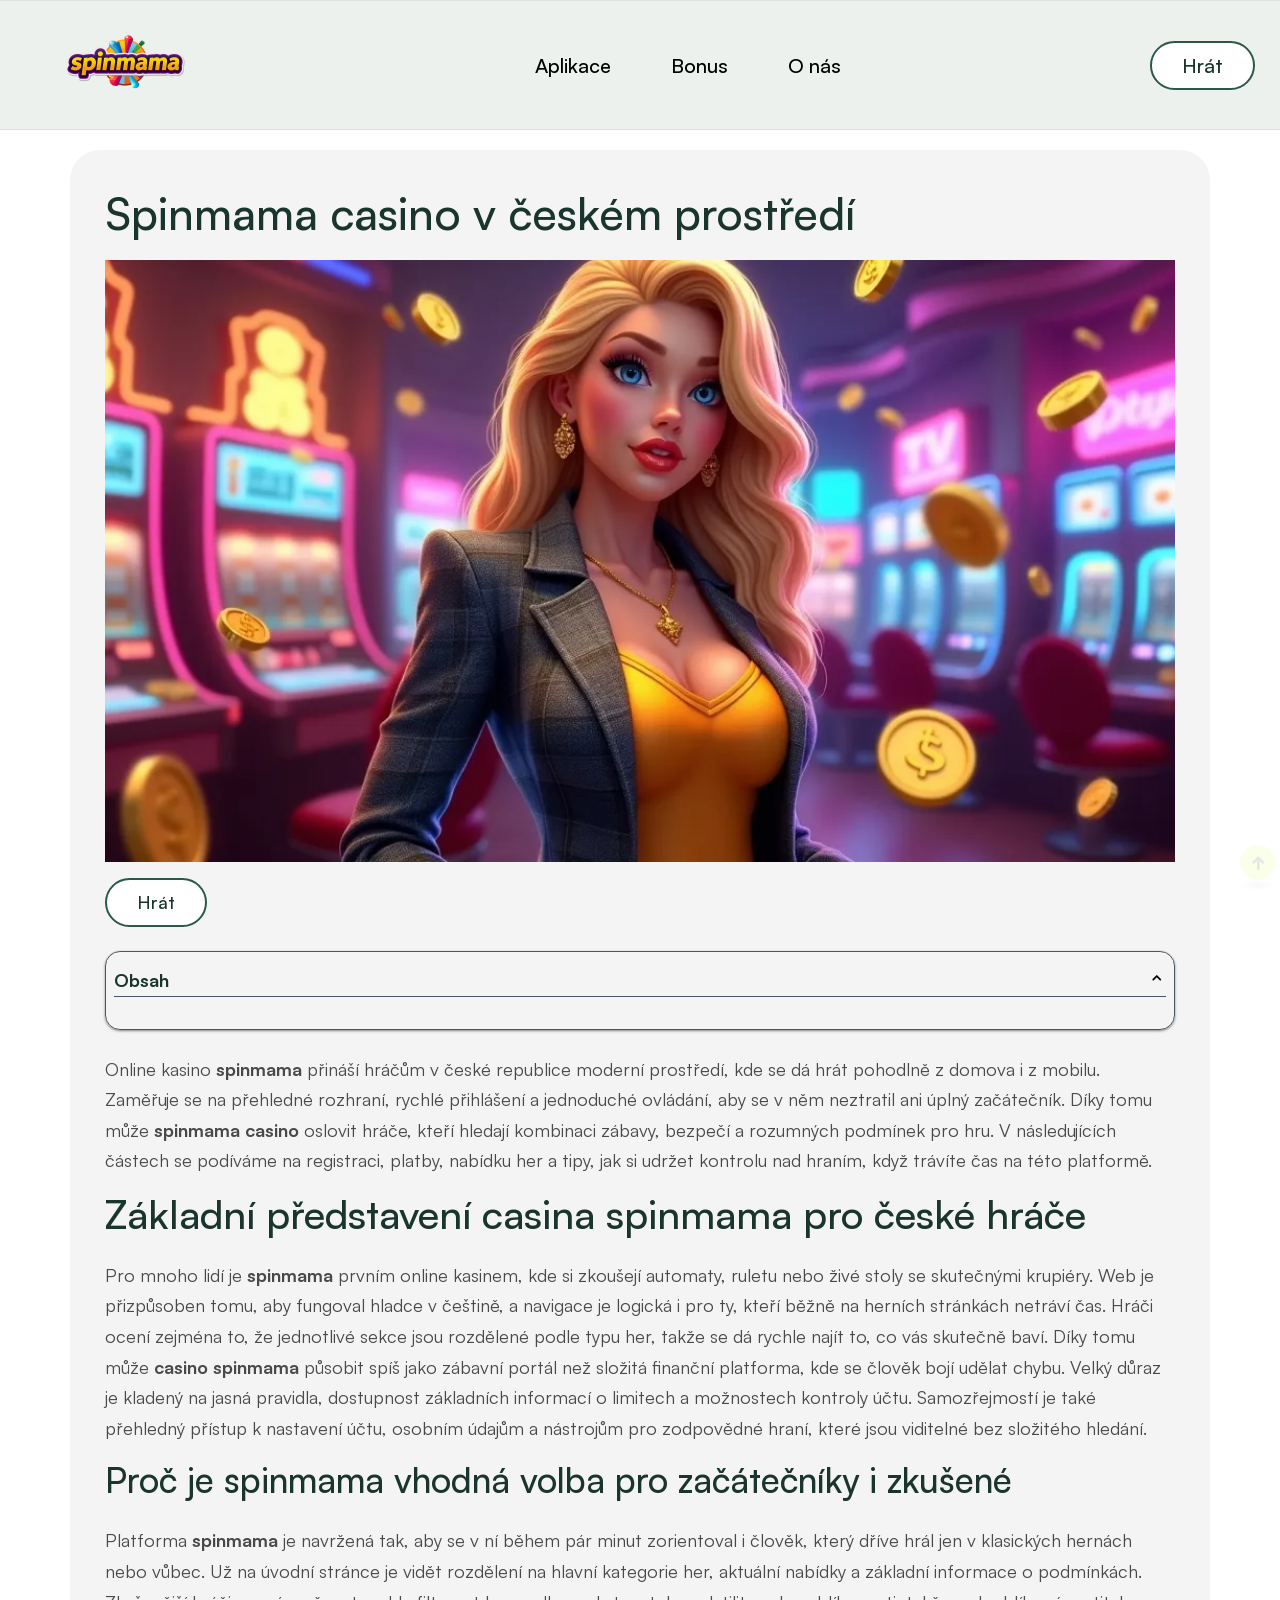
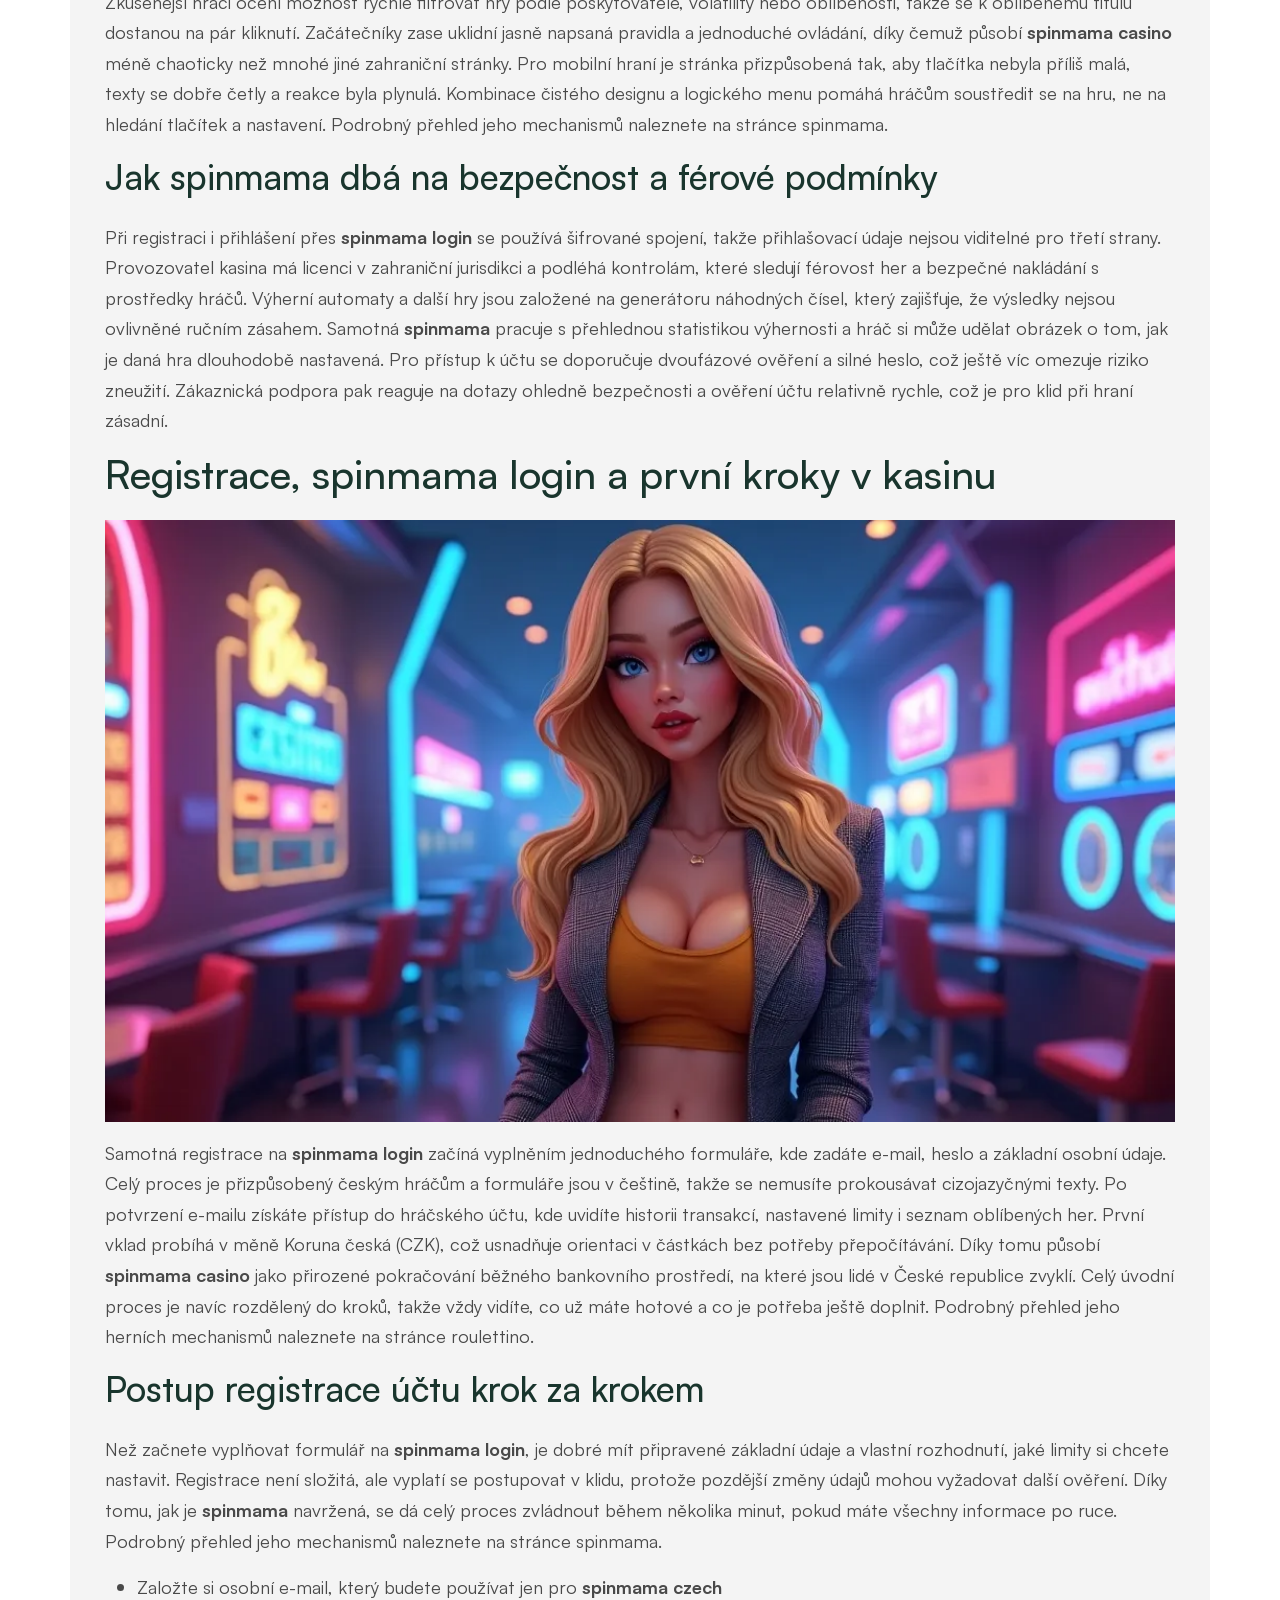
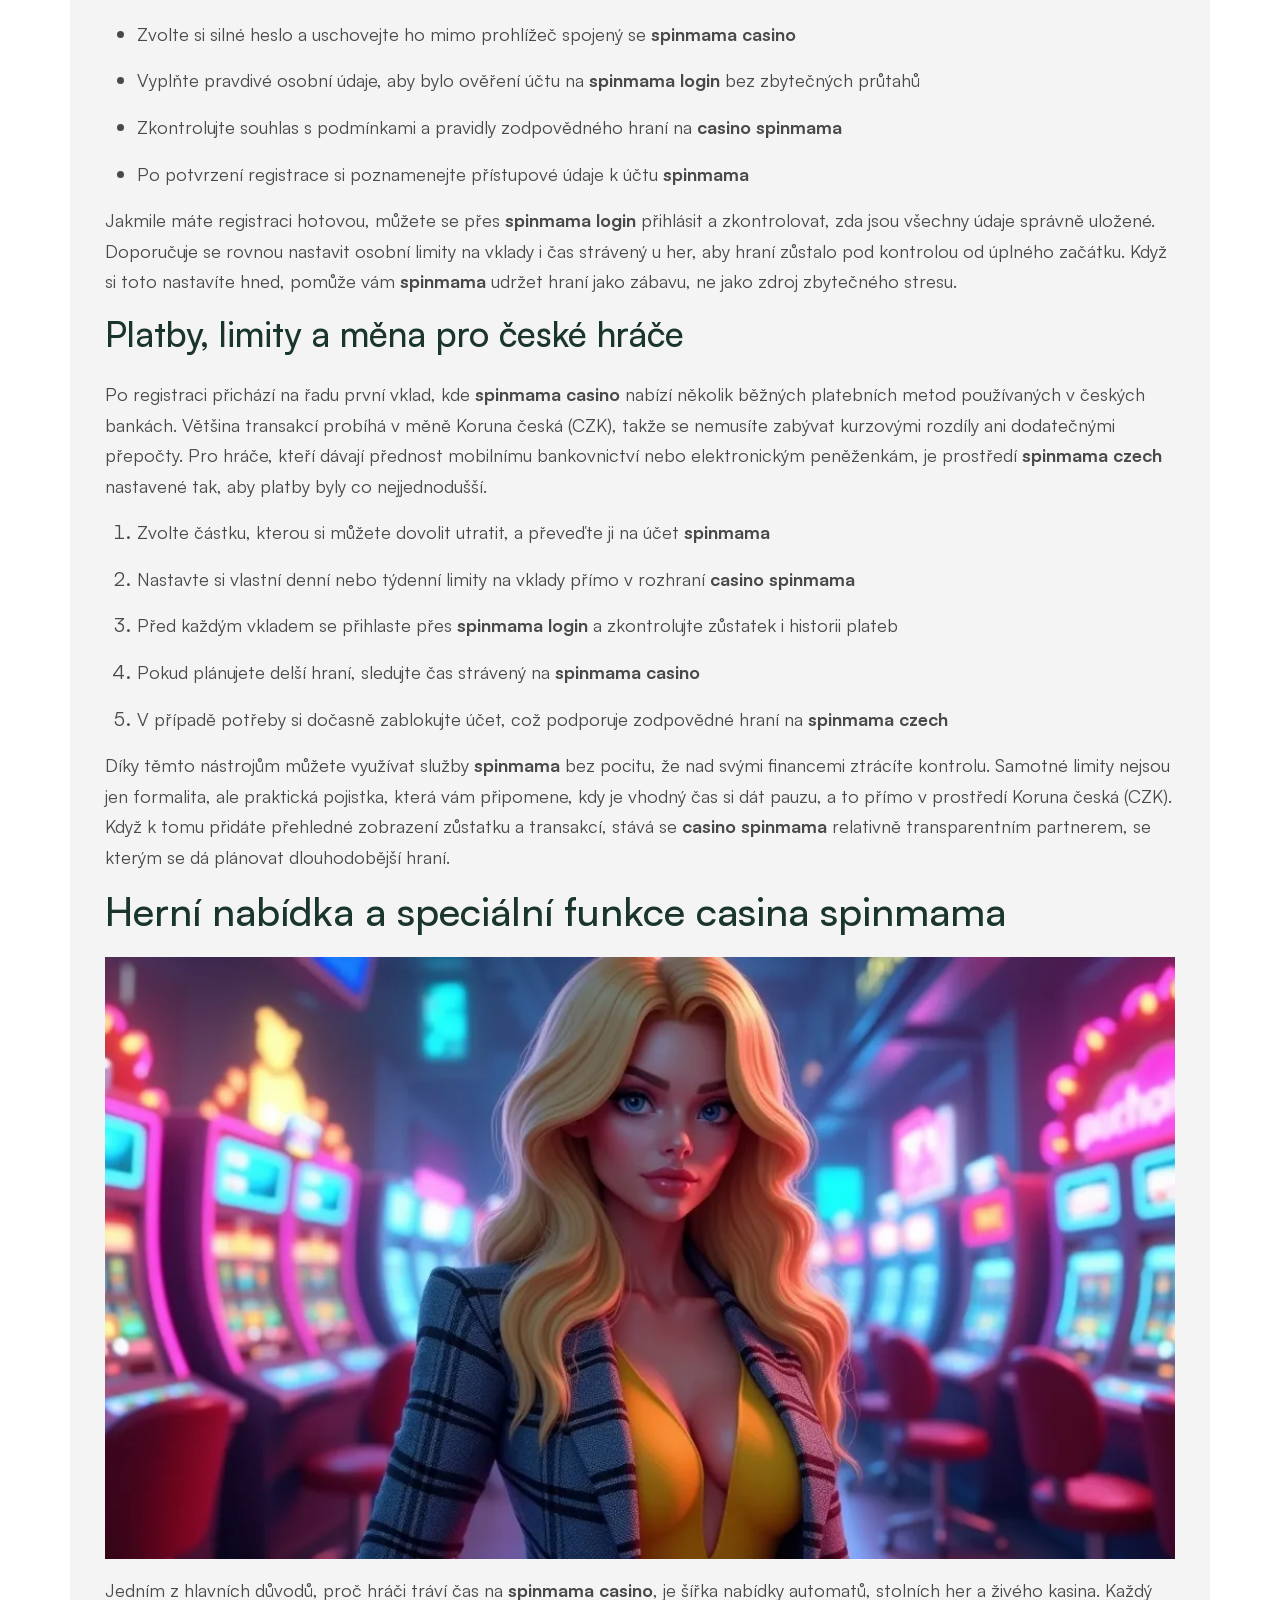
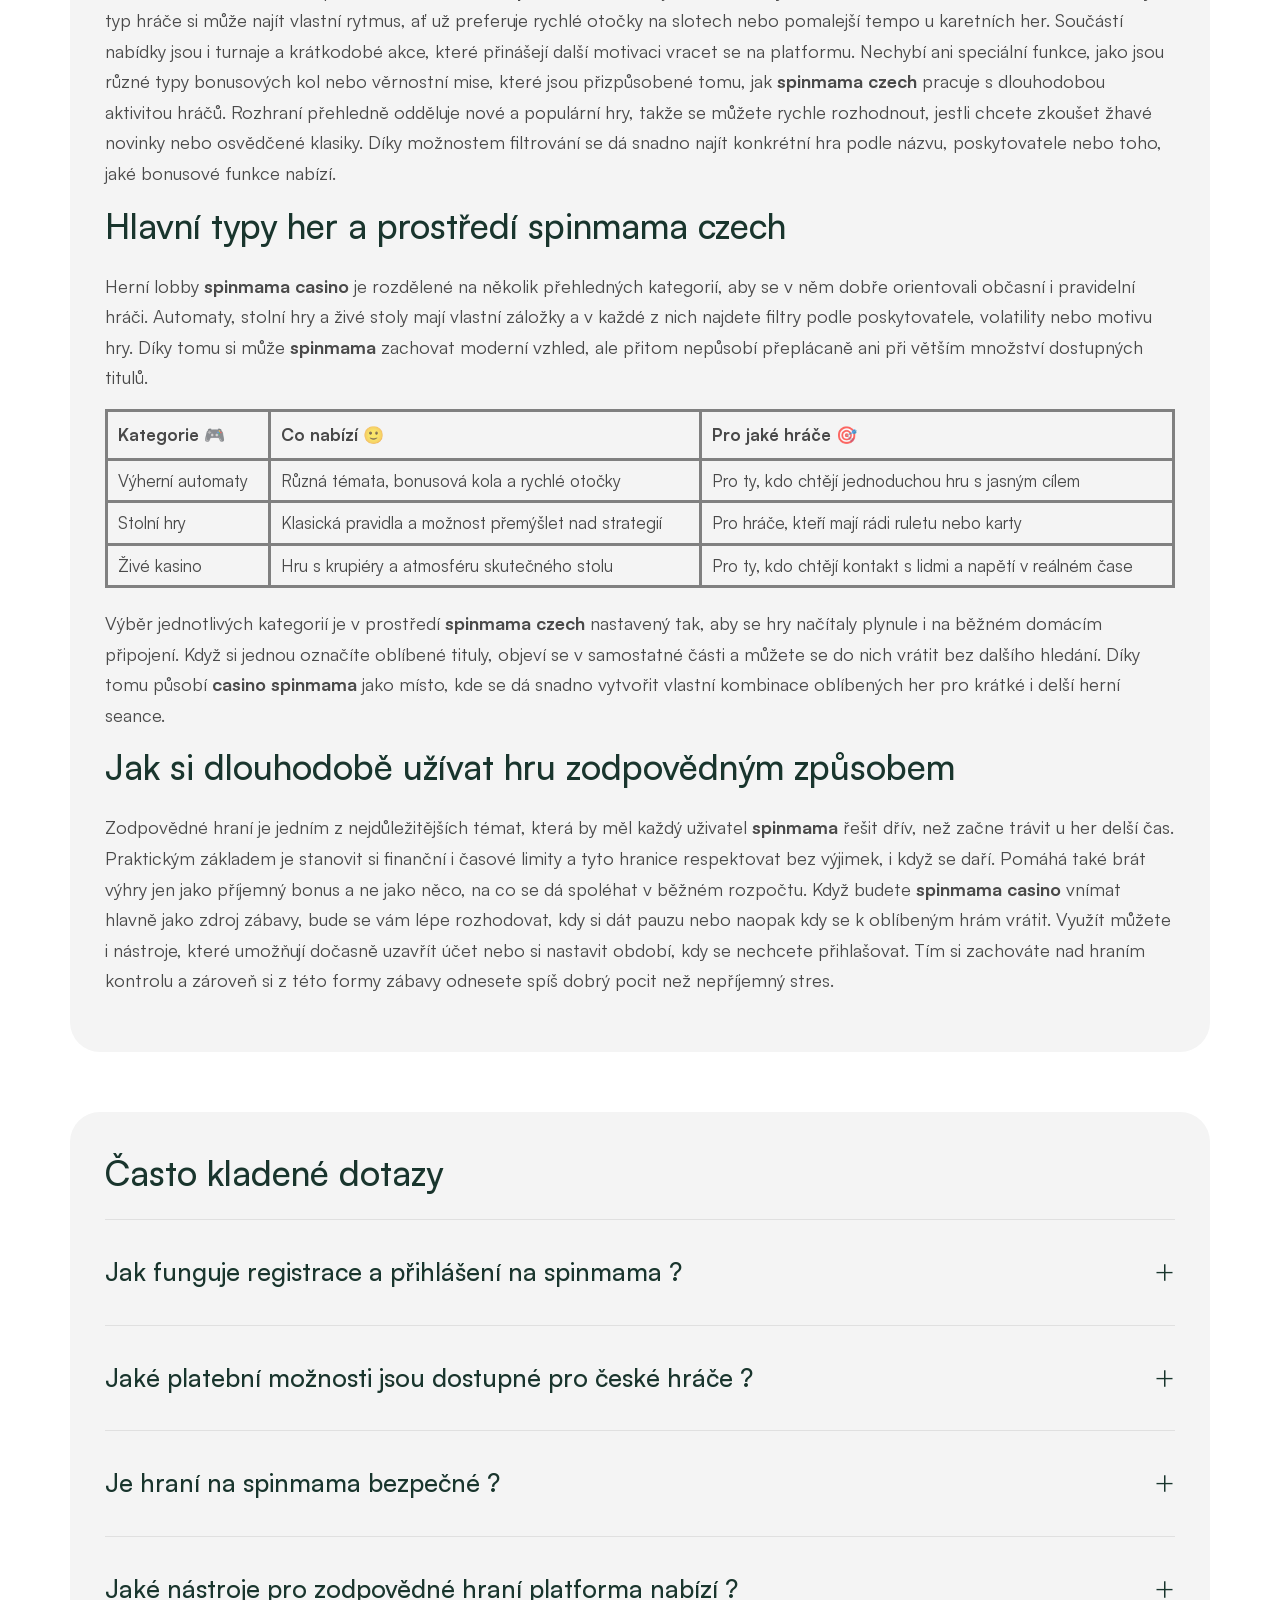
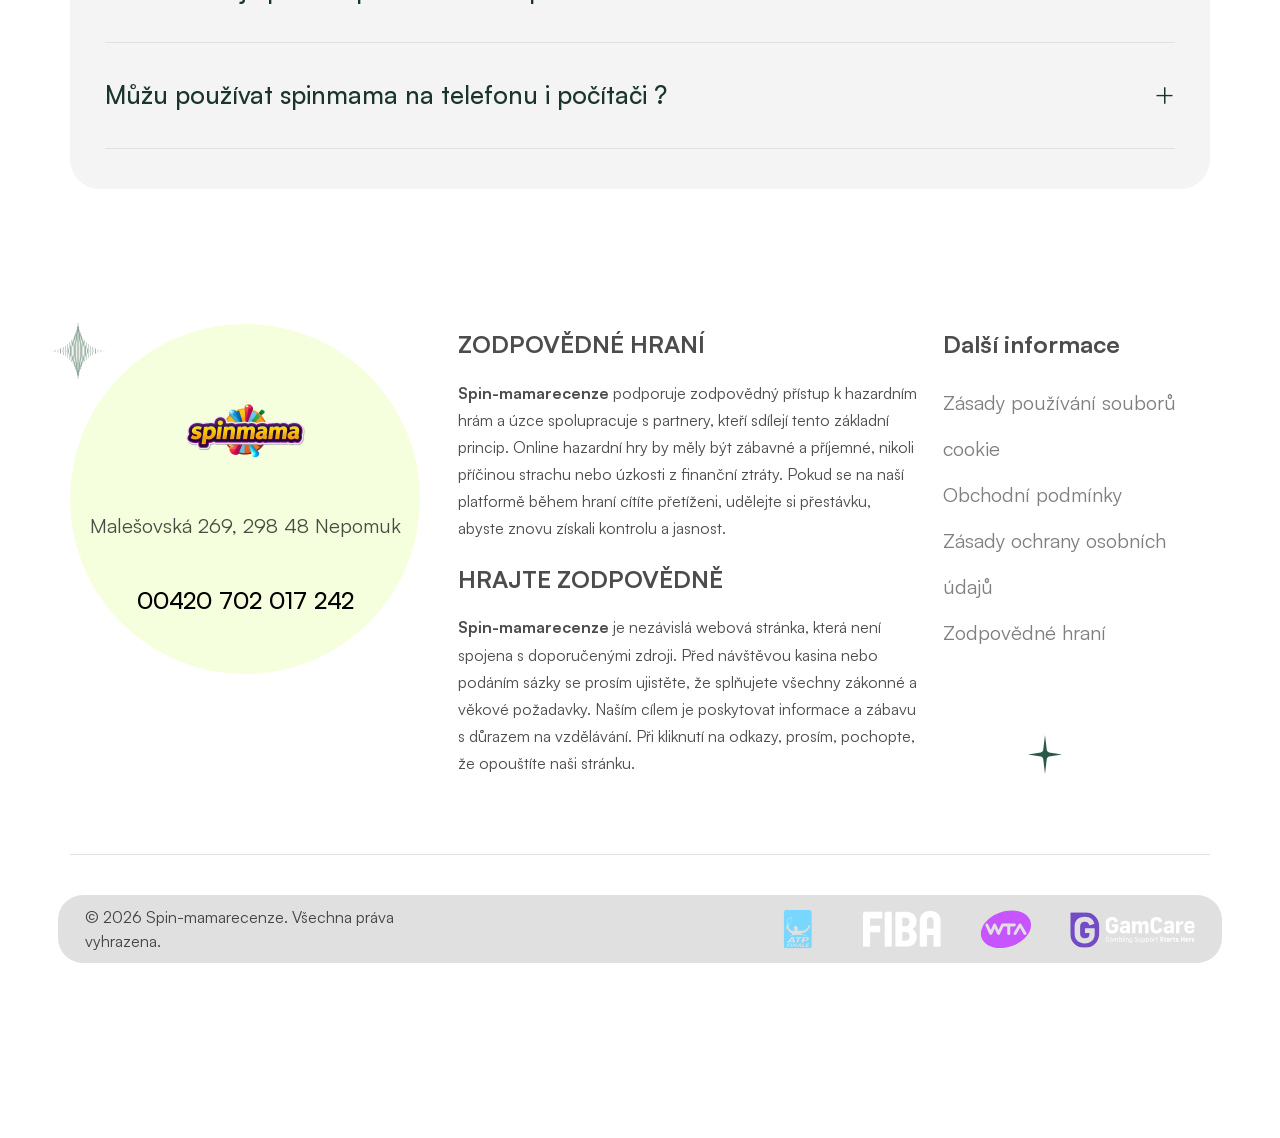
<file: index.html>
<!DOCTYPE html><html lang="cs-cz"><head>

<meta charset="UTF-8"><meta name="keywords" content="spinmama, spinmama casino, spinmama login, spinmama czech, casino spinmama, spinmama, spinmama casino, spinmama login, spinmama czech, casino spinmama"><meta name="description" content="Objevte spinmama casino, získejte přehled o registraci, platbách a
možnostech zábavné a zodpovědné hry pro hráče v české republice."><link rel="canonical" href="https://spin-mamarecenze.cz/spin-mamas-bonus/"><meta property="og:type" content="website">
    <meta property="og:url" content="https://spin-mamarecenze.cz/">
    <meta property="og:title" content="Spinmama casino pro hráče v české republice">
    <meta property="og:description" content="Objevte spinmama casino, získejte přehled o registraci, platbách a
možnostech zábavné a zodpovědné hry pro hráče v české republice."><meta property="og:image" content="https://spin-mamarecenze.cz/pictures/logo.0b6da5ae03.png"><meta property="twitter:card" content="summary_large_image">
    <meta property="twitter:url" content="https://spin-mamarecenze.cz/">
    <meta property="twitter:title" content="Spinmama casino pro hráče v české republice">
    <meta property="twitter:description" content="Objevte spinmama casino, získejte přehled o registraci, platbách a
možnostech zábavné a zodpovědné hry pro hráče v české republice."><meta property="twitter:image" content="https://spin-mamarecenze.cz/pictures/logo.0b6da5ae03.png">
	<meta http-equiv="X-UA-Compatible" content="IE=edge">
	
	<meta name="viewport" content="width=device-width, initial-scale=1.0">
	
	
	<meta name="theme-color" content="#1A4137">
	
	<meta name="msapplication-navbutton-color" content="#1A4137">
	
	<meta name="apple-mobile-web-app-status-bar-style" content="#1A4137">
	<title>Spinmama casino pro hráče v české republice</title>
	<link rel="icon" type="image/png" sizes="56x56" href="/pictures/favicon-32x32.6ad81ba015.png">
	
	<link rel="stylesheet" type="text/css" href="/frontendCSS/bootstrap.min.a4df2b43.css" media="all">
	
	<link rel="stylesheet" type="text/css" href="/frontendCSS/style.736d0511.css" media="all">
	
	<link rel="stylesheet" type="text/css" href="/frontendCSS/responsive.4404389b.css" media="all">

	
	<meta name="robots" content="index, follow"><script type="application/ld+json">
{
  "@context": "https://schema.org",
  "@graph": [
    {
      "@type": "WebSite",
      "@id": "https:\/\/spin-mamarecenze.cz\/#website",
      "url": "https:\/\/spin-mamarecenze.cz\/",
      "name": "Spin-mamarecenze",
      "potentialAction": {
        "@type": "SearchAction",
        "target": "https:\/\/spin-mamarecenze.cz\/search?q={search_term_string}",
        "query-input": "required name=search_term_string"
      },
      "publisher": {
         "@id": "https:\/\/spin-mamarecenze.cz\/#organization"
      },
      "inLanguage": "cs-CZ"
    },
    {
      "@type": "Organization",
      "@id": "https:\/\/spin-mamarecenze.cz\/#organization",
      "name": "Spin-mamarecenze",
      "url": "https:\/\/spin-mamarecenze.cz\/",
      "logo": {
        "@type": "ImageObject",
        "url": "https:\/\/spin-mamarecenze.cz\/pictures\/logo.png"

      }},{"@type": "WebPage",
      "@id": "https:\/\/spin-mamarecenze.cz\/",
      "url": "https:\/\/spin-mamarecenze.cz\/",
      "name": "Spinmama casino pro hráče v české republice",
      "description": "Objevte spinmama casino, získejte přehled o registraci, platbách a\nmožnostech zábavné a zodpovědné hry pro hráče v české republice.",
      "inLanguage": "cs-CZ","datePublished": "2026-02-19T00:00:00Z",
      "dateModified": "2026-01-07T10:58:02\u002b00:00",
      "isPartOf": {
        "@id": "https:\/\/spin-mamarecenze.cz\/#website"
      }},
    {
      "@type": "FAQPage",
      "mainEntity": [{
          "@type": "Question",
          "name": "Jak funguje registrace a přihlášení na spinmama ?",
          "acceptedAnswer": {
            "@type": "Answer",
            "text": "Registraci zahájíte na hlavní stránce, kde vyplníte e-mail, heslo a základní osobní údaje spojené s účtem spinmama login. Po potvrzení e-mailu se můžete přihlásit do účtu spinmama a nastavit si základní limity i osobní data. Celý proces je navržený tak, aby byl přehledný i pro hráče, kteří s online kasinem nemají předchozí zkušenost.\n"
          }
        },{
          "@type": "Question",
          "name": "Jaké platební možnosti jsou dostupné pro české hráče ?",
          "acceptedAnswer": {
            "@type": "Answer",
            "text": "Pro vklady i výběry můžete využít běžné bankovní převody, platební karty nebo vybrané elektronické peněženky dostupné v prostředí spinmama casino. Transakce jsou vedené v místní měně a v účtu casino spinmama vždy vidíte přehled zůstatku i historii operací v několika přehledných sekcích. Zpracování plateb obvykle nevyžaduje složité kroky a všechny potřebné informace najdete přímo v pokladně hráčského účtu.\n"
          }
        },{
          "@type": "Question",
          "name": "Je hraní na spinmama bezpečné ?",
          "acceptedAnswer": {
            "@type": "Answer",
            "text": "Bezpečnost je podpořena licencí provozovatele a použitím šifrovaného spojení, které chrání přenos dat mezi hráčem a prostředím spinmama czech. Důležité je také vlastní chování hráče, například používání silného hesla a nezapínání automatického ukládání přihlašovacích údajů do prohlížeče. Když tato pravidla dodržíte, může být používání spinmama srovnatelné s jinými běžnými službami, kde pracujete s osobními údaji.\n"
          }
        },{
          "@type": "Question",
          "name": "Jaké nástroje pro zodpovědné hraní platforma nabízí ?",
          "acceptedAnswer": {
            "@type": "Answer",
            "text": "V prostředí spinmama casino si můžete nastavit limity na vklady, sázky i čas strávený u her, díky čemuž máte lepší přehled nad vlastními návyky. K dispozici je také možnost dočasného samovyloučení nebo trvalého uzavření účtu, pokud cítíte, že hraní už není pod kontrolou. Tyto funkce lze aktivovat přímo po přihlášení přes spinmama login, takže není nutné psát zvláštní žádosti na podporu.\n"
          }
        },{
          "@type": "Question",
          "name": "Můžu používat spinmama na telefonu i počítači ?",
          "acceptedAnswer": {
            "@type": "Answer",
            "text": "Platforma spinmama je optimalizovaná jak pro počítače, tak pro mobilní telefony, takže si můžete zvolit zařízení podle situace. Rozhraní se automaticky přizpůsobí velikosti obrazovky a nabídka her zůstává přehledná i při hraní na menším displeji. Díky tomu působí casino spinmama jako flexibilní řešení, které můžete používat doma na notebooku i cestou z práce na telefonu.\n"
          }
        }]
    }]
}
</script><link rel="alternate" hreflang="cs" href="https://spin-mamarecenze.cz/">
<link rel="alternate" hreflang="cs-CZ" href="https://spin-mamarecenze.cz/spin-mamas-bonus/">
</head><body data-build-ped7f0efde5c14d6c6faeaacfa64bb13d>
	<div class="main-page-wrapper_8b305083a6c96976">
<div id="preloader">
	<div id="ctn-preloader" class="ctn-preloader_6836eee93fc47c69">
		<div class="icon_3dc31dbd9c56f6c0"><img src="/pictures/favicon-32x32.6ad81ba015.png" alt="Spin-mamarecenze" class="m-auto_a9771824cbbbc60e d-block" width="60"></div>
		<div class="txt-loading_62ea3c13caf42244"><span data-text-preloader="S" class="letters-loading_50e6df5cc530868f">
				S
			</span><span data-text-preloader="p" class="letters-loading_50e6df5cc530868f">
				p
			</span><span data-text-preloader="i" class="letters-loading_50e6df5cc530868f">
				i
			</span><span data-text-preloader="n" class="letters-loading_50e6df5cc530868f">
				n
			</span><span data-text-preloader="-" class="letters-loading_50e6df5cc530868f">
				-
			</span><span data-text-preloader="m" class="letters-loading_50e6df5cc530868f">
				m
			</span><span data-text-preloader="a" class="letters-loading_50e6df5cc530868f">
				a
			</span><span data-text-preloader="m" class="letters-loading_50e6df5cc530868f">
				m
			</span><span data-text-preloader="a" class="letters-loading_50e6df5cc530868f">
				a
			</span><span data-text-preloader="r" class="letters-loading_50e6df5cc530868f">
				r
			</span><span data-text-preloader="e" class="letters-loading_50e6df5cc530868f">
				e
			</span><span data-text-preloader="c" class="letters-loading_50e6df5cc530868f">
				c
			</span><span data-text-preloader="e" class="letters-loading_50e6df5cc530868f">
				e
			</span><span data-text-preloader="n" class="letters-loading_50e6df5cc530868f">
				n
			</span><span data-text-preloader="z" class="letters-loading_50e6df5cc530868f">
				z
			</span><span data-text-preloader="e" class="letters-loading_50e6df5cc530868f">
				e
			</span></div>
	</div>
</div>
<header class="theme-main-menu_f82e91c27bf114f9 menu-overlay_9120b9e8081d876a menu-style-two_01d2881d11e90f00 sticky-menu">
	<div class="inner-content_0cb75a57954d293a gap-fix_4a9ff3d85438885e">
		<div class="top-header_297e3ca0aad6c24c position-relative_24478f280b16f756">
			<div class="d-flex justify-content-between_39c7424e9fa02c96 align-items-center_a2159e19842b473f">
				<nav class="navbar navbar-expand-lg_9039a8f48ed30508 p0_1de60410cad48811 ms-lg-5_0ded89bb914ab8d9 order-lg-2_c3448b229a976575">
					<button class="navbar-toggler_5bf3567fb4dcb5ed d-block d-lg-none_45b514c4d1d45c72" type="button" data-bs-toggle="collapse" data-bs-target="#navbarNav" aria-controls="navbarNav" aria-expanded="false" aria-label="Toggle navigation">
						<span></span>
					</button>
					<div class="collapse navbar-collapse_b15c8bcfa9a1b819" id="navbarNav">
						<ul class="navbar-nav align-items-lg-center_7055cc99450bb73e">
							<li class="d-flex d-lg-none_45b514c4d1d45c72" style="justify-content: space-between;"><div class="logo_cc3ae3ac4f927c65">
	<a href="/" class="d-block">
		<img src="/pictures/logo.0b6da5ae03.png" alt="Spin-mamarecenze" title="Spin-mamarecenze">
	</a>
</div><button class="navbar-toggler_5bf3567fb4dcb5ed d-block d-lg-none_45b514c4d1d45c72" type="button" data-bs-toggle="collapse" data-bs-target="#navbarNav" aria-controls="navbarNav" aria-expanded="true" aria-label="Toggle navigation"><span></span></button>
							</li><li class="nav-item">
								<a class="nav-link" href="/app/" role="button" title="Aplikace">
									Aplikace
								</a></li><li class="nav-item">
								<a class="nav-link" href="/bonus/" role="button" title="Bonus">
									Bonus
								</a></li><li class="nav-item">
								<a class="nav-link" href="/o-nas/" role="button" title="O nás">
									O nás
								</a></li></ul>
					</div>
					<div class="sidebar-overlay" type="button" data-bs-toggle="collapse" data-bs-target="#navbarNav" aria-expanded="false" aria-controls="navbarNav" aria-label="Toggle navigation"></div>
				</nav><div class="logo_cc3ae3ac4f927c65 order-lg-0_087d28adf9c78528">
	<a href="/" class="d-flex align-items-center_a2159e19842b473f">
		<img src="/pictures/logo.0b6da5ae03.png" alt="Spin-mamarecenze" title="Spin-mamarecenze">
	</a>
</div>
				<div class="right-widget_bd4ab77f198578f7 order-lg-3_12c74bf3dceff3f9">
					<ul class="d-flex align-items-center_a2159e19842b473f style-none_476f50189e091529">
						<li class="d-md-inline-block_b4202e6df166d9aa ms-3_b6cc5917cc312a12 ms-lg-5_0ded89bb914ab8d9 me-3_6b08a7a9ff200a57 me-lg-0_60c92028dbdc57e1"><a id="PlayButton" class="signup-btn-one_8cb00405ff4bd25d icon-link_1f868d1a6e960378" title="Hrát" data-v-ped7f0efde5c14d6c6faeaacfa64bb13d>
    <span>Hrát</span>
</a></li>
					</ul>
				</div> 
				
			</div>
		</div> 
	</div> 
</header> 
<div class="blog-details_3a9596bec691dee0 position-relative_24478f280b16f756 mt-15_0c2a27f9b5b4f3f6 lg-mt-80_6251843022ea6273 mb-150_64ae7dec73f12e7c lg-mb-80_85d350cecd40cc4c">
            <div class="container">
                <div class="row gx-xl-5_b3f252e135539414">
                    <div class="col-lg-12_4067b62fce2b7198">
                        <article class="blog-meta-two_aefaa1474a6e613f style-two_2dc08915d77f2fd8"><h1 id="spinmama-casino-v-českém-prostředí">Spinmama casino v českém prostředí</h1>
<p><img class="post-img_d64cb9b38a267404 position-relative_24478f280b16f756 d-flex align-items-end_903a8d816be83a43 m0_fb03aa56a5c5d261" src="/pictures/doc_main_3203112b06/spinmama-casino-pro-hrace-v-ceske-republice-1.9ca79173a9.webp" alt="Spin-mamarecenze"></p>
<p><a id="PlayButton" class="signup-btn-one_8cb00405ff4bd25d icon-link_1f868d1a6e960378" title="Hrát" data-v-ped7f0efde5c14d6c6faeaacfa64bb13d><span>Hrát</span></a>
<script type="application/ld+json">{"@context":"https://schema.org","@id":"https://spin-mamarecenze.cz/#toc-c2ae6aeef23027761dc5dba54d5f67f2","@type":"SiteNavigationElement","isPartOf":{"@id":"https://spin-mamarecenze.cz/","@type":"WebPage"},"name":"Obsah"}</script>
  </p><aside class="toc-container" id="toc-c2ae6aeef23027761dc5dba54d5f67f2">
    <h2 class="toc-title" role="button" tabindex="0" aria-expanded="true" aria-controls="toc-content-c2ae6aeef23027761dc5dba54d5f67f2">
      <div class="toc-header-content_483b9d05b50972c2">
        <p>Obsah</p>
        <span class="toc-toggle-icon">
          <svg xmlns="http://www.w3.org/2000/svg" viewBox="0 0 20 20" fill="currentColor">
            <path fill-rule="evenodd" d="M5.293 7.293a1 1 0 011.414 0L10 10.586l3.293-3.293a1 1 0 111.414 1.414l-4 4a1 1 0 01-1.414 0l-4-4a1 1 0 010-1.414z" clip-rule="evenodd"></path>
          </svg>
        </span>
      </div>
    </h2>
    <nav id="toc-content-c2ae6aeef23027761dc5dba54d5f67f2" class="toc-content"><nav id="TableOfContents">
  <ul>
    <li><a href="#základní-představení-casina-spinmama-pro-české-hráče">Základní představení casina spinmama pro české hráče</a>
      <ul>
        <li><a href="#proč-je-spinmama-vhodná-volba-pro-začátečníky-i-zkušené">Proč je spinmama vhodná volba pro začátečníky i zkušené</a></li>
        <li><a href="#jak-spinmama-dbá-na-bezpečnost-a-férové-podmínky">Jak spinmama dbá na bezpečnost a férové podmínky</a></li>
      </ul>
    </li>
    <li><a href="#registrace-spinmama-login-a-první-kroky-v-kasinu">Registrace, spinmama login a první kroky v kasinu</a>
      <ul>
        <li><a href="#postup-registrace-účtu-krok-za-krokem">Postup registrace účtu krok za krokem</a></li>
        <li><a href="#platby-limity-a-měna-pro-české-hráče">Platby, limity a měna pro české hráče</a></li>
      </ul>
    </li>
    <li><a href="#herní-nabídka-a-speciální-funkce-casina-spinmama">Herní nabídka a speciální funkce casina spinmama</a>
      <ul>
        <li><a href="#hlavní-typy-her-a-prostředí-spinmama-czech">Hlavní typy her a prostředí spinmama czech</a></li>
        <li><a href="#jak-si-dlouhodobě-užívat-hru-zodpovědným-způsobem">Jak si dlouhodobě užívat hru zodpovědným způsobem</a></li>
      </ul>
    </li>
  </ul>
</nav></nav>
  </aside>
  <script>
    (function () {
      const tocContainers = document.querySelectorAll('.toc-container');
      tocContainers.forEach(container => {
        const title = container.querySelector('.toc-title');
        const content = container.querySelector('.toc-content');
        const icon = container.querySelector('.toc-toggle-icon');
        if (!title || !content) {
          console.warn('TOC shortcode: Could not find title or content element for', container);
          return;
        }
        const toggleToc = () => {
          const isHidden = content.style.display === 'none';
          content.style.display = isHidden ? '' : 'none';
          title.setAttribute('aria-expanded', isHidden);
          if (icon) {
            icon.style.transform = isHidden ? 'rotate(0deg)' : 'rotate(-180deg)';
          }
        };
        title.addEventListener('click', toggleToc);
        title.addEventListener('keydown', (event) => {
          if (event.key === 'Enter' || event.key === ' ') {
            event.preventDefault();
            toggleToc();
          }
        });
        if (icon) {
          icon.style.transform = 'rotate(0deg)';
          
          content.style.display = 'none';
          title.setAttribute('aria-expanded', 'false');
          icon.style.transform = 'rotate(-180deg)';
          
        }
      });
    })();
  </script>
  


  
  <style>
     
    .toc-container {
      margin-top: 1.5rem;
      margin-bottom: 1.5rem;
      padding: 0.5rem;
      color: #e2e8f0;  
      border: 1px solid #4a5568;  
      border-radius: 15px;
      box-shadow: 0 1px 3px 0 rgba(0, 0, 0, 0.3), 0 1px 2px 0 rgba(0, 0, 0, 0.2);  
    }

    .toc-header-content_483b9d05b50972c2 p {
      margin-bottom: 0;
      margin-top: 5px;
      font-size: 1.5rem;
    }

     
    .toc-title {
       
      font-size: 1.1rem;
      font-weight: 600;
      border-bottom: 1px solid #4a5568;  
      cursor: pointer;
       
      background: none;
      border-top: none;
      border-left: none;
      border-right: none;
      width: 100%;
      text-align: left;
    }
     
    .toc-header-content_483b9d05b50972c2 {
      display: flex;
      justify-content: space-between;
      align-items: center;
      width: 100%;  
    }

     
    .toc-title:focus {
       outline: 2px solid #63b3ed;  
       outline-offset: 2px;
    }
    .toc-title:focus:not(:focus-visible) {
       outline: none;
    }

     
    .toc-toggle-icon {
      transition: transform 0.2s ease-in-out;
      flex-shrink: 0;
      margin-left: 0.5rem;
      color: #000;  
    }
     
    .toc-toggle-icon svg {
      width: 1.1rem;
      height: 1.1rem;
      display: block;
      fill: currentColor;  
    }

     
    .toc-container nav#toc-content-c2ae6aeef23027761dc5dba54d5f67f2 ul {
      padding-left: 0;
      list-style: none;
      margin-top: 0.5rem;
      margin-bottom: 0;
    }
    .toc-container nav#toc-content-c2ae6aeef23027761dc5dba54d5f67f2 > ul { padding-left: 0; }
    .toc-container nav#toc-content-c2ae6aeef23027761dc5dba54d5f67f2 ul ul { padding-left: 1.2rem; margin-top: 0.25rem; }
    .toc-container nav#toc-content-c2ae6aeef23027761dc5dba54d5f67f2 li { margin-bottom: 0.25rem; }
     
    .toc-container nav#toc-content-c2ae6aeef23027761dc5dba54d5f67f2 a {
      text-decoration: none;
      color: #000;  
      font-size: 1.5rem;
      display: block;
      padding: 0.1rem 0;
    }
     
    .toc-container nav#toc-content-c2ae6aeef23027761dc5dba54d5f67f2 a:hover,
    .toc-container nav#toc-content-c2ae6aeef23027761dc5dba54d5f67f2 a:focus {
      text-decoration: underline;
      color: #0041c2;  
    }
  </style>
  <p></p>
<p>Online kasino <strong>spinmama</strong> přináší hráčům v české republice moderní
prostředí, kde se dá hrát pohodlně z domova i z mobilu. Zaměřuje se na
přehledné rozhraní, rychlé přihlášení a jednoduché ovládání, aby se v
něm neztratil ani úplný začátečník. Díky tomu může <strong>spinmama casino</strong>
oslovit hráče, kteří hledají kombinaci zábavy, bezpečí a rozumných
podmínek pro hru. V následujících částech se podíváme na registraci,
platby, nabídku her a tipy, jak si udržet kontrolu nad hraním, když
trávíte čas na této platformě.</p>
<h2 id="základní-představení-casina-spinmama-pro-české-hráče">Základní představení casina spinmama pro české hráče</h2>
<p>Pro mnoho lidí je <strong>spinmama</strong> prvním online kasinem, kde si zkoušejí
automaty, ruletu nebo živé stoly se skutečnými krupiéry. Web je
přizpůsoben tomu, aby fungoval hladce v češtině, a navigace je logická i
pro ty, kteří běžně na herních stránkách netráví čas. Hráči ocení
zejména to, že jednotlivé sekce jsou rozdělené podle typu her, takže se
dá rychle najít to, co vás skutečně baví. Díky tomu může <strong>casino
spinmama</strong> působit spíš jako zábavní portál než složitá finanční
platforma, kde se člověk bojí udělat chybu. Velký důraz je kladený na
jasná pravidla, dostupnost základních informací o limitech a možnostech
kontroly účtu. Samozřejmostí je také přehledný přístup k nastavení účtu,
osobním údajům a nástrojům pro zodpovědné hraní, které jsou viditelné
bez složitého hledání.</p>
<h3 id="proč-je-spinmama-vhodná-volba-pro-začátečníky-i-zkušené">Proč je spinmama vhodná volba pro začátečníky i zkušené</h3>
<p>Platforma <strong><a href="https://spin-mama.cz">spinmama</a></strong> je navržená tak, aby se v ní během pár minut
zorientoval i člověk, který dříve hrál jen v klasických hernách nebo
vůbec. Už na úvodní stránce je vidět rozdělení na hlavní kategorie her,
aktuální nabídky a základní informace o podmínkách. Zkušenější hráči
ocení možnost rychle filtrovat hry podle poskytovatele, volatility nebo
oblíbenosti, takže se k oblíbenému titulu dostanou na pár kliknutí.
Začátečníky zase uklidní jasně napsaná pravidla a jednoduché ovládání,
díky čemuž působí <strong>spinmama casino</strong> méně chaoticky než mnohé jiné
zahraniční stránky. Pro mobilní hraní je stránka přizpůsobená tak, aby
tlačítka nebyla příliš malá, texty se dobře četly a reakce byla plynulá.
Kombinace čistého designu a logického menu pomáhá hráčům soustředit se
na hru, ne na hledání tlačítek a nastavení. Podrobný přehled jeho mechanismů naleznete na stránce <a href="https://spinmama.de" title="spinmama">spinmama</a>.</p>
<h3 id="jak-spinmama-dbá-na-bezpečnost-a-férové-podmínky">Jak spinmama dbá na bezpečnost a férové podmínky</h3>
<p>Při registraci i přihlášení přes <strong>spinmama login</strong> se používá šifrované
spojení, takže přihlašovací údaje nejsou viditelné pro třetí strany.
Provozovatel kasina má licenci v zahraniční jurisdikci a podléhá
kontrolám, které sledují férovost her a bezpečné nakládání s prostředky
hráčů. Výherní automaty a další hry jsou založené na generátoru
náhodných čísel, který zajišťuje, že výsledky nejsou ovlivněné ručním
zásahem. Samotná <strong>spinmama</strong> pracuje s přehlednou statistikou
výhernosti a hráč si může udělat obrázek o tom, jak je daná hra
dlouhodobě nastavená. Pro přístup k účtu se doporučuje dvoufázové
ověření a silné heslo, což ještě víc omezuje riziko zneužití. Zákaznická
podpora pak reaguje na dotazy ohledně bezpečnosti a ověření účtu
relativně rychle, což je pro klid při hraní zásadní.</p>
<h2 id="registrace-spinmama-login-a-první-kroky-v-kasinu">Registrace, spinmama login a první kroky v kasinu</h2>
<p><img class="post-img_d64cb9b38a267404 position-relative_24478f280b16f756 d-flex align-items-end_903a8d816be83a43 m0_fb03aa56a5c5d261" src="/pictures/doc_main_3203112b06/spinmama-casino-pro-hrace-v-ceske-republice-2.1440dfc237.webp" alt="Spin-mamarecenze"></p>
<p>Samotná registrace na <strong>spinmama login</strong> začíná vyplněním jednoduchého
formuláře, kde zadáte e-mail, heslo a základní osobní údaje. Celý proces
je přizpůsobený českým hráčům a formuláře jsou v češtině, takže se
nemusíte prokousávat cizojazyčnými texty. Po potvrzení e-mailu získáte
přístup do hráčského účtu, kde uvidíte historii transakcí, nastavené
limity i seznam oblíbených her. První vklad probíhá v měně Koruna česká
(CZK), což usnadňuje orientaci v částkách bez potřeby přepočítávání.
Díky tomu působí <strong>spinmama casino</strong> jako přirozené pokračování běžného
bankovního prostředí, na které jsou lidé v České republice zvyklí. Celý
úvodní proces je navíc rozdělený do kroků, takže vždy vidíte, co už máte
hotové a co je potřeba ještě doplnit. Podrobný přehled jeho herních mechanismů naleznete na stránce <a href="https://roulettino.cz" title="roulettino">roulettino</a>.</p>
<h3 id="postup-registrace-účtu-krok-za-krokem">Postup registrace účtu krok za krokem</h3>
<p>Než začnete vyplňovat formulář na <strong>spinmama login</strong>, je dobré mít
připravené základní údaje a vlastní rozhodnutí, jaké limity si chcete
nastavit. Registrace není složitá, ale vyplatí se postupovat v klidu,
protože pozdější změny údajů mohou vyžadovat další ověření. Díky tomu,
jak je <strong>spinmama</strong> navržená, se dá celý proces zvládnout během několika
minut, pokud máte všechny informace po ruce. Podrobný přehled jeho mechanismů naleznete na stránce <a href="https://spinmama.pl" title="spinmama">spinmama</a>.</p>
<ul>
<li>
<p>Založte si osobní e-mail, který budete používat jen pro <strong>spinmama
czech</strong></p>
</li>
<li>
<p>Zvolte si silné heslo a uschovejte ho mimo prohlížeč spojený se
<strong>spinmama casino</strong></p>
</li>
<li>
<p>Vyplňte pravdivé osobní údaje, aby bylo ověření účtu na <strong>spinmama
login</strong> bez zbytečných průtahů</p>
</li>
<li>
<p>Zkontrolujte souhlas s podmínkami a pravidly zodpovědného hraní na
<strong>casino spinmama</strong></p>
</li>
<li>
<p>Po potvrzení registrace si poznamenejte přístupové údaje k účtu
<strong>spinmama</strong></p>
</li>
</ul>
<p>Jakmile máte registraci hotovou, můžete se přes <strong>spinmama login</strong>
přihlásit a zkontrolovat, zda jsou všechny údaje správně uložené.
Doporučuje se rovnou nastavit osobní limity na vklady i čas strávený u
her, aby hraní zůstalo pod kontrolou od úplného začátku. Když si toto
nastavíte hned, pomůže vám <strong>spinmama</strong> udržet hraní jako zábavu, ne
jako zdroj zbytečného stresu.</p>
<h3 id="platby-limity-a-měna-pro-české-hráče">Platby, limity a měna pro české hráče</h3>
<p>Po registraci přichází na řadu první vklad, kde <strong>spinmama casino</strong>
nabízí několik běžných platebních metod používaných v českých bankách.
Většina transakcí probíhá v měně Koruna česká (CZK), takže se nemusíte
zabývat kurzovými rozdíly ani dodatečnými přepočty. Pro hráče, kteří
dávají přednost mobilnímu bankovnictví nebo elektronickým peněženkám, je
prostředí <strong>spinmama czech</strong> nastavené tak, aby platby byly co
nejjednodušší.</p>
<ol>
<li>
<p>Zvolte částku, kterou si můžete dovolit utratit, a převeďte ji na
účet <strong>spinmama</strong></p>
</li>
<li>
<p>Nastavte si vlastní denní nebo týdenní limity na vklady přímo v
rozhraní <strong>casino spinmama</strong></p>
</li>
<li>
<p>Před každým vkladem se přihlaste přes <strong>spinmama login</strong> a
zkontrolujte zůstatek i historii plateb</p>
</li>
<li>
<p>Pokud plánujete delší hraní, sledujte čas strávený na <strong>spinmama
casino</strong></p>
</li>
<li>
<p>V případě potřeby si dočasně zablokujte účet, což podporuje
zodpovědné hraní na <strong>spinmama czech</strong></p>
</li>
</ol>
<p>Díky těmto nástrojům můžete využívat služby <strong>spinmama</strong> bez pocitu, že
nad svými financemi ztrácíte kontrolu. Samotné limity nejsou jen
formalita, ale praktická pojistka, která vám připomene, kdy je vhodný
čas si dát pauzu, a to přímo v prostředí Koruna česká (CZK). Když k tomu
přidáte přehledné zobrazení zůstatku a transakcí, stává se <strong>casino
spinmama</strong> relativně transparentním partnerem, se kterým se dá plánovat
dlouhodobější hraní.</p>
<h2 id="herní-nabídka-a-speciální-funkce-casina-spinmama">Herní nabídka a speciální funkce casina spinmama</h2>
<p><img class="post-img_d64cb9b38a267404 position-relative_24478f280b16f756 d-flex align-items-end_903a8d816be83a43 m0_fb03aa56a5c5d261" src="/pictures/doc_main_3203112b06/spinmama-casino-pro-hrace-v-ceske-republice-3.16d0870d67.webp" alt="Spin-mamarecenze"></p>
<p>Jedním z hlavních důvodů, proč hráči tráví čas na <strong>spinmama casino</strong>,
je šířka nabídky automatů, stolních her a živého kasina. Každý typ hráče
si může najít vlastní rytmus, ať už preferuje rychlé otočky na slotech
nebo pomalejší tempo u karetních her. Součástí nabídky jsou i turnaje a
krátkodobé akce, které přinášejí další motivaci vracet se na platformu.
Nechybí ani speciální funkce, jako jsou různé typy bonusových kol nebo
věrnostní mise, které jsou přizpůsobené tomu, jak <strong>spinmama czech</strong>
pracuje s dlouhodobou aktivitou hráčů. Rozhraní přehledně odděluje nové
a populární hry, takže se můžete rychle rozhodnout, jestli chcete
zkoušet žhavé novinky nebo osvědčené klasiky. Díky možnostem filtrování
se dá snadno najít konkrétní hra podle názvu, poskytovatele nebo toho,
jaké bonusové funkce nabízí.</p>
<h3 id="hlavní-typy-her-a-prostředí-spinmama-czech">Hlavní typy her a prostředí spinmama czech</h3>
<p>Herní lobby <strong>spinmama casino</strong> je rozdělené na několik přehledných
kategorií, aby se v něm dobře orientovali občasní i pravidelní hráči.
Automaty, stolní hry a živé stoly mají vlastní záložky a v každé z nich
najdete filtry podle poskytovatele, volatility nebo motivu hry. Díky
tomu si může <strong>spinmama</strong> zachovat moderní vzhled, ale přitom nepůsobí
přeplácaně ani při větším množství dostupných titulů.</p>
<table>
  <thead>
      <tr>
          <th><strong>Kategorie 🎮</strong></th>
          <th><strong>Co nabízí 🙂</strong></th>
          <th><strong>Pro jaké hráče 🎯</strong></th>
      </tr>
  </thead>
  <tbody>
      <tr>
          <td>Výherní automaty</td>
          <td>Různá témata, bonusová kola a rychlé otočky</td>
          <td>Pro ty, kdo chtějí jednoduchou hru s jasným cílem</td>
      </tr>
      <tr>
          <td>Stolní hry</td>
          <td>Klasická pravidla a možnost přemýšlet nad strategií</td>
          <td>Pro hráče, kteří mají rádi ruletu nebo karty</td>
      </tr>
      <tr>
          <td>Živé kasino</td>
          <td>Hru s krupiéry a atmosféru skutečného stolu</td>
          <td>Pro ty, kdo chtějí kontakt s lidmi a napětí v reálném čase</td>
      </tr>
  </tbody>
</table>
<p>Výběr jednotlivých kategorií je v prostředí <strong>spinmama czech</strong> nastavený
tak, aby se hry načítaly plynule i na běžném domácím připojení. Když si
jednou označíte oblíbené tituly, objeví se v samostatné části a můžete
se do nich vrátit bez dalšího hledání. Díky tomu působí <strong>casino
spinmama</strong> jako místo, kde se dá snadno vytvořit vlastní kombinace
oblíbených her pro krátké i delší herní seance.</p>
<h3 id="jak-si-dlouhodobě-užívat-hru-zodpovědným-způsobem">Jak si dlouhodobě užívat hru zodpovědným způsobem</h3>
<p>Zodpovědné hraní je jedním z nejdůležitějších témat, která by měl každý
uživatel <strong>spinmama</strong> řešit dřív, než začne trávit u her delší čas.
Praktickým základem je stanovit si finanční i časové limity a tyto
hranice respektovat bez výjimek, i když se daří. Pomáhá také brát výhry
jen jako příjemný bonus a ne jako něco, na co se dá spoléhat v běžném
rozpočtu. Když budete <strong>spinmama casino</strong> vnímat hlavně jako zdroj
zábavy, bude se vám lépe rozhodovat, kdy si dát pauzu nebo naopak kdy se
k oblíbeným hrám vrátit. Využít můžete i nástroje, které umožňují
dočasně uzavřít účet nebo si nastavit období, kdy se nechcete
přihlašovat. Tím si zachováte nad hraním kontrolu a zároveň si z této
formy zábavy odnesete spíš dobrý pocit než nepříjemný stres.</p>
</article><div class="blog-comment-area_2405c694e47850f7 grey-bg_eed77af3d6dd7ff4">
    <h3 class="blog-inner-title_bd97b0edf26e1fad pb-15_1786143c1b5e7490">Často kladené dotazy</h3>
    <div class="tab-content_e27987f5df9c7dbc">
        <div class="tab-pane_650af60f7bc8b8e0 fade show active" id="nav-all" role="tabpanel" tabindex="0">
            <div class="accordion_4e767f1bd575b000 accordion-style-one_15b50f15de8a43b0" id="accordionOne"><div class="accordion-item_14b0425a1c4686fa">
					<h2 class="accordion-header_4ab810e76b83f2c3">
						<button class="accordion-button_b07923eccbad025c collapsed" type="button" data-bs-toggle="collapse" data-bs-target="#collapse1" aria-expanded="false" aria-controls="collapse1">
							Jak funguje registrace a přihlášení na spinmama ?
						</button>
				  	</h2>
				  	<div id="collapse1" class="accordion-collapse_3fcf239207ffd38d collapse" data-bs-parent="#accordionOne" style="">
						<div class="accordion-body_b78b1a17d14bd804">
							<p></p><p>Registraci zahájíte na hlavní stránce, kde vyplníte e-mail, heslo a
základní osobní údaje spojené s účtem <strong>spinmama login</strong>. Po potvrzení
e-mailu se můžete přihlásit do účtu <strong>spinmama</strong> a nastavit si základní
limity i osobní data. Celý proces je navržený tak, aby byl přehledný i
pro hráče, kteří s online kasinem nemají předchozí zkušenost.</p>
<p></p>
						</div>
				  	</div>
				</div><div class="accordion-item_14b0425a1c4686fa">
					<h2 class="accordion-header_4ab810e76b83f2c3">
						<button class="accordion-button_b07923eccbad025c collapsed" type="button" data-bs-toggle="collapse" data-bs-target="#collapse2" aria-expanded="false" aria-controls="collapse2">
							Jaké platební možnosti jsou dostupné pro české hráče ?
						</button>
				  	</h2>
				  	<div id="collapse2" class="accordion-collapse_3fcf239207ffd38d collapse" data-bs-parent="#accordionOne" style="">
						<div class="accordion-body_b78b1a17d14bd804">
							<p></p><p>Pro vklady i výběry můžete využít běžné bankovní převody, platební karty
nebo vybrané elektronické peněženky dostupné v prostředí <strong>spinmama
casino</strong>. Transakce jsou vedené v místní měně a v účtu <strong>casino
spinmama</strong> vždy vidíte přehled zůstatku i historii operací v několika
přehledných sekcích. Zpracování plateb obvykle nevyžaduje složité kroky
a všechny potřebné informace najdete přímo v pokladně hráčského účtu.</p>
<p></p>
						</div>
				  	</div>
				</div><div class="accordion-item_14b0425a1c4686fa">
					<h2 class="accordion-header_4ab810e76b83f2c3">
						<button class="accordion-button_b07923eccbad025c collapsed" type="button" data-bs-toggle="collapse" data-bs-target="#collapse3" aria-expanded="false" aria-controls="collapse3">
							Je hraní na spinmama bezpečné ?
						</button>
				  	</h2>
				  	<div id="collapse3" class="accordion-collapse_3fcf239207ffd38d collapse" data-bs-parent="#accordionOne" style="">
						<div class="accordion-body_b78b1a17d14bd804">
							<p></p><p>Bezpečnost je podpořena licencí provozovatele a použitím šifrovaného
spojení, které chrání přenos dat mezi hráčem a prostředím <strong>spinmama
czech</strong>. Důležité je také vlastní chování hráče, například používání
silného hesla a nezapínání automatického ukládání přihlašovacích údajů
do prohlížeče. Když tato pravidla dodržíte, může být používání
<strong>spinmama</strong> srovnatelné s jinými běžnými službami, kde pracujete s
osobními údaji.</p>
<p></p>
						</div>
				  	</div>
				</div><div class="accordion-item_14b0425a1c4686fa">
					<h2 class="accordion-header_4ab810e76b83f2c3">
						<button class="accordion-button_b07923eccbad025c collapsed" type="button" data-bs-toggle="collapse" data-bs-target="#collapse4" aria-expanded="false" aria-controls="collapse4">
							Jaké nástroje pro zodpovědné hraní platforma nabízí ?
						</button>
				  	</h2>
				  	<div id="collapse4" class="accordion-collapse_3fcf239207ffd38d collapse" data-bs-parent="#accordionOne" style="">
						<div class="accordion-body_b78b1a17d14bd804">
							<p></p><p>V prostředí <strong>spinmama casino</strong> si můžete nastavit limity na vklady,
sázky i čas strávený u her, díky čemuž máte lepší přehled nad vlastními
návyky. K dispozici je také možnost dočasného samovyloučení nebo
trvalého uzavření účtu, pokud cítíte, že hraní už není pod kontrolou.
Tyto funkce lze aktivovat přímo po přihlášení přes <strong>spinmama login</strong>,
takže není nutné psát zvláštní žádosti na podporu.</p>
<p></p>
						</div>
				  	</div>
				</div><div class="accordion-item_14b0425a1c4686fa">
					<h2 class="accordion-header_4ab810e76b83f2c3">
						<button class="accordion-button_b07923eccbad025c collapsed" type="button" data-bs-toggle="collapse" data-bs-target="#collapse5" aria-expanded="false" aria-controls="collapse5">
							Můžu používat spinmama na telefonu i počítači ?
						</button>
				  	</h2>
				  	<div id="collapse5" class="accordion-collapse_3fcf239207ffd38d collapse" data-bs-parent="#accordionOne" style="">
						<div class="accordion-body_b78b1a17d14bd804">
							<p></p><p>Platforma <strong>spinmama</strong> je optimalizovaná jak pro počítače, tak pro
mobilní telefony, takže si můžete zvolit zařízení podle situace.
Rozhraní se automaticky přizpůsobí velikosti obrazovky a nabídka her
zůstává přehledná i při hraní na menším displeji. Díky tomu působí
<strong>casino spinmama</strong> jako flexibilní řešení, které můžete používat doma
na notebooku i cestou z práce na telefonu. Pomocí platforem SpinMama můžete hrát koly kdykoliv a kdekoliv, aniž byste si museli vázat na "<a href="https://need-for-slots.cz" title="needforslots">needforslots</a>".</p>
<p></p>
						</div>
				  	</div>
				</div></div>
        </div>
	</div>
</div></div>
            </div>
        </div>
<div class="footer-three_94942845ce05e85b">
	<div class="container">
		<div class="inner-wrapper_20efb5b73d3312be position-relative_24478f280b16f756">
			<div class="row justify-content-between_39c7424e9fa02c96">
				<div class="col-xxl-3_22c3f7c36da18320 col-lg-4_abaaf3e10c7d5ab5 footer-intro_a7cd99710ed52ab7 mb-30_9dfc4de2e200fb1b">
					<div class="round-bg_ff4faa4e758df9d6 color-two_1611772dc00cb254 rounded-circle_6774f009596c2e24 text-center_8fd6f1be8966ebdc d-flex flex-column_e7fa45831145e719 align-items-center_a2159e19842b473f justify-content-center_0e7dd57926dd2440"><div class="logo_cc3ae3ac4f927c65 mb-15_92f5c7d3ece40943">
	<a href="/" title="Spin-mamarecenze">
		<img src="/pictures/logo.0b6da5ae03.png" title="Spin-mamarecenze" alt="Spin-mamarecenze">
	</a>
</div>
						<p class="lh-sm_ade1d73a76452aa1 mb-45_86f613ec7ee4454a lg-mb-30_4874c1406ab1d8f7">Malešovská 269, 298 48 Nepomuk</p>
						<p class="m0_fb03aa56a5c5d261"><a href="#">00420 702 017 242</a></p>
					</div>
				</div>
				<div class="col-lg-5_4476b7a04b5f1b04 col-sm-8_5b628bb1b2f1d074 mb-20_588259d08e0bf742">
					<p class="footer-title_00ac0ce911d9ce28">ZODPOVĚDNÉ HRANÍ</p>
					<ul class="footer-nav-link_1d4e9ef6376c8d50 style-none_476f50189e091529">
						<li><p><strong>Spin-mamarecenze</strong> podporuje zodpovědný přístup k hazardním hrám a úzce spolupracuje s partnery, kteří sdílejí tento základní princip. Online hazardní hry by měly být zábavné a příjemné, nikoli příčinou strachu nebo úzkosti z finanční ztráty. Pokud se na naší platformě během hraní cítíte přetíženi, udělejte si přestávku, abyste znovu získali kontrolu a jasnost.</p></li>
					</ul>
					<p class="footer-title_00ac0ce911d9ce28">HRAJTE ZODPOVĚDNĚ</p>
					<ul class="footer-nav-link_1d4e9ef6376c8d50 style-none_476f50189e091529">
						<li><p><strong>Spin-mamarecenze</strong> je nezávislá webová stránka, která není spojena s doporučenými zdroji. Před návštěvou kasina nebo podáním sázky se prosím ujistěte, že splňujete všechny zákonné a věkové požadavky. Naším cílem je poskytovat informace a zábavu s důrazem na vzdělávání. Při kliknutí na odkazy, prosím, pochopte, že opouštíte naši stránku.</p></li>
					</ul>
				</div>
				
				<div class="col-xxl-3_22c3f7c36da18320 col-lg-3_f38f060a10076871 col-sm-4_4707b53d77450b74 mb-20_588259d08e0bf742">
					<p class="footer-title_00ac0ce911d9ce28">Další informace</p>
					<ul class="footer-nav-link_1d4e9ef6376c8d50 style-none_476f50189e091529"><li><a href="/cookie-zasady/" title="Zásady používání souborů cookie">Zásady používání souborů cookie</a></li><li><a href="/obchodni-podminky/" title="Obchodní podmínky">Obchodní podmínky</a></li><li><a href="/zasady-ochrany-osobnich-udaju/" title="Zásady ochrany osobních údajů">Zásady ochrany osobních údajů</a></li><li><a href="/zodpovedne-hrani/" title="Zodpovědné hraní">Zodpovědné hraní</a></li></ul>
				</div>
			</div>
			<img src="/pictures/shape_690a0fe978/shape_38.3a8fd6d1b8.svg" alt="Spin-mamarecenze" class="lazy-img shapes_7db17b0480b04b05 shape_01_2ae43cb342ebadea" style="">
			<img src="/pictures/shape_690a0fe978/shape_39.7ec9dbe508.svg" alt="Spin-mamarecenze" class="lazy-img shapes_7db17b0480b04b05 shape_02_75566a0374935cfc" style="">
		</div> 
	</div>
	<div class="container">
		<div class="bottom-footer_d09111d95e4f646f">
			<div class="row row-footer_d921fa7a18ad16fa">
				<div class="col-xl-4_eb0a789b4bc65f21 col-lg-6_9bd417e082cda19c order-lg-2_c3448b229a976575 pt-10_738046d8a2bf7971"><ul class="style-none_476f50189e091529 bottom-nav_c0c3da83e3005f2e d-flex justify-content-end_6b3d6fc1951b2f61 lg-justify-content-center_fe17ac3ab98d6e10 order-lg-last_423db5a43ca175ce"><li class="casino-li_902e013ce8ae427b"><a><img src="/pictures/casino-logos_a55dae240d/atp.58da87323a.svg" title="Spin-mamarecenze" alt="Spin-mamarecenze" class="casino-logos_f8354d20b4bdccc6" loading="lazy"></a></li><li class="casino-li_902e013ce8ae427b"><a><img src="/pictures/casino-logos_a55dae240d/fiba.66c4f375ef.svg" title="Spin-mamarecenze" alt="Spin-mamarecenze" class="casino-logos_f8354d20b4bdccc6" loading="lazy"></a></li><li class="casino-li_902e013ce8ae427b"><a><img src="/pictures/casino-logos_a55dae240d/wta.78a8c8c2bb.svg" title="Spin-mamarecenze" alt="Spin-mamarecenze" class="casino-logos_f8354d20b4bdccc6" loading="lazy"></a></li><li class="casino-li_902e013ce8ae427b"><a><img src="/pictures/casino-logos_a55dae240d/gamcare.5b65599748.svg" title="Spin-mamarecenze" alt="Spin-mamarecenze" class="casino-logos_f8354d20b4bdccc6" loading="lazy"></a></li></ul></div>
				<div class="col-xl-4_eb0a789b4bc65f21 col-lg-4_abaaf3e10c7d5ab5 order-lg-1_9b900c5142040c77" style="align-content: center;">
					<div class="copyright_2393269fc36f0ef7 text-center_8fd6f1be8966ebdc text-lg-start_714202b8248ebc15 order-lg-first_0cd1c71e0b26fe2f">© 2026 Spin-mamarecenze. Všechna práva vyhrazena.</div>
				</div>
			</div>
		</div>
		
	</div>
</div> <button class="scroll-top">
			<i class="bi_9c5d669cff2f49e5 bi-arrow-up-short_02006d689cc115d7"></i>
		</button>

		

		
		
		<script src="/frontendJS/vendor_3ddb6d98/jquery.min.0a5f47e3.js"></script>
		
		<script src="/frontendJS/vendor_3ddb6d98/bootstrap_e27a6028/js_0e965962/bootstrap.bundle.min.9573532e.js"></script>
		
		<script src="/frontendJS/vendor_3ddb6d98/wow_df220b60/wow.min.0dbcffec.js"></script>
		
		<script src="/frontendJS/vendor_3ddb6d98/slick_3f1a4247/slick.min.e78614c1.js"></script>
		
		<script src="/frontendJS/vendor_3ddb6d98/fancybox_25e29152/dist_899abb17/jquery.fancybox.min.ea6ee586.js"></script>
		
		<script src="/frontendJS/vendor_3ddb6d98/jquery.lazy.min.7c97752e.js"></script>
		
		<script src="/frontendJS/vendor_3ddb6d98/jquery.counterup.min.99ba95f9.js"></script>
		<script src="/frontendJS/vendor_3ddb6d98/jquery.waypoints.min.b00a2328.js"></script>
		
		
		<script src="/frontendJS/vendor_3ddb6d98/validator.199c6e17.js"></script>

		
		<script src="/frontendJS/theme.53262757.js"></script><script src="/app.49dd1317dda0cc8eabd9a49a095a037611352865891a6f7b23abaedfdf5bfad6.js" integrity="sha384-5ZQL64BnBSwr6VOzOs3n74LhSoba7LHcGeqixy6seKt5APT/aaXLkF8N5+B7oY/H" defer=""></script></div> 


</div></body></html>
</file>
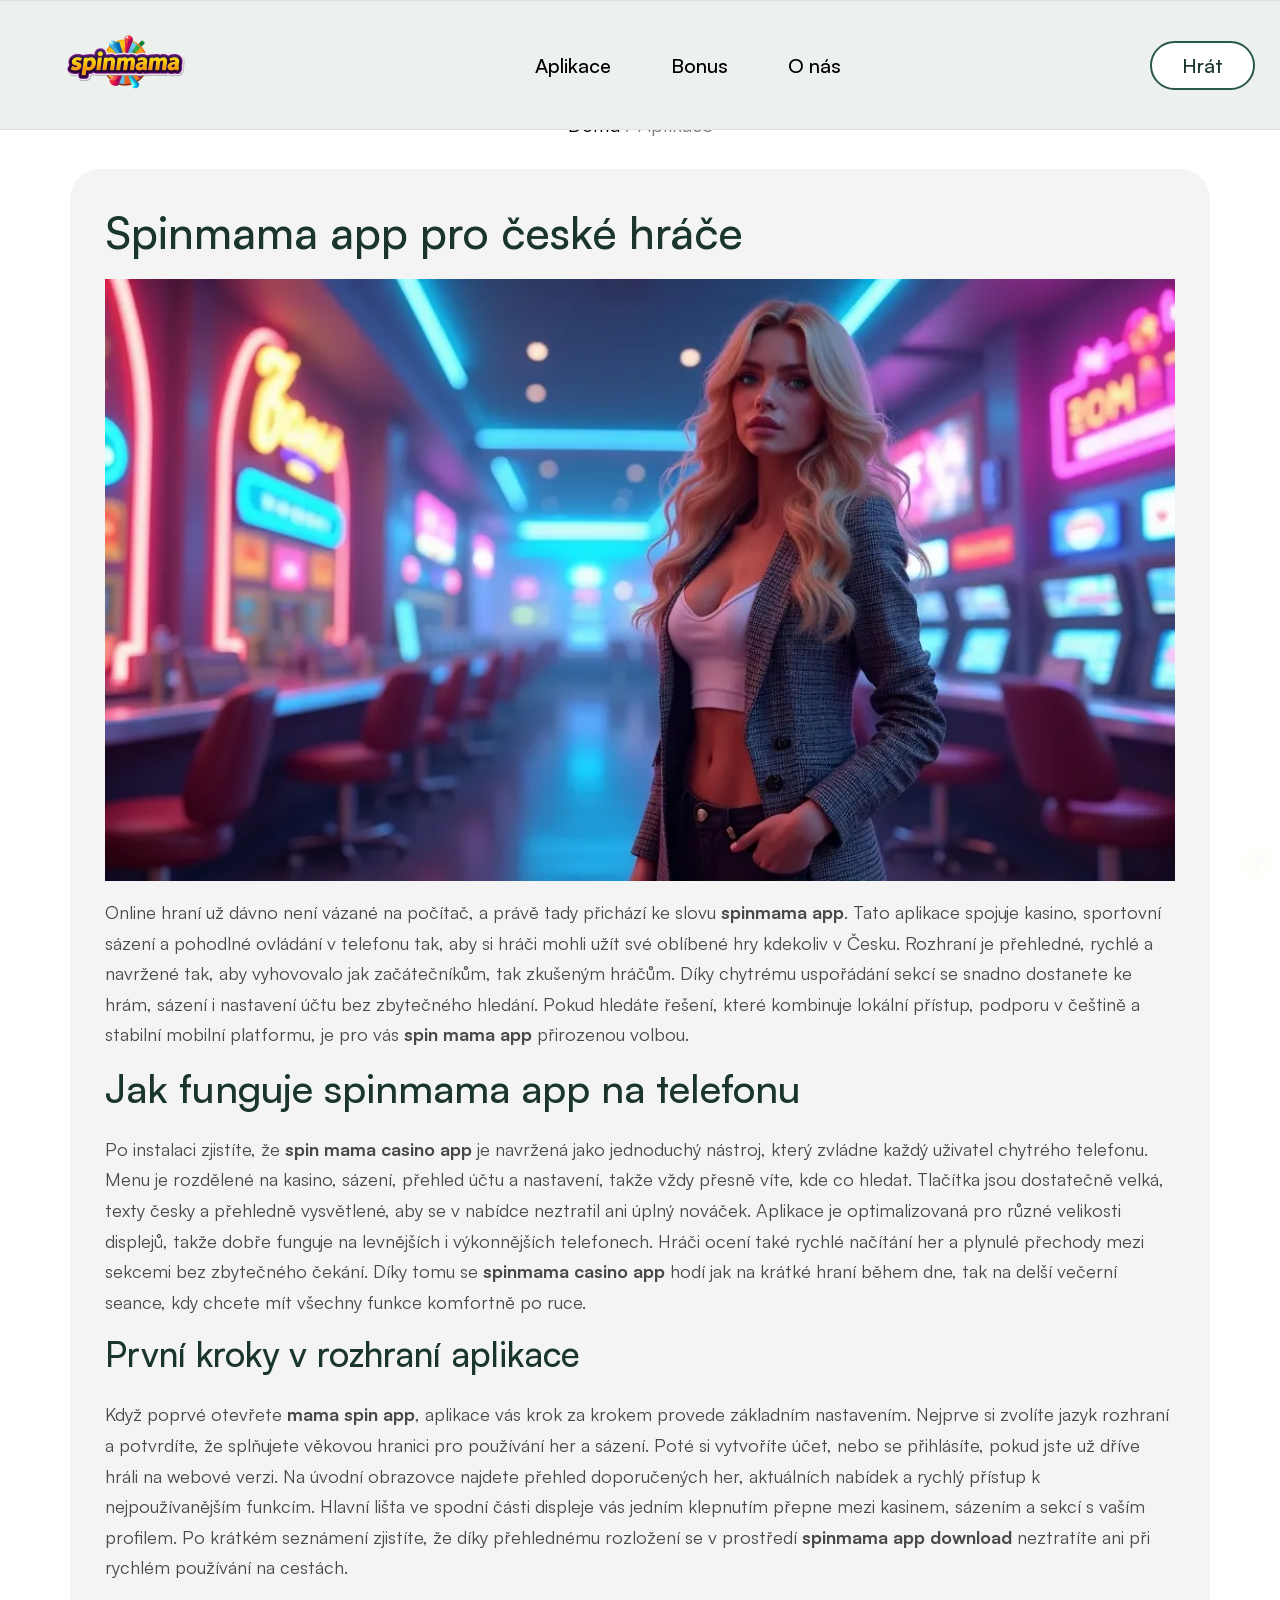
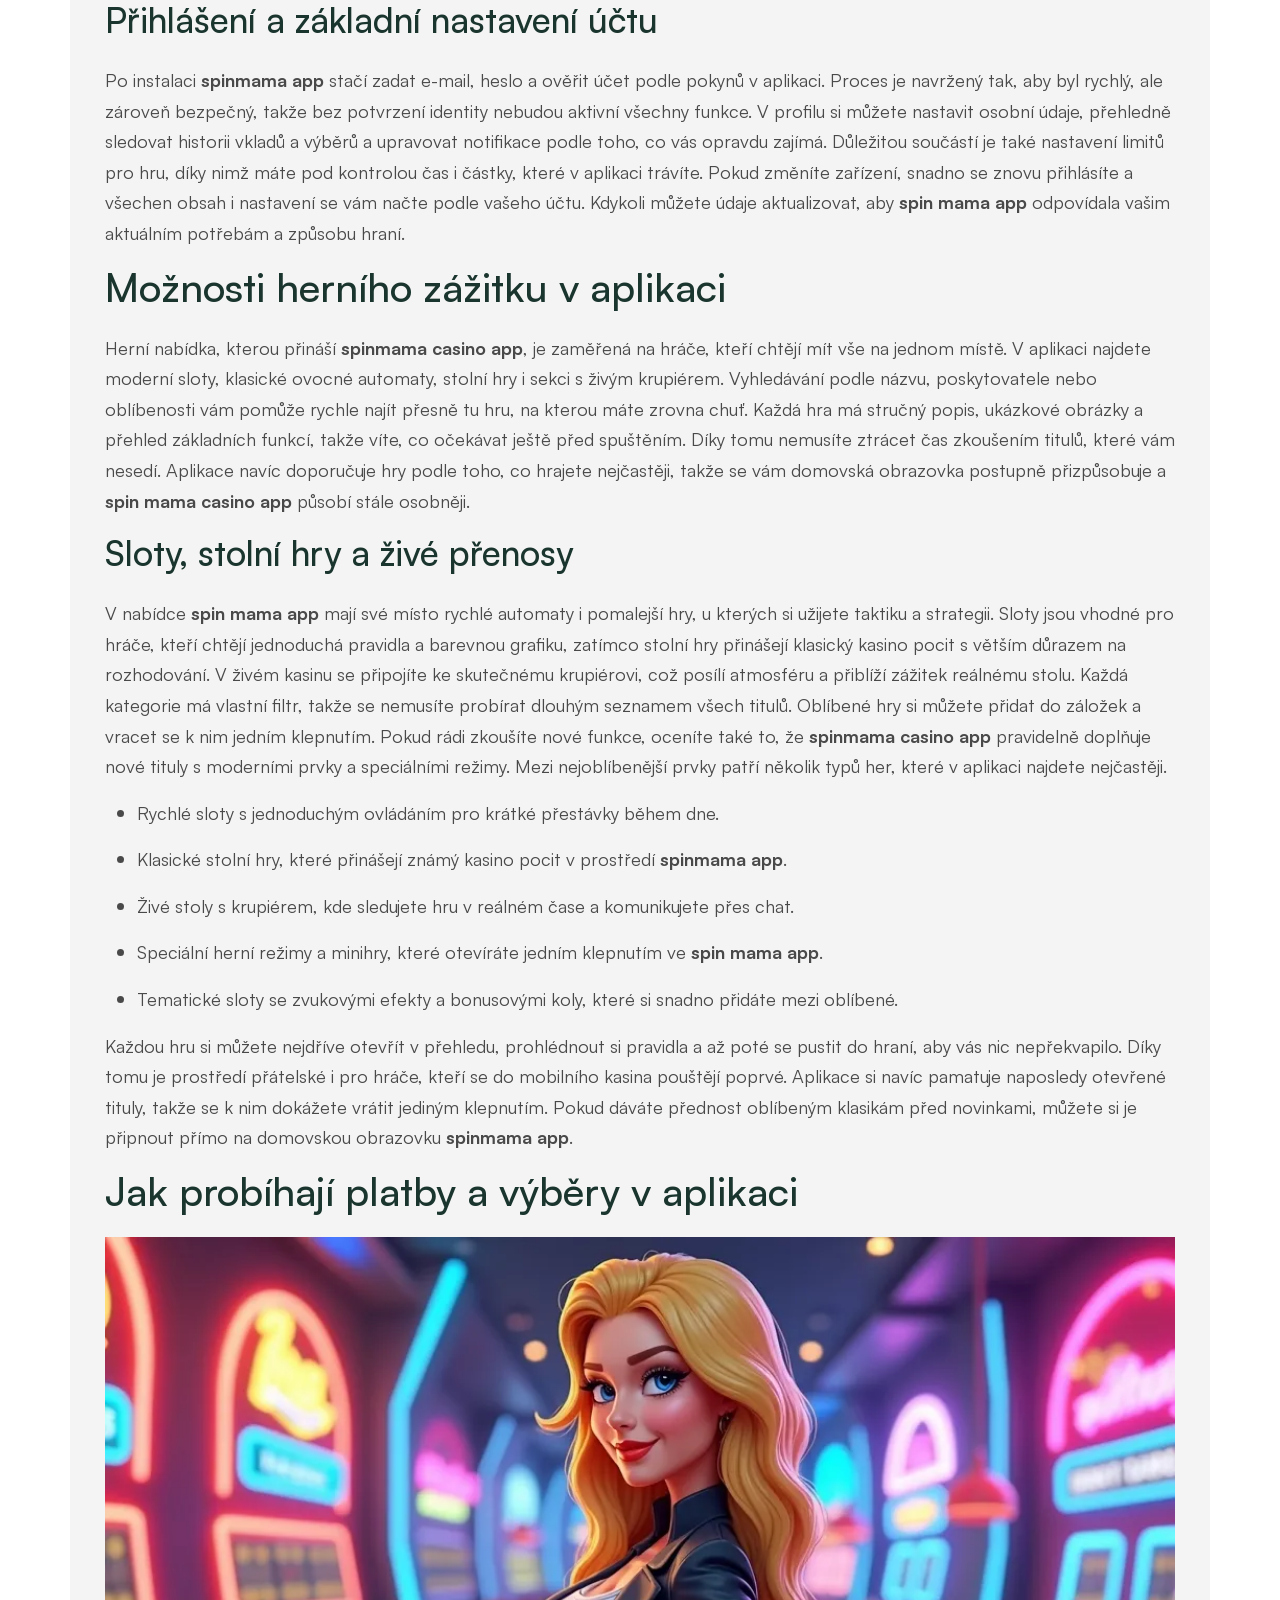
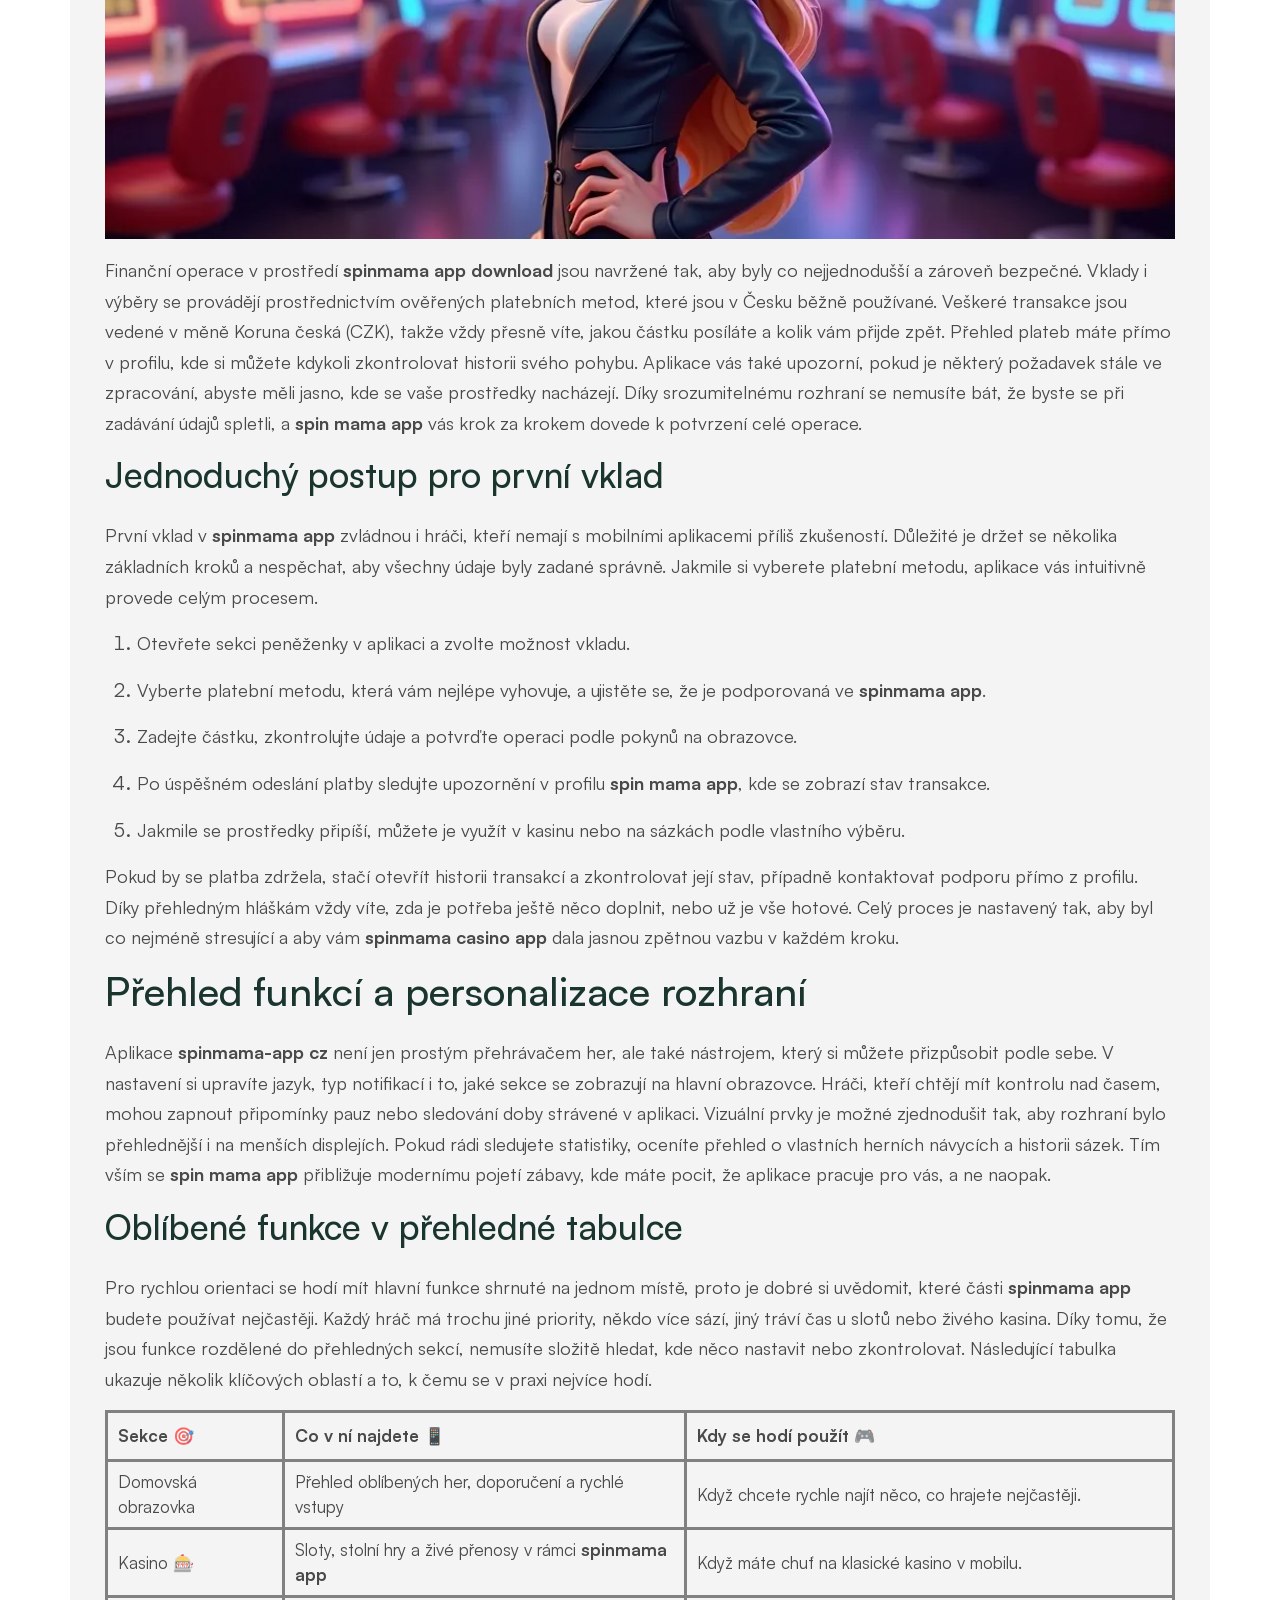
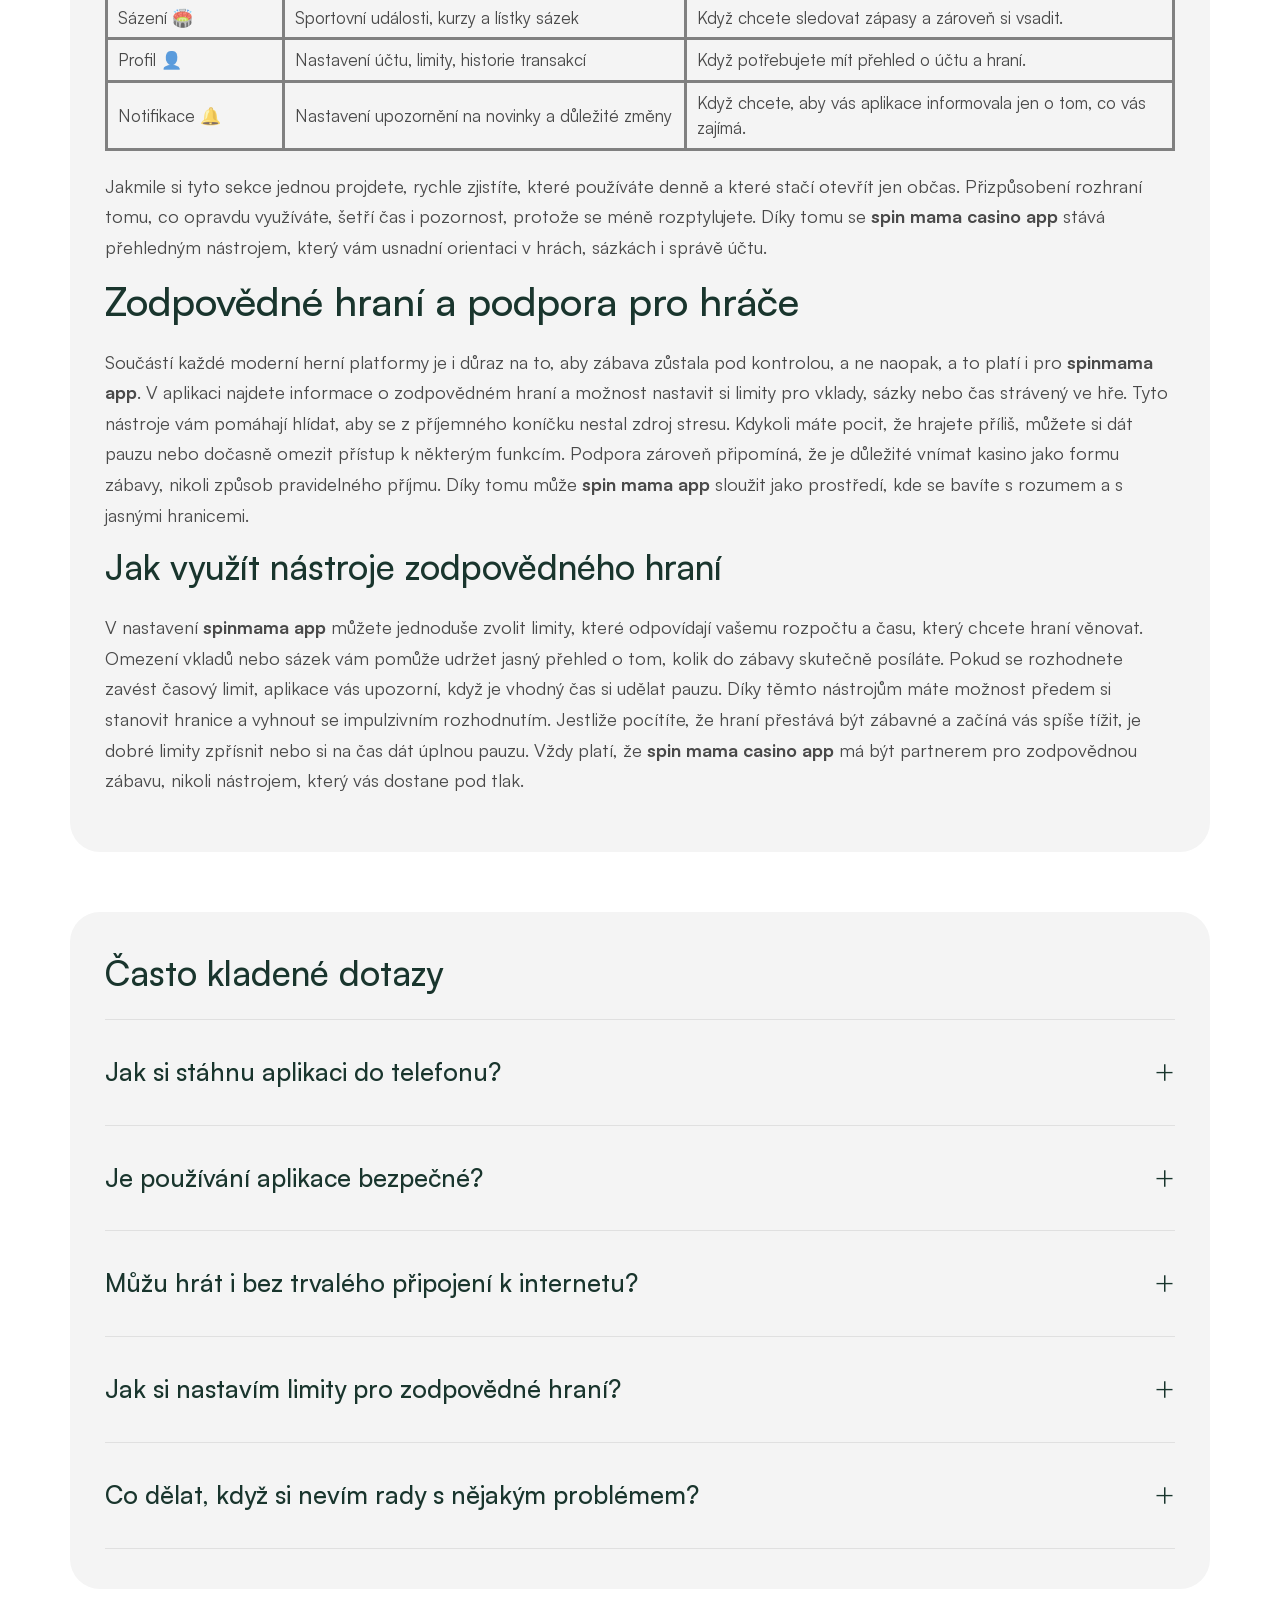
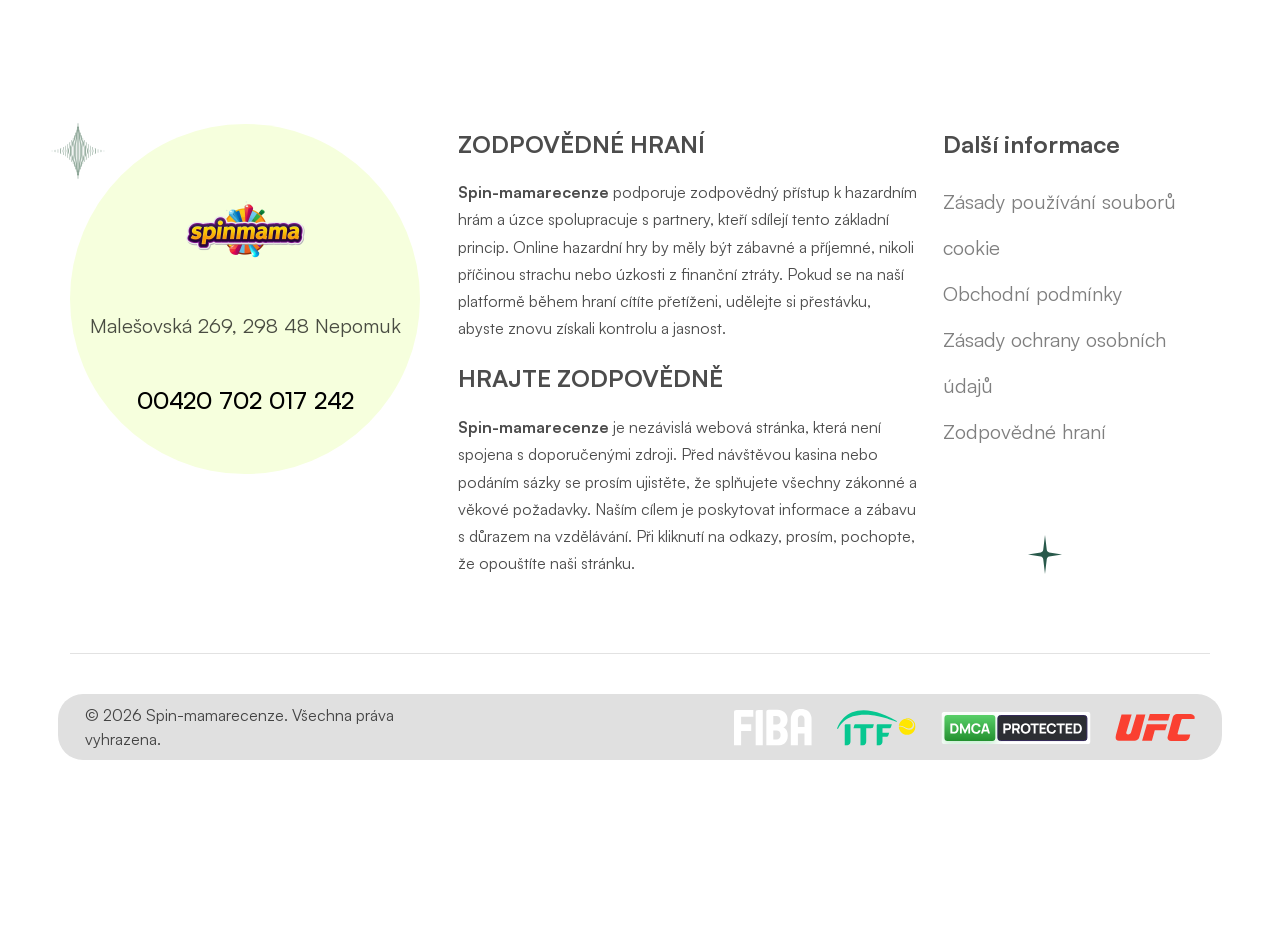
<file: app/index.html>
<!DOCTYPE html><html lang="cs-cz"><head><meta charset="UTF-8"><meta name="keywords" content="spin mama casino app, spin mama app, mama spin app, spinmama casino app, spinmama app, spinmama app download, spinmama-app cz"><meta name="description" content="Stáhněte si spinmama app do telefonu, objevte moderní mobilní
kasino, sportovní sázení, bezpečné platby v měně Koruna česká (CZK) a
pohodlné hraní kdykoli."><link rel="canonical" href="https://spin-mamarecenze.cz/app/"><meta property="og:type" content="website">
    <meta property="og:url" content="https://spin-mamarecenze.cz/app/">
    <meta property="og:title" content="Spinmama app – mobilní kasino a sázení pro české hráče">
    <meta property="og:description" content="Stáhněte si spinmama app do telefonu, objevte moderní mobilní
kasino, sportovní sázení, bezpečné platby v měně Koruna česká (CZK) a
pohodlné hraní kdykoli."><meta property="og:image" content="https://spin-mamarecenze.cz/pictures/logo.0b6da5ae03.png"><meta property="twitter:card" content="summary_large_image">
    <meta property="twitter:url" content="https://spin-mamarecenze.cz/app/">
    <meta property="twitter:title" content="Spinmama app – mobilní kasino a sázení pro české hráče">
    <meta property="twitter:description" content="Stáhněte si spinmama app do telefonu, objevte moderní mobilní
kasino, sportovní sázení, bezpečné platby v měně Koruna česká (CZK) a
pohodlné hraní kdykoli."><meta property="twitter:image" content="https://spin-mamarecenze.cz/pictures/logo.0b6da5ae03.png">
	<meta http-equiv="X-UA-Compatible" content="IE=edge">
	
	<meta name="viewport" content="width=device-width, initial-scale=1.0">
	
	
	<meta name="theme-color" content="#1A4137">
	
	<meta name="msapplication-navbutton-color" content="#1A4137">
	
	<meta name="apple-mobile-web-app-status-bar-style" content="#1A4137">
	<title>Spinmama app – mobilní kasino a sázení pro české hráče</title>
	<link rel="icon" type="image/png" sizes="56x56" href="/pictures/favicon-32x32.6ad81ba015.png">
	
	<link rel="stylesheet" type="text/css" href="/frontendCSS/bootstrap.min.a4df2b43.css" media="all">
	
	<link rel="stylesheet" type="text/css" href="/frontendCSS/style.736d0511.css" media="all">
	
	<link rel="stylesheet" type="text/css" href="/frontendCSS/responsive.4404389b.css" media="all">

	
	<meta name="robots" content="index, follow"><script type="application/ld+json">
{
  "@context": "https://schema.org",
  "@graph": [
    {
      "@type": "WebSite",
      "@id": "https:\/\/spin-mamarecenze.cz\/#website",
      "url": "https:\/\/spin-mamarecenze.cz\/",
      "name": "Spin-mamarecenze",
      "potentialAction": {
        "@type": "SearchAction",
        "target": "https:\/\/spin-mamarecenze.cz\/search?q={search_term_string}",
        "query-input": "required name=search_term_string"
      },
      "publisher": {
         "@id": "https:\/\/spin-mamarecenze.cz\/#organization"
      },
      "inLanguage": "cs-CZ"
    },
    {
      "@type": "Organization",
      "@id": "https:\/\/spin-mamarecenze.cz\/#organization",
      "name": "Spin-mamarecenze",
      "url": "https:\/\/spin-mamarecenze.cz\/",
      "logo": {
        "@type": "ImageObject",
        "url": "https:\/\/spin-mamarecenze.cz\/pictures\/logo.png"

      }},{
      "@type": "BreadcrumbList",
      "@id": "https:\/\/spin-mamarecenze.cz\/app\/#breadcrumb",
      "itemListElement": [{
          "@type": "ListItem",
          "position":  1 ,
          "name": "Domů",
          "item": "https:\/\/spin-mamarecenze.cz\/"
        },
            {
              "@type": "ListItem",
              "position":  2 ,
              "name": "Spinmama casino pro hráče v české republice",
              "item": "https:\/\/spin-mamarecenze.cz\/"
            },
        {
          "@type": "ListItem",
          "position":  3 ,
          "name": "Spinmama app – mobilní kasino a sázení pro české hráče"
        }
      ]
    },{"@type": "WebPage",
      "@id": "https:\/\/spin-mamarecenze.cz\/app\/",
      "url": "https:\/\/spin-mamarecenze.cz\/app\/",
      "name": "Spinmama app – mobilní kasino a sázení pro české hráče",
      "description": "Stáhněte si spinmama app do telefonu, objevte moderní mobilní\nkasino, sportovní sázení, bezpečné platby v měně Koruna česká (CZK) a\npohodlné hraní kdykoli.",
      "inLanguage": "cs-CZ","datePublished": "2026-02-27T00:00:00Z",
      "dateModified": "2026-01-28T06:30:28\u002b00:00",
      "isPartOf": {
        "@id": "https:\/\/spin-mamarecenze.cz\/#website"
      },"breadcrumb": {
         "@id": "https:\/\/spin-mamarecenze.cz\/app\/#breadcrumb"
       }},
    {
      "@type": "FAQPage",
      "mainEntity": [{
          "@type": "Question",
          "name": "Jak si stáhnu aplikaci do telefonu?",
          "acceptedAnswer": {
            "@type": "Answer",
            "text": "Stažení je jednoduché: otevřete oficiální stránky, zvolte verzi pro svůj telefon a postupujte podle pokynů na obrazovce spinmama app. Aplikace vás provede všemi kroky instalace tak, aby nemohlo dojít k nedorozumění. Po dokončení už jen stačí vytvořit účet nebo se přihlásit a můžete začít hrát.\n"
          }
        },{
          "@type": "Question",
          "name": "Je používání aplikace bezpečné?",
          "acceptedAnswer": {
            "@type": "Answer",
            "text": "Bezpečnost je pro spin mama casino app prioritou, proto jsou všechny přenosy dat šifrované a chráněné proti zneužití. Při registraci a platbách se používají ověřené platební kanály a víceúrovňové zabezpečení. Důležité je také chránit si vlastní zařízení, například pomocí zámku obrazovky nebo biometrického přihlášení.\n"
          }
        },{
          "@type": "Question",
          "name": "Můžu hrát i bez trvalého připojení k internetu?",
          "acceptedAnswer": {
            "@type": "Answer",
            "text": "Samotné hry i sázení vyžadují přístup k internetu, aby bylo možné ověřit sázky a průběh her v reálném čase v prostředí spinmama app. Některé sekce, jako je historie nebo nastavení, si můžete prohlédnout i při slabším připojení, ale pro úplný zážitek je stabilní signál nezbytný. Pokud víte, že budete mít omezená data, je dobré sledovat jejich spotřebu a využívat připojení přes wi-fi.\n"
          }
        },{
          "@type": "Question",
          "name": "Jak si nastavím limity pro zodpovědné hraní?",
          "acceptedAnswer": {
            "@type": "Answer",
            "text": "Limity nastavíte v profilu spin mama app, kde si zvolíte maximální částky i dobu, kterou chcete hraní věnovat. Stačí několik klepnutí a aplikace vám pak pomůže dodržovat vlastní pravidla. Kdykoli máte pocit, že je potřeba hranice změnit, můžete je upravit podle aktuální situace.\n"
          }
        },{
          "@type": "Question",
          "name": "Co dělat, když si nevím rady s nějakým problémem?",
          "acceptedAnswer": {
            "@type": "Answer",
            "text": "Pokud narazíte na problém, který sami nevyřešíte, můžete přes kontaktní formulář v spinmama app napsat na podporu. Většinu dotazů se daří vyřešit rychle, protože pracovníci podpory se s podobnými situacemi setkávají pravidelně. Čím přesněji svůj problém popíšete, tím snáze pro vás tým najde vhodné řešení.\n"
          }
        }]
    }]
}
</script></head><body data-build-ped7f0efde5c14d6c6faeaacfa64bb13d>
	<div class="main-page-wrapper_8b305083a6c96976">
<div id="preloader">
	<div id="ctn-preloader" class="ctn-preloader_6836eee93fc47c69">
		<div class="icon_3dc31dbd9c56f6c0"><img src="/pictures/favicon-32x32.6ad81ba015.png" alt="Spin-mamarecenze" class="m-auto_a9771824cbbbc60e d-block" width="60"></div>
		<div class="txt-loading_62ea3c13caf42244"><span data-text-preloader="S" class="letters-loading_50e6df5cc530868f">
				S
			</span><span data-text-preloader="p" class="letters-loading_50e6df5cc530868f">
				p
			</span><span data-text-preloader="i" class="letters-loading_50e6df5cc530868f">
				i
			</span><span data-text-preloader="n" class="letters-loading_50e6df5cc530868f">
				n
			</span><span data-text-preloader="-" class="letters-loading_50e6df5cc530868f">
				-
			</span><span data-text-preloader="m" class="letters-loading_50e6df5cc530868f">
				m
			</span><span data-text-preloader="a" class="letters-loading_50e6df5cc530868f">
				a
			</span><span data-text-preloader="m" class="letters-loading_50e6df5cc530868f">
				m
			</span><span data-text-preloader="a" class="letters-loading_50e6df5cc530868f">
				a
			</span><span data-text-preloader="r" class="letters-loading_50e6df5cc530868f">
				r
			</span><span data-text-preloader="e" class="letters-loading_50e6df5cc530868f">
				e
			</span><span data-text-preloader="c" class="letters-loading_50e6df5cc530868f">
				c
			</span><span data-text-preloader="e" class="letters-loading_50e6df5cc530868f">
				e
			</span><span data-text-preloader="n" class="letters-loading_50e6df5cc530868f">
				n
			</span><span data-text-preloader="z" class="letters-loading_50e6df5cc530868f">
				z
			</span><span data-text-preloader="e" class="letters-loading_50e6df5cc530868f">
				e
			</span></div>
	</div>
</div>
<header class="theme-main-menu_f82e91c27bf114f9 menu-overlay_9120b9e8081d876a menu-style-two_01d2881d11e90f00 sticky-menu">
	<div class="inner-content_0cb75a57954d293a gap-fix_4a9ff3d85438885e">
		<div class="top-header_297e3ca0aad6c24c position-relative_24478f280b16f756">
			<div class="d-flex justify-content-between_39c7424e9fa02c96 align-items-center_a2159e19842b473f">
				<nav class="navbar navbar-expand-lg_9039a8f48ed30508 p0_1de60410cad48811 ms-lg-5_0ded89bb914ab8d9 order-lg-2_c3448b229a976575">
					<button class="navbar-toggler_5bf3567fb4dcb5ed d-block d-lg-none_45b514c4d1d45c72" type="button" data-bs-toggle="collapse" data-bs-target="#navbarNav" aria-controls="navbarNav" aria-expanded="false" aria-label="Toggle navigation">
						<span></span>
					</button>
					<div class="collapse navbar-collapse_b15c8bcfa9a1b819" id="navbarNav">
						<ul class="navbar-nav align-items-lg-center_7055cc99450bb73e">
							<li class="d-flex d-lg-none_45b514c4d1d45c72" style="justify-content: space-between;"><div class="logo_cc3ae3ac4f927c65">
	<a href="/" class="d-block">
		<img src="/pictures/logo.0b6da5ae03.png" alt="Spin-mamarecenze" title="Spin-mamarecenze">
	</a>
</div><button class="navbar-toggler_5bf3567fb4dcb5ed d-block d-lg-none_45b514c4d1d45c72" type="button" data-bs-toggle="collapse" data-bs-target="#navbarNav" aria-controls="navbarNav" aria-expanded="true" aria-label="Toggle navigation"><span></span></button>
							</li><li class="nav-item">
								<a class="nav-link" href="/app/" role="button" title="Aplikace">
									Aplikace
								</a></li><li class="nav-item">
								<a class="nav-link" href="/bonus/" role="button" title="Bonus">
									Bonus
								</a></li><li class="nav-item">
								<a class="nav-link" href="/o-nas/" role="button" title="O nás">
									O nás
								</a></li></ul>
					</div>
					<div class="sidebar-overlay" type="button" data-bs-toggle="collapse" data-bs-target="#navbarNav" aria-expanded="false" aria-controls="navbarNav" aria-label="Toggle navigation"></div>
				</nav><div class="logo_cc3ae3ac4f927c65 order-lg-0_087d28adf9c78528">
	<a href="/" class="d-flex align-items-center_a2159e19842b473f">
		<img src="/pictures/logo.0b6da5ae03.png" alt="Spin-mamarecenze" title="Spin-mamarecenze">
	</a>
</div>
				<div class="right-widget_bd4ab77f198578f7 order-lg-3_12c74bf3dceff3f9">
					<ul class="d-flex align-items-center_a2159e19842b473f style-none_476f50189e091529">
						<li class="d-md-inline-block_b4202e6df166d9aa ms-3_b6cc5917cc312a12 ms-lg-5_0ded89bb914ab8d9 me-3_6b08a7a9ff200a57 me-lg-0_60c92028dbdc57e1"><a id="PlayButton" class="signup-btn-one_8cb00405ff4bd25d icon-link_1f868d1a6e960378" title="Hrát" data-v-ped7f0efde5c14d6c6faeaacfa64bb13d>
    <span>Hrát</span>
</a></li>
					</ul>
				</div> 
				
			</div>
		</div> 
	</div> 
</header> 
<div class="inner-banner-one_7890682fe9ccc3b9 pt-110_738efb97b8a9bb34 lg-pt-110_0a812369dfbe657e md-pt-110_7d3be9d5fc9ea4b2 pb-10_9f852b9df7e907ff md-pb-10_72a3b73d741e1591 position-relative_24478f280b16f756">
	<div class="container position-relative_24478f280b16f756">
		<div class="row align-items-center_a2159e19842b473f">
            <div class="col-xl-4_eb0a789b4bc65f21 col-lg-5_4476b7a04b5f1b04" style="margin-left: auto;margin-right: auto;text-align: center;">
                <ul class="style-none_476f50189e091529 d-inline-flex_189de977bbcb9a65 pager_302cea97ebd77e76"><li><a href="/">Domů</a></li>
                    <li>/</li><li>Aplikace</li>
                </ul>
            </div>
		</div>
	</div>
</div><div class="blog-details_3a9596bec691dee0 position-relative_24478f280b16f756 mt-15_0c2a27f9b5b4f3f6 mb-150_64ae7dec73f12e7c lg-mb-80_85d350cecd40cc4c">
            <div class="container">
                <div class="row gx-xl-5_b3f252e135539414">
                    <div class="col-lg-12_4067b62fce2b7198">
                        <article class="blog-meta-two_aefaa1474a6e613f style-two_2dc08915d77f2fd8"><h1 id="spinmama-app-pro-české-hráče">Spinmama app pro české hráče</h1>
<p><img class="post-img_d64cb9b38a267404 position-relative_24478f280b16f756 d-flex align-items-end_903a8d816be83a43 m0_fb03aa56a5c5d261" src="/pictures/doc_app_59373da181/spinmama-app-%e2%80%93-mobilni-kasino-a-sazeni-pro-ceske-hrace-1.webp" alt="Spin-mamarecenze"></p>
<p>Online hraní už dávno není vázané na počítač, a právě tady přichází ke
slovu <strong>spinmama app</strong>. Tato aplikace spojuje kasino, sportovní sázení a
pohodlné ovládání v telefonu tak, aby si hráči mohli užít své oblíbené
hry kdekoliv v Česku. Rozhraní je přehledné, rychlé a navržené tak, aby
vyhovovalo jak začátečníkům, tak zkušeným hráčům. Díky chytrému
uspořádání sekcí se snadno dostanete ke hrám, sázení i nastavení účtu
bez zbytečného hledání. Pokud hledáte řešení, které kombinuje lokální
přístup, podporu v češtině a stabilní mobilní platformu, je pro vás
<strong>spin mama app</strong> přirozenou volbou.</p>
<h2 id="jak-funguje-spinmama-app-na-telefonu">Jak funguje spinmama app na telefonu</h2>
<p>Po instalaci zjistíte, že <strong>spin mama casino app</strong> je navržená jako
jednoduchý nástroj, který zvládne každý uživatel chytrého telefonu. Menu
je rozdělené na kasino, sázení, přehled účtu a nastavení, takže vždy
přesně víte, kde co hledat. Tlačítka jsou dostatečně velká, texty česky
a přehledně vysvětlené, aby se v nabídce neztratil ani úplný nováček.
Aplikace je optimalizovaná pro různé velikosti displejů, takže dobře
funguje na levnějších i výkonnějších telefonech. Hráči ocení také rychlé
načítání her a plynulé přechody mezi sekcemi bez zbytečného čekání. Díky
tomu se <strong>spinmama casino app</strong> hodí jak na krátké hraní během dne, tak
na delší večerní seance, kdy chcete mít všechny funkce komfortně po
ruce.</p>
<h3 id="první-kroky-v-rozhraní-aplikace">První kroky v rozhraní aplikace</h3>
<p>Když poprvé otevřete <strong>mama spin app</strong>, aplikace vás krok za krokem
provede základním nastavením. Nejprve si zvolíte jazyk rozhraní a
potvrdíte, že splňujete věkovou hranici pro používání her a sázení. Poté
si vytvoříte účet, nebo se přihlásíte, pokud jste už dříve hráli na
webové verzi. Na úvodní obrazovce najdete přehled doporučených her,
aktuálních nabídek a rychlý přístup k nejpoužívanějším funkcím. Hlavní
lišta ve spodní části displeje vás jedním klepnutím přepne mezi kasinem,
sázením a sekcí s vaším profilem. Po krátkém seznámení zjistíte, že díky
přehlednému rozložení se v prostředí <strong>spinmama app download</strong>
neztratíte ani při rychlém používání na cestách.</p>
<h3 id="přihlášení-a-základní-nastavení-účtu">Přihlášení a základní nastavení účtu</h3>
<p>Po instalaci <strong>spinmama app</strong> stačí zadat e-mail, heslo a ověřit účet
podle pokynů v aplikaci. Proces je navržený tak, aby byl rychlý, ale
zároveň bezpečný, takže bez potvrzení identity nebudou aktivní všechny
funkce. V profilu si můžete nastavit osobní údaje, přehledně sledovat
historii vkladů a výběrů a upravovat notifikace podle toho, co vás
opravdu zajímá. Důležitou součástí je také nastavení limitů pro hru,
díky nimž máte pod kontrolou čas i částky, které v aplikaci trávíte.
Pokud změníte zařízení, snadno se znovu přihlásíte a všechen obsah i
nastavení se vám načte podle vašeho účtu. Kdykoli můžete údaje
aktualizovat, aby <strong>spin mama app</strong> odpovídala vašim aktuálním potřebám
a způsobu hraní.</p>
<h2 id="možnosti-herního-zážitku-v-aplikaci">Možnosti herního zážitku v aplikaci</h2>
<p>Herní nabídka, kterou přináší <strong>spinmama casino app</strong>, je zaměřená na
hráče, kteří chtějí mít vše na jednom místě. V aplikaci najdete moderní
sloty, klasické ovocné automaty, stolní hry i sekci s živým krupiérem.
Vyhledávání podle názvu, poskytovatele nebo oblíbenosti vám pomůže
rychle najít přesně tu hru, na kterou máte zrovna chuť. Každá hra má
stručný popis, ukázkové obrázky a přehled základních funkcí, takže víte,
co očekávat ještě před spuštěním. Díky tomu nemusíte ztrácet čas
zkoušením titulů, které vám nesedí. Aplikace navíc doporučuje hry podle
toho, co hrajete nejčastěji, takže se vám domovská obrazovka postupně
přizpůsobuje a <strong>spin mama casino app</strong> působí stále osobněji.</p>
<h3 id="sloty-stolní-hry-a-živé-přenosy">Sloty, stolní hry a živé přenosy</h3>
<p>V nabídce <strong>spin mama app</strong> mají své místo rychlé automaty i pomalejší
hry, u kterých si užijete taktiku a strategii. Sloty jsou vhodné pro
hráče, kteří chtějí jednoduchá pravidla a barevnou grafiku, zatímco
stolní hry přinášejí klasický kasino pocit s větším důrazem na
rozhodování. V živém kasinu se připojíte ke skutečnému krupiérovi, což
posílí atmosféru a přiblíží zážitek reálnému stolu. Každá kategorie má
vlastní filtr, takže se nemusíte probírat dlouhým seznamem všech titulů.
Oblíbené hry si můžete přidat do záložek a vracet se k nim jedním
klepnutím. Pokud rádi zkoušíte nové funkce, oceníte také to, že
<strong>spinmama casino app</strong> pravidelně doplňuje nové tituly s moderními
prvky a speciálními režimy. Mezi nejoblíbenější prvky patří několik typů
her, které v aplikaci najdete nejčastěji.</p>
<ul>
<li>
<p>Rychlé sloty s jednoduchým ovládáním pro krátké přestávky během dne.</p>
</li>
<li>
<p>Klasické stolní hry, které přinášejí známý kasino pocit v prostředí
<strong>spinmama app</strong>.</p>
</li>
<li>
<p>Živé stoly s krupiérem, kde sledujete hru v reálném čase a
komunikujete přes chat.</p>
</li>
<li>
<p>Speciální herní režimy a minihry, které otevíráte jedním klepnutím ve
<strong>spin mama app</strong>.</p>
</li>
<li>
<p>Tematické sloty se zvukovými efekty a bonusovými koly, které si snadno
přidáte mezi oblíbené.</p>
</li>
</ul>
<p>Každou hru si můžete nejdříve otevřít v přehledu, prohlédnout si
pravidla a až poté se pustit do hraní, aby vás nic nepřekvapilo. Díky
tomu je prostředí přátelské i pro hráče, kteří se do mobilního kasina
pouštějí poprvé. Aplikace si navíc pamatuje naposledy otevřené tituly,
takže se k nim dokážete vrátit jediným klepnutím. Pokud dáváte přednost
oblíbeným klasikám před novinkami, můžete si je připnout přímo na
domovskou obrazovku <strong>spinmama app</strong>.</p>
<h2 id="jak-probíhají-platby-a-výběry-v-aplikaci">Jak probíhají platby a výběry v aplikaci</h2>
<p><img class="post-img_d64cb9b38a267404 position-relative_24478f280b16f756 d-flex align-items-end_903a8d816be83a43 m0_fb03aa56a5c5d261" src="/pictures/doc_app_59373da181/spinmama-app-%e2%80%93-mobilni-kasino-a-sazeni-pro-ceske-hrace-2.webp" alt="Spin-mamarecenze"></p>
<p>Finanční operace v prostředí <strong>spinmama app download</strong> jsou navržené
tak, aby byly co nejjednodušší a zároveň bezpečné. Vklady i výběry se
provádějí prostřednictvím ověřených platebních metod, které jsou v Česku
běžně používané. Veškeré transakce jsou vedené v měně Koruna česká
(CZK), takže vždy přesně víte, jakou částku posíláte a kolik vám přijde
zpět. Přehled plateb máte přímo v profilu, kde si můžete kdykoli
zkontrolovat historii svého pohybu. Aplikace vás také upozorní, pokud je
některý požadavek stále ve zpracování, abyste měli jasno, kde se vaše
prostředky nacházejí. Díky srozumitelnému rozhraní se nemusíte bát, že
byste se při zadávání údajů spletli, a <strong>spin mama app</strong> vás krok za
krokem dovede k potvrzení celé operace.</p>
<h3 id="jednoduchý-postup-pro-první-vklad">Jednoduchý postup pro první vklad</h3>
<p>První vklad v <strong>spinmama app</strong> zvládnou i hráči, kteří nemají s
mobilními aplikacemi příliš zkušeností. Důležité je držet se několika
základních kroků a nespěchat, aby všechny údaje byly zadané správně.
Jakmile si vyberete platební metodu, aplikace vás intuitivně provede
celým procesem.</p>
<ol>
<li>
<p>Otevřete sekci peněženky v aplikaci a zvolte možnost vkladu.</p>
</li>
<li>
<p>Vyberte platební metodu, která vám nejlépe vyhovuje, a ujistěte se,
že je podporovaná ve <strong>spinmama app</strong>.</p>
</li>
<li>
<p>Zadejte částku, zkontrolujte údaje a potvrďte operaci podle pokynů
na obrazovce.</p>
</li>
<li>
<p>Po úspěšném odeslání platby sledujte upozornění v profilu <strong>spin
mama app</strong>, kde se zobrazí stav transakce.</p>
</li>
<li>
<p>Jakmile se prostředky připíší, můžete je využít v kasinu nebo na
sázkách podle vlastního výběru.</p>
</li>
</ol>
<p>Pokud by se platba zdržela, stačí otevřít historii transakcí a
zkontrolovat její stav, případně kontaktovat podporu přímo z profilu.
Díky přehledným hláškám vždy víte, zda je potřeba ještě něco doplnit,
nebo už je vše hotové. Celý proces je nastavený tak, aby byl co nejméně
stresující a aby vám <strong>spinmama casino app</strong> dala jasnou zpětnou vazbu v
každém kroku.</p>
<h2 id="přehled-funkcí-a-personalizace-rozhraní">Přehled funkcí a personalizace rozhraní</h2>
<p>Aplikace <strong>spinmama-app cz</strong> není jen prostým přehrávačem her, ale také
nástrojem, který si můžete přizpůsobit podle sebe. V nastavení si
upravíte jazyk, typ notifikací i to, jaké sekce se zobrazují na hlavní
obrazovce. Hráči, kteří chtějí mít kontrolu nad časem, mohou zapnout
připomínky pauz nebo sledování doby strávené v aplikaci. Vizuální prvky
je možné zjednodušit tak, aby rozhraní bylo přehlednější i na menších
displejích. Pokud rádi sledujete statistiky, oceníte přehled o vlastních
herních návycích a historii sázek. Tím vším se <strong>spin mama app</strong>
přibližuje modernímu pojetí zábavy, kde máte pocit, že aplikace pracuje
pro vás, a ne naopak.</p>
<h3 id="oblíbené-funkce-v-přehledné-tabulce">Oblíbené funkce v přehledné tabulce</h3>
<p>Pro rychlou orientaci se hodí mít hlavní funkce shrnuté na jednom místě,
proto je dobré si uvědomit, které části <strong>spinmama app</strong> budete používat
nejčastěji. Každý hráč má trochu jiné priority, někdo více sází, jiný
tráví čas u slotů nebo živého kasina. Díky tomu, že jsou funkce
rozdělené do přehledných sekcí, nemusíte složitě hledat, kde něco
nastavit nebo zkontrolovat. Následující tabulka ukazuje několik
klíčových oblastí a to, k čemu se v praxi nejvíce hodí.</p>
<table>
  <thead>
      <tr>
          <th><strong>Sekce 🎯</strong></th>
          <th><strong>Co v ní najdete 📱</strong></th>
          <th><strong>Kdy se hodí použít 🎮</strong></th>
      </tr>
  </thead>
  <tbody>
      <tr>
          <td>Domovská obrazovka</td>
          <td>Přehled oblíbených her, doporučení a rychlé vstupy</td>
          <td>Když chcete rychle najít něco, co hrajete nejčastěji.</td>
      </tr>
      <tr>
          <td>Kasino 🎰</td>
          <td>Sloty, stolní hry a živé přenosy v rámci <strong>spinmama app</strong></td>
          <td>Když máte chuť na klasické kasino v mobilu.</td>
      </tr>
      <tr>
          <td>Sázení 🏟️</td>
          <td>Sportovní události, kurzy a lístky sázek</td>
          <td>Když chcete sledovat zápasy a zároveň si vsadit.</td>
      </tr>
      <tr>
          <td>Profil 👤</td>
          <td>Nastavení účtu, limity, historie transakcí</td>
          <td>Když potřebujete mít přehled o účtu a hraní.</td>
      </tr>
      <tr>
          <td>Notifikace 🔔</td>
          <td>Nastavení upozornění na novinky a důležité změny</td>
          <td>Když chcete, aby vás aplikace informovala jen o tom, co vás zajímá.</td>
      </tr>
  </tbody>
</table>
<p>Jakmile si tyto sekce jednou projdete, rychle zjistíte, které používáte
denně a které stačí otevřít jen občas. Přizpůsobení rozhraní tomu, co
opravdu využíváte, šetří čas i pozornost, protože se méně rozptylujete.
Díky tomu se <strong>spin mama casino app</strong> stává přehledným nástrojem, který
vám usnadní orientaci v hrách, sázkách i správě účtu.</p>
<h2 id="zodpovědné-hraní-a-podpora-pro-hráče">Zodpovědné hraní a podpora pro hráče</h2>
<p>Součástí každé moderní herní platformy je i důraz na to, aby zábava
zůstala pod kontrolou, a ne naopak, a to platí i pro <strong>spinmama app</strong>. V
aplikaci najdete informace o zodpovědném hraní a možnost nastavit si
limity pro vklady, sázky nebo čas strávený ve hře. Tyto nástroje vám
pomáhají hlídat, aby se z příjemného koníčku nestal zdroj stresu.
Kdykoli máte pocit, že hrajete příliš, můžete si dát pauzu nebo dočasně
omezit přístup k některým funkcím. Podpora zároveň připomíná, že je
důležité vnímat kasino jako formu zábavy, nikoli způsob pravidelného
příjmu. Díky tomu může <strong>spin mama app</strong> sloužit jako prostředí, kde se
bavíte s rozumem a s jasnými hranicemi.</p>
<h3 id="jak-využít-nástroje-zodpovědného-hraní">Jak využít nástroje zodpovědného hraní</h3>
<p>V nastavení <strong>spinmama app</strong> můžete jednoduše zvolit limity, které
odpovídají vašemu rozpočtu a času, který chcete hraní věnovat. Omezení
vkladů nebo sázek vám pomůže udržet jasný přehled o tom, kolik do zábavy
skutečně posíláte. Pokud se rozhodnete zavést časový limit, aplikace vás
upozorní, když je vhodný čas si udělat pauzu. Díky těmto nástrojům máte
možnost předem si stanovit hranice a vyhnout se impulzivním rozhodnutím.
Jestliže pocítíte, že hraní přestává být zábavné a začíná vás spíše
tížit, je dobré limity zpřísnit nebo si na čas dát úplnou pauzu. Vždy
platí, že <strong>spin mama casino app</strong> má být partnerem pro zodpovědnou
zábavu, nikoli nástrojem, který vás dostane pod tlak.</p>
</article><div class="blog-comment-area_2405c694e47850f7 grey-bg_eed77af3d6dd7ff4">
    <h3 class="blog-inner-title_bd97b0edf26e1fad pb-15_1786143c1b5e7490">Často kladené dotazy</h3>
    <div class="tab-content_e27987f5df9c7dbc">
        <div class="tab-pane_650af60f7bc8b8e0 fade show active" id="nav-all" role="tabpanel" tabindex="0">
            <div class="accordion_4e767f1bd575b000 accordion-style-one_15b50f15de8a43b0" id="accordionOne"><div class="accordion-item_14b0425a1c4686fa">
					<h2 class="accordion-header_4ab810e76b83f2c3">
						<button class="accordion-button_b07923eccbad025c collapsed" type="button" data-bs-toggle="collapse" data-bs-target="#collapse1" aria-expanded="false" aria-controls="collapse1">
							Jak si stáhnu aplikaci do telefonu?
						</button>
				  	</h2>
				  	<div id="collapse1" class="accordion-collapse_3fcf239207ffd38d collapse" data-bs-parent="#accordionOne" style="">
						<div class="accordion-body_b78b1a17d14bd804">
							<p></p><p>Stažení je jednoduché: otevřete oficiální stránky, zvolte verzi pro svůj
telefon a postupujte podle pokynů na obrazovce <strong>spinmama app</strong>.
Aplikace vás provede všemi kroky instalace tak, aby nemohlo dojít k
nedorozumění. Po dokončení už jen stačí vytvořit účet nebo se přihlásit
a můžete začít hrát.</p>
<p></p>
						</div>
				  	</div>
				</div><div class="accordion-item_14b0425a1c4686fa">
					<h2 class="accordion-header_4ab810e76b83f2c3">
						<button class="accordion-button_b07923eccbad025c collapsed" type="button" data-bs-toggle="collapse" data-bs-target="#collapse2" aria-expanded="false" aria-controls="collapse2">
							Je používání aplikace bezpečné?
						</button>
				  	</h2>
				  	<div id="collapse2" class="accordion-collapse_3fcf239207ffd38d collapse" data-bs-parent="#accordionOne" style="">
						<div class="accordion-body_b78b1a17d14bd804">
							<p></p><p>Bezpečnost je pro <strong>spin mama casino app</strong> prioritou, proto jsou všechny
přenosy dat šifrované a chráněné proti zneužití. Při registraci a
platbách se používají ověřené platební kanály a víceúrovňové
zabezpečení. Důležité je také chránit si vlastní zařízení, například
pomocí zámku obrazovky nebo biometrického přihlášení.</p>
<p></p>
						</div>
				  	</div>
				</div><div class="accordion-item_14b0425a1c4686fa">
					<h2 class="accordion-header_4ab810e76b83f2c3">
						<button class="accordion-button_b07923eccbad025c collapsed" type="button" data-bs-toggle="collapse" data-bs-target="#collapse3" aria-expanded="false" aria-controls="collapse3">
							Můžu hrát i bez trvalého připojení k internetu?
						</button>
				  	</h2>
				  	<div id="collapse3" class="accordion-collapse_3fcf239207ffd38d collapse" data-bs-parent="#accordionOne" style="">
						<div class="accordion-body_b78b1a17d14bd804">
							<p></p><p>Samotné hry i sázení vyžadují přístup k internetu, aby bylo možné ověřit
sázky a průběh her v reálném čase v prostředí <strong>spinmama app</strong>. Některé
sekce, jako je historie nebo nastavení, si můžete prohlédnout i při
slabším připojení, ale pro úplný zážitek je stabilní signál nezbytný.
Pokud víte, že budete mít omezená data, je dobré sledovat jejich
spotřebu a využívat připojení přes wi-fi.</p>
<p></p>
						</div>
				  	</div>
				</div><div class="accordion-item_14b0425a1c4686fa">
					<h2 class="accordion-header_4ab810e76b83f2c3">
						<button class="accordion-button_b07923eccbad025c collapsed" type="button" data-bs-toggle="collapse" data-bs-target="#collapse4" aria-expanded="false" aria-controls="collapse4">
							Jak si nastavím limity pro zodpovědné hraní?
						</button>
				  	</h2>
				  	<div id="collapse4" class="accordion-collapse_3fcf239207ffd38d collapse" data-bs-parent="#accordionOne" style="">
						<div class="accordion-body_b78b1a17d14bd804">
							<p></p><p>Limity nastavíte v profilu <strong>spin mama app</strong>, kde si zvolíte maximální
částky i dobu, kterou chcete hraní věnovat. Stačí několik klepnutí a
aplikace vám pak pomůže dodržovat vlastní pravidla. Kdykoli máte pocit,
že je potřeba hranice změnit, můžete je upravit podle aktuální situace.</p>
<p></p>
						</div>
				  	</div>
				</div><div class="accordion-item_14b0425a1c4686fa">
					<h2 class="accordion-header_4ab810e76b83f2c3">
						<button class="accordion-button_b07923eccbad025c collapsed" type="button" data-bs-toggle="collapse" data-bs-target="#collapse5" aria-expanded="false" aria-controls="collapse5">
							Co dělat, když si nevím rady s nějakým problémem?
						</button>
				  	</h2>
				  	<div id="collapse5" class="accordion-collapse_3fcf239207ffd38d collapse" data-bs-parent="#accordionOne" style="">
						<div class="accordion-body_b78b1a17d14bd804">
							<p></p><p>Pokud narazíte na problém, který sami nevyřešíte, můžete přes kontaktní
formulář v <strong>spinmama app</strong> napsat na podporu. Většinu dotazů se daří
vyřešit rychle, protože pracovníci podpory se s podobnými situacemi
setkávají pravidelně. Čím přesněji svůj problém popíšete, tím snáze pro
vás tým najde vhodné řešení.</p>
<p></p>
						</div>
				  	</div>
				</div></div>
        </div>
	</div>
</div></div>
            </div>
        </div>
<div class="footer-three_94942845ce05e85b">
	<div class="container">
		<div class="inner-wrapper_20efb5b73d3312be position-relative_24478f280b16f756">
			<div class="row justify-content-between_39c7424e9fa02c96">
				<div class="col-xxl-3_22c3f7c36da18320 col-lg-4_abaaf3e10c7d5ab5 footer-intro_a7cd99710ed52ab7 mb-30_9dfc4de2e200fb1b">
					<div class="round-bg_ff4faa4e758df9d6 color-two_1611772dc00cb254 rounded-circle_6774f009596c2e24 text-center_8fd6f1be8966ebdc d-flex flex-column_e7fa45831145e719 align-items-center_a2159e19842b473f justify-content-center_0e7dd57926dd2440"><div class="logo_cc3ae3ac4f927c65 mb-15_92f5c7d3ece40943">
	<a href="/" title="Spin-mamarecenze">
		<img src="/pictures/logo.0b6da5ae03.png" title="Spin-mamarecenze" alt="Spin-mamarecenze">
	</a>
</div>
						<p class="lh-sm_ade1d73a76452aa1 mb-45_86f613ec7ee4454a lg-mb-30_4874c1406ab1d8f7">Malešovská 269, 298 48 Nepomuk</p>
						<p class="m0_fb03aa56a5c5d261"><a href="#">00420 702 017 242</a></p>
					</div>
				</div>
				<div class="col-lg-5_4476b7a04b5f1b04 col-sm-8_5b628bb1b2f1d074 mb-20_588259d08e0bf742">
					<p class="footer-title_00ac0ce911d9ce28">ZODPOVĚDNÉ HRANÍ</p>
					<ul class="footer-nav-link_1d4e9ef6376c8d50 style-none_476f50189e091529">
						<li><p><strong>Spin-mamarecenze</strong> podporuje zodpovědný přístup k hazardním hrám a úzce spolupracuje s partnery, kteří sdílejí tento základní princip. Online hazardní hry by měly být zábavné a příjemné, nikoli příčinou strachu nebo úzkosti z finanční ztráty. Pokud se na naší platformě během hraní cítíte přetíženi, udělejte si přestávku, abyste znovu získali kontrolu a jasnost.</p></li>
					</ul>
					<p class="footer-title_00ac0ce911d9ce28">HRAJTE ZODPOVĚDNĚ</p>
					<ul class="footer-nav-link_1d4e9ef6376c8d50 style-none_476f50189e091529">
						<li><p><strong>Spin-mamarecenze</strong> je nezávislá webová stránka, která není spojena s doporučenými zdroji. Před návštěvou kasina nebo podáním sázky se prosím ujistěte, že splňujete všechny zákonné a věkové požadavky. Naším cílem je poskytovat informace a zábavu s důrazem na vzdělávání. Při kliknutí na odkazy, prosím, pochopte, že opouštíte naši stránku.</p></li>
					</ul>
				</div>
				
				<div class="col-xxl-3_22c3f7c36da18320 col-lg-3_f38f060a10076871 col-sm-4_4707b53d77450b74 mb-20_588259d08e0bf742">
					<p class="footer-title_00ac0ce911d9ce28">Další informace</p>
					<ul class="footer-nav-link_1d4e9ef6376c8d50 style-none_476f50189e091529"><li><a href="/cookie-zasady/" title="Zásady používání souborů cookie">Zásady používání souborů cookie</a></li><li><a href="/obchodni-podminky/" title="Obchodní podmínky">Obchodní podmínky</a></li><li><a href="/zasady-ochrany-osobnich-udaju/" title="Zásady ochrany osobních údajů">Zásady ochrany osobních údajů</a></li><li><a href="/zodpovedne-hrani/" title="Zodpovědné hraní">Zodpovědné hraní</a></li></ul>
				</div>
			</div>
			<img src="/pictures/shape_690a0fe978/shape_38.3a8fd6d1b8.svg" alt="Spin-mamarecenze" class="lazy-img shapes_7db17b0480b04b05 shape_01_2ae43cb342ebadea" style="">
			<img src="/pictures/shape_690a0fe978/shape_39.7ec9dbe508.svg" alt="Spin-mamarecenze" class="lazy-img shapes_7db17b0480b04b05 shape_02_75566a0374935cfc" style="">
		</div> 
	</div>
	<div class="container">
		<div class="bottom-footer_d09111d95e4f646f">
			<div class="row row-footer_d921fa7a18ad16fa">
				<div class="col-xl-4_eb0a789b4bc65f21 col-lg-6_9bd417e082cda19c order-lg-2_c3448b229a976575 pt-10_738046d8a2bf7971"><ul class="style-none_476f50189e091529 bottom-nav_c0c3da83e3005f2e d-flex justify-content-end_6b3d6fc1951b2f61 lg-justify-content-center_fe17ac3ab98d6e10 order-lg-last_423db5a43ca175ce"><li class="casino-li_902e013ce8ae427b"><a><img src="/pictures/casino-logos_a55dae240d/fiba.66c4f375ef.svg" title="Spin-mamarecenze" alt="Spin-mamarecenze" class="casino-logos_f8354d20b4bdccc6" loading="lazy"></a></li><li class="casino-li_902e013ce8ae427b"><a><img src="/pictures/casino-logos_a55dae240d/itf.d798196bca.svg" title="Spin-mamarecenze" alt="Spin-mamarecenze" class="casino-logos_f8354d20b4bdccc6" loading="lazy"></a></li><li class="casino-li_902e013ce8ae427b"><a><img src="/pictures/casino-logos_a55dae240d/dmca.54525f1788.svg" title="Spin-mamarecenze" alt="Spin-mamarecenze" class="casino-logos_f8354d20b4bdccc6" loading="lazy"></a></li><li class="casino-li_902e013ce8ae427b"><a><img src="/pictures/casino-logos_a55dae240d/ufc.fdb6b336cc.svg" title="Spin-mamarecenze" alt="Spin-mamarecenze" class="casino-logos_f8354d20b4bdccc6" loading="lazy"></a></li></ul></div>
				<div class="col-xl-4_eb0a789b4bc65f21 col-lg-4_abaaf3e10c7d5ab5 order-lg-1_9b900c5142040c77" style="align-content: center;">
					<div class="copyright_2393269fc36f0ef7 text-center_8fd6f1be8966ebdc text-lg-start_714202b8248ebc15 order-lg-first_0cd1c71e0b26fe2f">© 2026 Spin-mamarecenze. Všechna práva vyhrazena.</div>
				</div>
			</div>
		</div>
		
	</div>
</div> <button class="scroll-top">
			<i class="bi_9c5d669cff2f49e5 bi-arrow-up-short_02006d689cc115d7"></i>
		</button>

		

		
		
		<script src="/frontendJS/vendor_3ddb6d98/jquery.min.0a5f47e3.js"></script>
		
		<script src="/frontendJS/vendor_3ddb6d98/bootstrap_e27a6028/js_0e965962/bootstrap.bundle.min.9573532e.js"></script>
		
		<script src="/frontendJS/vendor_3ddb6d98/wow_df220b60/wow.min.0dbcffec.js"></script>
		
		<script src="/frontendJS/vendor_3ddb6d98/slick_3f1a4247/slick.min.e78614c1.js"></script>
		
		<script src="/frontendJS/vendor_3ddb6d98/fancybox_25e29152/dist_899abb17/jquery.fancybox.min.ea6ee586.js"></script>
		
		<script src="/frontendJS/vendor_3ddb6d98/jquery.lazy.min.7c97752e.js"></script>
		
		<script src="/frontendJS/vendor_3ddb6d98/jquery.counterup.min.99ba95f9.js"></script>
		<script src="/frontendJS/vendor_3ddb6d98/jquery.waypoints.min.b00a2328.js"></script>
		
		
		<script src="/frontendJS/vendor_3ddb6d98/validator.199c6e17.js"></script>

		
		<script src="/frontendJS/theme.53262757.js"></script><script src="/app.49dd1317dda0cc8eabd9a49a095a037611352865891a6f7b23abaedfdf5bfad6.js" integrity="sha384-5ZQL64BnBSwr6VOzOs3n74LhSoba7LHcGeqixy6seKt5APT/aaXLkF8N5+B7oY/H" defer=""></script></div> 


</div></body></html>
</file>
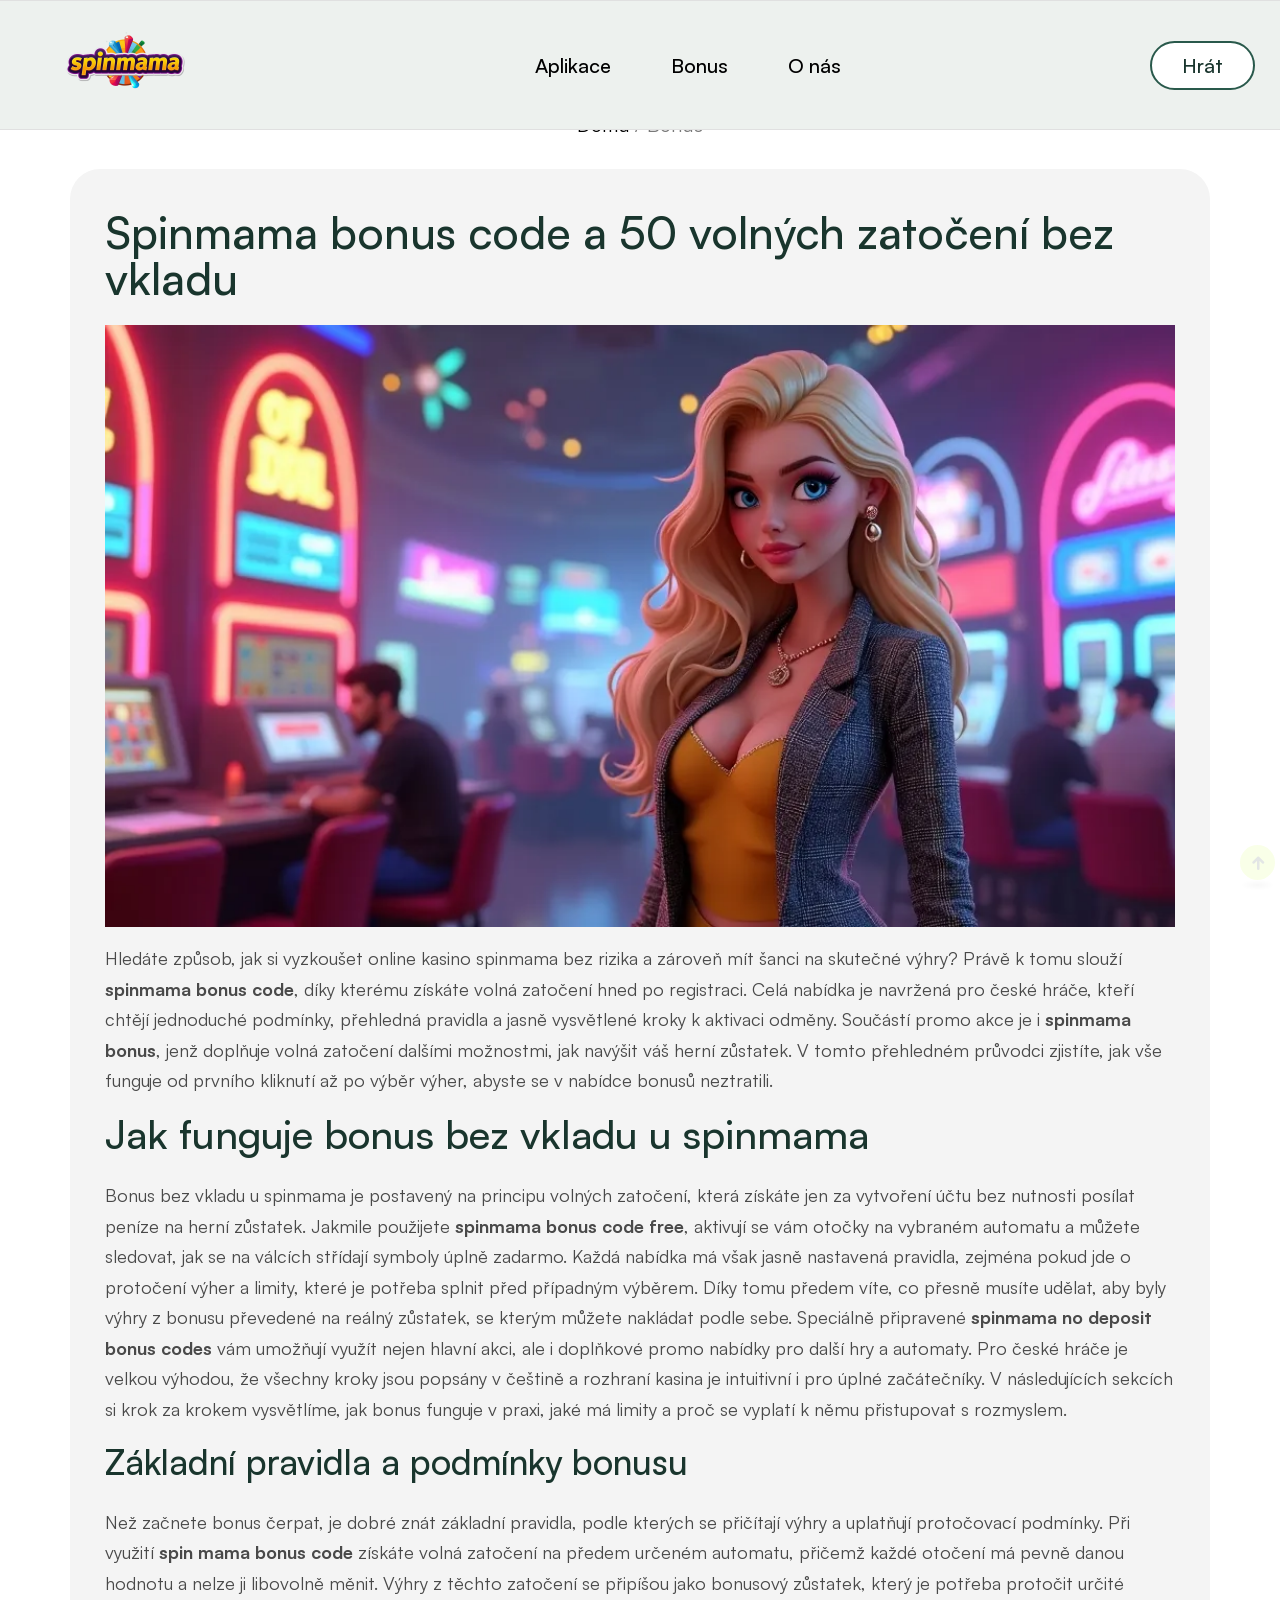
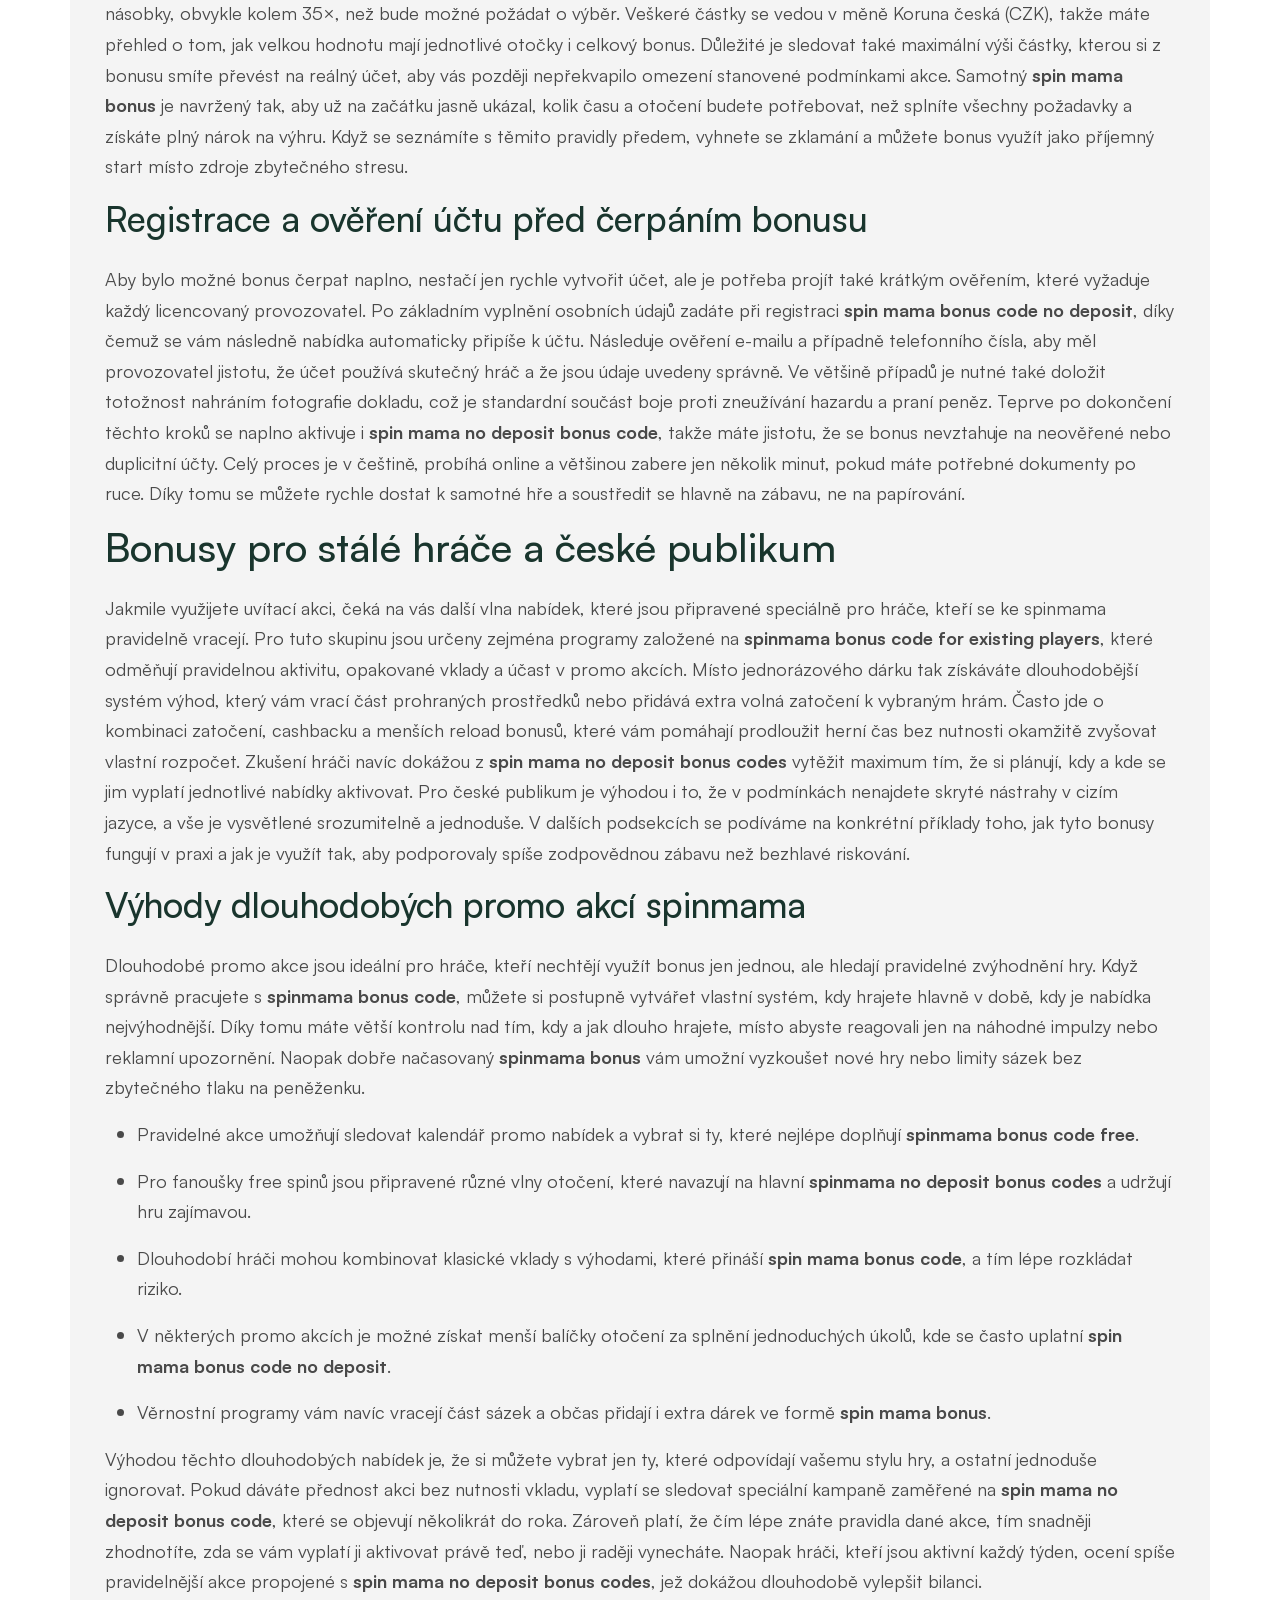
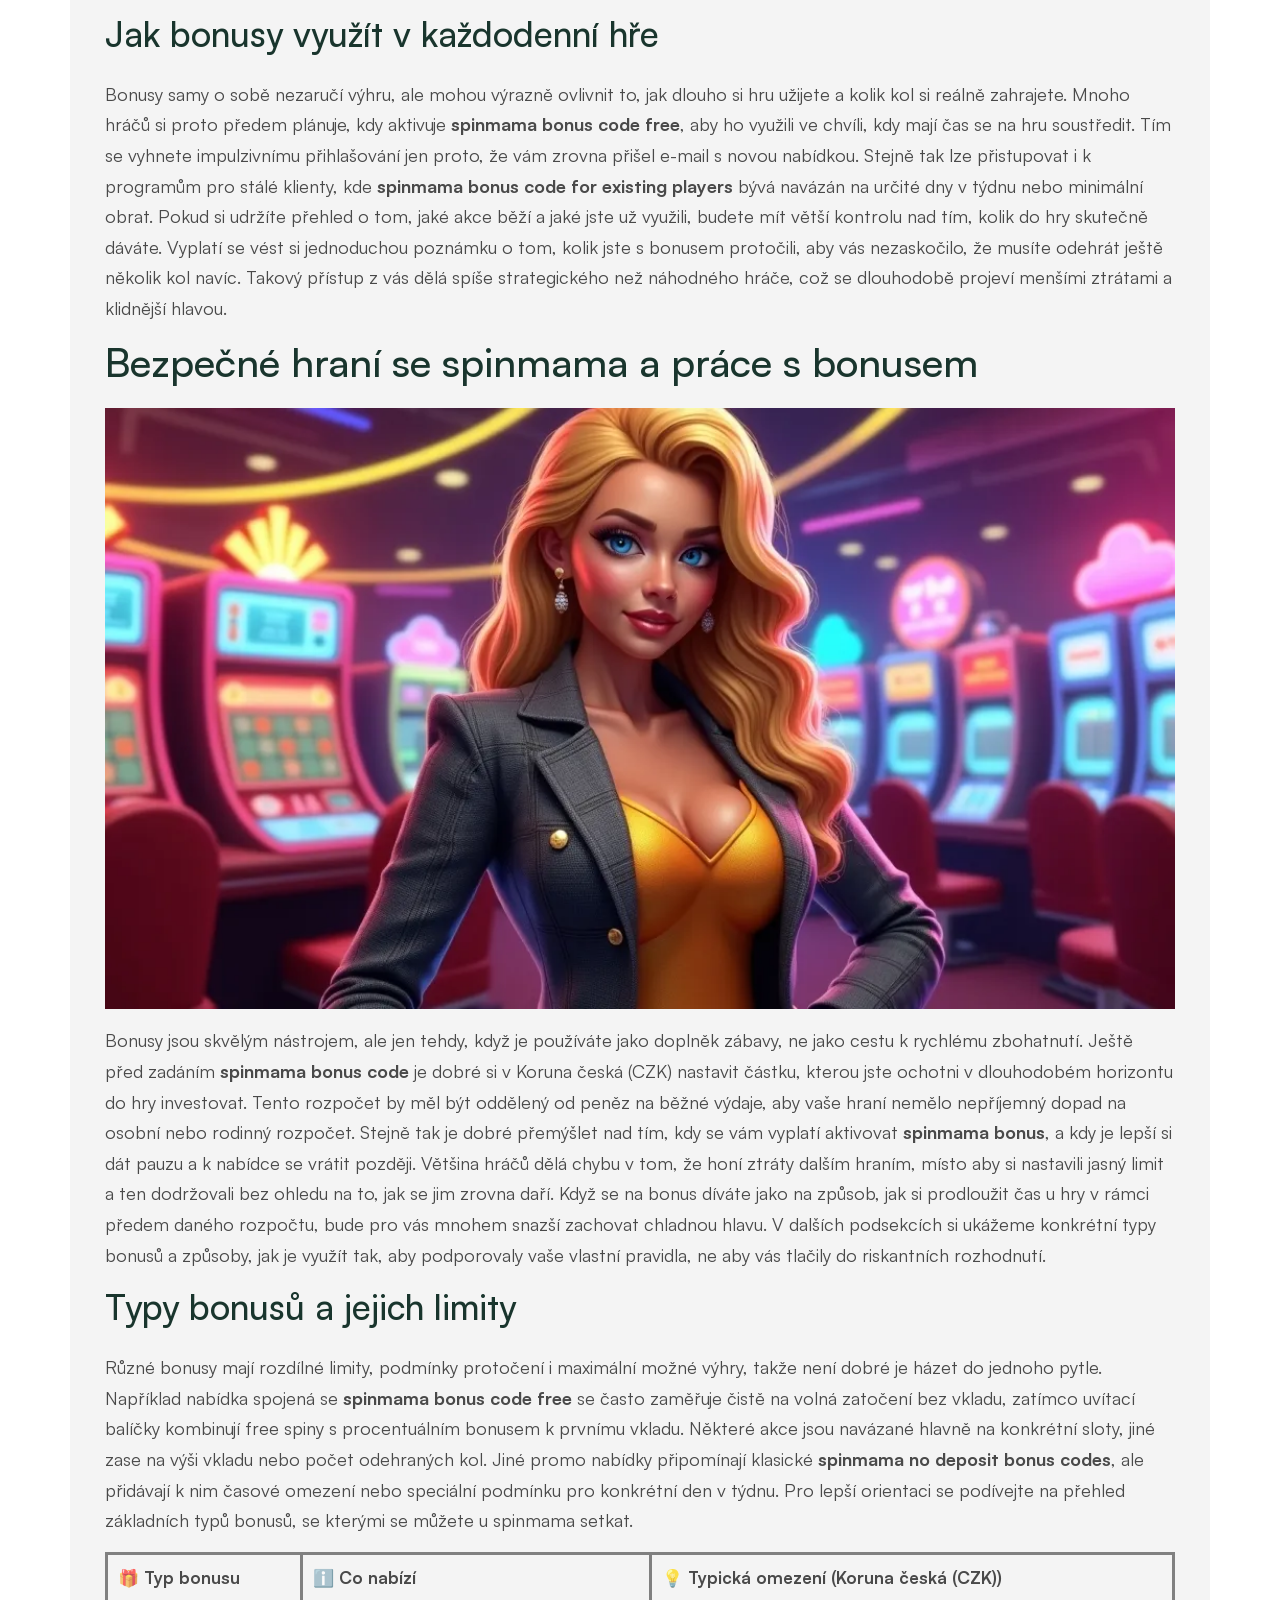
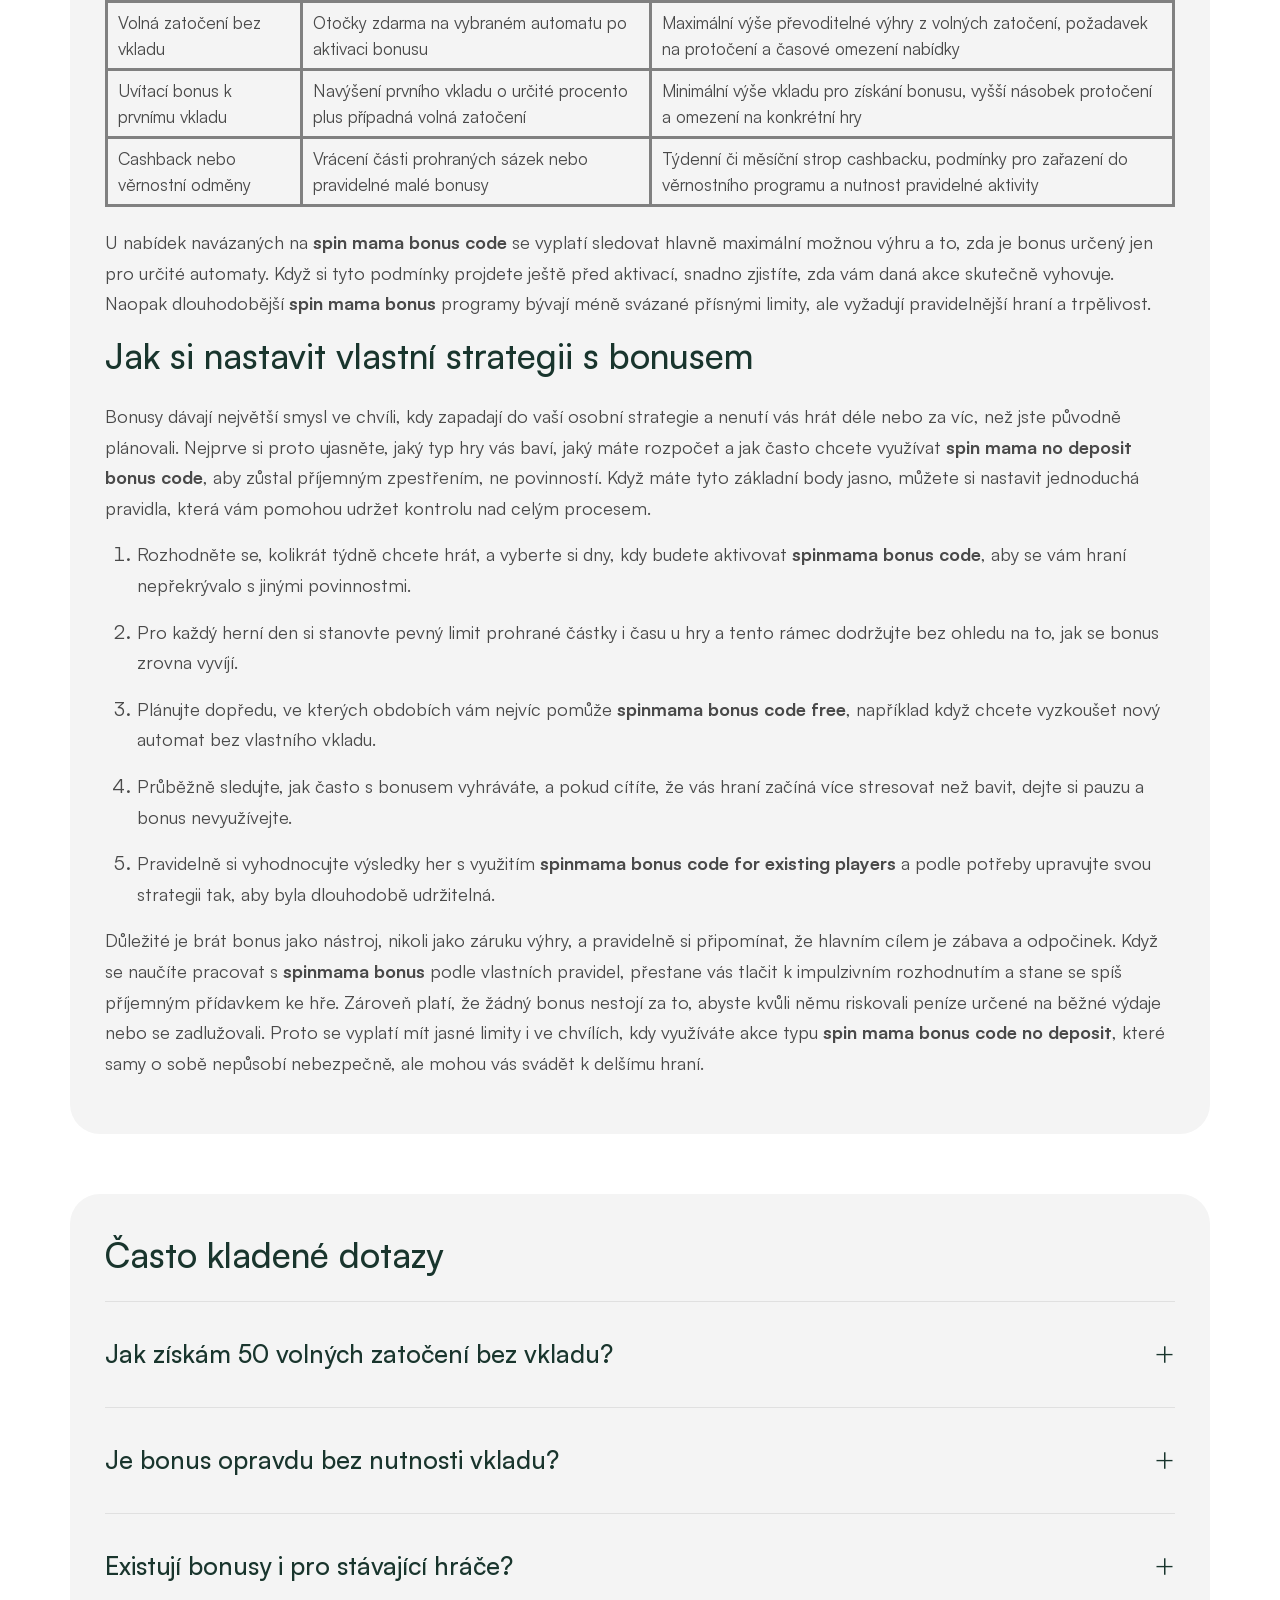
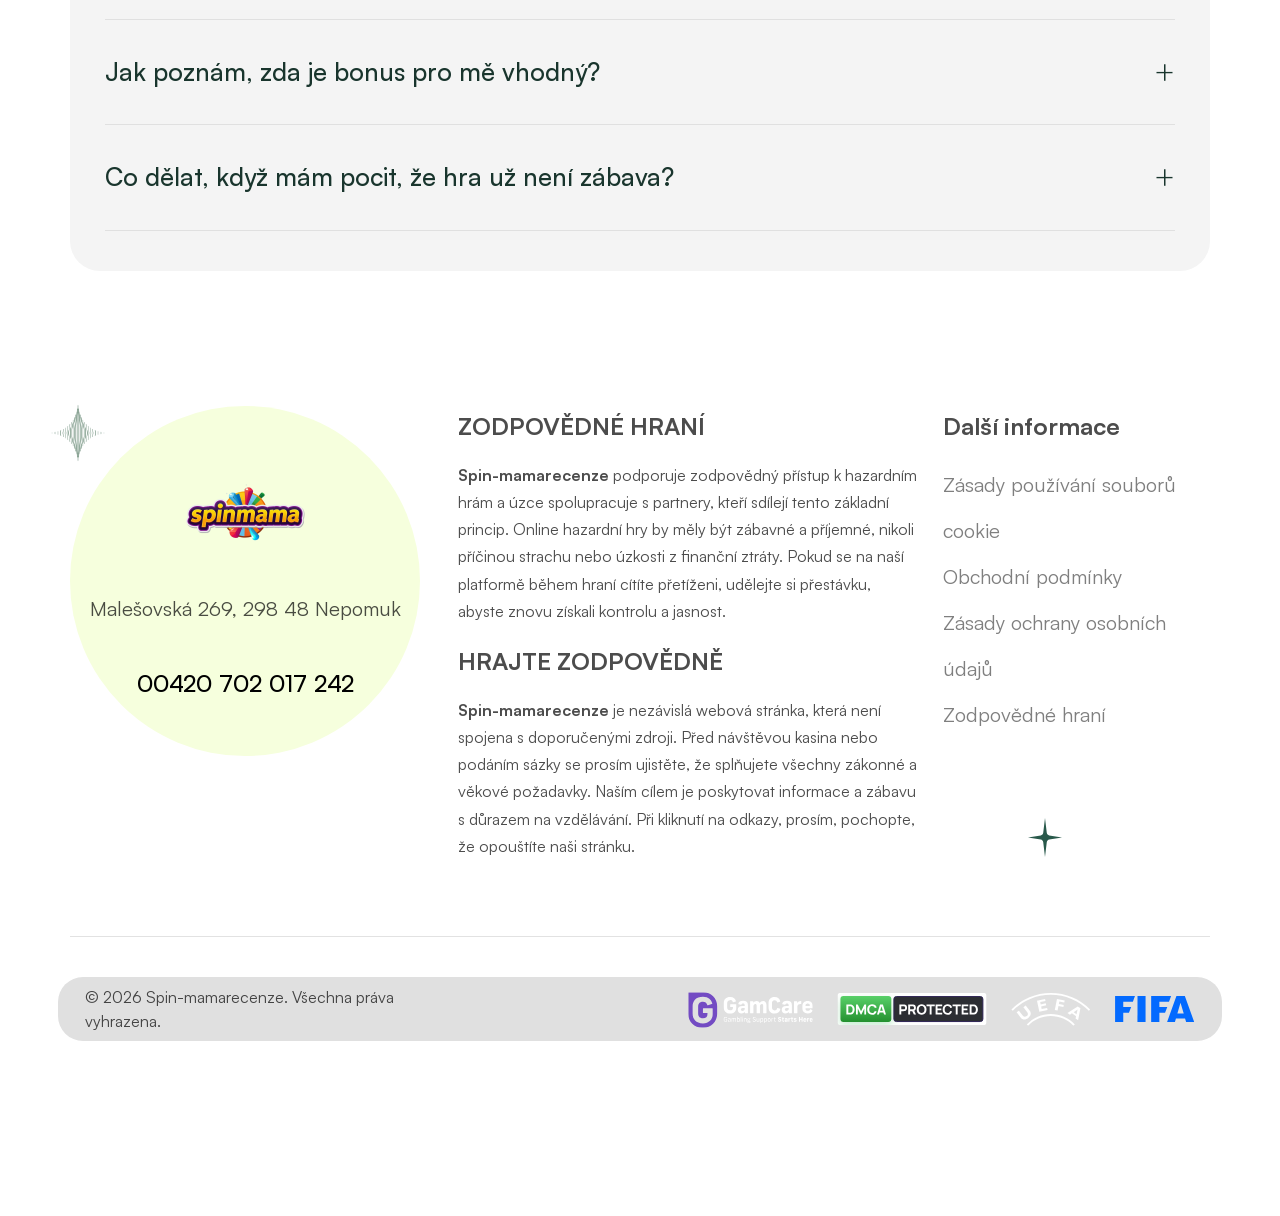
<file: bonus/index.html>
<!DOCTYPE html><html lang="cs-cz"><head><meta charset="UTF-8"><meta name="keywords" content="spinmama bonus code, spinmama bonus, spinmama bonus code free, spinmama bonus code for existing players, spinmama no deposit bonus codes, spin mama bonus code, spin mama bonus code no deposit, spin mama bonus, spin mama no deposit bonus code, spin mama no deposit bonus codes"><meta name="description" content="Získejte ve spinmama 50 volných zatočení bez vkladu a využijte
exkluzivní bonus code pro nové i stávající hráče v České republice."><link rel="canonical" href="https://spin-mamarecenze.cz/bonus/"><meta property="og:type" content="website">
    <meta property="og:url" content="https://spin-mamarecenze.cz/bonus/">
    <meta property="og:title" content="Spinmama bonus code: 50 volných zatočení bez vkladu">
    <meta property="og:description" content="Získejte ve spinmama 50 volných zatočení bez vkladu a využijte
exkluzivní bonus code pro nové i stávající hráče v České republice."><meta property="og:image" content="https://spin-mamarecenze.cz/pictures/logo.0b6da5ae03.png"><meta property="twitter:card" content="summary_large_image">
    <meta property="twitter:url" content="https://spin-mamarecenze.cz/bonus/">
    <meta property="twitter:title" content="Spinmama bonus code: 50 volných zatočení bez vkladu">
    <meta property="twitter:description" content="Získejte ve spinmama 50 volných zatočení bez vkladu a využijte
exkluzivní bonus code pro nové i stávající hráče v České republice."><meta property="twitter:image" content="https://spin-mamarecenze.cz/pictures/logo.0b6da5ae03.png">
	<meta http-equiv="X-UA-Compatible" content="IE=edge">
	
	<meta name="viewport" content="width=device-width, initial-scale=1.0">
	
	
	<meta name="theme-color" content="#1A4137">
	
	<meta name="msapplication-navbutton-color" content="#1A4137">
	
	<meta name="apple-mobile-web-app-status-bar-style" content="#1A4137">
	<title>Spinmama bonus code: 50 volných zatočení bez vkladu</title>
	<link rel="icon" type="image/png" sizes="56x56" href="/pictures/favicon-32x32.6ad81ba015.png">
	
	<link rel="stylesheet" type="text/css" href="/frontendCSS/bootstrap.min.a4df2b43.css" media="all">
	
	<link rel="stylesheet" type="text/css" href="/frontendCSS/style.736d0511.css" media="all">
	
	<link rel="stylesheet" type="text/css" href="/frontendCSS/responsive.4404389b.css" media="all">

	
	<meta name="robots" content="index, follow"><script type="application/ld+json">
{
  "@context": "https://schema.org",
  "@graph": [
    {
      "@type": "WebSite",
      "@id": "https:\/\/spin-mamarecenze.cz\/#website",
      "url": "https:\/\/spin-mamarecenze.cz\/",
      "name": "Spin-mamarecenze",
      "potentialAction": {
        "@type": "SearchAction",
        "target": "https:\/\/spin-mamarecenze.cz\/search?q={search_term_string}",
        "query-input": "required name=search_term_string"
      },
      "publisher": {
         "@id": "https:\/\/spin-mamarecenze.cz\/#organization"
      },
      "inLanguage": "cs-CZ"
    },
    {
      "@type": "Organization",
      "@id": "https:\/\/spin-mamarecenze.cz\/#organization",
      "name": "Spin-mamarecenze",
      "url": "https:\/\/spin-mamarecenze.cz\/",
      "logo": {
        "@type": "ImageObject",
        "url": "https:\/\/spin-mamarecenze.cz\/pictures\/logo.png"

      }},{
      "@type": "BreadcrumbList",
      "@id": "https:\/\/spin-mamarecenze.cz\/bonus\/#breadcrumb",
      "itemListElement": [{
          "@type": "ListItem",
          "position":  1 ,
          "name": "Domů",
          "item": "https:\/\/spin-mamarecenze.cz\/"
        },
            {
              "@type": "ListItem",
              "position":  2 ,
              "name": "Spinmama casino pro hráče v české republice",
              "item": "https:\/\/spin-mamarecenze.cz\/"
            },
        {
          "@type": "ListItem",
          "position":  3 ,
          "name": "Spinmama bonus code: 50 volných zatočení bez vkladu"
        }
      ]
    },{"@type": "WebPage",
      "@id": "https:\/\/spin-mamarecenze.cz\/bonus\/",
      "url": "https:\/\/spin-mamarecenze.cz\/bonus\/",
      "name": "Spinmama bonus code: 50 volných zatočení bez vkladu",
      "description": "Získejte ve spinmama 50 volných zatočení bez vkladu a využijte\nexkluzivní bonus code pro nové i stávající hráče v České republice.",
      "inLanguage": "cs-CZ","datePublished": "2026-02-22T00:00:00Z",
      "dateModified": "2026-02-13T22:22:27\u002b00:00",
      "isPartOf": {
        "@id": "https:\/\/spin-mamarecenze.cz\/#website"
      },"breadcrumb": {
         "@id": "https:\/\/spin-mamarecenze.cz\/bonus\/#breadcrumb"
       }},
    {
      "@type": "FAQPage",
      "mainEntity": [{
          "@type": "Question",
          "name": "Jak získám 50 volných zatočení bez vkladu?",
          "acceptedAnswer": {
            "@type": "Answer",
            "text": "Abyste získali balíček 50 volných zatočení bez vkladu, stačí si založit účet u spinmama a při registraci zadat správný spinmama bonus code. Po ověření účtu se volná zatočení automaticky připíšou a vy je uvidíte v sekci promo akcí nebo přímo u vybraného automatu. Celý postup probíhá v češtině a zabere jen pár minut, pokud zadáte všechny údaje pečlivě a bez chyb.\n"
          }
        },{
          "@type": "Question",
          "name": "Je bonus opravdu bez nutnosti vkladu?",
          "acceptedAnswer": {
            "@type": "Answer",
            "text": "Nabídka je koncipovaná tak, aby bylo možné první část akce využít bez posílání vlastních peněz na herní účet. To znamená, že volná zatočení spojená se spinmama no deposit bonus codes získáte jen za registraci a splnění základního ověření identity. Přesto je důležité počítat s protočovacími podmínkami, které musíte splnit, než budou případné výhry dostupné k výběru.\n"
          }
        },{
          "@type": "Question",
          "name": "Existují bonusy i pro stávající hráče?",
          "acceptedAnswer": {
            "@type": "Answer",
            "text": "Ano, po využití uvítací akce získávají přístup k dalším nabídkám také hráči, kteří už mají účet a hrají pravidelně. Pro tuto skupinu jsou připravené speciální programy využívající spinmama bonus code for existing players, které odměňují dlouhodobou aktivitu a vyšší obrat. Typicky jde o kombinaci reload bonusů, free spinů a věrnostních odměn, které se mohou měnit podle aktuální promo kampaně.\n"
          }
        },{
          "@type": "Question",
          "name": "Jak poznám, zda je bonus pro mě vhodný?",
          "acceptedAnswer": {
            "@type": "Answer",
            "text": "Nejprve se zamyslete nad tím, jak často hrajete a jaký máte rozpočet, a teprve potom vybírejte z dostupných akcí. Pokud dáváte přednost menším, ale častějším odměnám, může vám lépe sedět dlouhodobý spin mama bonus, který odměňuje pravidelnou aktivitu místo jednorázového vkladu. Naopak pokud hrajete spíše příležitostně, zaměřte se na bonusy bez vkladu a free spiny, které využijete jen občas, ale bez zbytečného tlaku na peněženku.\n"
          }
        },{
          "@type": "Question",
          "name": "Co dělat, když mám pocit, že hra už není zábava?",
          "acceptedAnswer": {
            "@type": "Answer",
            "text": "Jakmile si všimnete, že vás hraní více stresuje, než baví, je nejlepší udělat si pauzu a na čas se od kasina úplně odhlásit. I když máte k dispozici lákavý spin mama no deposit bonus code, není nutné ho využít hned a vždy je lepší dát přednost vlastní pohodě před dalším hraním. Pokud se vám nedaří přestat, může pomoci nastavení sebeomezujících limitů nebo kontaktování odborné pomoci zaměřené na problematické hraní.\n"
          }
        }]
    }]
}
</script></head><body data-build-ped7f0efde5c14d6c6faeaacfa64bb13d>
	<div class="main-page-wrapper_8b305083a6c96976">
<div id="preloader">
	<div id="ctn-preloader" class="ctn-preloader_6836eee93fc47c69">
		<div class="icon_3dc31dbd9c56f6c0"><img src="/pictures/favicon-32x32.6ad81ba015.png" alt="Spin-mamarecenze" class="m-auto_a9771824cbbbc60e d-block" width="60"></div>
		<div class="txt-loading_62ea3c13caf42244"><span data-text-preloader="S" class="letters-loading_50e6df5cc530868f">
				S
			</span><span data-text-preloader="p" class="letters-loading_50e6df5cc530868f">
				p
			</span><span data-text-preloader="i" class="letters-loading_50e6df5cc530868f">
				i
			</span><span data-text-preloader="n" class="letters-loading_50e6df5cc530868f">
				n
			</span><span data-text-preloader="-" class="letters-loading_50e6df5cc530868f">
				-
			</span><span data-text-preloader="m" class="letters-loading_50e6df5cc530868f">
				m
			</span><span data-text-preloader="a" class="letters-loading_50e6df5cc530868f">
				a
			</span><span data-text-preloader="m" class="letters-loading_50e6df5cc530868f">
				m
			</span><span data-text-preloader="a" class="letters-loading_50e6df5cc530868f">
				a
			</span><span data-text-preloader="r" class="letters-loading_50e6df5cc530868f">
				r
			</span><span data-text-preloader="e" class="letters-loading_50e6df5cc530868f">
				e
			</span><span data-text-preloader="c" class="letters-loading_50e6df5cc530868f">
				c
			</span><span data-text-preloader="e" class="letters-loading_50e6df5cc530868f">
				e
			</span><span data-text-preloader="n" class="letters-loading_50e6df5cc530868f">
				n
			</span><span data-text-preloader="z" class="letters-loading_50e6df5cc530868f">
				z
			</span><span data-text-preloader="e" class="letters-loading_50e6df5cc530868f">
				e
			</span></div>
	</div>
</div>
<header class="theme-main-menu_f82e91c27bf114f9 menu-overlay_9120b9e8081d876a menu-style-two_01d2881d11e90f00 sticky-menu">
	<div class="inner-content_0cb75a57954d293a gap-fix_4a9ff3d85438885e">
		<div class="top-header_297e3ca0aad6c24c position-relative_24478f280b16f756">
			<div class="d-flex justify-content-between_39c7424e9fa02c96 align-items-center_a2159e19842b473f">
				<nav class="navbar navbar-expand-lg_9039a8f48ed30508 p0_1de60410cad48811 ms-lg-5_0ded89bb914ab8d9 order-lg-2_c3448b229a976575">
					<button class="navbar-toggler_5bf3567fb4dcb5ed d-block d-lg-none_45b514c4d1d45c72" type="button" data-bs-toggle="collapse" data-bs-target="#navbarNav" aria-controls="navbarNav" aria-expanded="false" aria-label="Toggle navigation">
						<span></span>
					</button>
					<div class="collapse navbar-collapse_b15c8bcfa9a1b819" id="navbarNav">
						<ul class="navbar-nav align-items-lg-center_7055cc99450bb73e">
							<li class="d-flex d-lg-none_45b514c4d1d45c72" style="justify-content: space-between;"><div class="logo_cc3ae3ac4f927c65">
	<a href="/" class="d-block">
		<img src="/pictures/logo.0b6da5ae03.png" alt="Spin-mamarecenze" title="Spin-mamarecenze">
	</a>
</div><button class="navbar-toggler_5bf3567fb4dcb5ed d-block d-lg-none_45b514c4d1d45c72" type="button" data-bs-toggle="collapse" data-bs-target="#navbarNav" aria-controls="navbarNav" aria-expanded="true" aria-label="Toggle navigation"><span></span></button>
							</li><li class="nav-item">
								<a class="nav-link" href="/app/" role="button" title="Aplikace">
									Aplikace
								</a></li><li class="nav-item">
								<a class="nav-link" href="/bonus/" role="button" title="Bonus">
									Bonus
								</a></li><li class="nav-item">
								<a class="nav-link" href="/o-nas/" role="button" title="O nás">
									O nás
								</a></li></ul>
					</div>
					<div class="sidebar-overlay" type="button" data-bs-toggle="collapse" data-bs-target="#navbarNav" aria-expanded="false" aria-controls="navbarNav" aria-label="Toggle navigation"></div>
				</nav><div class="logo_cc3ae3ac4f927c65 order-lg-0_087d28adf9c78528">
	<a href="/" class="d-flex align-items-center_a2159e19842b473f">
		<img src="/pictures/logo.0b6da5ae03.png" alt="Spin-mamarecenze" title="Spin-mamarecenze">
	</a>
</div>
				<div class="right-widget_bd4ab77f198578f7 order-lg-3_12c74bf3dceff3f9">
					<ul class="d-flex align-items-center_a2159e19842b473f style-none_476f50189e091529">
						<li class="d-md-inline-block_b4202e6df166d9aa ms-3_b6cc5917cc312a12 ms-lg-5_0ded89bb914ab8d9 me-3_6b08a7a9ff200a57 me-lg-0_60c92028dbdc57e1"><a id="PlayButton" class="signup-btn-one_8cb00405ff4bd25d icon-link_1f868d1a6e960378" title="Hrát" data-v-ped7f0efde5c14d6c6faeaacfa64bb13d>
    <span>Hrát</span>
</a></li>
					</ul>
				</div> 
				
			</div>
		</div> 
	</div> 
</header> 
<div class="inner-banner-one_7890682fe9ccc3b9 pt-110_738efb97b8a9bb34 lg-pt-110_0a812369dfbe657e md-pt-110_7d3be9d5fc9ea4b2 pb-10_9f852b9df7e907ff md-pb-10_72a3b73d741e1591 position-relative_24478f280b16f756">
	<div class="container position-relative_24478f280b16f756">
		<div class="row align-items-center_a2159e19842b473f">
            <div class="col-xl-4_eb0a789b4bc65f21 col-lg-5_4476b7a04b5f1b04" style="margin-left: auto;margin-right: auto;text-align: center;">
                <ul class="style-none_476f50189e091529 d-inline-flex_189de977bbcb9a65 pager_302cea97ebd77e76"><li><a href="/">Domů</a></li>
                    <li>/</li><li>Bonus</li>
                </ul>
            </div>
		</div>
	</div>
</div><div class="blog-details_3a9596bec691dee0 position-relative_24478f280b16f756 mt-15_0c2a27f9b5b4f3f6 mb-150_64ae7dec73f12e7c lg-mb-80_85d350cecd40cc4c">
            <div class="container">
                <div class="row gx-xl-5_b3f252e135539414">
                    <div class="col-lg-12_4067b62fce2b7198">
                        <article class="blog-meta-two_aefaa1474a6e613f style-two_2dc08915d77f2fd8"><h1 id="spinmama-bonus-code-a-50-volných-zatočení-bez-vkladu">Spinmama bonus code a 50 volných zatočení bez vkladu</h1>
<p><img class="post-img_d64cb9b38a267404 position-relative_24478f280b16f756 d-flex align-items-end_903a8d816be83a43 m0_fb03aa56a5c5d261" src="/pictures/doc_bonus_67cf7622f6/spinmama-bonus-code-50-volnych-zatoceni-bez-vkladu-1.ebed6475cd.webp" alt="Spin-mamarecenze"></p>
<p>Hledáte způsob, jak si vyzkoušet online kasino spinmama bez rizika a
zároveň mít šanci na skutečné výhry? Právě k tomu slouží <strong>spinmama
bonus code</strong>, díky kterému získáte volná zatočení hned po registraci.
Celá nabídka je navržená pro české hráče, kteří chtějí jednoduché
podmínky, přehledná pravidla a jasně vysvětlené kroky k aktivaci odměny.
Součástí promo akce je i <strong>spinmama bonus</strong>, jenž doplňuje volná
zatočení dalšími možnostmi, jak navýšit váš herní zůstatek. V tomto
přehledném průvodci zjistíte, jak vše funguje od prvního kliknutí až po
výběr výher, abyste se v nabídce bonusů neztratili.</p>
<h2 id="jak-funguje-bonus-bez-vkladu-u-spinmama">Jak funguje bonus bez vkladu u spinmama</h2>
<p>Bonus bez vkladu u spinmama je postavený na principu volných zatočení,
která získáte jen za vytvoření účtu bez nutnosti posílat peníze na herní
zůstatek. Jakmile použijete <strong>spinmama bonus code free</strong>, aktivují se
vám otočky na vybraném automatu a můžete sledovat, jak se na válcích
střídají symboly úplně zadarmo. Každá nabídka má však jasně nastavená
pravidla, zejména pokud jde o protočení výher a limity, které je potřeba
splnit před případným výběrem. Díky tomu předem víte, co přesně musíte
udělat, aby byly výhry z bonusu převedené na reálný zůstatek, se kterým
můžete nakládat podle sebe. Speciálně připravené <strong>spinmama no deposit
bonus codes</strong> vám umožňují využít nejen hlavní akci, ale i doplňkové
promo nabídky pro další hry a automaty. Pro české hráče je velkou
výhodou, že všechny kroky jsou popsány v češtině a rozhraní kasina je
intuitivní i pro úplné začátečníky. V následujících sekcích si krok za
krokem vysvětlíme, jak bonus funguje v praxi, jaké má limity a proč se
vyplatí k němu přistupovat s rozmyslem.</p>
<h3 id="základní-pravidla-a-podmínky-bonusu">Základní pravidla a podmínky bonusu</h3>
<p>Než začnete bonus čerpat, je dobré znát základní pravidla, podle kterých
se přičítají výhry a uplatňují protočovací podmínky. Při využití <strong>spin
mama bonus code</strong> získáte volná zatočení na předem určeném automatu,
přičemž každé otočení má pevně danou hodnotu a nelze ji libovolně měnit.
Výhry z těchto zatočení se připíšou jako bonusový zůstatek, který je
potřeba protočit určité násobky, obvykle kolem 35×, než bude možné
požádat o výběr. Veškeré částky se vedou v měně Koruna česká (CZK),
takže máte přehled o tom, jak velkou hodnotu mají jednotlivé otočky i
celkový bonus. Důležité je sledovat také maximální výši částky, kterou
si z bonusu smíte převést na reálný účet, aby vás později nepřekvapilo
omezení stanovené podmínkami akce. Samotný <strong>spin mama bonus</strong> je
navržený tak, aby už na začátku jasně ukázal, kolik času a otočení
budete potřebovat, než splníte všechny požadavky a získáte plný nárok na
výhru. Když se seznámíte s těmito pravidly předem, vyhnete se zklamání a
můžete bonus využít jako příjemný start místo zdroje zbytečného stresu.</p>
<h3 id="registrace-a-ověření-účtu-před-čerpáním-bonusu">Registrace a ověření účtu před čerpáním bonusu</h3>
<p>Aby bylo možné bonus čerpat naplno, nestačí jen rychle vytvořit účet,
ale je potřeba projít také krátkým ověřením, které vyžaduje každý
licencovaný provozovatel. Po základním vyplnění osobních údajů zadáte
při registraci <strong>spin mama bonus code no deposit</strong>, díky čemuž se vám
následně nabídka automaticky připíše k účtu. Následuje ověření e-mailu a
případně telefonního čísla, aby měl provozovatel jistotu, že účet
používá skutečný hráč a že jsou údaje uvedeny správně. Ve většině
případů je nutné také doložit totožnost nahráním fotografie dokladu, což
je standardní součást boje proti zneužívání hazardu a praní peněz.
Teprve po dokončení těchto kroků se naplno aktivuje i <strong>spin mama no
deposit bonus code</strong>, takže máte jistotu, že se bonus nevztahuje na
neověřené nebo duplicitní účty. Celý proces je v češtině, probíhá online
a většinou zabere jen několik minut, pokud máte potřebné dokumenty po
ruce. Díky tomu se můžete rychle dostat k samotné hře a soustředit se
hlavně na zábavu, ne na papírování.</p>
<h2 id="bonusy-pro-stálé-hráče-a-české-publikum">Bonusy pro stálé hráče a české publikum</h2>
<p>Jakmile využijete uvítací akci, čeká na vás další vlna nabídek, které
jsou připravené speciálně pro hráče, kteří se ke spinmama pravidelně
vracejí. Pro tuto skupinu jsou určeny zejména programy založené na
<strong>spinmama bonus code for existing players</strong>, které odměňují pravidelnou
aktivitu, opakované vklady a účast v promo akcích. Místo jednorázového
dárku tak získáváte dlouhodobější systém výhod, který vám vrací část
prohraných prostředků nebo přidává extra volná zatočení k vybraným hrám.
Často jde o kombinaci zatočení, cashbacku a menších reload bonusů, které
vám pomáhají prodloužit herní čas bez nutnosti okamžitě zvyšovat vlastní
rozpočet. Zkušení hráči navíc dokážou z <strong>spin mama no deposit bonus
codes</strong> vytěžit maximum tím, že si plánují, kdy a kde se jim vyplatí
jednotlivé nabídky aktivovat. Pro české publikum je výhodou i to, že v
podmínkách nenajdete skryté nástrahy v cizím jazyce, a vše je vysvětlené
srozumitelně a jednoduše. V dalších podsekcích se podíváme na konkrétní
příklady toho, jak tyto bonusy fungují v praxi a jak je využít tak, aby
podporovaly spíše zodpovědnou zábavu než bezhlavé riskování.</p>
<h3 id="výhody-dlouhodobých-promo-akcí-spinmama">Výhody dlouhodobých promo akcí spinmama</h3>
<p>Dlouhodobé promo akce jsou ideální pro hráče, kteří nechtějí využít
bonus jen jednou, ale hledají pravidelné zvýhodnění hry. Když správně
pracujete s <strong>spinmama bonus code</strong>, můžete si postupně vytvářet vlastní
systém, kdy hrajete hlavně v době, kdy je nabídka nejvýhodnější. Díky
tomu máte větší kontrolu nad tím, kdy a jak dlouho hrajete, místo abyste
reagovali jen na náhodné impulzy nebo reklamní upozornění. Naopak dobře
načasovaný <strong>spinmama bonus</strong> vám umožní vyzkoušet nové hry nebo limity
sázek bez zbytečného tlaku na peněženku.</p>
<ul>
<li>
<p>Pravidelné akce umožňují sledovat kalendář promo nabídek a vybrat si
ty, které nejlépe doplňují <strong>spinmama bonus code free</strong>.</p>
</li>
<li>
<p>Pro fanoušky free spinů jsou připravené různé vlny otočení, které
navazují na hlavní <strong>spinmama no deposit bonus codes</strong> a udržují hru
zajímavou.</p>
</li>
<li>
<p>Dlouhodobí hráči mohou kombinovat klasické vklady s výhodami, které
přináší <strong>spin mama bonus code</strong>, a tím lépe rozkládat riziko.</p>
</li>
<li>
<p>V některých promo akcích je možné získat menší balíčky otočení za
splnění jednoduchých úkolů, kde se často uplatní <strong>spin mama bonus
code no deposit</strong>.</p>
</li>
<li>
<p>Věrnostní programy vám navíc vracejí část sázek a občas přidají i
extra dárek ve formě <strong>spin mama bonus</strong>.</p>
</li>
</ul>
<p>Výhodou těchto dlouhodobých nabídek je, že si můžete vybrat jen ty,
které odpovídají vašemu stylu hry, a ostatní jednoduše ignorovat. Pokud
dáváte přednost akci bez nutnosti vkladu, vyplatí se sledovat speciální
kampaně zaměřené na <strong>spin mama no deposit bonus code</strong>, které se
objevují několikrát do roka. Zároveň platí, že čím lépe znáte pravidla
dané akce, tím snadněji zhodnotíte, zda se vám vyplatí ji aktivovat
právě teď, nebo ji raději vynecháte. Naopak hráči, kteří jsou aktivní
každý týden, ocení spíše pravidelnější akce propojené s <strong>spin mama no
deposit bonus codes</strong>, jež dokážou dlouhodobě vylepšit bilanci.</p>
<h3 id="jak-bonusy-využít-v-každodenní-hře">Jak bonusy využít v každodenní hře</h3>
<p>Bonusy samy o sobě nezaručí výhru, ale mohou výrazně ovlivnit to, jak
dlouho si hru užijete a kolik kol si reálně zahrajete. Mnoho hráčů si
proto předem plánuje, kdy aktivuje <strong>spinmama bonus code free</strong>, aby ho
využili ve chvíli, kdy mají čas se na hru soustředit. Tím se vyhnete
impulzivnímu přihlašování jen proto, že vám zrovna přišel e-mail s novou
nabídkou. Stejně tak lze přistupovat i k programům pro stálé klienty,
kde <strong>spinmama bonus code for existing players</strong> bývá navázán na určité
dny v týdnu nebo minimální obrat. Pokud si udržíte přehled o tom, jaké
akce běží a jaké jste už využili, budete mít větší kontrolu nad tím,
kolik do hry skutečně dáváte. Vyplatí se vést si jednoduchou poznámku o
tom, kolik jste s bonusem protočili, aby vás nezaskočilo, že musíte
odehrát ještě několik kol navíc. Takový přístup z vás dělá spíše
strategického než náhodného hráče, což se dlouhodobě projeví menšími
ztrátami a klidnější hlavou.</p>
<h2 id="bezpečné-hraní-se-spinmama-a-práce-s-bonusem">Bezpečné hraní se spinmama a práce s bonusem</h2>
<p><img class="post-img_d64cb9b38a267404 position-relative_24478f280b16f756 d-flex align-items-end_903a8d816be83a43 m0_fb03aa56a5c5d261" src="/pictures/doc_bonus_67cf7622f6/spinmama-bonus-code-50-volnych-zatoceni-bez-vkladu-2.fa8d733fb7.webp" alt="Spin-mamarecenze"></p>
<p>Bonusy jsou skvělým nástrojem, ale jen tehdy, když je používáte jako
doplněk zábavy, ne jako cestu k rychlému zbohatnutí. Ještě před zadáním
<strong>spinmama bonus code</strong> je dobré si v Koruna česká (CZK) nastavit
částku, kterou jste ochotni v dlouhodobém horizontu do hry investovat.
Tento rozpočet by měl být oddělený od peněz na běžné výdaje, aby vaše
hraní nemělo nepříjemný dopad na osobní nebo rodinný rozpočet. Stejně
tak je dobré přemýšlet nad tím, kdy se vám vyplatí aktivovat <strong>spinmama
bonus</strong>, a kdy je lepší si dát pauzu a k nabídce se vrátit později.
Většina hráčů dělá chybu v tom, že honí ztráty dalším hraním, místo aby
si nastavili jasný limit a ten dodržovali bez ohledu na to, jak se jim
zrovna daří. Když se na bonus díváte jako na způsob, jak si prodloužit
čas u hry v rámci předem daného rozpočtu, bude pro vás mnohem snazší
zachovat chladnou hlavu. V dalších podsekcích si ukážeme konkrétní typy
bonusů a způsoby, jak je využít tak, aby podporovaly vaše vlastní
pravidla, ne aby vás tlačily do riskantních rozhodnutí.</p>
<h3 id="typy-bonusů-a-jejich-limity">Typy bonusů a jejich limity</h3>
<p>Různé bonusy mají rozdílné limity, podmínky protočení i maximální možné
výhry, takže není dobré je házet do jednoho pytle. Například nabídka
spojená se <strong>spinmama bonus code free</strong> se často zaměřuje čistě na volná
zatočení bez vkladu, zatímco uvítací balíčky kombinují free spiny s
procentuálním bonusem k prvnímu vkladu. Některé akce jsou navázané
hlavně na konkrétní sloty, jiné zase na výši vkladu nebo počet
odehraných kol. Jiné promo nabídky připomínají klasické <strong>spinmama no
deposit bonus codes</strong>, ale přidávají k nim časové omezení nebo speciální
podmínku pro konkrétní den v týdnu. Pro lepší orientaci se podívejte na
přehled základních typů bonusů, se kterými se můžete u spinmama setkat.</p>
<table>
  <thead>
      <tr>
          <th><strong>🎁 Typ bonusu</strong></th>
          <th><strong>ℹ️ Co nabízí</strong></th>
          <th><strong>💡 Typická omezení (Koruna česká (CZK))</strong></th>
      </tr>
  </thead>
  <tbody>
      <tr>
          <td>Volná zatočení bez vkladu</td>
          <td>Otočky zdarma na vybraném automatu po aktivaci bonusu</td>
          <td>Maximální výše převoditelné výhry z volných zatočení, požadavek na protočení a časové omezení nabídky</td>
      </tr>
      <tr>
          <td>Uvítací bonus k prvnímu vkladu</td>
          <td>Navýšení prvního vkladu o určité procento plus případná volná zatočení</td>
          <td>Minimální výše vkladu pro získání bonusu, vyšší násobek protočení a omezení na konkrétní hry</td>
      </tr>
      <tr>
          <td>Cashback nebo věrnostní odměny</td>
          <td>Vrácení části prohraných sázek nebo pravidelné malé bonusy</td>
          <td>Týdenní či měsíční strop cashbacku, podmínky pro zařazení do věrnostního programu a nutnost pravidelné aktivity</td>
      </tr>
  </tbody>
</table>
<p>U nabídek navázaných na <strong>spin mama bonus code</strong> se vyplatí sledovat
hlavně maximální možnou výhru a to, zda je bonus určený jen pro určité
automaty. Když si tyto podmínky projdete ještě před aktivací, snadno
zjistíte, zda vám daná akce skutečně vyhovuje. Naopak dlouhodobější
<strong>spin mama bonus</strong> programy bývají méně svázané přísnými limity, ale
vyžadují pravidelnější hraní a trpělivost.</p>
<h3 id="jak-si-nastavit-vlastní-strategii-s-bonusem">Jak si nastavit vlastní strategii s bonusem</h3>
<p>Bonusy dávají největší smysl ve chvíli, kdy zapadají do vaší osobní
strategie a nenutí vás hrát déle nebo za víc, než jste původně
plánovali. Nejprve si proto ujasněte, jaký typ hry vás baví, jaký máte
rozpočet a jak často chcete využívat <strong>spin mama no deposit bonus
code</strong>, aby zůstal příjemným zpestřením, ne povinností. Když máte tyto
základní body jasno, můžete si nastavit jednoduchá pravidla, která vám
pomohou udržet kontrolu nad celým procesem.</p>
<ol>
<li>
<p>Rozhodněte se, kolikrát týdně chcete hrát, a vyberte si dny, kdy
budete aktivovat <strong>spinmama bonus code</strong>, aby se vám hraní
nepřekrývalo s jinými povinnostmi.</p>
</li>
<li>
<p>Pro každý herní den si stanovte pevný limit prohrané částky i času u
hry a tento rámec dodržujte bez ohledu na to, jak se bonus zrovna
vyvíjí.</p>
</li>
<li>
<p>Plánujte dopředu, ve kterých obdobích vám nejvíc pomůže <strong>spinmama
bonus code free</strong>, například když chcete vyzkoušet nový automat bez
vlastního vkladu.</p>
</li>
<li>
<p>Průběžně sledujte, jak často s bonusem vyhráváte, a pokud cítíte, že
vás hraní začíná více stresovat než bavit, dejte si pauzu a bonus
nevyužívejte.</p>
</li>
<li>
<p>Pravidelně si vyhodnocujte výsledky her s využitím <strong>spinmama bonus
code for existing players</strong> a podle potřeby upravujte svou strategii
tak, aby byla dlouhodobě udržitelná.</p>
</li>
</ol>
<p>Důležité je brát bonus jako nástroj, nikoli jako záruku výhry, a
pravidelně si připomínat, že hlavním cílem je zábava a odpočinek. Když
se naučíte pracovat s <strong>spinmama bonus</strong> podle vlastních pravidel,
přestane vás tlačit k impulzivním rozhodnutím a stane se spíš příjemným
přídavkem ke hře. Zároveň platí, že žádný bonus nestojí za to, abyste
kvůli němu riskovali peníze určené na běžné výdaje nebo se zadlužovali.
Proto se vyplatí mít jasné limity i ve chvílích, kdy využíváte akce typu
<strong>spin mama bonus code no deposit</strong>, které samy o sobě nepůsobí
nebezpečně, ale mohou vás svádět k delšímu hraní.</p>
</article><div class="blog-comment-area_2405c694e47850f7 grey-bg_eed77af3d6dd7ff4">
    <h3 class="blog-inner-title_bd97b0edf26e1fad pb-15_1786143c1b5e7490">Často kladené dotazy</h3>
    <div class="tab-content_e27987f5df9c7dbc">
        <div class="tab-pane_650af60f7bc8b8e0 fade show active" id="nav-all" role="tabpanel" tabindex="0">
            <div class="accordion_4e767f1bd575b000 accordion-style-one_15b50f15de8a43b0" id="accordionOne"><div class="accordion-item_14b0425a1c4686fa">
					<h2 class="accordion-header_4ab810e76b83f2c3">
						<button class="accordion-button_b07923eccbad025c collapsed" type="button" data-bs-toggle="collapse" data-bs-target="#collapse1" aria-expanded="false" aria-controls="collapse1">
							Jak získám 50 volných zatočení bez vkladu?
						</button>
				  	</h2>
				  	<div id="collapse1" class="accordion-collapse_3fcf239207ffd38d collapse" data-bs-parent="#accordionOne" style="">
						<div class="accordion-body_b78b1a17d14bd804">
							<p></p><p>Abyste získali balíček 50 volných zatočení bez vkladu, stačí si založit
účet u spinmama a při registraci zadat správný <strong>spinmama bonus code</strong>.
Po ověření účtu se volná zatočení automaticky připíšou a vy je uvidíte v
sekci promo akcí nebo přímo u vybraného automatu. Celý postup probíhá v
češtině a zabere jen pár minut, pokud zadáte všechny údaje pečlivě a bez
chyb.</p>
<p></p>
						</div>
				  	</div>
				</div><div class="accordion-item_14b0425a1c4686fa">
					<h2 class="accordion-header_4ab810e76b83f2c3">
						<button class="accordion-button_b07923eccbad025c collapsed" type="button" data-bs-toggle="collapse" data-bs-target="#collapse2" aria-expanded="false" aria-controls="collapse2">
							Je bonus opravdu bez nutnosti vkladu?
						</button>
				  	</h2>
				  	<div id="collapse2" class="accordion-collapse_3fcf239207ffd38d collapse" data-bs-parent="#accordionOne" style="">
						<div class="accordion-body_b78b1a17d14bd804">
							<p></p><p>Nabídka je koncipovaná tak, aby bylo možné první část akce využít bez
posílání vlastních peněz na herní účet. To znamená, že volná zatočení
spojená se <strong>spinmama no deposit bonus codes</strong> získáte jen za registraci
a splnění základního ověření identity. Přesto je důležité počítat s
protočovacími podmínkami, které musíte splnit, než budou případné výhry
dostupné k výběru.</p>
<p></p>
						</div>
				  	</div>
				</div><div class="accordion-item_14b0425a1c4686fa">
					<h2 class="accordion-header_4ab810e76b83f2c3">
						<button class="accordion-button_b07923eccbad025c collapsed" type="button" data-bs-toggle="collapse" data-bs-target="#collapse3" aria-expanded="false" aria-controls="collapse3">
							Existují bonusy i pro stávající hráče?
						</button>
				  	</h2>
				  	<div id="collapse3" class="accordion-collapse_3fcf239207ffd38d collapse" data-bs-parent="#accordionOne" style="">
						<div class="accordion-body_b78b1a17d14bd804">
							<p></p><p>Ano, po využití uvítací akce získávají přístup k dalším nabídkám také
hráči, kteří už mají účet a hrají pravidelně. Pro tuto skupinu jsou
připravené speciální programy využívající <strong>spinmama bonus code for
existing players</strong>, které odměňují dlouhodobou aktivitu a vyšší obrat.
Typicky jde o kombinaci reload bonusů, free spinů a věrnostních odměn,
které se mohou měnit podle aktuální promo kampaně.</p>
<p></p>
						</div>
				  	</div>
				</div><div class="accordion-item_14b0425a1c4686fa">
					<h2 class="accordion-header_4ab810e76b83f2c3">
						<button class="accordion-button_b07923eccbad025c collapsed" type="button" data-bs-toggle="collapse" data-bs-target="#collapse4" aria-expanded="false" aria-controls="collapse4">
							Jak poznám, zda je bonus pro mě vhodný?
						</button>
				  	</h2>
				  	<div id="collapse4" class="accordion-collapse_3fcf239207ffd38d collapse" data-bs-parent="#accordionOne" style="">
						<div class="accordion-body_b78b1a17d14bd804">
							<p></p><p>Nejprve se zamyslete nad tím, jak často hrajete a jaký máte rozpočet, a
teprve potom vybírejte z dostupných akcí. Pokud dáváte přednost menším,
ale častějším odměnám, může vám lépe sedět dlouhodobý <strong>spin mama
bonus</strong>, který odměňuje pravidelnou aktivitu místo jednorázového vkladu.
Naopak pokud hrajete spíše příležitostně, zaměřte se na bonusy bez
vkladu a free spiny, které využijete jen občas, ale bez zbytečného tlaku
na peněženku.</p>
<p></p>
						</div>
				  	</div>
				</div><div class="accordion-item_14b0425a1c4686fa">
					<h2 class="accordion-header_4ab810e76b83f2c3">
						<button class="accordion-button_b07923eccbad025c collapsed" type="button" data-bs-toggle="collapse" data-bs-target="#collapse5" aria-expanded="false" aria-controls="collapse5">
							Co dělat, když mám pocit, že hra už není zábava?
						</button>
				  	</h2>
				  	<div id="collapse5" class="accordion-collapse_3fcf239207ffd38d collapse" data-bs-parent="#accordionOne" style="">
						<div class="accordion-body_b78b1a17d14bd804">
							<p></p><p>Jakmile si všimnete, že vás hraní více stresuje, než baví, je nejlepší
udělat si pauzu a na čas se od kasina úplně odhlásit. I když máte k
dispozici lákavý <strong>spin mama no deposit bonus code</strong>, není nutné ho
využít hned a vždy je lepší dát přednost vlastní pohodě před dalším
hraním. Pokud se vám nedaří přestat, může pomoci nastavení
sebeomezujících limitů nebo kontaktování odborné pomoci zaměřené na
problematické hraní.</p>
<p></p>
						</div>
				  	</div>
				</div></div>
        </div>
	</div>
</div></div>
            </div>
        </div>
<div class="footer-three_94942845ce05e85b">
	<div class="container">
		<div class="inner-wrapper_20efb5b73d3312be position-relative_24478f280b16f756">
			<div class="row justify-content-between_39c7424e9fa02c96">
				<div class="col-xxl-3_22c3f7c36da18320 col-lg-4_abaaf3e10c7d5ab5 footer-intro_a7cd99710ed52ab7 mb-30_9dfc4de2e200fb1b">
					<div class="round-bg_ff4faa4e758df9d6 color-two_1611772dc00cb254 rounded-circle_6774f009596c2e24 text-center_8fd6f1be8966ebdc d-flex flex-column_e7fa45831145e719 align-items-center_a2159e19842b473f justify-content-center_0e7dd57926dd2440"><div class="logo_cc3ae3ac4f927c65 mb-15_92f5c7d3ece40943">
	<a href="/" title="Spin-mamarecenze">
		<img src="/pictures/logo.0b6da5ae03.png" title="Spin-mamarecenze" alt="Spin-mamarecenze">
	</a>
</div>
						<p class="lh-sm_ade1d73a76452aa1 mb-45_86f613ec7ee4454a lg-mb-30_4874c1406ab1d8f7">Malešovská 269, 298 48 Nepomuk</p>
						<p class="m0_fb03aa56a5c5d261"><a href="#">00420 702 017 242</a></p>
					</div>
				</div>
				<div class="col-lg-5_4476b7a04b5f1b04 col-sm-8_5b628bb1b2f1d074 mb-20_588259d08e0bf742">
					<p class="footer-title_00ac0ce911d9ce28">ZODPOVĚDNÉ HRANÍ</p>
					<ul class="footer-nav-link_1d4e9ef6376c8d50 style-none_476f50189e091529">
						<li><p><strong>Spin-mamarecenze</strong> podporuje zodpovědný přístup k hazardním hrám a úzce spolupracuje s partnery, kteří sdílejí tento základní princip. Online hazardní hry by měly být zábavné a příjemné, nikoli příčinou strachu nebo úzkosti z finanční ztráty. Pokud se na naší platformě během hraní cítíte přetíženi, udělejte si přestávku, abyste znovu získali kontrolu a jasnost.</p></li>
					</ul>
					<p class="footer-title_00ac0ce911d9ce28">HRAJTE ZODPOVĚDNĚ</p>
					<ul class="footer-nav-link_1d4e9ef6376c8d50 style-none_476f50189e091529">
						<li><p><strong>Spin-mamarecenze</strong> je nezávislá webová stránka, která není spojena s doporučenými zdroji. Před návštěvou kasina nebo podáním sázky se prosím ujistěte, že splňujete všechny zákonné a věkové požadavky. Naším cílem je poskytovat informace a zábavu s důrazem na vzdělávání. Při kliknutí na odkazy, prosím, pochopte, že opouštíte naši stránku.</p></li>
					</ul>
				</div>
				
				<div class="col-xxl-3_22c3f7c36da18320 col-lg-3_f38f060a10076871 col-sm-4_4707b53d77450b74 mb-20_588259d08e0bf742">
					<p class="footer-title_00ac0ce911d9ce28">Další informace</p>
					<ul class="footer-nav-link_1d4e9ef6376c8d50 style-none_476f50189e091529"><li><a href="/cookie-zasady/" title="Zásady používání souborů cookie">Zásady používání souborů cookie</a></li><li><a href="/obchodni-podminky/" title="Obchodní podmínky">Obchodní podmínky</a></li><li><a href="/zasady-ochrany-osobnich-udaju/" title="Zásady ochrany osobních údajů">Zásady ochrany osobních údajů</a></li><li><a href="/zodpovedne-hrani/" title="Zodpovědné hraní">Zodpovědné hraní</a></li></ul>
				</div>
			</div>
			<img src="/pictures/shape_690a0fe978/shape_38.3a8fd6d1b8.svg" alt="Spin-mamarecenze" class="lazy-img shapes_7db17b0480b04b05 shape_01_2ae43cb342ebadea" style="">
			<img src="/pictures/shape_690a0fe978/shape_39.7ec9dbe508.svg" alt="Spin-mamarecenze" class="lazy-img shapes_7db17b0480b04b05 shape_02_75566a0374935cfc" style="">
		</div> 
	</div>
	<div class="container">
		<div class="bottom-footer_d09111d95e4f646f">
			<div class="row row-footer_d921fa7a18ad16fa">
				<div class="col-xl-4_eb0a789b4bc65f21 col-lg-6_9bd417e082cda19c order-lg-2_c3448b229a976575 pt-10_738046d8a2bf7971"><ul class="style-none_476f50189e091529 bottom-nav_c0c3da83e3005f2e d-flex justify-content-end_6b3d6fc1951b2f61 lg-justify-content-center_fe17ac3ab98d6e10 order-lg-last_423db5a43ca175ce"><li class="casino-li_902e013ce8ae427b"><a><img src="/pictures/casino-logos_a55dae240d/gamcare.5b65599748.svg" title="Spin-mamarecenze" alt="Spin-mamarecenze" class="casino-logos_f8354d20b4bdccc6" loading="lazy"></a></li><li class="casino-li_902e013ce8ae427b"><a><img src="/pictures/casino-logos_a55dae240d/dmca.54525f1788.svg" title="Spin-mamarecenze" alt="Spin-mamarecenze" class="casino-logos_f8354d20b4bdccc6" loading="lazy"></a></li><li class="casino-li_902e013ce8ae427b"><a><img src="/pictures/casino-logos_a55dae240d/uefa.3d47537d6a.svg" title="Spin-mamarecenze" alt="Spin-mamarecenze" class="casino-logos_f8354d20b4bdccc6" loading="lazy"></a></li><li class="casino-li_902e013ce8ae427b"><a><img src="/pictures/casino-logos_a55dae240d/fifa.7d6bf31493.svg" title="Spin-mamarecenze" alt="Spin-mamarecenze" class="casino-logos_f8354d20b4bdccc6" loading="lazy"></a></li></ul></div>
				<div class="col-xl-4_eb0a789b4bc65f21 col-lg-4_abaaf3e10c7d5ab5 order-lg-1_9b900c5142040c77" style="align-content: center;">
					<div class="copyright_2393269fc36f0ef7 text-center_8fd6f1be8966ebdc text-lg-start_714202b8248ebc15 order-lg-first_0cd1c71e0b26fe2f">© 2026 Spin-mamarecenze. Všechna práva vyhrazena.</div>
				</div>
			</div>
		</div>
		
	</div>
</div> <button class="scroll-top">
			<i class="bi_9c5d669cff2f49e5 bi-arrow-up-short_02006d689cc115d7"></i>
		</button>

		

		
		
		<script src="/frontendJS/vendor_3ddb6d98/jquery.min.0a5f47e3.js"></script>
		
		<script src="/frontendJS/vendor_3ddb6d98/bootstrap_e27a6028/js_0e965962/bootstrap.bundle.min.9573532e.js"></script>
		
		<script src="/frontendJS/vendor_3ddb6d98/wow_df220b60/wow.min.0dbcffec.js"></script>
		
		<script src="/frontendJS/vendor_3ddb6d98/slick_3f1a4247/slick.min.e78614c1.js"></script>
		
		<script src="/frontendJS/vendor_3ddb6d98/fancybox_25e29152/dist_899abb17/jquery.fancybox.min.ea6ee586.js"></script>
		
		<script src="/frontendJS/vendor_3ddb6d98/jquery.lazy.min.7c97752e.js"></script>
		
		<script src="/frontendJS/vendor_3ddb6d98/jquery.counterup.min.99ba95f9.js"></script>
		<script src="/frontendJS/vendor_3ddb6d98/jquery.waypoints.min.b00a2328.js"></script>
		
		
		<script src="/frontendJS/vendor_3ddb6d98/validator.199c6e17.js"></script>

		
		<script src="/frontendJS/theme.53262757.js"></script><script src="/app.49dd1317dda0cc8eabd9a49a095a037611352865891a6f7b23abaedfdf5bfad6.js" integrity="sha384-5ZQL64BnBSwr6VOzOs3n74LhSoba7LHcGeqixy6seKt5APT/aaXLkF8N5+B7oY/H" defer=""></script></div> 


</div></body></html>
</file>
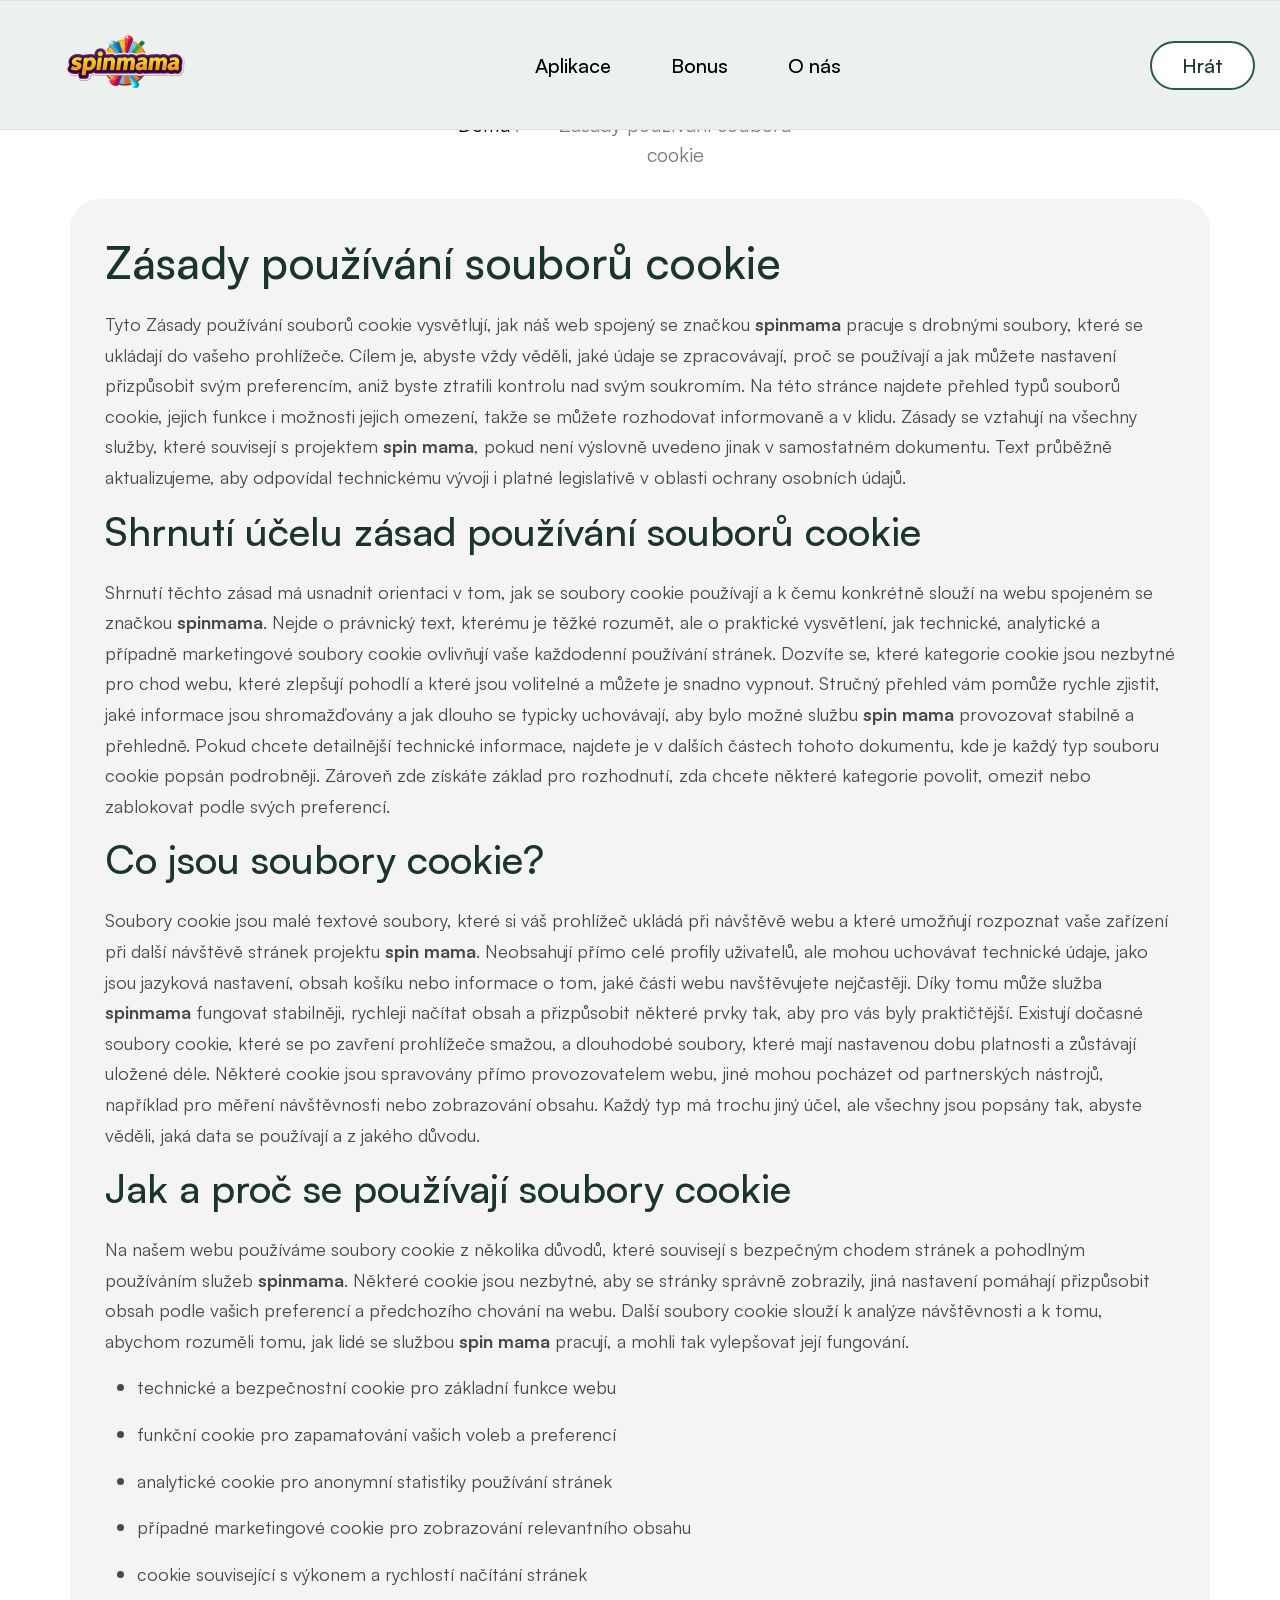
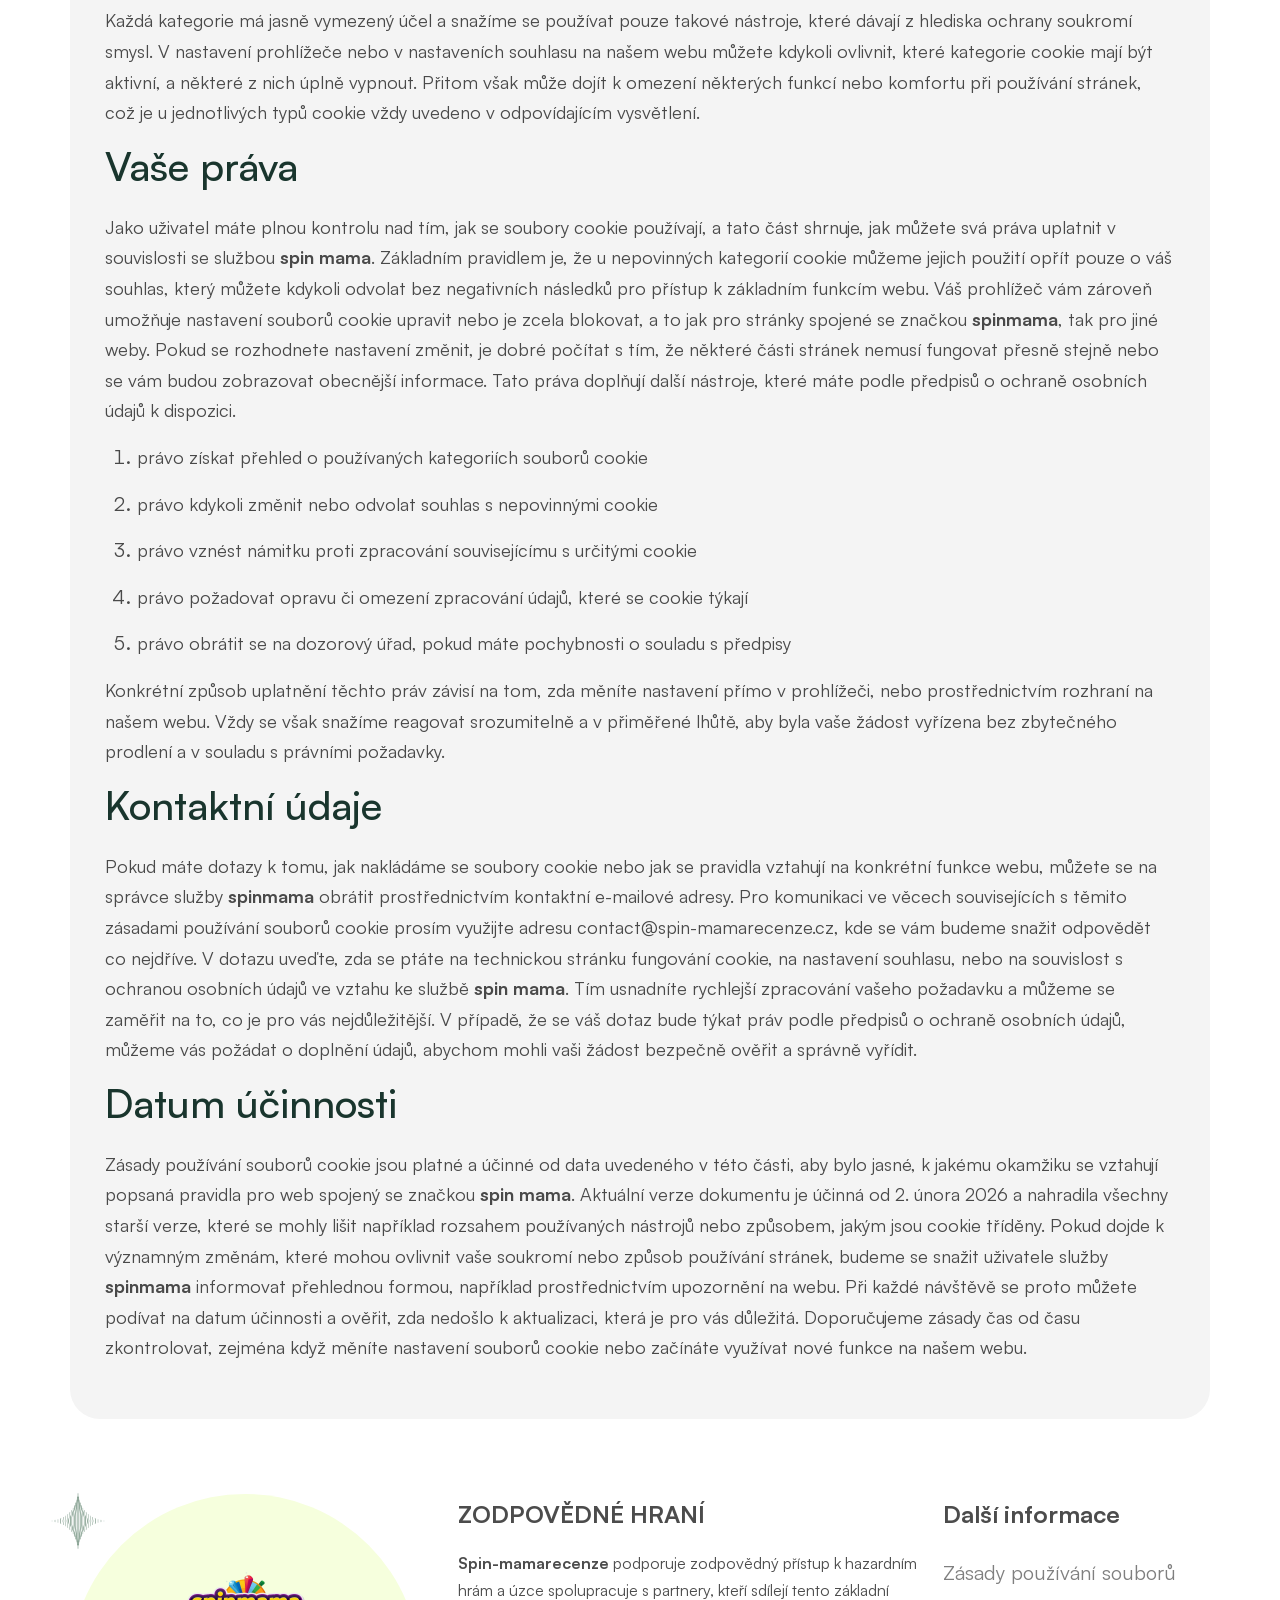
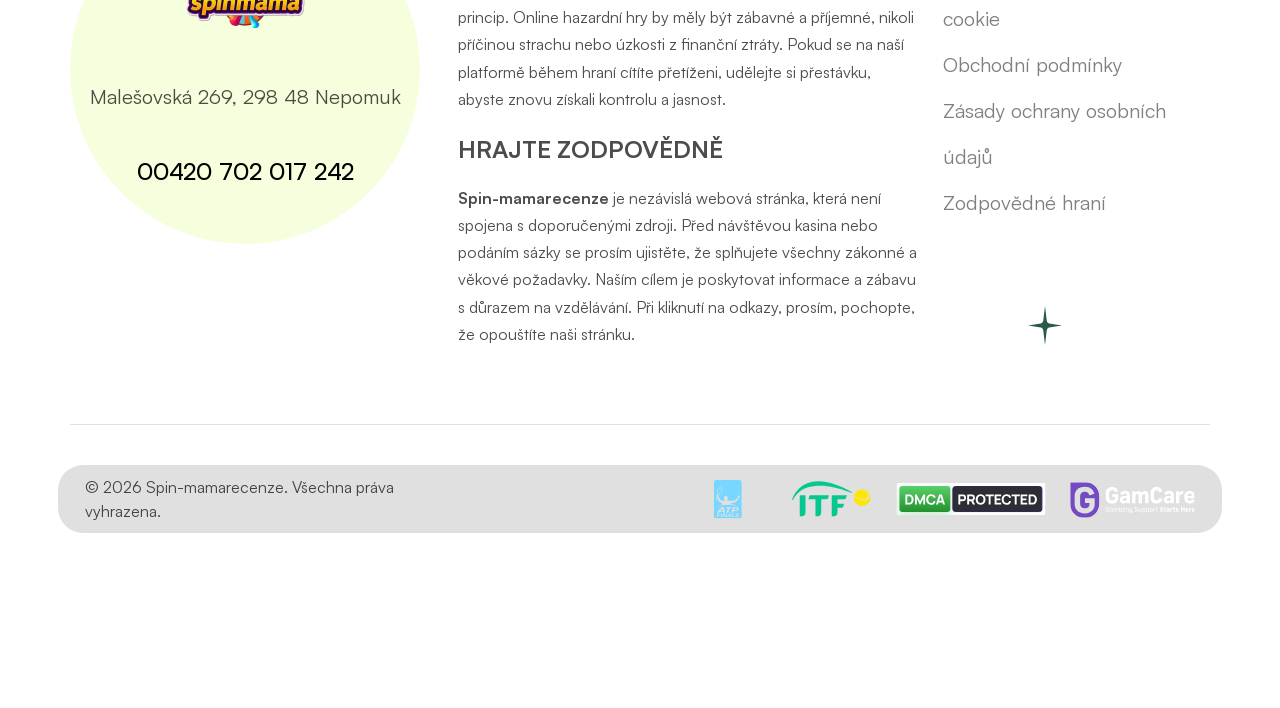
<file: cookie-zasady/index.html>
<!DOCTYPE html><html lang="cs-cz"><head><meta charset="UTF-8"><meta name="keywords" content="spinmama, spin mama"><meta name="description" content="Zjistěte, jak web spinmama recenze pracuje se soubory cookie, jaké
typy používáme, k čemu slouží a jak můžete upravit nebo odmítnout jejich
používání."><link rel="canonical" href="https://spin-mamarecenze.cz/cookie-zasady/"><meta property="og:type" content="website">
    <meta property="og:url" content="https://spin-mamarecenze.cz/cookie-zasady/">
    <meta property="og:title" content="Zásady používání souborů cookie \| spinmama recenze">
    <meta property="og:description" content="Zjistěte, jak web spinmama recenze pracuje se soubory cookie, jaké
typy používáme, k čemu slouží a jak můžete upravit nebo odmítnout jejich
používání."><meta property="og:image" content="https://spin-mamarecenze.cz/pictures/logo.0b6da5ae03.png"><meta property="twitter:card" content="summary_large_image">
    <meta property="twitter:url" content="https://spin-mamarecenze.cz/cookie-zasady/">
    <meta property="twitter:title" content="Zásady používání souborů cookie \| spinmama recenze">
    <meta property="twitter:description" content="Zjistěte, jak web spinmama recenze pracuje se soubory cookie, jaké
typy používáme, k čemu slouží a jak můžete upravit nebo odmítnout jejich
používání."><meta property="twitter:image" content="https://spin-mamarecenze.cz/pictures/logo.0b6da5ae03.png">
	<meta http-equiv="X-UA-Compatible" content="IE=edge">
	
	<meta name="viewport" content="width=device-width, initial-scale=1.0">
	
	
	<meta name="theme-color" content="#1A4137">
	
	<meta name="msapplication-navbutton-color" content="#1A4137">
	
	<meta name="apple-mobile-web-app-status-bar-style" content="#1A4137">
	<title>Zásady používání souborů cookie \| spinmama recenze</title>
	<link rel="icon" type="image/png" sizes="56x56" href="/pictures/favicon-32x32.6ad81ba015.png">
	
	<link rel="stylesheet" type="text/css" href="/frontendCSS/bootstrap.min.a4df2b43.css" media="all">
	
	<link rel="stylesheet" type="text/css" href="/frontendCSS/style.736d0511.css" media="all">
	
	<link rel="stylesheet" type="text/css" href="/frontendCSS/responsive.4404389b.css" media="all">

	
	<meta name="robots" content="index, follow"><script type="application/ld+json">
{
  "@context": "https://schema.org",
  "@graph": [
    {
      "@type": "WebSite",
      "@id": "https:\/\/spin-mamarecenze.cz\/#website",
      "url": "https:\/\/spin-mamarecenze.cz\/",
      "name": "Spin-mamarecenze",
      "potentialAction": {
        "@type": "SearchAction",
        "target": "https:\/\/spin-mamarecenze.cz\/search?q={search_term_string}",
        "query-input": "required name=search_term_string"
      },
      "publisher": {
         "@id": "https:\/\/spin-mamarecenze.cz\/#organization"
      },
      "inLanguage": "cs-CZ"
    },
    {
      "@type": "Organization",
      "@id": "https:\/\/spin-mamarecenze.cz\/#organization",
      "name": "Spin-mamarecenze",
      "url": "https:\/\/spin-mamarecenze.cz\/",
      "logo": {
        "@type": "ImageObject",
        "url": "https:\/\/spin-mamarecenze.cz\/pictures\/logo.png"

      }},{
      "@type": "BreadcrumbList",
      "@id": "https:\/\/spin-mamarecenze.cz\/cookie-zasady\/#breadcrumb",
      "itemListElement": [{
          "@type": "ListItem",
          "position":  1 ,
          "name": "Domů",
          "item": "https:\/\/spin-mamarecenze.cz\/"
        },
            {
              "@type": "ListItem",
              "position":  2 ,
              "name": "Spinmama casino pro hráče v české republice",
              "item": "https:\/\/spin-mamarecenze.cz\/"
            },
        {
          "@type": "ListItem",
          "position":  3 ,
          "name": "Zásady používání souborů cookie \\| spinmama recenze"
        }
      ]
    },{"@type": "WebPage",
      "@id": "https:\/\/spin-mamarecenze.cz\/cookie-zasady\/",
      "url": "https:\/\/spin-mamarecenze.cz\/cookie-zasady\/",
      "name": "Zásady používání souborů cookie \\| spinmama recenze",
      "description": "Zjistěte, jak web spinmama recenze pracuje se soubory cookie, jaké\ntypy používáme, k čemu slouží a jak můžete upravit nebo odmítnout jejich\npoužívání.",
      "inLanguage": "cs-CZ","datePublished": "2026-02-25T00:00:00Z",
      "dateModified": "2026-02-09T01:15:38\u002b00:00",
      "isPartOf": {
        "@id": "https:\/\/spin-mamarecenze.cz\/#website"
      },"breadcrumb": {
         "@id": "https:\/\/spin-mamarecenze.cz\/cookie-zasady\/#breadcrumb"
       }}]
}
</script></head><body data-build-ped7f0efde5c14d6c6faeaacfa64bb13d>
	<div class="main-page-wrapper_8b305083a6c96976">
<div id="preloader">
	<div id="ctn-preloader" class="ctn-preloader_6836eee93fc47c69">
		<div class="icon_3dc31dbd9c56f6c0"><img src="/pictures/favicon-32x32.6ad81ba015.png" alt="Spin-mamarecenze" class="m-auto_a9771824cbbbc60e d-block" width="60"></div>
		<div class="txt-loading_62ea3c13caf42244"><span data-text-preloader="S" class="letters-loading_50e6df5cc530868f">
				S
			</span><span data-text-preloader="p" class="letters-loading_50e6df5cc530868f">
				p
			</span><span data-text-preloader="i" class="letters-loading_50e6df5cc530868f">
				i
			</span><span data-text-preloader="n" class="letters-loading_50e6df5cc530868f">
				n
			</span><span data-text-preloader="-" class="letters-loading_50e6df5cc530868f">
				-
			</span><span data-text-preloader="m" class="letters-loading_50e6df5cc530868f">
				m
			</span><span data-text-preloader="a" class="letters-loading_50e6df5cc530868f">
				a
			</span><span data-text-preloader="m" class="letters-loading_50e6df5cc530868f">
				m
			</span><span data-text-preloader="a" class="letters-loading_50e6df5cc530868f">
				a
			</span><span data-text-preloader="r" class="letters-loading_50e6df5cc530868f">
				r
			</span><span data-text-preloader="e" class="letters-loading_50e6df5cc530868f">
				e
			</span><span data-text-preloader="c" class="letters-loading_50e6df5cc530868f">
				c
			</span><span data-text-preloader="e" class="letters-loading_50e6df5cc530868f">
				e
			</span><span data-text-preloader="n" class="letters-loading_50e6df5cc530868f">
				n
			</span><span data-text-preloader="z" class="letters-loading_50e6df5cc530868f">
				z
			</span><span data-text-preloader="e" class="letters-loading_50e6df5cc530868f">
				e
			</span></div>
	</div>
</div>
<header class="theme-main-menu_f82e91c27bf114f9 menu-overlay_9120b9e8081d876a menu-style-two_01d2881d11e90f00 sticky-menu">
	<div class="inner-content_0cb75a57954d293a gap-fix_4a9ff3d85438885e">
		<div class="top-header_297e3ca0aad6c24c position-relative_24478f280b16f756">
			<div class="d-flex justify-content-between_39c7424e9fa02c96 align-items-center_a2159e19842b473f">
				<nav class="navbar navbar-expand-lg_9039a8f48ed30508 p0_1de60410cad48811 ms-lg-5_0ded89bb914ab8d9 order-lg-2_c3448b229a976575">
					<button class="navbar-toggler_5bf3567fb4dcb5ed d-block d-lg-none_45b514c4d1d45c72" type="button" data-bs-toggle="collapse" data-bs-target="#navbarNav" aria-controls="navbarNav" aria-expanded="false" aria-label="Toggle navigation">
						<span></span>
					</button>
					<div class="collapse navbar-collapse_b15c8bcfa9a1b819" id="navbarNav">
						<ul class="navbar-nav align-items-lg-center_7055cc99450bb73e">
							<li class="d-flex d-lg-none_45b514c4d1d45c72" style="justify-content: space-between;"><div class="logo_cc3ae3ac4f927c65">
	<a href="/" class="d-block">
		<img src="/pictures/logo.0b6da5ae03.png" alt="Spin-mamarecenze" title="Spin-mamarecenze">
	</a>
</div><button class="navbar-toggler_5bf3567fb4dcb5ed d-block d-lg-none_45b514c4d1d45c72" type="button" data-bs-toggle="collapse" data-bs-target="#navbarNav" aria-controls="navbarNav" aria-expanded="true" aria-label="Toggle navigation"><span></span></button>
							</li><li class="nav-item">
								<a class="nav-link" href="/app/" role="button" title="Aplikace">
									Aplikace
								</a></li><li class="nav-item">
								<a class="nav-link" href="/bonus/" role="button" title="Bonus">
									Bonus
								</a></li><li class="nav-item">
								<a class="nav-link" href="/o-nas/" role="button" title="O nás">
									O nás
								</a></li></ul>
					</div>
					<div class="sidebar-overlay" type="button" data-bs-toggle="collapse" data-bs-target="#navbarNav" aria-expanded="false" aria-controls="navbarNav" aria-label="Toggle navigation"></div>
				</nav><div class="logo_cc3ae3ac4f927c65 order-lg-0_087d28adf9c78528">
	<a href="/" class="d-flex align-items-center_a2159e19842b473f">
		<img src="/pictures/logo.0b6da5ae03.png" alt="Spin-mamarecenze" title="Spin-mamarecenze">
	</a>
</div>
				<div class="right-widget_bd4ab77f198578f7 order-lg-3_12c74bf3dceff3f9">
					<ul class="d-flex align-items-center_a2159e19842b473f style-none_476f50189e091529">
						<li class="d-md-inline-block_b4202e6df166d9aa ms-3_b6cc5917cc312a12 ms-lg-5_0ded89bb914ab8d9 me-3_6b08a7a9ff200a57 me-lg-0_60c92028dbdc57e1"><a id="PlayButton" class="signup-btn-one_8cb00405ff4bd25d icon-link_1f868d1a6e960378" title="Hrát" data-v-ped7f0efde5c14d6c6faeaacfa64bb13d>
    <span>Hrát</span>
</a></li>
					</ul>
				</div> 
				
			</div>
		</div> 
	</div> 
</header> 
<div class="inner-banner-one_7890682fe9ccc3b9 pt-110_738efb97b8a9bb34 lg-pt-110_0a812369dfbe657e md-pt-110_7d3be9d5fc9ea4b2 pb-10_9f852b9df7e907ff md-pb-10_72a3b73d741e1591 position-relative_24478f280b16f756">
	<div class="container position-relative_24478f280b16f756">
		<div class="row align-items-center_a2159e19842b473f">
            <div class="col-xl-4_eb0a789b4bc65f21 col-lg-5_4476b7a04b5f1b04" style="margin-left: auto;margin-right: auto;text-align: center;">
                <ul class="style-none_476f50189e091529 d-inline-flex_189de977bbcb9a65 pager_302cea97ebd77e76"><li><a href="/">Domů</a></li>
                    <li>/</li><li>Zásady používání souborů cookie</li>
                </ul>
            </div>
		</div>
	</div>
</div><div class="blog-details_3a9596bec691dee0 position-relative_24478f280b16f756 mt-15_0c2a27f9b5b4f3f6 mb-150_64ae7dec73f12e7c lg-mb-80_85d350cecd40cc4c">
            <div class="container">
                <div class="row gx-xl-5_b3f252e135539414">
                    <div class="col-lg-12_4067b62fce2b7198">
                        <article class="blog-meta-two_aefaa1474a6e613f style-two_2dc08915d77f2fd8"><h1 id="zásady-používání-souborů-cookie">Zásady používání souborů cookie</h1>
<p>Tyto Zásady používání souborů cookie vysvětlují, jak náš web spojený se
značkou <strong>spinmama</strong> pracuje s drobnými soubory, které se ukládají do
vašeho prohlížeče. Cílem je, abyste vždy věděli, jaké údaje se
zpracovávají, proč se používají a jak můžete nastavení přizpůsobit svým
preferencím, aniž byste ztratili kontrolu nad svým soukromím. Na této
stránce najdete přehled typů souborů cookie, jejich funkce i možnosti
jejich omezení, takže se můžete rozhodovat informovaně a v klidu. Zásady
se vztahují na všechny služby, které souvisejí s projektem <strong>spin
mama</strong>, pokud není výslovně uvedeno jinak v samostatném dokumentu. Text
průběžně aktualizujeme, aby odpovídal technickému vývoji i platné
legislativě v oblasti ochrany osobních údajů.</p>
<h2 id="shrnutí-účelu-zásad-používání-souborů-cookie">Shrnutí účelu zásad používání souborů cookie</h2>
<p>Shrnutí těchto zásad má usnadnit orientaci v tom, jak se soubory cookie
používají a k čemu konkrétně slouží na webu spojeném se značkou
<strong>spinmama</strong>. Nejde o právnický text, kterému je těžké rozumět, ale o
praktické vysvětlení, jak technické, analytické a případně marketingové
soubory cookie ovlivňují vaše každodenní používání stránek. Dozvíte se,
které kategorie cookie jsou nezbytné pro chod webu, které zlepšují
pohodlí a které jsou volitelné a můžete je snadno vypnout. Stručný
přehled vám pomůže rychle zjistit, jaké informace jsou shromažďovány a
jak dlouho se typicky uchovávají, aby bylo možné službu <strong>spin mama</strong>
provozovat stabilně a přehledně. Pokud chcete detailnější technické
informace, najdete je v dalších částech tohoto dokumentu, kde je každý
typ souboru cookie popsán podrobněji. Zároveň zde získáte základ pro
rozhodnutí, zda chcete některé kategorie povolit, omezit nebo zablokovat
podle svých preferencí.</p>
<h2 id="co-jsou-soubory-cookie">Co jsou soubory cookie?</h2>
<p>Soubory cookie jsou malé textové soubory, které si váš prohlížeč ukládá
při návštěvě webu a které umožňují rozpoznat vaše zařízení při další
návštěvě stránek projektu <strong>spin mama</strong>. Neobsahují přímo celé profily
uživatelů, ale mohou uchovávat technické údaje, jako jsou jazyková
nastavení, obsah košíku nebo informace o tom, jaké části webu
navštěvujete nejčastěji. Díky tomu může služba <strong>spinmama</strong> fungovat
stabilněji, rychleji načítat obsah a přizpůsobit některé prvky tak, aby
pro vás byly praktičtější. Existují dočasné soubory cookie, které se po
zavření prohlížeče smažou, a dlouhodobé soubory, které mají nastavenou
dobu platnosti a zůstávají uložené déle. Některé cookie jsou spravovány
přímo provozovatelem webu, jiné mohou pocházet od partnerských nástrojů,
například pro měření návštěvnosti nebo zobrazování obsahu. Každý typ má
trochu jiný účel, ale všechny jsou popsány tak, abyste věděli, jaká data
se používají a z jakého důvodu.</p>
<h2 id="jak-a-proč-se-používají-soubory-cookie">Jak a proč se používají soubory cookie</h2>
<p>Na našem webu používáme soubory cookie z několika důvodů, které
souvisejí s bezpečným chodem stránek a pohodlným používáním služeb
<strong>spinmama</strong>. Některé cookie jsou nezbytné, aby se stránky správně
zobrazily, jiná nastavení pomáhají přizpůsobit obsah podle vašich
preferencí a předchozího chování na webu. Další soubory cookie slouží k
analýze návštěvnosti a k tomu, abychom rozuměli tomu, jak lidé se
službou <strong>spin mama</strong> pracují, a mohli tak vylepšovat její fungování.</p>
<ul>
<li>
<p>technické a bezpečnostní cookie pro základní funkce webu</p>
</li>
<li>
<p>funkční cookie pro zapamatování vašich voleb a preferencí</p>
</li>
<li>
<p>analytické cookie pro anonymní statistiky používání stránek</p>
</li>
<li>
<p>případné marketingové cookie pro zobrazování relevantního obsahu</p>
</li>
<li>
<p>cookie související s výkonem a rychlostí načítání stránek</p>
</li>
</ul>
<p>Každá kategorie má jasně vymezený účel a snažíme se používat pouze
takové nástroje, které dávají z hlediska ochrany soukromí smysl. V
nastavení prohlížeče nebo v nastaveních souhlasu na našem webu můžete
kdykoli ovlivnit, které kategorie cookie mají být aktivní, a některé z
nich úplně vypnout. Přitom však může dojít k omezení některých funkcí
nebo komfortu při používání stránek, což je u jednotlivých typů cookie
vždy uvedeno v odpovídajícím vysvětlení.</p>
<h2 id="vaše-práva">Vaše práva</h2>
<p>Jako uživatel máte plnou kontrolu nad tím, jak se soubory cookie
používají, a tato část shrnuje, jak můžete svá práva uplatnit v
souvislosti se službou <strong>spin mama</strong>. Základním pravidlem je, že u
nepovinných kategorií cookie můžeme jejich použití opřít pouze o váš
souhlas, který můžete kdykoli odvolat bez negativních následků pro
přístup k základním funkcím webu. Váš prohlížeč vám zároveň umožňuje
nastavení souborů cookie upravit nebo je zcela blokovat, a to jak pro
stránky spojené se značkou <strong>spinmama</strong>, tak pro jiné weby. Pokud se
rozhodnete nastavení změnit, je dobré počítat s tím, že některé části
stránek nemusí fungovat přesně stejně nebo se vám budou zobrazovat
obecnější informace. Tato práva doplňují další nástroje, které máte
podle předpisů o ochraně osobních údajů k dispozici.</p>
<ol>
<li>
<p>právo získat přehled o používaných kategoriích souborů cookie</p>
</li>
<li>
<p>právo kdykoli změnit nebo odvolat souhlas s nepovinnými cookie</p>
</li>
<li>
<p>právo vznést námitku proti zpracování souvisejícímu s určitými
cookie</p>
</li>
<li>
<p>právo požadovat opravu či omezení zpracování údajů, které se cookie
týkají</p>
</li>
<li>
<p>právo obrátit se na dozorový úřad, pokud máte pochybnosti o souladu
s předpisy</p>
</li>
</ol>
<p>Konkrétní způsob uplatnění těchto práv závisí na tom, zda měníte
nastavení přímo v prohlížeči, nebo prostřednictvím rozhraní na našem
webu. Vždy se však snažíme reagovat srozumitelně a v přiměřené lhůtě,
aby byla vaše žádost vyřízena bez zbytečného prodlení a v souladu s
právními požadavky.</p>
<h2 id="kontaktní-údaje">Kontaktní údaje</h2>
<p>Pokud máte dotazy k tomu, jak nakládáme se soubory cookie nebo jak se
pravidla vztahují na konkrétní funkce webu, můžete se na správce služby
<strong>spinmama</strong> obrátit prostřednictvím kontaktní e-mailové adresy. Pro
komunikaci ve věcech souvisejících s těmito zásadami používání souborů
cookie prosím využijte adresu <!-- raw HTML omitted --><a href="mailto:contact@spin-mamarecenze.cz">contact@spin-mamarecenze.cz</a><!-- raw HTML omitted -->, kde se
vám budeme snažit odpovědět co nejdříve. V dotazu uveďte, zda se ptáte
na technickou stránku fungování cookie, na nastavení souhlasu, nebo na
souvislost s ochranou osobních údajů ve vztahu ke službě <strong>spin mama</strong>.
Tím usnadníte rychlejší zpracování vašeho požadavku a můžeme se zaměřit
na to, co je pro vás nejdůležitější. V případě, že se váš dotaz bude
týkat práv podle předpisů o ochraně osobních údajů, můžeme vás požádat o
doplnění údajů, abychom mohli vaši žádost bezpečně ověřit a správně
vyřídit.</p>
<h2 id="datum-účinnosti">Datum účinnosti</h2>
<p>Zásady používání souborů cookie jsou platné a účinné od data uvedeného v
této části, aby bylo jasné, k jakému okamžiku se vztahují popsaná
pravidla pro web spojený se značkou <strong>spin mama</strong>. Aktuální verze
dokumentu je účinná od 2. února 2026 a nahradila všechny starší verze,
které se mohly lišit například rozsahem používaných nástrojů nebo
způsobem, jakým jsou cookie tříděny. Pokud dojde k významným změnám,
které mohou ovlivnit vaše soukromí nebo způsob používání stránek, budeme
se snažit uživatele služby <strong>spinmama</strong> informovat přehlednou formou,
například prostřednictvím upozornění na webu. Při každé návštěvě se
proto můžete podívat na datum účinnosti a ověřit, zda nedošlo k
aktualizaci, která je pro vás důležitá. Doporučujeme zásady čas od času
zkontrolovat, zejména když měníte nastavení souborů cookie nebo začínáte
využívat nové funkce na našem webu.</p>
</article></div>
            </div>
        </div>
<div class="footer-three_94942845ce05e85b">
	<div class="container">
		<div class="inner-wrapper_20efb5b73d3312be position-relative_24478f280b16f756">
			<div class="row justify-content-between_39c7424e9fa02c96">
				<div class="col-xxl-3_22c3f7c36da18320 col-lg-4_abaaf3e10c7d5ab5 footer-intro_a7cd99710ed52ab7 mb-30_9dfc4de2e200fb1b">
					<div class="round-bg_ff4faa4e758df9d6 color-two_1611772dc00cb254 rounded-circle_6774f009596c2e24 text-center_8fd6f1be8966ebdc d-flex flex-column_e7fa45831145e719 align-items-center_a2159e19842b473f justify-content-center_0e7dd57926dd2440"><div class="logo_cc3ae3ac4f927c65 mb-15_92f5c7d3ece40943">
	<a href="/" title="Spin-mamarecenze">
		<img src="/pictures/logo.0b6da5ae03.png" title="Spin-mamarecenze" alt="Spin-mamarecenze">
	</a>
</div>
						<p class="lh-sm_ade1d73a76452aa1 mb-45_86f613ec7ee4454a lg-mb-30_4874c1406ab1d8f7">Malešovská 269, 298 48 Nepomuk</p>
						<p class="m0_fb03aa56a5c5d261"><a href="#">00420 702 017 242</a></p>
					</div>
				</div>
				<div class="col-lg-5_4476b7a04b5f1b04 col-sm-8_5b628bb1b2f1d074 mb-20_588259d08e0bf742">
					<p class="footer-title_00ac0ce911d9ce28">ZODPOVĚDNÉ HRANÍ</p>
					<ul class="footer-nav-link_1d4e9ef6376c8d50 style-none_476f50189e091529">
						<li><p><strong>Spin-mamarecenze</strong> podporuje zodpovědný přístup k hazardním hrám a úzce spolupracuje s partnery, kteří sdílejí tento základní princip. Online hazardní hry by měly být zábavné a příjemné, nikoli příčinou strachu nebo úzkosti z finanční ztráty. Pokud se na naší platformě během hraní cítíte přetíženi, udělejte si přestávku, abyste znovu získali kontrolu a jasnost.</p></li>
					</ul>
					<p class="footer-title_00ac0ce911d9ce28">HRAJTE ZODPOVĚDNĚ</p>
					<ul class="footer-nav-link_1d4e9ef6376c8d50 style-none_476f50189e091529">
						<li><p><strong>Spin-mamarecenze</strong> je nezávislá webová stránka, která není spojena s doporučenými zdroji. Před návštěvou kasina nebo podáním sázky se prosím ujistěte, že splňujete všechny zákonné a věkové požadavky. Naším cílem je poskytovat informace a zábavu s důrazem na vzdělávání. Při kliknutí na odkazy, prosím, pochopte, že opouštíte naši stránku.</p></li>
					</ul>
				</div>
				
				<div class="col-xxl-3_22c3f7c36da18320 col-lg-3_f38f060a10076871 col-sm-4_4707b53d77450b74 mb-20_588259d08e0bf742">
					<p class="footer-title_00ac0ce911d9ce28">Další informace</p>
					<ul class="footer-nav-link_1d4e9ef6376c8d50 style-none_476f50189e091529"><li><a href="/cookie-zasady/" title="Zásady používání souborů cookie">Zásady používání souborů cookie</a></li><li><a href="/obchodni-podminky/" title="Obchodní podmínky">Obchodní podmínky</a></li><li><a href="/zasady-ochrany-osobnich-udaju/" title="Zásady ochrany osobních údajů">Zásady ochrany osobních údajů</a></li><li><a href="/zodpovedne-hrani/" title="Zodpovědné hraní">Zodpovědné hraní</a></li></ul>
				</div>
			</div>
			<img src="/pictures/shape_690a0fe978/shape_38.3a8fd6d1b8.svg" alt="Spin-mamarecenze" class="lazy-img shapes_7db17b0480b04b05 shape_01_2ae43cb342ebadea" style="">
			<img src="/pictures/shape_690a0fe978/shape_39.7ec9dbe508.svg" alt="Spin-mamarecenze" class="lazy-img shapes_7db17b0480b04b05 shape_02_75566a0374935cfc" style="">
		</div> 
	</div>
	<div class="container">
		<div class="bottom-footer_d09111d95e4f646f">
			<div class="row row-footer_d921fa7a18ad16fa">
				<div class="col-xl-4_eb0a789b4bc65f21 col-lg-6_9bd417e082cda19c order-lg-2_c3448b229a976575 pt-10_738046d8a2bf7971"><ul class="style-none_476f50189e091529 bottom-nav_c0c3da83e3005f2e d-flex justify-content-end_6b3d6fc1951b2f61 lg-justify-content-center_fe17ac3ab98d6e10 order-lg-last_423db5a43ca175ce"><li class="casino-li_902e013ce8ae427b"><a><img src="/pictures/casino-logos_a55dae240d/atp.58da87323a.svg" title="Spin-mamarecenze" alt="Spin-mamarecenze" class="casino-logos_f8354d20b4bdccc6" loading="lazy"></a></li><li class="casino-li_902e013ce8ae427b"><a><img src="/pictures/casino-logos_a55dae240d/itf.d798196bca.svg" title="Spin-mamarecenze" alt="Spin-mamarecenze" class="casino-logos_f8354d20b4bdccc6" loading="lazy"></a></li><li class="casino-li_902e013ce8ae427b"><a><img src="/pictures/casino-logos_a55dae240d/dmca.54525f1788.svg" title="Spin-mamarecenze" alt="Spin-mamarecenze" class="casino-logos_f8354d20b4bdccc6" loading="lazy"></a></li><li class="casino-li_902e013ce8ae427b"><a><img src="/pictures/casino-logos_a55dae240d/gamcare.5b65599748.svg" title="Spin-mamarecenze" alt="Spin-mamarecenze" class="casino-logos_f8354d20b4bdccc6" loading="lazy"></a></li></ul></div>
				<div class="col-xl-4_eb0a789b4bc65f21 col-lg-4_abaaf3e10c7d5ab5 order-lg-1_9b900c5142040c77" style="align-content: center;">
					<div class="copyright_2393269fc36f0ef7 text-center_8fd6f1be8966ebdc text-lg-start_714202b8248ebc15 order-lg-first_0cd1c71e0b26fe2f">© 2026 Spin-mamarecenze. Všechna práva vyhrazena.</div>
				</div>
			</div>
		</div>
		
	</div>
</div> <button class="scroll-top">
			<i class="bi_9c5d669cff2f49e5 bi-arrow-up-short_02006d689cc115d7"></i>
		</button>

		

		
		
		<script src="/frontendJS/vendor_3ddb6d98/jquery.min.0a5f47e3.js"></script>
		
		<script src="/frontendJS/vendor_3ddb6d98/bootstrap_e27a6028/js_0e965962/bootstrap.bundle.min.9573532e.js"></script>
		
		<script src="/frontendJS/vendor_3ddb6d98/wow_df220b60/wow.min.0dbcffec.js"></script>
		
		<script src="/frontendJS/vendor_3ddb6d98/slick_3f1a4247/slick.min.e78614c1.js"></script>
		
		<script src="/frontendJS/vendor_3ddb6d98/fancybox_25e29152/dist_899abb17/jquery.fancybox.min.ea6ee586.js"></script>
		
		<script src="/frontendJS/vendor_3ddb6d98/jquery.lazy.min.7c97752e.js"></script>
		
		<script src="/frontendJS/vendor_3ddb6d98/jquery.counterup.min.99ba95f9.js"></script>
		<script src="/frontendJS/vendor_3ddb6d98/jquery.waypoints.min.b00a2328.js"></script>
		
		
		<script src="/frontendJS/vendor_3ddb6d98/validator.199c6e17.js"></script>

		
		<script src="/frontendJS/theme.53262757.js"></script><script src="/app.49dd1317dda0cc8eabd9a49a095a037611352865891a6f7b23abaedfdf5bfad6.js" integrity="sha384-5ZQL64BnBSwr6VOzOs3n74LhSoba7LHcGeqixy6seKt5APT/aaXLkF8N5+B7oY/H" defer=""></script></div> 


</div></body></html>
</file>
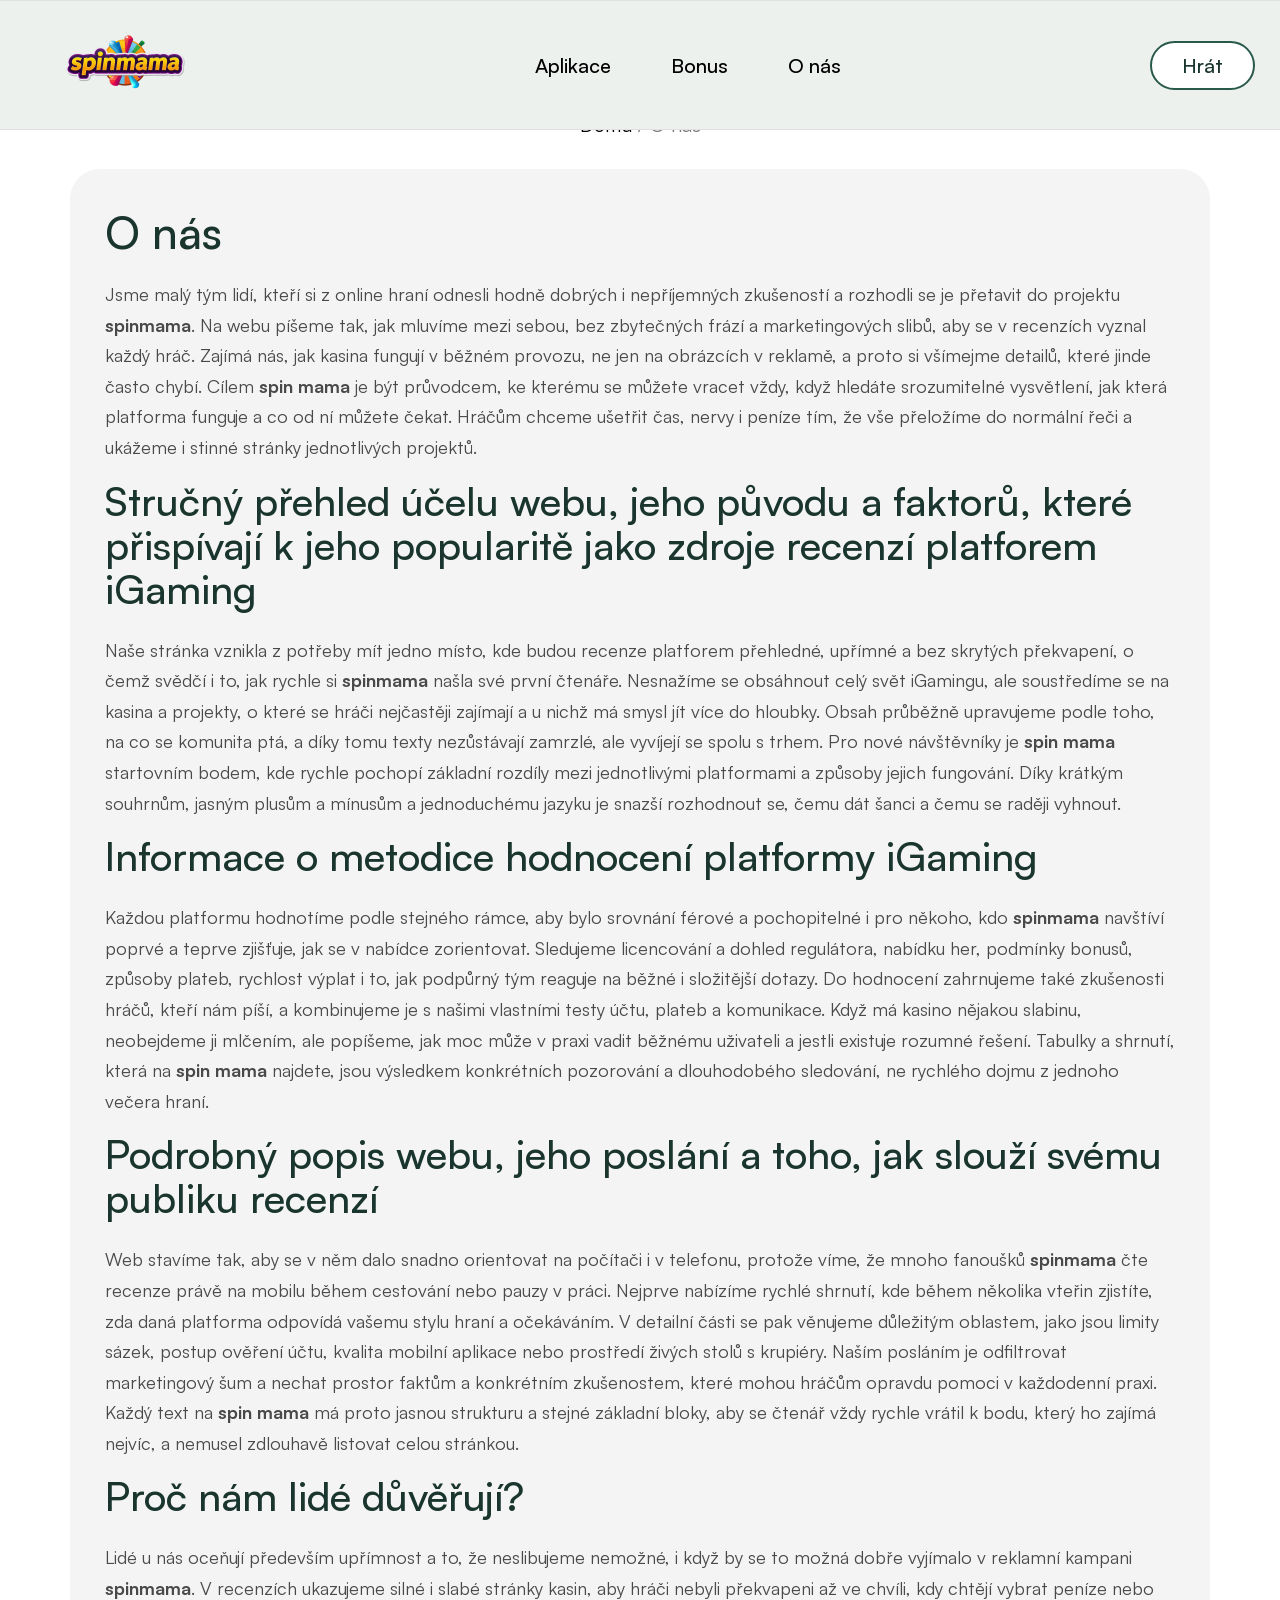
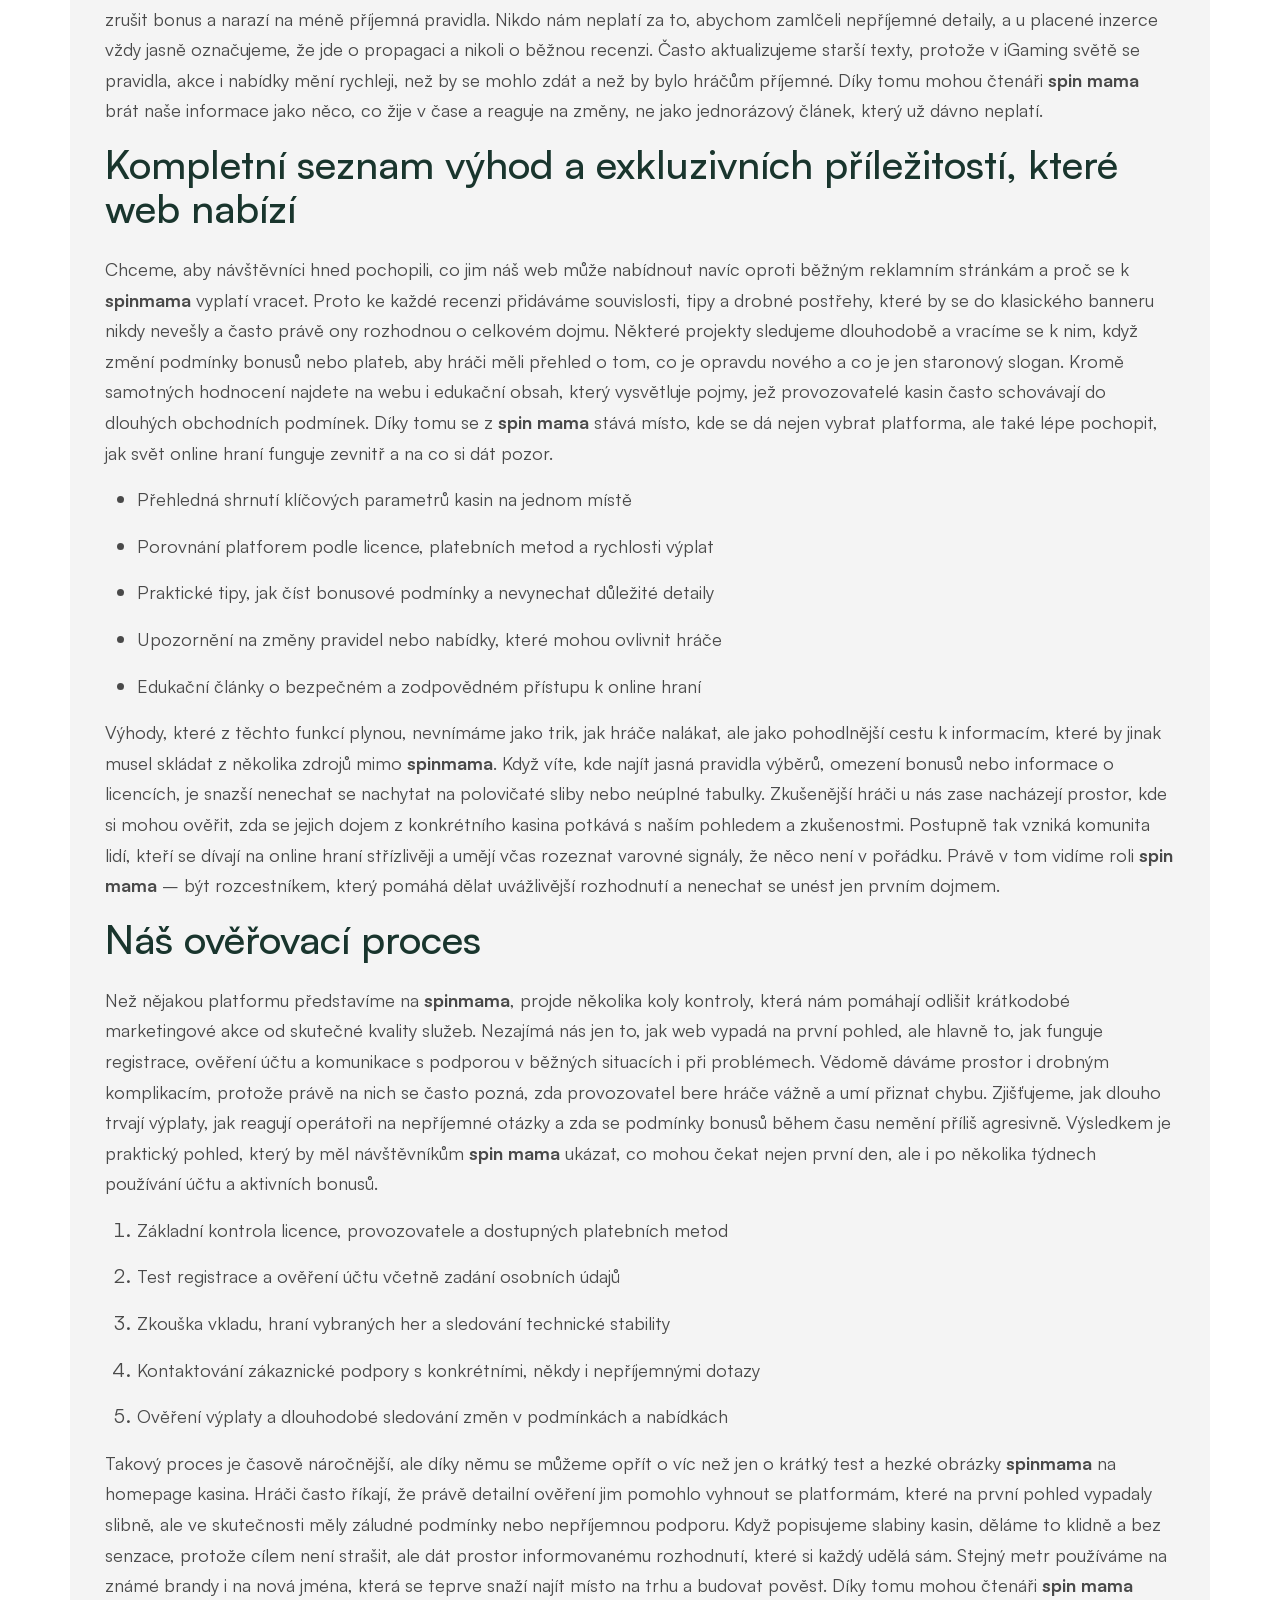
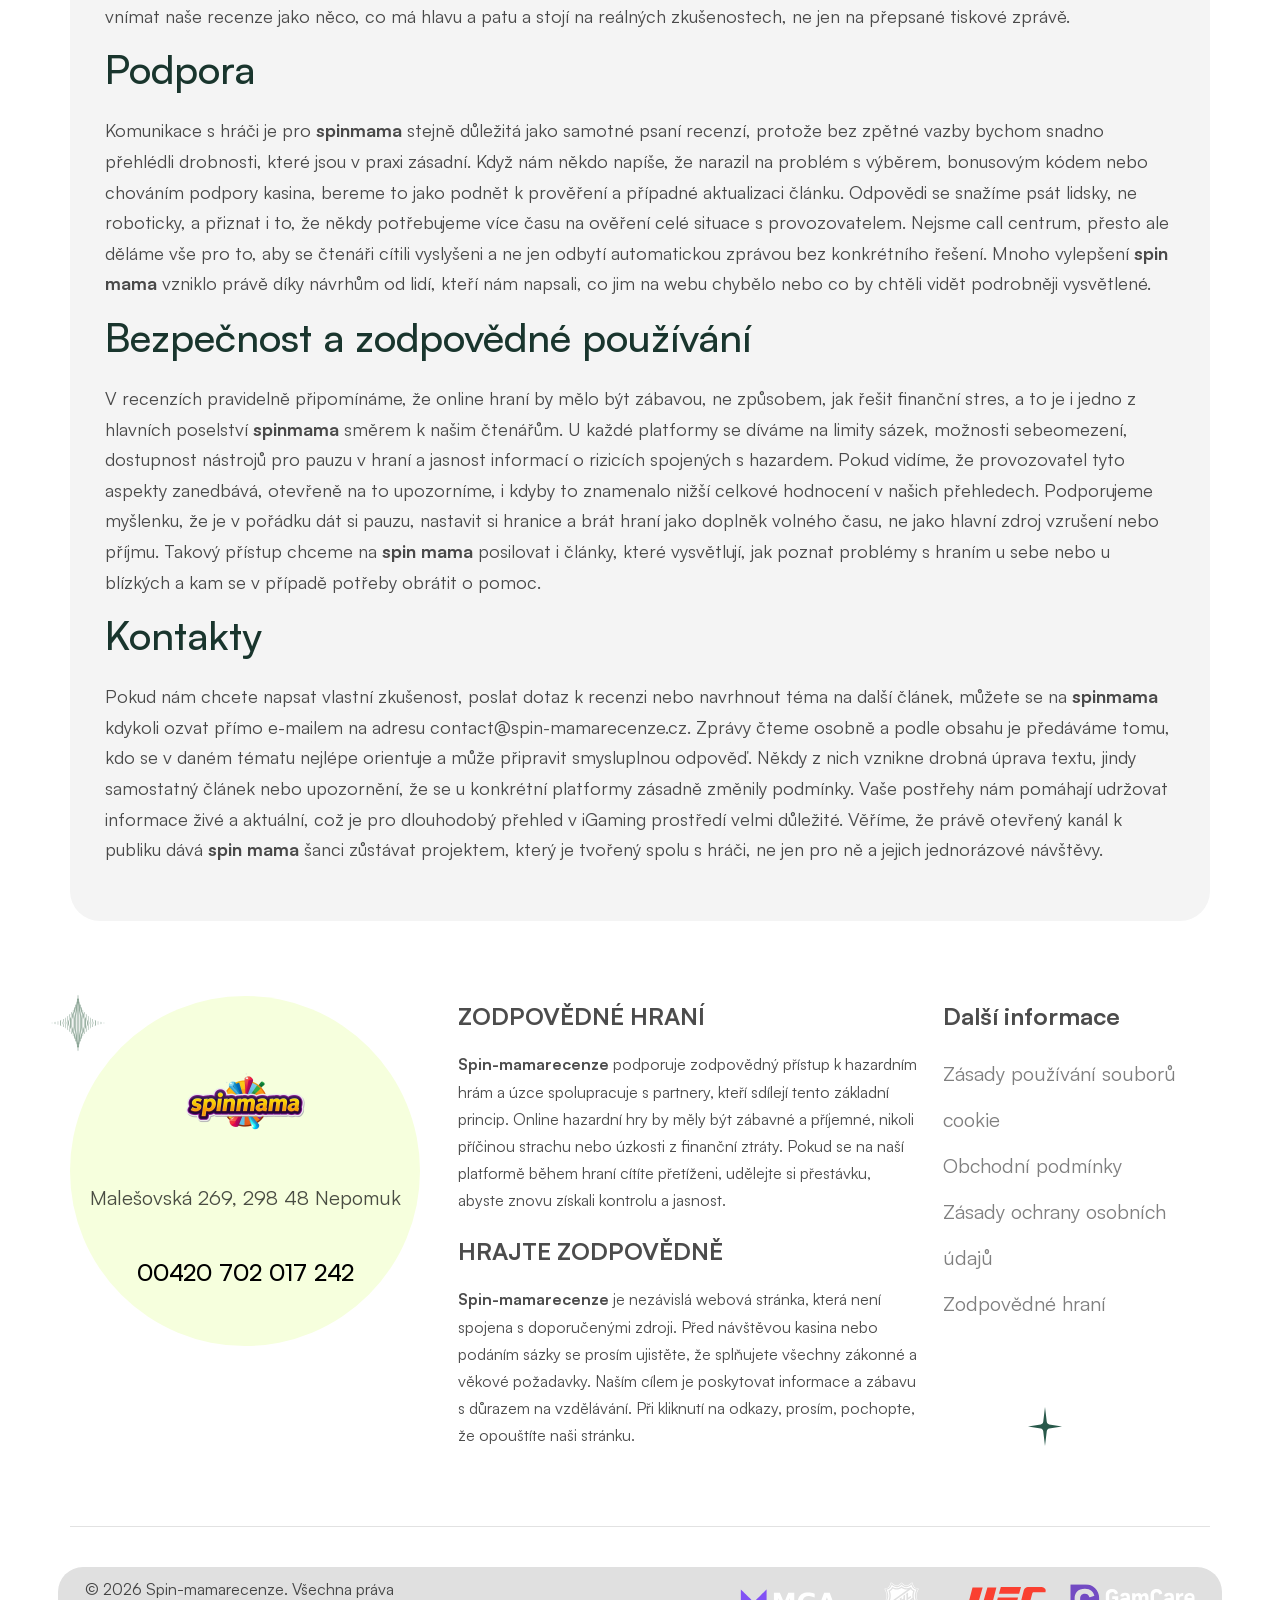
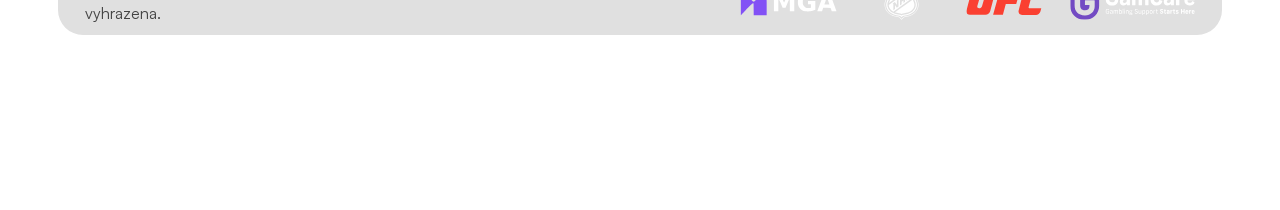
<file: o-nas/index.html>
<!DOCTYPE html><html lang="cs-cz"><head><meta charset="UTF-8"><meta name="keywords" content="spinmama, spin mama"><meta name="description" content="Zjistěte, kdo stojí za našimi recenzemi online kasin a herních
platforem, jak hodnotíme iGaming projekty a proč se hráči vracejí pro
upřímné informace."><link rel="canonical" href="https://spin-mamarecenze.cz/o-nas/"><meta property="og:type" content="website">
    <meta property="og:url" content="https://spin-mamarecenze.cz/o-nas/">
    <meta property="og:title" content="O nás – nezávislé recenze iGaming platforem">
    <meta property="og:description" content="Zjistěte, kdo stojí za našimi recenzemi online kasin a herních
platforem, jak hodnotíme iGaming projekty a proč se hráči vracejí pro
upřímné informace."><meta property="og:image" content="https://spin-mamarecenze.cz/pictures/logo.0b6da5ae03.png"><meta property="twitter:card" content="summary_large_image">
    <meta property="twitter:url" content="https://spin-mamarecenze.cz/o-nas/">
    <meta property="twitter:title" content="O nás – nezávislé recenze iGaming platforem">
    <meta property="twitter:description" content="Zjistěte, kdo stojí za našimi recenzemi online kasin a herních
platforem, jak hodnotíme iGaming projekty a proč se hráči vracejí pro
upřímné informace."><meta property="twitter:image" content="https://spin-mamarecenze.cz/pictures/logo.0b6da5ae03.png">
	<meta http-equiv="X-UA-Compatible" content="IE=edge">
	
	<meta name="viewport" content="width=device-width, initial-scale=1.0">
	
	
	<meta name="theme-color" content="#1A4137">
	
	<meta name="msapplication-navbutton-color" content="#1A4137">
	
	<meta name="apple-mobile-web-app-status-bar-style" content="#1A4137">
	<title>O nás – nezávislé recenze iGaming platforem</title>
	<link rel="icon" type="image/png" sizes="56x56" href="/pictures/favicon-32x32.6ad81ba015.png">
	
	<link rel="stylesheet" type="text/css" href="/frontendCSS/bootstrap.min.a4df2b43.css" media="all">
	
	<link rel="stylesheet" type="text/css" href="/frontendCSS/style.736d0511.css" media="all">
	
	<link rel="stylesheet" type="text/css" href="/frontendCSS/responsive.4404389b.css" media="all">

	
	<meta name="robots" content="index, follow"><script type="application/ld+json">
{
  "@context": "https://schema.org",
  "@graph": [
    {
      "@type": "WebSite",
      "@id": "https:\/\/spin-mamarecenze.cz\/#website",
      "url": "https:\/\/spin-mamarecenze.cz\/",
      "name": "Spin-mamarecenze",
      "potentialAction": {
        "@type": "SearchAction",
        "target": "https:\/\/spin-mamarecenze.cz\/search?q={search_term_string}",
        "query-input": "required name=search_term_string"
      },
      "publisher": {
         "@id": "https:\/\/spin-mamarecenze.cz\/#organization"
      },
      "inLanguage": "cs-CZ"
    },
    {
      "@type": "Organization",
      "@id": "https:\/\/spin-mamarecenze.cz\/#organization",
      "name": "Spin-mamarecenze",
      "url": "https:\/\/spin-mamarecenze.cz\/",
      "logo": {
        "@type": "ImageObject",
        "url": "https:\/\/spin-mamarecenze.cz\/pictures\/logo.png"

      }},{
      "@type": "BreadcrumbList",
      "@id": "https:\/\/spin-mamarecenze.cz\/o-nas\/#breadcrumb",
      "itemListElement": [{
          "@type": "ListItem",
          "position":  1 ,
          "name": "Domů",
          "item": "https:\/\/spin-mamarecenze.cz\/"
        },
            {
              "@type": "ListItem",
              "position":  2 ,
              "name": "Spinmama casino pro hráče v české republice",
              "item": "https:\/\/spin-mamarecenze.cz\/"
            },
        {
          "@type": "ListItem",
          "position":  3 ,
          "name": "O nás – nezávislé recenze iGaming platforem"
        }
      ]
    },{"@type": "WebPage",
      "@id": "https:\/\/spin-mamarecenze.cz\/o-nas\/",
      "url": "https:\/\/spin-mamarecenze.cz\/o-nas\/",
      "name": "O nás – nezávislé recenze iGaming platforem",
      "description": "Zjistěte, kdo stojí za našimi recenzemi online kasin a herních\nplatforem, jak hodnotíme iGaming projekty a proč se hráči vracejí pro\nupřímné informace.",
      "inLanguage": "cs-CZ","datePublished": "2026-03-01T00:00:00Z",
      "dateModified": "2026-02-19T19:17:57\u002b00:00",
      "isPartOf": {
        "@id": "https:\/\/spin-mamarecenze.cz\/#website"
      },"breadcrumb": {
         "@id": "https:\/\/spin-mamarecenze.cz\/o-nas\/#breadcrumb"
       }}]
}
</script></head><body data-build-ped7f0efde5c14d6c6faeaacfa64bb13d>
	<div class="main-page-wrapper_8b305083a6c96976">
<div id="preloader">
	<div id="ctn-preloader" class="ctn-preloader_6836eee93fc47c69">
		<div class="icon_3dc31dbd9c56f6c0"><img src="/pictures/favicon-32x32.6ad81ba015.png" alt="Spin-mamarecenze" class="m-auto_a9771824cbbbc60e d-block" width="60"></div>
		<div class="txt-loading_62ea3c13caf42244"><span data-text-preloader="S" class="letters-loading_50e6df5cc530868f">
				S
			</span><span data-text-preloader="p" class="letters-loading_50e6df5cc530868f">
				p
			</span><span data-text-preloader="i" class="letters-loading_50e6df5cc530868f">
				i
			</span><span data-text-preloader="n" class="letters-loading_50e6df5cc530868f">
				n
			</span><span data-text-preloader="-" class="letters-loading_50e6df5cc530868f">
				-
			</span><span data-text-preloader="m" class="letters-loading_50e6df5cc530868f">
				m
			</span><span data-text-preloader="a" class="letters-loading_50e6df5cc530868f">
				a
			</span><span data-text-preloader="m" class="letters-loading_50e6df5cc530868f">
				m
			</span><span data-text-preloader="a" class="letters-loading_50e6df5cc530868f">
				a
			</span><span data-text-preloader="r" class="letters-loading_50e6df5cc530868f">
				r
			</span><span data-text-preloader="e" class="letters-loading_50e6df5cc530868f">
				e
			</span><span data-text-preloader="c" class="letters-loading_50e6df5cc530868f">
				c
			</span><span data-text-preloader="e" class="letters-loading_50e6df5cc530868f">
				e
			</span><span data-text-preloader="n" class="letters-loading_50e6df5cc530868f">
				n
			</span><span data-text-preloader="z" class="letters-loading_50e6df5cc530868f">
				z
			</span><span data-text-preloader="e" class="letters-loading_50e6df5cc530868f">
				e
			</span></div>
	</div>
</div>
<header class="theme-main-menu_f82e91c27bf114f9 menu-overlay_9120b9e8081d876a menu-style-two_01d2881d11e90f00 sticky-menu">
	<div class="inner-content_0cb75a57954d293a gap-fix_4a9ff3d85438885e">
		<div class="top-header_297e3ca0aad6c24c position-relative_24478f280b16f756">
			<div class="d-flex justify-content-between_39c7424e9fa02c96 align-items-center_a2159e19842b473f">
				<nav class="navbar navbar-expand-lg_9039a8f48ed30508 p0_1de60410cad48811 ms-lg-5_0ded89bb914ab8d9 order-lg-2_c3448b229a976575">
					<button class="navbar-toggler_5bf3567fb4dcb5ed d-block d-lg-none_45b514c4d1d45c72" type="button" data-bs-toggle="collapse" data-bs-target="#navbarNav" aria-controls="navbarNav" aria-expanded="false" aria-label="Toggle navigation">
						<span></span>
					</button>
					<div class="collapse navbar-collapse_b15c8bcfa9a1b819" id="navbarNav">
						<ul class="navbar-nav align-items-lg-center_7055cc99450bb73e">
							<li class="d-flex d-lg-none_45b514c4d1d45c72" style="justify-content: space-between;"><div class="logo_cc3ae3ac4f927c65">
	<a href="/" class="d-block">
		<img src="/pictures/logo.0b6da5ae03.png" alt="Spin-mamarecenze" title="Spin-mamarecenze">
	</a>
</div><button class="navbar-toggler_5bf3567fb4dcb5ed d-block d-lg-none_45b514c4d1d45c72" type="button" data-bs-toggle="collapse" data-bs-target="#navbarNav" aria-controls="navbarNav" aria-expanded="true" aria-label="Toggle navigation"><span></span></button>
							</li><li class="nav-item">
								<a class="nav-link" href="/app/" role="button" title="Aplikace">
									Aplikace
								</a></li><li class="nav-item">
								<a class="nav-link" href="/bonus/" role="button" title="Bonus">
									Bonus
								</a></li><li class="nav-item">
								<a class="nav-link" href="/o-nas/" role="button" title="O nás">
									O nás
								</a></li></ul>
					</div>
					<div class="sidebar-overlay" type="button" data-bs-toggle="collapse" data-bs-target="#navbarNav" aria-expanded="false" aria-controls="navbarNav" aria-label="Toggle navigation"></div>
				</nav><div class="logo_cc3ae3ac4f927c65 order-lg-0_087d28adf9c78528">
	<a href="/" class="d-flex align-items-center_a2159e19842b473f">
		<img src="/pictures/logo.0b6da5ae03.png" alt="Spin-mamarecenze" title="Spin-mamarecenze">
	</a>
</div>
				<div class="right-widget_bd4ab77f198578f7 order-lg-3_12c74bf3dceff3f9">
					<ul class="d-flex align-items-center_a2159e19842b473f style-none_476f50189e091529">
						<li class="d-md-inline-block_b4202e6df166d9aa ms-3_b6cc5917cc312a12 ms-lg-5_0ded89bb914ab8d9 me-3_6b08a7a9ff200a57 me-lg-0_60c92028dbdc57e1"><a id="PlayButton" class="signup-btn-one_8cb00405ff4bd25d icon-link_1f868d1a6e960378" title="Hrát" data-v-ped7f0efde5c14d6c6faeaacfa64bb13d>
    <span>Hrát</span>
</a></li>
					</ul>
				</div> 
				
			</div>
		</div> 
	</div> 
</header> 
<div class="inner-banner-one_7890682fe9ccc3b9 pt-110_738efb97b8a9bb34 lg-pt-110_0a812369dfbe657e md-pt-110_7d3be9d5fc9ea4b2 pb-10_9f852b9df7e907ff md-pb-10_72a3b73d741e1591 position-relative_24478f280b16f756">
	<div class="container position-relative_24478f280b16f756">
		<div class="row align-items-center_a2159e19842b473f">
            <div class="col-xl-4_eb0a789b4bc65f21 col-lg-5_4476b7a04b5f1b04" style="margin-left: auto;margin-right: auto;text-align: center;">
                <ul class="style-none_476f50189e091529 d-inline-flex_189de977bbcb9a65 pager_302cea97ebd77e76"><li><a href="/">Domů</a></li>
                    <li>/</li><li>O nás</li>
                </ul>
            </div>
		</div>
	</div>
</div><div class="blog-details_3a9596bec691dee0 position-relative_24478f280b16f756 mt-15_0c2a27f9b5b4f3f6 mb-150_64ae7dec73f12e7c lg-mb-80_85d350cecd40cc4c">
            <div class="container">
                <div class="row gx-xl-5_b3f252e135539414">
                    <div class="col-lg-12_4067b62fce2b7198">
                        <article class="blog-meta-two_aefaa1474a6e613f style-two_2dc08915d77f2fd8"><h1 id="o-nás">O nás</h1>
<p>Jsme malý tým lidí, kteří si z online hraní odnesli hodně dobrých i
nepříjemných zkušeností a rozhodli se je přetavit do projektu
<strong>spinmama</strong>. Na webu píšeme tak, jak mluvíme mezi sebou, bez zbytečných
frází a marketingových slibů, aby se v recenzích vyznal každý hráč.
Zajímá nás, jak kasina fungují v běžném provozu, ne jen na obrázcích v
reklamě, a proto si všímejme detailů, které jinde často chybí. Cílem
<strong>spin mama</strong> je být průvodcem, ke kterému se můžete vracet vždy, když
hledáte srozumitelné vysvětlení, jak která platforma funguje a co od ní
můžete čekat. Hráčům chceme ušetřit čas, nervy i peníze tím, že vše
přeložíme do normální řeči a ukážeme i stinné stránky jednotlivých
projektů.</p>
<h2 id="stručný-přehled-účelu-webu-jeho-původu-a-faktorů-které-přispívají-k-jeho-popularitě-jako-zdroje-recenzí-platforem-igaming">Stručný přehled účelu webu, jeho původu a faktorů, které přispívají k jeho popularitě jako zdroje recenzí platforem iGaming</h2>
<p>Naše stránka vznikla z potřeby mít jedno místo, kde budou recenze
platforem přehledné, upřímné a bez skrytých překvapení, o čemž svědčí i
to, jak rychle si <strong>spinmama</strong> našla své první čtenáře. Nesnažíme se
obsáhnout celý svět iGamingu, ale soustředíme se na kasina a projekty, o
které se hráči nejčastěji zajímají a u nichž má smysl jít více do
hloubky. Obsah průběžně upravujeme podle toho, na co se komunita ptá, a
díky tomu texty nezůstávají zamrzlé, ale vyvíjejí se spolu s trhem. Pro
nové návštěvníky je <strong>spin mama</strong> startovním bodem, kde rychle pochopí
základní rozdíly mezi jednotlivými platformami a způsoby jejich
fungování. Díky krátkým souhrnům, jasným plusům a mínusům a jednoduchému
jazyku je snazší rozhodnout se, čemu dát šanci a čemu se raději vyhnout.</p>
<h2 id="informace-o-metodice-hodnocení-platformy-igaming">Informace o metodice hodnocení platformy iGaming</h2>
<p>Každou platformu hodnotíme podle stejného rámce, aby bylo srovnání
férové a pochopitelné i pro někoho, kdo <strong>spinmama</strong> navštíví poprvé a
teprve zjišťuje, jak se v nabídce zorientovat. Sledujeme licencování a
dohled regulátora, nabídku her, podmínky bonusů, způsoby plateb,
rychlost výplat i to, jak podpůrný tým reaguje na běžné i složitější
dotazy. Do hodnocení zahrnujeme také zkušenosti hráčů, kteří nám píší, a
kombinujeme je s našimi vlastními testy účtu, plateb a komunikace. Když
má kasino nějakou slabinu, neobejdeme ji mlčením, ale popíšeme, jak moc
může v praxi vadit běžnému uživateli a jestli existuje rozumné řešení.
Tabulky a shrnutí, která na <strong>spin mama</strong> najdete, jsou výsledkem
konkrétních pozorování a dlouhodobého sledování, ne rychlého dojmu z
jednoho večera hraní.</p>
<h2 id="podrobný-popis-webu-jeho-poslání-a-toho-jak-slouží-svému-publiku-recenzí">Podrobný popis webu, jeho poslání a toho, jak slouží svému publiku recenzí</h2>
<p>Web stavíme tak, aby se v něm dalo snadno orientovat na počítači i v
telefonu, protože víme, že mnoho fanoušků <strong>spinmama</strong> čte recenze právě
na mobilu během cestování nebo pauzy v práci. Nejprve nabízíme rychlé
shrnutí, kde během několika vteřin zjistíte, zda daná platforma odpovídá
vašemu stylu hraní a očekáváním. V detailní části se pak věnujeme
důležitým oblastem, jako jsou limity sázek, postup ověření účtu, kvalita
mobilní aplikace nebo prostředí živých stolů s krupiéry. Naším posláním
je odfiltrovat marketingový šum a nechat prostor faktům a konkrétním
zkušenostem, které mohou hráčům opravdu pomoci v každodenní praxi. Každý
text na <strong>spin mama</strong> má proto jasnou strukturu a stejné základní bloky,
aby se čtenář vždy rychle vrátil k bodu, který ho zajímá nejvíc, a
nemusel zdlouhavě listovat celou stránkou.</p>
<h2 id="proč-nám-lidé-důvěřují">Proč nám lidé důvěřují?</h2>
<p>Lidé u nás oceňují především upřímnost a to, že neslibujeme nemožné, i
když by se to možná dobře vyjímalo v reklamní kampani <strong>spinmama</strong>. V
recenzích ukazujeme silné i slabé stránky kasin, aby hráči nebyli
překvapeni až ve chvíli, kdy chtějí vybrat peníze nebo zrušit bonus a
narazí na méně příjemná pravidla. Nikdo nám neplatí za to, abychom
zamlčeli nepříjemné detaily, a u placené inzerce vždy jasně označujeme,
že jde o propagaci a nikoli o běžnou recenzi. Často aktualizujeme starší
texty, protože v iGaming světě se pravidla, akce i nabídky mění
rychleji, než by se mohlo zdát a než by bylo hráčům příjemné. Díky tomu
mohou čtenáři <strong>spin mama</strong> brát naše informace jako něco, co žije v
čase a reaguje na změny, ne jako jednorázový článek, který už dávno
neplatí.</p>
<h2 id="kompletní-seznam-výhod-a-exkluzivních-příležitostí-které-web-nabízí">Kompletní seznam výhod a exkluzivních příležitostí, které web nabízí</h2>
<p>Chceme, aby návštěvníci hned pochopili, co jim náš web může nabídnout
navíc oproti běžným reklamním stránkám a proč se k <strong>spinmama</strong> vyplatí
vracet. Proto ke každé recenzi přidáváme souvislosti, tipy a drobné
postřehy, které by se do klasického banneru nikdy nevešly a často právě
ony rozhodnou o celkovém dojmu. Některé projekty sledujeme dlouhodobě a
vracíme se k nim, když změní podmínky bonusů nebo plateb, aby hráči měli
přehled o tom, co je opravdu nového a co je jen staronový slogan. Kromě
samotných hodnocení najdete na webu i edukační obsah, který vysvětluje
pojmy, jež provozovatelé kasin často schovávají do dlouhých obchodních
podmínek. Díky tomu se z <strong>spin mama</strong> stává místo, kde se dá nejen
vybrat platforma, ale také lépe pochopit, jak svět online hraní funguje
zevnitř a na co si dát pozor.</p>
<ul>
<li>
<p>Přehledná shrnutí klíčových parametrů kasin na jednom místě</p>
</li>
<li>
<p>Porovnání platforem podle licence, platebních metod a rychlosti výplat</p>
</li>
<li>
<p>Praktické tipy, jak číst bonusové podmínky a nevynechat důležité
detaily</p>
</li>
<li>
<p>Upozornění na změny pravidel nebo nabídky, které mohou ovlivnit hráče</p>
</li>
<li>
<p>Edukační články o bezpečném a zodpovědném přístupu k online hraní</p>
</li>
</ul>
<p>Výhody, které z těchto funkcí plynou, nevnímáme jako trik, jak hráče
nalákat, ale jako pohodlnější cestu k informacím, které by jinak musel
skládat z několika zdrojů mimo <strong>spinmama</strong>. Když víte, kde najít jasná
pravidla výběrů, omezení bonusů nebo informace o licencích, je snazší
nenechat se nachytat na polovičaté sliby nebo neúplné tabulky.
Zkušenější hráči u nás zase nacházejí prostor, kde si mohou ověřit, zda
se jejich dojem z konkrétního kasina potkává s naším pohledem a
zkušenostmi. Postupně tak vzniká komunita lidí, kteří se dívají na
online hraní střízlivěji a umějí včas rozeznat varovné signály, že něco
není v pořádku. Právě v tom vidíme roli <strong>spin mama</strong> – být
rozcestníkem, který pomáhá dělat uvážlivější rozhodnutí a nenechat se
unést jen prvním dojmem.</p>
<h2 id="náš-ověřovací-proces">Náš ověřovací proces</h2>
<p>Než nějakou platformu představíme na <strong>spinmama</strong>, projde několika koly
kontroly, která nám pomáhají odlišit krátkodobé marketingové akce od
skutečné kvality služeb. Nezajímá nás jen to, jak web vypadá na první
pohled, ale hlavně to, jak funguje registrace, ověření účtu a komunikace
s podporou v běžných situacích i při problémech. Vědomě dáváme prostor i
drobným komplikacím, protože právě na nich se často pozná, zda
provozovatel bere hráče vážně a umí přiznat chybu. Zjišťujeme, jak
dlouho trvají výplaty, jak reagují operátoři na nepříjemné otázky a zda
se podmínky bonusů během času nemění příliš agresivně. Výsledkem je
praktický pohled, který by měl návštěvníkům <strong>spin mama</strong> ukázat, co
mohou čekat nejen první den, ale i po několika týdnech používání účtu a
aktivních bonusů.</p>
<ol>
<li>
<p>Základní kontrola licence, provozovatele a dostupných platebních
metod</p>
</li>
<li>
<p>Test registrace a ověření účtu včetně zadání osobních údajů</p>
</li>
<li>
<p>Zkouška vkladu, hraní vybraných her a sledování technické stability</p>
</li>
<li>
<p>Kontaktování zákaznické podpory s konkrétními, někdy i nepříjemnými
dotazy</p>
</li>
<li>
<p>Ověření výplaty a dlouhodobé sledování změn v podmínkách a nabídkách</p>
</li>
</ol>
<p>Takový proces je časově náročnější, ale díky němu se můžeme opřít o víc
než jen o krátký test a hezké obrázky <strong>spinmama</strong> na homepage kasina.
Hráči často říkají, že právě detailní ověření jim pomohlo vyhnout se
platformám, které na první pohled vypadaly slibně, ale ve skutečnosti
měly záludné podmínky nebo nepříjemnou podporu. Když popisujeme slabiny
kasin, děláme to klidně a bez senzace, protože cílem není strašit, ale
dát prostor informovanému rozhodnutí, které si každý udělá sám. Stejný
metr používáme na známé brandy i na nová jména, která se teprve snaží
najít místo na trhu a budovat pověst. Díky tomu mohou čtenáři <strong>spin
mama</strong> vnímat naše recenze jako něco, co má hlavu a patu a stojí na
reálných zkušenostech, ne jen na přepsané tiskové zprávě.</p>
<h2 id="podpora">Podpora</h2>
<p>Komunikace s hráči je pro <strong>spinmama</strong> stejně důležitá jako samotné
psaní recenzí, protože bez zpětné vazby bychom snadno přehlédli
drobnosti, které jsou v praxi zásadní. Když nám někdo napíše, že narazil
na problém s výběrem, bonusovým kódem nebo chováním podpory kasina,
bereme to jako podnět k prověření a případné aktualizaci článku.
Odpovědi se snažíme psát lidsky, ne roboticky, a přiznat i to, že někdy
potřebujeme více času na ověření celé situace s provozovatelem. Nejsme
call centrum, přesto ale děláme vše pro to, aby se čtenáři cítili
vyslyšeni a ne jen odbytí automatickou zprávou bez konkrétního řešení.
Mnoho vylepšení <strong>spin mama</strong> vzniklo právě díky návrhům od lidí, kteří
nám napsali, co jim na webu chybělo nebo co by chtěli vidět podrobněji
vysvětlené.</p>
<h2 id="bezpečnost-a-zodpovědné-používání">Bezpečnost a zodpovědné používání</h2>
<p>V recenzích pravidelně připomínáme, že online hraní by mělo být zábavou,
ne způsobem, jak řešit finanční stres, a to je i jedno z hlavních
poselství <strong>spinmama</strong> směrem k našim čtenářům. U každé platformy se
díváme na limity sázek, možnosti sebeomezení, dostupnost nástrojů pro
pauzu v hraní a jasnost informací o rizicích spojených s hazardem. Pokud
vidíme, že provozovatel tyto aspekty zanedbává, otevřeně na to
upozorníme, i kdyby to znamenalo nižší celkové hodnocení v našich
přehledech. Podporujeme myšlenku, že je v pořádku dát si pauzu, nastavit
si hranice a brát hraní jako doplněk volného času, ne jako hlavní zdroj
vzrušení nebo příjmu. Takový přístup chceme na <strong>spin mama</strong> posilovat i
články, které vysvětlují, jak poznat problémy s hraním u sebe nebo u
blízkých a kam se v případě potřeby obrátit o pomoc.</p>
<h2 id="kontakty">Kontakty</h2>
<p>Pokud nám chcete napsat vlastní zkušenost, poslat dotaz k recenzi nebo
navrhnout téma na další článek, můžete se na <strong>spinmama</strong> kdykoli ozvat
přímo e-mailem na adresu <!-- raw HTML omitted --><a href="mailto:contact@spin-mamarecenze.cz">contact@spin-mamarecenze.cz</a><!-- raw HTML omitted -->. Zprávy
čteme osobně a podle obsahu je předáváme tomu, kdo se v daném tématu
nejlépe orientuje a může připravit smysluplnou odpověď. Někdy z nich
vznikne drobná úprava textu, jindy samostatný článek nebo upozornění, že
se u konkrétní platformy zásadně změnily podmínky. Vaše postřehy nám
pomáhají udržovat informace živé a aktuální, což je pro dlouhodobý
přehled v iGaming prostředí velmi důležité. Věříme, že právě otevřený
kanál k publiku dává <strong>spin mama</strong> šanci zůstávat projektem, který je
tvořený spolu s hráči, ne jen pro ně a jejich jednorázové návštěvy.</p>
</article></div>
            </div>
        </div>
<div class="footer-three_94942845ce05e85b">
	<div class="container">
		<div class="inner-wrapper_20efb5b73d3312be position-relative_24478f280b16f756">
			<div class="row justify-content-between_39c7424e9fa02c96">
				<div class="col-xxl-3_22c3f7c36da18320 col-lg-4_abaaf3e10c7d5ab5 footer-intro_a7cd99710ed52ab7 mb-30_9dfc4de2e200fb1b">
					<div class="round-bg_ff4faa4e758df9d6 color-two_1611772dc00cb254 rounded-circle_6774f009596c2e24 text-center_8fd6f1be8966ebdc d-flex flex-column_e7fa45831145e719 align-items-center_a2159e19842b473f justify-content-center_0e7dd57926dd2440"><div class="logo_cc3ae3ac4f927c65 mb-15_92f5c7d3ece40943">
	<a href="/" title="Spin-mamarecenze">
		<img src="/pictures/logo.0b6da5ae03.png" title="Spin-mamarecenze" alt="Spin-mamarecenze">
	</a>
</div>
						<p class="lh-sm_ade1d73a76452aa1 mb-45_86f613ec7ee4454a lg-mb-30_4874c1406ab1d8f7">Malešovská 269, 298 48 Nepomuk</p>
						<p class="m0_fb03aa56a5c5d261"><a href="#">00420 702 017 242</a></p>
					</div>
				</div>
				<div class="col-lg-5_4476b7a04b5f1b04 col-sm-8_5b628bb1b2f1d074 mb-20_588259d08e0bf742">
					<p class="footer-title_00ac0ce911d9ce28">ZODPOVĚDNÉ HRANÍ</p>
					<ul class="footer-nav-link_1d4e9ef6376c8d50 style-none_476f50189e091529">
						<li><p><strong>Spin-mamarecenze</strong> podporuje zodpovědný přístup k hazardním hrám a úzce spolupracuje s partnery, kteří sdílejí tento základní princip. Online hazardní hry by měly být zábavné a příjemné, nikoli příčinou strachu nebo úzkosti z finanční ztráty. Pokud se na naší platformě během hraní cítíte přetíženi, udělejte si přestávku, abyste znovu získali kontrolu a jasnost.</p></li>
					</ul>
					<p class="footer-title_00ac0ce911d9ce28">HRAJTE ZODPOVĚDNĚ</p>
					<ul class="footer-nav-link_1d4e9ef6376c8d50 style-none_476f50189e091529">
						<li><p><strong>Spin-mamarecenze</strong> je nezávislá webová stránka, která není spojena s doporučenými zdroji. Před návštěvou kasina nebo podáním sázky se prosím ujistěte, že splňujete všechny zákonné a věkové požadavky. Naším cílem je poskytovat informace a zábavu s důrazem na vzdělávání. Při kliknutí na odkazy, prosím, pochopte, že opouštíte naši stránku.</p></li>
					</ul>
				</div>
				
				<div class="col-xxl-3_22c3f7c36da18320 col-lg-3_f38f060a10076871 col-sm-4_4707b53d77450b74 mb-20_588259d08e0bf742">
					<p class="footer-title_00ac0ce911d9ce28">Další informace</p>
					<ul class="footer-nav-link_1d4e9ef6376c8d50 style-none_476f50189e091529"><li><a href="/cookie-zasady/" title="Zásady používání souborů cookie">Zásady používání souborů cookie</a></li><li><a href="/obchodni-podminky/" title="Obchodní podmínky">Obchodní podmínky</a></li><li><a href="/zasady-ochrany-osobnich-udaju/" title="Zásady ochrany osobních údajů">Zásady ochrany osobních údajů</a></li><li><a href="/zodpovedne-hrani/" title="Zodpovědné hraní">Zodpovědné hraní</a></li></ul>
				</div>
			</div>
			<img src="/pictures/shape_690a0fe978/shape_38.3a8fd6d1b8.svg" alt="Spin-mamarecenze" class="lazy-img shapes_7db17b0480b04b05 shape_01_2ae43cb342ebadea" style="">
			<img src="/pictures/shape_690a0fe978/shape_39.7ec9dbe508.svg" alt="Spin-mamarecenze" class="lazy-img shapes_7db17b0480b04b05 shape_02_75566a0374935cfc" style="">
		</div> 
	</div>
	<div class="container">
		<div class="bottom-footer_d09111d95e4f646f">
			<div class="row row-footer_d921fa7a18ad16fa">
				<div class="col-xl-4_eb0a789b4bc65f21 col-lg-6_9bd417e082cda19c order-lg-2_c3448b229a976575 pt-10_738046d8a2bf7971"><ul class="style-none_476f50189e091529 bottom-nav_c0c3da83e3005f2e d-flex justify-content-end_6b3d6fc1951b2f61 lg-justify-content-center_fe17ac3ab98d6e10 order-lg-last_423db5a43ca175ce"><li class="casino-li_902e013ce8ae427b"><a><img src="/pictures/casino-logos_a55dae240d/mga.7e80d25bc9.svg" title="Spin-mamarecenze" alt="Spin-mamarecenze" class="casino-logos_f8354d20b4bdccc6" loading="lazy"></a></li><li class="casino-li_902e013ce8ae427b"><a><img src="/pictures/casino-logos_a55dae240d/nhl.69f7524d0a.svg" title="Spin-mamarecenze" alt="Spin-mamarecenze" class="casino-logos_f8354d20b4bdccc6" loading="lazy"></a></li><li class="casino-li_902e013ce8ae427b"><a><img src="/pictures/casino-logos_a55dae240d/ufc.fdb6b336cc.svg" title="Spin-mamarecenze" alt="Spin-mamarecenze" class="casino-logos_f8354d20b4bdccc6" loading="lazy"></a></li><li class="casino-li_902e013ce8ae427b"><a><img src="/pictures/casino-logos_a55dae240d/gamcare.5b65599748.svg" title="Spin-mamarecenze" alt="Spin-mamarecenze" class="casino-logos_f8354d20b4bdccc6" loading="lazy"></a></li></ul></div>
				<div class="col-xl-4_eb0a789b4bc65f21 col-lg-4_abaaf3e10c7d5ab5 order-lg-1_9b900c5142040c77" style="align-content: center;">
					<div class="copyright_2393269fc36f0ef7 text-center_8fd6f1be8966ebdc text-lg-start_714202b8248ebc15 order-lg-first_0cd1c71e0b26fe2f">© 2026 Spin-mamarecenze. Všechna práva vyhrazena.</div>
				</div>
			</div>
		</div>
		
	</div>
</div> <button class="scroll-top">
			<i class="bi_9c5d669cff2f49e5 bi-arrow-up-short_02006d689cc115d7"></i>
		</button>

		

		
		
		<script src="/frontendJS/vendor_3ddb6d98/jquery.min.0a5f47e3.js"></script>
		
		<script src="/frontendJS/vendor_3ddb6d98/bootstrap_e27a6028/js_0e965962/bootstrap.bundle.min.9573532e.js"></script>
		
		<script src="/frontendJS/vendor_3ddb6d98/wow_df220b60/wow.min.0dbcffec.js"></script>
		
		<script src="/frontendJS/vendor_3ddb6d98/slick_3f1a4247/slick.min.e78614c1.js"></script>
		
		<script src="/frontendJS/vendor_3ddb6d98/fancybox_25e29152/dist_899abb17/jquery.fancybox.min.ea6ee586.js"></script>
		
		<script src="/frontendJS/vendor_3ddb6d98/jquery.lazy.min.7c97752e.js"></script>
		
		<script src="/frontendJS/vendor_3ddb6d98/jquery.counterup.min.99ba95f9.js"></script>
		<script src="/frontendJS/vendor_3ddb6d98/jquery.waypoints.min.b00a2328.js"></script>
		
		
		<script src="/frontendJS/vendor_3ddb6d98/validator.199c6e17.js"></script>

		
		<script src="/frontendJS/theme.53262757.js"></script><script src="/app.49dd1317dda0cc8eabd9a49a095a037611352865891a6f7b23abaedfdf5bfad6.js" integrity="sha384-5ZQL64BnBSwr6VOzOs3n74LhSoba7LHcGeqixy6seKt5APT/aaXLkF8N5+B7oY/H" defer=""></script></div> 


</div></body></html>
</file>
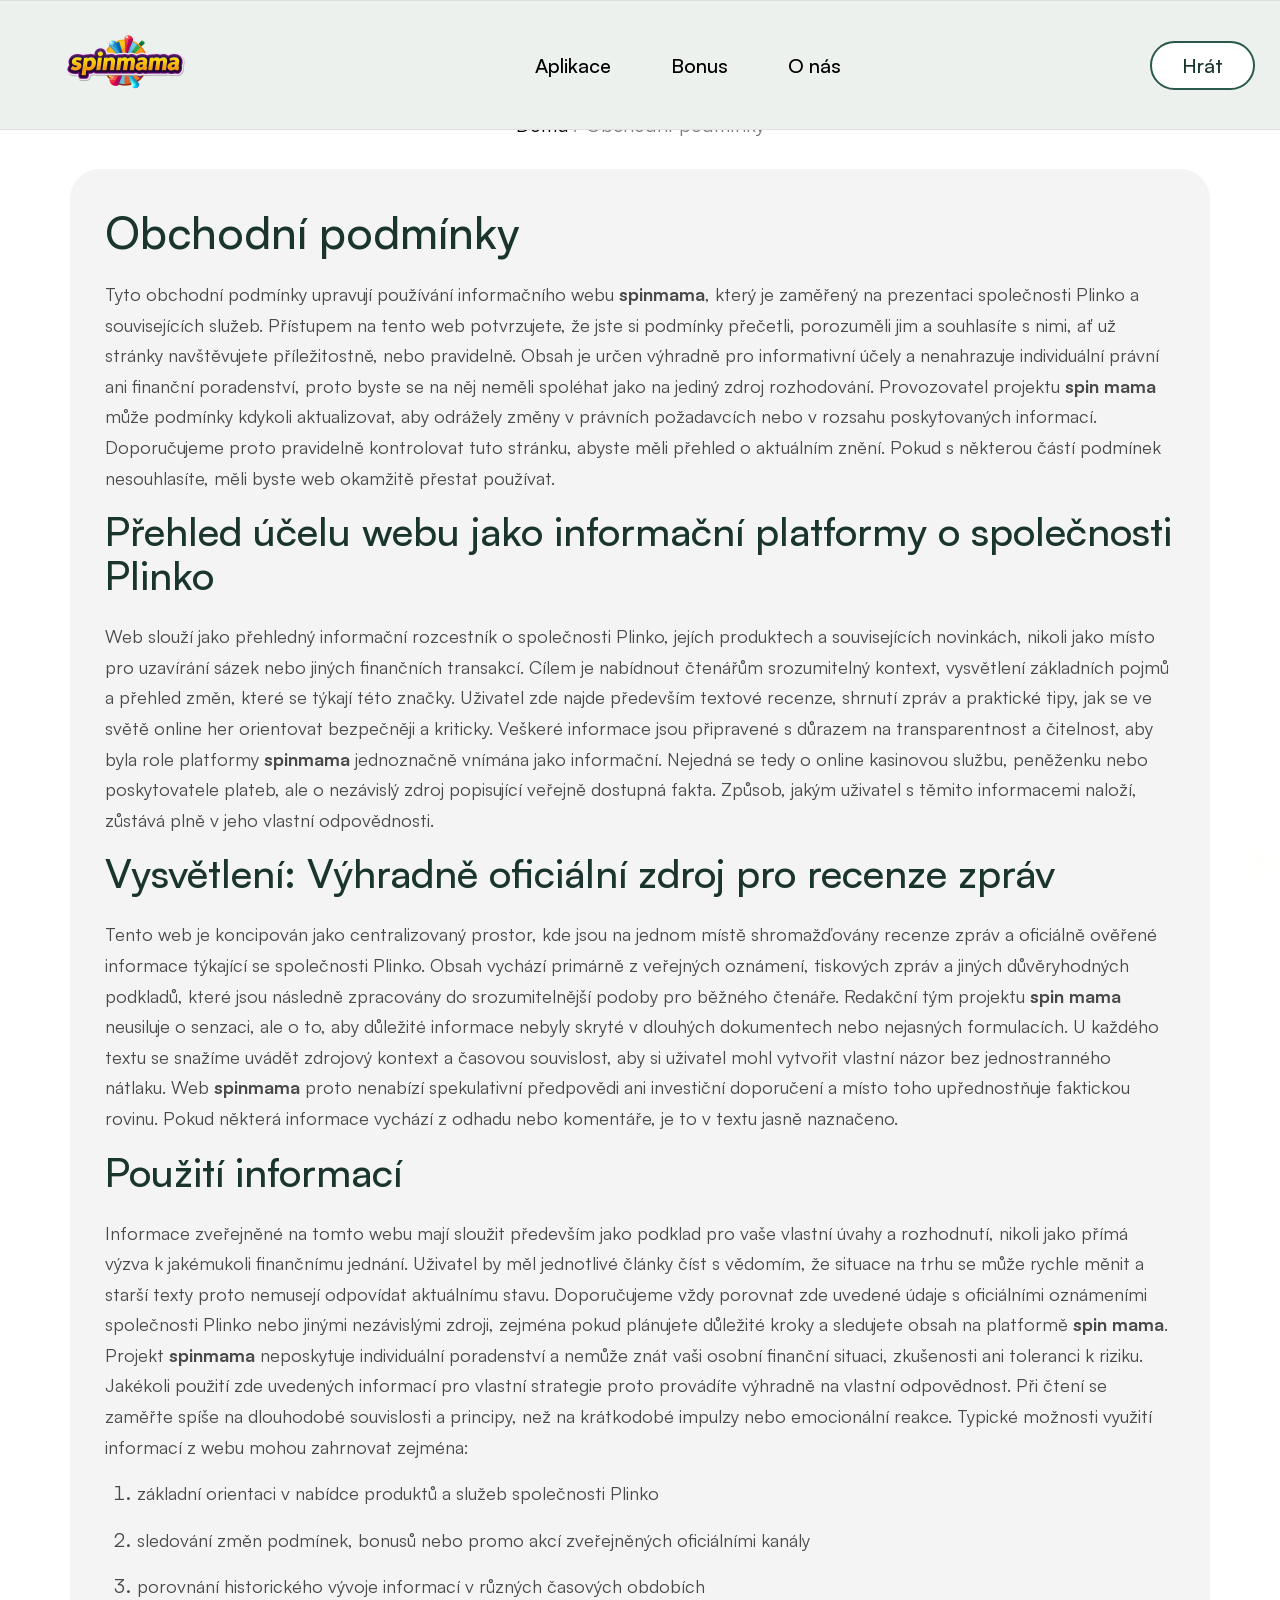
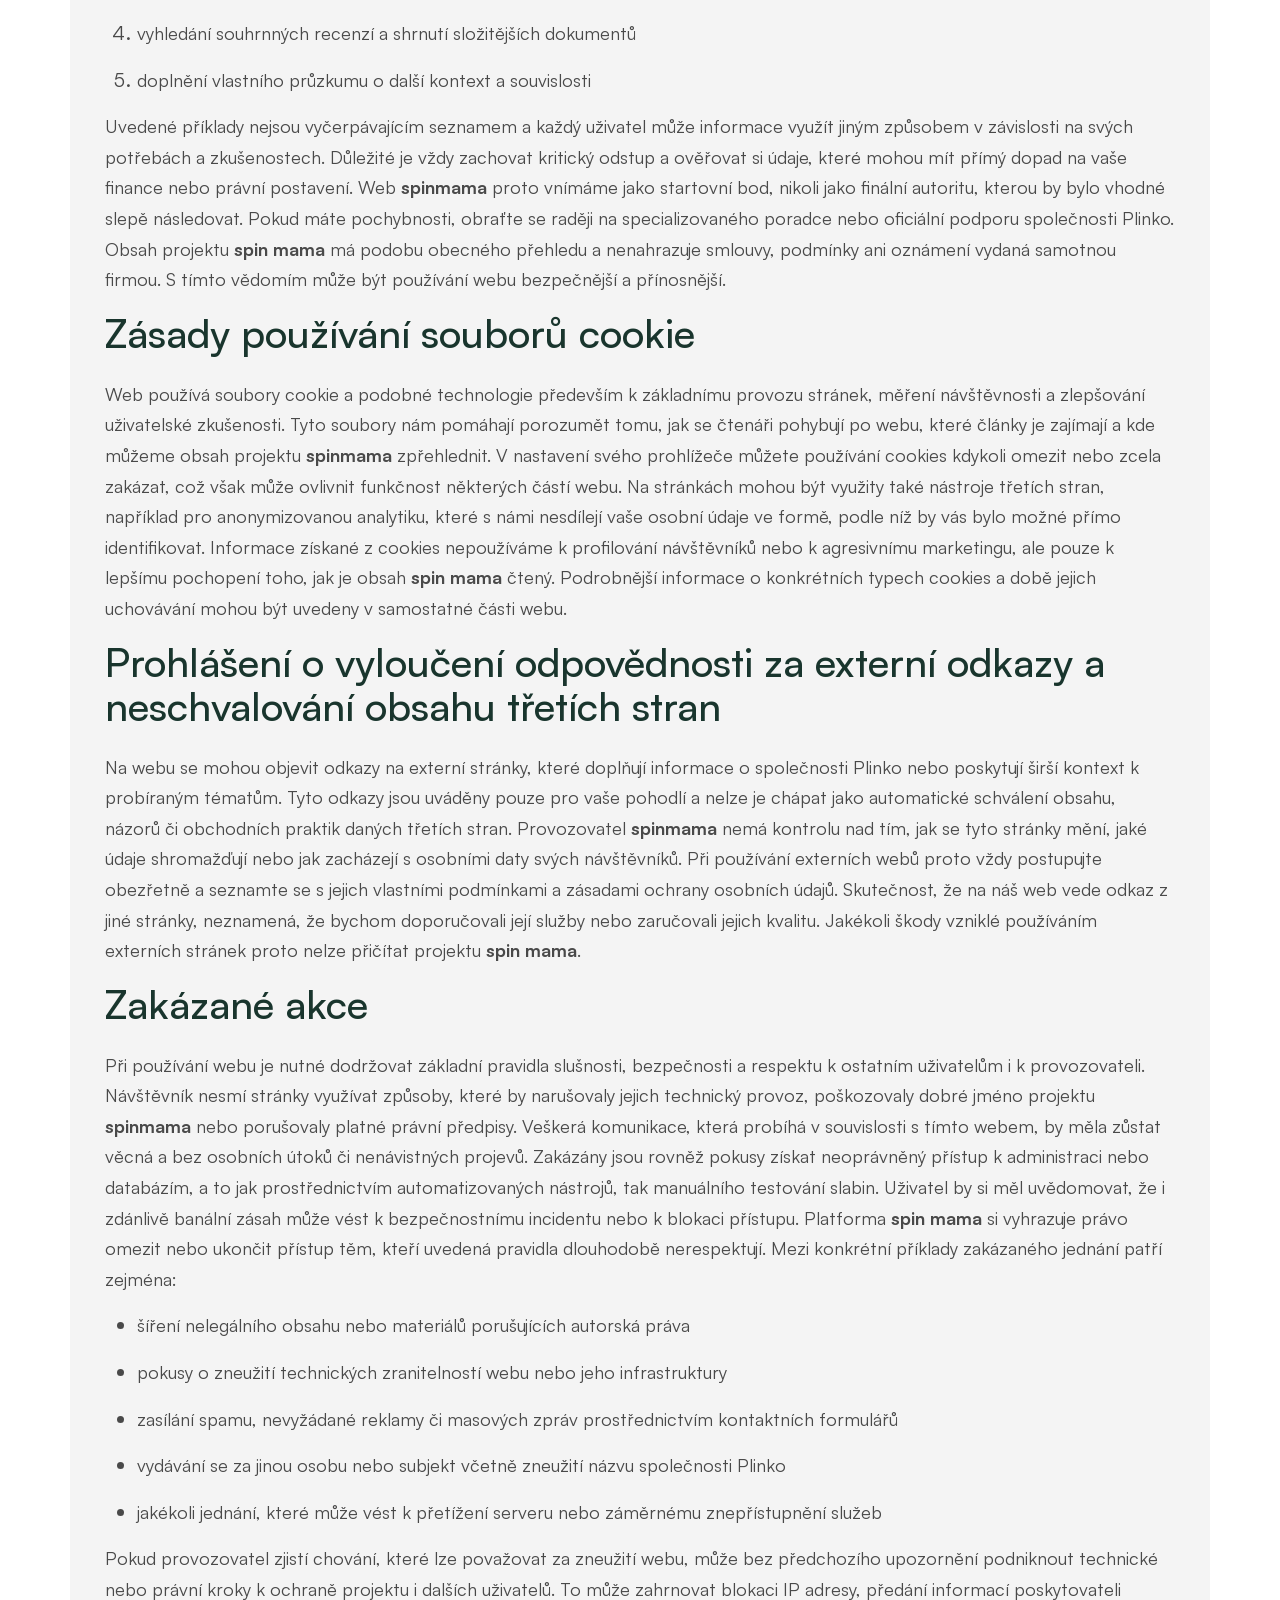
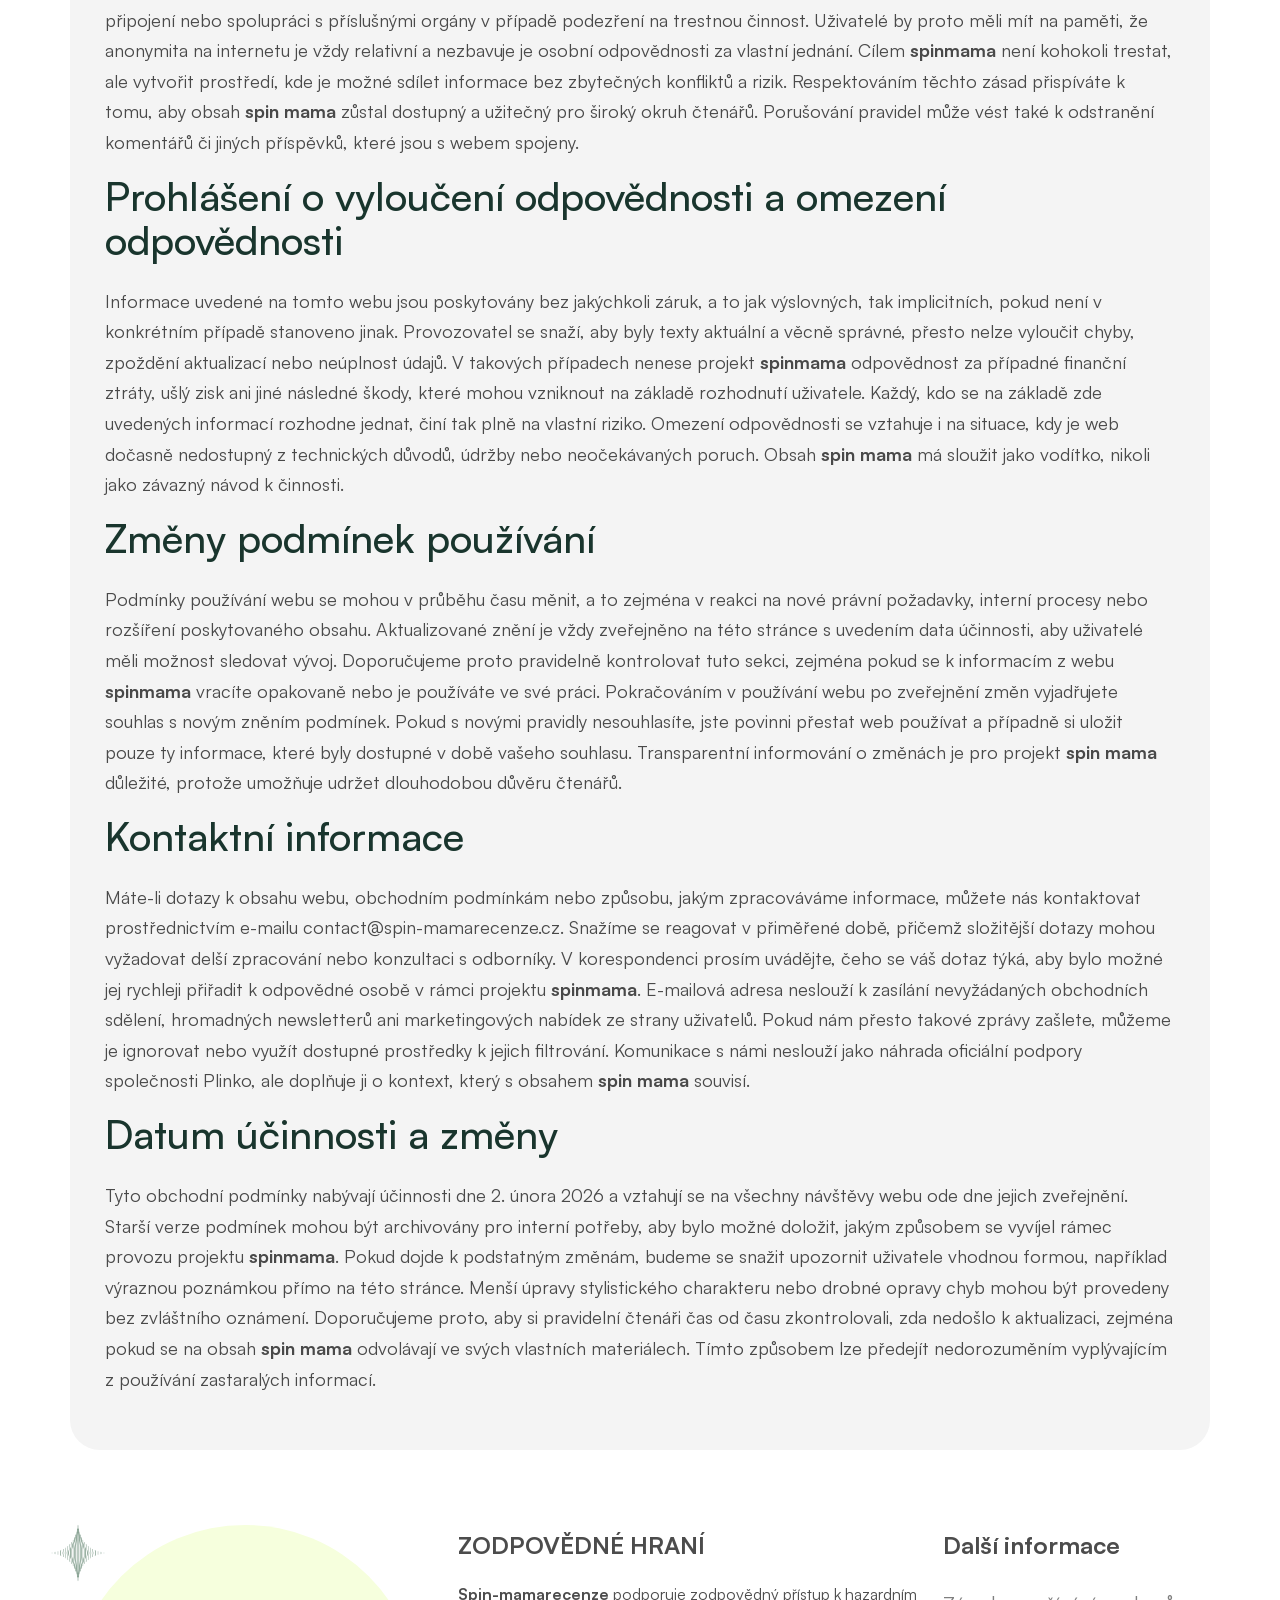
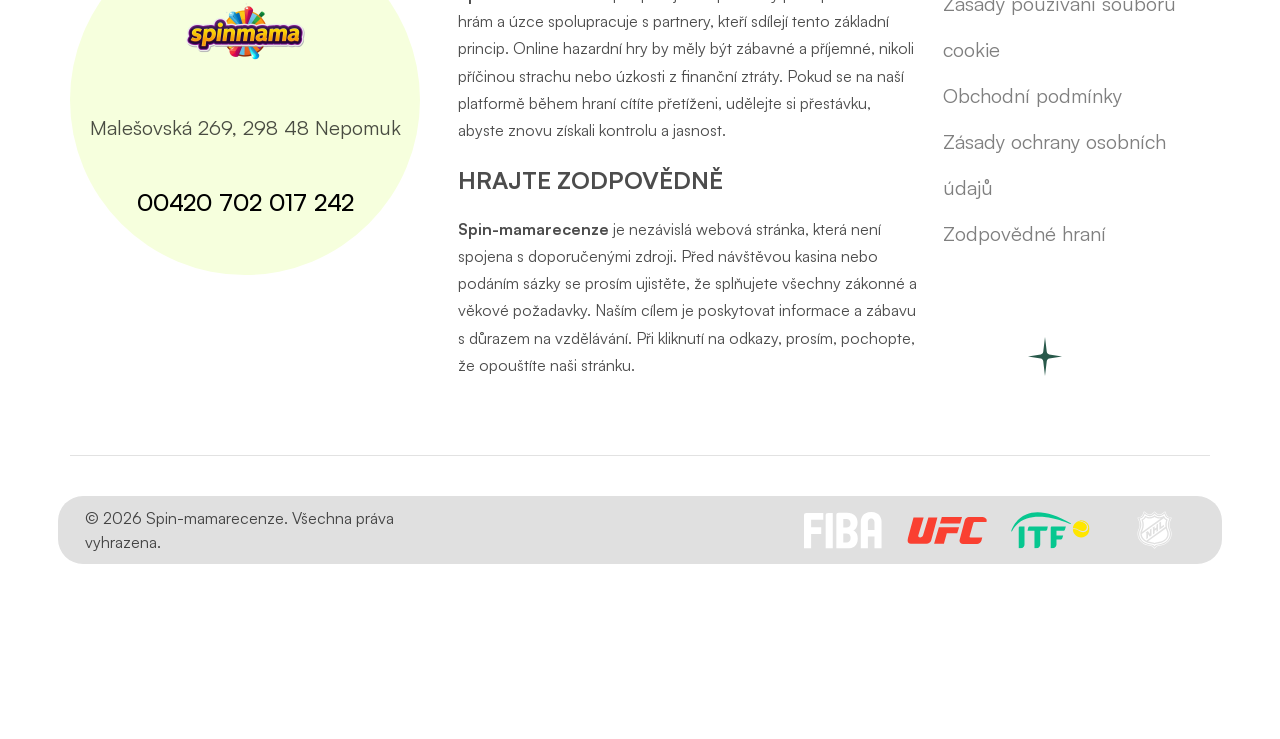
<file: obchodni-podminky/index.html>
<!DOCTYPE html><html lang="cs-cz"><head><meta charset="UTF-8"><meta name="keywords" content="spinmama, spin mama"><meta name="description" content="Přečtěte si obchodní podmínky webu zaměřeného na informace o
společnosti Plinko, recenze zpráv a pravidla používání obsahu."><link rel="canonical" href="https://spin-mamarecenze.cz/obchodni-podminky/"><meta property="og:type" content="website">
    <meta property="og:url" content="https://spin-mamarecenze.cz/obchodni-podminky/">
    <meta property="og:title" content="Obchodní podmínky webu o hře Plinko a recenzích">
    <meta property="og:description" content="Přečtěte si obchodní podmínky webu zaměřeného na informace o
společnosti Plinko, recenze zpráv a pravidla používání obsahu."><meta property="og:image" content="https://spin-mamarecenze.cz/pictures/logo.0b6da5ae03.png"><meta property="twitter:card" content="summary_large_image">
    <meta property="twitter:url" content="https://spin-mamarecenze.cz/obchodni-podminky/">
    <meta property="twitter:title" content="Obchodní podmínky webu o hře Plinko a recenzích">
    <meta property="twitter:description" content="Přečtěte si obchodní podmínky webu zaměřeného na informace o
společnosti Plinko, recenze zpráv a pravidla používání obsahu."><meta property="twitter:image" content="https://spin-mamarecenze.cz/pictures/logo.0b6da5ae03.png">
	<meta http-equiv="X-UA-Compatible" content="IE=edge">
	
	<meta name="viewport" content="width=device-width, initial-scale=1.0">
	
	
	<meta name="theme-color" content="#1A4137">
	
	<meta name="msapplication-navbutton-color" content="#1A4137">
	
	<meta name="apple-mobile-web-app-status-bar-style" content="#1A4137">
	<title>Obchodní podmínky webu o hře Plinko a recenzích</title>
	<link rel="icon" type="image/png" sizes="56x56" href="/pictures/favicon-32x32.6ad81ba015.png">
	
	<link rel="stylesheet" type="text/css" href="/frontendCSS/bootstrap.min.a4df2b43.css" media="all">
	
	<link rel="stylesheet" type="text/css" href="/frontendCSS/style.736d0511.css" media="all">
	
	<link rel="stylesheet" type="text/css" href="/frontendCSS/responsive.4404389b.css" media="all">

	
	<meta name="robots" content="index, follow"><script type="application/ld+json">
{
  "@context": "https://schema.org",
  "@graph": [
    {
      "@type": "WebSite",
      "@id": "https:\/\/spin-mamarecenze.cz\/#website",
      "url": "https:\/\/spin-mamarecenze.cz\/",
      "name": "Spin-mamarecenze",
      "potentialAction": {
        "@type": "SearchAction",
        "target": "https:\/\/spin-mamarecenze.cz\/search?q={search_term_string}",
        "query-input": "required name=search_term_string"
      },
      "publisher": {
         "@id": "https:\/\/spin-mamarecenze.cz\/#organization"
      },
      "inLanguage": "cs-CZ"
    },
    {
      "@type": "Organization",
      "@id": "https:\/\/spin-mamarecenze.cz\/#organization",
      "name": "Spin-mamarecenze",
      "url": "https:\/\/spin-mamarecenze.cz\/",
      "logo": {
        "@type": "ImageObject",
        "url": "https:\/\/spin-mamarecenze.cz\/pictures\/logo.png"

      }},{
      "@type": "BreadcrumbList",
      "@id": "https:\/\/spin-mamarecenze.cz\/obchodni-podminky\/#breadcrumb",
      "itemListElement": [{
          "@type": "ListItem",
          "position":  1 ,
          "name": "Domů",
          "item": "https:\/\/spin-mamarecenze.cz\/"
        },
            {
              "@type": "ListItem",
              "position":  2 ,
              "name": "Spinmama casino pro hráče v české republice",
              "item": "https:\/\/spin-mamarecenze.cz\/"
            },
        {
          "@type": "ListItem",
          "position":  3 ,
          "name": "Obchodní podmínky webu o hře Plinko a recenzích"
        }
      ]
    },{"@type": "WebPage",
      "@id": "https:\/\/spin-mamarecenze.cz\/obchodni-podminky\/",
      "url": "https:\/\/spin-mamarecenze.cz\/obchodni-podminky\/",
      "name": "Obchodní podmínky webu o hře Plinko a recenzích",
      "description": "Přečtěte si obchodní podmínky webu zaměřeného na informace o\nspolečnosti Plinko, recenze zpráv a pravidla používání obsahu.",
      "inLanguage": "cs-CZ","datePublished": "2026-02-20T00:00:00Z",
      "dateModified": "2026-02-09T17:19:21\u002b00:00",
      "isPartOf": {
        "@id": "https:\/\/spin-mamarecenze.cz\/#website"
      },"breadcrumb": {
         "@id": "https:\/\/spin-mamarecenze.cz\/obchodni-podminky\/#breadcrumb"
       }}]
}
</script></head><body data-build-ped7f0efde5c14d6c6faeaacfa64bb13d>
	<div class="main-page-wrapper_8b305083a6c96976">
<div id="preloader">
	<div id="ctn-preloader" class="ctn-preloader_6836eee93fc47c69">
		<div class="icon_3dc31dbd9c56f6c0"><img src="/pictures/favicon-32x32.6ad81ba015.png" alt="Spin-mamarecenze" class="m-auto_a9771824cbbbc60e d-block" width="60"></div>
		<div class="txt-loading_62ea3c13caf42244"><span data-text-preloader="S" class="letters-loading_50e6df5cc530868f">
				S
			</span><span data-text-preloader="p" class="letters-loading_50e6df5cc530868f">
				p
			</span><span data-text-preloader="i" class="letters-loading_50e6df5cc530868f">
				i
			</span><span data-text-preloader="n" class="letters-loading_50e6df5cc530868f">
				n
			</span><span data-text-preloader="-" class="letters-loading_50e6df5cc530868f">
				-
			</span><span data-text-preloader="m" class="letters-loading_50e6df5cc530868f">
				m
			</span><span data-text-preloader="a" class="letters-loading_50e6df5cc530868f">
				a
			</span><span data-text-preloader="m" class="letters-loading_50e6df5cc530868f">
				m
			</span><span data-text-preloader="a" class="letters-loading_50e6df5cc530868f">
				a
			</span><span data-text-preloader="r" class="letters-loading_50e6df5cc530868f">
				r
			</span><span data-text-preloader="e" class="letters-loading_50e6df5cc530868f">
				e
			</span><span data-text-preloader="c" class="letters-loading_50e6df5cc530868f">
				c
			</span><span data-text-preloader="e" class="letters-loading_50e6df5cc530868f">
				e
			</span><span data-text-preloader="n" class="letters-loading_50e6df5cc530868f">
				n
			</span><span data-text-preloader="z" class="letters-loading_50e6df5cc530868f">
				z
			</span><span data-text-preloader="e" class="letters-loading_50e6df5cc530868f">
				e
			</span></div>
	</div>
</div>
<header class="theme-main-menu_f82e91c27bf114f9 menu-overlay_9120b9e8081d876a menu-style-two_01d2881d11e90f00 sticky-menu">
	<div class="inner-content_0cb75a57954d293a gap-fix_4a9ff3d85438885e">
		<div class="top-header_297e3ca0aad6c24c position-relative_24478f280b16f756">
			<div class="d-flex justify-content-between_39c7424e9fa02c96 align-items-center_a2159e19842b473f">
				<nav class="navbar navbar-expand-lg_9039a8f48ed30508 p0_1de60410cad48811 ms-lg-5_0ded89bb914ab8d9 order-lg-2_c3448b229a976575">
					<button class="navbar-toggler_5bf3567fb4dcb5ed d-block d-lg-none_45b514c4d1d45c72" type="button" data-bs-toggle="collapse" data-bs-target="#navbarNav" aria-controls="navbarNav" aria-expanded="false" aria-label="Toggle navigation">
						<span></span>
					</button>
					<div class="collapse navbar-collapse_b15c8bcfa9a1b819" id="navbarNav">
						<ul class="navbar-nav align-items-lg-center_7055cc99450bb73e">
							<li class="d-flex d-lg-none_45b514c4d1d45c72" style="justify-content: space-between;"><div class="logo_cc3ae3ac4f927c65">
	<a href="/" class="d-block">
		<img src="/pictures/logo.0b6da5ae03.png" alt="Spin-mamarecenze" title="Spin-mamarecenze">
	</a>
</div><button class="navbar-toggler_5bf3567fb4dcb5ed d-block d-lg-none_45b514c4d1d45c72" type="button" data-bs-toggle="collapse" data-bs-target="#navbarNav" aria-controls="navbarNav" aria-expanded="true" aria-label="Toggle navigation"><span></span></button>
							</li><li class="nav-item">
								<a class="nav-link" href="/app/" role="button" title="Aplikace">
									Aplikace
								</a></li><li class="nav-item">
								<a class="nav-link" href="/bonus/" role="button" title="Bonus">
									Bonus
								</a></li><li class="nav-item">
								<a class="nav-link" href="/o-nas/" role="button" title="O nás">
									O nás
								</a></li></ul>
					</div>
					<div class="sidebar-overlay" type="button" data-bs-toggle="collapse" data-bs-target="#navbarNav" aria-expanded="false" aria-controls="navbarNav" aria-label="Toggle navigation"></div>
				</nav><div class="logo_cc3ae3ac4f927c65 order-lg-0_087d28adf9c78528">
	<a href="/" class="d-flex align-items-center_a2159e19842b473f">
		<img src="/pictures/logo.0b6da5ae03.png" alt="Spin-mamarecenze" title="Spin-mamarecenze">
	</a>
</div>
				<div class="right-widget_bd4ab77f198578f7 order-lg-3_12c74bf3dceff3f9">
					<ul class="d-flex align-items-center_a2159e19842b473f style-none_476f50189e091529">
						<li class="d-md-inline-block_b4202e6df166d9aa ms-3_b6cc5917cc312a12 ms-lg-5_0ded89bb914ab8d9 me-3_6b08a7a9ff200a57 me-lg-0_60c92028dbdc57e1"><a id="PlayButton" class="signup-btn-one_8cb00405ff4bd25d icon-link_1f868d1a6e960378" title="Hrát" data-v-ped7f0efde5c14d6c6faeaacfa64bb13d>
    <span>Hrát</span>
</a></li>
					</ul>
				</div> 
				
			</div>
		</div> 
	</div> 
</header> 
<div class="inner-banner-one_7890682fe9ccc3b9 pt-110_738efb97b8a9bb34 lg-pt-110_0a812369dfbe657e md-pt-110_7d3be9d5fc9ea4b2 pb-10_9f852b9df7e907ff md-pb-10_72a3b73d741e1591 position-relative_24478f280b16f756">
	<div class="container position-relative_24478f280b16f756">
		<div class="row align-items-center_a2159e19842b473f">
            <div class="col-xl-4_eb0a789b4bc65f21 col-lg-5_4476b7a04b5f1b04" style="margin-left: auto;margin-right: auto;text-align: center;">
                <ul class="style-none_476f50189e091529 d-inline-flex_189de977bbcb9a65 pager_302cea97ebd77e76"><li><a href="/">Domů</a></li>
                    <li>/</li><li>Obchodní podmínky</li>
                </ul>
            </div>
		</div>
	</div>
</div><div class="blog-details_3a9596bec691dee0 position-relative_24478f280b16f756 mt-15_0c2a27f9b5b4f3f6 mb-150_64ae7dec73f12e7c lg-mb-80_85d350cecd40cc4c">
            <div class="container">
                <div class="row gx-xl-5_b3f252e135539414">
                    <div class="col-lg-12_4067b62fce2b7198">
                        <article class="blog-meta-two_aefaa1474a6e613f style-two_2dc08915d77f2fd8"><h1 id="obchodní-podmínky">Obchodní podmínky</h1>
<p>Tyto obchodní podmínky upravují používání informačního webu
<strong>spinmama</strong>, který je zaměřený na prezentaci společnosti Plinko a
souvisejících služeb. Přístupem na tento web potvrzujete, že jste si
podmínky přečetli, porozuměli jim a souhlasíte s nimi, ať už stránky
navštěvujete příležitostně, nebo pravidelně. Obsah je určen výhradně pro
informativní účely a nenahrazuje individuální právní ani finanční
poradenství, proto byste se na něj neměli spoléhat jako na jediný zdroj
rozhodování. Provozovatel projektu <strong>spin mama</strong> může podmínky kdykoli
aktualizovat, aby odrážely změny v právních požadavcích nebo v rozsahu
poskytovaných informací. Doporučujeme proto pravidelně kontrolovat tuto
stránku, abyste měli přehled o aktuálním znění. Pokud s některou částí
podmínek nesouhlasíte, měli byste web okamžitě přestat používat.</p>
<h2 id="přehled-účelu-webu-jako-informační-platformy-o-společnosti-plinko">Přehled účelu webu jako informační platformy o společnosti Plinko</h2>
<p>Web slouží jako přehledný informační rozcestník o společnosti Plinko,
jejích produktech a souvisejících novinkách, nikoli jako místo pro
uzavírání sázek nebo jiných finančních transakcí. Cílem je nabídnout
čtenářům srozumitelný kontext, vysvětlení základních pojmů a přehled
změn, které se týkají této značky. Uživatel zde najde především textové
recenze, shrnutí zpráv a praktické tipy, jak se ve světě online her
orientovat bezpečněji a kriticky. Veškeré informace jsou připravené s
důrazem na transparentnost a čitelnost, aby byla role platformy
<strong>spinmama</strong> jednoznačně vnímána jako informační. Nejedná se tedy o
online kasinovou službu, peněženku nebo poskytovatele plateb, ale o
nezávislý zdroj popisující veřejně dostupná fakta. Způsob, jakým
uživatel s těmito informacemi naloží, zůstává plně v jeho vlastní
odpovědnosti.</p>
<h2 id="vysvětlení-výhradně-oficiální-zdroj-pro-recenze-zpráv">Vysvětlení: Výhradně oficiální zdroj pro recenze zpráv</h2>
<p>Tento web je koncipován jako centralizovaný prostor, kde jsou na jednom
místě shromažďovány recenze zpráv a oficiálně ověřené informace týkající
se společnosti Plinko. Obsah vychází primárně z veřejných oznámení,
tiskových zpráv a jiných důvěryhodných podkladů, které jsou následně
zpracovány do srozumitelnější podoby pro běžného čtenáře. Redakční tým
projektu <strong>spin mama</strong> neusiluje o senzaci, ale o to, aby důležité
informace nebyly skryté v dlouhých dokumentech nebo nejasných
formulacích. U každého textu se snažíme uvádět zdrojový kontext a
časovou souvislost, aby si uživatel mohl vytvořit vlastní názor bez
jednostranného nátlaku. Web <strong>spinmama</strong> proto nenabízí spekulativní
předpovědi ani investiční doporučení a místo toho upřednostňuje
faktickou rovinu. Pokud některá informace vychází z odhadu nebo
komentáře, je to v textu jasně naznačeno.</p>
<h2 id="použití-informací">Použití informací</h2>
<p>Informace zveřejněné na tomto webu mají sloužit především jako podklad
pro vaše vlastní úvahy a rozhodnutí, nikoli jako přímá výzva k
jakémukoli finančnímu jednání. Uživatel by měl jednotlivé články číst s
vědomím, že situace na trhu se může rychle měnit a starší texty proto
nemusejí odpovídat aktuálnímu stavu. Doporučujeme vždy porovnat zde
uvedené údaje s oficiálními oznámeními společnosti Plinko nebo jinými
nezávislými zdroji, zejména pokud plánujete důležité kroky a sledujete
obsah na platformě <strong>spin mama</strong>. Projekt <strong>spinmama</strong> neposkytuje
individuální poradenství a nemůže znát vaši osobní finanční situaci,
zkušenosti ani toleranci k riziku. Jakékoli použití zde uvedených
informací pro vlastní strategie proto provádíte výhradně na vlastní
odpovědnost. Při čtení se zaměřte spíše na dlouhodobé souvislosti a
principy, než na krátkodobé impulzy nebo emocionální reakce. Typické
možnosti využití informací z webu mohou zahrnovat zejména:</p>
<ol>
<li>
<p>základní orientaci v nabídce produktů a služeb společnosti Plinko</p>
</li>
<li>
<p>sledování změn podmínek, bonusů nebo promo akcí zveřejněných
oficiálními kanály</p>
</li>
<li>
<p>porovnání historického vývoje informací v různých časových obdobích</p>
</li>
<li>
<p>vyhledání souhrnných recenzí a shrnutí složitějších dokumentů</p>
</li>
<li>
<p>doplnění vlastního průzkumu o další kontext a souvislosti</p>
</li>
</ol>
<p>Uvedené příklady nejsou vyčerpávajícím seznamem a každý uživatel může
informace využít jiným způsobem v závislosti na svých potřebách a
zkušenostech. Důležité je vždy zachovat kritický odstup a ověřovat si
údaje, které mohou mít přímý dopad na vaše finance nebo právní
postavení. Web <strong>spinmama</strong> proto vnímáme jako startovní bod, nikoli
jako finální autoritu, kterou by bylo vhodné slepě následovat. Pokud
máte pochybnosti, obraťte se raději na specializovaného poradce nebo
oficiální podporu společnosti Plinko. Obsah projektu <strong>spin mama</strong> má
podobu obecného přehledu a nenahrazuje smlouvy, podmínky ani oznámení
vydaná samotnou firmou. S tímto vědomím může být používání webu
bezpečnější a přínosnější.</p>
<h2 id="zásady-používání-souborů-cookie">Zásady používání souborů cookie</h2>
<p>Web používá soubory cookie a podobné technologie především k základnímu
provozu stránek, měření návštěvnosti a zlepšování uživatelské
zkušenosti. Tyto soubory nám pomáhají porozumět tomu, jak se čtenáři
pohybují po webu, které články je zajímají a kde můžeme obsah projektu
<strong>spinmama</strong> zpřehlednit. V nastavení svého prohlížeče můžete používání
cookies kdykoli omezit nebo zcela zakázat, což však může ovlivnit
funkčnost některých částí webu. Na stránkách mohou být využity také
nástroje třetích stran, například pro anonymizovanou analytiku, které s
námi nesdílejí vaše osobní údaje ve formě, podle níž by vás bylo možné
přímo identifikovat. Informace získané z cookies nepoužíváme k
profilování návštěvníků nebo k agresivnímu marketingu, ale pouze k
lepšímu pochopení toho, jak je obsah <strong>spin mama</strong> čtený. Podrobnější
informace o konkrétních typech cookies a době jejich uchovávání mohou
být uvedeny v samostatné části webu.</p>
<h2 id="prohlášení-o-vyloučení-odpovědnosti-za-externí-odkazy-a-neschvalování-obsahu-třetích-stran">Prohlášení o vyloučení odpovědnosti za externí odkazy a neschvalování obsahu třetích stran</h2>
<p>Na webu se mohou objevit odkazy na externí stránky, které doplňují
informace o společnosti Plinko nebo poskytují širší kontext k probíraným
tématům. Tyto odkazy jsou uváděny pouze pro vaše pohodlí a nelze je
chápat jako automatické schválení obsahu, názorů či obchodních praktik
daných třetích stran. Provozovatel <strong>spinmama</strong> nemá kontrolu nad tím,
jak se tyto stránky mění, jaké údaje shromažďují nebo jak zacházejí s
osobními daty svých návštěvníků. Při používání externích webů proto vždy
postupujte obezřetně a seznamte se s jejich vlastními podmínkami a
zásadami ochrany osobních údajů. Skutečnost, že na náš web vede odkaz z
jiné stránky, neznamená, že bychom doporučovali její služby nebo
zaručovali jejich kvalitu. Jakékoli škody vzniklé používáním externích
stránek proto nelze přičítat projektu <strong>spin mama</strong>.</p>
<h2 id="zakázané-akce">Zakázané akce</h2>
<p>Při používání webu je nutné dodržovat základní pravidla slušnosti,
bezpečnosti a respektu k ostatním uživatelům i k provozovateli.
Návštěvník nesmí stránky využívat způsoby, které by narušovaly jejich
technický provoz, poškozovaly dobré jméno projektu <strong>spinmama</strong> nebo
porušovaly platné právní předpisy. Veškerá komunikace, která probíhá v
souvislosti s tímto webem, by měla zůstat věcná a bez osobních útoků či
nenávistných projevů. Zakázány jsou rovněž pokusy získat neoprávněný
přístup k administraci nebo databázím, a to jak prostřednictvím
automatizovaných nástrojů, tak manuálního testování slabin. Uživatel by
si měl uvědomovat, že i zdánlivě banální zásah může vést k
bezpečnostnímu incidentu nebo k blokaci přístupu. Platforma <strong>spin
mama</strong> si vyhrazuje právo omezit nebo ukončit přístup těm, kteří uvedená
pravidla dlouhodobě nerespektují. Mezi konkrétní příklady zakázaného
jednání patří zejména:</p>
<ul>
<li>
<p>šíření nelegálního obsahu nebo materiálů porušujících autorská práva</p>
</li>
<li>
<p>pokusy o zneužití technických zranitelností webu nebo jeho
infrastruktury</p>
</li>
<li>
<p>zasílání spamu, nevyžádané reklamy či masových zpráv prostřednictvím
kontaktních formulářů</p>
</li>
<li>
<p>vydávání se za jinou osobu nebo subjekt včetně zneužití názvu
společnosti Plinko</p>
</li>
<li>
<p>jakékoli jednání, které může vést k přetížení serveru nebo záměrnému
znepřístupnění služeb</p>
</li>
</ul>
<p>Pokud provozovatel zjistí chování, které lze považovat za zneužití webu,
může bez předchozího upozornění podniknout technické nebo právní kroky k
ochraně projektu i dalších uživatelů. To může zahrnovat blokaci IP
adresy, předání informací poskytovateli připojení nebo spolupráci s
příslušnými orgány v případě podezření na trestnou činnost. Uživatelé by
proto měli mít na paměti, že anonymita na internetu je vždy relativní a
nezbavuje je osobní odpovědnosti za vlastní jednání. Cílem <strong>spinmama</strong>
není kohokoli trestat, ale vytvořit prostředí, kde je možné sdílet
informace bez zbytečných konfliktů a rizik. Respektováním těchto zásad
přispíváte k tomu, aby obsah <strong>spin mama</strong> zůstal dostupný a užitečný
pro široký okruh čtenářů. Porušování pravidel může vést také k
odstranění komentářů či jiných příspěvků, které jsou s webem spojeny.</p>
<h2 id="prohlášení-o-vyloučení-odpovědnosti-a-omezení-odpovědnosti">Prohlášení o vyloučení odpovědnosti a omezení odpovědnosti</h2>
<p>Informace uvedené na tomto webu jsou poskytovány bez jakýchkoli záruk, a
to jak výslovných, tak implicitních, pokud není v konkrétním případě
stanoveno jinak. Provozovatel se snaží, aby byly texty aktuální a věcně
správné, přesto nelze vyloučit chyby, zpoždění aktualizací nebo
neúplnost údajů. V takových případech nenese projekt <strong>spinmama</strong>
odpovědnost za případné finanční ztráty, ušlý zisk ani jiné následné
škody, které mohou vzniknout na základě rozhodnutí uživatele. Každý, kdo
se na základě zde uvedených informací rozhodne jednat, činí tak plně na
vlastní riziko. Omezení odpovědnosti se vztahuje i na situace, kdy je
web dočasně nedostupný z technických důvodů, údržby nebo neočekávaných
poruch. Obsah <strong>spin mama</strong> má sloužit jako vodítko, nikoli jako závazný
návod k činnosti.</p>
<h2 id="změny-podmínek-používání">Změny podmínek používání</h2>
<p>Podmínky používání webu se mohou v průběhu času měnit, a to zejména v
reakci na nové právní požadavky, interní procesy nebo rozšíření
poskytovaného obsahu. Aktualizované znění je vždy zveřejněno na této
stránce s uvedením data účinnosti, aby uživatelé měli možnost sledovat
vývoj. Doporučujeme proto pravidelně kontrolovat tuto sekci, zejména
pokud se k informacím z webu <strong>spinmama</strong> vracíte opakovaně nebo je
používáte ve své práci. Pokračováním v používání webu po zveřejnění změn
vyjadřujete souhlas s novým zněním podmínek. Pokud s novými pravidly
nesouhlasíte, jste povinni přestat web používat a případně si uložit
pouze ty informace, které byly dostupné v době vašeho souhlasu.
Transparentní informování o změnách je pro projekt <strong>spin mama</strong>
důležité, protože umožňuje udržet dlouhodobou důvěru čtenářů.</p>
<h2 id="kontaktní-informace">Kontaktní informace</h2>
<p>Máte-li dotazy k obsahu webu, obchodním podmínkám nebo způsobu, jakým
zpracováváme informace, můžete nás kontaktovat prostřednictvím e-mailu
<!-- raw HTML omitted --><a href="mailto:contact@spin-mamarecenze.cz">contact@spin-mamarecenze.cz</a><!-- raw HTML omitted -->. Snažíme se reagovat v přiměřené
době, přičemž složitější dotazy mohou vyžadovat delší zpracování nebo
konzultaci s odborníky. V korespondenci prosím uvádějte, čeho se váš
dotaz týká, aby bylo možné jej rychleji přiřadit k odpovědné osobě v
rámci projektu <strong>spinmama</strong>. E-mailová adresa neslouží k zasílání
nevyžádaných obchodních sdělení, hromadných newsletterů ani
marketingových nabídek ze strany uživatelů. Pokud nám přesto takové
zprávy zašlete, můžeme je ignorovat nebo využít dostupné prostředky k
jejich filtrování. Komunikace s námi neslouží jako náhrada oficiální
podpory společnosti Plinko, ale doplňuje ji o kontext, který s obsahem
<strong>spin mama</strong> souvisí.</p>
<h2 id="datum-účinnosti-a-změny">Datum účinnosti a změny</h2>
<p>Tyto obchodní podmínky nabývají účinnosti dne 2. února 2026 a vztahují
se na všechny návštěvy webu ode dne jejich zveřejnění. Starší verze
podmínek mohou být archivovány pro interní potřeby, aby bylo možné
doložit, jakým způsobem se vyvíjel rámec provozu projektu <strong>spinmama</strong>.
Pokud dojde k podstatným změnám, budeme se snažit upozornit uživatele
vhodnou formou, například výraznou poznámkou přímo na této stránce.
Menší úpravy stylistického charakteru nebo drobné opravy chyb mohou být
provedeny bez zvláštního oznámení. Doporučujeme proto, aby si pravidelní
čtenáři čas od času zkontrolovali, zda nedošlo k aktualizaci, zejména
pokud se na obsah <strong>spin mama</strong> odvolávají ve svých vlastních
materiálech. Tímto způsobem lze předejít nedorozuměním vyplývajícím z
používání zastaralých informací.</p>
</article></div>
            </div>
        </div>
<div class="footer-three_94942845ce05e85b">
	<div class="container">
		<div class="inner-wrapper_20efb5b73d3312be position-relative_24478f280b16f756">
			<div class="row justify-content-between_39c7424e9fa02c96">
				<div class="col-xxl-3_22c3f7c36da18320 col-lg-4_abaaf3e10c7d5ab5 footer-intro_a7cd99710ed52ab7 mb-30_9dfc4de2e200fb1b">
					<div class="round-bg_ff4faa4e758df9d6 color-two_1611772dc00cb254 rounded-circle_6774f009596c2e24 text-center_8fd6f1be8966ebdc d-flex flex-column_e7fa45831145e719 align-items-center_a2159e19842b473f justify-content-center_0e7dd57926dd2440"><div class="logo_cc3ae3ac4f927c65 mb-15_92f5c7d3ece40943">
	<a href="/" title="Spin-mamarecenze">
		<img src="/pictures/logo.0b6da5ae03.png" title="Spin-mamarecenze" alt="Spin-mamarecenze">
	</a>
</div>
						<p class="lh-sm_ade1d73a76452aa1 mb-45_86f613ec7ee4454a lg-mb-30_4874c1406ab1d8f7">Malešovská 269, 298 48 Nepomuk</p>
						<p class="m0_fb03aa56a5c5d261"><a href="#">00420 702 017 242</a></p>
					</div>
				</div>
				<div class="col-lg-5_4476b7a04b5f1b04 col-sm-8_5b628bb1b2f1d074 mb-20_588259d08e0bf742">
					<p class="footer-title_00ac0ce911d9ce28">ZODPOVĚDNÉ HRANÍ</p>
					<ul class="footer-nav-link_1d4e9ef6376c8d50 style-none_476f50189e091529">
						<li><p><strong>Spin-mamarecenze</strong> podporuje zodpovědný přístup k hazardním hrám a úzce spolupracuje s partnery, kteří sdílejí tento základní princip. Online hazardní hry by měly být zábavné a příjemné, nikoli příčinou strachu nebo úzkosti z finanční ztráty. Pokud se na naší platformě během hraní cítíte přetíženi, udělejte si přestávku, abyste znovu získali kontrolu a jasnost.</p></li>
					</ul>
					<p class="footer-title_00ac0ce911d9ce28">HRAJTE ZODPOVĚDNĚ</p>
					<ul class="footer-nav-link_1d4e9ef6376c8d50 style-none_476f50189e091529">
						<li><p><strong>Spin-mamarecenze</strong> je nezávislá webová stránka, která není spojena s doporučenými zdroji. Před návštěvou kasina nebo podáním sázky se prosím ujistěte, že splňujete všechny zákonné a věkové požadavky. Naším cílem je poskytovat informace a zábavu s důrazem na vzdělávání. Při kliknutí na odkazy, prosím, pochopte, že opouštíte naši stránku.</p></li>
					</ul>
				</div>
				
				<div class="col-xxl-3_22c3f7c36da18320 col-lg-3_f38f060a10076871 col-sm-4_4707b53d77450b74 mb-20_588259d08e0bf742">
					<p class="footer-title_00ac0ce911d9ce28">Další informace</p>
					<ul class="footer-nav-link_1d4e9ef6376c8d50 style-none_476f50189e091529"><li><a href="/cookie-zasady/" title="Zásady používání souborů cookie">Zásady používání souborů cookie</a></li><li><a href="/obchodni-podminky/" title="Obchodní podmínky">Obchodní podmínky</a></li><li><a href="/zasady-ochrany-osobnich-udaju/" title="Zásady ochrany osobních údajů">Zásady ochrany osobních údajů</a></li><li><a href="/zodpovedne-hrani/" title="Zodpovědné hraní">Zodpovědné hraní</a></li></ul>
				</div>
			</div>
			<img src="/pictures/shape_690a0fe978/shape_38.3a8fd6d1b8.svg" alt="Spin-mamarecenze" class="lazy-img shapes_7db17b0480b04b05 shape_01_2ae43cb342ebadea" style="">
			<img src="/pictures/shape_690a0fe978/shape_39.7ec9dbe508.svg" alt="Spin-mamarecenze" class="lazy-img shapes_7db17b0480b04b05 shape_02_75566a0374935cfc" style="">
		</div> 
	</div>
	<div class="container">
		<div class="bottom-footer_d09111d95e4f646f">
			<div class="row row-footer_d921fa7a18ad16fa">
				<div class="col-xl-4_eb0a789b4bc65f21 col-lg-6_9bd417e082cda19c order-lg-2_c3448b229a976575 pt-10_738046d8a2bf7971"><ul class="style-none_476f50189e091529 bottom-nav_c0c3da83e3005f2e d-flex justify-content-end_6b3d6fc1951b2f61 lg-justify-content-center_fe17ac3ab98d6e10 order-lg-last_423db5a43ca175ce"><li class="casino-li_902e013ce8ae427b"><a><img src="/pictures/casino-logos_a55dae240d/fiba.66c4f375ef.svg" title="Spin-mamarecenze" alt="Spin-mamarecenze" class="casino-logos_f8354d20b4bdccc6" loading="lazy"></a></li><li class="casino-li_902e013ce8ae427b"><a><img src="/pictures/casino-logos_a55dae240d/ufc.fdb6b336cc.svg" title="Spin-mamarecenze" alt="Spin-mamarecenze" class="casino-logos_f8354d20b4bdccc6" loading="lazy"></a></li><li class="casino-li_902e013ce8ae427b"><a><img src="/pictures/casino-logos_a55dae240d/itf.d798196bca.svg" title="Spin-mamarecenze" alt="Spin-mamarecenze" class="casino-logos_f8354d20b4bdccc6" loading="lazy"></a></li><li class="casino-li_902e013ce8ae427b"><a><img src="/pictures/casino-logos_a55dae240d/nhl.69f7524d0a.svg" title="Spin-mamarecenze" alt="Spin-mamarecenze" class="casino-logos_f8354d20b4bdccc6" loading="lazy"></a></li></ul></div>
				<div class="col-xl-4_eb0a789b4bc65f21 col-lg-4_abaaf3e10c7d5ab5 order-lg-1_9b900c5142040c77" style="align-content: center;">
					<div class="copyright_2393269fc36f0ef7 text-center_8fd6f1be8966ebdc text-lg-start_714202b8248ebc15 order-lg-first_0cd1c71e0b26fe2f">© 2026 Spin-mamarecenze. Všechna práva vyhrazena.</div>
				</div>
			</div>
		</div>
		
	</div>
</div> <button class="scroll-top">
			<i class="bi_9c5d669cff2f49e5 bi-arrow-up-short_02006d689cc115d7"></i>
		</button>

		

		
		
		<script src="/frontendJS/vendor_3ddb6d98/jquery.min.0a5f47e3.js"></script>
		
		<script src="/frontendJS/vendor_3ddb6d98/bootstrap_e27a6028/js_0e965962/bootstrap.bundle.min.9573532e.js"></script>
		
		<script src="/frontendJS/vendor_3ddb6d98/wow_df220b60/wow.min.0dbcffec.js"></script>
		
		<script src="/frontendJS/vendor_3ddb6d98/slick_3f1a4247/slick.min.e78614c1.js"></script>
		
		<script src="/frontendJS/vendor_3ddb6d98/fancybox_25e29152/dist_899abb17/jquery.fancybox.min.ea6ee586.js"></script>
		
		<script src="/frontendJS/vendor_3ddb6d98/jquery.lazy.min.7c97752e.js"></script>
		
		<script src="/frontendJS/vendor_3ddb6d98/jquery.counterup.min.99ba95f9.js"></script>
		<script src="/frontendJS/vendor_3ddb6d98/jquery.waypoints.min.b00a2328.js"></script>
		
		
		<script src="/frontendJS/vendor_3ddb6d98/validator.199c6e17.js"></script>

		
		<script src="/frontendJS/theme.53262757.js"></script><script src="/app.49dd1317dda0cc8eabd9a49a095a037611352865891a6f7b23abaedfdf5bfad6.js" integrity="sha384-5ZQL64BnBSwr6VOzOs3n74LhSoba7LHcGeqixy6seKt5APT/aaXLkF8N5+B7oY/H" defer=""></script></div> 


</div></body></html>
</file>
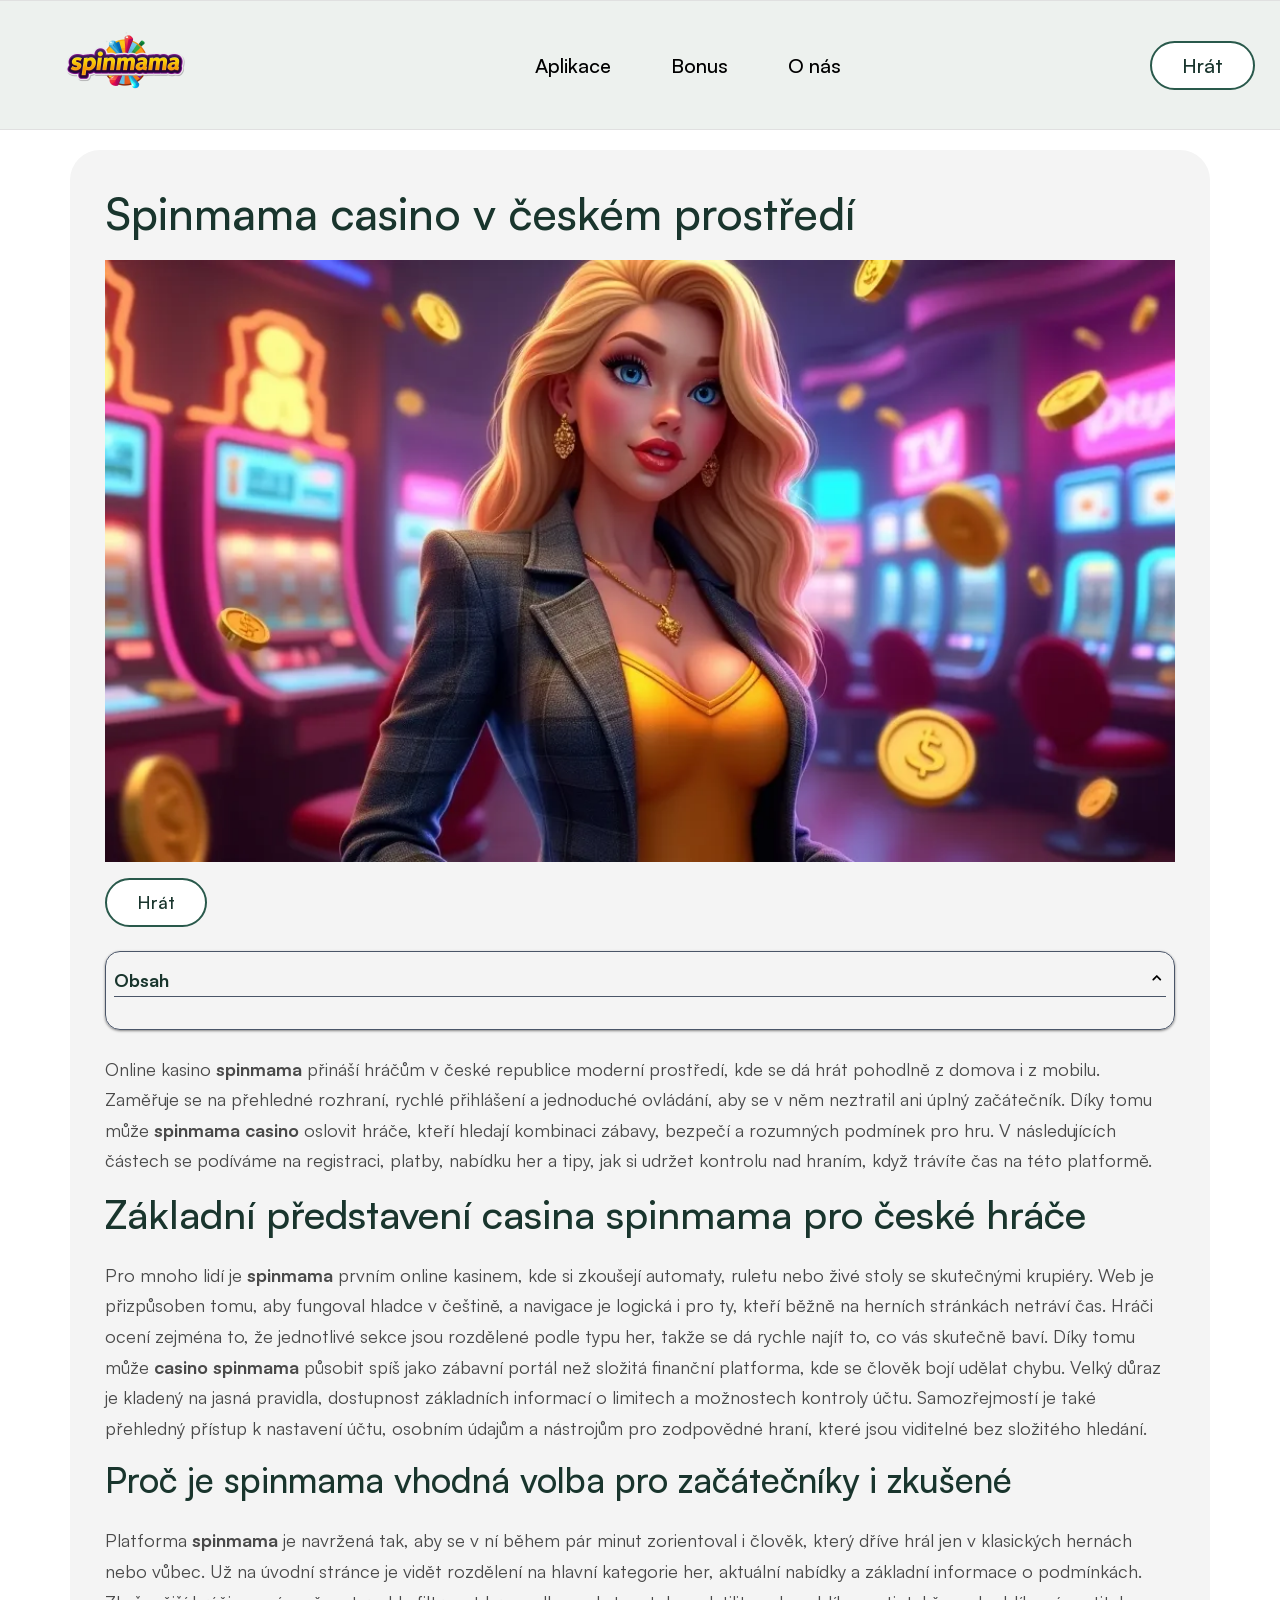
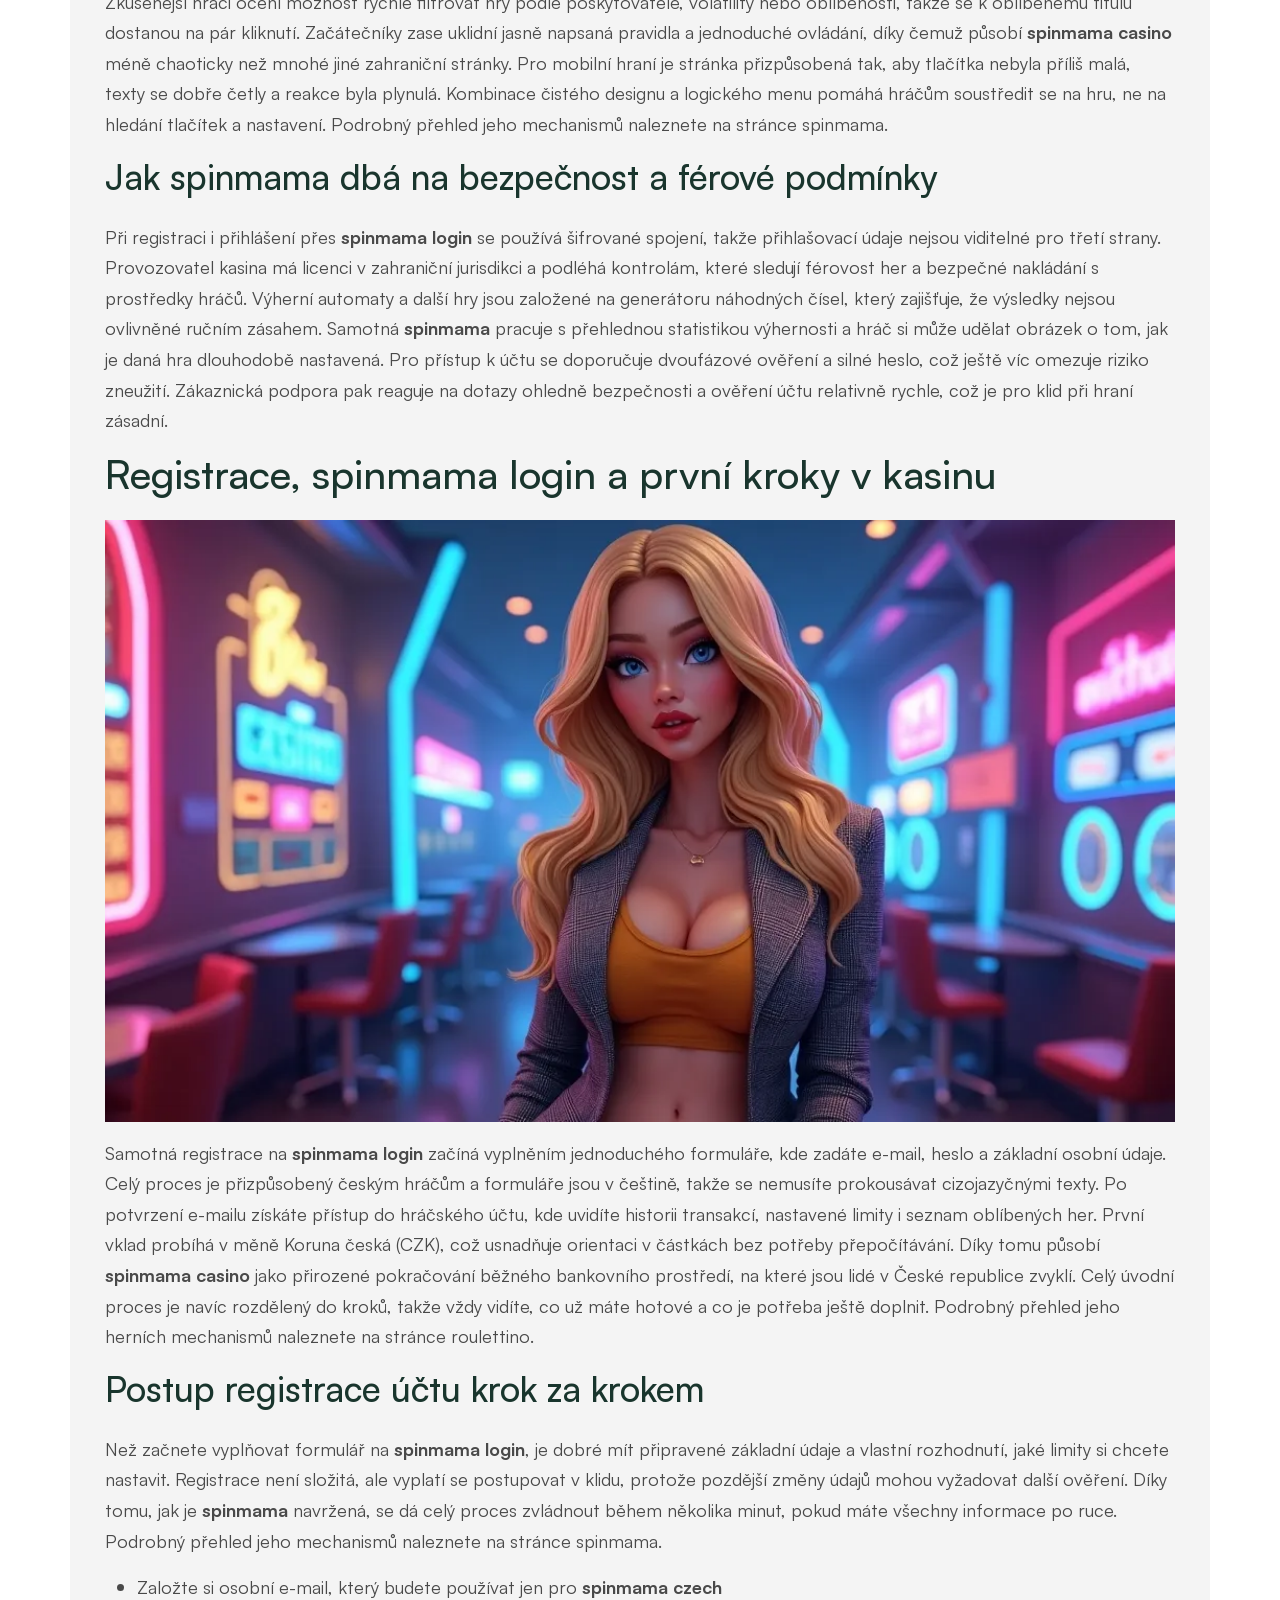
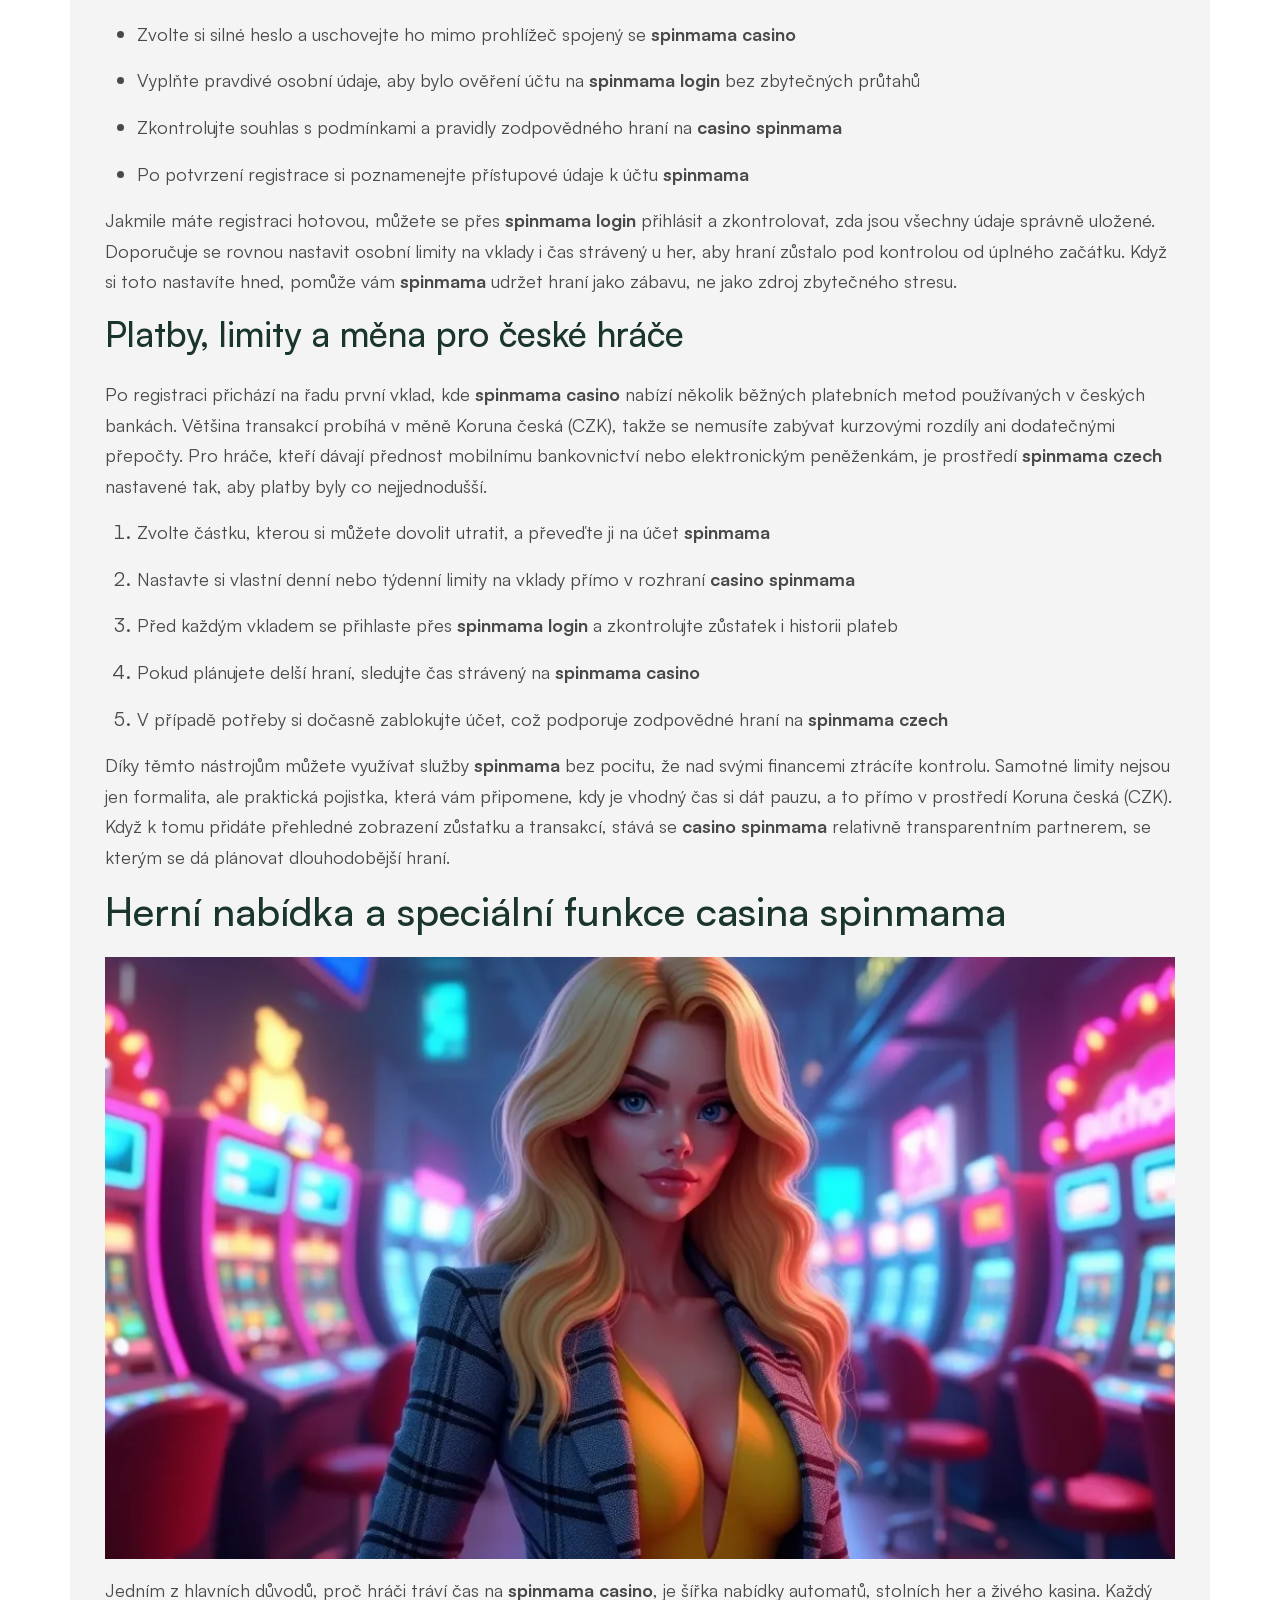
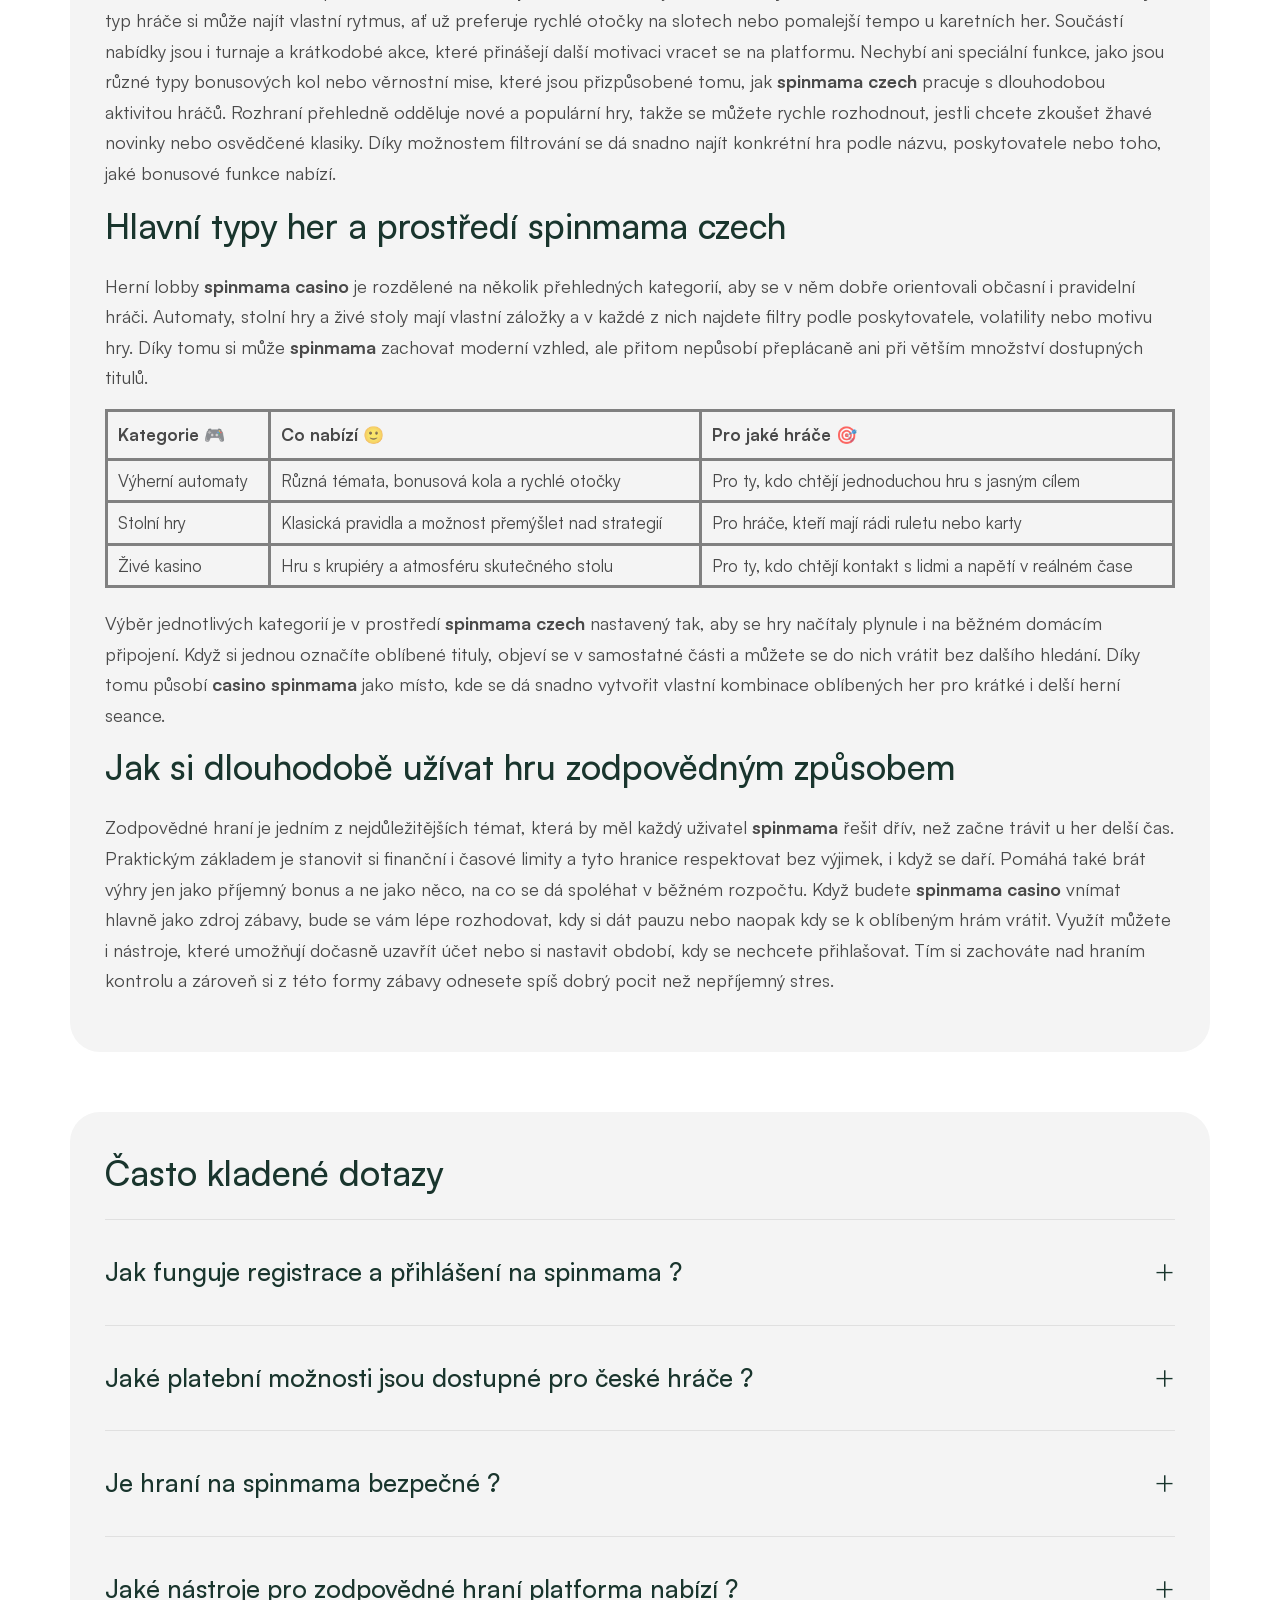
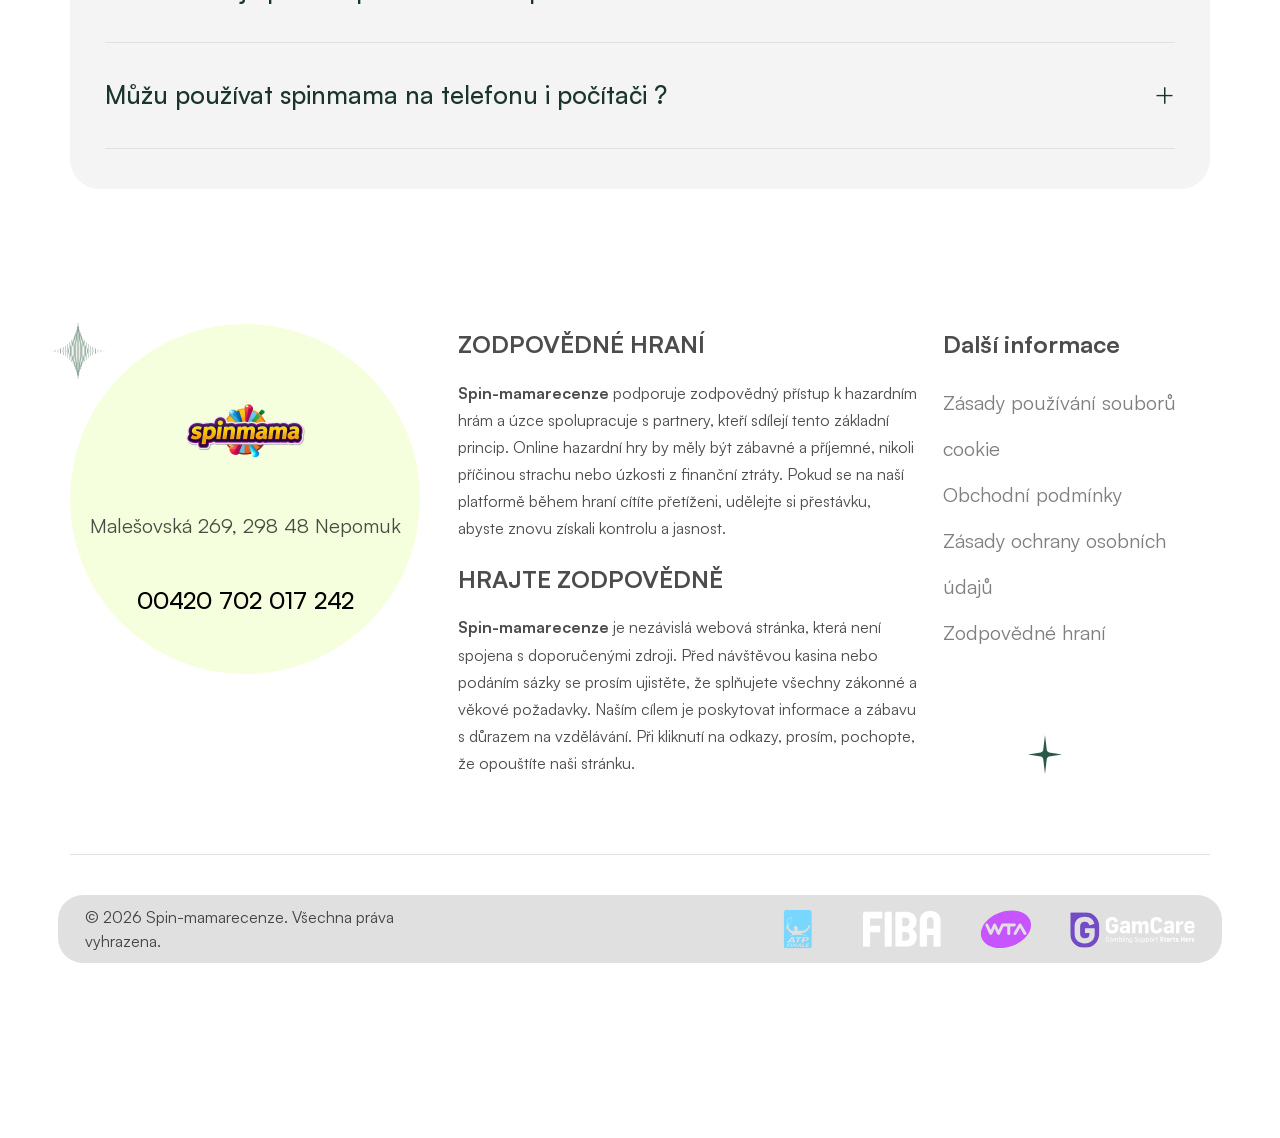
<file: spin-mamas-bonus/index.html>
<!DOCTYPE html><html lang="cs-cz"><head>

<meta charset="UTF-8"><meta name="keywords" content="spinmama, spinmama casino, spinmama login, spinmama czech, casino spinmama, spinmama, spinmama casino, spinmama login, spinmama czech, casino spinmama"><meta name="description" content="Objevte spinmama casino, získejte přehled o registraci, platbách a
možnostech zábavné a zodpovědné hry pro hráče v české republice."><link rel="canonical" href="https://spin-mamarecenze.cz/spin-mamas-bonus/"><meta property="og:type" content="website">
    <meta property="og:url" content="https://spin-mamarecenze.cz/spin-mamas-bonus/">
    <meta property="og:title" content="Spinmama casino pro hráče v české republice">
    <meta property="og:description" content="Objevte spinmama casino, získejte přehled o registraci, platbách a
možnostech zábavné a zodpovědné hry pro hráče v české republice."><meta property="og:image" content="https://spin-mamarecenze.cz/pictures/logo.0b6da5ae03.png"><meta property="twitter:card" content="summary_large_image">
    <meta property="twitter:url" content="https://spin-mamarecenze.cz/">
    <meta property="twitter:title" content="Spinmama casino pro hráče v české republice">
    <meta property="twitter:description" content="Objevte spinmama casino, získejte přehled o registraci, platbách a
možnostech zábavné a zodpovědné hry pro hráče v české republice."><meta property="twitter:image" content="https://spin-mamarecenze.cz/pictures/logo.0b6da5ae03.png">
	<meta http-equiv="X-UA-Compatible" content="IE=edge">
	
	<meta name="viewport" content="width=device-width, initial-scale=1.0">
	
	
	<meta name="theme-color" content="#1A4137">
	
	<meta name="msapplication-navbutton-color" content="#1A4137">
	
	<meta name="apple-mobile-web-app-status-bar-style" content="#1A4137">
	<title>Spinmama casino pro hráče v české republice</title>
	<link rel="icon" type="image/png" sizes="56x56" href="/pictures/favicon-32x32.6ad81ba015.png">
	
	<link rel="stylesheet" type="text/css" href="/frontendCSS/bootstrap.min.a4df2b43.css" media="all">
	
	<link rel="stylesheet" type="text/css" href="/frontendCSS/style.736d0511.css" media="all">
	
	<link rel="stylesheet" type="text/css" href="/frontendCSS/responsive.4404389b.css" media="all">

	
	<meta name="robots" content="index, follow"><script type="application/ld+json">
{
  "@context": "https://schema.org",
  "@graph": [
    {
      "@type": "WebSite",
      "@id": "https:\/\/spin-mamarecenze.cz\/#website",
      "url": "https:\/\/spin-mamarecenze.cz\/",
      "name": "Spin-mamarecenze",
      "potentialAction": {
        "@type": "SearchAction",
        "target": "https:\/\/spin-mamarecenze.cz\/search?q={search_term_string}",
        "query-input": "required name=search_term_string"
      },
      "publisher": {
         "@id": "https:\/\/spin-mamarecenze.cz\/#organization"
      },
      "inLanguage": "cs-CZ"
    },
    {
      "@type": "Organization",
      "@id": "https:\/\/spin-mamarecenze.cz\/#organization",
      "name": "Spin-mamarecenze",
      "url": "https:\/\/spin-mamarecenze.cz\/",
      "logo": {
        "@type": "ImageObject",
        "url": "https:\/\/spin-mamarecenze.cz\/pictures\/logo.png"

      }},{"@type": "WebPage",
      "@id": "https:\/\/spin-mamarecenze.cz\/",
      "url": "https:\/\/spin-mamarecenze.cz\/",
      "name": "Spinmama casino pro hráče v české republice",
      "description": "Objevte spinmama casino, získejte přehled o registraci, platbách a\nmožnostech zábavné a zodpovědné hry pro hráče v české republice.",
      "inLanguage": "cs-CZ","datePublished": "2026-02-19T00:00:00Z",
      "dateModified": "2026-01-07T10:58:02\u002b00:00",
      "isPartOf": {
        "@id": "https:\/\/spin-mamarecenze.cz\/#website"
      }},
    {
      "@type": "FAQPage",
      "mainEntity": [{
          "@type": "Question",
          "name": "Jak funguje registrace a přihlášení na spinmama ?",
          "acceptedAnswer": {
            "@type": "Answer",
            "text": "Registraci zahájíte na hlavní stránce, kde vyplníte e-mail, heslo a základní osobní údaje spojené s účtem spinmama login. Po potvrzení e-mailu se můžete přihlásit do účtu spinmama a nastavit si základní limity i osobní data. Celý proces je navržený tak, aby byl přehledný i pro hráče, kteří s online kasinem nemají předchozí zkušenost.\n"
          }
        },{
          "@type": "Question",
          "name": "Jaké platební možnosti jsou dostupné pro české hráče ?",
          "acceptedAnswer": {
            "@type": "Answer",
            "text": "Pro vklady i výběry můžete využít běžné bankovní převody, platební karty nebo vybrané elektronické peněženky dostupné v prostředí spinmama casino. Transakce jsou vedené v místní měně a v účtu casino spinmama vždy vidíte přehled zůstatku i historii operací v několika přehledných sekcích. Zpracování plateb obvykle nevyžaduje složité kroky a všechny potřebné informace najdete přímo v pokladně hráčského účtu.\n"
          }
        },{
          "@type": "Question",
          "name": "Je hraní na spinmama bezpečné ?",
          "acceptedAnswer": {
            "@type": "Answer",
            "text": "Bezpečnost je podpořena licencí provozovatele a použitím šifrovaného spojení, které chrání přenos dat mezi hráčem a prostředím spinmama czech. Důležité je také vlastní chování hráče, například používání silného hesla a nezapínání automatického ukládání přihlašovacích údajů do prohlížeče. Když tato pravidla dodržíte, může být používání spinmama srovnatelné s jinými běžnými službami, kde pracujete s osobními údaji.\n"
          }
        },{
          "@type": "Question",
          "name": "Jaké nástroje pro zodpovědné hraní platforma nabízí ?",
          "acceptedAnswer": {
            "@type": "Answer",
            "text": "V prostředí spinmama casino si můžete nastavit limity na vklady, sázky i čas strávený u her, díky čemuž máte lepší přehled nad vlastními návyky. K dispozici je také možnost dočasného samovyloučení nebo trvalého uzavření účtu, pokud cítíte, že hraní už není pod kontrolou. Tyto funkce lze aktivovat přímo po přihlášení přes spinmama login, takže není nutné psát zvláštní žádosti na podporu.\n"
          }
        },{
          "@type": "Question",
          "name": "Můžu používat spinmama na telefonu i počítači ?",
          "acceptedAnswer": {
            "@type": "Answer",
            "text": "Platforma spinmama je optimalizovaná jak pro počítače, tak pro mobilní telefony, takže si můžete zvolit zařízení podle situace. Rozhraní se automaticky přizpůsobí velikosti obrazovky a nabídka her zůstává přehledná i při hraní na menším displeji. Díky tomu působí casino spinmama jako flexibilní řešení, které můžete používat doma na notebooku i cestou z práce na telefonu.\n"
          }
        }]
    }]
}
</script><link rel="alternate" hreflang="cs" href="https://spin-mamarecenze.cz/">
<link rel="alternate" hreflang="cs-CZ" href="https://spin-mamarecenze.cz/spin-mamas-bonus/">
</head><body data-build-ped7f0efde5c14d6c6faeaacfa64bb13d>
	<div class="main-page-wrapper_8b305083a6c96976">
<div id="preloader">
	<div id="ctn-preloader" class="ctn-preloader_6836eee93fc47c69">
		<div class="icon_3dc31dbd9c56f6c0"><img src="/pictures/favicon-32x32.6ad81ba015.png" alt="Spin-mamarecenze" class="m-auto_a9771824cbbbc60e d-block" width="60"></div>
		<div class="txt-loading_62ea3c13caf42244"><span data-text-preloader="S" class="letters-loading_50e6df5cc530868f">
				S
			</span><span data-text-preloader="p" class="letters-loading_50e6df5cc530868f">
				p
			</span><span data-text-preloader="i" class="letters-loading_50e6df5cc530868f">
				i
			</span><span data-text-preloader="n" class="letters-loading_50e6df5cc530868f">
				n
			</span><span data-text-preloader="-" class="letters-loading_50e6df5cc530868f">
				-
			</span><span data-text-preloader="m" class="letters-loading_50e6df5cc530868f">
				m
			</span><span data-text-preloader="a" class="letters-loading_50e6df5cc530868f">
				a
			</span><span data-text-preloader="m" class="letters-loading_50e6df5cc530868f">
				m
			</span><span data-text-preloader="a" class="letters-loading_50e6df5cc530868f">
				a
			</span><span data-text-preloader="r" class="letters-loading_50e6df5cc530868f">
				r
			</span><span data-text-preloader="e" class="letters-loading_50e6df5cc530868f">
				e
			</span><span data-text-preloader="c" class="letters-loading_50e6df5cc530868f">
				c
			</span><span data-text-preloader="e" class="letters-loading_50e6df5cc530868f">
				e
			</span><span data-text-preloader="n" class="letters-loading_50e6df5cc530868f">
				n
			</span><span data-text-preloader="z" class="letters-loading_50e6df5cc530868f">
				z
			</span><span data-text-preloader="e" class="letters-loading_50e6df5cc530868f">
				e
			</span></div>
	</div>
</div>
<header class="theme-main-menu_f82e91c27bf114f9 menu-overlay_9120b9e8081d876a menu-style-two_01d2881d11e90f00 sticky-menu">
	<div class="inner-content_0cb75a57954d293a gap-fix_4a9ff3d85438885e">
		<div class="top-header_297e3ca0aad6c24c position-relative_24478f280b16f756">
			<div class="d-flex justify-content-between_39c7424e9fa02c96 align-items-center_a2159e19842b473f">
				<nav class="navbar navbar-expand-lg_9039a8f48ed30508 p0_1de60410cad48811 ms-lg-5_0ded89bb914ab8d9 order-lg-2_c3448b229a976575">
					<button class="navbar-toggler_5bf3567fb4dcb5ed d-block d-lg-none_45b514c4d1d45c72" type="button" data-bs-toggle="collapse" data-bs-target="#navbarNav" aria-controls="navbarNav" aria-expanded="false" aria-label="Toggle navigation">
						<span></span>
					</button>
					<div class="collapse navbar-collapse_b15c8bcfa9a1b819" id="navbarNav">
						<ul class="navbar-nav align-items-lg-center_7055cc99450bb73e">
							<li class="d-flex d-lg-none_45b514c4d1d45c72" style="justify-content: space-between;"><div class="logo_cc3ae3ac4f927c65">
	<a href="/" class="d-block">
		<img src="/pictures/logo.0b6da5ae03.png" alt="Spin-mamarecenze" title="Spin-mamarecenze">
	</a>
</div><button class="navbar-toggler_5bf3567fb4dcb5ed d-block d-lg-none_45b514c4d1d45c72" type="button" data-bs-toggle="collapse" data-bs-target="#navbarNav" aria-controls="navbarNav" aria-expanded="true" aria-label="Toggle navigation"><span></span></button>
							</li><li class="nav-item">
								<a class="nav-link" href="/app/" role="button" title="Aplikace">
									Aplikace
								</a></li><li class="nav-item">
								<a class="nav-link" href="/bonus/" role="button" title="Bonus">
									Bonus
								</a></li><li class="nav-item">
								<a class="nav-link" href="/o-nas/" role="button" title="O nás">
									O nás
								</a></li></ul>
					</div>
					<div class="sidebar-overlay" type="button" data-bs-toggle="collapse" data-bs-target="#navbarNav" aria-expanded="false" aria-controls="navbarNav" aria-label="Toggle navigation"></div>
				</nav><div class="logo_cc3ae3ac4f927c65 order-lg-0_087d28adf9c78528">
	<a href="/" class="d-flex align-items-center_a2159e19842b473f">
		<img src="/pictures/logo.0b6da5ae03.png" alt="Spin-mamarecenze" title="Spin-mamarecenze">
	</a>
</div>
				<div class="right-widget_bd4ab77f198578f7 order-lg-3_12c74bf3dceff3f9">
					<ul class="d-flex align-items-center_a2159e19842b473f style-none_476f50189e091529">
						<li class="d-md-inline-block_b4202e6df166d9aa ms-3_b6cc5917cc312a12 ms-lg-5_0ded89bb914ab8d9 me-3_6b08a7a9ff200a57 me-lg-0_60c92028dbdc57e1"><a id="PlayButton" class="signup-btn-one_8cb00405ff4bd25d icon-link_1f868d1a6e960378" title="Hrát" data-v-ped7f0efde5c14d6c6faeaacfa64bb13d>
    <span>Hrát</span>
</a></li>
					</ul>
				</div> 
				
			</div>
		</div> 
	</div> 
</header> 
<div class="blog-details_3a9596bec691dee0 position-relative_24478f280b16f756 mt-15_0c2a27f9b5b4f3f6 lg-mt-80_6251843022ea6273 mb-150_64ae7dec73f12e7c lg-mb-80_85d350cecd40cc4c">
            <div class="container">
                <div class="row gx-xl-5_b3f252e135539414">
                    <div class="col-lg-12_4067b62fce2b7198">
                        <article class="blog-meta-two_aefaa1474a6e613f style-two_2dc08915d77f2fd8"><h1 id="spinmama-casino-v-českém-prostředí">Spinmama casino v českém prostředí</h1>
<p><img class="post-img_d64cb9b38a267404 position-relative_24478f280b16f756 d-flex align-items-end_903a8d816be83a43 m0_fb03aa56a5c5d261" src="/pictures/doc_main_3203112b06/spinmama-casino-pro-hrace-v-ceske-republice-1.9ca79173a9.webp" alt="Spin-mamarecenze"></p>
<p><a id="PlayButton" class="signup-btn-one_8cb00405ff4bd25d icon-link_1f868d1a6e960378" title="Hrát" data-v-ped7f0efde5c14d6c6faeaacfa64bb13d><span>Hrát</span></a>
<script type="application/ld+json">{"@context":"https://schema.org","@id":"https://spin-mamarecenze.cz/#toc-c2ae6aeef23027761dc5dba54d5f67f2","@type":"SiteNavigationElement","isPartOf":{"@id":"https://spin-mamarecenze.cz/","@type":"WebPage"},"name":"Obsah"}</script>
  </p><aside class="toc-container" id="toc-c2ae6aeef23027761dc5dba54d5f67f2">
    <h2 class="toc-title" role="button" tabindex="0" aria-expanded="true" aria-controls="toc-content-c2ae6aeef23027761dc5dba54d5f67f2">
      <div class="toc-header-content_483b9d05b50972c2">
        <p>Obsah</p>
        <span class="toc-toggle-icon">
          <svg xmlns="http://www.w3.org/2000/svg" viewBox="0 0 20 20" fill="currentColor">
            <path fill-rule="evenodd" d="M5.293 7.293a1 1 0 011.414 0L10 10.586l3.293-3.293a1 1 0 111.414 1.414l-4 4a1 1 0 01-1.414 0l-4-4a1 1 0 010-1.414z" clip-rule="evenodd"></path>
          </svg>
        </span>
      </div>
    </h2>
    <nav id="toc-content-c2ae6aeef23027761dc5dba54d5f67f2" class="toc-content"><nav id="TableOfContents">
  <ul>
    <li><a href="#základní-představení-casina-spinmama-pro-české-hráče">Základní představení casina spinmama pro české hráče</a>
      <ul>
        <li><a href="#proč-je-spinmama-vhodná-volba-pro-začátečníky-i-zkušené">Proč je spinmama vhodná volba pro začátečníky i zkušené</a></li>
        <li><a href="#jak-spinmama-dbá-na-bezpečnost-a-férové-podmínky">Jak spinmama dbá na bezpečnost a férové podmínky</a></li>
      </ul>
    </li>
    <li><a href="#registrace-spinmama-login-a-první-kroky-v-kasinu">Registrace, spinmama login a první kroky v kasinu</a>
      <ul>
        <li><a href="#postup-registrace-účtu-krok-za-krokem">Postup registrace účtu krok za krokem</a></li>
        <li><a href="#platby-limity-a-měna-pro-české-hráče">Platby, limity a měna pro české hráče</a></li>
      </ul>
    </li>
    <li><a href="#herní-nabídka-a-speciální-funkce-casina-spinmama">Herní nabídka a speciální funkce casina spinmama</a>
      <ul>
        <li><a href="#hlavní-typy-her-a-prostředí-spinmama-czech">Hlavní typy her a prostředí spinmama czech</a></li>
        <li><a href="#jak-si-dlouhodobě-užívat-hru-zodpovědným-způsobem">Jak si dlouhodobě užívat hru zodpovědným způsobem</a></li>
      </ul>
    </li>
  </ul>
</nav></nav>
  </aside>
  <script>
    (function () {
      const tocContainers = document.querySelectorAll('.toc-container');
      tocContainers.forEach(container => {
        const title = container.querySelector('.toc-title');
        const content = container.querySelector('.toc-content');
        const icon = container.querySelector('.toc-toggle-icon');
        if (!title || !content) {
          console.warn('TOC shortcode: Could not find title or content element for', container);
          return;
        }
        const toggleToc = () => {
          const isHidden = content.style.display === 'none';
          content.style.display = isHidden ? '' : 'none';
          title.setAttribute('aria-expanded', isHidden);
          if (icon) {
            icon.style.transform = isHidden ? 'rotate(0deg)' : 'rotate(-180deg)';
          }
        };
        title.addEventListener('click', toggleToc);
        title.addEventListener('keydown', (event) => {
          if (event.key === 'Enter' || event.key === ' ') {
            event.preventDefault();
            toggleToc();
          }
        });
        if (icon) {
          icon.style.transform = 'rotate(0deg)';
          
          content.style.display = 'none';
          title.setAttribute('aria-expanded', 'false');
          icon.style.transform = 'rotate(-180deg)';
          
        }
      });
    })();
  </script>
  


  
  <style>
     
    .toc-container {
      margin-top: 1.5rem;
      margin-bottom: 1.5rem;
      padding: 0.5rem;
      color: #e2e8f0;  
      border: 1px solid #4a5568;  
      border-radius: 15px;
      box-shadow: 0 1px 3px 0 rgba(0, 0, 0, 0.3), 0 1px 2px 0 rgba(0, 0, 0, 0.2);  
    }

    .toc-header-content_483b9d05b50972c2 p {
      margin-bottom: 0;
      margin-top: 5px;
      font-size: 1.5rem;
    }

     
    .toc-title {
       
      font-size: 1.1rem;
      font-weight: 600;
      border-bottom: 1px solid #4a5568;  
      cursor: pointer;
       
      background: none;
      border-top: none;
      border-left: none;
      border-right: none;
      width: 100%;
      text-align: left;
    }
     
    .toc-header-content_483b9d05b50972c2 {
      display: flex;
      justify-content: space-between;
      align-items: center;
      width: 100%;  
    }

     
    .toc-title:focus {
       outline: 2px solid #63b3ed;  
       outline-offset: 2px;
    }
    .toc-title:focus:not(:focus-visible) {
       outline: none;
    }

     
    .toc-toggle-icon {
      transition: transform 0.2s ease-in-out;
      flex-shrink: 0;
      margin-left: 0.5rem;
      color: #000;  
    }
     
    .toc-toggle-icon svg {
      width: 1.1rem;
      height: 1.1rem;
      display: block;
      fill: currentColor;  
    }

     
    .toc-container nav#toc-content-c2ae6aeef23027761dc5dba54d5f67f2 ul {
      padding-left: 0;
      list-style: none;
      margin-top: 0.5rem;
      margin-bottom: 0;
    }
    .toc-container nav#toc-content-c2ae6aeef23027761dc5dba54d5f67f2 > ul { padding-left: 0; }
    .toc-container nav#toc-content-c2ae6aeef23027761dc5dba54d5f67f2 ul ul { padding-left: 1.2rem; margin-top: 0.25rem; }
    .toc-container nav#toc-content-c2ae6aeef23027761dc5dba54d5f67f2 li { margin-bottom: 0.25rem; }
     
    .toc-container nav#toc-content-c2ae6aeef23027761dc5dba54d5f67f2 a {
      text-decoration: none;
      color: #000;  
      font-size: 1.5rem;
      display: block;
      padding: 0.1rem 0;
    }
     
    .toc-container nav#toc-content-c2ae6aeef23027761dc5dba54d5f67f2 a:hover,
    .toc-container nav#toc-content-c2ae6aeef23027761dc5dba54d5f67f2 a:focus {
      text-decoration: underline;
      color: #0041c2;  
    }
  </style>
  <p></p>
<p>Online kasino <strong>spinmama</strong> přináší hráčům v české republice moderní
prostředí, kde se dá hrát pohodlně z domova i z mobilu. Zaměřuje se na
přehledné rozhraní, rychlé přihlášení a jednoduché ovládání, aby se v
něm neztratil ani úplný začátečník. Díky tomu může <strong>spinmama casino</strong>
oslovit hráče, kteří hledají kombinaci zábavy, bezpečí a rozumných
podmínek pro hru. V následujících částech se podíváme na registraci,
platby, nabídku her a tipy, jak si udržet kontrolu nad hraním, když
trávíte čas na této platformě.</p>
<h2 id="základní-představení-casina-spinmama-pro-české-hráče">Základní představení casina spinmama pro české hráče</h2>
<p>Pro mnoho lidí je <strong>spinmama</strong> prvním online kasinem, kde si zkoušejí
automaty, ruletu nebo živé stoly se skutečnými krupiéry. Web je
přizpůsoben tomu, aby fungoval hladce v češtině, a navigace je logická i
pro ty, kteří běžně na herních stránkách netráví čas. Hráči ocení
zejména to, že jednotlivé sekce jsou rozdělené podle typu her, takže se
dá rychle najít to, co vás skutečně baví. Díky tomu může <strong>casino
spinmama</strong> působit spíš jako zábavní portál než složitá finanční
platforma, kde se člověk bojí udělat chybu. Velký důraz je kladený na
jasná pravidla, dostupnost základních informací o limitech a možnostech
kontroly účtu. Samozřejmostí je také přehledný přístup k nastavení účtu,
osobním údajům a nástrojům pro zodpovědné hraní, které jsou viditelné
bez složitého hledání.</p>
<h3 id="proč-je-spinmama-vhodná-volba-pro-začátečníky-i-zkušené">Proč je spinmama vhodná volba pro začátečníky i zkušené</h3>
<p>Platforma <strong><a href="https://spin-mama.cz">spinmama</a></strong> je navržená tak, aby se v ní během pár minut
zorientoval i člověk, který dříve hrál jen v klasických hernách nebo
vůbec. Už na úvodní stránce je vidět rozdělení na hlavní kategorie her,
aktuální nabídky a základní informace o podmínkách. Zkušenější hráči
ocení možnost rychle filtrovat hry podle poskytovatele, volatility nebo
oblíbenosti, takže se k oblíbenému titulu dostanou na pár kliknutí.
Začátečníky zase uklidní jasně napsaná pravidla a jednoduché ovládání,
díky čemuž působí <strong>spinmama casino</strong> méně chaoticky než mnohé jiné
zahraniční stránky. Pro mobilní hraní je stránka přizpůsobená tak, aby
tlačítka nebyla příliš malá, texty se dobře četly a reakce byla plynulá.
Kombinace čistého designu a logického menu pomáhá hráčům soustředit se
na hru, ne na hledání tlačítek a nastavení. Podrobný přehled jeho mechanismů naleznete na stránce <a href="https://spinmama.de" title="spinmama">spinmama</a>.</p>
<h3 id="jak-spinmama-dbá-na-bezpečnost-a-férové-podmínky">Jak spinmama dbá na bezpečnost a férové podmínky</h3>
<p>Při registraci i přihlášení přes <strong>spinmama login</strong> se používá šifrované
spojení, takže přihlašovací údaje nejsou viditelné pro třetí strany.
Provozovatel kasina má licenci v zahraniční jurisdikci a podléhá
kontrolám, které sledují férovost her a bezpečné nakládání s prostředky
hráčů. Výherní automaty a další hry jsou založené na generátoru
náhodných čísel, který zajišťuje, že výsledky nejsou ovlivněné ručním
zásahem. Samotná <strong>spinmama</strong> pracuje s přehlednou statistikou
výhernosti a hráč si může udělat obrázek o tom, jak je daná hra
dlouhodobě nastavená. Pro přístup k účtu se doporučuje dvoufázové
ověření a silné heslo, což ještě víc omezuje riziko zneužití. Zákaznická
podpora pak reaguje na dotazy ohledně bezpečnosti a ověření účtu
relativně rychle, což je pro klid při hraní zásadní.</p>
<h2 id="registrace-spinmama-login-a-první-kroky-v-kasinu">Registrace, spinmama login a první kroky v kasinu</h2>
<p><img class="post-img_d64cb9b38a267404 position-relative_24478f280b16f756 d-flex align-items-end_903a8d816be83a43 m0_fb03aa56a5c5d261" src="/pictures/doc_main_3203112b06/spinmama-casino-pro-hrace-v-ceske-republice-2.1440dfc237.webp" alt="Spin-mamarecenze"></p>
<p>Samotná registrace na <strong>spinmama login</strong> začíná vyplněním jednoduchého
formuláře, kde zadáte e-mail, heslo a základní osobní údaje. Celý proces
je přizpůsobený českým hráčům a formuláře jsou v češtině, takže se
nemusíte prokousávat cizojazyčnými texty. Po potvrzení e-mailu získáte
přístup do hráčského účtu, kde uvidíte historii transakcí, nastavené
limity i seznam oblíbených her. První vklad probíhá v měně Koruna česká
(CZK), což usnadňuje orientaci v částkách bez potřeby přepočítávání.
Díky tomu působí <strong>spinmama casino</strong> jako přirozené pokračování běžného
bankovního prostředí, na které jsou lidé v České republice zvyklí. Celý
úvodní proces je navíc rozdělený do kroků, takže vždy vidíte, co už máte
hotové a co je potřeba ještě doplnit. Podrobný přehled jeho herních mechanismů naleznete na stránce <a href="https://roulettino.cz" title="roulettino">roulettino</a>.</p>
<h3 id="postup-registrace-účtu-krok-za-krokem">Postup registrace účtu krok za krokem</h3>
<p>Než začnete vyplňovat formulář na <strong>spinmama login</strong>, je dobré mít
připravené základní údaje a vlastní rozhodnutí, jaké limity si chcete
nastavit. Registrace není složitá, ale vyplatí se postupovat v klidu,
protože pozdější změny údajů mohou vyžadovat další ověření. Díky tomu,
jak je <strong>spinmama</strong> navržená, se dá celý proces zvládnout během několika
minut, pokud máte všechny informace po ruce. Podrobný přehled jeho mechanismů naleznete na stránce <a href="https://spinmama.pl" title="spinmama">spinmama</a>.</p>
<ul>
<li>
<p>Založte si osobní e-mail, který budete používat jen pro <strong>spinmama
czech</strong></p>
</li>
<li>
<p>Zvolte si silné heslo a uschovejte ho mimo prohlížeč spojený se
<strong>spinmama casino</strong></p>
</li>
<li>
<p>Vyplňte pravdivé osobní údaje, aby bylo ověření účtu na <strong>spinmama
login</strong> bez zbytečných průtahů</p>
</li>
<li>
<p>Zkontrolujte souhlas s podmínkami a pravidly zodpovědného hraní na
<strong>casino spinmama</strong></p>
</li>
<li>
<p>Po potvrzení registrace si poznamenejte přístupové údaje k účtu
<strong>spinmama</strong></p>
</li>
</ul>
<p>Jakmile máte registraci hotovou, můžete se přes <strong>spinmama login</strong>
přihlásit a zkontrolovat, zda jsou všechny údaje správně uložené.
Doporučuje se rovnou nastavit osobní limity na vklady i čas strávený u
her, aby hraní zůstalo pod kontrolou od úplného začátku. Když si toto
nastavíte hned, pomůže vám <strong>spinmama</strong> udržet hraní jako zábavu, ne
jako zdroj zbytečného stresu.</p>
<h3 id="platby-limity-a-měna-pro-české-hráče">Platby, limity a měna pro české hráče</h3>
<p>Po registraci přichází na řadu první vklad, kde <strong>spinmama casino</strong>
nabízí několik běžných platebních metod používaných v českých bankách.
Většina transakcí probíhá v měně Koruna česká (CZK), takže se nemusíte
zabývat kurzovými rozdíly ani dodatečnými přepočty. Pro hráče, kteří
dávají přednost mobilnímu bankovnictví nebo elektronickým peněženkám, je
prostředí <strong>spinmama czech</strong> nastavené tak, aby platby byly co
nejjednodušší.</p>
<ol>
<li>
<p>Zvolte částku, kterou si můžete dovolit utratit, a převeďte ji na
účet <strong>spinmama</strong></p>
</li>
<li>
<p>Nastavte si vlastní denní nebo týdenní limity na vklady přímo v
rozhraní <strong>casino spinmama</strong></p>
</li>
<li>
<p>Před každým vkladem se přihlaste přes <strong>spinmama login</strong> a
zkontrolujte zůstatek i historii plateb</p>
</li>
<li>
<p>Pokud plánujete delší hraní, sledujte čas strávený na <strong>spinmama
casino</strong></p>
</li>
<li>
<p>V případě potřeby si dočasně zablokujte účet, což podporuje
zodpovědné hraní na <strong>spinmama czech</strong></p>
</li>
</ol>
<p>Díky těmto nástrojům můžete využívat služby <strong>spinmama</strong> bez pocitu, že
nad svými financemi ztrácíte kontrolu. Samotné limity nejsou jen
formalita, ale praktická pojistka, která vám připomene, kdy je vhodný
čas si dát pauzu, a to přímo v prostředí Koruna česká (CZK). Když k tomu
přidáte přehledné zobrazení zůstatku a transakcí, stává se <strong>casino
spinmama</strong> relativně transparentním partnerem, se kterým se dá plánovat
dlouhodobější hraní.</p>
<h2 id="herní-nabídka-a-speciální-funkce-casina-spinmama">Herní nabídka a speciální funkce casina spinmama</h2>
<p><img class="post-img_d64cb9b38a267404 position-relative_24478f280b16f756 d-flex align-items-end_903a8d816be83a43 m0_fb03aa56a5c5d261" src="/pictures/doc_main_3203112b06/spinmama-casino-pro-hrace-v-ceske-republice-3.16d0870d67.webp" alt="Spin-mamarecenze"></p>
<p>Jedním z hlavních důvodů, proč hráči tráví čas na <strong>spinmama casino</strong>,
je šířka nabídky automatů, stolních her a živého kasina. Každý typ hráče
si může najít vlastní rytmus, ať už preferuje rychlé otočky na slotech
nebo pomalejší tempo u karetních her. Součástí nabídky jsou i turnaje a
krátkodobé akce, které přinášejí další motivaci vracet se na platformu.
Nechybí ani speciální funkce, jako jsou různé typy bonusových kol nebo
věrnostní mise, které jsou přizpůsobené tomu, jak <strong>spinmama czech</strong>
pracuje s dlouhodobou aktivitou hráčů. Rozhraní přehledně odděluje nové
a populární hry, takže se můžete rychle rozhodnout, jestli chcete
zkoušet žhavé novinky nebo osvědčené klasiky. Díky možnostem filtrování
se dá snadno najít konkrétní hra podle názvu, poskytovatele nebo toho,
jaké bonusové funkce nabízí.</p>
<h3 id="hlavní-typy-her-a-prostředí-spinmama-czech">Hlavní typy her a prostředí spinmama czech</h3>
<p>Herní lobby <strong>spinmama casino</strong> je rozdělené na několik přehledných
kategorií, aby se v něm dobře orientovali občasní i pravidelní hráči.
Automaty, stolní hry a živé stoly mají vlastní záložky a v každé z nich
najdete filtry podle poskytovatele, volatility nebo motivu hry. Díky
tomu si může <strong>spinmama</strong> zachovat moderní vzhled, ale přitom nepůsobí
přeplácaně ani při větším množství dostupných titulů.</p>
<table>
  <thead>
      <tr>
          <th><strong>Kategorie 🎮</strong></th>
          <th><strong>Co nabízí 🙂</strong></th>
          <th><strong>Pro jaké hráče 🎯</strong></th>
      </tr>
  </thead>
  <tbody>
      <tr>
          <td>Výherní automaty</td>
          <td>Různá témata, bonusová kola a rychlé otočky</td>
          <td>Pro ty, kdo chtějí jednoduchou hru s jasným cílem</td>
      </tr>
      <tr>
          <td>Stolní hry</td>
          <td>Klasická pravidla a možnost přemýšlet nad strategií</td>
          <td>Pro hráče, kteří mají rádi ruletu nebo karty</td>
      </tr>
      <tr>
          <td>Živé kasino</td>
          <td>Hru s krupiéry a atmosféru skutečného stolu</td>
          <td>Pro ty, kdo chtějí kontakt s lidmi a napětí v reálném čase</td>
      </tr>
  </tbody>
</table>
<p>Výběr jednotlivých kategorií je v prostředí <strong>spinmama czech</strong> nastavený
tak, aby se hry načítaly plynule i na běžném domácím připojení. Když si
jednou označíte oblíbené tituly, objeví se v samostatné části a můžete
se do nich vrátit bez dalšího hledání. Díky tomu působí <strong>casino
spinmama</strong> jako místo, kde se dá snadno vytvořit vlastní kombinace
oblíbených her pro krátké i delší herní seance.</p>
<h3 id="jak-si-dlouhodobě-užívat-hru-zodpovědným-způsobem">Jak si dlouhodobě užívat hru zodpovědným způsobem</h3>
<p>Zodpovědné hraní je jedním z nejdůležitějších témat, která by měl každý
uživatel <strong>spinmama</strong> řešit dřív, než začne trávit u her delší čas.
Praktickým základem je stanovit si finanční i časové limity a tyto
hranice respektovat bez výjimek, i když se daří. Pomáhá také brát výhry
jen jako příjemný bonus a ne jako něco, na co se dá spoléhat v běžném
rozpočtu. Když budete <strong>spinmama casino</strong> vnímat hlavně jako zdroj
zábavy, bude se vám lépe rozhodovat, kdy si dát pauzu nebo naopak kdy se
k oblíbeným hrám vrátit. Využít můžete i nástroje, které umožňují
dočasně uzavřít účet nebo si nastavit období, kdy se nechcete
přihlašovat. Tím si zachováte nad hraním kontrolu a zároveň si z této
formy zábavy odnesete spíš dobrý pocit než nepříjemný stres.</p>
</article><div class="blog-comment-area_2405c694e47850f7 grey-bg_eed77af3d6dd7ff4">
    <h3 class="blog-inner-title_bd97b0edf26e1fad pb-15_1786143c1b5e7490">Často kladené dotazy</h3>
    <div class="tab-content_e27987f5df9c7dbc">
        <div class="tab-pane_650af60f7bc8b8e0 fade show active" id="nav-all" role="tabpanel" tabindex="0">
            <div class="accordion_4e767f1bd575b000 accordion-style-one_15b50f15de8a43b0" id="accordionOne"><div class="accordion-item_14b0425a1c4686fa">
					<h2 class="accordion-header_4ab810e76b83f2c3">
						<button class="accordion-button_b07923eccbad025c collapsed" type="button" data-bs-toggle="collapse" data-bs-target="#collapse1" aria-expanded="false" aria-controls="collapse1">
							Jak funguje registrace a přihlášení na spinmama ?
						</button>
				  	</h2>
				  	<div id="collapse1" class="accordion-collapse_3fcf239207ffd38d collapse" data-bs-parent="#accordionOne" style="">
						<div class="accordion-body_b78b1a17d14bd804">
							<p></p><p>Registraci zahájíte na hlavní stránce, kde vyplníte e-mail, heslo a
základní osobní údaje spojené s účtem <strong>spinmama login</strong>. Po potvrzení
e-mailu se můžete přihlásit do účtu <strong>spinmama</strong> a nastavit si základní
limity i osobní data. Celý proces je navržený tak, aby byl přehledný i
pro hráče, kteří s online kasinem nemají předchozí zkušenost.</p>
<p></p>
						</div>
				  	</div>
				</div><div class="accordion-item_14b0425a1c4686fa">
					<h2 class="accordion-header_4ab810e76b83f2c3">
						<button class="accordion-button_b07923eccbad025c collapsed" type="button" data-bs-toggle="collapse" data-bs-target="#collapse2" aria-expanded="false" aria-controls="collapse2">
							Jaké platební možnosti jsou dostupné pro české hráče ?
						</button>
				  	</h2>
				  	<div id="collapse2" class="accordion-collapse_3fcf239207ffd38d collapse" data-bs-parent="#accordionOne" style="">
						<div class="accordion-body_b78b1a17d14bd804">
							<p></p><p>Pro vklady i výběry můžete využít běžné bankovní převody, platební karty
nebo vybrané elektronické peněženky dostupné v prostředí <strong>spinmama
casino</strong>. Transakce jsou vedené v místní měně a v účtu <strong>casino
spinmama</strong> vždy vidíte přehled zůstatku i historii operací v několika
přehledných sekcích. Zpracování plateb obvykle nevyžaduje složité kroky
a všechny potřebné informace najdete přímo v pokladně hráčského účtu.</p>
<p></p>
						</div>
				  	</div>
				</div><div class="accordion-item_14b0425a1c4686fa">
					<h2 class="accordion-header_4ab810e76b83f2c3">
						<button class="accordion-button_b07923eccbad025c collapsed" type="button" data-bs-toggle="collapse" data-bs-target="#collapse3" aria-expanded="false" aria-controls="collapse3">
							Je hraní na spinmama bezpečné ?
						</button>
				  	</h2>
				  	<div id="collapse3" class="accordion-collapse_3fcf239207ffd38d collapse" data-bs-parent="#accordionOne" style="">
						<div class="accordion-body_b78b1a17d14bd804">
							<p></p><p>Bezpečnost je podpořena licencí provozovatele a použitím šifrovaného
spojení, které chrání přenos dat mezi hráčem a prostředím <strong>spinmama
czech</strong>. Důležité je také vlastní chování hráče, například používání
silného hesla a nezapínání automatického ukládání přihlašovacích údajů
do prohlížeče. Když tato pravidla dodržíte, může být používání
<strong>spinmama</strong> srovnatelné s jinými běžnými službami, kde pracujete s
osobními údaji.</p>
<p></p>
						</div>
				  	</div>
				</div><div class="accordion-item_14b0425a1c4686fa">
					<h2 class="accordion-header_4ab810e76b83f2c3">
						<button class="accordion-button_b07923eccbad025c collapsed" type="button" data-bs-toggle="collapse" data-bs-target="#collapse4" aria-expanded="false" aria-controls="collapse4">
							Jaké nástroje pro zodpovědné hraní platforma nabízí ?
						</button>
				  	</h2>
				  	<div id="collapse4" class="accordion-collapse_3fcf239207ffd38d collapse" data-bs-parent="#accordionOne" style="">
						<div class="accordion-body_b78b1a17d14bd804">
							<p></p><p>V prostředí <strong>spinmama casino</strong> si můžete nastavit limity na vklady,
sázky i čas strávený u her, díky čemuž máte lepší přehled nad vlastními
návyky. K dispozici je také možnost dočasného samovyloučení nebo
trvalého uzavření účtu, pokud cítíte, že hraní už není pod kontrolou.
Tyto funkce lze aktivovat přímo po přihlášení přes <strong>spinmama login</strong>,
takže není nutné psát zvláštní žádosti na podporu.</p>
<p></p>
						</div>
				  	</div>
				</div><div class="accordion-item_14b0425a1c4686fa">
					<h2 class="accordion-header_4ab810e76b83f2c3">
						<button class="accordion-button_b07923eccbad025c collapsed" type="button" data-bs-toggle="collapse" data-bs-target="#collapse5" aria-expanded="false" aria-controls="collapse5">
							Můžu používat spinmama na telefonu i počítači ?
						</button>
				  	</h2>
				  	<div id="collapse5" class="accordion-collapse_3fcf239207ffd38d collapse" data-bs-parent="#accordionOne" style="">
						<div class="accordion-body_b78b1a17d14bd804">
							<p></p><p>Platforma <strong>spinmama</strong> je optimalizovaná jak pro počítače, tak pro
mobilní telefony, takže si můžete zvolit zařízení podle situace.
Rozhraní se automaticky přizpůsobí velikosti obrazovky a nabídka her
zůstává přehledná i při hraní na menším displeji. Díky tomu působí
<strong>casino spinmama</strong> jako flexibilní řešení, které můžete používat doma
na notebooku i cestou z práce na telefonu. Pomocí platforem SpinMama můžete hrát koly kdykoliv a kdekoliv, aniž byste si museli vázat na "<a href="https://need-for-slots.cz" title="needforslots">needforslots</a>".</p>
<p></p>
						</div>
				  	</div>
				</div></div>
        </div>
	</div>
</div></div>
            </div>
        </div>
<div class="footer-three_94942845ce05e85b">
	<div class="container">
		<div class="inner-wrapper_20efb5b73d3312be position-relative_24478f280b16f756">
			<div class="row justify-content-between_39c7424e9fa02c96">
				<div class="col-xxl-3_22c3f7c36da18320 col-lg-4_abaaf3e10c7d5ab5 footer-intro_a7cd99710ed52ab7 mb-30_9dfc4de2e200fb1b">
					<div class="round-bg_ff4faa4e758df9d6 color-two_1611772dc00cb254 rounded-circle_6774f009596c2e24 text-center_8fd6f1be8966ebdc d-flex flex-column_e7fa45831145e719 align-items-center_a2159e19842b473f justify-content-center_0e7dd57926dd2440"><div class="logo_cc3ae3ac4f927c65 mb-15_92f5c7d3ece40943">
	<a href="/" title="Spin-mamarecenze">
		<img src="/pictures/logo.0b6da5ae03.png" title="Spin-mamarecenze" alt="Spin-mamarecenze">
	</a>
</div>
						<p class="lh-sm_ade1d73a76452aa1 mb-45_86f613ec7ee4454a lg-mb-30_4874c1406ab1d8f7">Malešovská 269, 298 48 Nepomuk</p>
						<p class="m0_fb03aa56a5c5d261"><a href="#">00420 702 017 242</a></p>
					</div>
				</div>
				<div class="col-lg-5_4476b7a04b5f1b04 col-sm-8_5b628bb1b2f1d074 mb-20_588259d08e0bf742">
					<p class="footer-title_00ac0ce911d9ce28">ZODPOVĚDNÉ HRANÍ</p>
					<ul class="footer-nav-link_1d4e9ef6376c8d50 style-none_476f50189e091529">
						<li><p><strong>Spin-mamarecenze</strong> podporuje zodpovědný přístup k hazardním hrám a úzce spolupracuje s partnery, kteří sdílejí tento základní princip. Online hazardní hry by měly být zábavné a příjemné, nikoli příčinou strachu nebo úzkosti z finanční ztráty. Pokud se na naší platformě během hraní cítíte přetíženi, udělejte si přestávku, abyste znovu získali kontrolu a jasnost.</p></li>
					</ul>
					<p class="footer-title_00ac0ce911d9ce28">HRAJTE ZODPOVĚDNĚ</p>
					<ul class="footer-nav-link_1d4e9ef6376c8d50 style-none_476f50189e091529">
						<li><p><strong>Spin-mamarecenze</strong> je nezávislá webová stránka, která není spojena s doporučenými zdroji. Před návštěvou kasina nebo podáním sázky se prosím ujistěte, že splňujete všechny zákonné a věkové požadavky. Naším cílem je poskytovat informace a zábavu s důrazem na vzdělávání. Při kliknutí na odkazy, prosím, pochopte, že opouštíte naši stránku.</p></li>
					</ul>
				</div>
				
				<div class="col-xxl-3_22c3f7c36da18320 col-lg-3_f38f060a10076871 col-sm-4_4707b53d77450b74 mb-20_588259d08e0bf742">
					<p class="footer-title_00ac0ce911d9ce28">Další informace</p>
					<ul class="footer-nav-link_1d4e9ef6376c8d50 style-none_476f50189e091529"><li><a href="/cookie-zasady/" title="Zásady používání souborů cookie">Zásady používání souborů cookie</a></li><li><a href="/obchodni-podminky/" title="Obchodní podmínky">Obchodní podmínky</a></li><li><a href="/zasady-ochrany-osobnich-udaju/" title="Zásady ochrany osobních údajů">Zásady ochrany osobních údajů</a></li><li><a href="/zodpovedne-hrani/" title="Zodpovědné hraní">Zodpovědné hraní</a></li></ul>
				</div>
			</div>
			<img src="/pictures/shape_690a0fe978/shape_38.3a8fd6d1b8.svg" alt="Spin-mamarecenze" class="lazy-img shapes_7db17b0480b04b05 shape_01_2ae43cb342ebadea" style="">
			<img src="/pictures/shape_690a0fe978/shape_39.7ec9dbe508.svg" alt="Spin-mamarecenze" class="lazy-img shapes_7db17b0480b04b05 shape_02_75566a0374935cfc" style="">
		</div> 
	</div>
	<div class="container">
		<div class="bottom-footer_d09111d95e4f646f">
			<div class="row row-footer_d921fa7a18ad16fa">
				<div class="col-xl-4_eb0a789b4bc65f21 col-lg-6_9bd417e082cda19c order-lg-2_c3448b229a976575 pt-10_738046d8a2bf7971"><ul class="style-none_476f50189e091529 bottom-nav_c0c3da83e3005f2e d-flex justify-content-end_6b3d6fc1951b2f61 lg-justify-content-center_fe17ac3ab98d6e10 order-lg-last_423db5a43ca175ce"><li class="casino-li_902e013ce8ae427b"><a><img src="/pictures/casino-logos_a55dae240d/atp.58da87323a.svg" title="Spin-mamarecenze" alt="Spin-mamarecenze" class="casino-logos_f8354d20b4bdccc6" loading="lazy"></a></li><li class="casino-li_902e013ce8ae427b"><a><img src="/pictures/casino-logos_a55dae240d/fiba.66c4f375ef.svg" title="Spin-mamarecenze" alt="Spin-mamarecenze" class="casino-logos_f8354d20b4bdccc6" loading="lazy"></a></li><li class="casino-li_902e013ce8ae427b"><a><img src="/pictures/casino-logos_a55dae240d/wta.78a8c8c2bb.svg" title="Spin-mamarecenze" alt="Spin-mamarecenze" class="casino-logos_f8354d20b4bdccc6" loading="lazy"></a></li><li class="casino-li_902e013ce8ae427b"><a><img src="/pictures/casino-logos_a55dae240d/gamcare.5b65599748.svg" title="Spin-mamarecenze" alt="Spin-mamarecenze" class="casino-logos_f8354d20b4bdccc6" loading="lazy"></a></li></ul></div>
				<div class="col-xl-4_eb0a789b4bc65f21 col-lg-4_abaaf3e10c7d5ab5 order-lg-1_9b900c5142040c77" style="align-content: center;">
					<div class="copyright_2393269fc36f0ef7 text-center_8fd6f1be8966ebdc text-lg-start_714202b8248ebc15 order-lg-first_0cd1c71e0b26fe2f">© 2026 Spin-mamarecenze. Všechna práva vyhrazena.</div>
				</div>
			</div>
		</div>
		
	</div>
</div> <button class="scroll-top">
			<i class="bi_9c5d669cff2f49e5 bi-arrow-up-short_02006d689cc115d7"></i>
		</button>

		

		
		
		<script src="/frontendJS/vendor_3ddb6d98/jquery.min.0a5f47e3.js"></script>
		
		<script src="/frontendJS/vendor_3ddb6d98/bootstrap_e27a6028/js_0e965962/bootstrap.bundle.min.9573532e.js"></script>
		
		<script src="/frontendJS/vendor_3ddb6d98/wow_df220b60/wow.min.0dbcffec.js"></script>
		
		<script src="/frontendJS/vendor_3ddb6d98/slick_3f1a4247/slick.min.e78614c1.js"></script>
		
		<script src="/frontendJS/vendor_3ddb6d98/fancybox_25e29152/dist_899abb17/jquery.fancybox.min.ea6ee586.js"></script>
		
		<script src="/frontendJS/vendor_3ddb6d98/jquery.lazy.min.7c97752e.js"></script>
		
		<script src="/frontendJS/vendor_3ddb6d98/jquery.counterup.min.99ba95f9.js"></script>
		<script src="/frontendJS/vendor_3ddb6d98/jquery.waypoints.min.b00a2328.js"></script>
		
		
		<script src="/frontendJS/vendor_3ddb6d98/validator.199c6e17.js"></script>

		
		<script src="/frontendJS/theme.53262757.js"></script><script src="/app.49dd1317dda0cc8eabd9a49a095a037611352865891a6f7b23abaedfdf5bfad6.js" integrity="sha384-5ZQL64BnBSwr6VOzOs3n74LhSoba7LHcGeqixy6seKt5APT/aaXLkF8N5+B7oY/H" defer=""></script></div> 


</div></body></html>
</file>
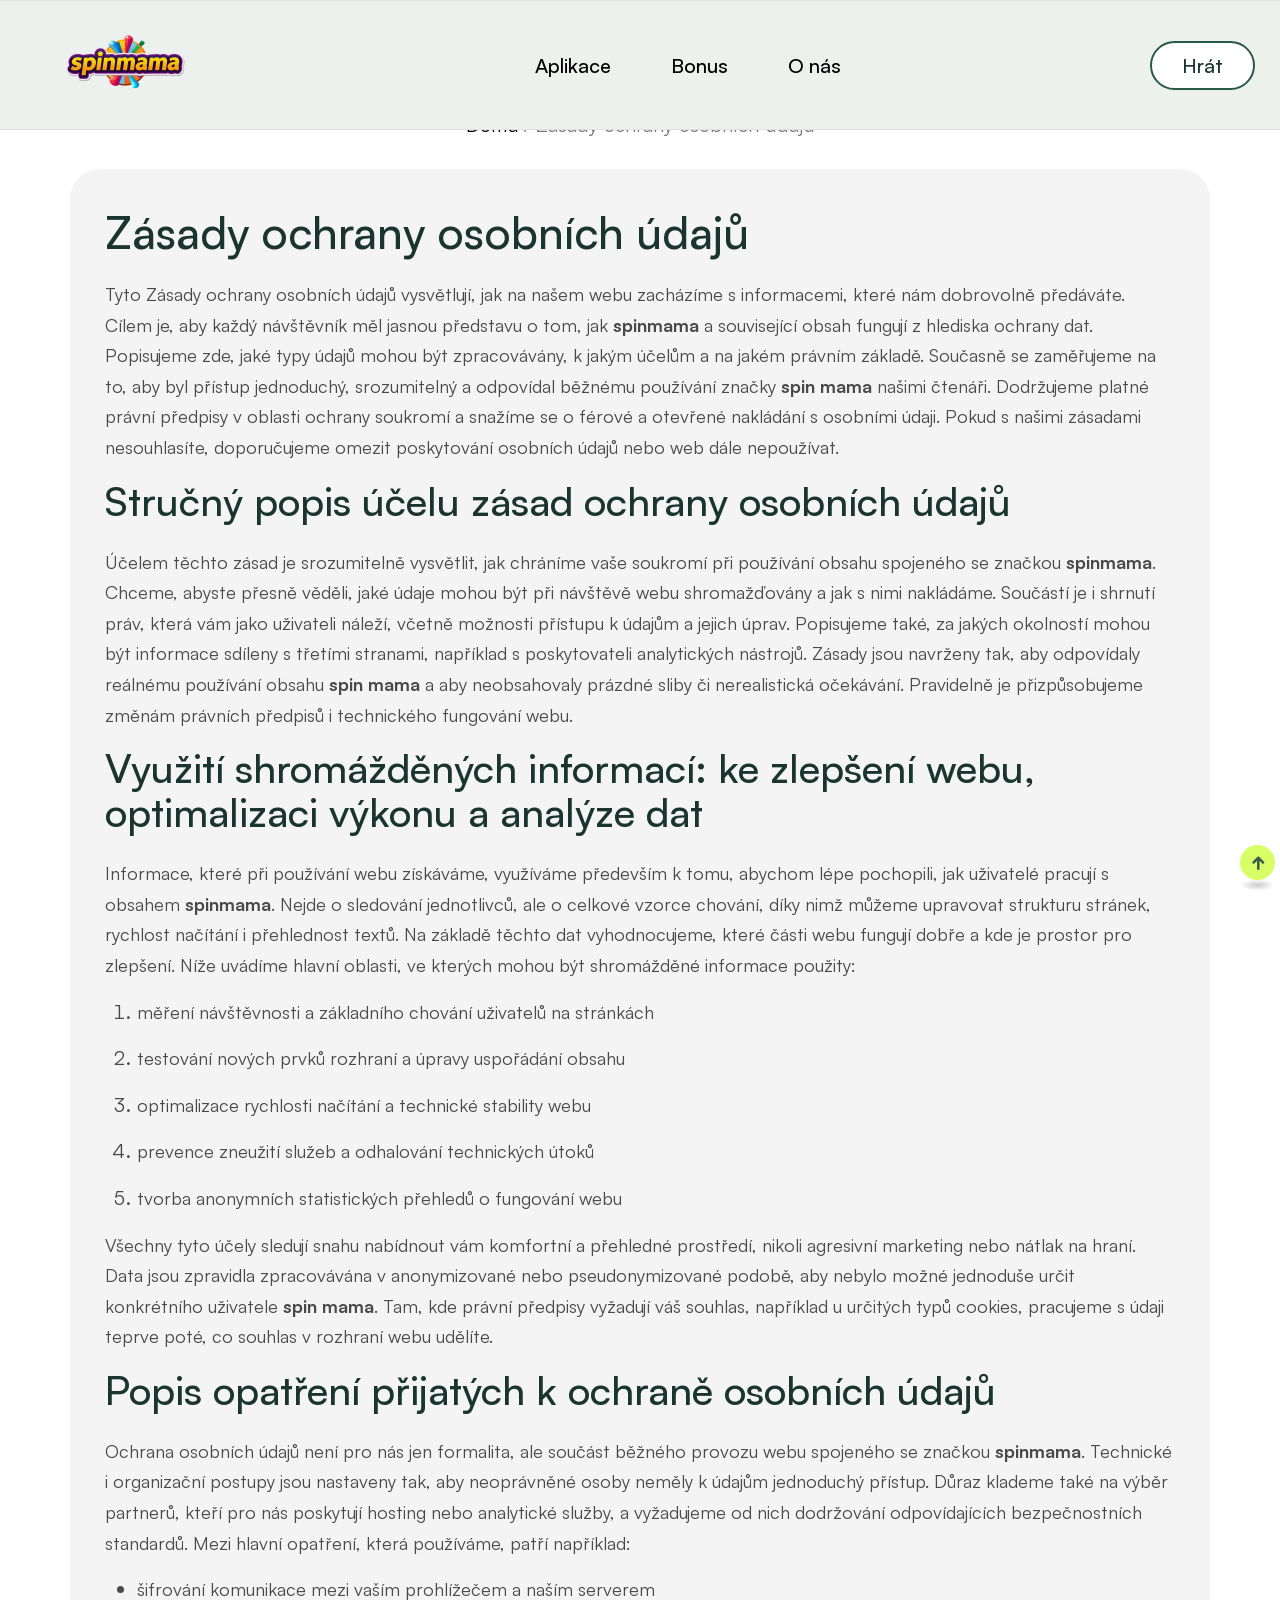
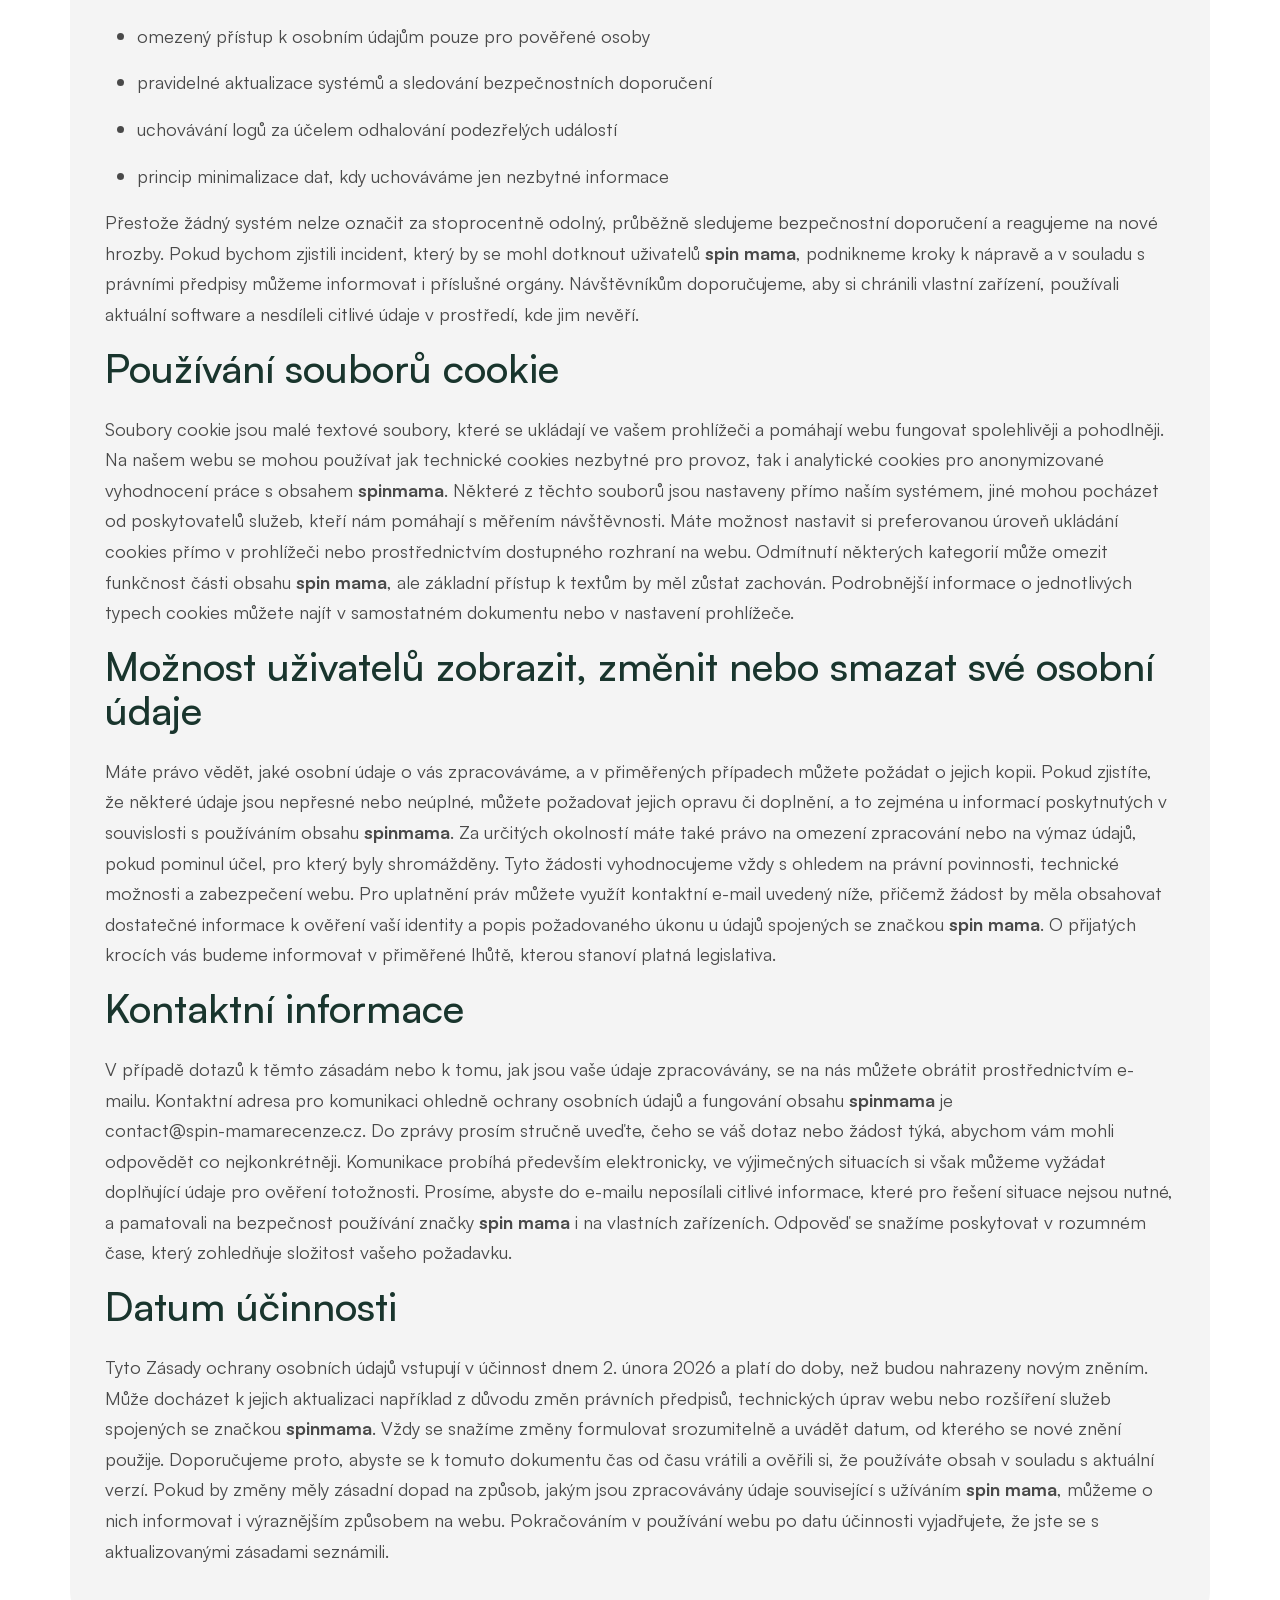
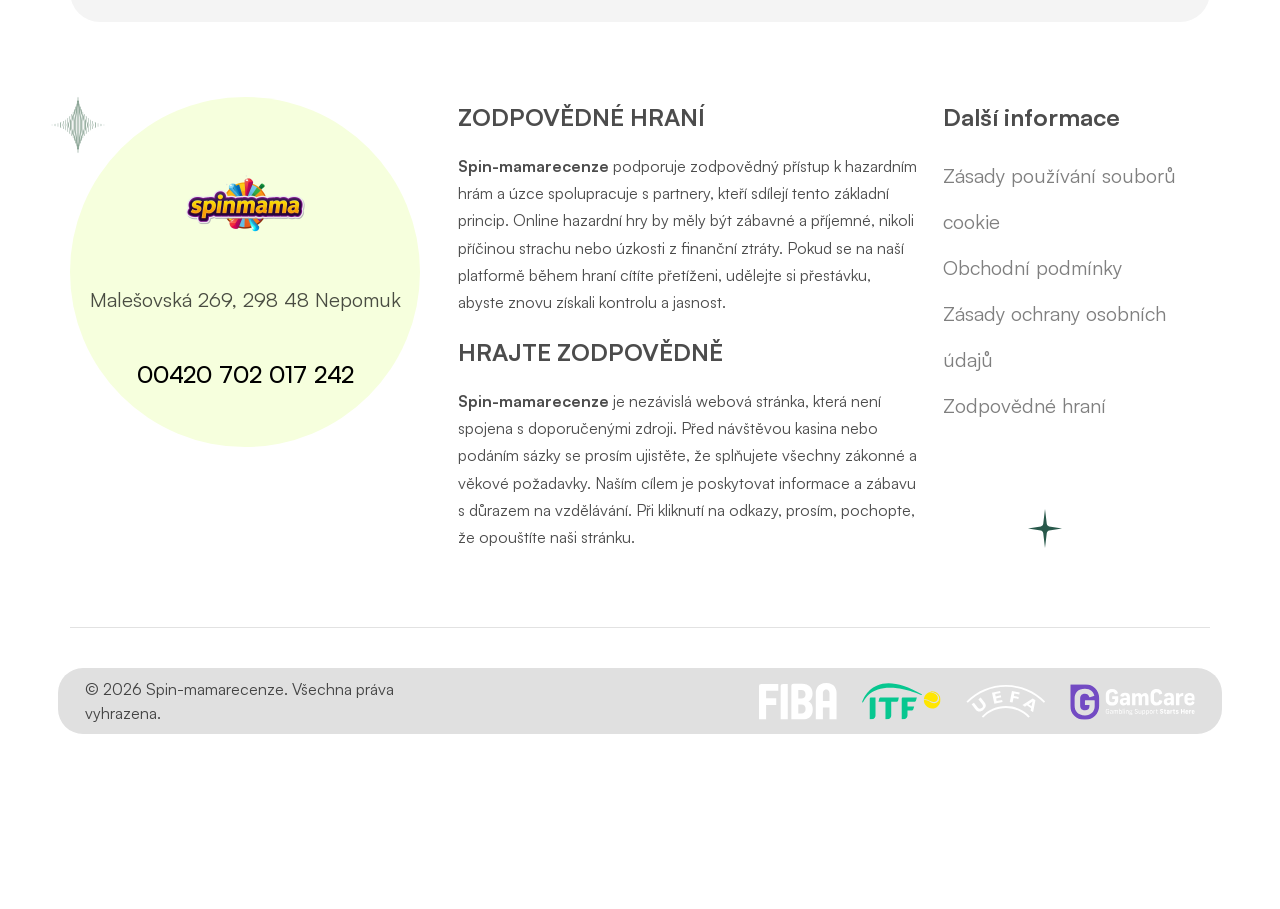
<file: zasady-ochrany-osobnich-udaju/index.html>
<!DOCTYPE html><html lang="cs-cz"><head><meta charset="UTF-8"><meta name="keywords" content="spinmama, spin mama"><meta name="description" content="Zjistěte, jak spinmama zpracovává osobní údaje, používá soubory
cookie a jak můžete své informace spravovat v souladu s platnými
právními předpisy."><link rel="canonical" href="https://spin-mamarecenze.cz/zasady-ochrany-osobnich-udaju/"><meta property="og:type" content="website">
    <meta property="og:url" content="https://spin-mamarecenze.cz/zasady-ochrany-osobnich-udaju/">
    <meta property="og:title" content="Zásady ochrany osobních údajů pro spinmama recenze">
    <meta property="og:description" content="Zjistěte, jak spinmama zpracovává osobní údaje, používá soubory
cookie a jak můžete své informace spravovat v souladu s platnými
právními předpisy."><meta property="og:image" content="https://spin-mamarecenze.cz/pictures/logo.0b6da5ae03.png"><meta property="twitter:card" content="summary_large_image">
    <meta property="twitter:url" content="https://spin-mamarecenze.cz/zasady-ochrany-osobnich-udaju/">
    <meta property="twitter:title" content="Zásady ochrany osobních údajů pro spinmama recenze">
    <meta property="twitter:description" content="Zjistěte, jak spinmama zpracovává osobní údaje, používá soubory
cookie a jak můžete své informace spravovat v souladu s platnými
právními předpisy."><meta property="twitter:image" content="https://spin-mamarecenze.cz/pictures/logo.0b6da5ae03.png">
	<meta http-equiv="X-UA-Compatible" content="IE=edge">
	
	<meta name="viewport" content="width=device-width, initial-scale=1.0">
	
	
	<meta name="theme-color" content="#1A4137">
	
	<meta name="msapplication-navbutton-color" content="#1A4137">
	
	<meta name="apple-mobile-web-app-status-bar-style" content="#1A4137">
	<title>Zásady ochrany osobních údajů pro spinmama recenze</title>
	<link rel="icon" type="image/png" sizes="56x56" href="/pictures/favicon-32x32.6ad81ba015.png">
	
	<link rel="stylesheet" type="text/css" href="/frontendCSS/bootstrap.min.a4df2b43.css" media="all">
	
	<link rel="stylesheet" type="text/css" href="/frontendCSS/style.736d0511.css" media="all">
	
	<link rel="stylesheet" type="text/css" href="/frontendCSS/responsive.4404389b.css" media="all">

	
	<meta name="robots" content="index, follow"><script type="application/ld+json">
{
  "@context": "https://schema.org",
  "@graph": [
    {
      "@type": "WebSite",
      "@id": "https:\/\/spin-mamarecenze.cz\/#website",
      "url": "https:\/\/spin-mamarecenze.cz\/",
      "name": "Spin-mamarecenze",
      "potentialAction": {
        "@type": "SearchAction",
        "target": "https:\/\/spin-mamarecenze.cz\/search?q={search_term_string}",
        "query-input": "required name=search_term_string"
      },
      "publisher": {
         "@id": "https:\/\/spin-mamarecenze.cz\/#organization"
      },
      "inLanguage": "cs-CZ"
    },
    {
      "@type": "Organization",
      "@id": "https:\/\/spin-mamarecenze.cz\/#organization",
      "name": "Spin-mamarecenze",
      "url": "https:\/\/spin-mamarecenze.cz\/",
      "logo": {
        "@type": "ImageObject",
        "url": "https:\/\/spin-mamarecenze.cz\/pictures\/logo.png"

      }},{
      "@type": "BreadcrumbList",
      "@id": "https:\/\/spin-mamarecenze.cz\/zasady-ochrany-osobnich-udaju\/#breadcrumb",
      "itemListElement": [{
          "@type": "ListItem",
          "position":  1 ,
          "name": "Domů",
          "item": "https:\/\/spin-mamarecenze.cz\/"
        },
            {
              "@type": "ListItem",
              "position":  2 ,
              "name": "Spinmama casino pro hráče v české republice",
              "item": "https:\/\/spin-mamarecenze.cz\/"
            },
        {
          "@type": "ListItem",
          "position":  3 ,
          "name": "Zásady ochrany osobních údajů pro spinmama recenze"
        }
      ]
    },{"@type": "WebPage",
      "@id": "https:\/\/spin-mamarecenze.cz\/zasady-ochrany-osobnich-udaju\/",
      "url": "https:\/\/spin-mamarecenze.cz\/zasady-ochrany-osobnich-udaju\/",
      "name": "Zásady ochrany osobních údajů pro spinmama recenze",
      "description": "Zjistěte, jak spinmama zpracovává osobní údaje, používá soubory\ncookie a jak můžete své informace spravovat v souladu s platnými\nprávními předpisy.",
      "inLanguage": "cs-CZ","datePublished": "2026-02-20T00:00:00Z",
      "dateModified": "2026-01-06T18:58:40\u002b00:00",
      "isPartOf": {
        "@id": "https:\/\/spin-mamarecenze.cz\/#website"
      },"breadcrumb": {
         "@id": "https:\/\/spin-mamarecenze.cz\/zasady-ochrany-osobnich-udaju\/#breadcrumb"
       }}]
}
</script></head><body data-build-ped7f0efde5c14d6c6faeaacfa64bb13d>
	<div class="main-page-wrapper_8b305083a6c96976">
<div id="preloader">
	<div id="ctn-preloader" class="ctn-preloader_6836eee93fc47c69">
		<div class="icon_3dc31dbd9c56f6c0"><img src="/pictures/favicon-32x32.6ad81ba015.png" alt="Spin-mamarecenze" class="m-auto_a9771824cbbbc60e d-block" width="60"></div>
		<div class="txt-loading_62ea3c13caf42244"><span data-text-preloader="S" class="letters-loading_50e6df5cc530868f">
				S
			</span><span data-text-preloader="p" class="letters-loading_50e6df5cc530868f">
				p
			</span><span data-text-preloader="i" class="letters-loading_50e6df5cc530868f">
				i
			</span><span data-text-preloader="n" class="letters-loading_50e6df5cc530868f">
				n
			</span><span data-text-preloader="-" class="letters-loading_50e6df5cc530868f">
				-
			</span><span data-text-preloader="m" class="letters-loading_50e6df5cc530868f">
				m
			</span><span data-text-preloader="a" class="letters-loading_50e6df5cc530868f">
				a
			</span><span data-text-preloader="m" class="letters-loading_50e6df5cc530868f">
				m
			</span><span data-text-preloader="a" class="letters-loading_50e6df5cc530868f">
				a
			</span><span data-text-preloader="r" class="letters-loading_50e6df5cc530868f">
				r
			</span><span data-text-preloader="e" class="letters-loading_50e6df5cc530868f">
				e
			</span><span data-text-preloader="c" class="letters-loading_50e6df5cc530868f">
				c
			</span><span data-text-preloader="e" class="letters-loading_50e6df5cc530868f">
				e
			</span><span data-text-preloader="n" class="letters-loading_50e6df5cc530868f">
				n
			</span><span data-text-preloader="z" class="letters-loading_50e6df5cc530868f">
				z
			</span><span data-text-preloader="e" class="letters-loading_50e6df5cc530868f">
				e
			</span></div>
	</div>
</div>
<header class="theme-main-menu_f82e91c27bf114f9 menu-overlay_9120b9e8081d876a menu-style-two_01d2881d11e90f00 sticky-menu">
	<div class="inner-content_0cb75a57954d293a gap-fix_4a9ff3d85438885e">
		<div class="top-header_297e3ca0aad6c24c position-relative_24478f280b16f756">
			<div class="d-flex justify-content-between_39c7424e9fa02c96 align-items-center_a2159e19842b473f">
				<nav class="navbar navbar-expand-lg_9039a8f48ed30508 p0_1de60410cad48811 ms-lg-5_0ded89bb914ab8d9 order-lg-2_c3448b229a976575">
					<button class="navbar-toggler_5bf3567fb4dcb5ed d-block d-lg-none_45b514c4d1d45c72" type="button" data-bs-toggle="collapse" data-bs-target="#navbarNav" aria-controls="navbarNav" aria-expanded="false" aria-label="Toggle navigation">
						<span></span>
					</button>
					<div class="collapse navbar-collapse_b15c8bcfa9a1b819" id="navbarNav">
						<ul class="navbar-nav align-items-lg-center_7055cc99450bb73e">
							<li class="d-flex d-lg-none_45b514c4d1d45c72" style="justify-content: space-between;"><div class="logo_cc3ae3ac4f927c65">
	<a href="/" class="d-block">
		<img src="/pictures/logo.0b6da5ae03.png" alt="Spin-mamarecenze" title="Spin-mamarecenze">
	</a>
</div><button class="navbar-toggler_5bf3567fb4dcb5ed d-block d-lg-none_45b514c4d1d45c72" type="button" data-bs-toggle="collapse" data-bs-target="#navbarNav" aria-controls="navbarNav" aria-expanded="true" aria-label="Toggle navigation"><span></span></button>
							</li><li class="nav-item">
								<a class="nav-link" href="/app/" role="button" title="Aplikace">
									Aplikace
								</a></li><li class="nav-item">
								<a class="nav-link" href="/bonus/" role="button" title="Bonus">
									Bonus
								</a></li><li class="nav-item">
								<a class="nav-link" href="/o-nas/" role="button" title="O nás">
									O nás
								</a></li></ul>
					</div>
					<div class="sidebar-overlay" type="button" data-bs-toggle="collapse" data-bs-target="#navbarNav" aria-expanded="false" aria-controls="navbarNav" aria-label="Toggle navigation"></div>
				</nav><div class="logo_cc3ae3ac4f927c65 order-lg-0_087d28adf9c78528">
	<a href="/" class="d-flex align-items-center_a2159e19842b473f">
		<img src="/pictures/logo.0b6da5ae03.png" alt="Spin-mamarecenze" title="Spin-mamarecenze">
	</a>
</div>
				<div class="right-widget_bd4ab77f198578f7 order-lg-3_12c74bf3dceff3f9">
					<ul class="d-flex align-items-center_a2159e19842b473f style-none_476f50189e091529">
						<li class="d-md-inline-block_b4202e6df166d9aa ms-3_b6cc5917cc312a12 ms-lg-5_0ded89bb914ab8d9 me-3_6b08a7a9ff200a57 me-lg-0_60c92028dbdc57e1"><a id="PlayButton" class="signup-btn-one_8cb00405ff4bd25d icon-link_1f868d1a6e960378" title="Hrát" data-v-ped7f0efde5c14d6c6faeaacfa64bb13d>
    <span>Hrát</span>
</a></li>
					</ul>
				</div> 
				
			</div>
		</div> 
	</div> 
</header> 
<div class="inner-banner-one_7890682fe9ccc3b9 pt-110_738efb97b8a9bb34 lg-pt-110_0a812369dfbe657e md-pt-110_7d3be9d5fc9ea4b2 pb-10_9f852b9df7e907ff md-pb-10_72a3b73d741e1591 position-relative_24478f280b16f756">
	<div class="container position-relative_24478f280b16f756">
		<div class="row align-items-center_a2159e19842b473f">
            <div class="col-xl-4_eb0a789b4bc65f21 col-lg-5_4476b7a04b5f1b04" style="margin-left: auto;margin-right: auto;text-align: center;">
                <ul class="style-none_476f50189e091529 d-inline-flex_189de977bbcb9a65 pager_302cea97ebd77e76"><li><a href="/">Domů</a></li>
                    <li>/</li><li>Zásady ochrany osobních údajů</li>
                </ul>
            </div>
		</div>
	</div>
</div><div class="blog-details_3a9596bec691dee0 position-relative_24478f280b16f756 mt-15_0c2a27f9b5b4f3f6 mb-150_64ae7dec73f12e7c lg-mb-80_85d350cecd40cc4c">
            <div class="container">
                <div class="row gx-xl-5_b3f252e135539414">
                    <div class="col-lg-12_4067b62fce2b7198">
                        <article class="blog-meta-two_aefaa1474a6e613f style-two_2dc08915d77f2fd8"><h1 id="zásady-ochrany-osobních-údajů">Zásady ochrany osobních údajů</h1>
<p>Tyto Zásady ochrany osobních údajů vysvětlují, jak na našem webu
zacházíme s informacemi, které nám dobrovolně předáváte. Cílem je, aby
každý návštěvník měl jasnou představu o tom, jak <strong>spinmama</strong> a
související obsah fungují z hlediska ochrany dat. Popisujeme zde, jaké
typy údajů mohou být zpracovávány, k jakým účelům a na jakém právním
základě. Současně se zaměřujeme na to, aby byl přístup jednoduchý,
srozumitelný a odpovídal běžnému používání značky <strong>spin mama</strong> našimi
čtenáři. Dodržujeme platné právní předpisy v oblasti ochrany soukromí a
snažíme se o férové a otevřené nakládání s osobními údaji. Pokud s
našimi zásadami nesouhlasíte, doporučujeme omezit poskytování osobních
údajů nebo web dále nepoužívat.</p>
<h2 id="stručný-popis-účelu-zásad-ochrany-osobních-údajů">Stručný popis účelu zásad ochrany osobních údajů</h2>
<p>Účelem těchto zásad je srozumitelně vysvětlit, jak chráníme vaše
soukromí při používání obsahu spojeného se značkou <strong>spinmama</strong>. Chceme,
abyste přesně věděli, jaké údaje mohou být při návštěvě webu
shromažďovány a jak s nimi nakládáme. Součástí je i shrnutí práv, která
vám jako uživateli náleží, včetně možnosti přístupu k údajům a jejich
úprav. Popisujeme také, za jakých okolností mohou být informace sdíleny
s třetími stranami, například s poskytovateli analytických nástrojů.
Zásady jsou navrženy tak, aby odpovídaly reálnému používání obsahu
<strong>spin mama</strong> a aby neobsahovaly prázdné sliby či nerealistická
očekávání. Pravidelně je přizpůsobujeme změnám právních předpisů i
technického fungování webu.</p>
<h2 id="využití-shromážděných-informací-ke-zlepšení-webu-optimalizaci-výkonu-a-analýze-dat">Využití shromážděných informací: ke zlepšení webu, optimalizaci výkonu a analýze dat</h2>
<p>Informace, které při používání webu získáváme, využíváme především k
tomu, abychom lépe pochopili, jak uživatelé pracují s obsahem
<strong>spinmama</strong>. Nejde o sledování jednotlivců, ale o celkové vzorce
chování, díky nimž můžeme upravovat strukturu stránek, rychlost načítání
i přehlednost textů. Na základě těchto dat vyhodnocujeme, které části
webu fungují dobře a kde je prostor pro zlepšení. Níže uvádíme hlavní
oblasti, ve kterých mohou být shromážděné informace použity:</p>
<ol>
<li>
<p>měření návštěvnosti a základního chování uživatelů na stránkách</p>
</li>
<li>
<p>testování nových prvků rozhraní a úpravy uspořádání obsahu</p>
</li>
<li>
<p>optimalizace rychlosti načítání a technické stability webu</p>
</li>
<li>
<p>prevence zneužití služeb a odhalování technických útoků</p>
</li>
<li>
<p>tvorba anonymních statistických přehledů o fungování webu</p>
</li>
</ol>
<p>Všechny tyto účely sledují snahu nabídnout vám komfortní a přehledné
prostředí, nikoli agresivní marketing nebo nátlak na hraní. Data jsou
zpravidla zpracovávána v anonymizované nebo pseudonymizované podobě, aby
nebylo možné jednoduše určit konkrétního uživatele <strong>spin mama</strong>. Tam,
kde právní předpisy vyžadují váš souhlas, například u určitých typů
cookies, pracujeme s údaji teprve poté, co souhlas v rozhraní webu
udělíte.</p>
<h2 id="popis-opatření-přijatých-k-ochraně-osobních-údajů">Popis opatření přijatých k ochraně osobních údajů</h2>
<p>Ochrana osobních údajů není pro nás jen formalita, ale součást běžného
provozu webu spojeného se značkou <strong>spinmama</strong>. Technické i organizační
postupy jsou nastaveny tak, aby neoprávněné osoby neměly k údajům
jednoduchý přístup. Důraz klademe také na výběr partnerů, kteří pro nás
poskytují hosting nebo analytické služby, a vyžadujeme od nich
dodržování odpovídajících bezpečnostních standardů. Mezi hlavní
opatření, která používáme, patří například:</p>
<ul>
<li>
<p>šifrování komunikace mezi vaším prohlížečem a naším serverem</p>
</li>
<li>
<p>omezený přístup k osobním údajům pouze pro pověřené osoby</p>
</li>
<li>
<p>pravidelné aktualizace systémů a sledování bezpečnostních doporučení</p>
</li>
<li>
<p>uchovávání logů za účelem odhalování podezřelých událostí</p>
</li>
<li>
<p>princip minimalizace dat, kdy uchováváme jen nezbytné informace</p>
</li>
</ul>
<p>Přestože žádný systém nelze označit za stoprocentně odolný, průběžně
sledujeme bezpečnostní doporučení a reagujeme na nové hrozby. Pokud
bychom zjistili incident, který by se mohl dotknout uživatelů <strong>spin
mama</strong>, podnikneme kroky k nápravě a v souladu s právními předpisy
můžeme informovat i příslušné orgány. Návštěvníkům doporučujeme, aby si
chránili vlastní zařízení, používali aktuální software a nesdíleli
citlivé údaje v prostředí, kde jim nevěří.</p>
<h2 id="používání-souborů-cookie">Používání souborů cookie</h2>
<p>Soubory cookie jsou malé textové soubory, které se ukládají ve vašem
prohlížeči a pomáhají webu fungovat spolehlivěji a pohodlněji. Na našem
webu se mohou používat jak technické cookies nezbytné pro provoz, tak i
analytické cookies pro anonymizované vyhodnocení práce s obsahem
<strong>spinmama</strong>. Některé z těchto souborů jsou nastaveny přímo naším
systémem, jiné mohou pocházet od poskytovatelů služeb, kteří nám
pomáhají s měřením návštěvnosti. Máte možnost nastavit si preferovanou
úroveň ukládání cookies přímo v prohlížeči nebo prostřednictvím
dostupného rozhraní na webu. Odmítnutí některých kategorií může omezit
funkčnost části obsahu <strong>spin mama</strong>, ale základní přístup k textům by
měl zůstat zachován. Podrobnější informace o jednotlivých typech cookies
můžete najít v samostatném dokumentu nebo v nastavení prohlížeče.</p>
<h2 id="možnost-uživatelů-zobrazit-změnit-nebo-smazat-své-osobní-údaje">Možnost uživatelů zobrazit, změnit nebo smazat své osobní údaje</h2>
<p>Máte právo vědět, jaké osobní údaje o vás zpracováváme, a v přiměřených
případech můžete požádat o jejich kopii. Pokud zjistíte, že některé
údaje jsou nepřesné nebo neúplné, můžete požadovat jejich opravu či
doplnění, a to zejména u informací poskytnutých v souvislosti s
používáním obsahu <strong>spinmama</strong>. Za určitých okolností máte také právo na
omezení zpracování nebo na výmaz údajů, pokud pominul účel, pro který
byly shromážděny. Tyto žádosti vyhodnocujeme vždy s ohledem na právní
povinnosti, technické možnosti a zabezpečení webu. Pro uplatnění práv
můžete využít kontaktní e-mail uvedený níže, přičemž žádost by měla
obsahovat dostatečné informace k ověření vaší identity a popis
požadovaného úkonu u údajů spojených se značkou <strong>spin mama</strong>. O
přijatých krocích vás budeme informovat v přiměřené lhůtě, kterou
stanoví platná legislativa.</p>
<h2 id="kontaktní-informace">Kontaktní informace</h2>
<p>V případě dotazů k těmto zásadám nebo k tomu, jak jsou vaše údaje
zpracovávány, se na nás můžete obrátit prostřednictvím e-mailu.
Kontaktní adresa pro komunikaci ohledně ochrany osobních údajů a
fungování obsahu <strong>spinmama</strong> je <!-- raw HTML omitted --><a href="mailto:contact@spin-mamarecenze.cz">contact@spin-mamarecenze.cz</a><!-- raw HTML omitted -->. Do
zprávy prosím stručně uveďte, čeho se váš dotaz nebo žádost týká,
abychom vám mohli odpovědět co nejkonkrétněji. Komunikace probíhá
především elektronicky, ve výjimečných situacích si však můžeme vyžádat
doplňující údaje pro ověření totožnosti. Prosíme, abyste do e-mailu
neposílali citlivé informace, které pro řešení situace nejsou nutné, a
pamatovali na bezpečnost používání značky <strong>spin mama</strong> i na vlastních
zařízeních. Odpověď se snažíme poskytovat v rozumném čase, který
zohledňuje složitost vašeho požadavku.</p>
<h2 id="datum-účinnosti">Datum účinnosti</h2>
<p>Tyto Zásady ochrany osobních údajů vstupují v účinnost dnem 2. února
2026 a platí do doby, než budou nahrazeny novým zněním. Může docházet k
jejich aktualizaci například z důvodu změn právních předpisů,
technických úprav webu nebo rozšíření služeb spojených se značkou
<strong>spinmama</strong>. Vždy se snažíme změny formulovat srozumitelně a uvádět
datum, od kterého se nové znění použije. Doporučujeme proto, abyste se k
tomuto dokumentu čas od času vrátili a ověřili si, že používáte obsah v
souladu s aktuální verzí. Pokud by změny měly zásadní dopad na způsob,
jakým jsou zpracovávány údaje související s užíváním <strong>spin mama</strong>,
můžeme o nich informovat i výraznějším způsobem na webu. Pokračováním v
používání webu po datu účinnosti vyjadřujete, že jste se s
aktualizovanými zásadami seznámili.</p>
</article></div>
            </div>
        </div>
<div class="footer-three_94942845ce05e85b">
	<div class="container">
		<div class="inner-wrapper_20efb5b73d3312be position-relative_24478f280b16f756">
			<div class="row justify-content-between_39c7424e9fa02c96">
				<div class="col-xxl-3_22c3f7c36da18320 col-lg-4_abaaf3e10c7d5ab5 footer-intro_a7cd99710ed52ab7 mb-30_9dfc4de2e200fb1b">
					<div class="round-bg_ff4faa4e758df9d6 color-two_1611772dc00cb254 rounded-circle_6774f009596c2e24 text-center_8fd6f1be8966ebdc d-flex flex-column_e7fa45831145e719 align-items-center_a2159e19842b473f justify-content-center_0e7dd57926dd2440"><div class="logo_cc3ae3ac4f927c65 mb-15_92f5c7d3ece40943">
	<a href="/" title="Spin-mamarecenze">
		<img src="/pictures/logo.0b6da5ae03.png" title="Spin-mamarecenze" alt="Spin-mamarecenze">
	</a>
</div>
						<p class="lh-sm_ade1d73a76452aa1 mb-45_86f613ec7ee4454a lg-mb-30_4874c1406ab1d8f7">Malešovská 269, 298 48 Nepomuk</p>
						<p class="m0_fb03aa56a5c5d261"><a href="#">00420 702 017 242</a></p>
					</div>
				</div>
				<div class="col-lg-5_4476b7a04b5f1b04 col-sm-8_5b628bb1b2f1d074 mb-20_588259d08e0bf742">
					<p class="footer-title_00ac0ce911d9ce28">ZODPOVĚDNÉ HRANÍ</p>
					<ul class="footer-nav-link_1d4e9ef6376c8d50 style-none_476f50189e091529">
						<li><p><strong>Spin-mamarecenze</strong> podporuje zodpovědný přístup k hazardním hrám a úzce spolupracuje s partnery, kteří sdílejí tento základní princip. Online hazardní hry by měly být zábavné a příjemné, nikoli příčinou strachu nebo úzkosti z finanční ztráty. Pokud se na naší platformě během hraní cítíte přetíženi, udělejte si přestávku, abyste znovu získali kontrolu a jasnost.</p></li>
					</ul>
					<p class="footer-title_00ac0ce911d9ce28">HRAJTE ZODPOVĚDNĚ</p>
					<ul class="footer-nav-link_1d4e9ef6376c8d50 style-none_476f50189e091529">
						<li><p><strong>Spin-mamarecenze</strong> je nezávislá webová stránka, která není spojena s doporučenými zdroji. Před návštěvou kasina nebo podáním sázky se prosím ujistěte, že splňujete všechny zákonné a věkové požadavky. Naším cílem je poskytovat informace a zábavu s důrazem na vzdělávání. Při kliknutí na odkazy, prosím, pochopte, že opouštíte naši stránku.</p></li>
					</ul>
				</div>
				
				<div class="col-xxl-3_22c3f7c36da18320 col-lg-3_f38f060a10076871 col-sm-4_4707b53d77450b74 mb-20_588259d08e0bf742">
					<p class="footer-title_00ac0ce911d9ce28">Další informace</p>
					<ul class="footer-nav-link_1d4e9ef6376c8d50 style-none_476f50189e091529"><li><a href="/cookie-zasady/" title="Zásady používání souborů cookie">Zásady používání souborů cookie</a></li><li><a href="/obchodni-podminky/" title="Obchodní podmínky">Obchodní podmínky</a></li><li><a href="/zasady-ochrany-osobnich-udaju/" title="Zásady ochrany osobních údajů">Zásady ochrany osobních údajů</a></li><li><a href="/zodpovedne-hrani/" title="Zodpovědné hraní">Zodpovědné hraní</a></li></ul>
				</div>
			</div>
			<img src="/pictures/shape_690a0fe978/shape_38.3a8fd6d1b8.svg" alt="Spin-mamarecenze" class="lazy-img shapes_7db17b0480b04b05 shape_01_2ae43cb342ebadea" style="">
			<img src="/pictures/shape_690a0fe978/shape_39.7ec9dbe508.svg" alt="Spin-mamarecenze" class="lazy-img shapes_7db17b0480b04b05 shape_02_75566a0374935cfc" style="">
		</div> 
	</div>
	<div class="container">
		<div class="bottom-footer_d09111d95e4f646f">
			<div class="row row-footer_d921fa7a18ad16fa">
				<div class="col-xl-4_eb0a789b4bc65f21 col-lg-6_9bd417e082cda19c order-lg-2_c3448b229a976575 pt-10_738046d8a2bf7971"><ul class="style-none_476f50189e091529 bottom-nav_c0c3da83e3005f2e d-flex justify-content-end_6b3d6fc1951b2f61 lg-justify-content-center_fe17ac3ab98d6e10 order-lg-last_423db5a43ca175ce"><li class="casino-li_902e013ce8ae427b"><a><img src="/pictures/casino-logos_a55dae240d/fiba.66c4f375ef.svg" title="Spin-mamarecenze" alt="Spin-mamarecenze" class="casino-logos_f8354d20b4bdccc6" loading="lazy"></a></li><li class="casino-li_902e013ce8ae427b"><a><img src="/pictures/casino-logos_a55dae240d/itf.d798196bca.svg" title="Spin-mamarecenze" alt="Spin-mamarecenze" class="casino-logos_f8354d20b4bdccc6" loading="lazy"></a></li><li class="casino-li_902e013ce8ae427b"><a><img src="/pictures/casino-logos_a55dae240d/uefa.3d47537d6a.svg" title="Spin-mamarecenze" alt="Spin-mamarecenze" class="casino-logos_f8354d20b4bdccc6" loading="lazy"></a></li><li class="casino-li_902e013ce8ae427b"><a><img src="/pictures/casino-logos_a55dae240d/gamcare.5b65599748.svg" title="Spin-mamarecenze" alt="Spin-mamarecenze" class="casino-logos_f8354d20b4bdccc6" loading="lazy"></a></li></ul></div>
				<div class="col-xl-4_eb0a789b4bc65f21 col-lg-4_abaaf3e10c7d5ab5 order-lg-1_9b900c5142040c77" style="align-content: center;">
					<div class="copyright_2393269fc36f0ef7 text-center_8fd6f1be8966ebdc text-lg-start_714202b8248ebc15 order-lg-first_0cd1c71e0b26fe2f">© 2026 Spin-mamarecenze. Všechna práva vyhrazena.</div>
				</div>
			</div>
		</div>
		
	</div>
</div> <button class="scroll-top">
			<i class="bi_9c5d669cff2f49e5 bi-arrow-up-short_02006d689cc115d7"></i>
		</button>

		

		
		
		<script src="/frontendJS/vendor_3ddb6d98/jquery.min.0a5f47e3.js"></script>
		
		<script src="/frontendJS/vendor_3ddb6d98/bootstrap_e27a6028/js_0e965962/bootstrap.bundle.min.9573532e.js"></script>
		
		<script src="/frontendJS/vendor_3ddb6d98/wow_df220b60/wow.min.0dbcffec.js"></script>
		
		<script src="/frontendJS/vendor_3ddb6d98/slick_3f1a4247/slick.min.e78614c1.js"></script>
		
		<script src="/frontendJS/vendor_3ddb6d98/fancybox_25e29152/dist_899abb17/jquery.fancybox.min.ea6ee586.js"></script>
		
		<script src="/frontendJS/vendor_3ddb6d98/jquery.lazy.min.7c97752e.js"></script>
		
		<script src="/frontendJS/vendor_3ddb6d98/jquery.counterup.min.99ba95f9.js"></script>
		<script src="/frontendJS/vendor_3ddb6d98/jquery.waypoints.min.b00a2328.js"></script>
		
		
		<script src="/frontendJS/vendor_3ddb6d98/validator.199c6e17.js"></script>

		
		<script src="/frontendJS/theme.53262757.js"></script><script src="/app.49dd1317dda0cc8eabd9a49a095a037611352865891a6f7b23abaedfdf5bfad6.js" integrity="sha384-5ZQL64BnBSwr6VOzOs3n74LhSoba7LHcGeqixy6seKt5APT/aaXLkF8N5+B7oY/H" defer=""></script></div> 


</div></body></html>
</file>
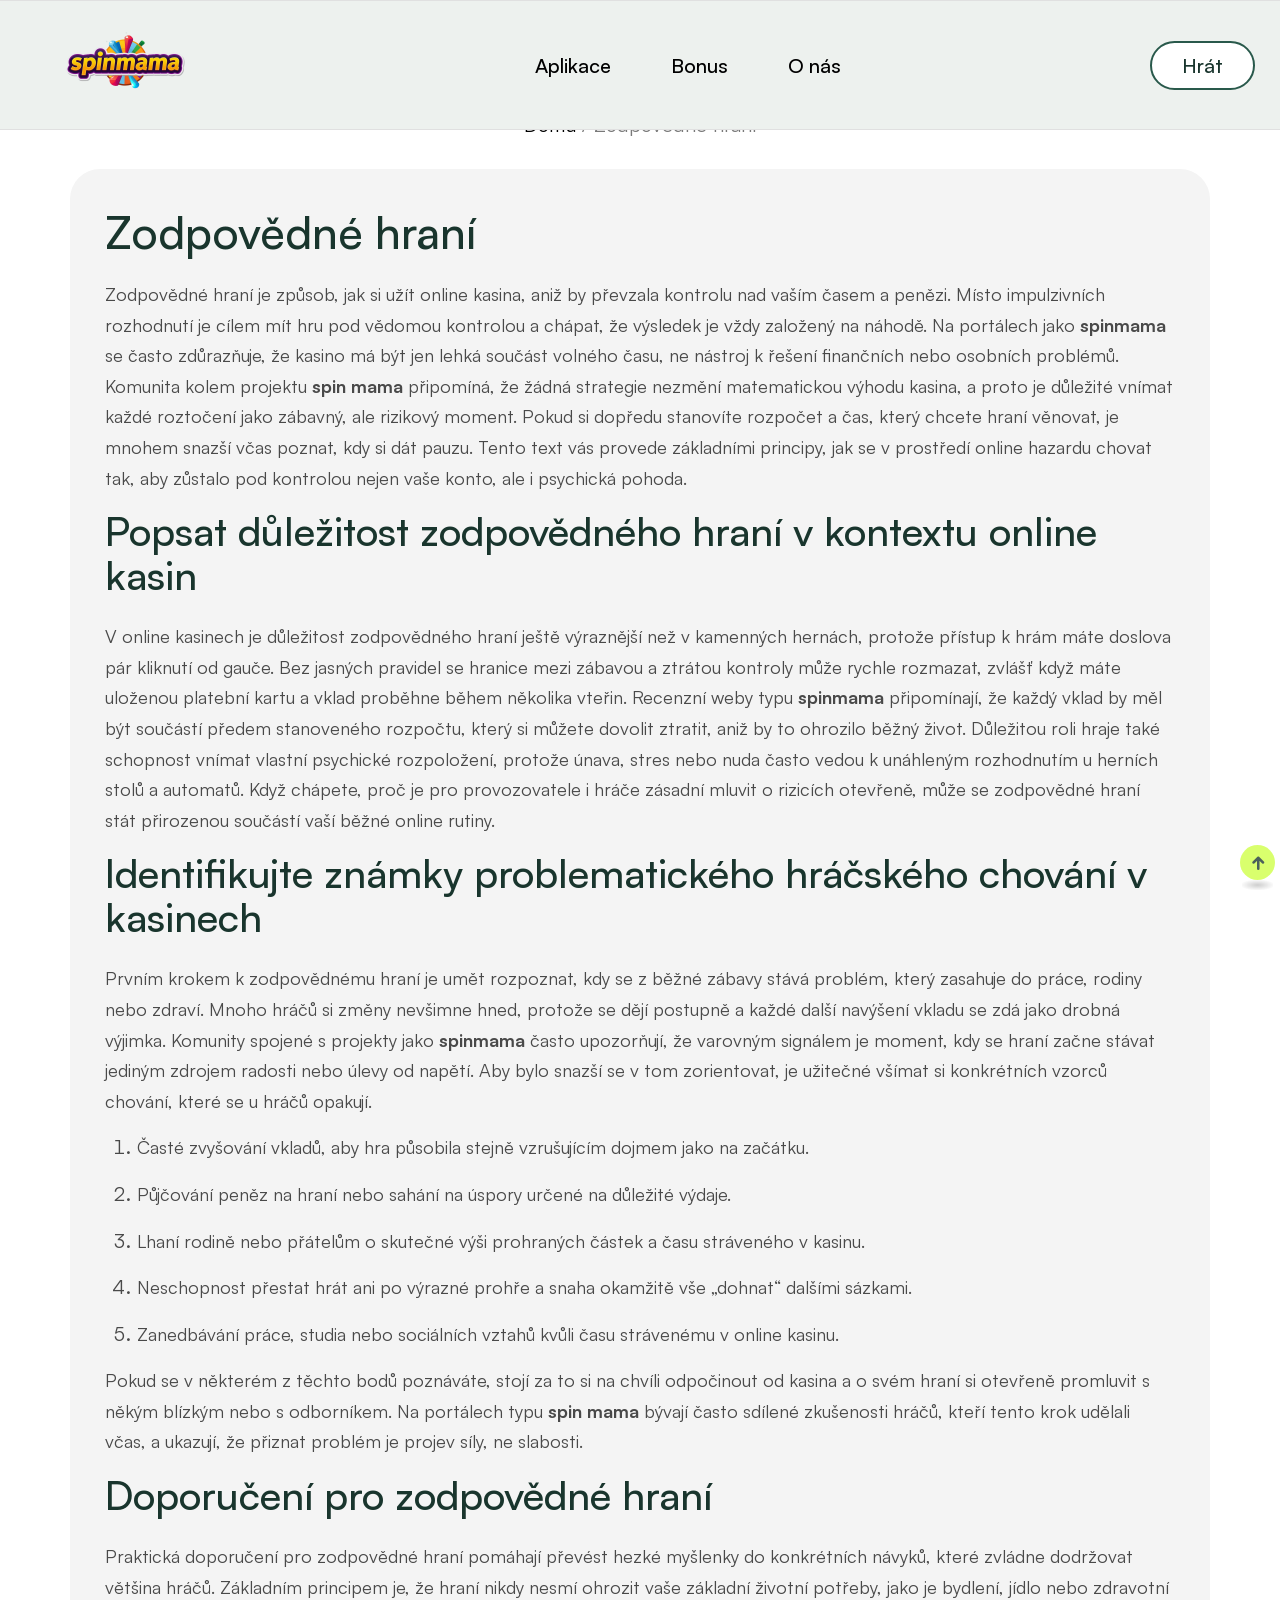
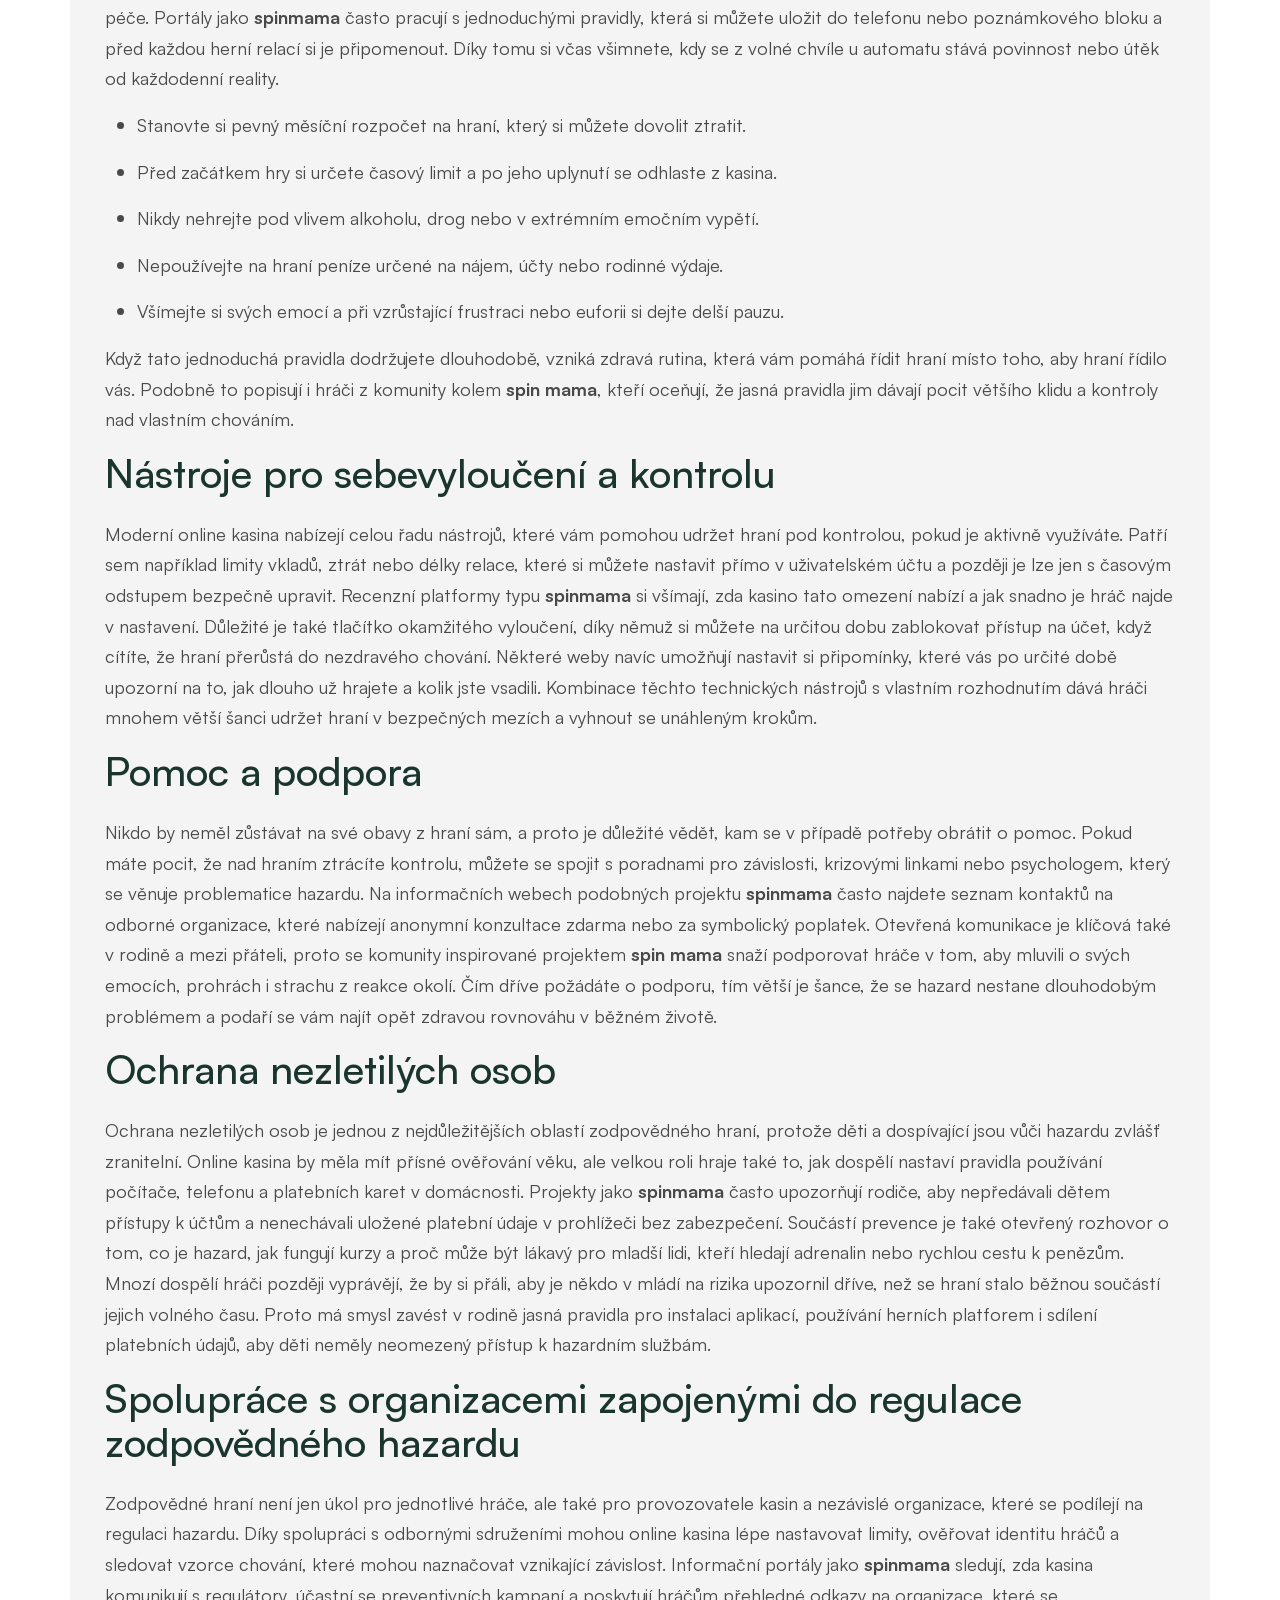
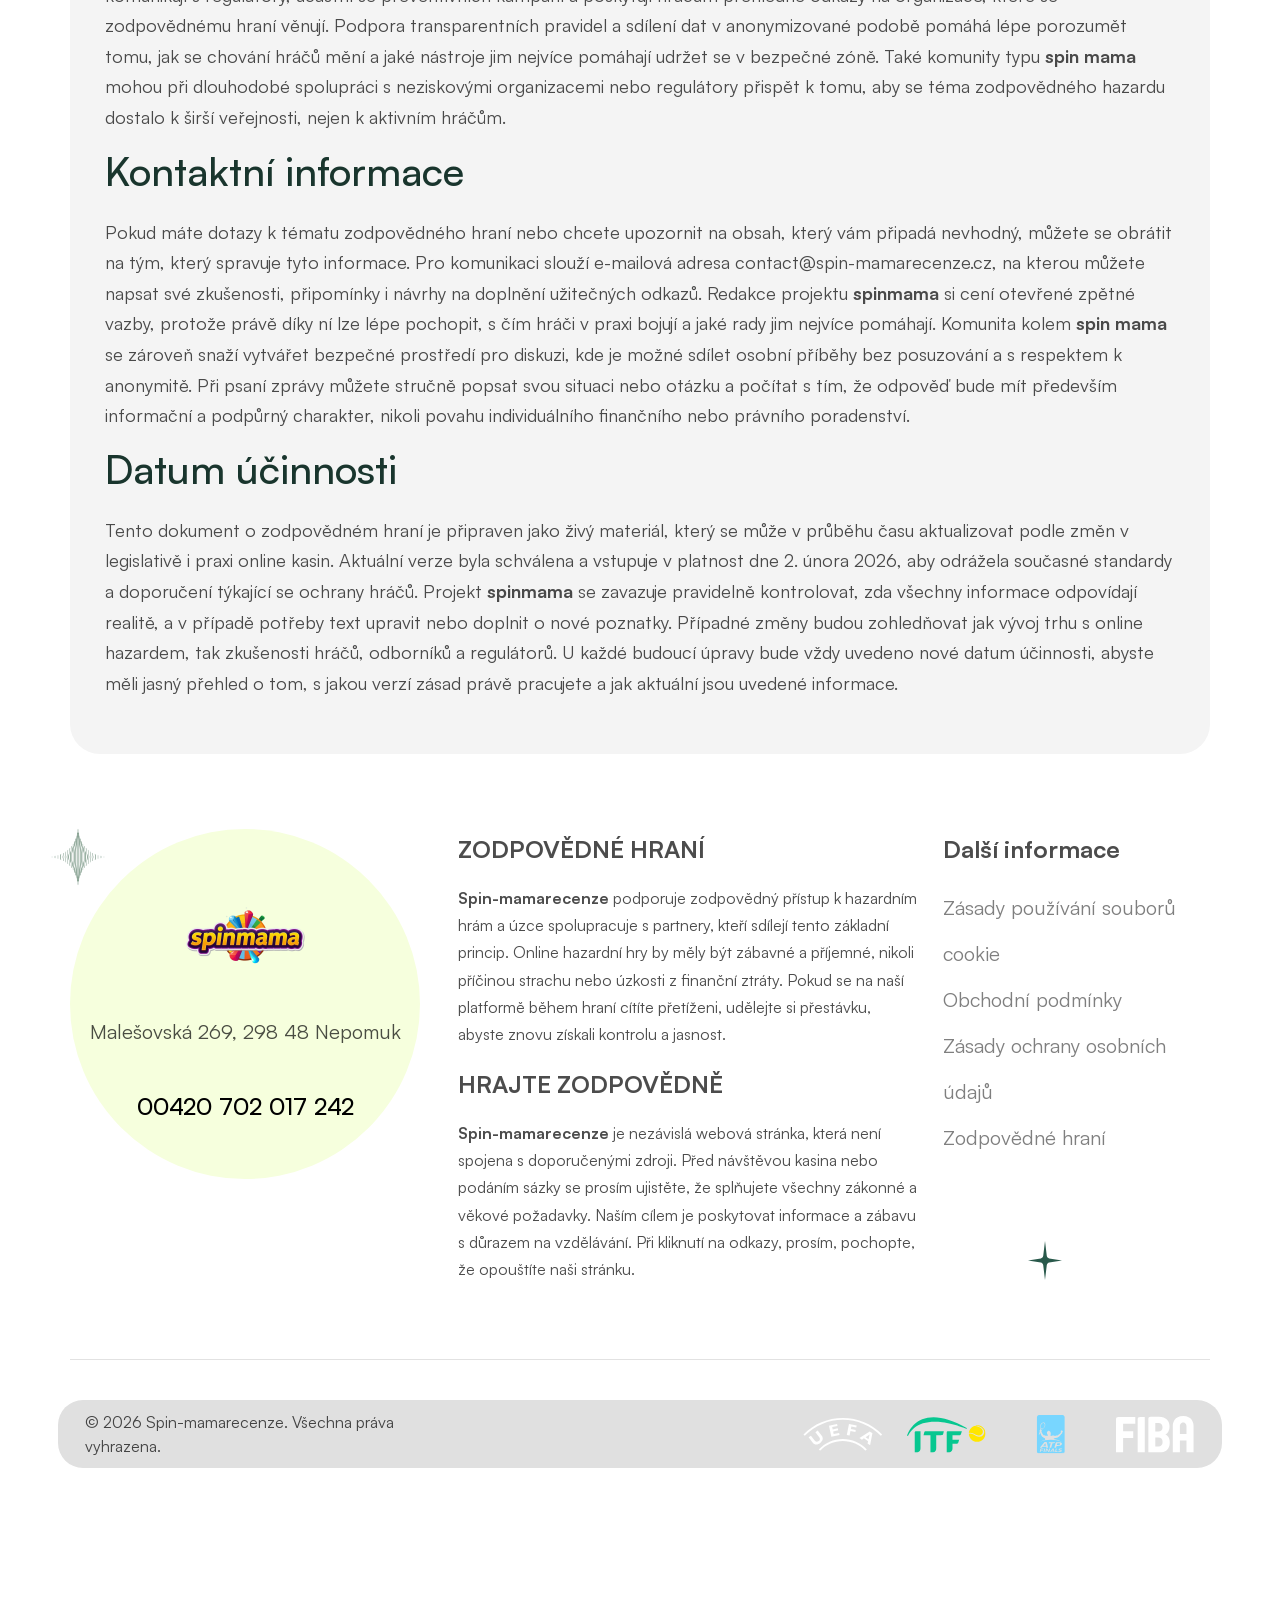
<file: zodpovedne-hrani/index.html>
<!DOCTYPE html><html lang="cs-cz"><head><meta charset="UTF-8"><meta name="keywords" content="spinmama, spin mama"><meta name="description" content="Praktický přehled zásad zodpovědného hraní v online kasinech,
varovných signálů závislosti a možností, jak nastavit limity,
sebevyloučení i ochranu rodiny."><link rel="canonical" href="https://spin-mamarecenze.cz/zodpovedne-hrani/"><meta property="og:type" content="website">
    <meta property="og:url" content="https://spin-mamarecenze.cz/zodpovedne-hrani/">
    <meta property="og:title" content="Zodpovědné hraní v online kasinech – průvodce pro hráče">
    <meta property="og:description" content="Praktický přehled zásad zodpovědného hraní v online kasinech,
varovných signálů závislosti a možností, jak nastavit limity,
sebevyloučení i ochranu rodiny."><meta property="og:image" content="https://spin-mamarecenze.cz/pictures/logo.0b6da5ae03.png"><meta property="twitter:card" content="summary_large_image">
    <meta property="twitter:url" content="https://spin-mamarecenze.cz/zodpovedne-hrani/">
    <meta property="twitter:title" content="Zodpovědné hraní v online kasinech – průvodce pro hráče">
    <meta property="twitter:description" content="Praktický přehled zásad zodpovědného hraní v online kasinech,
varovných signálů závislosti a možností, jak nastavit limity,
sebevyloučení i ochranu rodiny."><meta property="twitter:image" content="https://spin-mamarecenze.cz/pictures/logo.0b6da5ae03.png">
	<meta http-equiv="X-UA-Compatible" content="IE=edge">
	
	<meta name="viewport" content="width=device-width, initial-scale=1.0">
	
	
	<meta name="theme-color" content="#1A4137">
	
	<meta name="msapplication-navbutton-color" content="#1A4137">
	
	<meta name="apple-mobile-web-app-status-bar-style" content="#1A4137">
	<title>Zodpovědné hraní v online kasinech – průvodce pro hráče</title>
	<link rel="icon" type="image/png" sizes="56x56" href="/pictures/favicon-32x32.6ad81ba015.png">
	
	<link rel="stylesheet" type="text/css" href="/frontendCSS/bootstrap.min.a4df2b43.css" media="all">
	
	<link rel="stylesheet" type="text/css" href="/frontendCSS/style.736d0511.css" media="all">
	
	<link rel="stylesheet" type="text/css" href="/frontendCSS/responsive.4404389b.css" media="all">

	
	<meta name="robots" content="index, follow"><script type="application/ld+json">
{
  "@context": "https://schema.org",
  "@graph": [
    {
      "@type": "WebSite",
      "@id": "https:\/\/spin-mamarecenze.cz\/#website",
      "url": "https:\/\/spin-mamarecenze.cz\/",
      "name": "Spin-mamarecenze",
      "potentialAction": {
        "@type": "SearchAction",
        "target": "https:\/\/spin-mamarecenze.cz\/search?q={search_term_string}",
        "query-input": "required name=search_term_string"
      },
      "publisher": {
         "@id": "https:\/\/spin-mamarecenze.cz\/#organization"
      },
      "inLanguage": "cs-CZ"
    },
    {
      "@type": "Organization",
      "@id": "https:\/\/spin-mamarecenze.cz\/#organization",
      "name": "Spin-mamarecenze",
      "url": "https:\/\/spin-mamarecenze.cz\/",
      "logo": {
        "@type": "ImageObject",
        "url": "https:\/\/spin-mamarecenze.cz\/pictures\/logo.png"

      }},{
      "@type": "BreadcrumbList",
      "@id": "https:\/\/spin-mamarecenze.cz\/zodpovedne-hrani\/#breadcrumb",
      "itemListElement": [{
          "@type": "ListItem",
          "position":  1 ,
          "name": "Domů",
          "item": "https:\/\/spin-mamarecenze.cz\/"
        },
            {
              "@type": "ListItem",
              "position":  2 ,
              "name": "Spinmama casino pro hráče v české republice",
              "item": "https:\/\/spin-mamarecenze.cz\/"
            },
        {
          "@type": "ListItem",
          "position":  3 ,
          "name": "Zodpovědné hraní v online kasinech – průvodce pro hráče"
        }
      ]
    },{"@type": "WebPage",
      "@id": "https:\/\/spin-mamarecenze.cz\/zodpovedne-hrani\/",
      "url": "https:\/\/spin-mamarecenze.cz\/zodpovedne-hrani\/",
      "name": "Zodpovědné hraní v online kasinech – průvodce pro hráče",
      "description": "Praktický přehled zásad zodpovědného hraní v online kasinech,\nvarovných signálů závislosti a možností, jak nastavit limity,\nsebevyloučení i ochranu rodiny.",
      "inLanguage": "cs-CZ","datePublished": "2026-02-21T00:00:00Z",
      "dateModified": "2026-01-28T07:09:37\u002b00:00",
      "isPartOf": {
        "@id": "https:\/\/spin-mamarecenze.cz\/#website"
      },"breadcrumb": {
         "@id": "https:\/\/spin-mamarecenze.cz\/zodpovedne-hrani\/#breadcrumb"
       }}]
}
</script></head><body data-build-ped7f0efde5c14d6c6faeaacfa64bb13d>
	<div class="main-page-wrapper_8b305083a6c96976">
<div id="preloader">
	<div id="ctn-preloader" class="ctn-preloader_6836eee93fc47c69">
		<div class="icon_3dc31dbd9c56f6c0"><img src="/pictures/favicon-32x32.6ad81ba015.png" alt="Spin-mamarecenze" class="m-auto_a9771824cbbbc60e d-block" width="60"></div>
		<div class="txt-loading_62ea3c13caf42244"><span data-text-preloader="S" class="letters-loading_50e6df5cc530868f">
				S
			</span><span data-text-preloader="p" class="letters-loading_50e6df5cc530868f">
				p
			</span><span data-text-preloader="i" class="letters-loading_50e6df5cc530868f">
				i
			</span><span data-text-preloader="n" class="letters-loading_50e6df5cc530868f">
				n
			</span><span data-text-preloader="-" class="letters-loading_50e6df5cc530868f">
				-
			</span><span data-text-preloader="m" class="letters-loading_50e6df5cc530868f">
				m
			</span><span data-text-preloader="a" class="letters-loading_50e6df5cc530868f">
				a
			</span><span data-text-preloader="m" class="letters-loading_50e6df5cc530868f">
				m
			</span><span data-text-preloader="a" class="letters-loading_50e6df5cc530868f">
				a
			</span><span data-text-preloader="r" class="letters-loading_50e6df5cc530868f">
				r
			</span><span data-text-preloader="e" class="letters-loading_50e6df5cc530868f">
				e
			</span><span data-text-preloader="c" class="letters-loading_50e6df5cc530868f">
				c
			</span><span data-text-preloader="e" class="letters-loading_50e6df5cc530868f">
				e
			</span><span data-text-preloader="n" class="letters-loading_50e6df5cc530868f">
				n
			</span><span data-text-preloader="z" class="letters-loading_50e6df5cc530868f">
				z
			</span><span data-text-preloader="e" class="letters-loading_50e6df5cc530868f">
				e
			</span></div>
	</div>
</div>
<header class="theme-main-menu_f82e91c27bf114f9 menu-overlay_9120b9e8081d876a menu-style-two_01d2881d11e90f00 sticky-menu">
	<div class="inner-content_0cb75a57954d293a gap-fix_4a9ff3d85438885e">
		<div class="top-header_297e3ca0aad6c24c position-relative_24478f280b16f756">
			<div class="d-flex justify-content-between_39c7424e9fa02c96 align-items-center_a2159e19842b473f">
				<nav class="navbar navbar-expand-lg_9039a8f48ed30508 p0_1de60410cad48811 ms-lg-5_0ded89bb914ab8d9 order-lg-2_c3448b229a976575">
					<button class="navbar-toggler_5bf3567fb4dcb5ed d-block d-lg-none_45b514c4d1d45c72" type="button" data-bs-toggle="collapse" data-bs-target="#navbarNav" aria-controls="navbarNav" aria-expanded="false" aria-label="Toggle navigation">
						<span></span>
					</button>
					<div class="collapse navbar-collapse_b15c8bcfa9a1b819" id="navbarNav">
						<ul class="navbar-nav align-items-lg-center_7055cc99450bb73e">
							<li class="d-flex d-lg-none_45b514c4d1d45c72" style="justify-content: space-between;"><div class="logo_cc3ae3ac4f927c65">
	<a href="/" class="d-block">
		<img src="/pictures/logo.0b6da5ae03.png" alt="Spin-mamarecenze" title="Spin-mamarecenze">
	</a>
</div><button class="navbar-toggler_5bf3567fb4dcb5ed d-block d-lg-none_45b514c4d1d45c72" type="button" data-bs-toggle="collapse" data-bs-target="#navbarNav" aria-controls="navbarNav" aria-expanded="true" aria-label="Toggle navigation"><span></span></button>
							</li><li class="nav-item">
								<a class="nav-link" href="/app/" role="button" title="Aplikace">
									Aplikace
								</a></li><li class="nav-item">
								<a class="nav-link" href="/bonus/" role="button" title="Bonus">
									Bonus
								</a></li><li class="nav-item">
								<a class="nav-link" href="/o-nas/" role="button" title="O nás">
									O nás
								</a></li></ul>
					</div>
					<div class="sidebar-overlay" type="button" data-bs-toggle="collapse" data-bs-target="#navbarNav" aria-expanded="false" aria-controls="navbarNav" aria-label="Toggle navigation"></div>
				</nav><div class="logo_cc3ae3ac4f927c65 order-lg-0_087d28adf9c78528">
	<a href="/" class="d-flex align-items-center_a2159e19842b473f">
		<img src="/pictures/logo.0b6da5ae03.png" alt="Spin-mamarecenze" title="Spin-mamarecenze">
	</a>
</div>
				<div class="right-widget_bd4ab77f198578f7 order-lg-3_12c74bf3dceff3f9">
					<ul class="d-flex align-items-center_a2159e19842b473f style-none_476f50189e091529">
						<li class="d-md-inline-block_b4202e6df166d9aa ms-3_b6cc5917cc312a12 ms-lg-5_0ded89bb914ab8d9 me-3_6b08a7a9ff200a57 me-lg-0_60c92028dbdc57e1"><a id="PlayButton" class="signup-btn-one_8cb00405ff4bd25d icon-link_1f868d1a6e960378" title="Hrát" data-v-ped7f0efde5c14d6c6faeaacfa64bb13d>
    <span>Hrát</span>
</a></li>
					</ul>
				</div> 
				
			</div>
		</div> 
	</div> 
</header> 
<div class="inner-banner-one_7890682fe9ccc3b9 pt-110_738efb97b8a9bb34 lg-pt-110_0a812369dfbe657e md-pt-110_7d3be9d5fc9ea4b2 pb-10_9f852b9df7e907ff md-pb-10_72a3b73d741e1591 position-relative_24478f280b16f756">
	<div class="container position-relative_24478f280b16f756">
		<div class="row align-items-center_a2159e19842b473f">
            <div class="col-xl-4_eb0a789b4bc65f21 col-lg-5_4476b7a04b5f1b04" style="margin-left: auto;margin-right: auto;text-align: center;">
                <ul class="style-none_476f50189e091529 d-inline-flex_189de977bbcb9a65 pager_302cea97ebd77e76"><li><a href="/">Domů</a></li>
                    <li>/</li><li>Zodpovědné hraní</li>
                </ul>
            </div>
		</div>
	</div>
</div><div class="blog-details_3a9596bec691dee0 position-relative_24478f280b16f756 mt-15_0c2a27f9b5b4f3f6 mb-150_64ae7dec73f12e7c lg-mb-80_85d350cecd40cc4c">
            <div class="container">
                <div class="row gx-xl-5_b3f252e135539414">
                    <div class="col-lg-12_4067b62fce2b7198">
                        <article class="blog-meta-two_aefaa1474a6e613f style-two_2dc08915d77f2fd8"><h1 id="zodpovědné-hraní">Zodpovědné hraní</h1>
<p>Zodpovědné hraní je způsob, jak si užít online kasina, aniž by převzala
kontrolu nad vaším časem a penězi. Místo impulzivních rozhodnutí je
cílem mít hru pod vědomou kontrolou a chápat, že výsledek je vždy
založený na náhodě. Na portálech jako <strong>spinmama</strong> se často zdůrazňuje,
že kasino má být jen lehká součást volného času, ne nástroj k řešení
finančních nebo osobních problémů. Komunita kolem projektu <strong>spin mama</strong>
připomíná, že žádná strategie nezmění matematickou výhodu kasina, a
proto je důležité vnímat každé roztočení jako zábavný, ale rizikový
moment. Pokud si dopředu stanovíte rozpočet a čas, který chcete hraní
věnovat, je mnohem snazší včas poznat, kdy si dát pauzu. Tento text vás
provede základními principy, jak se v prostředí online hazardu chovat
tak, aby zůstalo pod kontrolou nejen vaše konto, ale i psychická pohoda.</p>
<h2 id="popsat-důležitost-zodpovědného-hraní-v-kontextu-online-kasin">Popsat důležitost zodpovědného hraní v kontextu online kasin</h2>
<p>V online kasinech je důležitost zodpovědného hraní ještě výraznější než
v kamenných hernách, protože přístup k hrám máte doslova pár kliknutí od
gauče. Bez jasných pravidel se hranice mezi zábavou a ztrátou kontroly
může rychle rozmazat, zvlášť když máte uloženou platební kartu a vklad
proběhne během několika vteřin. Recenzní weby typu <strong>spinmama</strong>
připomínají, že každý vklad by měl být součástí předem stanoveného
rozpočtu, který si můžete dovolit ztratit, aniž by to ohrozilo běžný
život. Důležitou roli hraje také schopnost vnímat vlastní psychické
rozpoložení, protože únava, stres nebo nuda často vedou k unáhleným
rozhodnutím u herních stolů a automatů. Když chápete, proč je pro
provozovatele i hráče zásadní mluvit o rizicích otevřeně, může se
zodpovědné hraní stát přirozenou součástí vaší běžné online rutiny.</p>
<h2 id="identifikujte-známky-problematického-hráčského-chování-v-kasinech">Identifikujte známky problematického hráčského chování v kasinech</h2>
<p>Prvním krokem k zodpovědnému hraní je umět rozpoznat, kdy se z běžné
zábavy stává problém, který zasahuje do práce, rodiny nebo zdraví. Mnoho
hráčů si změny nevšimne hned, protože se dějí postupně a každé další
navýšení vkladu se zdá jako drobná výjimka. Komunity spojené s projekty
jako <strong>spinmama</strong> často upozorňují, že varovným signálem je moment, kdy
se hraní začne stávat jediným zdrojem radosti nebo úlevy od napětí. Aby
bylo snazší se v tom zorientovat, je užitečné všímat si konkrétních
vzorců chování, které se u hráčů opakují.</p>
<ol>
<li>
<p>Časté zvyšování vkladů, aby hra působila stejně vzrušujícím dojmem
jako na začátku.</p>
</li>
<li>
<p>Půjčování peněz na hraní nebo sahání na úspory určené na důležité
výdaje.</p>
</li>
<li>
<p>Lhaní rodině nebo přátelům o skutečné výši prohraných částek a času
stráveného v kasinu.</p>
</li>
<li>
<p>Neschopnost přestat hrát ani po výrazné prohře a snaha okamžitě vše
„dohnat“ dalšími sázkami.</p>
</li>
<li>
<p>Zanedbávání práce, studia nebo sociálních vztahů kvůli času
strávenému v online kasinu.</p>
</li>
</ol>
<p>Pokud se v některém z těchto bodů poznáváte, stojí za to si na chvíli
odpočinout od kasina a o svém hraní si otevřeně promluvit s někým
blízkým nebo s odborníkem. Na portálech typu <strong>spin mama</strong> bývají často
sdílené zkušenosti hráčů, kteří tento krok udělali včas, a ukazují, že
přiznat problém je projev síly, ne slabosti.</p>
<h2 id="doporučení-pro-zodpovědné-hraní">Doporučení pro zodpovědné hraní</h2>
<p>Praktická doporučení pro zodpovědné hraní pomáhají převést hezké
myšlenky do konkrétních návyků, které zvládne dodržovat většina hráčů.
Základním principem je, že hraní nikdy nesmí ohrozit vaše základní
životní potřeby, jako je bydlení, jídlo nebo zdravotní péče. Portály
jako <strong>spinmama</strong> často pracují s jednoduchými pravidly, která si můžete
uložit do telefonu nebo poznámkového bloku a před každou herní relací si
je připomenout. Díky tomu si včas všimnete, kdy se z volné chvíle u
automatu stává povinnost nebo útěk od každodenní reality.</p>
<ul>
<li>
<p>Stanovte si pevný měsíční rozpočet na hraní, který si můžete dovolit
ztratit.</p>
</li>
<li>
<p>Před začátkem hry si určete časový limit a po jeho uplynutí se
odhlaste z kasina.</p>
</li>
<li>
<p>Nikdy nehrejte pod vlivem alkoholu, drog nebo v extrémním emočním
vypětí.</p>
</li>
<li>
<p>Nepoužívejte na hraní peníze určené na nájem, účty nebo rodinné
výdaje.</p>
</li>
<li>
<p>Všímejte si svých emocí a při vzrůstající frustraci nebo euforii si
dejte delší pauzu.</p>
</li>
</ul>
<p>Když tato jednoduchá pravidla dodržujete dlouhodobě, vzniká zdravá
rutina, která vám pomáhá řídit hraní místo toho, aby hraní řídilo vás.
Podobně to popisují i hráči z komunity kolem <strong>spin mama</strong>, kteří
oceňují, že jasná pravidla jim dávají pocit většího klidu a kontroly nad
vlastním chováním.</p>
<h2 id="nástroje-pro-sebevyloučení-a-kontrolu">Nástroje pro sebevyloučení a kontrolu</h2>
<p>Moderní online kasina nabízejí celou řadu nástrojů, které vám pomohou
udržet hraní pod kontrolou, pokud je aktivně využíváte. Patří sem
například limity vkladů, ztrát nebo délky relace, které si můžete
nastavit přímo v uživatelském účtu a později je lze jen s časovým
odstupem bezpečně upravit. Recenzní platformy typu <strong>spinmama</strong> si
všímají, zda kasino tato omezení nabízí a jak snadno je hráč najde v
nastavení. Důležité je také tlačítko okamžitého vyloučení, díky němuž si
můžete na určitou dobu zablokovat přístup na účet, když cítíte, že hraní
přerůstá do nezdravého chování. Některé weby navíc umožňují nastavit si
připomínky, které vás po určité době upozorní na to, jak dlouho už
hrajete a kolik jste vsadili. Kombinace těchto technických nástrojů s
vlastním rozhodnutím dává hráči mnohem větší šanci udržet hraní v
bezpečných mezích a vyhnout se unáhleným krokům.</p>
<h2 id="pomoc-a-podpora">Pomoc a podpora</h2>
<p>Nikdo by neměl zůstávat na své obavy z hraní sám, a proto je důležité
vědět, kam se v případě potřeby obrátit o pomoc. Pokud máte pocit, že
nad hraním ztrácíte kontrolu, můžete se spojit s poradnami pro
závislosti, krizovými linkami nebo psychologem, který se věnuje
problematice hazardu. Na informačních webech podobných projektu
<strong>spinmama</strong> často najdete seznam kontaktů na odborné organizace, které
nabízejí anonymní konzultace zdarma nebo za symbolický poplatek.
Otevřená komunikace je klíčová také v rodině a mezi přáteli, proto se
komunity inspirované projektem <strong>spin mama</strong> snaží podporovat hráče v
tom, aby mluvili o svých emocích, prohrách i strachu z reakce okolí. Čím
dříve požádáte o podporu, tím větší je šance, že se hazard nestane
dlouhodobým problémem a podaří se vám najít opět zdravou rovnováhu v
běžném životě.</p>
<h2 id="ochrana-nezletilých-osob">Ochrana nezletilých osob</h2>
<p>Ochrana nezletilých osob je jednou z nejdůležitějších oblastí
zodpovědného hraní, protože děti a dospívající jsou vůči hazardu zvlášť
zranitelní. Online kasina by měla mít přísné ověřování věku, ale velkou
roli hraje také to, jak dospělí nastaví pravidla používání počítače,
telefonu a platebních karet v domácnosti. Projekty jako <strong>spinmama</strong>
často upozorňují rodiče, aby nepředávali dětem přístupy k účtům a
nenechávali uložené platební údaje v prohlížeči bez zabezpečení.
Součástí prevence je také otevřený rozhovor o tom, co je hazard, jak
fungují kurzy a proč může být lákavý pro mladší lidi, kteří hledají
adrenalin nebo rychlou cestu k penězům. Mnozí dospělí hráči později
vyprávějí, že by si přáli, aby je někdo v mládí na rizika upozornil
dříve, než se hraní stalo běžnou součástí jejich volného času. Proto má
smysl zavést v rodině jasná pravidla pro instalaci aplikací, používání
herních platforem i sdílení platebních údajů, aby děti neměly neomezený
přístup k hazardním službám.</p>
<h2 id="spolupráce-s-organizacemi-zapojenými-do-regulace-zodpovědného-hazardu">Spolupráce s organizacemi zapojenými do regulace zodpovědného hazardu</h2>
<p>Zodpovědné hraní není jen úkol pro jednotlivé hráče, ale také pro
provozovatele kasin a nezávislé organizace, které se podílejí na
regulaci hazardu. Díky spolupráci s odbornými sdruženími mohou online
kasina lépe nastavovat limity, ověřovat identitu hráčů a sledovat vzorce
chování, které mohou naznačovat vznikající závislost. Informační portály
jako <strong>spinmama</strong> sledují, zda kasina komunikují s regulátory, účastní
se preventivních kampaní a poskytují hráčům přehledné odkazy na
organizace, které se zodpovědnému hraní věnují. Podpora transparentních
pravidel a sdílení dat v anonymizované podobě pomáhá lépe porozumět
tomu, jak se chování hráčů mění a jaké nástroje jim nejvíce pomáhají
udržet se v bezpečné zóně. Také komunity typu <strong>spin mama</strong> mohou při
dlouhodobé spolupráci s neziskovými organizacemi nebo regulátory přispět
k tomu, aby se téma zodpovědného hazardu dostalo k širší veřejnosti,
nejen k aktivním hráčům.</p>
<h2 id="kontaktní-informace">Kontaktní informace</h2>
<p>Pokud máte dotazy k tématu zodpovědného hraní nebo chcete upozornit na
obsah, který vám připadá nevhodný, můžete se obrátit na tým, který
spravuje tyto informace. Pro komunikaci slouží e-mailová adresa
<!-- raw HTML omitted --><a href="mailto:contact@spin-mamarecenze.cz">contact@spin-mamarecenze.cz</a><!-- raw HTML omitted -->, na kterou můžete napsat své
zkušenosti, připomínky i návrhy na doplnění užitečných odkazů. Redakce
projektu <strong>spinmama</strong> si cení otevřené zpětné vazby, protože právě díky
ní lze lépe pochopit, s čím hráči v praxi bojují a jaké rady jim nejvíce
pomáhají. Komunita kolem <strong>spin mama</strong> se zároveň snaží vytvářet
bezpečné prostředí pro diskuzi, kde je možné sdílet osobní příběhy bez
posuzování a s respektem k anonymitě. Při psaní zprávy můžete stručně
popsat svou situaci nebo otázku a počítat s tím, že odpověď bude mít
především informační a podpůrný charakter, nikoli povahu individuálního
finančního nebo právního poradenství.</p>
<h2 id="datum-účinnosti">Datum účinnosti</h2>
<p>Tento dokument o zodpovědném hraní je připraven jako živý materiál,
který se může v průběhu času aktualizovat podle změn v legislativě i
praxi online kasin. Aktuální verze byla schválena a vstupuje v platnost
dne 2. února 2026, aby odrážela současné standardy a doporučení týkající
se ochrany hráčů. Projekt <strong>spinmama</strong> se zavazuje pravidelně
kontrolovat, zda všechny informace odpovídají realitě, a v případě
potřeby text upravit nebo doplnit o nové poznatky. Případné změny budou
zohledňovat jak vývoj trhu s online hazardem, tak zkušenosti hráčů,
odborníků a regulátorů. U každé budoucí úpravy bude vždy uvedeno nové
datum účinnosti, abyste měli jasný přehled o tom, s jakou verzí zásad
právě pracujete a jak aktuální jsou uvedené informace.</p>
</article></div>
            </div>
        </div>
<div class="footer-three_94942845ce05e85b">
	<div class="container">
		<div class="inner-wrapper_20efb5b73d3312be position-relative_24478f280b16f756">
			<div class="row justify-content-between_39c7424e9fa02c96">
				<div class="col-xxl-3_22c3f7c36da18320 col-lg-4_abaaf3e10c7d5ab5 footer-intro_a7cd99710ed52ab7 mb-30_9dfc4de2e200fb1b">
					<div class="round-bg_ff4faa4e758df9d6 color-two_1611772dc00cb254 rounded-circle_6774f009596c2e24 text-center_8fd6f1be8966ebdc d-flex flex-column_e7fa45831145e719 align-items-center_a2159e19842b473f justify-content-center_0e7dd57926dd2440"><div class="logo_cc3ae3ac4f927c65 mb-15_92f5c7d3ece40943">
	<a href="/" title="Spin-mamarecenze">
		<img src="/pictures/logo.0b6da5ae03.png" title="Spin-mamarecenze" alt="Spin-mamarecenze">
	</a>
</div>
						<p class="lh-sm_ade1d73a76452aa1 mb-45_86f613ec7ee4454a lg-mb-30_4874c1406ab1d8f7">Malešovská 269, 298 48 Nepomuk</p>
						<p class="m0_fb03aa56a5c5d261"><a href="#">00420 702 017 242</a></p>
					</div>
				</div>
				<div class="col-lg-5_4476b7a04b5f1b04 col-sm-8_5b628bb1b2f1d074 mb-20_588259d08e0bf742">
					<p class="footer-title_00ac0ce911d9ce28">ZODPOVĚDNÉ HRANÍ</p>
					<ul class="footer-nav-link_1d4e9ef6376c8d50 style-none_476f50189e091529">
						<li><p><strong>Spin-mamarecenze</strong> podporuje zodpovědný přístup k hazardním hrám a úzce spolupracuje s partnery, kteří sdílejí tento základní princip. Online hazardní hry by měly být zábavné a příjemné, nikoli příčinou strachu nebo úzkosti z finanční ztráty. Pokud se na naší platformě během hraní cítíte přetíženi, udělejte si přestávku, abyste znovu získali kontrolu a jasnost.</p></li>
					</ul>
					<p class="footer-title_00ac0ce911d9ce28">HRAJTE ZODPOVĚDNĚ</p>
					<ul class="footer-nav-link_1d4e9ef6376c8d50 style-none_476f50189e091529">
						<li><p><strong>Spin-mamarecenze</strong> je nezávislá webová stránka, která není spojena s doporučenými zdroji. Před návštěvou kasina nebo podáním sázky se prosím ujistěte, že splňujete všechny zákonné a věkové požadavky. Naším cílem je poskytovat informace a zábavu s důrazem na vzdělávání. Při kliknutí na odkazy, prosím, pochopte, že opouštíte naši stránku.</p></li>
					</ul>
				</div>
				
				<div class="col-xxl-3_22c3f7c36da18320 col-lg-3_f38f060a10076871 col-sm-4_4707b53d77450b74 mb-20_588259d08e0bf742">
					<p class="footer-title_00ac0ce911d9ce28">Další informace</p>
					<ul class="footer-nav-link_1d4e9ef6376c8d50 style-none_476f50189e091529"><li><a href="/cookie-zasady/" title="Zásady používání souborů cookie">Zásady používání souborů cookie</a></li><li><a href="/obchodni-podminky/" title="Obchodní podmínky">Obchodní podmínky</a></li><li><a href="/zasady-ochrany-osobnich-udaju/" title="Zásady ochrany osobních údajů">Zásady ochrany osobních údajů</a></li><li><a href="/zodpovedne-hrani/" title="Zodpovědné hraní">Zodpovědné hraní</a></li></ul>
				</div>
			</div>
			<img src="/pictures/shape_690a0fe978/shape_38.3a8fd6d1b8.svg" alt="Spin-mamarecenze" class="lazy-img shapes_7db17b0480b04b05 shape_01_2ae43cb342ebadea" style="">
			<img src="/pictures/shape_690a0fe978/shape_39.7ec9dbe508.svg" alt="Spin-mamarecenze" class="lazy-img shapes_7db17b0480b04b05 shape_02_75566a0374935cfc" style="">
		</div> 
	</div>
	<div class="container">
		<div class="bottom-footer_d09111d95e4f646f">
			<div class="row row-footer_d921fa7a18ad16fa">
				<div class="col-xl-4_eb0a789b4bc65f21 col-lg-6_9bd417e082cda19c order-lg-2_c3448b229a976575 pt-10_738046d8a2bf7971"><ul class="style-none_476f50189e091529 bottom-nav_c0c3da83e3005f2e d-flex justify-content-end_6b3d6fc1951b2f61 lg-justify-content-center_fe17ac3ab98d6e10 order-lg-last_423db5a43ca175ce"><li class="casino-li_902e013ce8ae427b"><a><img src="/pictures/casino-logos_a55dae240d/uefa.3d47537d6a.svg" title="Spin-mamarecenze" alt="Spin-mamarecenze" class="casino-logos_f8354d20b4bdccc6" loading="lazy"></a></li><li class="casino-li_902e013ce8ae427b"><a><img src="/pictures/casino-logos_a55dae240d/itf.d798196bca.svg" title="Spin-mamarecenze" alt="Spin-mamarecenze" class="casino-logos_f8354d20b4bdccc6" loading="lazy"></a></li><li class="casino-li_902e013ce8ae427b"><a><img src="/pictures/casino-logos_a55dae240d/atp.58da87323a.svg" title="Spin-mamarecenze" alt="Spin-mamarecenze" class="casino-logos_f8354d20b4bdccc6" loading="lazy"></a></li><li class="casino-li_902e013ce8ae427b"><a><img src="/pictures/casino-logos_a55dae240d/fiba.66c4f375ef.svg" title="Spin-mamarecenze" alt="Spin-mamarecenze" class="casino-logos_f8354d20b4bdccc6" loading="lazy"></a></li></ul></div>
				<div class="col-xl-4_eb0a789b4bc65f21 col-lg-4_abaaf3e10c7d5ab5 order-lg-1_9b900c5142040c77" style="align-content: center;">
					<div class="copyright_2393269fc36f0ef7 text-center_8fd6f1be8966ebdc text-lg-start_714202b8248ebc15 order-lg-first_0cd1c71e0b26fe2f">© 2026 Spin-mamarecenze. Všechna práva vyhrazena.</div>
				</div>
			</div>
		</div>
		
	</div>
</div> <button class="scroll-top">
			<i class="bi_9c5d669cff2f49e5 bi-arrow-up-short_02006d689cc115d7"></i>
		</button>

		

		
		
		<script src="/frontendJS/vendor_3ddb6d98/jquery.min.0a5f47e3.js"></script>
		
		<script src="/frontendJS/vendor_3ddb6d98/bootstrap_e27a6028/js_0e965962/bootstrap.bundle.min.9573532e.js"></script>
		
		<script src="/frontendJS/vendor_3ddb6d98/wow_df220b60/wow.min.0dbcffec.js"></script>
		
		<script src="/frontendJS/vendor_3ddb6d98/slick_3f1a4247/slick.min.e78614c1.js"></script>
		
		<script src="/frontendJS/vendor_3ddb6d98/fancybox_25e29152/dist_899abb17/jquery.fancybox.min.ea6ee586.js"></script>
		
		<script src="/frontendJS/vendor_3ddb6d98/jquery.lazy.min.7c97752e.js"></script>
		
		<script src="/frontendJS/vendor_3ddb6d98/jquery.counterup.min.99ba95f9.js"></script>
		<script src="/frontendJS/vendor_3ddb6d98/jquery.waypoints.min.b00a2328.js"></script>
		
		
		<script src="/frontendJS/vendor_3ddb6d98/validator.199c6e17.js"></script>

		
		<script src="/frontendJS/theme.53262757.js"></script><script src="/app.49dd1317dda0cc8eabd9a49a095a037611352865891a6f7b23abaedfdf5bfad6.js" integrity="sha384-5ZQL64BnBSwr6VOzOs3n74LhSoba7LHcGeqixy6seKt5APT/aaXLkF8N5+B7oY/H" defer=""></script></div> 


</div></body></html>
</file>
<file: frontendCSS/responsive.4404389b.css>
/* Responsive CSS Document */

/* 
    Created on   : 15/09/2023.
    Theme Name   : Babun - Business & Finance HTML5 Template
    Version      : 1.0.
    Developed by : (me@heloshape.com) / (www.me.heloshape.com)
   
*/

@media (min-width: 992px) {
  .container {padding-right: 0;padding-left: 0;}
}
/*(min-width: 992px)*/

@media (min-width: 1400px) {
  .hero-banner-three_630b1187683418da .container {max-width: 1430px;}

}
/*(min-width: 1400px)*/

/*Grid xl Start*/
@media (max-width: 1399px) { 
  .card-style-seven_406c292261811be5 {padding: 40px 15px 30px;}
  .block-feature-eighteen_d179f8ba2cca1f88 .bg-wrapper_f7eea436e2a8d9e3 ul li {font-size: 18px;}
}
/*(max-width: 1399px)*/



/*Between Grid xl*/
@media (min-width: 1200px) and (max-width: 1399px) {
  .theme-main-menu_f82e91c27bf114f9 {padding: 15px 25px;}
  .theme-main-menu_f82e91c27bf114f9.menu-style-two_01d2881d11e90f00 .gap-fix_4a9ff3d85438885e {padding-left: 25px; padding-right: 25px;}
  .theme-main-menu_f82e91c27bf114f9.menu-style-five_47ced2eaf7dbc0d1 .inner-content_0cb75a57954d293a {padding: 16px 25px;}
  .h1_cfa514357b0c0011, h1 {font-size: 45px!important;}
  .h2_053b87852b66eec7, h2 {font-size: 40px!important}
  .h3_46e00beb97fabec9, h3 {font-size: 35px!important;}
  .title-two_ae5efdc9b30f194f h2 {font-size: 64px;}
  .title-four_3e22328c5b9c0423 h2 {font-size: 55px;}
  .text-xl_cb709a6b29e9bb35 {font-size: 24px;}
  .text-lg_32e7e78e7c9dce91 {font-size: 22px;}
  .hero-banner-one_110376de3558ab53 .hero-heading_684ac5d1a6d9ee3d {padding: 11px 35px 25px 25px;}
  .hero-banner-five_bf5a1910e33d374a .hero-heading_684ac5d1a6d9ee3d {font-size: 70px;}
  .fancy-banner-one_688593aa42c939e8 h2 {font-size: 55px;}
  .fancy-banner-one_688593aa42c939e8 h3 {font-size: 42px;}
  .card-style-two_13df22359e6621b0 {padding: 40px 25px;}
  .text-feature-one_66fda962437d10e5 .media-list-item_c50b106925f5f89c {width: 550px; height: 520px;}
  .block-feature-three_fc39d08e54dd6623 .block-title_21f6683cbd24ec26 a,
  .block-feature-three_fc39d08e54dd6623 .block-four_6f7969a1ddfa45a9 .block-title_21f6683cbd24ec26 a {font-size: 26px;}
  .feedback-block-one_faf2b981942009f3 blockquote {font-size: 28px;}
  .blog-meta-one_07ad37e658a64a89 .post-data_c8cd8d22efa8f63d .blog-title_a94d2d7f409b4475 {font-size: 28px;}
  .hero-banner-two_a03d262df343cfeb .hero-heading_684ac5d1a6d9ee3d {font-size: 80px;}
  .hero-banner-three_630b1187683418da .hero-heading_684ac5d1a6d9ee3d {font-size: 80px;}
  .text-feature-four_9f174ad361124a80 .quote-text_1147492091769e2f {font-size: 38px;}
  .text-feature-four_9f174ad361124a80 .name {font-size: 25px;}
  .feedback-block-three_56c4e7db6cedd3e9 blockquote {font-size: 32px;}
  .fancy-banner-four_4f920617f3b7e1e5 ul li {font-size: 24px;}
  .hero-banner-four_a250516ae86e449e .hero-heading_684ac5d1a6d9ee3d {font-size: 100px;}
  .hero-banner-four_a250516ae86e449e .media-wrapper_23617166b5839307 {width: 50%; right: 0;}
  .text-feature-nine_c62a2694993c907f .vertical-text-wrapper_fe97bd1fcd796697 .text-list_5a7146aa205b38b3 {font-size: 88px;}
  .feedback-section-four_3804eb020739c291 .slider-arrows_506b028bf9aa3d26 {top:65px;}
  .feedback-block-four_1f2b2de3a76430ed blockquote {font-size: 26px;}
  .blog-section-four_cd87b2b049d8cdb8.block-feature-three_fc39d08e54dd6623 .block-one_7b8cee97857443c6 {height: 655px;}
  .partner-logo-two_30c57cee999ea479 .bg-wrapper_f7eea436e2a8d9e3 .title {font-size: 24px;}
  .partner-logo-two_30c57cee999ea479 .bg-wrapper_f7eea436e2a8d9e3 .logo-wrapper_cc46d0e2469bb1ef {font-size: 26px;}
  .card-style-thirteen_9c7300198ed80f90 {padding: 70px 30px;}
  .card-style-thirteen_9c7300198ed80f90 h3 {font-size: 26px;}
  .block-feature-nine_39241f7667432ccb .heading_6011551e583facee {font-size: 70px;}
  .feedback-block-five_95977603a0b10d5b blockquote {font-size: 80px;}
  .blog-section-five_6dbe5a32bd703745 .section-btn_bfd58dbab30797de {top:34px;}
  .blog-meta-three_d3fba2e5bf5f3d57 .blog-title_a94d2d7f409b4475 {font-size: 42px;}
  .footer-five_64b26633c430d6e7 h2 {font-size: 110px;}
  .inner-banner-one_7890682fe9ccc3b9 .hero-heading_684ac5d1a6d9ee3d,.inner-banner-two_dfa88f5ab1eb1617 .hero-heading_684ac5d1a6d9ee3d {font-size: 70px;}
  .block-feature-three_fc39d08e54dd6623 .block-five_01da499548512f40 {height: 334px;}
  .project-details-one_eee6c9b2339cd9a3 h2 {font-size: 50px;}
  .project-details-one_eee6c9b2339cd9a3 p {font-size: 22px;}
  .pagination-two_a9fe33b758c6c2f9 .pr-name_a20366194c321ee7 {font-size: 28px;}
  .project-details-two_8172974ab7965288 .info-wrapper_8c1e43645f5dfd05 {padding: 50px 50px 60px 50px;}
  .pricing-section_aecabbc94a5cf0bb .contact-banner_c54e99dddaa08d60 h2 {font-size: 36px;}
  .fancy-banner-five_8e6ce4cd4660f618 h2 {font-size: 85px;}
  .fancy-banner-six_6df9ab473f3a2737 h2 {font-size: 72px;}
  .service-details_3c8063d5e04c461a .details-meta_a231094eb2e9c98f h2 {font-size: 55px;}
  .service-details_3c8063d5e04c461a .details-meta_a231094eb2e9c98f h3 {font-size: 44px;}
  .service-details_3c8063d5e04c461a .details-meta_a231094eb2e9c98f .quote-wrapper_73022fd3bcdac160 {padding: 50px 40px 60px;}
  .service-details_3c8063d5e04c461a .details-meta_a231094eb2e9c98f .quote-wrapper_73022fd3bcdac160 blockquote {font-size: 42px;}
  .blog-meta-four_6471f155a375239f .post-data_c8cd8d22efa8f63d .blog-title_a94d2d7f409b4475 h4 {font-size: 38px;}
  .hero-banner-six_23f4207077ab94f0 .hero-heading_684ac5d1a6d9ee3d {font-size: 85px;}
  .block-feature-eleven_181cd72ca8445e40 .slider-wrapper_d31d261a81542172 {width: 110vw;}
  .card-style-eighteen_96e3ef2944ab7e8d blockquote {font-size: 30px;}
  .portfolio-block-two_6208fd48fb2e56f2 .caption h3 a {font-size: 28px;}
  .feedback-block-six_6947e78a5c410de5 p {font-size: 35px;}
  .box-layout_bdf56937eca53c2c {margin: 25px;}
  .hero-banner-seven_ff11e81d28746d8a .hero-heading_684ac5d1a6d9ee3d {font-size: 80px;}
  .hero-banner-seven_ff11e81d28746d8a {padding: 400px 0 50px;}
  .block-feature-thirteen_f2171611eb9aae6a .graph-panel_19737b2a5144a887 .chart-box_9d445f84eabfdb2b .chart-inner_b646ed6506e1603c {width: 100px;}
  .block-feature-thirteen_f2171611eb9aae6a .graph-panel_19737b2a5144a887 .main-count_3db802c550f72d26 {font-size: 90px;}
  .block-feature-thirteen_f2171611eb9aae6a .line-loop_b1baca480add9810:before {top:45%;}
  .feedback-block-seven_17dc3db9b01b3b51 blockquote {font-size: 42px;}
  .card-style-twentyOne_fbf4f03e9e437864 .icon_3dc31dbd9c56f6c0 {width: 280px; height: 280px;}
  .hero-banner-eight_58e18b80958cdb81 .hero-heading_684ac5d1a6d9ee3d {font-size: 80px;}
  .counter-block-four_38bf38c4a3a1dcb6 .main-count_3db802c550f72d26 {font-size: 78px;}
  .card-style-twentyTwo_762668fb1f1ba38c h4 {font-size: 24px; margin-top: 90px;}
  .portfolio-block-three_a03eb56ba62b0a28 .title {font-size: 40px;}
  .block-feature-eighteen_d179f8ba2cca1f88 .bg-wrapper_f7eea436e2a8d9e3 {padding: 48px 50px 60px;}
  .block-feature-eighteen_d179f8ba2cca1f88 .video-icon_dba5ea8cf48668de {width: 150px; height: 150px;}
  .feedback-block-eight_ceac9bdf5f9a4961 blockquote {font-size: 40px;}
}
/*(min-width: 1200px) and (max-width: 1399px)*/


@media (min-width: 992px) and (max-width: 1399px) { 
  .text-md_875fe3043bf61a1a {font-size: 20px;}
  .text-lg_32e7e78e7c9dce91 {font-size: 21px;}
  .portfolio-one_d47820a9d680d9a0 .section-btn_bfd58dbab30797de {top:30px;}
}
/* (min-width: 992px) and (max-width: 1399px) */


/*Grid lg Start*/
@media (max-width: 1199px) {
  .theme-main-menu_f82e91c27bf114f9 {padding: 10px 12px;}
  .theme-main-menu_f82e91c27bf114f9.menu-style-two_01d2881d11e90f00 .gap-fix_4a9ff3d85438885e {padding-left: 12px; padding-right: 12px;}
  .theme-main-menu_f82e91c27bf114f9.menu-style-five_47ced2eaf7dbc0d1 .inner-content_0cb75a57954d293a {padding: 12px; border-radius: 15px;}
  .theme-main-menu_f82e91c27bf114f9.menu-style-two_01d2881d11e90f00.fixed .inner-content_0cb75a57954d293a {border: none;}
  .theme-main-menu_f82e91c27bf114f9 .nav-item .nav-link {font-size: 18px;}
  .navbar .dropdown-menu .dropdown-item {font-size: 17px;}
  .btn-one_a12f3cd8aba412fa {font-size: 17px; line-height: 46px; padding: 0 22px;}
  .btn-two_715c674930d1c506 {font-size: 18px; line-height: 45px; padding: 0 25px;}
  .btn-five_578016b6bac83be8 .text,.btn-seven_e7ce266c9ebc5b20 .text {font-size: 18px;}
  .btn-five_578016b6bac83be8 .icon_3dc31dbd9c56f6c0 {width: 40px; height: 40px; font-size: 20px; margin-left: 8px;}
  .btn-seven_e7ce266c9ebc5b20 .icon_3dc31dbd9c56f6c0 {width: 40px; height: 40px; font-size: 20px;}
  .btn-nine_64ee648770330371 {width: 70px; height: 70px; font-size: 28px;}
  .btn-twelve_ceac4e74a1d10a3c,.btn-thirteen_91328597fa0f223f {font-size: 15px; padding: 0 25px;}
  .title-three_d2a80006f7f34453 .upper-title_c1ab6b1791f2a26f {font-size: 13px; margin-bottom: 10px;}
  .hero-banner-one_110376de3558ab53 {min-height: 100%;}
  .hero-banner-one_110376de3558ab53 .more-btn_47ddab89d54f4c4c {width: 55px; height: 55px; font-size: 24px;}
  .card-style-two_13df22359e6621b0 {padding: 30px 20px;}
  .text-feature-one_66fda962437d10e5 .media-list-item_c50b106925f5f89c {width: 100%; height: 400px;}
  .text-feature-one_66fda962437d10e5 .media-list-item_c50b106925f5f89c li,.text-feature-five_34a056f35aa51dec li {font-size: 18px; padding-right: 15px; border-radius: 15px;}
  .text-feature-one_66fda962437d10e5 .media-list-item_c50b106925f5f89c li:after,.text-feature-five_34a056f35aa51dec li:after {top:8px;}
  .block-feature-three_fc39d08e54dd6623 .block-title_21f6683cbd24ec26 a {font-size: 24px;}
  .block-feature-three_fc39d08e54dd6623 .block-four_6f7969a1ddfa45a9 .block-title_21f6683cbd24ec26 a {font-size: 20px;}
  .block-feature-three_fc39d08e54dd6623 .block-two_b49fe9ca7065d39f .text-wrapper_a89ddaa366759571 {padding: 30px 15px 30px 30px;}
  .accordion-style-one_15b50f15de8a43b0 .accordion-item_14b0425a1c4686fa .accordion-button_b07923eccbad025c {font-size: 20px; padding: 20px 0;}
  .blog-meta-one_07ad37e658a64a89 .post-data_c8cd8d22efa8f63d {padding: 20px 20px 15px;}
  .blog-meta-one_07ad37e658a64a89 .post-data_c8cd8d22efa8f63d .post-info_619fee4ff9fbf397 {font-size: 16px;}
  .blog-meta-one_07ad37e658a64a89 .post-data_c8cd8d22efa8f63d .blog-title_a94d2d7f409b4475 {font-size: 24px;}
  .blog-meta-one_07ad37e658a64a89 .post-img_d64cb9b38a267404 {height: 250px;}
  .footer-one_cd9e8777b54c0cb3 {padding-top: 60px;}
  .footer-one_cd9e8777b54c0cb3 .footer-title_00ac0ce911d9ce28,.footer-two_3029ccd8379a4b1a .footer-title_00ac0ce911d9ce28,
  .footer-three_94942845ce05e85b .footer-title_00ac0ce911d9ce28,.footer-four_e7ad8c8b4c22b88e .footer-title_00ac0ce911d9ce28 {font-size: 22px; margin-bottom: 12px;}
  .footer-one_cd9e8777b54c0cb3 .footer-newsletter_6a1500646906bb0d form {width: 100%; max-width: 450px;}
  .card-style-five_99c812ac74f2c0ca .main-count_3db802c550f72d26 {font-size: 45px; margin-top: 25px; padding-top: 15px;}
  .card-style-five_99c812ac74f2c0ca .icon_3dc31dbd9c56f6c0 {height: 38px;}
  .card-style-six_113dd306686b5efc {padding: 30px 15px 35px;}
  .card-style-six_113dd306686b5efc .icon_3dc31dbd9c56f6c0 {width: 60px; height: 60px;}
  .counter-block-one_027e02aa72b62e26 .main-count_3db802c550f72d26,.card-style-nineteen_856c7a6b1f2916eb .counter-block-one_027e02aa72b62e26 .main-count_3db802c550f72d26  {font-size: 40px;}
  .feedback-block-two_2c4e2148cbda1d24 {padding: 30px 15px;}
  .accordion-style-two_7609801bf9b87cc6 .accordion-item_14b0425a1c4686fa .accordion-button_b07923eccbad025c {font-size: 20px; padding: 20px; border-radius: 20px 20px 0 0;}
  .accordion-style-two_7609801bf9b87cc6 .accordion-item_14b0425a1c4686fa:nth-child(1) {border-radius: 20px 20px 0 0;}
  .accordion-style-two_7609801bf9b87cc6 .accordion-item_14b0425a1c4686fa:nth-child(3) .accordion-body_b78b1a17d14bd804 {border-radius: 0 0 20px 20px;}
  .accordion-style-two_7609801bf9b87cc6 .accordion-item_14b0425a1c4686fa .accordion-body_b78b1a17d14bd804 {padding: 20px 20px 40px;}
  .accordion-style-two_7609801bf9b87cc6 .accordion-item_14b0425a1c4686fa .accordion-body_b78b1a17d14bd804 .media-wrapper_23617166b5839307 .video-icon_dba5ea8cf48668de {width: 60px; height: 60px; padding: 20px;}
  .accordion-style-two_7609801bf9b87cc6 .accordion-item_14b0425a1c4686fa .accordion-body_b78b1a17d14bd804 h6 {font-size: 15px;}
  .accordion-style-two_7609801bf9b87cc6 .accordion-item_14b0425a1c4686fa .accordion-button_b07923eccbad025c:after {width: 30px; height: 30px; line-height: 30px; font-size: 25px;}
  .accordion-style-two_7609801bf9b87cc6 .accordion-item_14b0425a1c4686fa .accordion-button_b07923eccbad025c:not(.collapsed):after {line-height: 22px;}
  .blog-meta-two_aefaa1474a6e613f .post-img_d64cb9b38a267404 {}
  .blog-meta-two_aefaa1474a6e613f .post-data_c8cd8d22efa8f63d .blog-title_a94d2d7f409b4475 h4 {font-size: 24px;}
  .blog-meta-two_aefaa1474a6e613f .post-data_c8cd8d22efa8f63d .post-info_619fee4ff9fbf397 {margin-top: 15px; padding-top: 10px;}
  .blog-meta-two_aefaa1474a6e613f .post-data_c8cd8d22efa8f63d .round-btn_1aac8055e1785c69 {width: 40px; height: 40px; font-size: 22px;}
  .fancy-banner-three_259a6b4c897f45e3 .quote-btn_dd0bd9580817c4b5 {width: 120px; height: 120px;}
  .fancy-banner-three_259a6b4c897f45e3 {padding: 50px 0;}
  .footer-two_3029ccd8379a4b1a {padding: 50px 0;}
  .footer-two_3029ccd8379a4b1a .bg-wrapper_f7eea436e2a8d9e3 {padding: 50px 20px 30px;}
  .footer-two_3029ccd8379a4b1a .bg-wrapper_f7eea436e2a8d9e3 .shapes_7db17b0480b04b05 {display: none !important;}
  .footer-two_3029ccd8379a4b1a .copyright_2393269fc36f0ef7 {position: static; margin-top: 15px;}
  .hero-banner-three_630b1187683418da .right-widget_bd4ab77f198578f7 .main-count_3db802c550f72d26 {font-size: 35px; margin: 0 0 -5px;}
  .hero-banner-three_630b1187683418da .right-widget_bd4ab77f198578f7 .icon_3dc31dbd9c56f6c0 {width: 70px;}
  .card-style-eight_fbb1c766bd528396 {padding: 30px 15px;}
  .card-style-eight_fbb1c766bd528396 .icon_3dc31dbd9c56f6c0 {height: 40px;}
  .text-feature-four_9f174ad361124a80 .quote-text_1147492091769e2f {font-size: 26px; line-height: 1.7em;}
  .text-feature-four_9f174ad361124a80 .name {font-size: 22px;}
  .counter-block-two_d06b57e8c0bef197 .main-count_3db802c550f72d26 {font-size: 40px;}
  .text-feature-five_34a056f35aa51dec .media-wrapper_23617166b5839307 .video-icon_dba5ea8cf48668de {width: 55px; height: 55px; padding: 18px;}
  .card-style-nine_211198b81c89163b {padding: 35px 20px 0;}
  .card-style-nine_211198b81c89163b h3 {font-size: 26px;}
  .card-style-nine_211198b81c89163b .icon_3dc31dbd9c56f6c0 {width: 45px; height: 45px; padding: 11px;}
  .feedback-section-three_76bab4e361dd7bed .slider-wrapper_d31d261a81542172 .icon_3dc31dbd9c56f6c0 {width: 50px; position: static; margin-bottom: 25px;}
  .feedback-section-three_76bab4e361dd7bed .slider-wrapper_d31d261a81542172 {padding-left: 0;}
  .feedback-block-three_56c4e7db6cedd3e9 blockquote {font-size: 26px;}
  .feedback-section-three_76bab4e361dd7bed .slick-dots_f761f9524ba0bbab {margin: 20px 0 0 10px;}
  .feedback-section-three_76bab4e361dd7bed .rating-box_ea475f2e011cb42c {padding: 25px 20px 20px; left: 0; bottom: 0;}
  .feedback-section-three_76bab4e361dd7bed .rating-box_ea475f2e011cb42c .rating_fea8ac3856742256 {font-size: 40px; margin-bottom: 8px;}
  .fancy-banner-four_4f920617f3b7e1e5 ul li {font-size: 20px; padding-left: 32px;}
  .footer-three_94942845ce05e85b .footer-intro_a7cd99710ed52ab7 p a {font-size: 20px;}
  .footer-three_94942845ce05e85b .round-bg_ff4faa4e758df9d6 {width: 300px; height: 300px;}
  .hero-banner-four_a250516ae86e449e .avatar_ee98161eeaa1ec5b {width: 120px;}
  .title-two_ae5efdc9b30f194f .upper-title_c1ab6b1791f2a26f {font-size: 18px;}
  .card-style-ten_e25f28617280900e .main-count_3db802c550f72d26 {font-size: 50px; margin-bottom: -4px;}
  .card-style-ten_e25f28617280900e .main-count_3db802c550f72d26:before {height: 8px;}
  .card-style-ten_e25f28617280900e {padding-bottom: 40px;}
  .card-style-eleven_e7256acae0970e76 {padding: 35px 20px;}
  .card-style-eleven_e7256acae0970e76 .icon_3dc31dbd9c56f6c0 {height: 50px;}
  .text-feature-seven_6c756af71eed3191 ul li {margin-bottom: 16px;}
  .accordion-style-three_6004f799e73fb5e5 .accordion-item_14b0425a1c4686fa .accordion-button_b07923eccbad025c {font-size: 20px; padding: 16px 0;}
  .accordion-style-three_6004f799e73fb5e5 .accordion-item_14b0425a1c4686fa .accordion-button_b07923eccbad025c:after {font-size: 18px;}
  .feedback-section-four_3804eb020739c291 .slider-arrows_506b028bf9aa3d26 {top:45px;}
  .feedback-block-four_1f2b2de3a76430ed {padding: 20px;}
  .feedback-block-four_1f2b2de3a76430ed blockquote {font-size: 22px; margin: 20px 0;}
  .hero-banner-five_bf5a1910e33d374a .bg-wrapper_f7eea436e2a8d9e3 {border-radius: 15px;}
  .hero-banner-five_bf5a1910e33d374a .rating_fea8ac3856742256 h3 {font-size: 30px;}
  .hero-banner-five_bf5a1910e33d374a .media-wrapper_23617166b5839307 {border-radius: 0 15px 15px 0;}
  .partner-logo-two_30c57cee999ea479 .bg-wrapper_f7eea436e2a8d9e3 {border-radius: 15px;}
  .partner-logo-two_30c57cee999ea479 .bg-wrapper_f7eea436e2a8d9e3 .logo-wrapper_cc46d0e2469bb1ef {font-size: 25px;}
  .partner-logo-two_30c57cee999ea479 .bg-wrapper_f7eea436e2a8d9e3 .title {font-size: 25px;}
  .card-style-thirteen_9c7300198ed80f90 {padding: 30px 20px 70px; border-radius: 100px;}
  .card-style-thirteen_9c7300198ed80f90 .icon_3dc31dbd9c56f6c0 {height: 55px;}
  .card-style-thirteen_9c7300198ed80f90 p {font-size: 16px;}
  .card-style-thirteen_9c7300198ed80f90 h3 {font-size: 22px;}
  .block-feature-nine_39241f7667432ccb .heading_6011551e583facee a {width: 60px; height: 60px; margin-left: 50px; padding: 12px 12px 12px 0;}
  .block-feature-nine_39241f7667432ccb .heading_6011551e583facee a:before {width: 35px; left: -35px;}
  .block-feature-nine_39241f7667432ccb {border-radius: 15px;}
  .block-feature-nine_39241f7667432ccb:after {border-radius: 15px 15px 0 0;}
  .border-100_4b41463c90174795 {border-radius: 15px;}
  .portfolio-block-one_15f3613173ea3b43 .caption {margin-top: 28px;}
  .portfolio-block-one_15f3613173ea3b43 .caption .pj-title_775f747bcbbc0ea2 {font-size: 24px;}
  .feedback-block-five_95977603a0b10d5b .name {font-size: 22px;}
  .blog-meta-three_d3fba2e5bf5f3d57 .blog-title_a94d2d7f409b4475 {font-size: 26px; margin: 30px 0 20px; line-height: 1.4em;}
  .footer-five_64b26633c430d6e7 {padding: 80px 0 0;}
  .footer-five_64b26633c430d6e7 .btn-group_fdb0e1e2652ed304 .round-btn_1aac8055e1785c69 {width: 70px; height: 70px; font-size: 38px;}
  .inner-banner-one_7890682fe9ccc3b9 .hero-heading_684ac5d1a6d9ee3d {padding: 10px 20px 15px;}
  .inner-banner-one_7890682fe9ccc3b9 .tag_10f007e01dd64f10,.inner-banner-two_dfa88f5ab1eb1617 .tag_10f007e01dd64f10 {padding: 0 15px; font-size: 13px;  margin-bottom: 10px;}
  .project-details-one_eee6c9b2339cd9a3 .project-info_228b342b398bfe76 h3 {font-size: 30px;}
  .project-details-one_eee6c9b2339cd9a3 .project-info_228b342b398bfe76 li .text1_55dbc3b78f256962,
  .project-details-two_8172974ab7965288 .info-wrapper_8c1e43645f5dfd05 .list-meta_201c2d15301d831d .text1_55dbc3b78f256962 {font-size: 14px;}
  .project-details-one_eee6c9b2339cd9a3 .project-info_228b342b398bfe76 li {padding: 18px 15px;}
  .project-details-one_eee6c9b2339cd9a3 .project-info_228b342b398bfe76 li .icon_3dc31dbd9c56f6c0 {max-width: 30px;}
  .project-details-one_eee6c9b2339cd9a3 .project-info_228b342b398bfe76 li span {font-size: 18px;}
  .project-details-one_eee6c9b2339cd9a3 .upper-title_c1ab6b1791f2a26f {font-size: 14px; margin-bottom: 8px;}
  .project-details-one_eee6c9b2339cd9a3 p {font-size: 20px; margin-bottom: 30px;}
  .pagination-two_a9fe33b758c6c2f9 .pr-name_a20366194c321ee7 {font-size: 22px;}
  .pagination-two_a9fe33b758c6c2f9 {padding: 20px 0;}
  .pagination-two_a9fe33b758c6c2f9 i {width: 50px; height: 50px; line-height: 44px; font-size: 26px;}
  .pagination-two_a9fe33b758c6c2f9 .pr-dir_101f7b6ba5a0296a {font-size: 14px;}
  .project-details-two_8172974ab7965288 .info-wrapper_8c1e43645f5dfd05 {padding: 40px 15px;}
  .project-details-two_8172974ab7965288 .info-wrapper_8c1e43645f5dfd05 h3 {font-size: 28px;}
  .project-details-two_8172974ab7965288 .info-wrapper_8c1e43645f5dfd05 .list-meta_201c2d15301d831d li {padding: 18px 0;}
  .team-details_3b72a61c98677a18 .bg-wrapper_f7eea436e2a8d9e3 .name {font-size: 26px;}
  .team-details_3b72a61c98677a18 .bg-wrapper_f7eea436e2a8d9e3 h6 {padding-top: 35px;}
  .team-details_3b72a61c98677a18 .bg-wrapper_f7eea436e2a8d9e3 h3 {font-size: 24px;}
  .pricing-nav_9c4c1b11b8d15523 .nav .nav-link {width: 115px; height: 50px; font-size: 18px;}
  .pricing-card-one_1e3b3b2fcc88d39c {padding: 35px 30px 40px;}
  .pricing-card-one_1e3b3b2fcc88d39c h2 {font-size: 26px;}
  .pricing-card-one_1e3b3b2fcc88d39c .price-banner_66ccb68f5f1c05bc .price_d93d8e4595da0b0c {font-size: 40px;}
  .pricing-section_aecabbc94a5cf0bb .contact-banner_c54e99dddaa08d60 {padding: 40px 20px;}
  .pricing-section_aecabbc94a5cf0bb .contact-banner_c54e99dddaa08d60 h2 {font-size: 28px;}
  .fancy-banner-five_8e6ce4cd4660f618 .video-icon_dba5ea8cf48668de,.fancy-banner-five_8e6ce4cd4660f618.no-bg_a7967542a8f0a635 .bg-wrapper_f7eea436e2a8d9e3 .video-icon_dba5ea8cf48668de {width: 120px; height: 120px; padding: 13px;}
  .faq-section-three_734bbec8a311822d .tab-content_e27987f5df9c7dbc {padding: 0 20px;}
  .faq-section-three_734bbec8a311822d nav .nav .nav-link {font-size: 18px;}
  .error-page_1254e50ba72b1b20 h1 {font-size: 100px;}
  .error-page_1254e50ba72b1b20 h2 {font-size: 42px; padding: 20px 0 25px;}
  .card-style-sixteen_651aefb72b7f6f35 .text {padding-left: 20px;}
  .block-feature-ten_98324f2cdc5cd6b7 .line-wrapper_c571b5a3e918bbcc:before {display: none;}
  .service-details_3c8063d5e04c461a .contact-banner_c54e99dddaa08d60 h3 {font-size: 26px;}
  .service-details_3c8063d5e04c461a .details-meta_a231094eb2e9c98f h2 {font-size: 38px; margin-bottom: 22px;}
  .service-details_3c8063d5e04c461a .details-meta_a231094eb2e9c98f p {margin-bottom: 30px;}
  .service-details_3c8063d5e04c461a .details-meta_a231094eb2e9c98f h3 {font-size: 30px; margin-bottom: 18px;}
  .service-details_3c8063d5e04c461a .details-meta_a231094eb2e9c98f .quote-wrapper_73022fd3bcdac160 {padding: 25px 20px 40px;}
  .service-details_3c8063d5e04c461a .details-meta_a231094eb2e9c98f .quote-wrapper_73022fd3bcdac160 blockquote {font-size: 26px; line-height: 1.4em; margin: 20px 0 50px;}
  .service-details_3c8063d5e04c461a .details-meta_a231094eb2e9c98f .list-item_36f6d99b69075147 li {font-size: 20px;}
  .blog-meta-two_aefaa1474a6e613f.style-two_2dc08915d77f2fd8 .post-img_d64cb9b38a267404 {}
  .blog-meta-two_aefaa1474a6e613f.style-two_2dc08915d77f2fd8 .post-data_c8cd8d22efa8f63d {padding: 20px 0;}

  .blog-sidebar_763284d619723e48 .sidebar-title_f8b6d56956d04ceb {font-size: 28px;}
  .blog-sidebar_763284d619723e48 .blog-category_5186d10cb7d64c6c li a {line-height: 50px;}
  .blog-sidebar_763284d619723e48 .blog-recent-news_53602bd453519ba4 .recent-news_289a44ff9ba693d8 .post-img_d64cb9b38a267404 {height: 150px;}
  .blog-sidebar_763284d619723e48 .blog-recent-news_53602bd453519ba4 .recent-news_289a44ff9ba693d8 .blog-title_a94d2d7f409b4475 h3 {font-size: 22px; max-width: 100%;}
  .blog-sidebar_763284d619723e48 .contact-banner_c54e99dddaa08d60 h3 {font-size: 28px;}
  .blog-meta-four_6471f155a375239f {padding: 55px 20px 30px;}
  .blog-meta-four_6471f155a375239f .post-info_619fee4ff9fbf397 {font-size: 18px; margin-top: 30px;}
  .blog-meta-four_6471f155a375239f .post-data_c8cd8d22efa8f63d .blog-title_a94d2d7f409b4475 h4 {font-size: 28px; line-height: 1.4em;}
  .blog-details_3a9596bec691dee0 .post-details-meta_89e54895eaef70ae {padding: 20px 0 0;}
  .blog-details_3a9596bec691dee0 .post-details-meta_89e54895eaef70ae .quote-wrapper_73022fd3bcdac160 h6 {font-size: 18px;}
  .blog-details_3a9596bec691dee0 .post-details-meta_89e54895eaef70ae .quote-wrapper_73022fd3bcdac160 .wrapper_9d18bafc2119611a h3 {font-size: 28px;}
  .blog-details_3a9596bec691dee0 .post-details-meta_89e54895eaef70ae .img-gallery_ec7bb0f0b7ae40c2 {margin-bottom: 40px;}
  .blog-details_3a9596bec691dee0 .post-details-meta_89e54895eaef70ae h3 {font-size: 25px; margin-bottom: 15px;}
  .blog-details_3a9596bec691dee0 .post-details-meta_89e54895eaef70ae .list-item_36f6d99b69075147 li {font-size: 18px; margin-bottom: 18px;}
  .blog-details_3a9596bec691dee0 .grey-bg_eed77af3d6dd7ff4 {padding: 30px 20px;}
  .blog-details_3a9596bec691dee0 .blog-inner-title_bd97b0edf26e1fad {font-size: 30px; margin-bottom: 5px;}
  .address-block-one_6c4b8c440e87221b .icon_3dc31dbd9c56f6c0 {width: 60px; height: 60px; padding: 15px;}
  .address-block-one_6c4b8c440e87221b .title {font-size: 20px;}
  .contact-us-section_514971582db61204 .bg-wrapper_f7eea436e2a8d9e3 {padding: 50px 20px;}
  .map-banner_9cb4645b69d5ddac {height: 400px;}
  .product-details-one_78964b0b03295732 .product-info_066ba6681fe8c15a .product-name_6f4e166ab04e7035 {font-size: 24px; margin: 20px 0 10px;}
  .product-details-one_78964b0b03295732 .product-info_066ba6681fe8c15a .stock-tag_6490810a114fd1b2 {font-size: 12px;}
  .product-details-one_78964b0b03295732 .product-info_066ba6681fe8c15a .price_d93d8e4595da0b0c {font-size: 22px;}
  .cart-list-form_0bd5eb1b0361c4b4 .table_a17c25417ab9efd0 tbody tr:first-child td {padding-top: 30px;}
  .cart-list-form_0bd5eb1b0361c4b4 .table_a17c25417ab9efd0 tbody td {padding: 0 15px 50px;}
  .cart-list-form_0bd5eb1b0361c4b4 .table_a17c25417ab9efd0 tbody .product-info_066ba6681fe8c15a {padding-left: 15px;}
  .checkout-form_8af243f195d4f66a .main-title_fd3e06f700e60696 {font-size: 24px; padding-bottom: 30px;}
  .checkout-form_8af243f195d4f66a .order-confirm-sheet_1776f6c18113a8d0 .order-review_2b4908265196d807 {padding: 40px 20px;}
  .checkout-form_8af243f195d4f66a .single-input-wrapper_c36d8fc9835870bc,.checkout-form_8af243f195d4f66a .theme-select-menu_80d74f3d152b06ca {margin-bottom: 30px;}
  .checkout-form_8af243f195d4f66a .checkbox-list_4b915446d316eea7 {padding-bottom: 25px;}
  .card-style-eighteen_96e3ef2944ab7e8d .icon_3dc31dbd9c56f6c0 {width: 50px; height: 50px;}
  .card-style-eighteen_96e3ef2944ab7e8d blockquote {font-size: 22px;}
  .card-style-nineteen_856c7a6b1f2916eb h2 {font-size: 30px;}
  .card-style-nineteen_856c7a6b1f2916eb {padding: 30px 20px;}
  .card-style-eighteen_96e3ef2944ab7e8d {padding: 5px 20px 0;}
  .portfolio-two_fba72023954a3d97 .slider-wrapper_d31d261a81542172 .slick-slider_6cb81191ffb874c4 {margin: 0 -15px;}
  .portfolio-two_fba72023954a3d97 .slider-wrapper_d31d261a81542172 .slick-slider_6cb81191ffb874c4 .slick-slide {margin: 0 15px 5px;}
  .portfolio-block-two_6208fd48fb2e56f2 .caption span {font-size: 12px; margin-bottom: 5px;}
  .portfolio-block-two_6208fd48fb2e56f2 .caption {padding: 20px 0 15px;}
  .portfolio-block-two_6208fd48fb2e56f2 .caption h3 a {font-size: 24px;}
  .portfolio-block-two_6208fd48fb2e56f2 .caption .round-btn_1aac8055e1785c69 {width: 50px; height: 50px; font-size: 24px;}
  .feedback-section-six_3fcbfecdc4196ca1 .icon-container_a29677f30c04104e {width: 100%;}
  .feedback-section-six_3fcbfecdc4196ca1 .icon-container_a29677f30c04104e .icon_3dc31dbd9c56f6c0 {width: 55px; height: 55px;}
  .feedback-block-six_6947e78a5c410de5 p {font-size: 24px; margin-bottom: 30px;}
  .feedback-section-six_3fcbfecdc4196ca1 .slick-dots_f761f9524ba0bbab {margin-top: 50px;}
  .box-layout_bdf56937eca53c2c {margin: 12px;}
  .border-40_ff363937e2c46fa5 {border-radius: 20px;}
  .hero-banner-seven_ff11e81d28746d8a .lead-form_47fb1b5acb3a179b {padding: 20px 20px 30px; border-radius: 20px;}
  .hero-banner-seven_ff11e81d28746d8a .lead-form_47fb1b5acb3a179b h3 {font-size: 28px;}
  .block-feature-thirteen_f2171611eb9aae6a .graph-panel_19737b2a5144a887 .main-count_3db802c550f72d26 {font-size: 60px;}
  .counter-block-three_bdc0852623edc857 .main-count_3db802c550f72d26 {font-size: 50px;}
  .card-style-twenty_25605f48b910bd00 {padding: 30px 20px 25px;}
  .card-style-twenty_25605f48b910bd00 .text {padding-left: 25px;}
  .fancy-banner-seven_3ce2e5a2bd1151ac .bg-wrapper_f7eea436e2a8d9e3 li {padding: 18px 20px 20px 50px; font-size: 20px;}
  .fancy-banner-seven_3ce2e5a2bd1151ac .bg-wrapper_f7eea436e2a8d9e3 li:before {left: 15px; top:22px;}
  .fancy-banner-seven_3ce2e5a2bd1151ac .bg-wrapper_f7eea436e2a8d9e3 li:after {left: 18px; top:18px;}
  .counter-block-four_38bf38c4a3a1dcb6 .main-count_3db802c550f72d26 {font-size: 45px; margin: 0;}
  .counter-block-four_38bf38c4a3a1dcb6 {padding-top: 25px;}
  .card-style-twentyTwo_762668fb1f1ba38c {padding: 40px 12px 40px;}
  .card-style-twentyTwo_762668fb1f1ba38c .icon_3dc31dbd9c56f6c0 {height: 60px;}
  .card-style-twentyTwo_762668fb1f1ba38c h4 {font-size: 20px; margin: 50px 0 15px;}
  .portfolio-block-three_a03eb56ba62b0a28 {padding: 30px 0;}
  .portfolio-block-three_a03eb56ba62b0a28 .num_b0415b9c371c43a3 {font-size: 20px;}
  .portfolio-block-three_a03eb56ba62b0a28 .media-img_57d0a9dc491ef1d8 {padding: 0 15px;}
  .portfolio-block-three_a03eb56ba62b0a28 .title {font-size: 28px;}
  .portfolio-block-three_a03eb56ba62b0a28 .arrow-btn_51617d40f844aa77 {width: 70px; height: 70px; padding: 18px;}
  .block-feature-eighteen_d179f8ba2cca1f88 .bg-wrapper_f7eea436e2a8d9e3 {padding: 40px 20px 40px;}
  .block-feature-eighteen_d179f8ba2cca1f88 .video-icon_dba5ea8cf48668de {width: 80px; height: 80px; padding: 25px;}
  .feedback-block-eight_ceac9bdf5f9a4961 blockquote {font-size: 28px; line-height: 1.45em;}
  .feedback-block-eight_ceac9bdf5f9a4961 h6 {font-size: 20px;}
  .feedback-block-eight_ceac9bdf5f9a4961 .rating_fea8ac3856742256 li span {font-size: 18px;}
  .feedback-section-eight_3ef19312459c8031 .wrapper_9d18bafc2119611a {padding: 30px 60px;}
}
/*(max-width: 1199px)*/



/*Between Grid lg*/
@media (min-width: 992px) and (max-width: 1199px) {
  .theme-main-menu_f82e91c27bf114f9 .nav-item .nav-link {margin: 0 20px;}
  .h1_cfa514357b0c0011, h1 {font-size: 45px!important;}
  .h2_053b87852b66eec7, h2,.fancy-banner-three_259a6b4c897f45e3 .title-one_a002a44d276cd197 h2 {font-size: 40px!important; line-height: 1.12em;}
  .h3_46e00beb97fabec9, h3 {font-size: 40px!important;}
  .title-two_ae5efdc9b30f194f h2 {font-size: 56px;}
  .title-four_3e22328c5b9c0423 h2 {font-size: 46px;}
  .text-xl_cb709a6b29e9bb35 {font-size: 22px;}
  .hero-banner-one_110376de3558ab53 .hero-heading_684ac5d1a6d9ee3d {padding: 11px 47px 30px 25px;}
  .hero-banner-three_630b1187683418da .hero-heading_684ac5d1a6d9ee3d {font-size: 65px;}
  .hero-banner-five_bf5a1910e33d374a .hero-heading_684ac5d1a6d9ee3d {font-size: 55px;}
  .fancy-banner-one_688593aa42c939e8 h2 {font-size: 48px;}
  .fancy-banner-one_688593aa42c939e8 h3 {font-size: 38px; margin-bottom: -2px;}
  .block-feature-three_fc39d08e54dd6623 .section-btn_bfd58dbab30797de {top:45px;}
  .block-feature-five_285d8a95c25d770a .section-btn_bfd58dbab30797de {top:45px;}
  .block-feature-three_fc39d08e54dd6623 .block-one_7b8cee97857443c6 {height: 370px;}
  .feedback-block-one_faf2b981942009f3 blockquote {font-size: 24px;}
  .blog-section-one_f30df42b5791233f .section-btn_bfd58dbab30797de {top:40px;}
  .hero-banner-two_a03d262df343cfeb .hero-heading_684ac5d1a6d9ee3d {font-size: 68px;}
  .blog-section-two_cb62c39e9d425e72 .section-btn_bfd58dbab30797de {top:10px;}
  .blog-section-three_0d8f52c93002bb62 .section-btn_bfd58dbab30797de {top:42px;}
  .hero-banner-four_a250516ae86e449e .hero-heading_684ac5d1a6d9ee3d {font-size: 70px;}
  .hero-banner-four_a250516ae86e449e .media-wrapper_23617166b5839307 {width: 48%; right: 0;}
  .block-feature-eight_d208c8c8404b87c5 .section-btn_bfd58dbab30797de {top:42px;}
  .text-feature-nine_c62a2694993c907f .vertical-text-wrapper_fe97bd1fcd796697 .text-list_5a7146aa205b38b3 {font-size: 72px;}
  .blog-section-four_cd87b2b049d8cdb8.block-feature-three_fc39d08e54dd6623 .block-one_7b8cee97857443c6 {height: 540px;}
  .block-feature-nine_39241f7667432ccb .heading_6011551e583facee {font-size: 55px;}
  .feedback-block-five_95977603a0b10d5b blockquote {font-size: 60px;}
  .feedback-section-five_e94f7d65213db52d .slick-dots_f761f9524ba0bbab {top:-50px;}
  .blog-section-five_6dbe5a32bd703745 .section-btn_bfd58dbab30797de {top:28px;}
  .footer-five_64b26633c430d6e7 h2 {font-size: 92px;}
  .footer-five_64b26633c430d6e7 .btn-group_fdb0e1e2652ed304 h3 {font-size: 50px;}
  .inner-banner-one_7890682fe9ccc3b9 .hero-heading_684ac5d1a6d9ee3d,.inner-banner-two_dfa88f5ab1eb1617 .hero-heading_684ac5d1a6d9ee3d {font-size: 58px;}
  .block-feature-three_fc39d08e54dd6623 .block-five_01da499548512f40 {height: 289px;}
  .project-details-one_eee6c9b2339cd9a3 h2 {font-size: 38px; margin-bottom: 25px;}
  .text-feature-one_66fda962437d10e5 .card-style-three_8d6b2eecaf886e5e {padding-left: 50px;}
  .fancy-banner-five_8e6ce4cd4660f618 h2 {font-size: 70px;}
  .fancy-banner-six_6df9ab473f3a2737 h2 {font-size: 60px;}
  .hero-banner-six_23f4207077ab94f0 .hero-heading_684ac5d1a6d9ee3d {font-size: 72px;}
  .hero-banner-seven_ff11e81d28746d8a .hero-heading_684ac5d1a6d9ee3d {font-size: 68px;}
  .hero-banner-seven_ff11e81d28746d8a {padding: 300px 0 50px;}
  .block-feature-thirteen_f2171611eb9aae6a .graph-panel_19737b2a5144a887 .chart-box_9d445f84eabfdb2b .chart-inner_b646ed6506e1603c {width: 85px;}
  .block-feature-thirteen_f2171611eb9aae6a .line-loop_b1baca480add9810:before {top:38%;}
  .block-feature-fourteen_6b8e1f0da47de2cc .section-subheading_ea642ea9e68434a5 {width: 45%;}
  .card-style-twenty_25605f48b910bd00 .text .arrow-btn_51617d40f844aa77 {right: 20px;}
  .feedback-block-seven_17dc3db9b01b3b51 blockquote {font-size: 35px;}
  .card-style-twentyOne_fbf4f03e9e437864 .icon_3dc31dbd9c56f6c0 {width: 250px; height: 250px;}
  .hero-banner-eight_58e18b80958cdb81 .hero-heading_684ac5d1a6d9ee3d {font-size: 68px;}
  .block-feature-seventeen_d7b675636446de33 .section-subheading_ea642ea9e68434a5 {width: 45%;}
  .feedback-section-eight_3ef19312459c8031 .wrapper_9d18bafc2119611a {padding: 60px 50px;}
}
/*(min-width: 992px) and (max-width: 1199px)*/



/*Grid md Start*/
@media (max-width: 991px) {
  body {font-size: 18px;}
  p {line-height: 1.8em;}
  .theme-main-menu_f82e91c27bf114f9.fixed {padding-top: 10px; padding-bottom: 10px;}
  .theme-main-menu_f82e91c27bf114f9.menu-style-two_01d2881d11e90f00.fixed {padding: 0;}
  .h1_cfa514357b0c0011, h1 {font-size: 35px!important; line-height: 1.15em;}
  .h2_053b87852b66eec7, h2,.fancy-banner-three_259a6b4c897f45e3 .title-one_a002a44d276cd197 h2,.newsletter-banner_f0cbf8eed4152f26 h2 {font-size: 30px!important; line-height: 1.15em;}
  .title-two_ae5efdc9b30f194f h2 {font-size: 40px;}
  .title-four_3e22328c5b9c0423 h2 {font-size: 38px;}
  .h3_46e00beb97fabec9, h3 {font-size: 25px!important}
  .h4_26dac71d3fa10eca, h4 {font-size: 22px;}
  .text-xl_cb709a6b29e9bb35 {font-size: 20px;}
  .text-lg_32e7e78e7c9dce91 {font-size: 19px;}
  .text-md_875fe3043bf61a1a {font-size: 18px;}
  .btn-ten_aac8a2f150b3d83d {line-height: 45px; padding: 0 25px; min-width: 145px; font-weight: 500;}
  .hero-banner-one_110376de3558ab53::before {background: rgba(0, 0, 0, 0.6);}
  .hero-banner-one_110376de3558ab53 .hero-heading_684ac5d1a6d9ee3d {padding: 10px 15px; border-radius: 15px;}
  .hero-banner-one_110376de3558ab53 .more-btn_47ddab89d54f4c4c {left: auto; right: 12px; top:85px;}
  .hero-banner-three_630b1187683418da .hero-heading_684ac5d1a6d9ee3d {font-size: 45px;}
  .hero-banner-five_bf5a1910e33d374a .hero-heading_684ac5d1a6d9ee3d {font-size: 42px;}
  .fancy-banner-one_688593aa42c939e8 h2 {font-size: 38px;}
  .fancy-banner-one_688593aa42c939e8 h3 {font-size: 34px; margin-bottom: 0;}
  .fancy-banner-one_688593aa42c939e8 .screen_453fb9043cdfa8f2 {width: 140px;}
  .block-feature-two_d7b4d523ecc35c8e .numb_270832849a7b3fa8 {font-size: 60px;}
  .block-feature-two_d7b4d523ecc35c8e .numb_270832849a7b3fa8::before {width: 50px; height: 50px;}
  .block-feature-three_fc39d08e54dd6623 .block-one_7b8cee97857443c6,.blog-section-four_cd87b2b049d8cdb8.block-feature-three_fc39d08e54dd6623 .block-one_7b8cee97857443c6 {height: 350px;}
  .block-feature-three_fc39d08e54dd6623 .block-one_7b8cee97857443c6 .tag_10f007e01dd64f10 {font-size: 12px;}
  .block-feature-three_fc39d08e54dd6623 .block-one_7b8cee97857443c6 .block-title_21f6683cbd24ec26 {padding: 10px 15px; margin-top: 20px;}
  .block-feature-three_fc39d08e54dd6623:before {top:15%;}
  .feedback-block-one_faf2b981942009f3 .count_4168c8572377d056,.feedback-block-one_faf2b981942009f3 .line_5b5635b207cb5fe2 {width: 50%;}
  .feedback-block-one_faf2b981942009f3 blockquote {font-size: 22px;}
  .footer-one_cd9e8777b54c0cb3 .footer-nav-link_1d4e9ef6376c8d50 a {line-height: 40px;}
  .footer-one_cd9e8777b54c0cb3 .bottom-footer_d09111d95e4f646f {text-align: center;}
  .footer-one_cd9e8777b54c0cb3 .footer-newsletter_6a1500646906bb0d form {margin: 0 auto 20px;}
  .text-feature-three_aa5e062cbf075da8 .media-wrapper_23617166b5839307 {height: 450px; margin: 50px auto 0; border-radius: 15px;}
  .block-feature-five_285d8a95c25d770a .section-btn_bfd58dbab30797de,.blog-section-three_0d8f52c93002bb62 .section-btn_bfd58dbab30797de,
  .block-feature-eight_d208c8c8404b87c5 .section-btn_bfd58dbab30797de,.portfolio-one_d47820a9d680d9a0 .section-btn_bfd58dbab30797de,
  .team-section-two_77d2921b6c072c17 .section-btn_bfd58dbab30797de {position: relative; text-align: center; top:0;}
  .accordion-style-two_7609801bf9b87cc6 .accordion-item_14b0425a1c4686fa .accordion-body_b78b1a17d14bd804 .media-wrapper_23617166b5839307 {height: 250px; margin-top: 40px;}
  .blog-meta-two_aefaa1474a6e613f .post-data_c8cd8d22efa8f63d .blog-title_a94d2d7f409b4475 {width: calc(100% - 55px);}
  .blog-section-two_cb62c39e9d425e72 .section-btn_bfd58dbab30797de {top:0;}
  .hero-banner-three_630b1187683418da .right-widget_bd4ab77f198578f7 .screen_01_b94388381a483852 {max-height: 200px;}
  .text-feature-five_34a056f35aa51dec .media-wrapper_23617166b5839307 {height: 400px;}
  .newsletter-banner_f0cbf8eed4152f26 .main-wrapper_d84923ae8f21b16c {padding: 30px 0 25px; text-align: center;}
  .footer-three_94942845ce05e85b .footer-nav-link_1d4e9ef6376c8d50 a,.footer-four_e7ad8c8b4c22b88e .footer-nav-link_1d4e9ef6376c8d50 a {line-height: 42px;}
  .footer-three_94942845ce05e85b .bottom-footer_d09111d95e4f646f,.footer-four_e7ad8c8b4c22b88e .bottom-footer_d09111d95e4f646f {margin-top: 20px; padding: 20px 0 10px;}
  .footer-three_94942845ce05e85b .round-bg_ff4faa4e758df9d6 {margin: 0 auto;}
  .footer-three_94942845ce05e85b,.footer-four_e7ad8c8b4c22b88e {padding-top: 50px;}
  .hero-banner-four_a250516ae86e449e .hero-heading_684ac5d1a6d9ee3d {font-size: 55px; line-height: 1em;}
  .hero-banner-four_a250516ae86e449e .media-wrapper_23617166b5839307 {bottom: 0;}
  .text-feature-six_090de4d601a00193 .shape_02_75566a0374935cfc {top:-5%;}
  .text-feature-six_090de4d601a00193 .media-wrapper_23617166b5839307 {left: auto; right: 0; width: 45%;}
  .text-feature-six_090de4d601a00193 .shape_01_2ae43cb342ebadea {display: none !important;}
  .text-feature-nine_c62a2694993c907f .vertical-text-wrapper_fe97bd1fcd796697 {position: relative; width: 90%; margin: 0 auto; border: none;}
  .text-feature-nine_c62a2694993c907f .vertical-text-wrapper_fe97bd1fcd796697 .text-list_5a7146aa205b38b3 {font-size: 42px; padding: 12px 0; letter-spacing: -1px;}
  .feedback-section-four_3804eb020739c291 .slider-arrows_506b028bf9aa3d26 {position: relative; margin: 40px auto 0; top:0; width: 115px;}
  .feedback-section-four_3804eb020739c291 .slider-arrows_506b028bf9aa3d26 li {line-height: 40px;}
  .newsletter-banner_f0cbf8eed4152f26.white-vr_52351543c8ddaebc .main-wrapper_d84923ae8f21b16c {padding-top: 80px;}
  .block-feature-nine_39241f7667432ccb .heading_6011551e583facee {font-size: 35px; line-height: 1.6em;}
  #isotop-gallery-wrapper {margin: 0 -12px;}
  #isotop-gallery-wrapper .grid-sizer, #isotop-gallery-wrapper .isotop-item {padding: 0 12px;}
  .feedback-block-five_95977603a0b10d5b blockquote {font-size: 32px; font-weight: 500; line-height: 1.3em; margin-bottom: 30px;}
  .feedback-section-five_e94f7d65213db52d .slick-dots_f761f9524ba0bbab {position: static; margin: 40px 0 0 10px;}
  .footer-five_64b26633c430d6e7 h2 {font-size: 50px; line-height: 1.25em;}
  .footer-five_64b26633c430d6e7 .btn-group_fdb0e1e2652ed304 {text-align: center; margin: 50px 0 70px; padding: 20px 20px 15px;}
  .footer-five_64b26633c430d6e7 .btn-group_fdb0e1e2652ed304 .round-btn_1aac8055e1785c69 {margin: 0 auto;}
  .footer-five_64b26633c430d6e7 .btn-group_fdb0e1e2652ed304 h3 {font-size: 28px; margin-bottom: 25px;}
  .inner-banner-one_7890682fe9ccc3b9 .hero-heading_684ac5d1a6d9ee3d {font-size: 36px; background: #fff; border-radius: 20px; margin-bottom: 20px; line-height: 1.2em;}
  .inner-banner-one_7890682fe9ccc3b9 .hero-heading_684ac5d1a6d9ee3d.no-bg_a7967542a8f0a635 {background: transparent;}
  .inner-banner-one_7890682fe9ccc3b9 .hero-heading_684ac5d1a6d9ee3d img,.text-feature-one_66fda962437d10e5 .line-wrapper_c571b5a3e918bbcc .shape_01_2ae43cb342ebadea {display: none !important;}
  .inner-banner-one_7890682fe9ccc3b9::after {}
  .block-feature-three_fc39d08e54dd6623 .block-five_01da499548512f40 .block-title_21f6683cbd24ec26 {padding: 10px 15px; margin-top: 20px;}
  .inner-banner-two_dfa88f5ab1eb1617 .hero-heading_684ac5d1a6d9ee3d {font-size: 36px; line-height: 1.3em; margin: 15px 0 20px;}
  .project-details-one_eee6c9b2339cd9a3 .project-info_228b342b398bfe76 h3 {text-align: center; padding: 25px 0 20px; background: #fff;}
  .project-details-one_eee6c9b2339cd9a3 .project-info_228b342b398bfe76:before {display: none;}
  .project-details-one_eee6c9b2339cd9a3 .project-info_228b342b398bfe76 {border: none; background: #cfff45;}
  .project-details-one_eee6c9b2339cd9a3 .project-info_228b342b398bfe76 .inner-wrapper_20efb5b73d3312be {padding: 0;}
  .project-details-one_eee6c9b2339cd9a3 h2 {font-size: 32px; margin-bottom: 16px;}
  .project-details-one_eee6c9b2339cd9a3 p {font-size: 18px;}
  .card-style-sixteen_651aefb72b7f6f35.arrow:before, .card-style-sixteen_651aefb72b7f6f35.arrow:after {display: none;}
  .project-details-two_8172974ab7965288 .slider-wrapper_d31d261a81542172 {height: 450px;}
  .team-details_3b72a61c98677a18 .bg-wrapper_f7eea436e2a8d9e3 .member-img_73a437f37df73bdd {height: 350px;}
  .pricing-card-one_1e3b3b2fcc88d39c {padding: 35px 20px 40px;}
  .pricing-section_aecabbc94a5cf0bb .contact-banner_c54e99dddaa08d60 .screen_01_b94388381a483852 {position: static; margin: 0 auto; width: 15%;}
  .pricing-section_aecabbc94a5cf0bb .contact-banner_c54e99dddaa08d60 h2 {text-align: center; margin: 15px 0 25px;}
  .text-feature-one_66fda962437d10e5 .line-wrapper_c571b5a3e918bbcc {border-top: none;}
  .text-feature-one_66fda962437d10e5 .card-style-three_8d6b2eecaf886e5e {padding-left: 0; border-left: none;}
  .fancy-banner-five_8e6ce4cd4660f618 h2 {font-size: 40px; line-height: 1.2em;}
  .fancy-banner-six_6df9ab473f3a2737 h2 {font-size: 45px;}
  .service-details_3c8063d5e04c461a .service-nav-item_74a8bfbee2e91eca a {padding: 20px 0;}
  .service-details_3c8063d5e04c461a .service-nav-item_74a8bfbee2e91eca a img {margin-right: 18px;}
  .product-block-one_da3b19a43e57bc09 .product-title_e453caf9b052f861 {margin-bottom: 5px;}
  .product-details-one_78964b0b03295732 .product-img-tab_8ba91ab906abb20a .nav-item {margin: 20px 10px 0 0; width: 88px;}
  .product-details-one_78964b0b03295732 .product-review-tab_f7a13342875c756a .nav-tabs_e637036915c51390 .nav-link {font-size: 14px;}
  .product-details-one_78964b0b03295732 .product-review-tab_f7a13342875c756a .tab-content_e27987f5df9c7dbc h5 {padding-top: 20px;}
  .cart-list-form_0bd5eb1b0361c4b4 .cart-footer_a9b94b17beb2c9c1 .cart-total-section_2950c9459883c484 {padding-right: 0;}
  .cart-list-form_0bd5eb1b0361c4b4 .cart-footer_a9b94b17beb2c9c1 {margin-top: 0;}
  .cart-list-form_0bd5eb1b0361c4b4 .cart-footer_a9b94b17beb2c9c1 .cart-total-section_2950c9459883c484 .cart-total-table_90f176714aa3cb0f tr th,
  .cart-list-form_0bd5eb1b0361c4b4 .cart-footer_a9b94b17beb2c9c1 .cart-total-section_2950c9459883c484 .cart-total-table_90f176714aa3cb0f tr td {padding-bottom: 10px;}
  .hero-banner-six_23f4207077ab94f0 .hero-heading_684ac5d1a6d9ee3d {font-size: 52px;}
  .block-feature-eleven_181cd72ca8445e40 .slider-wrapper_d31d261a81542172 {width: 100%;}
  .card-style-seventeen_7a1703e66403ce79 {padding: 25px;}
  .card-style-seventeen_7a1703e66403ce79 .text {width: 100%; padding: 15px 0 0;}
  .block-feature-eleven_181cd72ca8445e40 .slider-wrapper_d31d261a81542172 .slick-dots_f761f9524ba0bbab {position: static; margin-top: 40px; justify-content: center;}
  .hero-banner-seven_ff11e81d28746d8a .hero-heading_684ac5d1a6d9ee3d {font-size: 45px;}
  .hero-banner-seven_ff11e81d28746d8a {padding: 200px 0 50px;}
  .hero-banner-seven_ff11e81d28746d8a::after {height: 100%;}
  .block-feature-thirteen_f2171611eb9aae6a .graph-panel_19737b2a5144a887 {border: none;}
  .block-feature-thirteen_f2171611eb9aae6a .upper-wrapper_9f542b5c6d70aee4 .shape_01_2ae43cb342ebadea,
  .block-feature-thirteen_f2171611eb9aae6a .line-loop_b1baca480add9810:before {display: none !important;}
  .block-feature-fourteen_6b8e1f0da47de2cc .section-subheading_ea642ea9e68434a5 {position: static; width: 100%; text-align: center;}
  .feedback-section-seven_1982537437d806bd .slider-arrows_506b028bf9aa3d26 li {width: 50px; height: 50px;}
  .feedback-block-seven_17dc3db9b01b3b51 blockquote {font-size: 30px; line-height: 1.4em;}
  .card-style-twentyOne_fbf4f03e9e437864 .icon_3dc31dbd9c56f6c0 {width: 150px; height: 150px; padding: 30px;}
  .fancy-banner-eight_7d98959f75b74d77 .bg-wrapper_f7eea436e2a8d9e3 {padding: 40px 20px 0;}
  .contact-section-one_42cf8de1f786b95a .shape_01_2ae43cb342ebadea {display: none;}
  .hero-banner-eight_58e18b80958cdb81 .hero-heading_684ac5d1a6d9ee3d {font-size: 52px;}
  .block-feature-seventeen_d7b675636446de33 .section-subheading_ea642ea9e68434a5 {position: static; width: 100%; text-align: center;}
  .accordion-style-four_ba362f6127dd6689 .accordion-item_14b0425a1c4686fa .accordion-button_b07923eccbad025c {font-size: 20px; padding: 20px 15px;}
  .accordion-style-four_ba362f6127dd6689 .accordion-item_14b0425a1c4686fa .accordion-body_b78b1a17d14bd804 {padding-left: 50px;}
  .accordion-style-four_ba362f6127dd6689 .accordion-item_14b0425a1c4686fa .accordion-button_b07923eccbad025c span {font-size: 16px; margin-right: 5px;}
}
/*(max-width: 991px)*/

@media (max-width: 991px) {
  .lg-justify-content-center_fe17ac3ab98d6e10 {
    justify-content: center!important;
  }
}

/*Between Grid md*/
@media (min-width: 768px) and (max-width: 991px) {
  .block-feature-one_9bfe80b5540f058f .section-subheading_ea642ea9e68434a5 {width: 50%;}
  .block-feature-three_fc39d08e54dd6623 .section-btn_bfd58dbab30797de {top:38px;}
  .team-section-one_c3c026f65884cafa .section-btn_bfd58dbab30797de {top:0;}
  .blog-section-one_f30df42b5791233f .section-btn_bfd58dbab30797de {top:35px;}
  .blog-section-five_6dbe5a32bd703745 .section-btn_bfd58dbab30797de {top:25px;}
  .hero-banner-two_a03d262df343cfeb .hero-heading_684ac5d1a6d9ee3d {font-size: 45px; line-height: 1.12em;}
  .feedback-section-two_eae5045df07b4f91 .slider-wrapper_d31d261a81542172 { width: calc(100vw + 300px); transform: translateX(-150px);}
  .portfolio-block-three_a03eb56ba62b0a28 .title {width: 50%;}
}
/*(min-width: 768px) and (max-width: 991px)*/



/*Grid sm Start*/
@media (max-width: 767px) {
  .fancy-banner-one_688593aa42c939e8:after {top:auto; left: 0; height: 55%;}
  .block-feature-one_9bfe80b5540f058f .section-subheading_ea642ea9e68434a5,.blog-section-one_f30df42b5791233f .section-btn_bfd58dbab30797de,
  .block-feature-three_fc39d08e54dd6623 .section-btn_bfd58dbab30797de,.team-section-one_c3c026f65884cafa .section-btn_bfd58dbab30797de,
  .faq-section-two_bc4a302705e5cf8a .section-btn_bfd58dbab30797de,.blog-section-two_cb62c39e9d425e72 .section-btn_bfd58dbab30797de,
  .team-section-three_9b566a781de8c342 .section-btn_bfd58dbab30797de {position: relative; width: 100%; text-align: center; top:0;}
  .feedback-section-one_0fafda75bfa5f04c .title-one_a002a44d276cd197 {position: relative;}
  .block-feature-two_d7b4d523ecc35c8e .border-line_c2f1d3687287bf92 {border: 1px dashed #cacaca; border-left: none; border-right: none;}
  .feedback-section-one_0fafda75bfa5f04c .icon_3dc31dbd9c56f6c0 {bottom: auto; top:10px;}
  .hero-banner-two_a03d262df343cfeb .hero-heading_684ac5d1a6d9ee3d {font-size: 40px; line-height: 1.12em;}
  .hero-banner-two_a03d262df343cfeb .shape_03_3a22ac6e289c9e9d,.hero-banner-two_a03d262df343cfeb .shape_04_77c07505bc2c6169,.feedback-section-six_3fcbfecdc4196ca1 .shape_01_2ae43cb342ebadea,
  .feedback-section-six_3fcbfecdc4196ca1 .shape_02_75566a0374935cfc {display: none !important;}
  .user-data-form .nav .nav-item .nav-link {font-size: 18px;}
  .user-data-form h2 {font-size: 32px;}
  .text-feature-three_aa5e062cbf075da8 .media-wrapper_23617166b5839307 .screen_02_3d3a71d59febc3aa {left: 0;}
  .text-feature-three_aa5e062cbf075da8 .media-wrapper_23617166b5839307 .screen_01_b94388381a483852 {right: 0;}
  .feedback-section-two_eae5045df07b4f91 .slider-wrapper_d31d261a81542172 {width: 100%; transform: none; padding: 0 12px;}
  .fancy-banner-three_259a6b4c897f45e3 {text-align: center;}
  .fancy-banner-three_259a6b4c897f45e3 .quote-btn_dd0bd9580817c4b5 {margin: 30px auto 0;}
  .text-feature-five_34a056f35aa51dec .media-wrapper_23617166b5839307 .screen_01_b94388381a483852 {left: 0; bottom: -5%;}
  .hero-banner-five_bf5a1910e33d374a .media-wrapper_23617166b5839307 {position: relative; border-radius: 0 0 15px 15px; margin: 40px 0 -10px; width: 100%;}
  .blog-section-five_6dbe5a32bd703745 .section-btn_bfd58dbab30797de {display: none;}
  .blog-section-five_6dbe5a32bd703745 .wrapper_9d18bafc2119611a:before {width: 100%; height: 2px; right: 0; top:50%;}
  .portfolio-block-one_15f3613173ea3b43 .caption .tag_10f007e01dd64f10 li {font-size: 12px;}
  .project-details-one_eee6c9b2339cd9a3 .project-info_228b342b398bfe76 li {width: 100%;}
  .project-details-one_eee6c9b2339cd9a3 .project-info_228b342b398bfe76 li {border-right: none; border-bottom: 1px dashed rgba(0,0,0,.25); margin: 0;}
  .text-feature-three_aa5e062cbf075da8 .media-wrapper_23617166b5839307 .screen_03_babd15bb7d35040f {left: 0; bottom: -5%;}
  .team-details_3b72a61c98677a18 .bg-wrapper_f7eea436e2a8d9e3 .border-right_e2bb838e5b4aa441 {border-right: none; border-bottom: 1px solid #e9e9e9;}
  .product-block-one_da3b19a43e57bc09 .price_d93d8e4595da0b0c {font-size: 20px;}
  .product-block-one_da3b19a43e57bc09 .img-holder_d1bb69d92091b1c9 .cart-icon_be94b8d075885608 {opacity: 1; transform: scale(1);}
  .product-block-one_da3b19a43e57bc09 .img-holder_d1bb69d92091b1c9 .cart-button_2558b745e14fa5f2 {opacity: 1; transform: translateY(0);}
  .hero-banner-six_23f4207077ab94f0 .media-wrapper_23617166b5839307 {height: 400px;}
  .hero-banner-six_23f4207077ab94f0 .media-wrapper_23617166b5839307 .bg-shape_03898ad5b7db6134 {max-width: 90%; bottom: -5%;}
  .hero-banner-six_23f4207077ab94f0 .media-wrapper_23617166b5839307 .screen_02_3d3a71d59febc3aa {left: 0;}
  .portfolio-two_fba72023954a3d97 .slider-wrapper_d31d261a81542172 {width: 100%; max-width: 600px; margin: 0 auto; transform: none; padding: 0 12px;}
  .feedback-block-six_6947e78a5c410de5 h6:before, .feedback-block-six_6947e78a5c410de5 h6:after {width: 50px; left: -70px; top:15px;}
  .feedback-block-six_6947e78a5c410de5 h6:after {left: auto; right: -70px;}
  .hero-banner-eight_58e18b80958cdb81 .media-wrapper_23617166b5839307 {position: relative; margin: 40px 0 -20px auto; max-width: 500px;}
  .portfolio-block-three_a03eb56ba62b0a28 .media-img_57d0a9dc491ef1d8 {width: calc(100% - 35px); margin-bottom: 30px;}
  .portfolio-block-three_a03eb56ba62b0a28 .media-img_57d0a9dc491ef1d8 .img_a99b4733868dba7c {border-radius: 30px;}
  .portfolio-block-three_a03eb56ba62b0a28 .title {width: calc(100% - 55px);}
  .portfolio-block-three_a03eb56ba62b0a28 .arrow-btn_51617d40f844aa77 {width: 50px; height: 50px; padding: 10px;}
  .feedback-section-eight_3ef19312459c8031 .slider-arrows_506b028bf9aa3d26 {left: 0; right: 0;}
  .feedback-section-eight_3ef19312459c8031 .slider-arrows_506b028bf9aa3d26 li {width: 50px; height: 50px; padding: 10px;}
}
/*(max-width: 767px)*/




/*Between Grid sm*/
@media (min-width: 576px) and (max-width: 767px) {
  

}
/*(min-width: 576px) and (max-width: 767px)*/



/*Extra Small breakpoints*/
@media (max-width: 575px) {
  .blog-meta-one_07ad37e658a64a89 .post-img_d64cb9b38a267404 {height: 200px;}
  .hero-banner-two_a03d262df343cfeb form {height: 60px;}
  .block-feature-four_716640b6ce96d11b .shape_01_2ae43cb342ebadea,.feedback-section-two_eae5045df07b4f91 .shape_01_2ae43cb342ebadea,
  .faq-section-two_bc4a302705e5cf8a .shape_01_2ae43cb342ebadea {top:-5%;}
  .card-style-ten_e25f28617280900e .main-count_3db802c550f72d26 {font-size: 40px;}
  #isotop-gallery-wrapper.column-two_776d9a611731a539 .grid-sizer, #isotop-gallery-wrapper.column-two_776d9a611731a539 .isotop-item {width: 100%;}
  .feedback-block-five_95977603a0b10d5b blockquote {font-size: 28px;}
  .feedback-block-five_95977603a0b10d5b .name {font-size: 20px;}
  .newsletter-banner_f0cbf8eed4152f26 form input {padding: 0 20px;}
  .error-page_1254e50ba72b1b20 .shape_01_2ae43cb342ebadea,.error-page_1254e50ba72b1b20 .shape_02_75566a0374935cfc {bottom: 0;}
  .inner-banner-two_dfa88f5ab1eb1617 .shape_01_2ae43cb342ebadea {bottom: 3%;}
  .inner-banner-two_dfa88f5ab1eb1617 .shape_02_75566a0374935cfc {bottom: 1%;}
  .blog-details_3a9596bec691dee0 .post-details-meta_89e54895eaef70ae .quote-wrapper_73022fd3bcdac160 .wrapper_9d18bafc2119611a h3 {font-size: 24px;}
  .product-details-one_78964b0b03295732 .product-review-tab_f7a13342875c756a .nav-tabs_e637036915c51390 .nav-link {margin-right: 20px; letter-spacing: 0.3px;}
  .cart-list-form_0bd5eb1b0361c4b4 .cart-footer_a9b94b17beb2c9c1 .coupon-form_a62d22cba987fd39 input,
  .cart-list-form_0bd5eb1b0361c4b4 .cart-footer_a9b94b17beb2c9c1 .btn-ten_aac8a2f150b3d83d {width: 100%;}
  .cart-list-form_0bd5eb1b0361c4b4 .cart-footer_a9b94b17beb2c9c1 .cart-total-section_2950c9459883c484 {text-align: left;}
  .cart-list-form_0bd5eb1b0361c4b4 .cart-footer_a9b94b17beb2c9c1 .cart-total-section_2950c9459883c484 .cart-total-table_90f176714aa3cb0f tr td {text-align: right;}
  .hero-banner-three_630b1187683418da .right-widget_bd4ab77f198578f7 .screen_01_b94388381a483852,.hero-banner-three_630b1187683418da .img-wrapper_d4d2c6650ef69bb2,
  .hero-banner-four_a250516ae86e449e .shape_01_2ae43cb342ebadea,.hero-banner-four_a250516ae86e449e .shape_02_75566a0374935cfc,.hero-banner-four_a250516ae86e449e .media-wrapper_23617166b5839307 {display: none !important;}
  .card-style-twenty_25605f48b910bd00 .text .arrow-btn_51617d40f844aa77 {position: static;}
  .feedback-section-seven_1982537437d806bd .slider-arrows_506b028bf9aa3d26 {position: static; transform: none; margin-top: 35px;}
  
}
/*(max-width: 575px)*/






@media (max-width: 1399px) {  
  
}
@media (min-width: 1200px) and (max-width: 1399px) { 
  
}
@media (min-width: 992px) and (max-width: 1199px) { 
  
}
@media (max-width: 1199px) { 
  .blog-meta-two_aefaa1474a6e613f.style-two_2dc08915d77f2fd8 {
    padding: 30px 20px!important;
    margin-top: 20px;
  }
}
@media (max-width: 991px) {
  
}

@media (min-width: 768px) and (max-width: 991px) { 
  

}
@media (max-width: 767px) { 
  
}
</file>
<file: frontendCSS/style.736d0511.css>
@import url("../fonts/Satoshi/css/satoshi.css");
@import url("../fonts/ClashDisplay/css/clash-display.css");
@import url("../fonts/Magnita/Magnita.css");
@import url("../fonts/bootstrap-icons-1.10.2/font.css");
::-webkit-scrollbar {
  width: 5px;
}

::-webkit-scrollbar-track {
  background: #fff;
}

::-webkit-scrollbar-thumb {
  background: #19352D;
  border-radius: 0;
}

.sidebar-overlay[aria-expanded="false"] {
  display: none;
}

.sidebar-overlay[aria-expanded="true"] {
  display: block;
  z-index: 0;
  right: 0px;
  position: fixed;
  height: 200%;
  width: 100%;
  background-color: transparent;
}

body {
  font-family: "Satoshi";
  font-weight: normal;
  font-size: 20px;
  position: relative;
  color: rgba(0, 0, 0, 0.7);
}

.main-page-wrapper_8b305083a6c96976 {
  overflow-x: hidden;
}

.h1_cfa514357b0c0011,
h1,
.h2_053b87852b66eec7,
h2,
.h3_46e00beb97fabec9,
h3,
.h4_26dac71d3fa10eca,
h4,
.h5_7e2daad3613a5d0d,
h5,
.h6_cfb28180666b8015,
h6 {
  font-weight: 500;
  color: #19352D;
}

.h1_cfa514357b0c0011, h1 {
  font-size: 85px;
  line-height: 1.023em;
}

.h2_053b87852b66eec7, h2 {
  font-size: 64px;
  line-height: 1.1em;
}

.h4_26dac71d3fa10eca, h4 {
  font-size: 24px;
}

p {
  line-height: 1.7em;
}

.text-xl_cb709a6b29e9bb35 {
  font-size: 28px;
  line-height: 1.5em;
}

.text-lg_32e7e78e7c9dce91 {
  font-size: 24px;
  line-height: 1.583em;
}

.text-md_875fe3043bf61a1a {
  font-size: 22px;
}

hr {
  opacity: 0.09;
  margin: 5px 0;
}

.fw-600_2b3c2ecc15d5fba4 {
  font-weight: 600;
}

.fw-500_b7dec2c6592c20b7 {
  font-weight: 500;
}

.border-30_fe808d3d4e1322be {
  border-radius: 30px;
}

.border-40_ff363937e2c46fa5 {
  border-radius: 40px;
}

.border-100_4b41463c90174795 {
  border-radius: 100px;
}

.shapes_7db17b0480b04b05 {
  position: absolute;
  z-index: -1;
}

.light-bg_b67fb598af1cf6a0 {
  background-color: #EDF1EE;
}

.light-bg-deep_99432e9256b28514 {
  background-color: #EBF3EE;
}

.font-magnita_e4808730fc36cb67 {
  font-family: "Magnita";
}

.light-bg-page-wrapper_3dfd517e8aced3ce {
  background: #EDF8EB;
}

.color-deep_1b4134d03a7efd82 {
  color: #1F5E59;
}

.box-layout_bdf56937eca53c2c {
  margin: 30px;
}

.ctn-preloader_6836eee93fc47c69 {
  height: 100%;
  position: fixed;
  left: 0;
  top: 0;
  width: 100%;
  z-index: 999999;
  background: #fff;
  display: flex;
  align-items: center;
  justify-content: center;
  flex-direction: column;
}
.ctn-preloader_6836eee93fc47c69 .icon_3dc31dbd9c56f6c0 {
  animation: rotated 8s infinite linear;
}
.ctn-preloader_6836eee93fc47c69 .txt-loading_62ea3c13caf42244 {
  -webkit-user-select: none;
     -moz-user-select: none;
          user-select: none;
  margin-top: 30px;
}
.ctn-preloader_6836eee93fc47c69 .txt-loading_62ea3c13caf42244 .letters-loading_50e6df5cc530868f {
  font-family: "ClashDisplay";
  font-weight: 500;
  letter-spacing: 8px;
  display: inline-block;
  color: rgba(12, 58, 48, 0.12);
  position: relative;
  font-size: 40px;
  line-height: 30px;
}
.ctn-preloader_6836eee93fc47c69 .txt-loading_62ea3c13caf42244 .letters-loading_50e6df5cc530868f::before {
  animation: letters-loading 4s infinite;
  color: #0C3A30;
  content: attr(data-text-preloader);
  left: 0;
  opacity: 0;
  top: 0;
  line-height: 30px;
  position: absolute;
}
.ctn-preloader_6836eee93fc47c69 .txt-loading_62ea3c13caf42244 .letters-loading_50e6df5cc530868f:nth-child(2):before {
  animation-delay: 0.2s;
}
.ctn-preloader_6836eee93fc47c69 .txt-loading_62ea3c13caf42244 .letters-loading_50e6df5cc530868f:nth-child(3):before {
  animation-delay: 0.4s;
}
.ctn-preloader_6836eee93fc47c69 .txt-loading_62ea3c13caf42244 .letters-loading_50e6df5cc530868f:nth-child(4):before {
  animation-delay: 0.6s;
}
.ctn-preloader_6836eee93fc47c69 .txt-loading_62ea3c13caf42244 .letters-loading_50e6df5cc530868f:nth-child(5):before {
  animation-delay: 0.8s;
}
.ctn-preloader_6836eee93fc47c69 .txt-loading_62ea3c13caf42244 .letters-loading_50e6df5cc530868f:nth-child(6):before {
  animation-delay: 1s;
}
.ctn-preloader_6836eee93fc47c69 .txt-loading_62ea3c13caf42244 .letters-loading_50e6df5cc530868f:nth-child(7):before {
  animation-delay: 1.2s;
}
.ctn-preloader_6836eee93fc47c69 .txt-loading_62ea3c13caf42244 .letters-loading_50e6df5cc530868f:nth-child(8):before {
  animation-delay: 1.4s;
}

@keyframes spinner {
  to {
    transform: rotateZ(360deg);
  }
}
@keyframes letters-loading {
  0%, 75%, 100% {
    opacity: 0;
    transform: rotateY(-90deg);
  }
  25%, 50% {
    opacity: 1;
    transform: rotateY(0deg);
  }
}
.scroll-top {
  width: 35px;
  height: 35px;
  line-height: 32px;
  font-weight: 900;
  position: fixed;
  bottom: 20px;
  right: 5px;
  z-index: 99;
  text-align: center;
  color: #19352D;
  font-size: 25px;
  cursor: pointer;
  border-radius: 50%;
  background: #CFFF45;
  transition: all 0.3s ease-in-out;
}
.scroll-top:after {
  position: absolute;
  z-index: -1;
  content: "";
  top: 100%;
  left: 5%;
  height: 10px;
  width: 90%;
  opacity: 1;
  background: radial-gradient(ellipse at center, rgba(0, 0, 0, 0.25) 0%, rgba(0, 0, 0, 0) 80%);
}

.tran3s_6888d945b4b0656d {
  transition: all 0.3s ease-in-out;
}

.tran4s_c8e6c1db0f3a0b76 {
  transition: all 0.4s ease-in-out;
}

.tran5s_4ec96c75c7d7c893 {
  transition: all 0.5s ease-in-out;
}

.tran6s_78a03601a16862c5 {
  transition: all 0.6s ease-in-out;
}

.btn-one_a12f3cd8aba412fa {
  font-weight: 700;
  font-size: 18px;
  line-height: 48px;
  padding: 0 30px;
  text-align: center;
  border-radius: 40px;
  color: #000;
  background-color: #CFFF45;
  transition: all 0.3s ease-in-out 0s;
}
.btn-one_a12f3cd8aba412fa:hover {
  background-color: #29594B;
  color: #fff;
}

.btn-two_715c674930d1c506 {
  font-weight: 500;
  font-size: 20px;
  color: #fff;
  line-height: 52px;
  text-align: center;
  padding: 0 35px;
  border: 1px solid #fff;
  border-radius: 50px;
  transition: all 0.3s ease-in-out 0s;
}
.btn-two_715c674930d1c506 .icon_3dc31dbd9c56f6c0 {
  width: 1.35em;
}
.btn-two_715c674930d1c506:hover {
  background: #29594B;
  border-color: #29594B;
}

.btn-three_15857b1f6009caf9 {
  font-size: 18px;
  font-weight: 700;
  color: #000;
}
.btn-three_15857b1f6009caf9 img {
  width: 22px;
  margin-top: 3px;
}
.btn-three_15857b1f6009caf9:hover span {
  text-decoration: underline;
}
.btn-three_15857b1f6009caf9.border-style_8452ca13723df74a {
  border: 1px solid #000;
  border-radius: 40px;
  padding: 12px 25px;
  transition: all 0.3s ease-in-out 0s;
}
.btn-three_15857b1f6009caf9.border-style_8452ca13723df74a:hover {
  background-color: #D0FF45;
  border-color: #D0FF45;
}
.btn-three_15857b1f6009caf9.border-style_8452ca13723df74a:hover span {
  text-decoration: none;
}

.btn-four_45ee6d5a4c65f5a5 {
  font-weight: 700;
  font-size: 18px;
  line-height: 50px;
  padding: 0 38px;
  text-align: center;
  border-radius: 50px;
  color: #fff;
  background-color: #29594B;
  transition: all 0.3s ease-in-out 0s;
}
.btn-four_45ee6d5a4c65f5a5:hover {
  background-color: #CFFF45;
  color: #000;
}

.btn-five_578016b6bac83be8 .text {
  font-weight: 500;
  font-style: italic;
  color: #19352D;
  text-decoration: underline;
}
.btn-five_578016b6bac83be8 .icon_3dc31dbd9c56f6c0 {
  width: 48px;
  height: 48px;
  background: #29594B;
  color: #fff;
  font-size: 22px;
  margin-left: 12px;
}
.btn-five_578016b6bac83be8:hover .icon_3dc31dbd9c56f6c0 {
  background: #CFFF45;
  color: #19352D;
}

.btn-six_059bd82a40365c12 {
  font-weight: 700;
  font-size: 18px;
  line-height: 48px;
  padding: 0 38px;
  text-align: center;
  border-radius: 50px;
  color: #29594B;
  border: 1px solid #29594B;
  transition: all 0.3s ease-in-out 0s;
}
.btn-six_059bd82a40365c12:hover {
  background-color: #CFFF45;
  border-color: #CFFF45;
  color: #000;
}

.btn-seven_e7ce266c9ebc5b20 .text {
  font-weight: 500;
  font-style: italic;
  color: #19352D;
}
.btn-seven_e7ce266c9ebc5b20 .icon_3dc31dbd9c56f6c0 {
  width: 50px;
  height: 50px;
  background: #29594B;
  margin-left: 45px;
  position: relative;
}
.btn-seven_e7ce266c9ebc5b20 .icon_3dc31dbd9c56f6c0:before {
  content: "";
  position: absolute;
  width: 30px;
  height: 2px;
  background: #29594B;
  left: -30px;
  top: 50%;
}
.btn-seven_e7ce266c9ebc5b20:hover .text {
  text-decoration: underline;
}

.btn-eight_70e4986ca3ec38ff .text {
  font-weight: 700;
  font-size: 18px;
  color: #19352D;
}
.btn-eight_70e4986ca3ec38ff .icon_3dc31dbd9c56f6c0 {
  width: 45px;
  height: 45px;
  border: 1px solid #fff;
  font-size: 20px;
  background: #29594B;
  color: #fff;
  margin-left: 10px;
  transition: all 0.3s ease-in-out 0s;
}
.btn-eight_70e4986ca3ec38ff:hover .text {
  text-decoration: underline;
}
.btn-eight_70e4986ca3ec38ff:hover .icon_3dc31dbd9c56f6c0 {
  background: #CFFF45;
  color: #19352D;
}

.btn-nine_64ee648770330371 {
  font-size: 40px;
  width: 105px;
  height: 105px;
  color: #19352D;
  border: 1px solid #29594B;
}
.btn-nine_64ee648770330371:hover {
  background: #CFFF45;
  border-color: #CFFF45;
}

.btn-ten_aac8a2f150b3d83d {
  font-size: 18px;
  font-weight: 700;
  padding: 0 35px;
  min-width: 160px;
  text-align: center;
  background: #101010;
  color: #fff;
  line-height: 50px;
}
.btn-ten_aac8a2f150b3d83d:hover {
  background: #29594B;
}

.btn-eleven_94d96ee30954d1e9 .text {
  font-weight: 700;
  font-size: 18px;
  color: #000;
}
.btn-eleven_94d96ee30954d1e9 .icon_3dc31dbd9c56f6c0 {
  width: 45px;
  height: 45px;
  background: #000;
  margin-left: 38px;
  position: relative;
}
.btn-eleven_94d96ee30954d1e9 .icon_3dc31dbd9c56f6c0 img {
  width: 30px;
}
.btn-eleven_94d96ee30954d1e9 .icon_3dc31dbd9c56f6c0:before {
  content: "";
  position: absolute;
  width: 26px;
  height: 2px;
  background: #000;
  left: -26px;
  top: 50%;
}
.btn-eleven_94d96ee30954d1e9:hover .text {
  text-decoration: underline;
}
.btn-eleven_94d96ee30954d1e9:hover .icon_3dc31dbd9c56f6c0 {
  background: #29594B;
}

.btn-twelve_ceac4e74a1d10a3c {
  font-family: "ClashDisplay";
  font-weight: 600;
  text-transform: uppercase;
  font-size: 16px;
  line-height: 50px;
  padding: 0 30px;
  text-align: center;
  border-radius: 40px;
  color: #000;
  background-color: #E6FD5A;
  transition: all 0.3s ease-in-out 0s;
}
.btn-twelve_ceac4e74a1d10a3c:hover {
  background-color: #000;
  color: #fff;
}

.btn-thirteen_91328597fa0f223f {
  font-family: "ClashDisplay";
  font-weight: 600;
  text-transform: uppercase;
  font-size: 16px;
  line-height: 50px;
  padding: 0 30px;
  text-align: center;
  border-radius: 40px;
  color: #fff;
  min-width: 175px;
  background-color: #202020;
  transition: all 0.3s ease-in-out 0s;
}
.btn-thirteen_91328597fa0f223f:hover {
  background-color: #E6FD5A;
  color: #000;
}

.btn-fourteen_adb71c366ee60046 {
  width: 50px;
  height: 50px;
  border-radius: 50%;
  font-size: 20px;
  line-height: 46px;
  text-align: center;
  color: #fff;
  background-color: #202020;
  transition: all 0.3s ease-in-out 0s;
}
.btn-fourteen_adb71c366ee60046:hover {
  background-color: #E6FD5A;
  color: #000;
}

.btn-fifteen_7999c512d6ab6988 {
  line-height: 46px;
  border: 2px solid #000;
  border-radius: 40px;
  font-size: 18px;
  font-weight: 700;
  min-width: 135px;
  padding: 0 30px;
  text-align: center;
  color: #000;
  background-color: #DFFF5E;
  transition: all 0.3s ease-in-out 0s;
}
.btn-fifteen_7999c512d6ab6988:hover {
  background-color: #000;
  color: #fff;
}

.btn-sixteen_7add4aa942dbeb81 {
  color: #000;
  font-weight: 700;
  font-size: 18px;
  padding: 0 35px;
  line-height: 50px;
  border: 1px solid #000;
  position: relative;
  display: inline-block;
  background: #fff;
}
.btn-sixteen_7add4aa942dbeb81:before {
  position: absolute;
  content: "";
  top: -14px;
  height: 14px;
  width: calc(100% + 3px);
  left: 6px;
  transform: skewX(-45deg);
  background: #000;
  transition: all 0.3s ease-in-out 0s;
}
.btn-sixteen_7add4aa942dbeb81:after {
  position: absolute;
  content: "";
  right: -16px;
  height: calc(100% + 1px);
  width: 15px;
  top: -7px;
  transform: skewY(-45deg);
  background: #000;
  transition: all 0.3s ease-in-out 0s;
}
.btn-sixteen_7add4aa942dbeb81:hover {
  background: #DFFF5E;
}

.btn-seventeen_e25a8be9e7035aa2 {
  color: #000;
  font-weight: 500;
  padding: 0 30px;
  line-height: 55px;
  border-radius: 40px;
  background: #FFE86B;
}
.btn-seventeen_e25a8be9e7035aa2 i {
  margin-left: 8px;
}
.btn-seventeen_e25a8be9e7035aa2:hover {
  background: #DFFF5E;
}

.btn-eighteen_d62693619e1d356f {
  font-size: 18px;
  color: #fff;
  font-weight: 700;
  padding: 0 38px;
  line-height: 52px;
  border-radius: 10px;
  background: #1F5E59;
  text-align: center;
}
.btn-eighteen_d62693619e1d356f:hover {
  background: #CFFF45;
  color: #19352D;
}

.btn-nineteen_2e4545a35c9754d7 {
  font-size: 18px;
  color: #1F5E59;
  font-weight: 700;
  padding: 0 30px;
  line-height: 50px;
  border: 1px solid #1F5E59;
  border-radius: 10px;
  text-align: center;
}
.btn-nineteen_2e4545a35c9754d7:hover {
  background: #1F5E59;
  color: #fff;
}

.btn-twenty_2833956ecd70454f {
  font-weight: 500;
  text-transform: uppercase;
  font-size: 16px;
  line-height: 55px;
  padding: 0 45px;
  text-align: center;
  border-radius: 40px;
  color: #1F5E59;
  min-width: 175px;
  background-color: #D0FF45;
  transition: all 0.3s ease-in-out 0s;
}
.btn-twenty_2833956ecd70454f:hover {
  background-color: #E6FD5A;
  color: #000;
}

.btn-twentyOne_83b48de8ddfeb990 {
  font-weight: 500;
  font-size: 18px;
  line-height: 55px;
  padding: 0 38px;
  text-align: center;
  border-radius: 40px;
  color: #000;
  background-color: #FFDB1E;
  transition: all 0.3s ease-in-out 0s;
}
.btn-twentyOne_83b48de8ddfeb990:hover {
  background-color: #000;
  color: #fff;
}

.btn-twentytwo_e920060809eb93e6 {
  font-weight: 500;
  font-size: 18px;
  line-height: 53px;
  padding: 0 38px;
  text-align: center;
  border-radius: 40px;
  color: #fff;
  border: 1px solid #fff;
  transition: all 0.3s ease-in-out 0s;
}
.btn-twentytwo_e920060809eb93e6:hover {
  background-color: #CFFF45;
  border-color: #CFFF45;
  color: #000;
}

.title-one_a002a44d276cd197 .upper-title_c1ab6b1791f2a26f {
  font-weight: 500;
  margin-bottom: 14px;
  color: #46846A;
}
.title-one_a002a44d276cd197 h2 {
  font-weight: 700;
}

.title-two_ae5efdc9b30f194f .upper-title_c1ab6b1791f2a26f {
  font-weight: 500;
  margin-bottom: 5px;
  color: #1CA161;
}
.title-two_ae5efdc9b30f194f h2 {
  font-size: 72px;
  font-weight: 700;
  line-height: 1.027em;
  color: #0E3E2F;
}
.title-two_ae5efdc9b30f194f h2 span {
  color: #E6FD5A;
}
.title-two_ae5efdc9b30f194f .upper-title-two_47be2e3ae86df58b {
  text-transform: uppercase;
  font-size: 18px;
  letter-spacing: 2px;
  color: rgba(0, 0, 0, 0.4);
}

.title-three_d2a80006f7f34453 .upper-title_c1ab6b1791f2a26f {
  font-weight: 700;
  letter-spacing: 2px;
  font-size: 14px;
  text-transform: uppercase;
  margin-bottom: 15px;
  color: #1CA161;
}
.title-three_d2a80006f7f34453 h2 {
  font-weight: 700;
  line-height: 1.03em;
  color: #0E3E2F;
}

.title-four_3e22328c5b9c0423 h2 {
  font-family: "Magnita";
  font-size: 68px;
  line-height: 1.323em;
  color: #000;
}

* {
  margin: 0;
  padding: 0;
  box-sizing: border-box;
}

a {
  text-decoration: none;
  display: inline-block;
  color: inherit;
}
a:hover, a:focus, a:visited {
  text-decoration: none;
  outline: none;
}

img {
  max-width: 100%;
  display: block;
}

button {
  border: none;
  outline: none;
  box-shadow: none;
  display: block;
  padding: 0;
  cursor: pointer;
  background: transparent;
  color: inherit;
}

button:focus {
  outline: none;
}

input, textarea {
  outline: none;
  box-shadow: none;
  transition: all 0.3s ease-in-out;
}

audio, video, canvas {
  max-width: 100%;
}

iframe {
  border: none !important;
}

.style-none_476f50189e091529 {
  list-style: none;
  padding-left: 0;
  margin-bottom: 0;
}

.p0_1de60410cad48811 {
  padding: 0 !important;
}

.m0_fb03aa56a5c5d261 {
  margin: 0 !important;
}

.theme-mb-0_758b3b75c82ac020 {
  margin-bottom: 0;
}

.theme-pb-0_277052ecfe5230be {
  padding-bottom: 0;
}

.pt-5_cdc179898e989fa7 {
  padding-top: 5px !important;
}

.pt-10_738046d8a2bf7971 {
  padding-top: 10px;
}

.pt-15_f65008c29a8db9d3 {
  padding-top: 15px;
}

.pt-20_8f114b2fb49f8abd {
  padding-top: 20px;
}

.pt-25_2cfdfbec0b7e50aa {
  padding-top: 25px;
}

.pt-30_c99505623ed43ea9 {
  padding-top: 30px;
}

.pt-35_89fc7cf2d51a7b5e {
  padding-top: 35px;
}

.pt-40_75feeb45067ceed0 {
  padding-top: 40px;
}

.pt-45_8c25d5f3fb53e12e {
  padding-top: 45px;
}

.pt-50_6d76ecbd6152cb08 {
  padding-top: 50px;
}

.pt-55_ee75d3dbdd97c94b {
  padding-top: 55px;
}

.pt-60_c87e35584f9ed14e {
  padding-top: 60px;
}

.pt-65_14b5d79308fe326e {
  padding-top: 65px;
}

.pt-70_6af2cb65790519a4 {
  padding-top: 70px;
}

.pt-75_0c1cf906e918f826 {
  padding-top: 75px;
}

.pt-80_384848dac64668a0 {
  padding-top: 80px;
}

.pt-85_9a739e0aac44b43c {
  padding-top: 85px;
}

.pt-90_33ccc073a0aca01d {
  padding-top: 90px;
}

.pt-95_857a243760b49218 {
  padding-top: 95px;
}

.pt-100_12f7c1b8b0692bee {
  padding-top: 100px;
}

.pt-110_738efb97b8a9bb34 {
  padding-top: 110px;
}

.pt-120_222e290281295345 {
  padding-top: 120px;
}

.pt-130_03e0f375fb10b536 {
  padding-top: 130px;
}

.pt-140_7068a53fcd42f0e0 {
  padding-top: 140px;
}

.pt-150_babc2caccaf97fc4 {
  padding-top: 150px;
}

.pt-160_36c6b0aacd87c786 {
  padding-top: 160px;
}

.pt-170_7f1ae45e07d19fc4 {
  padding-top: 170px;
}

.pt-180_4f673e48027595be {
  padding-top: 180px;
}

.pt-190_bd4ae04bf72bcb4e {
  padding-top: 190px;
}

.pt-200_280762a0baa0f5b2 {
  padding-top: 200px;
}

.pt-225_1d6357bdcbafe21c {
  padding-top: 225px;
}

.pt-250_16cd53aa4e7441d5 {
  padding-top: 250px;
}

.pt-300_eae927fdeebe8844 {
  padding-top: 300px;
}

.pt-350_09b3848b5b16e65d {
  padding-top: 350px;
}

.pb-5_6a904d128d030822 {
  padding-bottom: 5px !important;
}

.pb-10_9f852b9df7e907ff {
  padding-bottom: 10px;
}

.pb-15_1786143c1b5e7490 {
  padding-bottom: 15px;
}

.pb-20_d4da9f2a4366bd3f {
  padding-bottom: 20px;
}

.pb-25_f4bc2280dcc6fa8d {
  padding-bottom: 25px;
}

.pb-30_651fc7bd29b2420d {
  padding-bottom: 30px;
}

.pb-35_ee880cdc11b2676e {
  padding-bottom: 35px;
}

.pb-40_4878851dba319fa5 {
  padding-bottom: 40px;
}

.pb-45_d43feb3e1b66e0fa {
  padding-bottom: 45px;
}

.pb-50_0178e806b5fa3470 {
  padding-bottom: 50px;
}

.pb-55_32d82c08ffc5ea1b {
  padding-bottom: 55px;
}

.pb-60_c71ac7d0d01e5a05 {
  padding-bottom: 60px;
}

.pb-65_705ce296662b490f {
  padding-bottom: 65px;
}

.pb-70_1e5f230adbb55a1d {
  padding-bottom: 70px;
}

.pb-75_0f77796585b0a4eb {
  padding-bottom: 75px;
}

.pb-80_22e732088221f95e {
  padding-bottom: 80px;
}

.pb-85_23617a248cf197d5 {
  padding-bottom: 85px;
}

.pb-90_97765f20b148892f {
  padding-bottom: 90px;
}

.pb-95_0c6f98448b945e77 {
  padding-bottom: 95px;
}

.pb-100_566cf9331e81305e {
  padding-bottom: 100px;
}

.pb-110_0375a88a0d749359 {
  padding-bottom: 110px;
}

.pb-120_325b93057b4b0f4d {
  padding-bottom: 120px;
}

.pb-130_0d42dcdeacfe6cd8 {
  padding-bottom: 130px;
}

.pb-140_5c7c7733e392ce3c {
  padding-bottom: 140px;
}

.pb-150_42b25ab3b8b3eebb {
  padding-bottom: 150px;
}

.pb-160_a8a8991a077ba366 {
  padding-bottom: 160px;
}

.pb-170_903e77b66fac2c9c {
  padding-bottom: 170px;
}

.pb-180_fcff956909b56c68 {
  padding-bottom: 180px;
}

.pb-190_2c03c83e8e070a3e {
  padding-bottom: 190px;
}

.pb-200_1deaf32d204b20bd {
  padding-bottom: 200px;
}

.pb-225_1d693cd63857e881 {
  padding-bottom: 225px;
}

.pb-250_e66c8de0bdad7d9e {
  padding-bottom: 250px;
}

.pb-300_edf62dd09dde4712 {
  padding-bottom: 300px;
}

.pb-350_cdace33d6ef9134f {
  padding-bottom: 350px;
}

.mt-5_602ecc8c5faea667 {
  margin-top: 5px !important;
}

.mt-10_ea9e65f1fbef93e8 {
  margin-top: 10px;
}

.mt-15_0c2a27f9b5b4f3f6 {
  margin-top: 15px;
}

.mt-20_90b39c7cb19a2d67 {
  margin-top: 20px;
}

.mt-25_cc2388d1b51fcf76 {
  margin-top: 25px;
}

.mt-30_f91aba9d9814bb2f {
  margin-top: 30px;
}

.mt-35_66f6dddd3435033b {
  margin-top: 35px;
}

.mt-40_11213f7fefec917b {
  margin-top: 40px;
}

.mt-45_2e841ed11d6460ca {
  margin-top: 45px;
}

.mt-50_884d2ab8ddcad144 {
  margin-top: 50px;
}

.mt-55_750cdfde6be5fd33 {
  margin-top: 55px;
}

.mt-60_bd271af850331c71 {
  margin-top: 60px;
}

.mt-65_0a9d3543fdf4b99e {
  margin-top: 65px;
}

.mt-70_2315cc84d97fd078 {
  margin-top: 70px;
}

.mt-75_52d9711e6812a39a {
  margin-top: 75px;
}

.mt-80_1630aaa5d38c96b3 {
  margin-top: 80px;
}

.mt-85_e2e5bd0d1a0e14f2 {
  margin-top: 85px;
}

.mt-90_72167de9248d3eb3 {
  margin-top: 90px;
}

.mt-95_a154a255c10d88ce {
  margin-top: 95px;
}

.mt-100_3ace4c8d77f8e1e6 {
  margin-top: 100px;
}

.mt-110_e8237540cf195665 {
  margin-top: 110px;
}

.mt-120_517411fadcde96e4 {
  margin-top: 120px;
}

.mt-130_a72e2b5320704f40 {
  margin-top: 130px;
}

.mt-140_f5a7ae96ee372231 {
  margin-top: 140px;
}

.mt-150_b40b86208544788e {
  margin-top: 150px;
}

.mt-160_697a0cc28f9d265f {
  margin-top: 160px;
}

.mt-170_5697ebce6c44e4aa {
  margin-top: 170px;
}

.mt-180_6663c146ab4aa479 {
  margin-top: 180px;
}

.mt-190_4b6597c884934df8 {
  margin-top: 190px;
}

.mt-200_6ec1665543e0a710 {
  margin-top: 200px;
}

.mt-225_7fb73e37c3d210fc {
  margin-top: 225px;
}

.mt-250_8992269cc524c447 {
  margin-top: 250px;
}

.mt-300_ed3133c2fa27e62b {
  margin-top: 300px;
}

.mt-350_76d0eef2c4d43023 {
  margin-top: 350px;
}

.mb-5_d34bda459b58ef1d {
  margin-bottom: 5px !important;
}

.mb-10_a9088a52d56fa56c {
  margin-bottom: 10px;
}

.mb-15_92f5c7d3ece40943 {
  margin-bottom: 15px;
}

.mb-20_588259d08e0bf742 {
  margin-bottom: 20px;
}

.mb-25_2a8dea216f378afb {
  margin-bottom: 25px;
}

.mb-30_9dfc4de2e200fb1b {
  margin-bottom: 30px;
}

.mb-35_a5360ca8c7dab91d {
  margin-bottom: 35px;
}

.mb-40_b917c32341d8c28a {
  margin-bottom: 40px;
}

.mb-45_86f613ec7ee4454a {
  margin-bottom: 45px;
}

.mb-50_9deb5e38ee78c81c {
  margin-bottom: 50px;
}

.mb-55_17d968a309a83e59 {
  margin-bottom: 55px;
}

.mb-60_111dd46278b98c80 {
  margin-bottom: 60px;
}

.mb-65_e488204f067a9b90 {
  margin-bottom: 65px;
}

.mb-70_91655bd779e9e7c6 {
  margin-bottom: 70px;
}

.mb-75_1cd208ab0ad70ace {
  margin-bottom: 75px;
}

.mb-80_6dbb56c59f178447 {
  margin-bottom: 80px;
}

.mb-85_f1500ba82ea5e14e {
  margin-bottom: 85px;
}

.mb-90_61862af15d641afd {
  margin-bottom: 90px;
}

.mb-95_ffed715c5453183f {
  margin-bottom: 95px;
}

.mb-100_94489556d04f922a {
  margin-bottom: 100px;
}

.mb-110_25c27d50bd9e1220 {
  margin-bottom: 110px;
}

.mb-120_71a928006068b18c {
  margin-bottom: 120px;
}

.mb-130_21c670077ddf4d1a {
  margin-bottom: 130px;
}

.mb-140_101c9e3799cfacdc {
  margin-bottom: 140px;
}

.mb-150_64ae7dec73f12e7c {
  margin-bottom: 150px;
}

.mb-160_30000b597bd7893f {
  margin-bottom: 160px;
}

.mb-170_8dab5d146dcd135c {
  margin-bottom: 170px;
}

.mb-180_01837f4c04b146a5 {
  margin-bottom: 180px;
}

.mb-190_6f427ededaa89a1c {
  margin-bottom: 190px;
}

.mb-200_fce74435d7463323 {
  margin-bottom: 200px;
}

.mb-225_359f739f47b8d2c0 {
  margin-bottom: 225px;
}

.mb-250_7e630029a0d556e9 {
  margin-bottom: 250px;
}

.mb-300_b23da77bdc63f405 {
  margin-bottom: 300px;
}

.mb-350_f2f2eafc9b44cdb5 {
  margin-bottom: 350px;
}

@media (max-width: 1399px) {
  .xl-p0_26e0e0252b51712b {
    padding: 0 !important;
  }
  .xl-m0_21e585ebd16b620d {
    margin: 0 !important;
  }
  .xl-pt-10_8769e839a2419af9 {
    padding-top: 10px !important;
  }
  .xl-pt-20_7e3ee852506343c1 {
    padding-top: 20px !important;
  }
  .xl-pt-30_497db1a486f14816 {
    padding-top: 30px !important;
  }
  .xl-pt-40_f771cf6a1cd2031e {
    padding-top: 40px !important;
  }
  .xl-pt-50_9dc99f5f915ad190 {
    padding-top: 50px !important;
  }
  .xl-pt-60_6548d2a3290f228e {
    padding-top: 60px !important;
  }
  .xl-pt-70_25a1f04c2cdbe1d8 {
    padding-top: 70px !important;
  }
  .xl-pt-80_65721e83edcca2e5 {
    padding-top: 80px !important;
  }
  .xl-pt-90_af3762643ebe3a5d {
    padding-top: 90px !important;
  }
  .xl-pt-100_77f186a8ee8f44c0 {
    padding-top: 100px !important;
  }
  .xl-pt-110_de58ec47d264cab8 {
    padding-top: 110px !important;
  }
  .xl-pt-120_6160e6359c554599 {
    padding-top: 120px !important;
  }
  .xl-pt-130_47369d3ed972ecac {
    padding-top: 130px !important;
  }
  .xl-pt-140_50b6672f0d1624a5 {
    padding-top: 140px !important;
  }
  .xl-pt-150_29269d0f4716a701 {
    padding-top: 150px !important;
  }
  .xl-pt-200_ea106fa28c62ce99 {
    padding-top: 200px !important;
  }
  .xl-pb-10_7d6d65e8ce4c78c8 {
    padding-bottom: 10px !important;
  }
  .xl-pb-20_fa76e4b87a0654e0 {
    padding-bottom: 20px !important;
  }
  .xl-pb-30_ae69f25d2159cc53 {
    padding-bottom: 30px !important;
  }
  .xl-pb-40_c57addbe4bd97816 {
    padding-bottom: 40px !important;
  }
  .xl-pb-50_90c1124e329073f8 {
    padding-bottom: 50px !important;
  }
  .xl-pb-60_5f0e0d0431902245 {
    padding-bottom: 60px !important;
  }
  .xl-pb-70_f07b059f5ea0fa2d {
    padding-bottom: 70px !important;
  }
  .xl-pb-80_8368bb337b9b90b5 {
    padding-bottom: 80px !important;
  }
  .xl-pb-90_f02e4cddab849772 {
    padding-bottom: 90px !important;
  }
  .xl-pb-100_eeca088431857c8b {
    padding-bottom: 100px !important;
  }
  .xl-pb-110_29112e02f78d24cf {
    padding-bottom: 110px !important;
  }
  .xl-pb-120_63596504e24a189f {
    padding-bottom: 120px !important;
  }
  .xl-pb-130_16a20650a2fe2aaf {
    padding-bottom: 130px !important;
  }
  .xl-pb-140_5b44e05c93b23e44 {
    padding-bottom: 140px !important;
  }
  .xl-pb-150_7136899832a20180 {
    padding-bottom: 150px !important;
  }
  .xl-pb-200_aeb4fb74d26edf2a {
    padding-bottom: 200px !important;
  }
  .xl-mt-10_e955b3aca7af8b1e {
    margin-top: 10px !important;
  }
  .xl-mt-20_4dc3dcd753f6cbfa {
    margin-top: 20px !important;
  }
  .xl-mt-30_b17c6fdbd294945b {
    margin-top: 30px !important;
  }
  .xl-mt-40_4b5c3fd1b39885ba {
    margin-top: 40px !important;
  }
  .xl-mt-50_5457d462b294aa8e {
    margin-top: 50px !important;
  }
  .xl-mt-60_46c908c5f46b5148 {
    margin-top: 60px !important;
  }
  .xl-mt-70_808f852e97cc62bf {
    margin-top: 70px !important;
  }
  .xl-mt-80_9674e19b22e3ddc0 {
    margin-top: 80px !important;
  }
  .xl-mt-90_0e64fa91ca8a2d64 {
    margin-top: 90px !important;
  }
  .xl-mt-100_50dbeffe2172ab6f {
    margin-top: 100px !important;
  }
  .xl-mt-110_bed1ed14172e90b1 {
    margin-top: 110px !important;
  }
  .xl-mt-120_556bcb253cb00e92 {
    margin-top: 120px !important;
  }
  .xl-mt-130_57dc820b515e07d4 {
    margin-top: 130px !important;
  }
  .xl-mt-140_bd94db2ed5c5fe32 {
    margin-top: 140px !important;
  }
  .xl-mt-150_68d27c92ed791e04 {
    margin-top: 150px !important;
  }
  .xl-mt-200_4532a39d9eb65818 {
    margin-top: 200px !important;
  }
  .xl-mb-10_05aa91b7999f92f5 {
    margin-bottom: 10px !important;
  }
  .xl-mb-20_5b41c0edcf88aa80 {
    margin-bottom: 20px !important;
  }
  .xl-mb-30_67a438bbf46b793a {
    margin-bottom: 30px !important;
  }
  .xl-mb-40_f73f91fa64f53b15 {
    margin-bottom: 40px !important;
  }
  .xl-mb-50_0ac9a805c2c7aff0 {
    margin-bottom: 50px !important;
  }
  .xl-mb-60_aba965109aa6054d {
    margin-bottom: 60px !important;
  }
  .xl-mb-70_1b7d782e7915659a {
    margin-bottom: 70px !important;
  }
  .xl-mb-80_e41a407c14126654 {
    margin-bottom: 80px !important;
  }
  .xl-mb-90_08a28c3f7cea954c {
    margin-bottom: 90px !important;
  }
  .xl-mb-100_8112a3ea35f0567d {
    margin-bottom: 100px !important;
  }
  .xl-mb-110_01ec7f7fe84203cf {
    margin-bottom: 110px !important;
  }
  .xl-mb-120_a5f65818febd3824 {
    margin-bottom: 120px !important;
  }
  .xl-mb-130_e0381c952fe77e69 {
    margin-bottom: 130px !important;
  }
  .xl-mb-140_4264e02633f7f35b {
    margin-bottom: 140px !important;
  }
  .xl-mb-150_ebc6d190a0604e07 {
    margin-bottom: 150px !important;
  }
  .xl-mb-200_da19c318a9b4b25b {
    margin-bottom: 200px !important;
  }
}
/*(max-width: 1399px)*/
@media (max-width: 1199px) {
  .lg-p0_9bf0bcaa7bc73aaf {
    padding: 0 !important;
  }
  .lg-m0_8373194cac2b984c {
    margin: 0 !important;
  }
  .lg-pt-10_3649a4e24f739918 {
    padding-top: 10px !important;
  }
  .lg-pt-20_31b9bc3076e20573 {
    padding-top: 20px !important;
  }
  .lg-pt-30_6413e6a787e3e5fe {
    padding-top: 30px !important;
  }
  .lg-pt-40_674716620cd42097 {
    padding-top: 40px !important;
  }
  .lg-pt-50_c1e2ed457048f4c6 {
    padding-top: 50px !important;
  }
  .lg-pt-60_7e4344939cc17e10 {
    padding-top: 60px !important;
  }
  .lg-pt-70_a4664b2653c57d81 {
    padding-top: 70px !important;
  }
  .lg-pt-80_755328b55fcbe540 {
    padding-top: 80px !important;
  }
  .lg-pt-90_d67d3e4851bd8670 {
    padding-top: 90px !important;
  }
  .lg-pt-100_be9508f4c38d3662 {
    padding-top: 100px !important;
  }
  .lg-pt-110_0a812369dfbe657e {
    padding-top: 110px !important;
  }
  .lg-pt-120_7972cd4cb4a3164c {
    padding-top: 120px !important;
  }
  .lg-pt-130_ac11fc6b502e702c {
    padding-top: 130px !important;
  }
  .lg-pt-140_e807e99c059060aa {
    padding-top: 140px !important;
  }
  .lg-pt-150_c19eb64c546119bf {
    padding-top: 150px !important;
  }
  .lg-pt-200_30e0a716493541cf {
    padding-top: 200px !important;
  }
  .lg-pb-10_b8d0cd4c1683f5d4 {
    padding-bottom: 10px !important;
  }
  .lg-pb-20_863c3503efac2fdb {
    padding-bottom: 20px !important;
  }
  .lg-pb-30_588211c6905cca8b {
    padding-bottom: 30px !important;
  }
  .lg-pb-40_ca2e3414bfa36766 {
    padding-bottom: 40px !important;
  }
  .lg-pb-50_914af9aeb0c8daf6 {
    padding-bottom: 50px !important;
  }
  .lg-pb-60_560a3e2b11bc5935 {
    padding-bottom: 60px !important;
  }
  .lg-pb-70_094fda26d75506c4 {
    padding-bottom: 70px !important;
  }
  .lg-pb-80_0c35b5751ce90f65 {
    padding-bottom: 80px !important;
  }
  .lg-pb-90_c6def7115966e9d8 {
    padding-bottom: 90px !important;
  }
  .lg-pb-100_3c9818493d1bd01e {
    padding-bottom: 100px !important;
  }
  .lg-pb-110_9bc1df6b33726ee3 {
    padding-bottom: 110px !important;
  }
  .lg-pb-120_29698214f3bf7552 {
    padding-bottom: 120px !important;
  }
  .lg-pb-130_00e0ea95cfd3557b {
    padding-bottom: 130px !important;
  }
  .lg-pb-140_a7816ca2c8adb737 {
    padding-bottom: 140px !important;
  }
  .lg-pb-150_21c0572411f075d6 {
    padding-bottom: 150px !important;
  }
  .lg-pb-200_eed5c616ff4b21d2 {
    padding-bottom: 200px !important;
  }
  .lg-mt-10_b1f63b93f1a924ab {
    margin-top: 10px !important;
  }
  .lg-mt-20_229f332586c8359b {
    margin-top: 20px !important;
  }
  .lg-mt-30_1597cf30e6efbf6b {
    margin-top: 30px !important;
  }
  .lg-mt-40_d42bca72f5743a55 {
    margin-top: 40px !important;
  }
  .lg-mt-50_8bc78786e8edadbe {
    margin-top: 50px !important;
  }
  .lg-mt-60_1a3a392b3c276219 {
    margin-top: 60px !important;
  }
  .lg-mt-70_40c7a56ea9febb23 {
    margin-top: 70px !important;
  }
  .lg-mt-80_6251843022ea6273 {
    margin-top: 80px !important;
  }
  .lg-mt-90_8bf040cd31648fa2 {
    margin-top: 90px !important;
  }
  .lg-mt-100_d2ece578975897ac {
    margin-top: 100px !important;
  }
  .lg-mt-110_39f8e8a4682419a4 {
    margin-top: 110px !important;
  }
  .lg-mt-120_2d35ed31f923b8dd {
    margin-top: 120px !important;
  }
  .lg-mt-130_7832c6b20b9eb837 {
    margin-top: 130px !important;
  }
  .lg-mt-140_d70f6f3c57a8e55e {
    margin-top: 140px !important;
  }
  .lg-mt-150_0a2b56230157e30e {
    margin-top: 150px !important;
  }
  .lg-mt-200_ca09a240bf4341da {
    margin-top: 200px !important;
  }
  .lg-mb-10_19e4878a40448c5a {
    margin-bottom: 10px !important;
  }
  .lg-mb-20_2f907256d3341a99 {
    margin-bottom: 20px !important;
  }
  .lg-mb-30_4874c1406ab1d8f7 {
    margin-bottom: 30px !important;
  }
  .lg-mb-40_e47dc8f5c2f6eb22 {
    margin-bottom: 40px !important;
  }
  .lg-mb-50_469057bfbdfed627 {
    margin-bottom: 50px !important;
  }
  .lg-mb-60_d06f8bca888d305b {
    margin-bottom: 60px !important;
  }
  .lg-mb-70_3156fbe7d7c4ec9a {
    margin-bottom: 70px !important;
  }
  .lg-mb-80_85d350cecd40cc4c {
    margin-bottom: 80px !important;
  }
  .lg-mb-90_f70b12098d67ca8e {
    margin-bottom: 90px !important;
  }
  .lg-mb-100_5b37bd50a493b1d3 {
    margin-bottom: 100px !important;
  }
  .lg-mb-110_1282e7ec04869a37 {
    margin-bottom: 110px !important;
  }
  .lg-mb-120_e5462bae2d5ba420 {
    margin-bottom: 120px !important;
  }
  .lg-mb-130_79c2756ce471bea2 {
    margin-bottom: 130px !important;
  }
  .lg-mb-140_a530e81cee66602f {
    margin-bottom: 140px !important;
  }
  .lg-mb-150_789f97d701bd8d3e {
    margin-bottom: 150px !important;
  }
  .lg-mb-200_e4505621721cae64 {
    margin-bottom: 200px !important;
  }
}
/*(max-width: 1199px)*/
@media (max-width: 991px) {
  .md-p0_58cdfd3999b12f90 {
    padding: 0 !important;
  }
  .md-m0_ba1e77886fc35cab {
    margin: 0 !important;
  }
  .md-pt-10_976b007e91490162 {
    padding-top: 10px !important;
  }
  .md-pt-20_50c2bf23d4100911 {
    padding-top: 20px !important;
  }
  .md-pt-30_3e35984dac487355 {
    padding-top: 30px !important;
  }
  .md-pt-40_a92c7ee335924510 {
    padding-top: 40px !important;
  }
  .md-pt-50_e57be6b02b3295b5 {
    padding-top: 50px !important;
  }
  .md-pt-60_320a18caa016149d {
    padding-top: 60px !important;
  }
  .md-pt-70_407dace9e4750c15 {
    padding-top: 70px !important;
  }
  .md-pt-80_c98ec4dea4a71938 {
    padding-top: 80px !important;
  }
  .md-pt-90_f575c9f27043542e {
    padding-top: 90px !important;
  }
  .md-pt-100_c2b9ba43649300ea {
    padding-top: 100px !important;
  }
  .md-pt-110_7d3be9d5fc9ea4b2 {
    padding-top: 110px !important;
  }
  .md-pt-120_17b8560e3e89d4d4 {
    padding-top: 120px !important;
  }
  .md-pt-130_0d4790eaedbe156a {
    padding-top: 130px !important;
  }
  .md-pt-140_2183eba99b13c3b8 {
    padding-top: 140px !important;
  }
  .md-pt-150_63d121bd1b80f492 {
    padding-top: 150px !important;
  }
  .md-pt-200_c3014ce98a38134b {
    padding-top: 200px !important;
  }
  .md-pb-10_72a3b73d741e1591 {
    padding-bottom: 10px !important;
  }
  .md-pb-20_1a7292805516a892 {
    padding-bottom: 20px !important;
  }
  .md-pb-30_6665f58913e546b4 {
    padding-bottom: 30px !important;
  }
  .md-pb-40_27fc8077f549a3b0 {
    padding-bottom: 40px !important;
  }
  .md-pb-50_1316f965c140e5d0 {
    padding-bottom: 50px !important;
  }
  .md-pb-60_03873f5ae4dd6fb8 {
    padding-bottom: 60px !important;
  }
  .md-pb-70_418b2197e7fc69ef {
    padding-bottom: 70px !important;
  }
  .md-pb-80_1d18a34104a61237 {
    padding-bottom: 80px !important;
  }
  .md-pb-90_8d77ad06b3371b68 {
    padding-bottom: 90px !important;
  }
  .md-pb-100_45a91a070f4223cd {
    padding-bottom: 100px !important;
  }
  .md-pb-110_95cec1e84334c579 {
    padding-bottom: 110px !important;
  }
  .md-pb-120_5cb4188f0f02d970 {
    padding-bottom: 120px !important;
  }
  .md-pb-130_93003702dc4a3447 {
    padding-bottom: 130px !important;
  }
  .md-pb-140_6f62fef5c13e27fe {
    padding-bottom: 140px !important;
  }
  .md-pb-150_976b4d8da3936e17 {
    padding-bottom: 150px !important;
  }
  .md-pb-200_8981275f7cf12754 {
    padding-bottom: 200px !important;
  }
  .md-mt-10_264da012d7457be3 {
    margin-top: 10px !important;
  }
  .md-mt-20_bb156cf82630b8f7 {
    margin-top: 20px !important;
  }
  .md-mt-30_bee602f24ec5e9eb {
    margin-top: 30px !important;
  }
  .md-mt-40_462fdc4e07acdbb7 {
    margin-top: 40px !important;
  }
  .md-mt-50_85809b2b81f90f8f {
    margin-top: 50px !important;
  }
  .md-mt-60_3bd1af1dc9b58fe4 {
    margin-top: 60px !important;
  }
  .md-mt-70_50f111226688fddf {
    margin-top: 70px !important;
  }
  .md-mt-80_c507ea1971640ab8 {
    margin-top: 80px !important;
  }
  .md-mt-90_b7531a31b0b755ee {
    margin-top: 90px !important;
  }
  .md-mt-100_b4077706b7cf3ea5 {
    margin-top: 100px !important;
  }
  .md-mt-110_702ec08d2650c022 {
    margin-top: 110px !important;
  }
  .md-mt-120_4f20ea76013408b2 {
    margin-top: 120px !important;
  }
  .md-mt-130_0459438c25969550 {
    margin-top: 130px !important;
  }
  .md-mt-140_2668aa0ef5955a69 {
    margin-top: 140px !important;
  }
  .md-mt-150_d0f4302c8baee87d {
    margin-top: 150px !important;
  }
  .md-mt-200_2d8e0a65778d8621 {
    margin-top: 200px !important;
  }
  .md-mb-10_3102d800e62f79cf {
    margin-bottom: 10px !important;
  }
  .md-mb-20_b428085d969c4929 {
    margin-bottom: 20px !important;
  }
  .md-mb-30_f2ca5dc5a6d18fa2 {
    margin-bottom: 30px !important;
  }
  .md-mb-40_b121e5c3b76211ed {
    margin-bottom: 40px !important;
  }
  .md-mb-50_9db35b01226f2b43 {
    margin-bottom: 50px !important;
  }
  .md-mb-60_e1ed5715332d9e76 {
    margin-bottom: 60px !important;
  }
  .md-mb-70_21c21b69ed7d5685 {
    margin-bottom: 70px !important;
  }
  .md-mb-80_f30b13b2e1760615 {
    margin-bottom: 80px !important;
  }
  .md-mb-90_28516cc8fedbf5c4 {
    margin-bottom: 90px !important;
  }
  .md-mb-100_0ca3877af1a227a7 {
    margin-bottom: 100px !important;
  }
  .md-mb-110_090d803f71f45c0d {
    margin-bottom: 110px !important;
  }
  .md-mb-120_d8a545c22a72c2bc {
    margin-bottom: 120px !important;
  }
  .md-mb-130_5166312aa88ee538 {
    margin-bottom: 130px !important;
  }
  .md-mb-140_d3f8b6f875057d49 {
    margin-bottom: 140px !important;
  }
  .md-mb-150_e193ba0488ca32bf {
    margin-bottom: 150px !important;
  }
  .md-mb-200_a1f4513bf21a9e1a {
    margin-bottom: 200px !important;
  }
}
/*(max-width: 991px)*/
@media (max-width: 767px) {
  .sm-p0_2b1ada00653cf176 {
    padding: 0 !important;
  }
  .sm-m0_16d113036530218f {
    margin: 0 !important;
  }
  .sm-pt-10_07fb4bd31fe3ea6b {
    padding-top: 10px !important;
  }
  .sm-pt-20_1d3d187fe3cfe4b4 {
    padding-top: 20px !important;
  }
  .sm-pt-30_d869d1b851224b6c {
    padding-top: 30px !important;
  }
  .sm-pt-40_07390aeeb69efb63 {
    padding-top: 40px !important;
  }
  .sm-pt-50_8c7d280e7477d4c3 {
    padding-top: 50px !important;
  }
  .sm-pt-60_488859ea29364eb4 {
    padding-top: 60px !important;
  }
  .sm-pt-70_feb014af882ed0e4 {
    padding-top: 70px !important;
  }
  .sm-pt-80_29e28d6ad83e9074 {
    padding-top: 80px !important;
  }
  .sm-pt-90_5086514531192924 {
    padding-top: 90px !important;
  }
  .sm-pt-100_78a03a6c22b54444 {
    padding-top: 100px !important;
  }
  .sm-pt-110_702372d36a4693ce {
    padding-top: 110px !important;
  }
  .sm-pt-120_d1383f1739333c2b {
    padding-top: 120px !important;
  }
  .sm-pt-130_00e9284d6346b104 {
    padding-top: 130px !important;
  }
  .sm-pt-140_a9eb41ec3ba21cd0 {
    padding-top: 140px !important;
  }
  .sm-pt-150_f0c190030df6c18b {
    padding-top: 150px !important;
  }
  .sm-pt-200_87e02ed3172c79a3 {
    padding-top: 200px !important;
  }
  .sm-pb-10_cdb1aaad8485beb2 {
    padding-bottom: 10px !important;
  }
  .sm-pb-20_b29c14c40870ed11 {
    padding-bottom: 20px !important;
  }
  .sm-pb-30_fcba348bdb11f4f9 {
    padding-bottom: 30px !important;
  }
  .sm-pb-40_2cb504584cf6d8d9 {
    padding-bottom: 40px !important;
  }
  .sm-pb-50_5a2a2b321863a137 {
    padding-bottom: 50px !important;
  }
  .sm-pb-60_9c078dc49a5a8cd3 {
    padding-bottom: 60px !important;
  }
  .sm-pb-70_90ddbad3802f806c {
    padding-bottom: 70px !important;
  }
  .sm-pb-80_14726cafcac11c72 {
    padding-bottom: 80px !important;
  }
  .sm-pb-90_fad70fab46f3427c {
    padding-bottom: 90px !important;
  }
  .sm-pb-100_534ef9a714ac0a79 {
    padding-bottom: 100px !important;
  }
  .sm-pb-110_f79df9b5cf5ae320 {
    padding-bottom: 110px !important;
  }
  .sm-pb-120_25db6e556729dd8b {
    padding-bottom: 120px !important;
  }
  .sm-pb-130_34c97f34298c49fc {
    padding-bottom: 130px !important;
  }
  .sm-pb-140_2ab3cc3e32bc7722 {
    padding-bottom: 140px !important;
  }
  .sm-pb-150_a2d8282a5bb67cca {
    padding-bottom: 150px !important;
  }
  .sm-pb-200_ccf89de54c209dbf {
    padding-bottom: 200px !important;
  }
  .sm-mt-10_94e29807810adf0a {
    margin-top: 10px !important;
  }
  .sm-mt-20_6a7fbd18bc34445f {
    margin-top: 20px !important;
  }
  .sm-mt-30_a77e54528f33a26f {
    margin-top: 30px !important;
  }
  .sm-mt-40_e9d7683a596aa0b1 {
    margin-top: 40px !important;
  }
  .sm-mt-50_cc234bd10427e080 {
    margin-top: 50px !important;
  }
  .sm-mt-60_61df13cbce1d1fb3 {
    margin-top: 60px !important;
  }
  .sm-mt-70_5ce6e46afb9c54bf {
    margin-top: 70px !important;
  }
  .sm-mt-80_6e1f510f81e03a85 {
    margin-top: 80px !important;
  }
  .sm-mt-90_176c10ca98285540 {
    margin-top: 90px !important;
  }
  .sm-mt-100_fd46f9d4b1b5c9b6 {
    margin-top: 100px !important;
  }
  .sm-mt-110_ffcd5fc7c8eb271e {
    margin-top: 110px !important;
  }
  .sm-mt-120_7f64802dcd3ba765 {
    margin-top: 120px !important;
  }
  .sm-mt-130_d5f6da234db2730e {
    margin-top: 130px !important;
  }
  .sm-mt-140_ad21c9001d1b45a8 {
    margin-top: 140px !important;
  }
  .sm-mt-150_3ffd12edcc37921f {
    margin-top: 150px !important;
  }
  .sm-mt-200_942542a36d4633c2 {
    margin-top: 200px !important;
  }
  .sm-mb-10_16855c1a19accf99 {
    margin-bottom: 10px !important;
  }
  .sm-mb-20_7fb798fc77d5368d {
    margin-bottom: 20px !important;
  }
  .sm-mb-30_60a6735f3753dca0 {
    margin-bottom: 30px !important;
  }
  .sm-mb-40_46e0a2358af01efb {
    margin-bottom: 40px !important;
  }
  .sm-mb-50_5ed446aa43b81ec3 {
    margin-bottom: 50px !important;
  }
  .sm-mb-60_d169d59557f3cf50 {
    margin-bottom: 60px !important;
  }
  .sm-mb-70_cfe16fcf37c45e6c {
    margin-bottom: 70px !important;
  }
  .sm-mb-80_e0ba97bcf538c40c {
    margin-bottom: 80px !important;
  }
  .sm-mb-90_c5182df934410473 {
    margin-bottom: 90px !important;
  }
  .sm-mb-100_42276d47785295c2 {
    margin-bottom: 100px !important;
  }
  .sm-mb-110_5152dc99264ba38a {
    margin-bottom: 110px !important;
  }
  .sm-mb-120_992ace040ee6c23f {
    margin-bottom: 120px !important;
  }
  .sm-mb-130_e1b1a17423a5f7b2 {
    margin-bottom: 130px !important;
  }
  .sm-mb-140_6a40a852ac41d30f {
    margin-bottom: 140px !important;
  }
  .sm-mb-150_a2c83a0c9e1166e6 {
    margin-bottom: 150px !important;
  }
  .sm-mb-200_d399cb6308cd937e {
    margin-bottom: 200px !important;
  }
}
/*(max-width: 767px)*/
@media (max-width: 575px) {
  .xs-p0_5e52c90c8feeae81 {
    padding: 0 !important;
  }
  .xs-m0_4e661ff76294eae8 {
    margin: 0 !important;
  }
  .xs-pt-10_4bc034e7d761a3ba {
    padding-top: 10px !important;
  }
  .xs-pt-20_b79244a6d2dd97bf {
    padding-top: 20px !important;
  }
  .xs-pt-30_1a758eb7f3b405cb {
    padding-top: 30px !important;
  }
  .xs-pt-40_ea47b44306a529c9 {
    padding-top: 40px !important;
  }
  .xs-pt-50_b9e42cc02655d784 {
    padding-top: 50px !important;
  }
  .xs-pt-60_668bfcb1af89ff9a {
    padding-top: 60px !important;
  }
  .xs-pt-70_3dec32c030956f01 {
    padding-top: 70px !important;
  }
  .xs-pt-80_2400fa77ea3c9a45 {
    padding-top: 80px !important;
  }
  .xs-pt-90_9d9b212a6d1d7ef7 {
    padding-top: 90px !important;
  }
  .xs-pt-100_5fb66e89eb270dad {
    padding-top: 100px !important;
  }
  .xs-pt-110_2007aaaed7b72f55 {
    padding-top: 110px !important;
  }
  .xs-pt-120_ec4f0af16cdafbed {
    padding-top: 120px !important;
  }
  .xs-pt-130_f0be437694a76d4d {
    padding-top: 130px !important;
  }
  .xs-pt-140_559341668fc6ae66 {
    padding-top: 140px !important;
  }
  .xs-pt-150_a818388e022766bf {
    padding-top: 150px !important;
  }
  .xs-pt-200_fa4fb4603b998141 {
    padding-top: 200px !important;
  }
  .xs-pb-10_692fe84777e0b27f {
    padding-bottom: 10px !important;
  }
  .xs-pb-20_d6a37d43a1a683cb {
    padding-bottom: 20px !important;
  }
  .xs-pb-30_45e2ff79b5762048 {
    padding-bottom: 30px !important;
  }
  .xs-pb-40_801cf10f81c5e9ab {
    padding-bottom: 40px !important;
  }
  .xs-pb-50_70254cdc6ad9fd7b {
    padding-bottom: 50px !important;
  }
  .xs-pb-60_2156ec2b21d57503 {
    padding-bottom: 60px !important;
  }
  .xs-pb-70_abc44b5d18abfe4b {
    padding-bottom: 70px !important;
  }
  .xs-pb-80_464a52b0f3816a9e {
    padding-bottom: 80px !important;
  }
  .xs-pb-90_24342462fcd82d82 {
    padding-bottom: 90px !important;
  }
  .xs-pb-100_c8e174ff773a648b {
    padding-bottom: 100px !important;
  }
  .xs-pb-110_aa7493b86e8ab22a {
    padding-bottom: 110px !important;
  }
  .xs-pb-120_3e5cb040345eddc9 {
    padding-bottom: 120px !important;
  }
  .xs-pb-130_f2e4542de59198bd {
    padding-bottom: 130px !important;
  }
  .xs-pb-140_15f1af8dac9c9898 {
    padding-bottom: 140px !important;
  }
  .xs-pb-150_89dea84389dfc874 {
    padding-bottom: 150px !important;
  }
  .xs-pb-200_0e0b986ea7c312dd {
    padding-bottom: 200px !important;
  }
  .xs-mt-10_a12b757d6f302463 {
    margin-top: 10px !important;
  }
  .xs-mt-20_2a29be534510378e {
    margin-top: 20px !important;
  }
  .xs-mt-30_22a97fb5a0adb875 {
    margin-top: 30px !important;
  }
  .xs-mt-40_58caeb0be84ca12c {
    margin-top: 40px !important;
  }
  .xs-mt-50_b9c3e76c3c29387d {
    margin-top: 50px !important;
  }
  .xs-mt-60_108bcbb4d33dd757 {
    margin-top: 60px !important;
  }
  .xs-mt-70_61da3e86d35dcf37 {
    margin-top: 70px !important;
  }
  .xs-mt-80_a8e284316583b166 {
    margin-top: 80px !important;
  }
  .xs-mt-90_2e70943308ab0060 {
    margin-top: 90px !important;
  }
  .xs-mt-100_40ea4b8a19c6c972 {
    margin-top: 100px !important;
  }
  .xs-mt-110_c4c4469af0155fbf {
    margin-top: 110px !important;
  }
  .xs-mt-120_e16fe8d1ed14d483 {
    margin-top: 120px !important;
  }
  .xs-mt-130_88b8ac97641d2b2b {
    margin-top: 130px !important;
  }
  .xs-mt-140_3a5575a606124231 {
    margin-top: 140px !important;
  }
  .xs-mt-150_7a985a415c812bc1 {
    margin-top: 150px !important;
  }
  .xs-mt-200_a7f7999ccd0ab33e {
    margin-top: 200px !important;
  }
  .xs-mb-10_e1d3ff041f09a5f3 {
    margin-bottom: 10px !important;
  }
  .xs-mb-20_873477493998b667 {
    margin-bottom: 20px !important;
  }
  .xs-mb-30_81b0b792c52aa222 {
    margin-bottom: 30px !important;
  }
  .xs-mb-40_e11e7c6253b2ba27 {
    margin-bottom: 40px !important;
  }
  .xs-mb-50_67f92cd56960f43e {
    margin-bottom: 50px !important;
  }
  .xs-mb-60_0016b6c09cf0d0cf {
    margin-bottom: 60px !important;
  }
  .xs-mb-70_2c18e4625339c276 {
    margin-bottom: 70px !important;
  }
  .xs-mb-80_31a1ea0ecbce9b8d {
    margin-bottom: 80px !important;
  }
  .xs-mb-90_ec00606a2981eb12 {
    margin-bottom: 90px !important;
  }
  .xs-mb-100_e4ad44873548fe0a {
    margin-bottom: 100px !important;
  }
  .xs-mb-110_eee6e85ed2c70560 {
    margin-bottom: 110px !important;
  }
  .xs-mb-120_65477486d809ea7e {
    margin-bottom: 120px !important;
  }
  .xs-mb-130_5b3b468a90cad189 {
    margin-bottom: 130px !important;
  }
  .xs-mb-140_498de264cf75e545 {
    margin-bottom: 140px !important;
  }
  .xs-mb-150_f26a885e7cb22161 {
    margin-bottom: 150px !important;
  }
  .xs-mb-200_1de9170fcac8fb39 {
    margin-bottom: 200px !important;
  }
}
/*(max-width: 575px)*/
.theme-main-menu_f82e91c27bf114f9 {
  background: #fff;
  position: relative;
  z-index: 999;
  padding: 18px 40px;
  transition: all 0.4s ease-in-out 0s;
}
.theme-main-menu_f82e91c27bf114f9.menu-overlay_9120b9e8081d876a {
  position: absolute;
  top: 0;
  right: 0;
  left: 0;
  background: transparent;
}
.theme-main-menu_f82e91c27bf114f9.fixed {
  position: fixed;
  left: 0;
  right: 0;
  padding-top: 5px;
  padding-bottom: 5px;
  background: #fff;
  box-shadow: 0 13px 35px -12px rgba(35, 35, 35, 0.1);
}
.theme-main-menu_f82e91c27bf114f9 .navbar-toggler_5bf3567fb4dcb5ed {
  width: 48px;
  height: 44px;
  padding: 0;
  box-shadow: none;
  position: relative;
  z-index: 99;
  border: none;
  background: #CFFF45;
}
.theme-main-menu_f82e91c27bf114f9.menu-style-three_0cc263479d26c252 .navbar-toggler_5bf3567fb4dcb5ed {
  background: #000;
}
.theme-main-menu_f82e91c27bf114f9.menu-style-four_2f0d6f9e6f3e6c61 .navbar-toggler_5bf3567fb4dcb5ed {
  background: #E6FD5A;
}
.theme-main-menu_f82e91c27bf114f9.menu-style-five_47ced2eaf7dbc0d1 .navbar-toggler_5bf3567fb4dcb5ed {
  background: #DFFF5E;
}
.theme-main-menu_f82e91c27bf114f9 .navbar-toggler_5bf3567fb4dcb5ed:focus {
  box-shadow: none;
}
.theme-main-menu_f82e91c27bf114f9 .navbar-toggler_5bf3567fb4dcb5ed::before,
.theme-main-menu_f82e91c27bf114f9 .navbar-toggler_5bf3567fb4dcb5ed::after {
  content: "";
  position: absolute;
  top: 50%;
  left: 11px;
  width: 26px;
  height: 2px;
  pointer-events: none;
  transition: transform 0.25s;
  transform-origin: 50% 50%;
  background: #29594B;
}
.theme-main-menu_f82e91c27bf114f9 .navbar-toggler_5bf3567fb4dcb5ed span {
  position: absolute;
  left: 11px;
  overflow: hidden;
  width: 26px;
  height: 2px;
  margin-top: -1px;
  text-indent: 200%;
  transition: opacity 0.25s;
  background: #29594B;
}
.theme-main-menu_f82e91c27bf114f9.menu-style-three_0cc263479d26c252 .navbar-toggler_5bf3567fb4dcb5ed:before, .theme-main-menu_f82e91c27bf114f9.menu-style-three_0cc263479d26c252 .navbar-toggler_5bf3567fb4dcb5ed:after, .theme-main-menu_f82e91c27bf114f9.menu-style-three_0cc263479d26c252 .navbar-toggler_5bf3567fb4dcb5ed span {
  background: #fff;
}
.theme-main-menu_f82e91c27bf114f9 .navbar-toggler_5bf3567fb4dcb5ed::before {
  transform: translate3d(0, -9px, 0) scale3d(1, 1, 1);
}
.theme-main-menu_f82e91c27bf114f9 .navbar-toggler_5bf3567fb4dcb5ed::after {
  transform: translate3d(0, 8px, 0) scale3d(1, 1, 1);
}
.theme-main-menu_f82e91c27bf114f9 .navbar-toggler_5bf3567fb4dcb5ed[aria-expanded=true] span {
  opacity: 0;
}
.theme-main-menu_f82e91c27bf114f9 .navbar-toggler_5bf3567fb4dcb5ed[aria-expanded=true]::before {
  transform: rotate3d(0, 0, 1, 45deg);
}
.theme-main-menu_f82e91c27bf114f9 .navbar-toggler_5bf3567fb4dcb5ed[aria-expanded=true]::after {
  transform: rotate3d(0, 0, 1, -45deg);
}
.theme-main-menu_f82e91c27bf114f9 .nav-item .nav-link {
  font-family: "Satoshi";
  font-weight: 500;
  font-size: 20px;
  line-height: initial;
  color: #000;
  padding: 20px 0;
  margin: 0 30px;
  position: relative;
  transition: all 0.2s ease-in-out 0s;
}
.theme-main-menu_f82e91c27bf114f9 .nav-item:hover .nav-link {
  color: #0C3A30;
}
.theme-main-menu_f82e91c27bf114f9.white-vr_52351543c8ddaebc .nav-item .nav-link {
  color: #fff;
}
.theme-main-menu_f82e91c27bf114f9.white-vr_52351543c8ddaebc .nav-item:hover .nav-link {
  color: #CFFF45;
}
.theme-main-menu_f82e91c27bf114f9.white-vr_52351543c8ddaebc.fixed {
  background: #0C3A30;
  border: none;
}
.theme-main-menu_f82e91c27bf114f9.menu-style-one_74f30fd609bceba4 {
  border-bottom: 1px solid rgba(255, 255, 255, 0.4);
}
.theme-main-menu_f82e91c27bf114f9.menu-style-two_01d2881d11e90f00 {
  padding: 0;
  background: #EDF1EE;
}
.theme-main-menu_f82e91c27bf114f9.menu-style-two_01d2881d11e90f00 .info-row_22235e8fbd4cff46 {
  padding-top: 12px;
  padding-bottom: 12px;
  overflow: hidden;
}
.theme-main-menu_f82e91c27bf114f9.menu-style-two_01d2881d11e90f00 .gap-fix_4a9ff3d85438885e {
  padding-left: 40px;
  padding-right: 40px;
}
.theme-main-menu_f82e91c27bf114f9.menu-style-two_01d2881d11e90f00 .greetings_34a8116e456b88e4 {
  font-size: 18px;
  color: #19352D;
}
.theme-main-menu_f82e91c27bf114f9.menu-style-two_01d2881d11e90f00 .contact-info_71b5fa5301fb6825 {
  margin: 0 -15px;
}
.theme-main-menu_f82e91c27bf114f9.menu-style-two_01d2881d11e90f00 .contact-info_71b5fa5301fb6825 li {
  padding: 0 15px;
}
.theme-main-menu_f82e91c27bf114f9.menu-style-two_01d2881d11e90f00 .contact-info_71b5fa5301fb6825 li a {
  font-size: 18px;
  color: #19352D;
}
.theme-main-menu_f82e91c27bf114f9.menu-style-two_01d2881d11e90f00 .contact-info_71b5fa5301fb6825 li a:hover {
  text-decoration: underline;
}
.theme-main-menu_f82e91c27bf114f9.menu-style-two_01d2881d11e90f00 .inner-content_0cb75a57954d293a {
  padding-top: 8px;
  padding-bottom: 8px;
  border-top: 1px solid #E0E0E0;
  border-bottom: 1px solid #E0E0E0;
}
.theme-main-menu_f82e91c27bf114f9.menu-style-two_01d2881d11e90f00.fixed .info-row_22235e8fbd4cff46 {
  display: none;
}
.theme-main-menu_f82e91c27bf114f9.menu-style-five_47ced2eaf7dbc0d1 {
  background: #000;
  padding: 0;
}
.theme-main-menu_f82e91c27bf114f9.menu-style-five_47ced2eaf7dbc0d1 .inner-content_0cb75a57954d293a {
  background: #fff;
  border-radius: 30px;
  padding: 18px 40px;
}
.theme-main-menu_f82e91c27bf114f9.menu-style-six_bd48e585f944e3e5 .nav-item .nav-link {
  color: #044F3B;
}
.theme-main-menu_f82e91c27bf114f9.menu-style-six_bd48e585f944e3e5 .nav-item:hover .nav-link {
  color: #0C3A30;
}

.navbar .dropdown-menu .dropdown-item {
  text-transform: capitalize;
  line-height: 35px;
  color: #19352D;
  font-size: 18px;
  background: transparent;
  position: relative;
  transition: all 0.2s ease-in-out 0s;
}
.navbar .dropdown-menu .dropdown-item span {
  position: relative;
}
.navbar .dropdown-menu .dropdown-item span:before {
  content: "";
  position: absolute;
  left: 0;
  bottom: -2px;
  width: 100%;
  height: 1px;
  background: #0C3A30;
  transform: scale(0, 1);
  transform-origin: 0 0;
  transition: all 0.2s ease-in-out 0s;
}
.navbar .dropdown-menu .dropdown-item:hover span:before, .navbar .dropdown-menu .dropdown-item.active span:before {
  transform: scale(1);
}

.theme-main-menu_f82e91c27bf114f9 .navbar {
  position: static;
}

.navbar [class*=mega-dropdown] .dropdown-menu {
  padding: 0 0 15px;
  margin: 0;
  right: 0;
}

.navbar .mega-dropdown-sm_b4c10595b66f6cb0 .dropdown-menu {
  min-width: 600px;
  left: 0;
  padding: 10px;
}

.navbar [class*=mega-dropdown] .menu-column_4ef1b1c28b2b38aa {
  padding: 5px 0;
}
.navbar [class*=mega-dropdown] .menu-column_4ef1b1c28b2b38aa .mega-menu-title_dace65c8b7d4d38f {
  font-family: "Satoshi";
  font-size: 14px;
  font-weight: 500;
  color: #E6FD5A;
  display: inline-block;
  position: relative;
  margin: 0 0 5px;
  padding-left: 15px;
}

.theme-main-menu_f82e91c27bf114f9 .login-btn-one_c428745f3754f29c a {
  color: #000;
}
.theme-main-menu_f82e91c27bf114f9 .login-btn-one_c428745f3754f29c a:hover {
  text-decoration: underline;
}
.theme-main-menu_f82e91c27bf114f9 .login-btn-two_4818c9390757497b a {
  color: #044F3B;
}
.theme-main-menu_f82e91c27bf114f9 .login-btn-two_4818c9390757497b a:hover {
  text-decoration: underline;
}
.theme-main-menu_f82e91c27bf114f9 .signup-btn-one_8cb00405ff4bd25d span {
  display: inline-block;
  font-weight: 500;
  color: #19352D;
  padding: 0 30px;
  line-height: 45px;
  border: 2px solid #29594B;
  border-radius: 30px;
  background: #fff;
  transition: all 0.2s ease-in-out 0s;
}
.theme-main-menu_f82e91c27bf114f9 .signup-btn-one_8cb00405ff4bd25d .icon_3dc31dbd9c56f6c0 {
  width: 49px;
  height: 49px;
  background: #29594B;
  color: #fff;
  font-size: 22px;
  margin-left: -12px;
  transition: all 0.2s ease-in-out 0s;
}
.theme-main-menu_f82e91c27bf114f9 .signup-btn-one_8cb00405ff4bd25d:hover span {
  background: #29594B;
  color: #fff;
}
.theme-main-menu_f82e91c27bf114f9 .signup-btn-one_8cb00405ff4bd25d:hover .icon_3dc31dbd9c56f6c0 {
  background: #CFFF45;
  color: #29594B;
}
.theme-main-menu_f82e91c27bf114f9 .signup-btn-two_ec835f5d33f4e3ed {
  color: #044F3B;
  line-height: 50px;
  border: 1px solid #044F3B;
  border-radius: 40px;
  background: #CFFF45;
  padding: 0 32px;
  text-align: center;
}
.theme-main-menu_f82e91c27bf114f9 .signup-btn-two_ec835f5d33f4e3ed:hover {
  background: #29594B;
  color: #fff;
}
.theme-main-menu_f82e91c27bf114f9 .quote-one_579eb19fc20968ba {
  line-height: 48px;
  color: #fff;
  font-size: 18px;
  padding: 0 26px;
  border: 1px solid #fff;
  border-radius: 40px;
}
.theme-main-menu_f82e91c27bf114f9 .quote-one_579eb19fc20968ba:hover {
  background: #CFFF45;
  color: #19352D;
}

.category-menu_6f90304400d8829d {
  border-top: 1px solid #E9E9E9;
  border-bottom: 1px solid #E9E9E9;
  padding: 0 40px;
}
.category-menu_6f90304400d8829d li {
  position: relative;
  padding: 0 15px;
}
.category-menu_6f90304400d8829d li a {
  font-size: 15px;
  font-weight: 500;
  color: #536159;
  padding: 13px 0;
  transition: all 0.2s ease-in-out 0s;
}
.category-menu_6f90304400d8829d li a:hover {
  color: #0C3A30;
}
.category-menu_6f90304400d8829d .dropdown-menu {
  padding: 0;
}
.category-menu_6f90304400d8829d .dropdown-menu li {
  padding: 0;
}
.category-menu_6f90304400d8829d .dropdown-menu li a {
  padding: 8px 15px;
  font-size: 14px;
}

/*----- For Desktop -------*/
@media screen and (min-width: 992px) {
  .navbar .dropdown-menu {
    font-size: 1em;
    z-index: 5;
    background-color: #fff;
    border-radius: 10px;
    display: block;
    right: auto;
    left: 0;
    padding: 10px 5px;
    border: none;
    top: 100%;
    visibility: hidden;
    transform: translateY(5px);
    opacity: 0;
    min-width: 200px;
    box-shadow: 0px 50px 100px rgba(0, 0, 0, 0.12);
    margin: 0;
    transform-origin: 0 0;
    transition: all 0.3s ease-out;
  }
  .navbar .dropdown-menu:before {
    content: "";
    position: absolute;
    left: 30px;
    top: -17px;
  }
  .navbar .dropdown-menu .dropdown-menu {
    left: calc(100% + 5px);
    top: 0;
    right: auto;
    min-width: 240px;
    box-shadow: 0 20px 30px -10px rgba(0, 0, 0, 0.15);
    transform: translateY(0);
  }
  .navbar .dropdown:hover > .dropdown-menu {
    opacity: 1;
    visibility: visible;
    transform: translateY(0);
  }
  .navbar .dropdown-toggle::after {
    display: none;
  }
  .navbar .show.dropdown-toggle::after {
    transform: rotate(180deg);
  }
}
/*----- For Mobile ----*/
@media (max-width: 767.98px) {

    /* Mobile table scrolling */
    table {
        display: block;
        /* Make table scrollable */
        width: 100%;
        overflow-x: auto;
        /* Enable horizontal scroll */
        white-space: nowrap;
        /* Prevent content wrapping */
        -webkit-overflow-scrolling: touch;
        /* Smooth scrolling on iOS */
        border-radius: 0;
        /* Remove radius for mobile view if needed */
        border-left: none;
        /* Remove side borders if using full width */
        border-right: none;
    }

    /* Ensure table elements behave correctly within the scrolling block */
    thead,
    tbody,
    tr {
        /* Keep internal table structure */
        width: 100%;
        /* Let them expand */
        table-layout: auto;
        /* Auto column widths */
    }

    th,
    td {
        white-space: nowrap;
        /* Ensure cell content doesn't wrap */
        display: table-cell;
    }
}
@media screen and (max-width: 991px) {
  .navbar {
    padding: 0;
  }
  .navbar-collapse_b15c8bcfa9a1b819 .logo_cc3ae3ac4f927c65 {
    margin-bottom: 10vh;
    padding-left: 12px;
  }
  .white-vr_52351543c8ddaebc .navbar-collapse_b15c8bcfa9a1b819 {
    background-color: #0C3A30;
  }
  .navbar-collapse_b15c8bcfa9a1b819 {
    position: fixed;
    top: 0;
    background-color: #EDF1EE;
    left: 0;
    height: 100vh;
    max-height: 100vh;
    overflow-y: auto;
    clear: both;
    width: 320px;
    max-width: calc(100vw - 60px);
    z-index: 9999;
    transform: translateX(-100%);
    display: block !important;
    padding: 16px 0 20px;
    transition: all 0.3s ease-in-out;
  }
  .navbar-collapse_b15c8bcfa9a1b819.show {
    transform: translateX(0);
    box-shadow: 15px 0 25px rgba(35, 35, 35, 0.09);
  }
  .theme-main-menu_f82e91c27bf114f9 .navbar .mega-dropdown_30bcba7ca68fccb0 {
    position: relative;
  }
  .navbar .navbar-nav .nav-link {
    margin: 0;
    padding: 15px 12px;
    border-top: 1px dashed rgba(0, 0, 0, 0.1);
  }
  .white-vr_52351543c8ddaebc .navbar .navbar-nav .nav-link {
    border-top: 1px dashed rgba(255, 255, 255, 0.15);
  }
  .navbar .dropdown-menu .dropdown-item {
    padding: 0 10px;
    line-height: 46px;
  }
  .navbar .dropdown-menu {
    border: none;
    padding: 0;
    border-radius: 0;
    margin: 0;
    background: #fff;
  }
  .navbar [class*=mega-dropdown] .dropdown-menu {
    padding: 0;
    min-width: 100%;
  }
  .navbar [class*=mega-dropdown] .menu-column_4ef1b1c28b2b38aa {
    padding: 0;
  }
  .navbar .dropdown-toggle::after {
    position: absolute;
    right: 15px;
    top: calc(50% - 2px);
  }
  .dashboard-menu_e975decadaab44a9 .nav-link::before {
    right: auto;
    left: 0;
    top: -2px;
  }
}
/*(max-width: 991px)*/
.hero-banner-one_110376de3558ab53 {
  background: #29594B;
  z-index: 9;
}
.hero-banner-one_110376de3558ab53::before {
  content: "";
  position: absolute;
  width: 100%;
  height: 100%;
  left: 0px;
  top: 0px;
  background: linear-gradient(180deg, rgba(0, 0, 0, 0.53) 0%, rgba(0, 0, 0, 0) 100%);
}
.hero-banner-one_110376de3558ab53 .hero-slider-one {
  position: absolute;
  width: 100%;
  height: 100%;
  left: 0;
  top: 0;
  z-index: -1;
}
.hero-banner-one_110376de3558ab53 .hero-slider-one .hero-img_ead0ee828db9ba45 {
  position: absolute;
  left: 0;
  right: 0;
  width: 100%;
  height: 100%;
  background-position: center;
  background-size: cover;
  background-repeat: no-repeat;
}
.hero-banner-one_110376de3558ab53 .hero-slider-one .slick-list_00f0d03ecda30ef7, .hero-banner-one_110376de3558ab53 .hero-slider-one .slick-track_2354b1de4caf091a, .hero-banner-one_110376de3558ab53 .hero-slider-one .item {
  height: 100%;
}
.hero-banner-one_110376de3558ab53 .hero-heading_684ac5d1a6d9ee3d {
  font-weight: 700;
  color: #000;
  background: url(../pictures/shape_690a0fe978/shape_01.svg) no-repeat left top;
  background-size: cover;
  padding: 11px 31px 25px 25px;
}
.hero-banner-one_110376de3558ab53 .more-btn_47ddab89d54f4c4c {
  position: absolute;
  font-size: 40px;
  color: #fff;
  width: 105px;
  height: 105px;
  border: 2px solid #fff;
  top: 20%;
  left: 4%;
  z-index: 1;
}
.hero-banner-one_110376de3558ab53 .more-btn_47ddab89d54f4c4c:hover {
  background: #CFFF45;
  border-color: #CFFF45;
  color: #19352D;
}

.hero-banner-two_a03d262df343cfeb {
  z-index: 1;
}
.hero-banner-two_a03d262df343cfeb .hero-heading_684ac5d1a6d9ee3d {
  font-size: 100px;
  line-height: 1em;
}
.hero-banner-two_a03d262df343cfeb .hero-heading_684ac5d1a6d9ee3d span {
  z-index: 1;
}
.hero-banner-two_a03d262df343cfeb .hero-heading_684ac5d1a6d9ee3d span img {
  position: absolute;
  width: 100%;
  bottom: -18%;
  left: 0;
  z-index: -1;
}
.hero-banner-two_a03d262df343cfeb form {
  max-width: 588px;
  height: 70px;
  box-shadow: 0px 10px 20px rgba(8, 32, 26, 0.04);
  border-radius: 50px;
}
.hero-banner-two_a03d262df343cfeb form input {
  font-size: 18px;
  width: 100%;
  height: 100%;
  border-radius: 50px;
  background: #fff;
  border: none;
  padding: 0 150px 0 35px;
}
.hero-banner-two_a03d262df343cfeb form button {
  position: absolute;
  right: 0;
  top: 0;
  bottom: 0;
  border-radius: 50px;
}
.hero-banner-two_a03d262df343cfeb .shape_01_2ae43cb342ebadea {
  top: 22%;
  left: 7%;
  width: 3.1%;
  min-width: 30px;
  animation: rotated 50s infinite linear;
}
.hero-banner-two_a03d262df343cfeb .shape_02_75566a0374935cfc {
  top: 40%;
  right: 7%;
  width: 1.8%;
  min-width: 22px;
  animation: rotated 48s infinite linear;
}
.hero-banner-two_a03d262df343cfeb .shape_03_3a22ac6e289c9e9d {
  top: 36%;
  left: 0;
  width: 15.57%;
}
.hero-banner-two_a03d262df343cfeb .shape_04_77c07505bc2c6169 {
  top: 49%;
  right: 0;
  width: 15%;
}

.hero-banner-three_630b1187683418da {
  z-index: 1;
}
.hero-banner-three_630b1187683418da .hero-heading_684ac5d1a6d9ee3d {
  font-size: 100px;
  letter-spacing: 1px;
  line-height: 1.3em;
  color: #000;
}
.hero-banner-three_630b1187683418da .right-widget_bd4ab77f198578f7 .main-count_3db802c550f72d26 {
  font-size: 58px;
  margin: -17px 0 -4px;
}
.hero-banner-three_630b1187683418da .img-wrapper_d4d2c6650ef69bb2 {
  position: absolute;
  z-index: -1;
  bottom: 0;
  width: 33.53%;
  left: 50%;
  transform: translateX(-50%);
}
.hero-banner-three_630b1187683418da .img-wrapper_d4d2c6650ef69bb2 .round-bg_ff4faa4e758df9d6 {
  position: absolute;
  z-index: -2;
  top: 0;
  left: 50%;
  transform: translate(-50%, -7%);
}

.hero-banner-four_a250516ae86e449e {
  background: url(../pictures/assets_60b1eaca4a/bg_01.svg) no-repeat center bottom;
  background-size: cover;
  z-index: 1;
}
.hero-banner-four_a250516ae86e449e .hero-heading_684ac5d1a6d9ee3d {
  font-family: "ClashDisplay";
  font-size: 130px;
  font-weight: 600;
  line-height: 0.884em;
}
.hero-banner-four_a250516ae86e449e .hero-heading_684ac5d1a6d9ee3d span {
  color: #E6FD5A;
  display: block;
}
.hero-banner-four_a250516ae86e449e .media-wrapper_23617166b5839307 {
  position: absolute;
  right: 3%;
  bottom: -6%;
  width: 42.56%;
  z-index: -1;
}
.hero-banner-four_a250516ae86e449e .shape_01_2ae43cb342ebadea {
  bottom: -5%;
  right: 41%;
}
.hero-banner-four_a250516ae86e449e .shape_02_75566a0374935cfc {
  bottom: 0;
  left: 14%;
  width: 30%;
}

.hero-banner-five_bf5a1910e33d374a {
  background: #000;
  border-top: 2px solid #000;
  border-bottom: 2px solid #000;
}
.hero-banner-five_bf5a1910e33d374a .bg-wrapper_f7eea436e2a8d9e3 {
  background: #fff;
  border-radius: 30px;
  z-index: 1;
}
.hero-banner-five_bf5a1910e33d374a .hero-heading_684ac5d1a6d9ee3d {
  font-size: 85px;
  font-weight: normal;
  letter-spacing: 1px;
  line-height: 1.176em;
  color: #000;
}
.hero-banner-five_bf5a1910e33d374a .rating_fea8ac3856742256 h3 {
  font-size: 42px;
  margin-bottom: 0px;
}
.hero-banner-five_bf5a1910e33d374a .rating_fea8ac3856742256 p {
  font-size: 18px;
  color: rgba(0, 0, 0, 0.4);
}
.hero-banner-five_bf5a1910e33d374a .media-wrapper_23617166b5839307 {
  position: absolute;
  background: url(../pictures/assets_60b1eaca4a/bg_05.svg) no-repeat left top;
  background-size: cover;
  border-radius: 0 30px 30px 0;
  top: 0;
  bottom: 0;
  right: 0;
  z-index: -1;
  width: 39.43%;
}
.hero-banner-five_bf5a1910e33d374a .media-wrapper_23617166b5839307 .shape_01_2ae43cb342ebadea {
  right: 0;
  bottom: 14%;
  width: 41.1%;
  z-index: 1;
}
.hero-banner-five_bf5a1910e33d374a .media-wrapper_23617166b5839307 .shape_02_75566a0374935cfc {
  top: 34%;
  left: 0;
  transform: translateX(-50%);
  width: 19.34%;
}

.hero-banner-six_23f4207077ab94f0 .hero-heading_684ac5d1a6d9ee3d {
  font-size: 100px;
  line-height: 1.05em;
  color: #044F3B;
}
.hero-banner-six_23f4207077ab94f0 .media-wrapper_23617166b5839307 {
  background: url(../pictures/media/img_48.jpg) no-repeat center;
  background-size: cover;
  border-radius: 20px;
  max-width: 536px;
  width: 100%;
  height: 100%;
}
.hero-banner-six_23f4207077ab94f0 .media-wrapper_23617166b5839307 .screen_01_b94388381a483852 {
  right: 4%;
  top: 4%;
  width: 41.1%;
  border-radius: 10px;
  box-shadow: 10px 30px 50px rgba(0, 0, 0, 0.06);
  z-index: 1;
}
.hero-banner-six_23f4207077ab94f0 .media-wrapper_23617166b5839307 .screen_02_3d3a71d59febc3aa {
  bottom: 9%;
  left: -28%;
  border-radius: 10px;
  width: 48.51%;
  box-shadow: -10px 30px 50px rgba(0, 0, 0, 0.07);
  z-index: 1;
  animation: jumpTwo 10s infinite linear;
}
.hero-banner-six_23f4207077ab94f0 .media-wrapper_23617166b5839307 .bg-shape_03898ad5b7db6134 {
  max-width: 130%;
  left: 47%;
  bottom: -12%;
  transform: translateX(-50%);
}
.hero-banner-six_23f4207077ab94f0 .shape_01_2ae43cb342ebadea {
  bottom: 9%;
  left: 40%;
  width: 6.53%;
}

.hero-banner-seven_ff11e81d28746d8a {
  padding: 500px 0 70px;
  background: #29594B;
  z-index: 9;
}
.hero-banner-seven_ff11e81d28746d8a::after {
  content: "";
  position: absolute;
  width: 100%;
  height: 50%;
  left: 0px;
  bottom: 0;
  background: linear-gradient(180deg, rgba(0, 0, 0, 0) 0%, rgba(0, 0, 0, 0.87) 100%);
  z-index: -1;
}
.hero-banner-seven_ff11e81d28746d8a::before {
  content: "";
  position: absolute;
  width: 100%;
  height: 20%;
  left: 0px;
  top: 0;
  background: linear-gradient(180deg, rgba(0, 0, 0, 0) 0%, rgba(0, 0, 0, 0.99) 100%);
  mix-blend-mode: overlay;
  transform: rotate(-180deg);
  z-index: -1;
}
.hero-banner-seven_ff11e81d28746d8a .hero-slider-one {
  position: absolute;
  width: 100%;
  height: 100%;
  left: 0;
  top: 0;
  z-index: -2;
}
.hero-banner-seven_ff11e81d28746d8a .hero-slider-one .hero-img_ead0ee828db9ba45 {
  position: absolute;
  left: 0;
  right: 0;
  width: 100%;
  height: 100%;
  background-position: center;
  background-size: cover;
  background-repeat: no-repeat;
}
.hero-banner-seven_ff11e81d28746d8a .hero-slider-one .slick-list_00f0d03ecda30ef7, .hero-banner-seven_ff11e81d28746d8a .hero-slider-one .slick-track_2354b1de4caf091a, .hero-banner-seven_ff11e81d28746d8a .hero-slider-one .item {
  height: 100%;
}
.hero-banner-seven_ff11e81d28746d8a .hero-heading_684ac5d1a6d9ee3d {
  font-weight: 700;
  font-size: 110px;
  letter-spacing: -1px;
  line-height: 1em;
}
.hero-banner-seven_ff11e81d28746d8a .lead-form_47fb1b5acb3a179b {
  background: #fff;
  border-radius: 30px;
  padding: 35px 50px 50px;
}
.hero-banner-seven_ff11e81d28746d8a .lead-form_47fb1b5acb3a179b h3 {
  font-size: 32px;
}
.hero-banner-seven_ff11e81d28746d8a .lead-form_47fb1b5acb3a179b label {
  font-size: 17px;
  color: rgba(0, 0, 0, 0.3);
}
.hero-banner-seven_ff11e81d28746d8a .lead-form_47fb1b5acb3a179b input {
  height: 65px;
  padding: 0 20px;
  border: 1px solid #000;
  border-radius: 10px;
}
.hero-banner-seven_ff11e81d28746d8a .lead-form_47fb1b5acb3a179b button {
  height: 60px;
  border-radius: 10px;
  font-size: 17px;
  background: #D0FF45;
}
.hero-banner-seven_ff11e81d28746d8a .lead-form_47fb1b5acb3a179b button:hover {
  background: #29594B;
  color: #fff;
}

.hero-banner-eight_58e18b80958cdb81 {
  background: #144D41;
}
.hero-banner-eight_58e18b80958cdb81:before {
  content: "";
  position: absolute;
  width: 100%;
  height: 100%;
  top: 0;
  left: 0;
  background: url(../pictures/shape_690a0fe978/shape_53.svg) no-repeat center;
  background-size: cover;
}
.hero-banner-eight_58e18b80958cdb81 .hero-heading_684ac5d1a6d9ee3d {
  font-size: 110px;
  font-weight: 700;
  line-height: 1em;
}
.hero-banner-eight_58e18b80958cdb81 .media-wrapper_23617166b5839307 {
  position: absolute;
  right: 0;
  bottom: 0;
  z-index: -1;
  max-width: 43%;
}
.hero-banner-eight_58e18b80958cdb81 .media-wrapper_23617166b5839307 .shape_01_2ae43cb342ebadea {
  right: 5%;
  top: 27%;
  z-index: 0;
  max-width: 25%;
  animation: jumpTwo 5s infinite linear;
}
.hero-banner-eight_58e18b80958cdb81 .media-wrapper_23617166b5839307 .shape_02_75566a0374935cfc {
  left: 3%;
  bottom: 25%;
  z-index: 0;
  max-width: 35%;
  animation: jumpThree 5s infinite linear;
}

.fancy-banner-one_688593aa42c939e8 {
  z-index: 1;
  position: relative;
  padding-left: 12px;
  padding-right: 12px;
}
.fancy-banner-one_688593aa42c939e8:after {
  content: "";
  position: absolute;
  right: 0;
  top: 0;
  bottom: 0;
  left: 50%;
  background: #CFFF45;
  z-index: -1;
}
.fancy-banner-one_688593aa42c939e8 h2 {
  font-size: 68px;
  font-weight: normal;
  margin: 0;
}
.fancy-banner-one_688593aa42c939e8 h2 span {
  font-weight: 700;
  font-style: italic;
  text-decoration: underline;
}
.fancy-banner-one_688593aa42c939e8 h3 {
  font-size: 48px;
  margin-bottom: -5px;
}
.fancy-banner-one_688593aa42c939e8 p {
  color: rgba(25, 53, 45, 0.6);
}

.fancy-banner-three_259a6b4c897f45e3 {
  background: url(../pictures/media/img_17.jpg) no-repeat center;
  background-size: cover;
  padding: 80px 0;
  z-index: 1;
}
.fancy-banner-three_259a6b4c897f45e3:before {
  content: "";
  position: absolute;
  left: 0;
  top: 0;
  width: 100%;
  height: 100%;
  z-index: -1;
  background: #174034;
  mix-blend-mode: darken;
}
.fancy-banner-three_259a6b4c897f45e3 .title-one_a002a44d276cd197 h2 {
  font-size: 58px;
}
.fancy-banner-three_259a6b4c897f45e3 .quote-btn_dd0bd9580817c4b5 {
  width: 200px;
  height: 200px;
  padding: 16px;
  background: #FFE86B;
}
.fancy-banner-three_259a6b4c897f45e3 .quote-btn_dd0bd9580817c4b5:hover {
  transform: rotate(15deg);
}
.fancy-banner-three_259a6b4c897f45e3 .quote-btn_dd0bd9580817c4b5.color-two_1611772dc00cb254 {
  background: #CFFF45;
}

.fancy-banner-four_4f920617f3b7e1e5 {
  background: #DCEFF0;
  z-index: 1;
}
.fancy-banner-four_4f920617f3b7e1e5:before {
  content: "";
  position: absolute;
  width: 100%;
  height: 100%;
  top: 0;
  right: 0;
  z-index: -1;
  background: url(../pictures/shape_690a0fe978/shape_10.svg) no-repeat left bottom;
  background-size: cover;
}
.fancy-banner-four_4f920617f3b7e1e5 ul li {
  font-size: 28px;
  color: #000;
  position: relative;
  padding-left: 42px;
  margin-bottom: 13px;
}
.fancy-banner-four_4f920617f3b7e1e5 ul li:after {
  content: "\f633";
  position: absolute;
  font-family: "bootstrap-icons";
  font-size: 0.95em;
  top: 3px;
  left: 0;
  color: #000;
}
.fancy-banner-four_4f920617f3b7e1e5 .platform-button-group_7303c1a7d0b59762 a {
  width: 190px;
  height: 58px;
  padding: 0 5px 0 25px;
  margin: 10px 20px 0 0;
  background: #1B1B1B;
  color: #fff;
  text-align: left;
  transition: all 0.3s ease-in-out;
}
.fancy-banner-four_4f920617f3b7e1e5 .platform-button-group_7303c1a7d0b59762 a:hover {
  transform: translateY(-5px);
  box-shadow: -5px 10px 30px rgba(0, 0, 0, 0.05);
}
.fancy-banner-four_4f920617f3b7e1e5 .platform-button-group_7303c1a7d0b59762 a .icon_3dc31dbd9c56f6c0 {
  margin-right: 14px;
}
.fancy-banner-four_4f920617f3b7e1e5 .platform-button-group_7303c1a7d0b59762 a span {
  font-size: 12px;
  color: rgba(255, 255, 255, 0.6);
  display: block;
  line-height: initial;
  margin-bottom: -3px;
}
.fancy-banner-four_4f920617f3b7e1e5 .platform-button-group_7303c1a7d0b59762 a strong {
  font-weight: 500;
  display: block;
}
.fancy-banner-four_4f920617f3b7e1e5 .platform-button-group_7303c1a7d0b59762 a.ios-button_0ed14849d7c18214 {
  background: #fff;
  border-color: #DADADA;
}
.fancy-banner-four_4f920617f3b7e1e5 .platform-button-group_7303c1a7d0b59762 a.ios-button_0ed14849d7c18214 span {
  color: #999999;
}
.fancy-banner-four_4f920617f3b7e1e5 .platform-button-group_7303c1a7d0b59762 a.ios-button_0ed14849d7c18214 strong {
  color: #000;
}

.fancy-banner-five_8e6ce4cd4660f618 {
  background: url(../pictures/media/img_31.jpg) no-repeat center;
  background-size: cover;
  z-index: 1;
}
.fancy-banner-five_8e6ce4cd4660f618.no-bg_a7967542a8f0a635 {
  background: none;
}
.fancy-banner-five_8e6ce4cd4660f618.no-bg_a7967542a8f0a635:before {
  display: none;
}
.fancy-banner-five_8e6ce4cd4660f618.no-bg_a7967542a8f0a635 .bg-wrapper_f7eea436e2a8d9e3 {
  background: url(../pictures/media/img_33.jpg) no-repeat center;
  background-size: cover;
}
.fancy-banner-five_8e6ce4cd4660f618.no-bg_a7967542a8f0a635 .bg-wrapper_f7eea436e2a8d9e3 .video-icon_dba5ea8cf48668de {
  width: 185px;
  height: 185px;
  background: #DFFF5E;
}
.fancy-banner-five_8e6ce4cd4660f618:before {
  content: "";
  position: absolute;
  left: 0;
  top: 0;
  width: 100%;
  height: 100%;
  z-index: -1;
  background: #113D2F;
  mix-blend-mode: hard-light;
}
.fancy-banner-five_8e6ce4cd4660f618 h2 {
  font-size: 100px;
  line-height: 1.1em;
}
.fancy-banner-five_8e6ce4cd4660f618 .video-icon_dba5ea8cf48668de {
  width: 200px;
  height: 200px;
  padding: 22px;
  background: #FFE86B;
}
.fancy-banner-five_8e6ce4cd4660f618 .video-icon_dba5ea8cf48668de:hover {
  transform: rotate(15deg);
}

.fancy-banner-six_6df9ab473f3a2737 {
  background: url(../pictures/media/img_34.jpg) no-repeat center;
  background-size: cover;
  z-index: 1;
}
.fancy-banner-six_6df9ab473f3a2737 h2 {
  font-size: 85px;
  line-height: 1.117em;
}
.fancy-banner-six_6df9ab473f3a2737 .video-icon_dba5ea8cf48668de {
  width: 200px;
  height: 200px;
  padding: 22px;
  background: #FFE86B;
}
.fancy-banner-six_6df9ab473f3a2737 .video-icon_dba5ea8cf48668de:hover {
  transform: rotate(15deg);
}

.fancy-banner-seven_3ce2e5a2bd1151ac .bg-wrapper_f7eea436e2a8d9e3 {
  background: url(../pictures/media/img_50.jpg) no-repeat center;
  background-size: cover;
}
.fancy-banner-seven_3ce2e5a2bd1151ac .bg-wrapper_f7eea436e2a8d9e3:before {
  content: "";
  position: absolute;
  left: 0;
  right: 0;
  top: 0;
  height: 70%;
  background: linear-gradient(180deg, rgba(0, 0, 0, 0) 14.17%, rgba(0, 0, 0, 0.8) 101.25%);
  transform: rotate(-180deg);
  z-index: -1;
}
.fancy-banner-seven_3ce2e5a2bd1151ac .bg-wrapper_f7eea436e2a8d9e3:after {
  content: "";
  position: absolute;
  left: 0;
  right: 0;
  bottom: 0;
  height: 70%;
  background: linear-gradient(180deg, rgba(0, 0, 0, 0) 0%, rgba(0, 0, 0, 0.58) 47.84%, rgba(0, 0, 0, 0.87) 100%);
  z-index: -1;
}
.fancy-banner-seven_3ce2e5a2bd1151ac .bg-wrapper_f7eea436e2a8d9e3 li {
  font-weight: 500;
  font-size: 24px;
  line-height: 1.5em;
  color: #000;
  padding: 18px 80px 25px 68px;
  border-radius: 20px;
  background: #fff;
  margin: 12px 0;
  position: relative;
}
.fancy-banner-seven_3ce2e5a2bd1151ac .bg-wrapper_f7eea436e2a8d9e3 li:before {
  content: "";
  position: absolute;
  width: 24px;
  height: 24px;
  border-radius: 50%;
  background: #29594B;
  left: 27px;
  top: 27px;
  transition: all 0.2s ease-in-out 0s;
}
.fancy-banner-seven_3ce2e5a2bd1151ac .bg-wrapper_f7eea436e2a8d9e3 li:after {
  content: "\f633";
  position: absolute;
  font-family: "bootstrap-icons";
  top: 21px;
  left: 31px;
  color: #fff;
  font-size: 16px;
  transition: all 0.2s ease-in-out 0s;
}
.fancy-banner-seven_3ce2e5a2bd1151ac .bg-wrapper_f7eea436e2a8d9e3 li:hover:before {
  background: #CFFF45;
}
.fancy-banner-seven_3ce2e5a2bd1151ac .bg-wrapper_f7eea436e2a8d9e3 li:hover:after {
  color: #000;
}
.fancy-banner-seven_3ce2e5a2bd1151ac .bg-wrapper_f7eea436e2a8d9e3 .shape_01_2ae43cb342ebadea {
  bottom: 17%;
  left: 36%;
  max-width: 11%;
  z-index: 0;
}

.fancy-banner-eight_7d98959f75b74d77 .bg-wrapper_f7eea436e2a8d9e3 {
  background: #F3F8F7;
  padding: 30px 75px 0;
}
.fancy-banner-eight_7d98959f75b74d77 .media-wrapper_23617166b5839307 {
  padding: 0 38px;
  margin-bottom: -6px;
}
.fancy-banner-eight_7d98959f75b74d77 .media-wrapper_23617166b5839307 .shape_01_2ae43cb342ebadea {
  width: 100%;
  bottom: 0;
  left: 0;
}
.fancy-banner-eight_7d98959f75b74d77 .shape_02_75566a0374935cfc {
  right: -123px;
  bottom: -5px;
}

.newsletter-banner_f0cbf8eed4152f26 .main-wrapper_d84923ae8f21b16c {
  padding: 50px 0 45px;
}
.newsletter-banner_f0cbf8eed4152f26 .main-wrapper_d84923ae8f21b16c.top-border_32021ae51c3bda02 {
  border-top: 1px solid #E2E2E2;
}
.newsletter-banner_f0cbf8eed4152f26 .main-wrapper_d84923ae8f21b16c.bottom-border_a1a3be95526e5b22 {
  border-bottom: 1px solid #E2E2E2;
}
.newsletter-banner_f0cbf8eed4152f26 h2 {
  font-size: 50px;
}
.newsletter-banner_f0cbf8eed4152f26 form {
  max-width: 510px;
}
.newsletter-banner_f0cbf8eed4152f26 form input {
  width: calc(100% - 75px);
  font-size: 18px;
  padding: 0 30px;
  height: 60px;
  background: #F6F6F6;
  border: none;
  border-radius: 35px;
}
.newsletter-banner_f0cbf8eed4152f26 form button {
  width: 60px;
  height: 60px;
  text-align: center;
  font-size: 28px;
  color: #fff;
  background: #101010;
}
.newsletter-banner_f0cbf8eed4152f26 form button:hover, .newsletter-banner_f0cbf8eed4152f26 form button:focus {
  background: #29594B;
}
.newsletter-banner_f0cbf8eed4152f26 form button.color-two_1611772dc00cb254 {
  background: #29594B;
}
.newsletter-banner_f0cbf8eed4152f26 form button.color-two_1611772dc00cb254:hover, .newsletter-banner_f0cbf8eed4152f26 form button.color-two_1611772dc00cb254:focus {
  background: #000;
}
.newsletter-banner_f0cbf8eed4152f26 form p {
  font-size: 18px;
}
.newsletter-banner_f0cbf8eed4152f26 form p a:hover {
  text-decoration: underline;
}
.newsletter-banner_f0cbf8eed4152f26.white-vr_52351543c8ddaebc .main-wrapper_d84923ae8f21b16c {
  padding-top: 100px;
}
.newsletter-banner_f0cbf8eed4152f26.white-vr_52351543c8ddaebc .bottom-border_a1a3be95526e5b22 {
  border-bottom: 1px dashed #37665c;
}
.newsletter-banner_f0cbf8eed4152f26.white-vr_52351543c8ddaebc form button {
  background: #E6FD5A;
  color: #19352D;
}
.newsletter-banner_f0cbf8eed4152f26.white-vr_52351543c8ddaebc form p {
  color: rgba(255, 255, 255, 0.6);
}
.newsletter-banner_f0cbf8eed4152f26.white-vr_52351543c8ddaebc form p a {
  color: #E6FD5A;
}

.inner-banner-one_7890682fe9ccc3b9 {
  background-repeat: no-repeat;
  background-position: top center;
  background-size: cover;
  z-index: 1;
}
.inner-banner-one_7890682fe9ccc3b9::before {
  content: "";
  position: absolute;
  width: 100%;
  height: 35%;
  top: 0;
  left: 0;
  z-index: -1;
  background: linear-gradient(180deg, rgba(0, 0, 0, 0.53) 0%, rgba(0, 0, 0, 0) 100%);
}
.inner-banner-one_7890682fe9ccc3b9::after {
  content: "";
  position: absolute;
  width: 100%;
  height: 100%;
  top: 0;
  left: 0;
  z-index: -1;
  color: #000;
}

.inner-banner-one_7890682fe9ccc3b9 .pager_302cea97ebd77e76 li>a {
  color: #000;
}
.inner-banner-one_7890682fe9ccc3b9 .pager_302cea97ebd77e76 li>a:hover {
  color: #89cff0!important;
}
.inner-banner-one_7890682fe9ccc3b9 .pager_302cea97ebd77e76 li {
  color: #797979!important;
}

.inner-banner-one_7890682fe9ccc3b9 + .blog-details_3a9596bec691dee0 {
  margin-top: 15px;
}

.blog-details_3a9596bec691dee0 {
  margin-top: 150px;
}

.inner-banner-one_7890682fe9ccc3b9 .hero-heading_684ac5d1a6d9ee3d {
  font-weight: 700;
  font-size: 85px;
  line-height: 1.023em;
  z-index: 1;
  padding: 10px 10px 23px 22px;
}
.inner-banner-one_7890682fe9ccc3b9 .hero-heading_684ac5d1a6d9ee3d img {
  position: absolute;
  left: 0;
  bottom: 0;
  z-index: -1;
  max-height: 100%;
}
.inner-banner-one_7890682fe9ccc3b9 .pager_302cea97ebd77e76 {
  border-bottom: 1px solid #fff;
  padding-bottom: 3px;
}
.inner-banner-one_7890682fe9ccc3b9 .pager_302cea97ebd77e76 li {
  color: rgba(255, 255, 255, 0.5);
  margin-right: 5px;
}
.inner-banner-one_7890682fe9ccc3b9 .pager_302cea97ebd77e76 li:last-child {
  margin: 0;
  color: #fff;
}
.inner-banner-one_7890682fe9ccc3b9 .pager_302cea97ebd77e76 li a {
  transition: all 0.2s ease-in-out 0s;
}
.inner-banner-one_7890682fe9ccc3b9 .pager_302cea97ebd77e76 li a:hover {
  color: #fff;
}
.inner-banner-one_7890682fe9ccc3b9 .tag_10f007e01dd64f10 {
  display: inline-block;
  line-height: 25px;
  border: 1px solid #fff;
  border-radius: 30px;
  padding: 0 10px;
  font-size: 14px;
  font-weight: 500;
  letter-spacing: 1px;
  color: #fff;
  text-transform: uppercase;
}

.inner-banner-two_dfa88f5ab1eb1617 {
  z-index: 1;
}
.inner-banner-two_dfa88f5ab1eb1617 .pager_302cea97ebd77e76 {
  border-bottom: 1px solid #0A4020;
  padding-bottom: 2px;
}
.inner-banner-two_dfa88f5ab1eb1617 .pager_302cea97ebd77e76 li {
  color: #000;
}
.inner-banner-two_dfa88f5ab1eb1617 .pager_302cea97ebd77e76 li:nth-child(even) {
  padding: 0 5px;
}
.inner-banner-two_dfa88f5ab1eb1617 .pager_302cea97ebd77e76 li a {
  color: rgba(0, 0, 0, 0.5);
  transition: all 0.2s ease-in-out 0s;
}
.inner-banner-two_dfa88f5ab1eb1617 .pager_302cea97ebd77e76 li a:hover {
  color: #000;
}
.inner-banner-two_dfa88f5ab1eb1617 .hero-heading_684ac5d1a6d9ee3d {
  font-weight: 700;
  font-size: 85px;
  line-height: 1.023em;
  margin: 22px 0 40px;
}
.inner-banner-two_dfa88f5ab1eb1617 .tag_10f007e01dd64f10 {
  display: inline-block;
  line-height: 25px;
  border: 1px solid #19352D;
  border-radius: 30px;
  padding: 0 10px;
  font-size: 14px;
  font-weight: 500;
  letter-spacing: 1px;
  color: #19352D;
  text-transform: uppercase;
}
.inner-banner-two_dfa88f5ab1eb1617 .shape_01_2ae43cb342ebadea {
  left: 0%;
  bottom: 10%;
  width: 18.23%;
  animation: jumpTwo 6s infinite linear;
}
.inner-banner-two_dfa88f5ab1eb1617 .shape_02_75566a0374935cfc {
  right: 2%;
  bottom: 14%;
  width: 14.52%;
  animation: jumpThree 6s infinite linear;
}
.inner-banner-two_dfa88f5ab1eb1617 .shape_03_3a22ac6e289c9e9d {
  left: 24%;
  top: 33%;
  width: 2.2%;
  animation: rotated 50s infinite linear;
}
.inner-banner-two_dfa88f5ab1eb1617 .shape_04_77c07505bc2c6169 {
  right: 21%;
  bottom: 30%;
  width: 1.65%;
  animation: rotated 50s infinite linear;
}

.block-feature-one_9bfe80b5540f058f {
  z-index: 1;
}
.block-feature-one_9bfe80b5540f058f:before {
  content: "";
  position: absolute;
  right: 0;
  left: 0;
  top: 0;
  bottom: 17%;
  background: #EBF3EE;
  z-index: -1;
}
.block-feature-one_9bfe80b5540f058f .upper-wrapper_9f542b5c6d70aee4 {
  border-bottom: 1px dashed rgba(0, 0, 0, 0.5);
}
.block-feature-one_9bfe80b5540f058f .section-subheading_ea642ea9e68434a5 {
  position: absolute;
  right: 0;
  top: 0;
  width: 37%;
}
.block-feature-one_9bfe80b5540f058f .shape_01_2ae43cb342ebadea {
  width: 2.3%;
  top: 10%;
  left: 10%;
}
.block-feature-one_9bfe80b5540f058f .shape_02_75566a0374935cfc {
  width: 1.5%;
  bottom: 6%;
  right: 9%;
}

.block-feature-two_d7b4d523ecc35c8e .wrapper_9d18bafc2119611a {
  border-top: 1px dashed #CACACA;
  border-bottom: 1px dashed #CACACA;
}
.block-feature-two_d7b4d523ecc35c8e .border-line_c2f1d3687287bf92 {
  border-left: 1px dashed #CACACA;
  border-right: 1px dashed #CACACA;
}
.block-feature-two_d7b4d523ecc35c8e .numb_270832849a7b3fa8 {
  display: inline-block;
  font-size: 90px;
  letter-spacing: -1px;
  color: #19352D;
  position: relative;
}
.block-feature-two_d7b4d523ecc35c8e .numb_270832849a7b3fa8::before {
  content: "";
  position: absolute;
  width: 85px;
  height: 85px;
  border-radius: 50%;
  background: #CFFF45;
  right: 8px;
  top: 27px;
  z-index: -1;
}

.block-feature-three_fc39d08e54dd6623 {
  z-index: 1;
}
.block-feature-three_fc39d08e54dd6623:before {
  content: "";
  position: absolute;
  right: 0;
  left: 0;
  top: 34%;
  bottom: 0;
  background: #EBF3EE;
  z-index: -1;
}
.block-feature-three_fc39d08e54dd6623.no-bg_a7967542a8f0a635:before {
  display: none;
}
.block-feature-three_fc39d08e54dd6623 .section-btn_bfd58dbab30797de {
  position: absolute;
  right: 0;
  top: 68px;
}
.block-feature-three_fc39d08e54dd6623 .block-title_21f6683cbd24ec26 a {
  font-size: 32px;
  font-weight: 500;
  line-height: 1.25em;
  color: #19352D;
}
.block-feature-three_fc39d08e54dd6623 .block-title_21f6683cbd24ec26 a:hover {
  text-decoration: underline;
}
.block-feature-three_fc39d08e54dd6623 .round-btn_1aac8055e1785c69 {
  font-size: 18px;
  font-weight: 900;
  color: #29594B;
  width: 38px;
  height: 38px;
  border: 1px solid #29594B;
}
.block-feature-three_fc39d08e54dd6623 .round-btn_1aac8055e1785c69:hover {
  background: #CFFF45;
  border-color: #CFFF45;
  color: #19352D;
}
.block-feature-three_fc39d08e54dd6623 .block-one_7b8cee97857443c6 {
  background: url(../pictures/media/img_05.jpg) no-repeat center;
  background-size: cover;
  height: 470px;
}
.block-feature-three_fc39d08e54dd6623 .block-one_7b8cee97857443c6 .tag_10f007e01dd64f10 {
  font-size: 14px;
  letter-spacing: 1px;
  color: #000;
  line-height: 25px;
  border: 1px solid #000;
  padding: 0 10px;
}
.block-feature-three_fc39d08e54dd6623 .block-one_7b8cee97857443c6 .block-title_21f6683cbd24ec26 {
  background: url(../pictures/shape_690a0fe978/shape_02.svg) no-repeat right top;
  background-size: cover;
  border-radius: 25px;
  padding: 12px 0 18px 18px;
}
.block-feature-three_fc39d08e54dd6623 .block-two_b49fe9ca7065d39f {
  overflow: hidden;
}
.block-feature-three_fc39d08e54dd6623 .block-two_b49fe9ca7065d39f .img-wrapper_d4d2c6650ef69bb2 {
  background: url(../pictures/media/img_06.jpg) no-repeat center;
  background-size: cover;
  width: 42%;
}
.block-feature-three_fc39d08e54dd6623 .block-two_b49fe9ca7065d39f .text-wrapper_a89ddaa366759571 {
  width: 58%;
  padding: 30px 30px 35px 60px;
}
.block-feature-three_fc39d08e54dd6623 .block-two_b49fe9ca7065d39f .tag_10f007e01dd64f10 {
  font-size: 13px;
  letter-spacing: 1px;
  color: white;
  line-height: 27px;
  border-radius: 17px;
  background: #29594B;
  padding: 0 17px;
}
.block-feature-three_fc39d08e54dd6623 .block-three_d90f12e319fe63c2 {
  background: #D3FF76;
}
.block-feature-three_fc39d08e54dd6623 .block-three_d90f12e319fe63c2 .tag_10f007e01dd64f10 {
  font-size: 13px;
  letter-spacing: 1px;
  color: white;
  line-height: 27px;
  border-radius: 17px;
  background: #29594B;
  padding: 0 17px;
}
.block-feature-three_fc39d08e54dd6623 .block-three_d90f12e319fe63c2 .round-btn_1aac8055e1785c69 {
  background: #fff;
  border-color: #fff;
}
.block-feature-three_fc39d08e54dd6623 .block-three_d90f12e319fe63c2 .round-btn_1aac8055e1785c69:hover {
  background: #29594B;
  border-color: #29594B;
  color: #fff;
}
.block-feature-three_fc39d08e54dd6623 .block-four_6f7969a1ddfa45a9 {
  background: url(../pictures/media/img_07.jpg) no-repeat center;
  background-size: cover;
}
.block-feature-three_fc39d08e54dd6623 .block-four_6f7969a1ddfa45a9 .block-title_21f6683cbd24ec26 {
  background: url(../pictures/shape_690a0fe978/shape_03.svg) no-repeat right top;
  background-size: cover;
  border-radius: 18px;
  padding: 12px 16px 12px 18px;
}
.block-feature-three_fc39d08e54dd6623 .block-four_6f7969a1ddfa45a9 .block-title_21f6683cbd24ec26 a {
  font-size: 28px;
}
.block-feature-three_fc39d08e54dd6623 .block-four_6f7969a1ddfa45a9 .tag_10f007e01dd64f10 {
  font-size: 13px;
  letter-spacing: 1px;
  color: #29594B;
  line-height: 27px;
  border-radius: 17px;
  background: #fff;
  padding: 0 17px;
}
.block-feature-three_fc39d08e54dd6623 .block-four_6f7969a1ddfa45a9 .round-btn_1aac8055e1785c69 {
  background: transparent;
  border-color: #fff;
  color: #fff;
}
.block-feature-three_fc39d08e54dd6623 .block-four_6f7969a1ddfa45a9 .round-btn_1aac8055e1785c69:hover {
  background: #CFFF45;
  border-color: #CFFF45;
  color: #000;
}
.block-feature-three_fc39d08e54dd6623 .block-five_01da499548512f40 {
  background: url(../pictures/blog/blog_img_05.jpg) no-repeat center;
  background-size: cover;
  height: 358px;
}
.block-feature-three_fc39d08e54dd6623 .block-five_01da499548512f40 .tag_10f007e01dd64f10 {
  font-size: 14px;
  letter-spacing: 1px;
  color: #000;
  line-height: 25px;
  border: 1px solid #000;
  padding: 0 10px;
}
.block-feature-three_fc39d08e54dd6623 .block-five_01da499548512f40 .block-title_21f6683cbd24ec26 {
  background: url(../pictures/shape_690a0fe978/shape_29.svg) no-repeat right top;
  background-size: cover;
  border-radius: 15px;
  padding: 12px 10px 18px 18px;
}

.block-feature-four_716640b6ce96d11b {
  z-index: 1;
}
.block-feature-four_716640b6ce96d11b .shape_01_2ae43cb342ebadea {
  top: 0;
  left: 7%;
  width: 2.52%;
  min-width: 28px;
  animation: rotated 50s infinite linear;
}
.block-feature-four_716640b6ce96d11b .shape_02_75566a0374935cfc {
  bottom: 2%;
  right: 7%;
  width: 1.8%;
  min-width: 22px;
  animation: rotated 48s infinite linear;
}

.block-feature-five_285d8a95c25d770a {
  z-index: 1;
}
.block-feature-five_285d8a95c25d770a:before {
  content: "";
  position: absolute;
  right: 0;
  top: 0;
  bottom: 0;
  width: 45%;
  background: url(../pictures/shape_690a0fe978/shape_09.svg) no-repeat right bottom;
  background-size: cover;
  z-index: -1;
}
.block-feature-five_285d8a95c25d770a .section-btn_bfd58dbab30797de {
  position: absolute;
  right: 0;
  top: 75px;
}
.block-feature-five_285d8a95c25d770a .shape_01_2ae43cb342ebadea {
  right: 6%;
  bottom: 5%;
  width: 1%;
  animation: rotated 50s infinite linear;
}

.block-feature-six_6b78a5deab62ad40 {
  background: #DCEFF0;
  z-index: 1;
}
.block-feature-six_6b78a5deab62ad40:before {
  content: "";
  position: absolute;
  width: 100%;
  height: 100%;
  top: 0;
  right: 0;
  z-index: -1;
  background: url(../pictures/shape_690a0fe978/shape_10.svg) no-repeat center;
  background-size: cover;
}
.block-feature-six_6b78a5deab62ad40.bg-two_97ddfd533c66268d {
  background: #EBF3EE;
}
.block-feature-six_6b78a5deab62ad40.bg-two_97ddfd533c66268d:before {
  display: none;
}
.block-feature-six_6b78a5deab62ad40 .shape_01_2ae43cb342ebadea {
  bottom: 12%;
  left: 8%;
  width: 10%;
}
.block-feature-six_6b78a5deab62ad40 .shape_02_75566a0374935cfc {
  bottom: 39%;
  left: 30%;
  width: 2.5%;
}

.block-feature-seven_f372276cefa94c42 {
  z-index: 1;
}
.block-feature-seven_f372276cefa94c42 .shape_01_2ae43cb342ebadea {
  top: 2%;
  right: 0;
  animation: rotated 50s infinite linear;
}

.block-feature-eight_d208c8c8404b87c5 {
  background: url(../pictures/assets_60b1eaca4a/bg_02.svg) no-repeat center;
  background-size: cover;
  z-index: 1;
}
.block-feature-eight_d208c8c8404b87c5 .section-btn_bfd58dbab30797de {
  position: absolute;
  right: 0;
  top: 72px;
}
.block-feature-eight_d208c8c8404b87c5 .shape_01_2ae43cb342ebadea {
  width: 40px;
  bottom: -20px;
  left: 25%;
  animation: rotated 50s infinite linear;
}

.block-feature-nine_39241f7667432ccb {
  z-index: 1;
  background: #000;
  border-radius: 30px 30px 100px 100px;
}
.block-feature-nine_39241f7667432ccb:after {
  content: "";
  position: absolute;
  width: 100%;
  height: 39%;
  left: 0;
  top: 0;
  background: #EDF8EB;
  border-radius: 30px 30px 0 0;
  z-index: -1;
}
.block-feature-nine_39241f7667432ccb:before {
  content: "";
  position: absolute;
  width: 100%;
  height: 50px;
  left: 0;
  top: 0;
  background: #000;
  z-index: -1;
}
.block-feature-nine_39241f7667432ccb .heading_6011551e583facee {
  font-size: 85px;
  line-height: 1.411em;
}
.block-feature-nine_39241f7667432ccb .heading_6011551e583facee span {
  color: #DFFF5E;
  text-decoration-line: underline;
  text-decoration-thickness: 4px;
}
.block-feature-nine_39241f7667432ccb .heading_6011551e583facee a {
  width: 110px;
  height: 110px;
  display: inline-flex;
  align-items: center;
  background: #DFFF5E;
  border-radius: 50%;
  position: relative;
  margin-left: 100px;
  transition: all 0.2s ease-in-out 0s;
}
.block-feature-nine_39241f7667432ccb .heading_6011551e583facee a:before {
  content: "";
  position: absolute;
  width: 85px;
  height: 3px;
  left: -85px;
  top: calc(50% - 3px);
  background: #fff;
}
.block-feature-nine_39241f7667432ccb .heading_6011551e583facee a:hover {
  background: #E6FD5A;
}
.block-feature-nine_39241f7667432ccb .shape_01_2ae43cb342ebadea {
  right: 0;
  top: 5%;
  width: 4%;
}
.block-feature-nine_39241f7667432ccb .shape_02_75566a0374935cfc {
  left: 7%;
  bottom: 0;
  width: 8.4%;
}
.block-feature-nine_39241f7667432ccb .shape_03_3a22ac6e289c9e9d {
  right: 5%;
  bottom: 5%;
}

.block-feature-ten_98324f2cdc5cd6b7 .shape_01_2ae43cb342ebadea {
  top: 1%;
  right: 5%;
  width: 2%;
}
.block-feature-ten_98324f2cdc5cd6b7 .line-wrapper_c571b5a3e918bbcc:before {
  content: "";
  position: absolute;
  width: 100%;
  height: 1px;
  border-bottom: 1px dashed #e5e5e5;
  left: 0;
  top: 50%;
}

.block-feature-eleven_181cd72ca8445e40 {
  z-index: 1;
}
.block-feature-eleven_181cd72ca8445e40 .slider-wrapper_d31d261a81542172 {
  width: 78vw;
}
.block-feature-eleven_181cd72ca8445e40 .slider-wrapper_d31d261a81542172 .slick-dots_f761f9524ba0bbab {
  margin: 0;
  padding: 0;
  position: absolute;
  bottom: 0;
  left: -140px;
}
.block-feature-eleven_181cd72ca8445e40 .slider-wrapper_d31d261a81542172 .slick-dots_f761f9524ba0bbab li button {
  width: 10px;
  height: 10px;
  background: #fff;
  border: 1px solid #1F5E59;
}
.block-feature-eleven_181cd72ca8445e40 .slider-wrapper_d31d261a81542172 .slick-dots_f761f9524ba0bbab .slick-active button {
  background: #1F5E59;
}
.block-feature-eleven_181cd72ca8445e40 .shape_01_2ae43cb342ebadea {
  left: 0;
  bottom: 0;
  max-width: 13.4%;
}

.block-feature-twelve_46a47b2448e8eb34 {
  background: #EDF1EE;
  z-index: 1;
}
.block-feature-twelve_46a47b2448e8eb34 .shape_01_2ae43cb342ebadea {
  right: 0;
  top: 12%;
  max-width: 13.4%;
}

.block-feature-thirteen_f2171611eb9aae6a .upper-wrapper_9f542b5c6d70aee4 {
  border-bottom: 1px solid #E6E6E6;
}
.block-feature-thirteen_f2171611eb9aae6a .upper-wrapper_9f542b5c6d70aee4 .shape_01_2ae43cb342ebadea {
  right: 6%;
  bottom: 16%;
}
.block-feature-thirteen_f2171611eb9aae6a .line-loop_b1baca480add9810:before {
  content: "";
  position: absolute;
  height: 1px;
  width: 130%;
  right: 0;
  top: 57%;
  background: #E6E6E6;
  z-index: -1;
}
.block-feature-thirteen_f2171611eb9aae6a .graph-panel_19737b2a5144a887 {
  border-right: 1px solid #E6E6E6;
}
.block-feature-thirteen_f2171611eb9aae6a .graph-panel_19737b2a5144a887 .main-count_3db802c550f72d26 {
  font-size: 120px;
}
.block-feature-thirteen_f2171611eb9aae6a .graph-panel_19737b2a5144a887 .chart-box_9d445f84eabfdb2b {
  padding: 0 15px;
}
.block-feature-thirteen_f2171611eb9aae6a .graph-panel_19737b2a5144a887 .chart-box_9d445f84eabfdb2b .chart-inner_b646ed6506e1603c {
  width: 120px;
  background: #196164;
}

.block-feature-fourteen_6b8e1f0da47de2cc .section-subheading_ea642ea9e68434a5 {
  position: absolute;
  right: 0;
  top: 0;
  width: 37%;
}
.block-feature-fourteen_6b8e1f0da47de2cc .shape_01_2ae43cb342ebadea {
  max-width: 4%;
  top: 13%;
  left: 48%;
  animation: rotated 48s infinite linear;
}

.block-feature-fifteen_3bb2ab8847266e30 .shape_01_2ae43cb342ebadea {
  max-width: 4%;
  top: 3%;
  left: 2%;
  animation: rotated 48s infinite linear;
}
.block-feature-fifteen_3bb2ab8847266e30 .line-btn_51cf15662984bdd9:before, .block-feature-fifteen_3bb2ab8847266e30 .line-btn_51cf15662984bdd9:after {
  content: "";
  position: absolute;
  width: calc(50% - 150px);
  height: 1px;
  background: #E3E3E3;
  top: 32px;
  left: 0;
}
.block-feature-fifteen_3bb2ab8847266e30 .line-btn_51cf15662984bdd9:after {
  left: auto;
  right: 0;
}

.block-feature-sixteen_49be01889b630306 .media-img_57d0a9dc491ef1d8 {
  border-radius: 30px;
}
.block-feature-sixteen_49be01889b630306 .shape_01_2ae43cb342ebadea {
  top: 31%;
  left: 50%;
}

.block-feature-seventeen_d7b675636446de33 .section-subheading_ea642ea9e68434a5 {
  position: absolute;
  right: 0;
  top: 0;
  width: 37%;
}
.block-feature-seventeen_d7b675636446de33 .shape_01_2ae43cb342ebadea {
  max-width: 8%;
  top: 12%;
  left: 43%;
}

.block-feature-eighteen_d179f8ba2cca1f88 {
  background: url(../pictures/media/img_52.jpg) no-repeat left top;
  background-size: cover;
}
.block-feature-eighteen_d179f8ba2cca1f88:before {
  content: "";
  position: absolute;
  width: 100%;
  height: 100%;
  background: linear-gradient(90deg, rgba(0, 0, 0, 0.44) 24.81%, rgba(0, 0, 0, 0) 94.81%);
  top: 0;
  left: 0;
  z-index: -1;
}
.block-feature-eighteen_d179f8ba2cca1f88 .video-icon_dba5ea8cf48668de {
  width: 170px;
  height: 170px;
  color: #000;
  padding: 20px;
  background: #FFDB1E;
}
.block-feature-eighteen_d179f8ba2cca1f88 .video-icon_dba5ea8cf48668de:hover {
  background: #DFFF5E;
}
.block-feature-eighteen_d179f8ba2cca1f88 .bg-wrapper_f7eea436e2a8d9e3 {
  padding: 48px 60px 60px;
  border-radius: 20px;
  background: #144D41;
}
.block-feature-eighteen_d179f8ba2cca1f88 .bg-wrapper_f7eea436e2a8d9e3 ul {
  position: relative;
  z-index: 1;
}
.block-feature-eighteen_d179f8ba2cca1f88 .bg-wrapper_f7eea436e2a8d9e3 ul:before {
  content: "";
  position: absolute;
  width: 1px;
  height: 96%;
  border-left: 1px dashed rgba(255, 255, 255, 0.3);
  left: 20px;
  top: 2%;
  z-index: -1;
}
.block-feature-eighteen_d179f8ba2cca1f88 .bg-wrapper_f7eea436e2a8d9e3 ul li {
  position: relative;
  background: #fff;
  border-radius: 45px;
  padding: 9px 45px 9px 25px;
  font-weight: 500;
  font-size: 20px;
  line-height: 1.2em;
  color: #1F5E59;
  display: inline-block;
  margin-bottom: 35px;
  margin-left: 52px;
}
.block-feature-eighteen_d179f8ba2cca1f88 .bg-wrapper_f7eea436e2a8d9e3 ul li:last-child {
  margin-bottom: 0;
}
.block-feature-eighteen_d179f8ba2cca1f88 .bg-wrapper_f7eea436e2a8d9e3 ul li:before {
  content: url(../pictures/icon_51e363a232/icon_111.svg);
  position: absolute;
  left: -52px;
  top: 0;
}
.block-feature-eighteen_d179f8ba2cca1f88 .bg-wrapper_f7eea436e2a8d9e3 .more-btn_47ddab89d54f4c4c {
  border-radius: 30px;
  padding: 5px 5px 5px 25px;
  color: #fff;
  font-weight: 500;
  font-size: 18px;
  border: 1px solid #fff;
}
.block-feature-eighteen_d179f8ba2cca1f88 .bg-wrapper_f7eea436e2a8d9e3 .more-btn_47ddab89d54f4c4c .icon_3dc31dbd9c56f6c0 {
  width: 40px;
  height: 40px;
  background: #FFDB1E;
}
.block-feature-eighteen_d179f8ba2cca1f88 .bg-wrapper_f7eea436e2a8d9e3 .more-btn_47ddab89d54f4c4c:hover {
  background: #fff;
  color: #1F5E59;
}

.text-feature-one_66fda962437d10e5 .line-wrapper_c571b5a3e918bbcc {
  border-top: 1px dashed #d7d7d7;
  border-bottom: 1px dashed #d7d7d7;
}
.text-feature-one_66fda962437d10e5 .line-wrapper_c571b5a3e918bbcc .shape_01_2ae43cb342ebadea {
  width: 48px;
  bottom: 12%;
  left: 32%;
  animation: rotated 48s infinite linear;
}
.text-feature-one_66fda962437d10e5 .card-style-three_8d6b2eecaf886e5e {
  border-left: 1px dashed #d7d7d7;
  border-bottom: 1px dashed #d7d7d7;
  padding-left: 100px;
}
.text-feature-one_66fda962437d10e5 .card-style-three_8d6b2eecaf886e5e:last-child {
  border-bottom: none;
}
.text-feature-one_66fda962437d10e5 .media-list-item_c50b106925f5f89c {
  height: 600px;
  width: 590px;
  background: url(../pictures/media/img_04.jpg) no-repeat center;
  background-size: cover;
  border-radius: 30px;
  position: relative;
  z-index: 1;
}
.text-feature-one_66fda962437d10e5 .media-list-item_c50b106925f5f89c:before {
  content: "";
  position: absolute;
  width: 100%;
  height: 50%;
  bottom: 0;
  left: 0;
  z-index: -1;
  border-radius: 0 0 30px 30px;
  background: linear-gradient(180deg, rgba(0, 0, 0, 0) 3.1%, #000000 100%);
  mix-blend-mode: overlay;
}
.text-feature-one_66fda962437d10e5 .media-list-item_c50b106925f5f89c li {
  display: inline-block;
  font-weight: 500;
  color: #000;
  padding: 6px 50px 6px 50px;
  border-radius: 45px;
  background: #fff;
  margin: 7px 0;
  position: relative;
}
.text-feature-one_66fda962437d10e5 .media-list-item_c50b106925f5f89c li:before {
  content: "";
  position: absolute;
  width: 28px;
  height: 28px;
  border-radius: 50%;
  background: #CFFF45;
  left: 10px;
  top: 7px;
  transition: all 0.2s ease-in-out 0s;
}
.text-feature-one_66fda962437d10e5 .media-list-item_c50b106925f5f89c li:after {
  content: "\f633";
  position: absolute;
  font-family: "bootstrap-icons";
  top: 6px;
  left: 14px;
  color: #29594B;
  transition: all 0.2s ease-in-out 0s;
}
.text-feature-one_66fda962437d10e5 .media-list-item_c50b106925f5f89c li:hover:before {
  background: #29594B;
}
.text-feature-one_66fda962437d10e5 .media-list-item_c50b106925f5f89c li:hover:after {
  color: #fff;
}

.text-feature-two_fb22346747697c51 {
  background: #0C3A30;
  z-index: 1;
}
.text-feature-two_fb22346747697c51 .shape_01_2ae43cb342ebadea {
  top: 16%;
  left: 3%;
  width: 2.3%;
  min-width: 28px;
  animation: rotated 50s infinite linear;
}
.text-feature-two_fb22346747697c51 .shape_02_75566a0374935cfc {
  bottom: 5%;
  right: 2%;
  width: 1.5%;
  min-width: 22px;
  animation: rotated 48s infinite linear;
}

.text-feature-three_aa5e062cbf075da8 {
  z-index: 1;
}
.text-feature-three_aa5e062cbf075da8 .counter-wrapper_1dc38b23480977d0 {
  border-top: 1px solid rgba(0, 0, 0, 0.1);
}
.text-feature-three_aa5e062cbf075da8 .media-wrapper_23617166b5839307 {
  background: url(../pictures/media/img_13.jpg) no-repeat center;
  background-size: cover;
  border-radius: 30px;
  z-index: 1;
  max-width: 590px;
}
.text-feature-three_aa5e062cbf075da8 .media-wrapper_23617166b5839307 .screen_01_b94388381a483852 {
  right: -9%;
  top: 12%;
  width: 37.3%;
  border-radius: 10px;
  box-shadow: 10px 30px 50px rgba(0, 0, 0, 0.06);
}
.text-feature-three_aa5e062cbf075da8 .media-wrapper_23617166b5839307 .screen_02_3d3a71d59febc3aa {
  left: -11%;
  bottom: -9%;
  width: 65.5%;
}
.text-feature-three_aa5e062cbf075da8 .media-wrapper_23617166b5839307 .screen_03_babd15bb7d35040f {
  left: -13%;
  bottom: -11%;
  width: 50.85%;
  box-shadow: 0px 35px 70px rgba(0, 0, 0, 0.06);
}
.text-feature-three_aa5e062cbf075da8 .shape_01_2ae43cb342ebadea {
  bottom: 2%;
  left: 39%;
  width: 2.3%;
  min-width: 28px;
  animation: rotated 50s infinite linear;
}

.text-feature-four_9f174ad361124a80 {
  z-index: 1;
}
.text-feature-four_9f174ad361124a80 .avatar_ee98161eeaa1ec5b {
  width: 65px;
  height: 65px;
}
.text-feature-four_9f174ad361124a80 .name {
  font-size: 28px;
}
.text-feature-four_9f174ad361124a80 .quote-text_1147492091769e2f {
  font-size: 50px;
  line-height: 1.4em;
}
.text-feature-four_9f174ad361124a80 .shape_01_2ae43cb342ebadea {
  top: 56%;
  left: 22%;
  animation: rotated 60s infinite linear;
}
.text-feature-four_9f174ad361124a80 .shape_02_75566a0374935cfc {
  top: 12%;
  right: 9%;
  width: 16px;
  animation: rotated 50s infinite linear;
}

.text-feature-five_34a056f35aa51dec .bg-wrapper_f7eea436e2a8d9e3 {
  background: #FFF2AC;
}
.text-feature-five_34a056f35aa51dec li {
  display: inline-block;
  font-weight: 500;
  color: #000;
  padding: 6px 50px 6px 50px;
  border-radius: 45px;
  background: #fff;
  margin: 7px 0;
  position: relative;
}
.text-feature-five_34a056f35aa51dec li:before {
  content: "";
  position: absolute;
  width: 28px;
  height: 28px;
  border-radius: 50%;
  background: #FFF2AC;
  left: 10px;
  top: 7px;
  transition: all 0.2s ease-in-out 0s;
}
.text-feature-five_34a056f35aa51dec li:after {
  content: "\f633";
  position: absolute;
  font-family: "bootstrap-icons";
  top: 6px;
  left: 14px;
  color: #29594B;
  transition: all 0.2s ease-in-out 0s;
}
.text-feature-five_34a056f35aa51dec li:hover:before {
  background: #29594B;
}
.text-feature-five_34a056f35aa51dec li:hover:after {
  color: #fff;
}
.text-feature-five_34a056f35aa51dec .media-wrapper_23617166b5839307 {
  background: url(../pictures/media/img_20.jpg) no-repeat center;
  background-size: cover;
  z-index: 1;
}
.text-feature-five_34a056f35aa51dec .media-wrapper_23617166b5839307 .video-icon_dba5ea8cf48668de {
  width: 90px;
  height: 90px;
  background: #fff;
}
.text-feature-five_34a056f35aa51dec .media-wrapper_23617166b5839307 .video-icon_dba5ea8cf48668de:hover {
  background: #CFFF45;
}
.text-feature-five_34a056f35aa51dec .media-wrapper_23617166b5839307 .screen_01_b94388381a483852 {
  left: -9%;
  bottom: -9%;
  width: 46.3%;
  animation: jumpThree 5s infinite linear;
  box-shadow: 0px 35px 70px rgba(0, 0, 0, 0.06);
}

.text-feature-six_090de4d601a00193 {
  z-index: 1;
}
.text-feature-six_090de4d601a00193 .media-wrapper_23617166b5839307 {
  position: absolute;
  bottom: 0;
  left: 0;
  width: 63.64%;
  z-index: -1;
}
.text-feature-six_090de4d601a00193 .media-wrapper_23617166b5839307 .screen_01_b94388381a483852 {
  width: 61.1%;
  bottom: 32%;
  right: -4%;
  z-index: 1;
  animation: jumpThree 5s infinite linear;
}
.text-feature-six_090de4d601a00193 .shape_01_2ae43cb342ebadea {
  left: 0;
  bottom: 23%;
  width: 12.3%;
}
.text-feature-six_090de4d601a00193 .shape_02_75566a0374935cfc {
  top: 1%;
  right: 39%;
}

.text-feature-seven_6c756af71eed3191 ul li {
  font-weight: 500;
  color: #0E3E2F;
  position: relative;
  padding-left: 33px;
  margin-bottom: 22px;
}
.text-feature-seven_6c756af71eed3191 ul li:after {
  content: "\f633";
  position: absolute;
  font-family: "bootstrap-icons";
  top: 1px;
  left: 0;
}

.text-feature-nine_c62a2694993c907f {
  background: url(../pictures/assets_60b1eaca4a/bg_03.svg) no-repeat center bottom;
  background-size: cover;
  z-index: 1;
}
.text-feature-nine_c62a2694993c907f .block_494adfb3f1d678c6 .icon_3dc31dbd9c56f6c0 {
  height: 50px;
}
.text-feature-nine_c62a2694993c907f .vertical-text-wrapper_fe97bd1fcd796697 {
  position: absolute;
  right: 0;
  top: 0;
  bottom: 0;
  width: 45%;
  border-left: 1px solid rgba(254, 255, 252, 0.17);
}
.text-feature-nine_c62a2694993c907f .vertical-text-wrapper_fe97bd1fcd796697 .text-list_5a7146aa205b38b3 {
  padding: 0 35px;
  font-weight: 700;
  font-size: 125px;
  letter-spacing: -2px;
  height: 20%;
  width: 100%;
  border-top: 1px solid rgba(254, 255, 252, 0.17);
  display: flex;
  align-items: center;
  justify-content: end;
  color: #FFFFFF;
  mix-blend-mode: overlay;
  opacity: 0.8;
}
.text-feature-nine_c62a2694993c907f .vertical-text-wrapper_fe97bd1fcd796697 .text-list_5a7146aa205b38b3:hover {
  color: #C5FF4A;
  opacity: 1;
  mix-blend-mode: normal;
}
.text-feature-nine_c62a2694993c907f .vertical-text-wrapper_fe97bd1fcd796697 .shape_01_2ae43cb342ebadea {
  left: -83px;
  bottom: 21%;
  animation: jumpThree 6s infinite linear;
}
.text-feature-nine_c62a2694993c907f .vertical-text-wrapper_fe97bd1fcd796697 .shape_02_75566a0374935cfc {
  left: 10%;
  top: 25%;
  animation: jumpFour 6s infinite linear;
}
.text-feature-nine_c62a2694993c907f .shape_03_3a22ac6e289c9e9d {
  left: 5%;
  top: 10%;
  animation: jumpFour 6s infinite linear;
}
.text-feature-nine_c62a2694993c907f .shape_04_77c07505bc2c6169 {
  bottom: 0;
  left: 13%;
  width: 29%;
}

.team-section-one_c3c026f65884cafa .section-btn_bfd58dbab30797de {
  position: absolute;
  right: 0;
  top: 25px;
}

.team-section-two_77d2921b6c072c17 {
  background: #fff;
  border: 1px solid #000;
}
.team-section-two_77d2921b6c072c17 .section-btn_bfd58dbab30797de {
  position: absolute;
  right: 0;
  top: 30px;
}

.team-section-five_7be26a3e02c87f26 .shape_01_2ae43cb342ebadea {
  top: 0;
  left: 50%;
  transform: translateX(-50%);
}

.team-section-three_9b566a781de8c342 {
  z-index: 1;
}
.team-section-three_9b566a781de8c342:before {
  content: "";
  position: absolute;
  right: 0;
  top: 0;
  bottom: 0;
  width: 45%;
  background: url(../pictures/shape_690a0fe978/shape_09.svg) no-repeat right bottom;
  background-size: cover;
  z-index: -1;
}
.team-section-three_9b566a781de8c342 .section-btn_bfd58dbab30797de {
  position: absolute;
  right: 0;
  top: 15px;
}
.team-section-three_9b566a781de8c342 .shape_01_2ae43cb342ebadea {
  width: 2.3%;
  top: 17%;
  left: 39%;
}
.team-section-three_9b566a781de8c342 .shape_02_75566a0374935cfc {
  width: 1.5%;
  bottom: 6%;
  right: 9%;
}
.team-section-three_9b566a781de8c342 .shape_03_3a22ac6e289c9e9d {
  max-width: 22%;
  bottom: 0;
  right: 0;
}

.team-details_3b72a61c98677a18 .bg-wrapper_f7eea436e2a8d9e3 {
  background: #fff;
  border-radius: 30px;
  overflow: hidden;
}
.team-details_3b72a61c98677a18 .bg-wrapper_f7eea436e2a8d9e3 .border-right_e2bb838e5b4aa441 {
  border-right: 1px solid #e9e9e9;
}
.team-details_3b72a61c98677a18 .bg-wrapper_f7eea436e2a8d9e3 .member-img_73a437f37df73bdd {
  width: 100%;
  height: 100%;
  background-position: center;
  background-size: cover;
  background-repeat: no-repeat;
}
.team-details_3b72a61c98677a18 .bg-wrapper_f7eea436e2a8d9e3 .name {
  font-size: 32px;
}
.team-details_3b72a61c98677a18 .bg-wrapper_f7eea436e2a8d9e3 .post_b6e8c0a878a1c8d1 {
  font-size: 18px;
  color: rgba(0, 0, 0, 0.3);
}
.team-details_3b72a61c98677a18 .bg-wrapper_f7eea436e2a8d9e3 h6 {
  font-size: 20px;
  padding: 42px 0 10px;
}
.team-details_3b72a61c98677a18 .bg-wrapper_f7eea436e2a8d9e3 p {
  font-size: 18px;
}
.team-details_3b72a61c98677a18 .bg-wrapper_f7eea436e2a8d9e3 .social-share_f7f11ac07c862890 li a {
  font-size: 20px;
  color: #19352D;
  margin-right: 20px;
}
.team-details_3b72a61c98677a18 .bg-wrapper_f7eea436e2a8d9e3 .social-share_f7f11ac07c862890 li a:hover {
  color: #29594B;
}
.team-details_3b72a61c98677a18 .bg-wrapper_f7eea436e2a8d9e3 h3 {
  font-size: 28px;
}
.team-details_3b72a61c98677a18 .bg-wrapper_f7eea436e2a8d9e3 table {
  font-size: 18px;
}
.team-details_3b72a61c98677a18 .bg-wrapper_f7eea436e2a8d9e3 table tr td:first-child {
  color: rgba(36, 64, 52, 0.6);
  padding: 13px 0;
}
.team-details_3b72a61c98677a18 .bg-wrapper_f7eea436e2a8d9e3 table tr td:last-child {
  font-weight: 500;
  color: #19352D;
}

.faq-section-two_bc4a302705e5cf8a {
  z-index: 1;
}
.faq-section-two_bc4a302705e5cf8a .section-btn_bfd58dbab30797de {
  position: absolute;
  right: 0;
  top: 13px;
}
.faq-section-two_bc4a302705e5cf8a .shape_01_2ae43cb342ebadea {
  top: 1%;
  right: 33%;
  width: 2.1%;
  min-width: 28px;
  animation: rotated 50s infinite linear;
}
.faq-section-two_bc4a302705e5cf8a .shape_02_75566a0374935cfc {
  bottom: 3%;
  left: 5%;
  width: 2.1%;
  min-width: 28px;
  animation: rotated 50s infinite linear;
}

.faq-section-three_734bbec8a311822d .tab-content_e27987f5df9c7dbc {
  background: #fff;
  border-radius: 30px;
  padding: 0 60px;
}
.faq-section-three_734bbec8a311822d .tab-content_e27987f5df9c7dbc .accordion-style-one_15b50f15de8a43b0 .accordion-item_14b0425a1c4686fa:last-child {
  border-bottom: none;
}
.faq-section-three_734bbec8a311822d .tab-content_e27987f5df9c7dbc .accordion-style-one_15b50f15de8a43b0 .accordion-item_14b0425a1c4686fa:first-child {
  border-top: none;
}
.faq-section-three_734bbec8a311822d nav .nav {
  border: none;
}
.faq-section-three_734bbec8a311822d nav .nav .nav-link {
  background: transparent;
  border: 0;
  border-radius: 30px;
  height: 36px;
  font-size: 20px;
  color: rgba(0, 0, 0, 0.5);
  padding: 0 20px;
  margin: 0 2px 10px;
}
.faq-section-three_734bbec8a311822d nav .nav .nav-link.active {
  background: #29594B;
  color: #fff;
}

.pricing-section_aecabbc94a5cf0bb .contact-banner_c54e99dddaa08d60 {
  background: #fff;
  border-radius: 30px;
  z-index: 1;
  padding: 48px 45px;
}
.pricing-section_aecabbc94a5cf0bb .contact-banner_c54e99dddaa08d60 h2 {
  font-size: 42px;
  line-height: 1.238em;
  margin: 0;
}
.pricing-section_aecabbc94a5cf0bb .contact-banner_c54e99dddaa08d60 h2 span {
  font-weight: 700;
  font-style: italic;
  text-decoration-line: underline;
  text-decoration-thickness: 2px;
}
.pricing-section_aecabbc94a5cf0bb .contact-banner_c54e99dddaa08d60 .screen_01_b94388381a483852 {
  left: 3%;
  top: 13%;
  width: 12.4%;
}

.pricing-nav_9c4c1b11b8d15523 .nav {
  border: 2px solid #186560;
  border-radius: 10px;
  overflow: hidden;
}
.pricing-nav_9c4c1b11b8d15523 .nav .nav-link {
  width: 150px;
  height: 61px;
  font-weight: 500;
  color: #186560;
  background: transparent;
  padding: 0;
  margin: 0;
  border: 0;
  border-radius: 0;
}
.pricing-nav_9c4c1b11b8d15523 .nav .nav-link.active {
  background: #186560;
  color: #fff;
}

.error-page_1254e50ba72b1b20 {
  min-height: 100vh;
  padding: 200px 12px 50px;
  z-index: 1;
}
.error-page_1254e50ba72b1b20 h1 {
  font-size: 140px;
  line-height: 1em;
}
.error-page_1254e50ba72b1b20 h2 {
  font-size: 85px;
  padding: 32px 0 36px;
}
.error-page_1254e50ba72b1b20 .shape_01_2ae43cb342ebadea {
  right: 1%;
  bottom: 20%;
  width: 14.52%;
}
.error-page_1254e50ba72b1b20 .shape_02_75566a0374935cfc {
  left: 1%;
  bottom: 30%;
  width: 18.64%;
}

.accordion-style-one_15b50f15de8a43b0 .accordion-item_14b0425a1c4686fa {
  border: none;
  border-top: 1px solid #E0E0E0;
  border-radius: 0;
}
.accordion-style-one_15b50f15de8a43b0 .accordion-item_14b0425a1c4686fa .accordion-button_b07923eccbad025c {
  font-weight: 500;
  font-size: 25px;
  line-height: 1.55em;
  color: #19352D;
  padding: 33px 0;
  background: transparent;
  border-radius: 0;
  box-shadow: none;
}
.accordion-style-one_15b50f15de8a43b0 .accordion-item_14b0425a1c4686fa .accordion-button_b07923eccbad025c:not(.collapsed) {
  padding-bottom: 20px;
}
.accordion-style-one_15b50f15de8a43b0 .accordion-item_14b0425a1c4686fa .accordion-button_b07923eccbad025c:not(.collapsed):after {
  content: "-";
  font-size: 40px;
}
.accordion-style-one_15b50f15de8a43b0 .accordion-item_14b0425a1c4686fa .accordion-button_b07923eccbad025c:after {
  content: "+";
  font-weight: 300;
  font-size: 32px;
  background: none;
  width: auto;
  height: auto;
}
.accordion-style-one_15b50f15de8a43b0 .accordion-item_14b0425a1c4686fa .accordion-body_b78b1a17d14bd804 {
  padding: 0 35px 20px 0;
}
.accordion-style-one_15b50f15de8a43b0 .accordion-item_14b0425a1c4686fa .accordion-body_b78b1a17d14bd804 p {
  margin: 0;
}
.accordion-style-one_15b50f15de8a43b0 .accordion-item_14b0425a1c4686fa:last-child {
  border-bottom: 1px solid #E0E0E0;
}

.accordion-style-two_7609801bf9b87cc6 .accordion-item_14b0425a1c4686fa {
  border: none;
  background: #FFFAEB;
  border-radius: 0;
}
.accordion-style-two_7609801bf9b87cc6 .accordion-item_14b0425a1c4686fa .accordion-button_b07923eccbad025c {
  font-weight: 500;
  font-size: 32px;
  line-height: 1.55em;
  color: #AEA78F;
  padding: 28px 50px;
  background: transparent;
  border-radius: 40px 40px 0 0;
  box-shadow: none;
}
.accordion-style-two_7609801bf9b87cc6 .accordion-item_14b0425a1c4686fa .accordion-button_b07923eccbad025c:not(.collapsed) {
  color: #000;
  border-bottom-left-radius: 0 !important;
  border-bottom-right-radius: 0 !important;
}
.accordion-style-two_7609801bf9b87cc6 .accordion-item_14b0425a1c4686fa .accordion-button_b07923eccbad025c:not(.collapsed):after {
  content: "-";
  font-size: 1.5em;
  line-height: 36px;
}
.accordion-style-two_7609801bf9b87cc6 .accordion-item_14b0425a1c4686fa .accordion-button_b07923eccbad025c:after {
  content: "+";
  font-weight: 400;
  text-align: center;
  color: #000;
  line-height: 48px;
  font-size: 32px;
  background: none;
  width: 48px;
  height: 48px;
  border-radius: 50%;
  background: #fff;
}
.accordion-style-two_7609801bf9b87cc6 .accordion-item_14b0425a1c4686fa .accordion-body_b78b1a17d14bd804 {
  padding: 20px 50px 55px;
}
.accordion-style-two_7609801bf9b87cc6 .accordion-item_14b0425a1c4686fa .accordion-body_b78b1a17d14bd804 h6 {
  font-size: 16px;
  text-transform: uppercase;
  letter-spacing: 0.96px;
  margin-bottom: 15px;
  font-weight: 700;
}
.accordion-style-two_7609801bf9b87cc6 .accordion-item_14b0425a1c4686fa .accordion-body_b78b1a17d14bd804 ul li {
  display: inline-block;
  color: #272727;
  font-weight: 500;
  background: #fff;
  border-radius: 45px;
  padding: 6px 16px 6px 40px;
  margin-bottom: 13px;
  position: relative;
  z-index: 1;
}
.accordion-style-two_7609801bf9b87cc6 .accordion-item_14b0425a1c4686fa .accordion-body_b78b1a17d14bd804 ul li:before {
  content: "\f633";
  position: absolute;
  font-family: "bootstrap-icons";
  font-size: 18px;
  top: 6px;
  left: 14px;
  color: #212121;
}
.accordion-style-two_7609801bf9b87cc6 .accordion-item_14b0425a1c4686fa .accordion-body_b78b1a17d14bd804 .media-wrapper_23617166b5839307 {
  background-position: center;
  background-size: cover;
  border-radius: 30px;
  max-width: 610px;
}
.accordion-style-two_7609801bf9b87cc6 .accordion-item_14b0425a1c4686fa .accordion-body_b78b1a17d14bd804 .media-wrapper_23617166b5839307 .video-icon_dba5ea8cf48668de {
  width: 90px;
  height: 90px;
  background: #fff;
}
.accordion-style-two_7609801bf9b87cc6 .accordion-item_14b0425a1c4686fa .accordion-body_b78b1a17d14bd804 .media-wrapper_23617166b5839307 .video-icon_dba5ea8cf48668de:hover {
  background: #CFFF45;
}
.accordion-style-two_7609801bf9b87cc6 .accordion-item_14b0425a1c4686fa:nth-child(1) {
  border-radius: 40px 40px 0 0;
}
.accordion-style-two_7609801bf9b87cc6 .accordion-item_14b0425a1c4686fa:nth-child(2) {
  background: #FFFAEB;
}
.accordion-style-two_7609801bf9b87cc6 .accordion-item_14b0425a1c4686fa:nth-child(2) .accordion-button_b07923eccbad025c {
  background: #FBF4DC;
}
.accordion-style-two_7609801bf9b87cc6 .accordion-item_14b0425a1c4686fa:nth-child(2) .accordion-body_b78b1a17d14bd804 {
  background: #FBF4DC;
}
.accordion-style-two_7609801bf9b87cc6 .accordion-item_14b0425a1c4686fa:nth-child(3) {
  background: #f9efcf;
  border-radius: 0 0 40px 40px;
}
.accordion-style-two_7609801bf9b87cc6 .accordion-item_14b0425a1c4686fa:nth-child(3) .accordion-button_b07923eccbad025c {
  background: #F9EFCF;
  border-radius: 0 0 40px 40px;
}
.accordion-style-two_7609801bf9b87cc6 .accordion-item_14b0425a1c4686fa:nth-child(3) .accordion-body_b78b1a17d14bd804 {
  background: #F9EFCF;
  border-radius: 0 0 40px 40px;
}

.accordion-style-three_6004f799e73fb5e5 .accordion-item_14b0425a1c4686fa {
  border: none;
  border-bottom: 1px solid #E0E0E0;
  border-radius: 0;
}
.accordion-style-three_6004f799e73fb5e5 .accordion-item_14b0425a1c4686fa .accordion-button_b07923eccbad025c {
  font-weight: 500;
  font-size: 24px;
  line-height: 1.55em;
  color: #0E3E2F;
  padding: 24px 0;
  background: transparent;
  border-radius: 0;
  box-shadow: none;
}
.accordion-style-three_6004f799e73fb5e5 .accordion-item_14b0425a1c4686fa .accordion-button_b07923eccbad025c:after {
  content: "\f286";
  font-family: "bootstrap-icons";
  font-size: 20px;
  background: none;
  width: auto;
  height: auto;
}
.accordion-style-three_6004f799e73fb5e5 .accordion-item_14b0425a1c4686fa .accordion-body_b78b1a17d14bd804 {
  padding: 0 35px 8px 0;
}

.accordion-style-four_ba362f6127dd6689 .accordion-item_14b0425a1c4686fa {
  border: none;
  border-radius: 10px;
  overflow: hidden;
  background: transparent;
  margin-bottom: 30px;
}
.accordion-style-four_ba362f6127dd6689 .accordion-item_14b0425a1c4686fa .accordion-button_b07923eccbad025c {
  font-weight: 500;
  font-size: 26px;
  line-height: 1.55em;
  color: #1F5E59;
  padding: 24px 50px;
  background: #fff;
  border-radius: 0;
  box-shadow: none;
  transition: none;
}
.accordion-style-four_ba362f6127dd6689 .accordion-item_14b0425a1c4686fa .accordion-button_b07923eccbad025c span {
  font-weight: normal;
  font-size: 18px;
  display: inline-block;
  margin-right: 22px;
  min-width: 30px;
}
.accordion-style-four_ba362f6127dd6689 .accordion-item_14b0425a1c4686fa .accordion-button_b07923eccbad025c:not(.collapsed) {
  padding-bottom: 15px;
  background: #144D41;
  color: #fff;
}
.accordion-style-four_ba362f6127dd6689 .accordion-item_14b0425a1c4686fa .accordion-button_b07923eccbad025c:after {
  content: "\f286";
  font-family: "bootstrap-icons";
  font-size: 20px;
  background: none;
  width: auto;
  height: auto;
}
.accordion-style-four_ba362f6127dd6689 .accordion-item_14b0425a1c4686fa .accordion-body_b78b1a17d14bd804 {
  background: #fff;
  padding: 0 15px 20px 102px;
  background: #144D41;
}
.accordion-style-four_ba362f6127dd6689 .accordion-item_14b0425a1c4686fa .accordion-body_b78b1a17d14bd804 p {
  margin: 0;
  color: rgba(255, 255, 255, 0.7);
}

.partner-logo-two_30c57cee999ea479 {
  background: #000;
  border-bottom: 2px solid #000;
}
.partner-logo-two_30c57cee999ea479 .bg-wrapper_f7eea436e2a8d9e3 {
  background: #DFFF5E;
  border-radius: 30px;
}
.partner-logo-two_30c57cee999ea479 .bg-wrapper_f7eea436e2a8d9e3 .wrapper_9d18bafc2119611a {
  max-width: 1660px;
  padding: 22px 12px;
}
.partner-logo-two_30c57cee999ea479 .bg-wrapper_f7eea436e2a8d9e3 .title {
  color: #000;
  font-size: 30px;
}
.partner-logo-two_30c57cee999ea479 .bg-wrapper_f7eea436e2a8d9e3 .logo-wrapper_cc46d0e2469bb1ef {
  font-weight: 700;
  color: #000;
  font-size: 30px;
  letter-spacing: -0.5px;
}
.partner-logo-two_30c57cee999ea479 .bg-wrapper_f7eea436e2a8d9e3 .logo-wrapper_cc46d0e2469bb1ef .br-name_2ed261a3b6164059 {
  margin: 0 10px;
}
.partner-logo-two_30c57cee999ea479 .bg-wrapper_f7eea436e2a8d9e3 .logo-wrapper_cc46d0e2469bb1ef .br-name_2ed261a3b6164059 img {
  width: 15px;
}

.partner-logo-one_34a41ec44e4cd1f9 .logo_cc3ae3ac4f927c65 {
  width: 100%;
  height: 60px;
}

.modal .modal-dialog {
  height: auto;
}
.modal .modal-dialog .modal-content_e84a6875bdfa78c5 {
  margin: 40px auto;
}

.user-data-form {
  background: #fff;
  margin: 0 auto;
  max-width: 720px;
  border-radius: 20px !important;
  padding: 50px 15px 40px;
}
.user-data-form h2 {
  font-size: 42px;
  font-weight: 500;
  margin-bottom: 10px;
}
.user-data-form p a {
  color: #31795A;
}
.user-data-form p a:hover {
  text-decoration: underline;
}
.user-data-form .form-wrapper_fcea9f12d53a8a3c {
  max-width: 565px;
}
.user-data-form .form-wrapper_fcea9f12d53a8a3c .input-group-meta_97cadf24e6f0bd83 input {
  width: 100%;
  height: 55px;
  font-size: 16px;
  border: 1px solid rgba(37, 64, 53, 0.06);
  border-radius: 8px;
  padding: 0 52px 0 20px;
  color: #000;
  background: rgba(0, 0, 0, 0.04);
}
.user-data-form .form-wrapper_fcea9f12d53a8a3c .input-group-meta_97cadf24e6f0bd83 label {
  font-size: 16px;
  font-weight: normal;
  color: rgba(0, 0, 0, 0.5);
  display: block;
  margin-bottom: 6px;
}
.user-data-form .form-wrapper_fcea9f12d53a8a3c .input-group-meta_97cadf24e6f0bd83 .placeholder_icon_ecd7730da5a4c467 {
  position: absolute;
  height: 55px;
  top: 30px;
  right: 0;
  bottom: 0;
  width: 50px;
  text-align: center;
  z-index: 1;
  color: rgba(0, 0, 0, 0.45);
  font-size: 17px;
}
.user-data-form .form-wrapper_fcea9f12d53a8a3c .input-group-meta_97cadf24e6f0bd83 .placeholder_icon_ecd7730da5a4c467 img {
  position: relative;
  top: 50%;
  margin: 0 auto;
  transform: translateY(-50%);
}
.user-data-form .form-wrapper_fcea9f12d53a8a3c .input-group-meta_97cadf24e6f0bd83 .placeholder_icon_ecd7730da5a4c467 span {
  width: 100%;
  height: 100%;
  cursor: pointer;
  display: block;
  position: relative;
}
.user-data-form .form-wrapper_fcea9f12d53a8a3c .input-group-meta_97cadf24e6f0bd83 .placeholder_icon_ecd7730da5a4c467 span:before {
  content: "";
  width: 2px;
  height: 26px;
  background: #000;
  position: absolute;
  top: 14px;
  left: 24px;
  transform: rotate(45deg);
  z-index: 5;
  transition: all 0.2s ease-in-out;
}
.user-data-form .form-wrapper_fcea9f12d53a8a3c .input-group-meta_97cadf24e6f0bd83 .placeholder_icon_ecd7730da5a4c467 span.eye-slash_aba3349990e27636:before {
  opacity: 0;
}
.user-data-form .agreement-checkbox_b34dc338631db4ef label {
  position: relative;
  font-size: 16px;
  font-weight: 500;
  color: #19352D;
  cursor: pointer;
  padding-left: 22px;
  transition: all 0.1s ease-in-out;
}
.user-data-form .agreement-checkbox_b34dc338631db4ef label a {
  color: #0E3E2F;
  text-decoration: underline;
}
.user-data-form .agreement-checkbox_b34dc338631db4ef input[type=checkbox] {
  display: none;
}
.user-data-form .agreement-checkbox_b34dc338631db4ef label:before {
  content: "";
  width: 14px;
  height: 14px;
  line-height: 11px;
  border-radius: 2px;
  border: 2px solid #B3B3B3;
  font-size: 12px;
  text-align: center;
  position: absolute;
  left: 0;
  top: 4px;
  transition: all 0.1s ease-in-out;
}
.user-data-form .agreement-checkbox_b34dc338631db4ef input[type=checkbox]:checked + label:before {
  content: "\f633";
  font-family: bootstrap-icons !important;
  background: #000;
  color: #fff;
  border-color: #000;
}
.user-data-form .agreement-checkbox_b34dc338631db4ef a {
  position: relative;
  font-size: 16px;
  color: rgba(0, 0, 0, 0.5);
}
.user-data-form .agreement-checkbox_b34dc338631db4ef a:hover {
  text-decoration: underline;
  color: #0E3E2F;
}
.user-data-form .line_5b5635b207cb5fe2 {
  height: 1px;
  width: 100%;
  background: rgba(0, 0, 0, 0.2);
}
.user-data-form .social-use-btn_cf12bb47254524bc {
  font-size: 16px;
  color: #000;
  height: 55px;
  border: 1px solid #E5E5E5;
  border-radius: 7px;
}
.user-data-form .social-use-btn_cf12bb47254524bc:hover {
  background: rgba(0, 0, 0, 0.06);
}
.user-data-form .social-use-btn_cf12bb47254524bc img {
  width: 20px;
}
.user-data-form .btn-close_e98336eb7309a782 {
  position: absolute;
  right: 15px;
  top: 15px;
  box-shadow: none;
  z-index: 1;
}
.user-data-form .nav {
  background: #F0F5F3;
  border-radius: 40px;
}
.user-data-form .nav .nav-item {
  width: 50%;
}
.user-data-form .nav .nav-item .nav-link {
  font-weight: 500;
  display: block;
  width: 100%;
  border: 1px solid transparent;
  border-radius: 40px;
  font-size: 20px;
  color: #839B8F;
}
.user-data-form .nav .nav-item .nav-link.active {
  color: #29594B;
  border-color: #29594B;
}

.counter-block-one_027e02aa72b62e26 .main-count_3db802c550f72d26 {
  font-size: 64px;
  color: #19352D;
}

.counter-block-two_d06b57e8c0bef197 .main-count_3db802c550f72d26 {
  font-size: 68px;
  color: #19352D;
  margin-bottom: -5px;
}

.counter-block-three_bdc0852623edc857 .main-count_3db802c550f72d26 {
  font-size: 70px;
  color: #1F5E59;
  margin-bottom: -5px;
}

.counter-block-four_38bf38c4a3a1dcb6 {
  border: 1px solid #1F5E59;
  padding: 30px 15px 20px;
  border-radius: 20px;
}
.counter-block-four_38bf38c4a3a1dcb6 .main-count_3db802c550f72d26 {
  font-size: 90px;
  margin-bottom: -12px;
}

.pagination-one_efe46b3c445d38c8 ul {
  margin: 0 -5;
}
.pagination-one_efe46b3c445d38c8 ul li {
  padding: 0 5px;
  font-size: 20px;
  font-weight: 500;
  color: #19352D;
}
.pagination-one_efe46b3c445d38c8 ul li:not(:last-child) a {
  width: 40px;
  height: 40px;
  line-height: 40px;
  text-align: center;
  border-radius: 50%;
  transition: all 0.2s ease-in-out 0s;
}
.pagination-one_efe46b3c445d38c8 ul li:not(:last-child) a.active, .pagination-one_efe46b3c445d38c8 ul li:not(:last-child) a:hover, .pagination-one_efe46b3c445d38c8 ul li:not(:last-child) a:focus {
  background: #29594B;
  color: #fff;
}

.pagination-two_a9fe33b758c6c2f9 {
  border-top: 1px dashed rgba(0, 0, 0, 0.1);
  border-bottom: 1px dashed rgba(0, 0, 0, 0.1);
  padding: 60px 0;
}
.pagination-two_a9fe33b758c6c2f9 .pr-dir_101f7b6ba5a0296a {
  font-size: 16px;
  letter-spacing: 0.89px;
  color: #979797;
}
.pagination-two_a9fe33b758c6c2f9 .pr-name_a20366194c321ee7 {
  font-size: 32px;
  color: #19352D;
  margin-top: 4px;
}
.pagination-two_a9fe33b758c6c2f9 i {
  font-size: 30px;
  width: 75px;
  height: 75px;
  border: 1px solid #000;
  color: #000;
  background: #fff;
  border-radius: 50%;
  text-align: center;
  line-height: 66px;
  transition: all 0.2s ease-in-out 0s;
}
.pagination-two_a9fe33b758c6c2f9 a:hover i {
  background: #CFFF45;
  border-color: #CFFF45;
}
.pagination-two_a9fe33b758c6c2f9.border-0_430f17b170f0eb7f i {
  border: none;
}
.pagination-two_a9fe33b758c6c2f9.border-0_430f17b170f0eb7f a:hover i {
  background: #FFE86B;
}

.card-style-one_da8f12f334805715 .icon_3dc31dbd9c56f6c0 {
  background: #fff;
  width: 62px;
  height: 62px;
}
.card-style-one_da8f12f334805715 .text {
  width: calc(100% - 62px);
}
.card-style-one_da8f12f334805715:hover .icon_3dc31dbd9c56f6c0 {
  background: #CFFF45;
}

.card-style-two_13df22359e6621b0 {
  position: relative;
  padding: 50px 40px 48px;
  background: #fff;
  border: 1px solid #EBF3EE;
  border-radius: 20px;
}
.card-style-two_13df22359e6621b0 .icon_3dc31dbd9c56f6c0 {
  height: 50px;
}
.card-style-two_13df22359e6621b0 .icon2_8dca13c4d380b93d {
  height: 42px;
}
.card-style-two_13df22359e6621b0 .arrow-btn_51617d40f844aa77 {
  opacity: 0.3;
  width: 34px;
}
.card-style-two_13df22359e6621b0:hover {
  background: #CFFF45;
  border-color: #CFFF45;
}
.card-style-two_13df22359e6621b0:hover .arrow-btn_51617d40f844aa77 {
  opacity: 1;
}

.card-style-three_8d6b2eecaf886e5e .icon_3dc31dbd9c56f6c0 {
  height: 38px;
}

.card-style-four_f2510056e9f7e289 .media:before {
  content: "";
  position: absolute;
  width: 100%;
  height: 100%;
  top: 0;
  left: 0;
  background: rgba(41, 89, 75, 0.7);
  opacity: 0;
  transition: all 0.3s ease-in-out 0s;
}
.card-style-four_f2510056e9f7e289 .media:after {
  content: "";
  position: absolute;
  width: 50px;
  height: 50px;
  transform: rotate(45deg);
  right: -25px;
  bottom: -25px;
  background: #fff;
}
.card-style-four_f2510056e9f7e289 .round-btn_1aac8055e1785c69 {
  position: absolute;
  font-size: 25px;
  width: 55px;
  height: 55px;
  background: #fff;
  color: #19352D;
  opacity: 0;
}
.card-style-four_f2510056e9f7e289 .round-btn_1aac8055e1785c69:hover {
  background: #CFFF45;
}
.card-style-four_f2510056e9f7e289:hover .media::before, .card-style-four_f2510056e9f7e289:hover .round-btn_1aac8055e1785c69 {
  opacity: 1;
}

.card-style-five_99c812ac74f2c0ca .icon_3dc31dbd9c56f6c0 {
  height: 42px;
}
.card-style-five_99c812ac74f2c0ca .main-count_3db802c550f72d26 {
  font-size: 68px;
  color: #FFDB1E;
  border-top: 1px dashed rgba(255, 255, 255, 0.25);
  margin-top: 42px;
  padding-top: 25px;
}
.card-style-five_99c812ac74f2c0ca p {
  color: rgba(255, 255, 255, 0.7);
  margin: 0;
  line-height: 1.6em;
}

.card-style-six_113dd306686b5efc {
  position: relative;
  padding: 50px 40px 48px;
  background: #fff;
  border-radius: 30px;
}
.card-style-six_113dd306686b5efc:hover, .card-style-six_113dd306686b5efc.active {
  background: #EDF1EE;
}
.card-style-six_113dd306686b5efc:hover .arrow-btn_51617d40f844aa77, .card-style-six_113dd306686b5efc.active .arrow-btn_51617d40f844aa77 {
  opacity: 1;
}
.card-style-six_113dd306686b5efc .icon_3dc31dbd9c56f6c0 {
  width: 70px;
  height: 70px;
  background: #29594B;
}
.card-style-six_113dd306686b5efc .arrow-btn_51617d40f844aa77 {
  opacity: 0.3;
  width: 34px;
}

.card-style-seven_406c292261811be5 {
  position: relative;
  padding: 40px 30px 45px;
  background: #fff;
  border-radius: 30px;
}
.card-style-seven_406c292261811be5 .icon_3dc31dbd9c56f6c0 {
  width: 70px;
  height: 70px;
  background: #FFE86B;
}
.card-style-seven_406c292261811be5 p {
  font-size: 18px;
  line-height: 1.666em;
}
.card-style-seven_406c292261811be5 .arrow-btn_51617d40f844aa77 {
  opacity: 0.3;
  width: 34px;
}
.card-style-seven_406c292261811be5:hover, .card-style-seven_406c292261811be5.active {
  box-shadow: 0px 35px 70px rgba(0, 0, 0, 0.04);
}
.card-style-seven_406c292261811be5:hover .arrow-btn_51617d40f844aa77, .card-style-seven_406c292261811be5.active .arrow-btn_51617d40f844aa77 {
  opacity: 1;
}
.card-style-seven_406c292261811be5:hover .icon_3dc31dbd9c56f6c0, .card-style-seven_406c292261811be5.active .icon_3dc31dbd9c56f6c0 {
  background: #CFFF45;
}

.card-style-eight_fbb1c766bd528396 {
  padding: 40px 35px 30px;
  background: #fff;
  position: relative;
}
.card-style-eight_fbb1c766bd528396:hover {
  box-shadow: 0px 10px 20px rgba(8, 32, 26, 0.04);
}
.card-style-eight_fbb1c766bd528396 .icon_3dc31dbd9c56f6c0 {
  height: 55px;
}
.card-style-eight_fbb1c766bd528396 .icon_3dc31dbd9c56f6c0 img {
  max-height: 100%;
}

.card-style-nine_211198b81c89163b {
  background: #F6F6F6;
  padding: 50px 55px 0;
}
.card-style-nine_211198b81c89163b .icon_3dc31dbd9c56f6c0 {
  width: 60px;
  height: 60px;
  background: #FFE86B;
}
.card-style-nine_211198b81c89163b h3 {
  font-size: 32px;
}

.card-style-ten_e25f28617280900e {
  padding-bottom: 60px;
}
.card-style-ten_e25f28617280900e h4 {
  color: #0E3E2F;
}
.card-style-ten_e25f28617280900e .main-count_3db802c550f72d26 {
  font-size: 80px;
  color: #0E3E2F;
  z-index: 1;
  margin-bottom: -16px;
}
.card-style-ten_e25f28617280900e .main-count_3db802c550f72d26:before {
  content: "";
  position: absolute;
  width: 100%;
  height: 13px;
  background: #C5FF4A;
  left: 0;
  bottom: 19%;
  z-index: -1;
}

.card-style-eleven_e7256acae0970e76 {
  position: relative;
  padding: 45px 40px 48px;
  background: #fff;
  border-radius: 20px;
}
.card-style-eleven_e7256acae0970e76 h4 {
  font-family: "ClashDisplay";
  color: #0E3E2F;
}
.card-style-eleven_e7256acae0970e76 .icon_3dc31dbd9c56f6c0 {
  height: 58px;
}
.card-style-eleven_e7256acae0970e76 .arrow-btn_51617d40f844aa77 {
  opacity: 0.3;
  width: 34px;
}
.card-style-eleven_e7256acae0970e76:hover {
  background: #f3f3f3;
}
.card-style-eleven_e7256acae0970e76:hover .arrow-btn_51617d40f844aa77 {
  opacity: 1;
}

.card-style-twelve_2ec0a42734997521 h4 {
  color: #0E3E2F;
}
.card-style-twelve_2ec0a42734997521 .icon_3dc31dbd9c56f6c0 {
  width: 55px;
  height: 55px;
  border: 1px solid #E0E0E0;
}
.card-style-twelve_2ec0a42734997521 .arrow-btn_51617d40f844aa77 {
  opacity: 0.3;
  width: 34px;
}
.card-style-twelve_2ec0a42734997521:hover .icon_3dc31dbd9c56f6c0 {
  background: #E0E0E0;
}

.card-style-thirteen_9c7300198ed80f90 {
  background: #fff;
  border-radius: 200px;
  border: 1px solid #fff;
  padding: 110px 45px 120px;
  position: relative;
  z-index: 1;
}
.card-style-thirteen_9c7300198ed80f90:before {
  content: "";
  position: absolute;
  width: 48px;
  height: 2px;
  background: #000;
  bottom: 11%;
  left: 50%;
  transform: translateX(-50%);
}
.card-style-thirteen_9c7300198ed80f90 .icon_3dc31dbd9c56f6c0 {
  height: 75px;
}
.card-style-thirteen_9c7300198ed80f90 .icon_3dc31dbd9c56f6c0 img {
  max-height: 100%;
}
.card-style-thirteen_9c7300198ed80f90 p {
  font-size: 18px;
  text-transform: uppercase;
  letter-spacing: 2px;
  color: rgba(0, 0, 0, 0.4);
}
.card-style-thirteen_9c7300198ed80f90 h3 {
  font-size: 30px;
  line-height: 1.266em;
  color: #000;
}
.card-style-thirteen_9c7300198ed80f90:hover {
  background: #DFFF5E;
  border-color: #000;
}

.card-style-fourteen_4f05bae8d340f95e .media:before {
  content: "";
  position: absolute;
  width: 100%;
  height: 100%;
  top: 0;
  left: 0;
  background: rgba(223, 255, 94, 0.3);
  opacity: 0;
  transition: all 0.3s ease-in-out 0s;
}
.card-style-fourteen_4f05bae8d340f95e .round-btn_1aac8055e1785c69 {
  position: absolute;
  font-size: 25px;
  width: 55px;
  height: 55px;
  background: #0C3A30;
  color: #fff;
  opacity: 0;
}
.card-style-fourteen_4f05bae8d340f95e .round-btn_1aac8055e1785c69:hover {
  background: #CFFF45;
  color: #19352D;
}
.card-style-fourteen_4f05bae8d340f95e:hover .media::before, .card-style-fourteen_4f05bae8d340f95e:hover .round-btn_1aac8055e1785c69 {
  opacity: 1;
}
.card-style-fourteen_4f05bae8d340f95e p {
  color: #B6B6B6;
}

.card-style-fifteen_529aaac2d813eea4 {
  background: #fff;
  box-shadow: 0px 20px 40px rgba(0, 0, 0, 0.02);
  border-radius: 30px;
  overflow: hidden;
  text-align: center;
  padding-bottom: 30px;
}
.card-style-fifteen_529aaac2d813eea4 .media:before {
  content: "";
  position: absolute;
  width: 100%;
  height: 100%;
  top: 0;
  left: 0;
  background: rgba(41, 89, 75, 0.3);
  opacity: 0;
  transition: all 0.3s ease-in-out 0s;
}
.card-style-fifteen_529aaac2d813eea4 .round-btn_1aac8055e1785c69 {
  position: absolute;
  font-size: 25px;
  width: 55px;
  height: 55px;
  background: #0C3A30;
  color: #fff;
  opacity: 0;
}
.card-style-fifteen_529aaac2d813eea4 .round-btn_1aac8055e1785c69:hover {
  background: #CFFF45;
  color: #19352D;
}
.card-style-fifteen_529aaac2d813eea4:hover .media::before, .card-style-fifteen_529aaac2d813eea4:hover .round-btn_1aac8055e1785c69 {
  opacity: 1;
}
.card-style-fifteen_529aaac2d813eea4 h4 {
  font-size: 22px;
}
.card-style-fifteen_529aaac2d813eea4 p {
  color: #B6B6B6;
}

.card-style-sixteen_651aefb72b7f6f35 {
  position: relative;
}
.card-style-sixteen_651aefb72b7f6f35 .icon_3dc31dbd9c56f6c0 {
  width: 60px;
  height: 60px;
  background: #FFE86B;
}
.card-style-sixteen_651aefb72b7f6f35 .text {
  width: calc(100% - 60px);
  padding-left: 30px;
}
.card-style-sixteen_651aefb72b7f6f35:hover .icon_3dc31dbd9c56f6c0, .card-style-sixteen_651aefb72b7f6f35.active .icon_3dc31dbd9c56f6c0 {
  background: #CFFF45;
}
.card-style-sixteen_651aefb72b7f6f35.arrow:before, .card-style-sixteen_651aefb72b7f6f35.arrow:after {
  content: url(../pictures/shape_690a0fe978/shape_30.svg);
  position: absolute;
  top: 11px;
  left: -99px;
}
.card-style-sixteen_651aefb72b7f6f35.arrow:after {
  left: auto;
  right: -99px;
}

.card-style-seventeen_7a1703e66403ce79 {
  padding: 30px 30px 40px;
  border-radius: 15px;
  border: 1px solid #E6E6E6;
}
.card-style-seventeen_7a1703e66403ce79 .icon_3dc31dbd9c56f6c0 {
  width: 70px;
  height: 70px;
  padding: 15px;
  background: #F6F6F6;
}
.card-style-seventeen_7a1703e66403ce79 .text {
  width: calc(100% - 70px);
  padding-left: 25px;
}
.card-style-seventeen_7a1703e66403ce79 .text .btn-three_15857b1f6009caf9 {
  color: #1F5E59;
}
.card-style-seventeen_7a1703e66403ce79 .text .btn-three_15857b1f6009caf9 i {
  font-size: 0.8em;
}
.card-style-seventeen_7a1703e66403ce79:hover {
  background: #CFFF45;
  border-color: #CFFF45;
}
.card-style-seventeen_7a1703e66403ce79:hover .icon_3dc31dbd9c56f6c0 {
  background: #fff;
}

.card-style-eighteen_96e3ef2944ab7e8d {
  padding: 5px 35px 0;
  border-radius: 20px;
  background: #1F5E59;
  z-index: 1;
}
.card-style-eighteen_96e3ef2944ab7e8d:before {
  content: "";
  position: absolute;
  width: 100%;
  height: 100%;
  left: 0;
  bottom: 0;
  background: url(../pictures/assets_60b1eaca4a/bg_08.svg) no-repeat right bottom;
  background-size: cover;
  z-index: -1;
}
.card-style-eighteen_96e3ef2944ab7e8d .icon_3dc31dbd9c56f6c0 {
  width: 70px;
  height: 70px;
  padding: 15px;
  background: #CFFF45;
}
.card-style-eighteen_96e3ef2944ab7e8d blockquote {
  font-size: 36px;
  color: #fff;
  line-height: 1.555em;
  letter-spacing: -0.5px;
  margin: 30px 0 35px;
}
.card-style-eighteen_96e3ef2944ab7e8d h6 {
  font-size: 20px;
  color: #fff;
  margin: 0;
}
.card-style-eighteen_96e3ef2944ab7e8d h6 span {
  font-weight: normal;
  color: rgba(255, 255, 255, 0.4);
}

.card-style-nineteen_856c7a6b1f2916eb {
  padding: 30px 50px 50px;
  border-radius: 20px;
  background: #fff;
}
.card-style-nineteen_856c7a6b1f2916eb h2 {
  font-size: 48px;
}
.card-style-nineteen_856c7a6b1f2916eb .counter-block-one_027e02aa72b62e26 .main-count_3db802c550f72d26 {
  font-size: 58px;
  color: #1F5E59;
}

.card-style-twenty_25605f48b910bd00 {
  background: #fff;
  border-radius: 20px;
  padding: 35px 35px 40px;
}
.card-style-twenty_25605f48b910bd00 .icon_3dc31dbd9c56f6c0 {
  width: 60px;
  height: 60px;
  background: #1F5E59;
}
.card-style-twenty_25605f48b910bd00 .text {
  width: calc(100% - 60px);
  padding-left: 35px;
}
.card-style-twenty_25605f48b910bd00 .text .arrow-btn_51617d40f844aa77 {
  position: absolute;
  right: 50px;
  top: 40px;
}
.card-style-twenty_25605f48b910bd00:hover {
  box-shadow: 0px 35px 70px rgba(0, 0, 0, 0.04);
}

.card-style-twentyOne_fbf4f03e9e437864 .icon_3dc31dbd9c56f6c0 {
  width: 320px;
  height: 320px;
  padding: 13%;
  border: 1px solid rgba(25, 97, 100, 0.15);
}
.card-style-twentyOne_fbf4f03e9e437864 .icon_3dc31dbd9c56f6c0 .numb_270832849a7b3fa8 {
  width: 46px;
  height: 46px;
  border: 1px solid #000;
  font-size: 24px;
  color: #000;
  bottom: -23px;
  left: calc(50% - 23px);
  z-index: 1;
  background: #fff;
}

.card-style-twentyTwo_762668fb1f1ba38c {
  background: #fff;
  border-radius: 20px;
  text-align: center;
  padding: 50px 12px 70px;
  position: relative;
}
.card-style-twentyTwo_762668fb1f1ba38c .icon_3dc31dbd9c56f6c0 {
  height: 83px;
}
.card-style-twentyTwo_762668fb1f1ba38c h4 {
  font-size: 28px;
  margin: 135px 0 20px;
  text-transform: capitalize;
}
.card-style-twentyTwo_762668fb1f1ba38c .learn-btn_db682e5650bb2298 {
  font-size: 16px;
  text-transform: uppercase;
  color: #000;
  letter-spacing: 1px;
}
.card-style-twentyTwo_762668fb1f1ba38c:hover {
  background: #FFDB1E;
}

.card-style-twentyThree_2398c1bcd9ccd86b {
  background: #144D41;
  border-radius: 10px;
  overflow: hidden;
  position: relative;
  z-index: 1;
}
.card-style-twentyThree_2398c1bcd9ccd86b .name {
  position: absolute;
  bottom: 15px;
  right: 15px;
  left: 15px;
  border-radius: 15px;
  padding: 15px 10px 10px;
  background: #fff;
  text-align: center;
  opacity: 0;
}
.card-style-twentyThree_2398c1bcd9ccd86b .name h4 {
  font-size: 22px;
}
.card-style-twentyThree_2398c1bcd9ccd86b:hover .name {
  opacity: 1;
}
.card-style-twentyThree_2398c1bcd9ccd86b:hover img {
  opacity: 0.3;
}

.pricing-card-one_1e3b3b2fcc88d39c {
  background: #fff;
  border-radius: 20px;
  padding: 45px 70px 50px;
}
.pricing-card-one_1e3b3b2fcc88d39c h2 {
  font-size: 36px;
}
.pricing-card-one_1e3b3b2fcc88d39c p {
  line-height: 1.5em;
  color: #878787;
  padding: 17px 0 20px;
}
.pricing-card-one_1e3b3b2fcc88d39c p span {
  color: #000;
}
.pricing-card-one_1e3b3b2fcc88d39c .price-banner_66ccb68f5f1c05bc {
  padding: 8px 10px;
  border-radius: 15px;
  background: #F4F4F4;
  margin-bottom: 30px;
}
.pricing-card-one_1e3b3b2fcc88d39c .price-banner_66ccb68f5f1c05bc .price_d93d8e4595da0b0c {
  font-size: 52px;
  font-weight: 500;
  color: #19352D;
  line-height: initial;
}
.pricing-card-one_1e3b3b2fcc88d39c .price-banner_66ccb68f5f1c05bc .price_d93d8e4595da0b0c sup {
  font-size: 0.461em;
  top: -18px;
  left: 6px;
}
.pricing-card-one_1e3b3b2fcc88d39c .price-banner_66ccb68f5f1c05bc strong {
  color: #19352D;
  display: block;
  margin-bottom: -9px;
}
.pricing-card-one_1e3b3b2fcc88d39c .price-banner_66ccb68f5f1c05bc span {
  font-size: 16px;
  color: rgba(0, 0, 0, 0.4);
}
.pricing-card-one_1e3b3b2fcc88d39c ul li {
  color: #000;
  margin-top: 10px;
}
.pricing-card-one_1e3b3b2fcc88d39c .action-btn_74430f43d3e0a4a7 {
  max-width: 335px;
  margin: auto auto 0;
  border: 1px solid #DCDCDC;
  border-radius: 30px;
  padding: 10px 25px;
  font-size: 18px;
  color: #8B8B8B;
}
.pricing-card-one_1e3b3b2fcc88d39c .action-btn_74430f43d3e0a4a7 a {
  font-weight: 500;
  color: #19352D;
}
.pricing-card-one_1e3b3b2fcc88d39c .action-btn_74430f43d3e0a4a7 a i {
  display: inline-block;
  width: 20px;
  line-height: 15px;
  background: #0C3A30;
  color: #fff;
  font-size: 10px;
  border-radius: 50px;
  font-weight: 900;
  vertical-align: 3px;
  margin-left: 4px;
}
.pricing-card-one_1e3b3b2fcc88d39c .action-btn_74430f43d3e0a4a7 a:hover {
  text-decoration: underline;
}

.service-details_3c8063d5e04c461a .details-meta_a231094eb2e9c98f h2 {
  font-size: 64px;
  line-height: 1.1875em;
  font-weight: 700;
  margin-bottom: 42px;
}
.service-details_3c8063d5e04c461a .details-meta_a231094eb2e9c98f p {
  margin-bottom: 35px;
}
.service-details_3c8063d5e04c461a .details-meta_a231094eb2e9c98f h3 {
  font-size: 48px;
  font-weight: 700;
  margin-bottom: 25px;
}
.service-details_3c8063d5e04c461a .details-meta_a231094eb2e9c98f .line-wrapper_c571b5a3e918bbcc {
  border-top: 1px dashed #e5e5e5;
  border-bottom: 1px dashed #e5e5e5;
}
.service-details_3c8063d5e04c461a .details-meta_a231094eb2e9c98f .quote-wrapper_73022fd3bcdac160 {
  padding: 50px 80px 60px;
  border-radius: 30px;
  z-index: 1;
}
.service-details_3c8063d5e04c461a .details-meta_a231094eb2e9c98f .quote-wrapper_73022fd3bcdac160 .icon_3dc31dbd9c56f6c0 {
  margin-top: 7px;
}
.service-details_3c8063d5e04c461a .details-meta_a231094eb2e9c98f .quote-wrapper_73022fd3bcdac160 blockquote {
  font-size: 48px;
  line-height: 1.354em;
  font-weight: 500;
  color: #19352D;
  margin-bottom: 30px;
}
.service-details_3c8063d5e04c461a .details-meta_a231094eb2e9c98f .quote-wrapper_73022fd3bcdac160 .shape_01_2ae43cb342ebadea {
  bottom: 0;
  right: 1%;
  width: 37.2%;
}
.service-details_3c8063d5e04c461a .details-meta_a231094eb2e9c98f .list-item_36f6d99b69075147 li {
  font-size: 22px;
  font-weight: 500;
  color: #000;
  padding-left: 45px;
  margin-bottom: 24px;
  position: relative;
}
.service-details_3c8063d5e04c461a .details-meta_a231094eb2e9c98f .list-item_36f6d99b69075147 li:before {
  content: "";
  position: absolute;
  width: 26px;
  height: 26px;
  border-radius: 50%;
  background: #FFF2AC;
  left: 0;
  top: 3px;
}
.service-details_3c8063d5e04c461a .details-meta_a231094eb2e9c98f .list-item_36f6d99b69075147 li:after {
  content: "\f633";
  position: absolute;
  font-family: "bootstrap-icons";
  font-size: 18px;
  top: 3px;
  left: 5px;
  color: #000;
}
.service-details_3c8063d5e04c461a .service-nav-item_74a8bfbee2e91eca {
  background: #EBF3EE;
  border-radius: 20px;
  overflow: hidden;
  padding: 0 25px;
}
.service-details_3c8063d5e04c461a .service-nav-item_74a8bfbee2e91eca a {
  font-weight: 500;
  color: rgba(0, 0, 0, 0.4);
  padding: 24px 0;
  line-height: 20px;
  border-bottom: 1px dashed rgba(10, 64, 32, 0.2);
  transition: all 0.3s ease-in-out 0s;
}
.service-details_3c8063d5e04c461a .service-nav-item_74a8bfbee2e91eca a img {
  width: 20px;
  margin-right: 22px;
  opacity: 0.3;
  transition: all 0.3s ease-in-out 0s;
}
.service-details_3c8063d5e04c461a .service-nav-item_74a8bfbee2e91eca a.active, .service-details_3c8063d5e04c461a .service-nav-item_74a8bfbee2e91eca a:hover {
  color: #0A4020;
}
.service-details_3c8063d5e04c461a .service-nav-item_74a8bfbee2e91eca a.active img, .service-details_3c8063d5e04c461a .service-nav-item_74a8bfbee2e91eca a:hover img {
  opacity: 1;
}
.service-details_3c8063d5e04c461a .service-nav-item_74a8bfbee2e91eca li:last-child a {
  border: none;
}
.service-details_3c8063d5e04c461a .contact-banner_c54e99dddaa08d60 {
  padding: 35px 3% 50px;
  background: #FFE86B;
  border-radius: 20px;
}
.service-details_3c8063d5e04c461a .contact-banner_c54e99dddaa08d60 h3 {
  font-size: 32px;
  line-height: 1.25em;
  color: #000;
}
.service-details_3c8063d5e04c461a .contact-banner_c54e99dddaa08d60 a {
  line-height: 36px;
  border: 2px solid #000;
  border-radius: 30px;
  color: #000;
  padding: 0 30px;
}
.service-details_3c8063d5e04c461a .contact-banner_c54e99dddaa08d60 a:hover {
  background: #0C3A30;
  border-color: #0C3A30;
  color: #fff;
}

#isotop-gallery-wrapper {
  margin: 0 -20px;
}
#isotop-gallery-wrapper .grid-sizer,
#isotop-gallery-wrapper .isotop-item {
  padding: 0 20px;
}
#isotop-gallery-wrapper.column-two_776d9a611731a539 .grid-sizer,
#isotop-gallery-wrapper.column-two_776d9a611731a539 .isotop-item {
  width: 50%;
}

.portfolio-one_d47820a9d680d9a0 {
  background: #fff;
  border: 1px solid #000;
}
.portfolio-one_d47820a9d680d9a0 .section-btn_bfd58dbab30797de {
  position: absolute;
  right: 0;
  top: 50px;
}

.portfolio-block-one_15f3613173ea3b43 .img-holder_d1bb69d92091b1c9 {
  position: relative;
  overflow: hidden;
}
.portfolio-block-one_15f3613173ea3b43 .img-holder_d1bb69d92091b1c9.round-border_8e9138fe28c951f5 {
  border-radius: 30px;
}
.portfolio-block-one_15f3613173ea3b43 .img-holder_d1bb69d92091b1c9 .expend_011578420ae8f812 {
  position: absolute;
  width: 100%;
  height: 100%;
  top: 0;
  left: 0;
  background: rgba(0, 0, 0, 0.7);
  font-size: 35px;
  opacity: 0;
}
.portfolio-block-one_15f3613173ea3b43 .img-holder_d1bb69d92091b1c9 i {
  display: block;
  width: 50px;
  height: 50px;
  line-height: 44px;
  background: #fff;
  color: #000;
  text-align: center;
  border-radius: 50%;
  transition: all 0.3s ease-in-out 0s;
}
.portfolio-block-one_15f3613173ea3b43 .img-holder_d1bb69d92091b1c9 i:hover {
  background: #DFFF5E;
}
.portfolio-block-one_15f3613173ea3b43:hover .expend_011578420ae8f812 {
  opacity: 1;
}
.portfolio-block-one_15f3613173ea3b43:hover .img-meta_34dd1b1a2e818872 {
  transform: scale(1.1) rotate(5deg);
}
.portfolio-block-one_15f3613173ea3b43:hover .pj-title_775f747bcbbc0ea2 {
  text-decoration: underline;
}
.portfolio-block-one_15f3613173ea3b43 .caption {
  margin-top: 35px;
}
.portfolio-block-one_15f3613173ea3b43 .caption .tag_10f007e01dd64f10 {
  margin: 0 -3px;
}
.portfolio-block-one_15f3613173ea3b43 .caption .tag_10f007e01dd64f10 li {
  margin: 0 3px;
  font-size: 14px;
  text-transform: uppercase;
  color: #B8B8B8;
  padding: 0 14px;
  line-height: 21px;
  border: 1px solid #B8B8B8;
  border-radius: 15px;
}
.portfolio-block-one_15f3613173ea3b43 .caption .pj-title_775f747bcbbc0ea2 {
  font-size: 32px;
  color: #000;
  margin-top: 15px;
}
.portfolio-block-one_15f3613173ea3b43 .caption .arrow {
  font-size: 26px;
  color: #000;
}
.portfolio-block-one_15f3613173ea3b43 .caption .arrow:hover {
  color: #0C3A30;
}

.portfolio-two_fba72023954a3d97 {
  z-index: 1;
}
.portfolio-two_fba72023954a3d97 .slider-wrapper_d31d261a81542172 {
  width: 126vw;
  transform: translateX(-13vw);
}
.portfolio-two_fba72023954a3d97 .slider-wrapper_d31d261a81542172 .slick-slider_6cb81191ffb874c4 {
  margin: 0 -25px;
}
.portfolio-two_fba72023954a3d97 .slider-wrapper_d31d261a81542172 .slick-slider_6cb81191ffb874c4 .slick-slide {
  margin: 0 25px 5px;
}
.portfolio-two_fba72023954a3d97 .slick-arrow-one_5572aa9e4d528d52 {
  margin-left: -2px;
  margin-right: -2px;
}
.portfolio-two_fba72023954a3d97 .slick-arrow-one_5572aa9e4d528d52 li {
  cursor: pointer;
  display: block;
  width: 60px;
  height: 60px;
  border-radius: 50%;
  color: #1F5E59;
  text-align: center;
  line-height: 57px;
  font-size: 24px;
  margin: 0 2px;
  transition: all 0.2s ease-in-out 0s;
}
.portfolio-two_fba72023954a3d97 .slick-arrow-one_5572aa9e4d528d52 li:hover {
  background: #1F5E59;
  color: #fff;
}

.portfolio-block-two_6208fd48fb2e56f2 .img-wrapper_d4d2c6650ef69bb2 {
  border-radius: 30px;
  overflow: hidden;
}
.portfolio-block-two_6208fd48fb2e56f2 .caption {
  padding: 40px 0 30px;
  border-bottom: 1px solid #044F3B;
}
.portfolio-block-two_6208fd48fb2e56f2 .caption span {
  display: block;
  font-size: 14px;
  letter-spacing: 3px;
  margin-bottom: 15px;
  color: rgba(0, 0, 0, 0.3);
}
.portfolio-block-two_6208fd48fb2e56f2 .caption h3 a {
  font-size: 40px;
  letter-spacing: -1px;
  color: #1F5E59;
}
.portfolio-block-two_6208fd48fb2e56f2 .caption h3 a:hover {
  text-decoration: underline;
}
.portfolio-block-two_6208fd48fb2e56f2 .caption .round-btn_1aac8055e1785c69 {
  font-size: 30px;
  width: 70px;
  height: 70px;
  border: 1px solid #1F5E59;
  color: #1F5E59;
}
.portfolio-block-two_6208fd48fb2e56f2 .caption .round-btn_1aac8055e1785c69:hover {
  background: #CFFF45;
}

.portfolio-three_38ae9f4b7747682e .shape_01_2ae43cb342ebadea {
  top: 6%;
  left: 50%;
  transform: translateX(-50%);
}

.portfolio-block-three_a03eb56ba62b0a28 {
  border-top: 1px solid rgba(0, 0, 0, 0.1);
  padding: 80px 0;
}
.portfolio-block-three_a03eb56ba62b0a28:last-child {
  border-bottom: 1px solid rgba(0, 0, 0, 0.1);
}
.portfolio-block-three_a03eb56ba62b0a28 .num_b0415b9c371c43a3 {
  font-size: 30px;
  font-weight: 500;
  color: #000;
}
.portfolio-block-three_a03eb56ba62b0a28 .media-img_57d0a9dc491ef1d8 {
  width: 27%;
  padding: 0 45px 0 65px;
}
.portfolio-block-three_a03eb56ba62b0a28 .media-img_57d0a9dc491ef1d8 .img_a99b4733868dba7c {
  background: #044F3B;
  border-radius: 75px;
  overflow: hidden;
}
.portfolio-block-three_a03eb56ba62b0a28 .title {
  width: 40%;
  font-size: 48px;
  line-height: 1.2em;
  font-weight: 500;
  color: #1F5E59;
}
.portfolio-block-three_a03eb56ba62b0a28 .arrow-btn_51617d40f844aa77 {
  margin-left: auto;
  width: 108px;
  height: 108px;
}
.portfolio-block-three_a03eb56ba62b0a28 .arrow-btn_51617d40f844aa77:hover {
  background: #FFDB1E;
}
.portfolio-block-three_a03eb56ba62b0a28 .arrow-btn_51617d40f844aa77:hover img {
  transform: rotate(-45deg);
}
.portfolio-block-three_a03eb56ba62b0a28:hover .img_a99b4733868dba7c img {
  opacity: 0.5;
}

.project-details-one_eee6c9b2339cd9a3 {
  z-index: 2;
}
.project-details-one_eee6c9b2339cd9a3 .project-info_228b342b398bfe76 {
  border-bottom: 1px solid #E4E4E4;
}
.project-details-one_eee6c9b2339cd9a3 .project-info_228b342b398bfe76:before {
  content: "";
  position: absolute;
  right: 0;
  top: 0;
  bottom: 0;
  width: 30%;
  z-index: -1;
  background: #CFFF45;
}
.project-details-one_eee6c9b2339cd9a3 .project-info_228b342b398bfe76 .inner-wrapper_20efb5b73d3312be {
  max-width: 1600px;
  padding: 0 12px;
}
.project-details-one_eee6c9b2339cd9a3 .project-info_228b342b398bfe76 h3 {
  font-size: 48px;
  font-weight: normal;
  margin: 0;
}
.project-details-one_eee6c9b2339cd9a3 .project-info_228b342b398bfe76 h3 span {
  font-style: italic;
  text-decoration-line: underline;
  text-decoration-thickness: 2px;
}
.project-details-one_eee6c9b2339cd9a3 .project-info_228b342b398bfe76 li {
  width: 33.333%;
  padding: 35px 3%;
  border-right: 1px dashed rgba(0, 0, 0, 0.25);
  background: #CFFF45;
  margin-bottom: -1px;
}
.project-details-one_eee6c9b2339cd9a3 .project-info_228b342b398bfe76 li:last-child {
  border: none;
}
.project-details-one_eee6c9b2339cd9a3 .project-info_228b342b398bfe76 li .icon_3dc31dbd9c56f6c0 {
  max-width: 40px;
}
.project-details-one_eee6c9b2339cd9a3 .project-info_228b342b398bfe76 li .text1_55dbc3b78f256962 {
  font-size: 16px;
  font-weight: 700;
  text-transform: uppercase;
  letter-spacing: 2px;
  color: #000;
}
.project-details-one_eee6c9b2339cd9a3 .project-info_228b342b398bfe76 li span {
  color: rgba(0, 0, 0, 0.5);
}
.project-details-one_eee6c9b2339cd9a3 .upper-title_c1ab6b1791f2a26f {
  font-size: 18px;
  letter-spacing: 2px;
  margin-bottom: 15px;
  text-transform: uppercase;
}
.project-details-one_eee6c9b2339cd9a3 h2 {
  font-size: 58px;
  font-weight: 700;
  margin-bottom: 35px;
}
.project-details-one_eee6c9b2339cd9a3 p {
  font-size: 24px;
  line-height: 1.83em;
  margin-bottom: 40px;
}
.project-details-one_eee6c9b2339cd9a3 .img-gallery_ec7bb0f0b7ae40c2 img {
  border-radius: 30px;
  width: 100%;
  margin-bottom: 15px;
}
.project-details-one_eee6c9b2339cd9a3 .social-share_f7f11ac07c862890 li {
  font-weight: 500;
  font-size: 18px;
  color: rgba(0, 0, 0, 0.4);
}
.project-details-one_eee6c9b2339cd9a3 .social-share_f7f11ac07c862890 li a {
  font-size: 20px;
  color: #19352D;
  margin-left: 20px;
}

.project-details-two_8172974ab7965288 .bg-wrapper_f7eea436e2a8d9e3 {
  background: #fff;
  border-radius: 30px;
  overflow: hidden;
}
.project-details-two_8172974ab7965288 .slider-wrapper_d31d261a81542172 {
  height: 100%;
}
.project-details-two_8172974ab7965288 .slider-wrapper_d31d261a81542172 .carousel-item {
  background-repeat: no-repeat;
  background-size: cover;
  background-position: center;
}
.project-details-two_8172974ab7965288 .slider-wrapper_d31d261a81542172 .carousel-control-next_704018add78b969e,
.project-details-two_8172974ab7965288 .slider-wrapper_d31d261a81542172 .carousel-control-prev_4c8e1c94baaef3e6 {
  width: 45px;
  height: 45px;
  background: #fff;
  color: #19352D;
  opacity: 1;
  right: 0;
  bottom: 0;
  top: auto;
  transition: all 0.2s ease-in-out 0s;
}
.project-details-two_8172974ab7965288 .slider-wrapper_d31d261a81542172 .carousel-control-next_704018add78b969e:hover,
.project-details-two_8172974ab7965288 .slider-wrapper_d31d261a81542172 .carousel-control-prev_4c8e1c94baaef3e6:hover {
  background: #29594B;
  color: #fff;
}
.project-details-two_8172974ab7965288 .slider-wrapper_d31d261a81542172 .carousel-control-prev_4c8e1c94baaef3e6 {
  left: auto;
  right: 45px;
}
.project-details-two_8172974ab7965288 .info-wrapper_8c1e43645f5dfd05 {
  padding: 55px 50px 85px 70px;
}
.project-details-two_8172974ab7965288 .info-wrapper_8c1e43645f5dfd05 h3 {
  font-size: 36px;
}
.project-details-two_8172974ab7965288 .info-wrapper_8c1e43645f5dfd05 .list-meta_201c2d15301d831d li {
  padding: 22px 0;
}
.project-details-two_8172974ab7965288 .info-wrapper_8c1e43645f5dfd05 .list-meta_201c2d15301d831d .icon_3dc31dbd9c56f6c0 {
  width: 40px;
}
.project-details-two_8172974ab7965288 .info-wrapper_8c1e43645f5dfd05 .list-meta_201c2d15301d831d .text1_55dbc3b78f256962 {
  font-size: 16px;
  font-weight: 700;
  letter-spacing: 1px;
  text-transform: uppercase;
  color: #000;
}
.project-details-two_8172974ab7965288 .info-wrapper_8c1e43645f5dfd05 .list-meta_201c2d15301d831d span {
  font-size: 18px;
  color: rgba(0, 0, 0, 0.5);
}
.project-details-two_8172974ab7965288 .info-wrapper_8c1e43645f5dfd05 .social-share_f7f11ac07c862890 li {
  font-weight: 500;
  font-size: 18px;
  color: rgba(0, 0, 0, 0.4);
}
.project-details-two_8172974ab7965288 .info-wrapper_8c1e43645f5dfd05 .social-share_f7f11ac07c862890 li a {
  font-size: 20px;
  color: #19352D;
  margin-left: 20px;
}

.feedback-section-one_0fafda75bfa5f04c {
  border-bottom: 1px dashed #CACACA;
}
.feedback-section-one_0fafda75bfa5f04c.top-border_32021ae51c3bda02 {
  border-top: 1px dashed #CACACA;
}
.feedback-section-one_0fafda75bfa5f04c .title-one_a002a44d276cd197 {
  position: absolute;
  top: 0;
  left: 0;
  z-index: 1;
}
.feedback-section-one_0fafda75bfa5f04c .icon_3dc31dbd9c56f6c0 {
  position: absolute;
  width: 50px;
  height: 50px;
  padding: 12px;
  background: #CFFF45;
  right: 0;
  bottom: -1%;
}

.feedback-block-one_faf2b981942009f3 blockquote {
  font-size: 32px;
  line-height: 1.531em;
  color: #000;
  margin-bottom: 40px;
}
.feedback-block-one_faf2b981942009f3 .avatar_ee98161eeaa1ec5b {
  width: 60px;
  height: 60px;
}
.feedback-block-one_faf2b981942009f3 .line_5b5635b207cb5fe2 {
  width: 70%;
  height: 1px;
  background: #000;
}
.feedback-block-one_faf2b981942009f3 .count_4168c8572377d056 {
  width: 30%;
  text-align: right;
  padding-left: 15px;
  color: rgba(0, 0, 0, 0.3);
}

.feedback-section-two_eae5045df07b4f91 {
  z-index: 1;
}
.feedback-section-two_eae5045df07b4f91 .slider-wrapper_d31d261a81542172 {
  width: calc(100vw + 210px);
  transform: translateX(-105px);
}
.feedback-section-two_eae5045df07b4f91 .shape_01_2ae43cb342ebadea {
  top: 0;
  left: 11%;
  width: 2.65%;
  min-width: 30px;
  animation: rotated 48s infinite linear;
}

.feedback-block-two_2c4e2148cbda1d24 {
  border: 1px solid #E1E2E2;
  border-radius: 20px;
  padding: 34px 48px 30px;
}
.feedback-block-two_2c4e2148cbda1d24 .avatar_ee98161eeaa1ec5b {
  width: 55px;
  height: 55px;
}
.feedback-block-two_2c4e2148cbda1d24 .name {
  color: #19352D;
}
.feedback-block-two_2c4e2148cbda1d24 blockquote {
  color: #0E3F30;
  margin: 24px 0 43px;
}
.feedback-block-two_2c4e2148cbda1d24 .bottom-line_bb75537d0589af94 {
  border-top: 1px solid #E1E2E2;
  padding-top: 24px;
}
.feedback-block-two_2c4e2148cbda1d24 .bottom-line_bb75537d0589af94 .rating_fea8ac3856742256 li {
  color: #FFCC4A;
  margin-right: 5px;
  font-size: 18px;
}

.slick-center_aa9f5153086f8cf9 .feedback-block-two_2c4e2148cbda1d24 {
  background: #29594B;
  border-color: #29594B;
}
.slick-center_aa9f5153086f8cf9 .feedback-block-two_2c4e2148cbda1d24 .name, .slick-center_aa9f5153086f8cf9 .feedback-block-two_2c4e2148cbda1d24 blockquote {
  color: #fff;
}
.slick-center_aa9f5153086f8cf9 .feedback-block-two_2c4e2148cbda1d24 p {
  color: rgba(255, 255, 255, 0.5);
}
.slick-center_aa9f5153086f8cf9 .feedback-block-two_2c4e2148cbda1d24 .bottom-line_bb75537d0589af94 {
  border-top: 1px solid rgba(255, 255, 255, 0.1);
}
.slick-center_aa9f5153086f8cf9 .feedback-block-two_2c4e2148cbda1d24 .bottom-line_bb75537d0589af94 .icon_3dc31dbd9c56f6c0 {
  filter: brightness(0) invert(1);
}

.feedback-section-three_76bab4e361dd7bed .slider-wrapper_d31d261a81542172 {
  padding-left: 100px;
}
.feedback-section-three_76bab4e361dd7bed .slider-wrapper_d31d261a81542172 .icon_3dc31dbd9c56f6c0 {
  left: 0;
  top: 18px;
}
.feedback-section-three_76bab4e361dd7bed .slick-dots_f761f9524ba0bbab {
  margin: 50px 0 0 15px;
  padding: 0;
}
.feedback-section-three_76bab4e361dd7bed .slick-dots_f761f9524ba0bbab li button {
  width: 10px;
  height: 10px;
  background: #fff;
  border: 1px solid #000;
  padding: 0;
  margin-right: 3px;
}
.feedback-section-three_76bab4e361dd7bed .slick-dots_f761f9524ba0bbab .slick-active button {
  background: #000;
}
.feedback-section-three_76bab4e361dd7bed .rating-box_ea475f2e011cb42c {
  position: absolute;
  padding: 50px 37px 35px;
  left: -75px;
  bottom: -65px;
  z-index: 1;
  background: #000;
}
.feedback-section-three_76bab4e361dd7bed .rating-box_ea475f2e011cb42c .rating_fea8ac3856742256 {
  font-size: 58px;
  letter-spacing: -1px;
  line-height: 25px;
  margin-bottom: 20px;
}
.feedback-section-three_76bab4e361dd7bed .shape_01_2ae43cb342ebadea {
  width: 15px;
  top: 7%;
  right: 52%;
}
.feedback-section-three_76bab4e361dd7bed .shape_02_75566a0374935cfc {
  width: 20px;
  bottom: 17%;
  right: 17%;
}

.feedback-block-three_56c4e7db6cedd3e9 blockquote {
  font-size: 36px;
  line-height: 1.611em;
  color: #000;
}

.feedback-section-four_3804eb020739c291 .slider-arrows_506b028bf9aa3d26 {
  position: absolute;
  right: 0;
  top: 80px;
  width: 125px;
  border: 1px solid #000;
  border-radius: 50px;
  overflow: hidden;
}
.feedback-section-four_3804eb020739c291 .slider-arrows_506b028bf9aa3d26 li {
  width: 50%;
  line-height: 48px;
  text-align: center;
  cursor: pointer;
  font-weight: 900;
  color: #000;
  transition: all 0.2s ease-in-out 0s;
}
.feedback-section-four_3804eb020739c291 .slider-arrows_506b028bf9aa3d26 li:hover {
  background: #000;
  color: #fff;
}
.feedback-section-four_3804eb020739c291 .partner-logo-one_34a41ec44e4cd1f9 {
  border-bottom: 2px dashed #e3e3e3;
}

.feedback-block-four_1f2b2de3a76430ed {
  border: 2px solid #0E3E2F;
  border-radius: 20px;
  padding: 35px 48px 35px;
}
.feedback-block-four_1f2b2de3a76430ed .rating_fea8ac3856742256 li {
  color: #FFCC4A;
  margin-right: 6px;
  font-size: 18px;
}
.feedback-block-four_1f2b2de3a76430ed .icon_3dc31dbd9c56f6c0 {
  width: 30px;
}
.feedback-block-four_1f2b2de3a76430ed .avatar_ee98161eeaa1ec5b {
  width: 55px;
  height: 55px;
}
.feedback-block-four_1f2b2de3a76430ed blockquote {
  font-size: 28px;
  line-height: 1.571em;
  color: #0E3F30;
  margin: 37px 0 52px;
}
.feedback-block-four_1f2b2de3a76430ed:hover {
  background: #F8FCF4;
  border-color: #F8FCF4;
}

.feedback-section-five_e94f7d65213db52d {
  background: #DFFF5E;
  border: 1px solid #000;
  z-index: 1;
  overflow: hidden;
}
.feedback-section-five_e94f7d65213db52d:before {
  content: "";
  position: absolute;
  width: 70%;
  height: 100%;
  right: 0;
  top: 0;
  background: url(../pictures/assets_60b1eaca4a/bg_06.svg) no-repeat right bottom;
  background-size: cover;
  z-index: -1;
}
.feedback-section-five_e94f7d65213db52d .slick-dots_f761f9524ba0bbab {
  margin: 0;
  padding: 0;
  position: absolute;
  right: 0;
  top: -85px;
}
.feedback-section-five_e94f7d65213db52d .slick-dots_f761f9524ba0bbab li button {
  width: 12px;
  height: 12px;
  background: #fff;
  border: 1px solid #000;
  padding: 0;
  margin-right: 3px;
}
.feedback-section-five_e94f7d65213db52d .slick-dots_f761f9524ba0bbab .slick-active button {
  background: #000;
}
.feedback-section-five_e94f7d65213db52d .shape_01_2ae43cb342ebadea {
  bottom: 1%;
  left: 19%;
  width: 34%;
}
.feedback-section-five_e94f7d65213db52d .shape_02_75566a0374935cfc {
  bottom: 3%;
  right: 8%;
  width: 24%;
}

.feedback-block-five_95977603a0b10d5b blockquote {
  font-weight: 700;
  font-size: 90px;
  line-height: 1.166em;
  color: #000;
  margin-bottom: 40px;
}
.feedback-block-five_95977603a0b10d5b .name {
  font-size: 28px;
  color: #000;
}

.feedback-section-six_3fcbfecdc4196ca1 {
  z-index: 1;
}
.feedback-section-six_3fcbfecdc4196ca1 .icon-container_a29677f30c04104e {
  width: 90%;
  margin: 0 auto;
}
.feedback-section-six_3fcbfecdc4196ca1 .icon-container_a29677f30c04104e:before, .feedback-section-six_3fcbfecdc4196ca1 .icon-container_a29677f30c04104e:after {
  content: "";
  position: absolute;
  height: 1px;
  background: #000;
  width: calc(50% - 65px);
  top: 50%;
  left: 0;
}
.feedback-section-six_3fcbfecdc4196ca1 .icon-container_a29677f30c04104e:after {
  left: auto;
  right: 0;
}
.feedback-section-six_3fcbfecdc4196ca1 .icon-container_a29677f30c04104e .icon_3dc31dbd9c56f6c0 {
  width: 70px;
  height: 70px;
  padding: 15px;
  background: #CFFF45;
}
.feedback-section-six_3fcbfecdc4196ca1 .slick-dots_f761f9524ba0bbab {
  margin: 95px 0 0;
  padding: 0;
  justify-content: center;
}
.feedback-section-six_3fcbfecdc4196ca1 .slick-dots_f761f9524ba0bbab li button {
  width: 10px;
  height: 10px;
  background: #fff;
  border: 1px solid #1F5E59;
}
.feedback-section-six_3fcbfecdc4196ca1 .slick-dots_f761f9524ba0bbab .slick-active button {
  background: #1F5E59;
}
.feedback-section-six_3fcbfecdc4196ca1 .shape_01_2ae43cb342ebadea {
  right: 5%;
  bottom: 0;
  max-width: 16%;
}
.feedback-section-six_3fcbfecdc4196ca1 .shape_02_75566a0374935cfc {
  left: 5%;
  bottom: 0;
  max-width: 16%;
}
.feedback-section-six_3fcbfecdc4196ca1 .shape_03_3a22ac6e289c9e9d {
  left: 0;
  top: 0;
  max-width: 16%;
}

.feedback-block-six_6947e78a5c410de5 p {
  font-size: 42px;
  line-height: 1.666em;
  color: #171717;
  margin-bottom: 45px;
}
.feedback-block-six_6947e78a5c410de5 h6 {
  display: inline-block;
}
.feedback-block-six_6947e78a5c410de5 h6:before, .feedback-block-six_6947e78a5c410de5 h6:after {
  content: "";
  position: absolute;
  height: 1px;
  background: #000;
  width: 140px;
  top: 20px;
  left: -175px;
}
.feedback-block-six_6947e78a5c410de5 h6:after {
  left: auto;
  right: -175px;
}

.feedback-section-seven_1982537437d806bd .slider-arrows_506b028bf9aa3d26 {
  position: absolute;
  top: 35%;
  width: 100%;
  max-width: 1600px;
  left: 50%;
  transform: translateX(-50%);
  z-index: -1;
}
.feedback-section-seven_1982537437d806bd .slider-arrows_506b028bf9aa3d26 li {
  width: 70px;
  height: 70px;
  border-radius: 50%;
  border: 1px solid #000;
  cursor: pointer;
}
.feedback-section-seven_1982537437d806bd .slider-arrows_506b028bf9aa3d26 li:hover {
  background-color: #D0FF45;
  border-color: #D0FF45;
}

.feedback-block-seven_17dc3db9b01b3b51 {
  text-align: center;
}
.feedback-block-seven_17dc3db9b01b3b51 blockquote {
  font-size: 48px;
  line-height: 1.3125em;
  font-weight: 500;
  color: #000;
  letter-spacing: -0.5px;
}
.feedback-block-seven_17dc3db9b01b3b51 .name {
  font-size: 22px;
}

.feedback-section-eight_3ef19312459c8031 {
  background: #144D41;
}
.feedback-section-eight_3ef19312459c8031:before {
  content: "";
  position: absolute;
  width: 100%;
  height: 100%;
  top: 0;
  left: 0;
  background: url(../pictures/shape_690a0fe978/shape_53.svg) no-repeat center;
  background-size: cover;
}
.feedback-section-eight_3ef19312459c8031 .wrapper_9d18bafc2119611a {
  background: #26685A;
  padding: 95px 80px;
  border-radius: 20px;
}
.feedback-section-eight_3ef19312459c8031 .slider-arrows_506b028bf9aa3d26 {
  position: absolute;
  left: -35px;
  right: -35px;
  top: 50%;
  transform: translateY(-50%);
  z-index: -1;
}
.feedback-section-eight_3ef19312459c8031 .slider-arrows_506b028bf9aa3d26 li {
  width: 70px;
  height: 70px;
  border-radius: 50%;
  border: 4px solid #144D41;
  background: #2B5F54;
  padding: 15px;
  cursor: pointer;
}

.feedback-block-eight_ceac9bdf5f9a4961 .media-img_57d0a9dc491ef1d8 {
  border-radius: 20px;
}
.feedback-block-eight_ceac9bdf5f9a4961 .icon_3dc31dbd9c56f6c0 {
  width: 70px;
  height: 70px;
  background: #FFDB1E;
}
.feedback-block-eight_ceac9bdf5f9a4961 blockquote {
  font-size: 50px;
  line-height: 1.3em;
  font-weight: 800;
  color: #fff;
  font-style: italic;
  margin: 30px 0 52px;
}
.feedback-block-eight_ceac9bdf5f9a4961 h6 {
  font-size: 22px;
  font-weight: 700;
  color: #fff;
  margin: 0;
}
.feedback-block-eight_ceac9bdf5f9a4961 span {
  font-size: 22px;
  color: #fff;
}
.feedback-block-eight_ceac9bdf5f9a4961 .rating_fea8ac3856742256 li {
  margin-right: 6px;
}
.feedback-block-eight_ceac9bdf5f9a4961 .rating_fea8ac3856742256 li i {
  font-size: 18px;
  color: #FFDB1E;
}
.feedback-block-eight_ceac9bdf5f9a4961 .rating_fea8ac3856742256 li span {
  font-size: 20px;
  font-weight: 500;
  display: block;
  margin-left: 8px;
  color: #fff;
}

.blog-section-one_f30df42b5791233f {
  z-index: 1;
}
.blog-section-one_f30df42b5791233f:before {
  content: "";
  position: absolute;
  left: 0;
  right: 0;
  top: 0;
  bottom: 17%;
  background: #EBF3EE;
  z-index: -1;
}
.blog-section-one_f30df42b5791233f .section-btn_bfd58dbab30797de {
  position: absolute;
  right: 0;
  top: 65px;
  z-index: 1;
}

.blog-meta-one_07ad37e658a64a89 {
  background: #fff;
  border-radius: 30px;
}
.blog-meta-one_07ad37e658a64a89 .post-data_c8cd8d22efa8f63d {
  padding: 30px 35px 25px;
}
.blog-meta-one_07ad37e658a64a89 .post-data_c8cd8d22efa8f63d .post-info_619fee4ff9fbf397 {
  font-size: 18px;
  color: #AAAAAA;
}
.blog-meta-one_07ad37e658a64a89 .post-data_c8cd8d22efa8f63d .blog-title_a94d2d7f409b4475 {
  font-size: 32px;
  line-height: 1.281em;
}
.blog-meta-one_07ad37e658a64a89 .post-data_c8cd8d22efa8f63d .blog-title_a94d2d7f409b4475:hover {
  text-decoration: underline;
}
.blog-meta-one_07ad37e658a64a89 .post-img_d64cb9b38a267404 {
  height: 350px;
  border-radius: 0 0 30px 30px;
  padding: 0 25px 25px 0;
  background-position: center;
  background-size: cover;
  background-repeat: no-repeat;
}
.blog-meta-one_07ad37e658a64a89 .post-img_d64cb9b38a267404 .round-btn_1aac8055e1785c69 {
  font-size: 25px;
  width: 55px;
  height: 55px;
  background: #fff;
  color: #19352D;
}
.blog-meta-one_07ad37e658a64a89:hover .round-btn_1aac8055e1785c69 {
  background: #CFFF45;
}
.blog-meta-one_07ad37e658a64a89.style-two_2dc08915d77f2fd8 {
  background: #F6F6F6;
  border-radius: 0;
}
.blog-meta-one_07ad37e658a64a89.style-two_2dc08915d77f2fd8 .post-img_d64cb9b38a267404 {
  border-radius: 0;
}
.blog-meta-one_07ad37e658a64a89.style-two_2dc08915d77f2fd8 .blog-title_a94d2d7f409b4475 {
  font-weight: 700;
  font-size: 28px;
  color: #000;
}

.blog-section-two_cb62c39e9d425e72 {
  z-index: 1;
}
.blog-section-two_cb62c39e9d425e72 .section-btn_bfd58dbab30797de {
  position: absolute;
  right: 0;
  top: 25px;
}
.blog-section-two_cb62c39e9d425e72 .shape_01_2ae43cb342ebadea {
  bottom: 7%;
  right: 15%;
  width: 1.1%;
  animation: rotated 50s infinite linear;
}

.blog-meta-two_aefaa1474a6e613f {
  background: #fff;
}
.blog-meta-two_aefaa1474a6e613f .post-data_c8cd8d22efa8f63d {
  padding-top: 30px;
}
.blog-meta-two_aefaa1474a6e613f .post-data_c8cd8d22efa8f63d .blog-title_a94d2d7f409b4475 {
  width: 70%;
}
.blog-meta-two_aefaa1474a6e613f .post-data_c8cd8d22efa8f63d .blog-title_a94d2d7f409b4475 h4 {
  font-size: 32px;
  line-height: 1.281em;
}
.blog-meta-two_aefaa1474a6e613f .post-data_c8cd8d22efa8f63d .blog-title_a94d2d7f409b4475:hover h4 {
  text-decoration: underline;
}
.blog-meta-two_aefaa1474a6e613f .post-data_c8cd8d22efa8f63d .round-btn_1aac8055e1785c69 {
  font-size: 25px;
  width: 60px;
  height: 60px;
  border: 1px solid #19352D;
  background: #fff;
  color: #19352D;
}
.blog-meta-two_aefaa1474a6e613f .post-data_c8cd8d22efa8f63d .round-btn_1aac8055e1785c69:hover {
  background: #CFFF45;
  border-color: #CFFF45;
}
.blog-meta-two_aefaa1474a6e613f .post-data_c8cd8d22efa8f63d .post-info_619fee4ff9fbf397 {
  border-top: 1px solid #D1D1D1;
  padding-top: 20px;
  margin-top: 20px;
  font-size: 18px;
  font-weight: 500;
  color: rgba(0, 0, 0, 0.6);
}
.blog-meta-two_aefaa1474a6e613f .post-img_d64cb9b38a267404 {
  background-position: center;
  background-size: cover;
  background-repeat: no-repeat;
}
.blog-meta-two_aefaa1474a6e613f .post-img_d64cb9b38a267404 .date_af8f0a662999ecc9 {
  line-height: 38px;
  font-size: 16px;
  padding: 0 18px;
  text-transform: uppercase;
  background: #fff;
  color: #19352D;
}
.blog-meta-two_aefaa1474a6e613f.style-two_2dc08915d77f2fd8 {
  background: #F4F4F4;
  border-radius: 30px;
  overflow: hidden;
  padding: 40px 35px!important;
}
h1 {
  font-size: 50px!important;
}
h2 {
  font-size: 45px!important;
}
h3 {
  font-size: 40px!important;
}
.blog-meta-two_aefaa1474a6e613f.style-two_2dc08915d77f2fd8 p {
  font-size: 18px;
}
.blog-meta-two_aefaa1474a6e613f.style-two_2dc08915d77f2fd8 .post-img_d64cb9b38a267404 {
  height: auto;
  width: 100%;
}
.blog-meta-two_aefaa1474a6e613f.style-two_2dc08915d77f2fd8 .post-data_c8cd8d22efa8f63d {
  padding: 26px 0;
}
.blog-meta-two_aefaa1474a6e613f.style-two_2dc08915d77f2fd8 .post-data_c8cd8d22efa8f63d .post-info_619fee4ff9fbf397 {
  border: none;
  padding: 0;
  margin: 0 0 12px;
}
.blog-meta-two_aefaa1474a6e613f.style-two_2dc08915d77f2fd8 .post-data_c8cd8d22efa8f63d .round-btn_1aac8055e1785c69 {
  border: none;
}

.signup-btn-one_8cb00405ff4bd25d span {
  display: inline-block;
  font-weight: 500;
  color: #19352D;
  padding: 0 30px;
  line-height: 45px;
  border: 2px solid #29594B;
  border-radius: 30px;
  background: #fff;
  transition: all 0.2s ease-in-out 0s;
}
.signup-btn-one_8cb00405ff4bd25d .icon_3dc31dbd9c56f6c0 {
  width: 49px;
  height: 49px;
  background: #29594B;
  color: #fff;
  font-size: 22px;
  margin-left: -12px;
  transition: all 0.2s ease-in-out 0s;
  padding: 0;
}

.blog-section-three_0d8f52c93002bb62 {
  z-index: 1;
}
.blog-section-three_0d8f52c93002bb62 .section-btn_bfd58dbab30797de {
  position: absolute;
  right: 0;
  top: 80px;
  z-index: 1;
}

.blog-section-four_cd87b2b049d8cdb8 {
  z-index: 5;
}
.blog-section-four_cd87b2b049d8cdb8.block-feature-three_fc39d08e54dd6623:before {
  display: none;
}
.blog-section-four_cd87b2b049d8cdb8.block-feature-three_fc39d08e54dd6623 .block-one_7b8cee97857443c6 {
  background: url(../pictures/blog/blog_img_05.jpg) no-repeat center;
  height: 666px;
}

.blog-section-five_6dbe5a32bd703745 {
  background: #EDF8EB;
  border: 1px solid #000;
  z-index: 5;
}
.blog-section-five_6dbe5a32bd703745 .section-btn_bfd58dbab30797de {
  position: absolute;
  right: 0;
  top: 50px;
}
.blog-section-five_6dbe5a32bd703745 .wrapper_9d18bafc2119611a {
  border-top: 2px solid #000;
}
.blog-section-five_6dbe5a32bd703745 .wrapper_9d18bafc2119611a:before {
  content: "";
  position: absolute;
  width: 2px;
  height: 100%;
  background: #000;
  top: 0;
  right: 50%;
}

.blog-meta-three_d3fba2e5bf5f3d57 .tag_10f007e01dd64f10 {
  line-height: 27px;
  border-radius: 20px;
  background: #000;
  font-size: 14px;
  padding: 0 16px;
  letter-spacing: 1px;
  color: #fff;
}
.blog-meta-three_d3fba2e5bf5f3d57 .blog-title_a94d2d7f409b4475 {
  font-size: 50px;
  line-height: 1.16em;
  color: #000;
  margin: 37px 0 24px;
}
.blog-meta-three_d3fba2e5bf5f3d57 .round-btn_1aac8055e1785c69 {
  font-size: 25px;
  width: 50px;
  height: 50px;
  border: 1px solid #000;
  color: #19352D;
}
.blog-meta-three_d3fba2e5bf5f3d57 .round-btn_1aac8055e1785c69:hover {
  background: #000;
  color: #fff;
}

.blog-meta-four_6471f155a375239f {
  border: 1px solid #DFDFDF;
  border-radius: 30px;
  padding: 75px 35px 52px;
  text-align: center;
}
.blog-meta-four_6471f155a375239f .post-data_c8cd8d22efa8f63d {
  position: relative;
  padding: 42px 12px 28px;
  border-top: 1px dashed #CBCBCB;
  border-bottom: 1px dashed #CBCBCB;
}
.blog-meta-four_6471f155a375239f .post-data_c8cd8d22efa8f63d .icon_3dc31dbd9c56f6c0 {
  width: 55px;
  height: 55px;
  background: #29594B;
  position: absolute;
  top: 0;
  left: 50%;
  transform: translate(-50%, -50%);
}
.blog-meta-four_6471f155a375239f .post-data_c8cd8d22efa8f63d .blog-title_a94d2d7f409b4475 h4 {
  font-size: 43px;
  line-height: 1.302em;
  margin: 0;
}
.blog-meta-four_6471f155a375239f .post-data_c8cd8d22efa8f63d .blog-title_a94d2d7f409b4475 h4:hover {
  text-decoration: underline;
}
.blog-meta-four_6471f155a375239f .post-info_619fee4ff9fbf397 {
  font-size: 20px;
  margin: 35px 0 0;
}
.blog-meta-four_6471f155a375239f .post-info_619fee4ff9fbf397 span {
  color: rgba(0, 0, 0, 0.5);
}

.blog-sidebar_763284d619723e48 .sidebar-title_f8b6d56956d04ceb {
  font-size: 32px;
  margin-bottom: 18px;
}
.blog-sidebar_763284d619723e48 .sidebar-search_3a4313329139281d {
  height: 65px;
  background: #F3F3F3;
  border-radius: 10px;
  overflow: hidden;
  position: relative;
}
.blog-sidebar_763284d619723e48 .sidebar-search_3a4313329139281d input {
  width: 100%;
  height: 100%;
  border: 0;
  background: transparent;
  padding: 0 50px 0 20px;
  font-size: 18px;
}
.blog-sidebar_763284d619723e48 .sidebar-search_3a4313329139281d button {
  position: absolute;
  width: 65px;
  right: 0;
  top: 0;
  bottom: 0;
  background: #29594B;
  color: #fff;
}
.blog-sidebar_763284d619723e48 .sidebar-search_3a4313329139281d button:hover {
  background: #CFFF45;
  color: #19352D;
}
.blog-sidebar_763284d619723e48 .blog-category_5186d10cb7d64c6c li a {
  line-height: 54px;
  color: #19352D;
  transition: all 0.2s ease-in-out 0s;
}
.blog-sidebar_763284d619723e48 .blog-category_5186d10cb7d64c6c li a span {
  color: rgba(0, 0, 0, 0.4);
}
.blog-sidebar_763284d619723e48 .blog-category_5186d10cb7d64c6c li a:hover {
  text-decoration: underline;
}
.blog-sidebar_763284d619723e48 .blog-recent-news_53602bd453519ba4 .recent-news_289a44ff9ba693d8 {
  border-bottom: 1px solid #ebebeb;
  padding-bottom: 20px;
  margin-bottom: 35px;
}
.blog-sidebar_763284d619723e48 .blog-recent-news_53602bd453519ba4 .recent-news_289a44ff9ba693d8:last-child {
  border: none;
  margin: 0;
  padding: 0;
}
.blog-sidebar_763284d619723e48 .blog-recent-news_53602bd453519ba4 .recent-news_289a44ff9ba693d8 .post-img_d64cb9b38a267404 {
  height: 222px;
  background-position: center;
  background-size: cover;
  background-repeat: no-repeat;
  border-radius: 15px;
  margin-bottom: 15px;
}
.blog-sidebar_763284d619723e48 .blog-recent-news_53602bd453519ba4 .recent-news_289a44ff9ba693d8 .date_af8f0a662999ecc9 {
  font-size: 16px;
  color: #AAAAAA;
  margin-bottom: 5px;
}
.blog-sidebar_763284d619723e48 .blog-recent-news_53602bd453519ba4 .recent-news_289a44ff9ba693d8 .blog-title_a94d2d7f409b4475 h3 {
  font-size: 24px;
  line-height: 1.291em;
  max-width: 85%;
}
.blog-sidebar_763284d619723e48 .blog-recent-news_53602bd453519ba4 .recent-news_289a44ff9ba693d8 .blog-title_a94d2d7f409b4475 h3:hover {
  text-decoration: underline;
}
.blog-sidebar_763284d619723e48 .blog-keyword_24110f4e29ecda27 ul {
  margin: 0 -4px;
}
.blog-sidebar_763284d619723e48 .blog-keyword_24110f4e29ecda27 ul li {
  margin: 0 4px 10px;
}
.blog-sidebar_763284d619723e48 .blog-keyword_24110f4e29ecda27 ul li a {
  line-height: 35px;
  background: #EFF6F3;
  border-radius: 30px;
  padding: 0 18px;
  font-size: 16px;
  color: #244034;
  transition: all 0.2s ease-in-out 0s;
}
.blog-sidebar_763284d619723e48 .blog-keyword_24110f4e29ecda27 ul li a:hover {
  background: #29594B;
  color: #fff;
}
.blog-sidebar_763284d619723e48 .contact-banner_c54e99dddaa08d60 {
  padding: 35px 3% 50px;
  background: #CFFF45;
  border-radius: 20px;
}
.blog-sidebar_763284d619723e48 .contact-banner_c54e99dddaa08d60 h3 {
  font-size: 32px;
  line-height: 1.25em;
  color: #000;
}
.blog-sidebar_763284d619723e48 .contact-banner_c54e99dddaa08d60 a {
  line-height: 36px;
  border: 2px solid #000;
  border-radius: 30px;
  color: #000;
  padding: 0 30px;
}
.blog-sidebar_763284d619723e48 .contact-banner_c54e99dddaa08d60 a:hover {
  background: #0C3A30;
  border-color: #0C3A30;
  color: #fff;
}

.blog-details_3a9596bec691dee0 .post-details-meta_89e54895eaef70ae {
  border-top: 1px dashed #BEBEBE;
  margin-top: 30px;
  padding: 36px 0;
}
.blog-details_3a9596bec691dee0 .post-details-meta_89e54895eaef70ae p {
  line-height: 1.8em;
  margin-bottom: 30px;
}
.blog-details_3a9596bec691dee0 .post-details-meta_89e54895eaef70ae .quote-wrapper_73022fd3bcdac160 {
  text-align: center;
  margin: 62px 0 35px;
}
.blog-details_3a9596bec691dee0 .post-details-meta_89e54895eaef70ae .quote-wrapper_73022fd3bcdac160 .wrapper_9d18bafc2119611a {
  position: relative;
  padding: 38px 12px 40px;
  border-top: 1px dashed #CBCBCB;
  border-bottom: 1px dashed #CBCBCB;
}
.blog-details_3a9596bec691dee0 .post-details-meta_89e54895eaef70ae .quote-wrapper_73022fd3bcdac160 .wrapper_9d18bafc2119611a .icon_3dc31dbd9c56f6c0 {
  width: 55px;
  height: 55px;
  background: #29594B;
  position: absolute;
  top: 0;
  left: 50%;
  transform: translate(-50%, -50%);
}
.blog-details_3a9596bec691dee0 .post-details-meta_89e54895eaef70ae .quote-wrapper_73022fd3bcdac160 .wrapper_9d18bafc2119611a h3 {
  font-size: 36px;
  line-height: 1.444em;
  margin: 0;
}
.blog-details_3a9596bec691dee0 .post-details-meta_89e54895eaef70ae .quote-wrapper_73022fd3bcdac160 h6 {
  font-size: 20px;
  margin: 24px 0 0;
}
.blog-details_3a9596bec691dee0 .post-details-meta_89e54895eaef70ae .quote-wrapper_73022fd3bcdac160 h6 span {
  color: rgba(0, 0, 0, 0.5);
}
.blog-details_3a9596bec691dee0 .post-details-meta_89e54895eaef70ae .img-gallery_ec7bb0f0b7ae40c2 {
  margin-bottom: 50px;
}
.blog-details_3a9596bec691dee0 .post-details-meta_89e54895eaef70ae .img-gallery_ec7bb0f0b7ae40c2 img {
  border-radius: 20px;
  margin-top: 15px;
}
.blog-details_3a9596bec691dee0 .post-details-meta_89e54895eaef70ae h3 {
  font-size: 32px;
  margin-bottom: 20px;
}
.blog-details_3a9596bec691dee0 .post-details-meta_89e54895eaef70ae .list-item_36f6d99b69075147 li {
  font-size: 22px;
  font-weight: 500;
  color: #000;
  position: relative;
  padding-left: 33px;
  margin-bottom: 23px;
}
.blog-details_3a9596bec691dee0 .post-details-meta_89e54895eaef70ae .list-item_36f6d99b69075147 li:after {
  content: "\f633";
  position: absolute;
  font-family: "bootstrap-icons";
  font-size: 0.95em;
  top: 3px;
  left: 0;
  color: #000;
}
.blog-details_3a9596bec691dee0 .bottom-widget_376404fd85b52b02 {
  padding: 10px 0 5px;
}
.blog-details_3a9596bec691dee0 .bottom-widget_376404fd85b52b02 .tags_ce4e2a03c45b82fa li:first-child {
  font-weight: 500;
  font-size: 18px;
  color: rgba(0, 0, 0, 0.4);
  margin-right: 7px;
}
.blog-details_3a9596bec691dee0 .bottom-widget_376404fd85b52b02 .tags_ce4e2a03c45b82fa a {
  line-height: 26px;
  border-radius: 16px;
  background: #fff;
  padding: 0 10px;
  color: #19352D;
  font-size: 16px;
  margin-right: 5px;
}
.blog-details_3a9596bec691dee0 .bottom-widget_376404fd85b52b02 .tags_ce4e2a03c45b82fa a:hover {
  color: #000;
  text-decoration: underline;
}
.blog-details_3a9596bec691dee0 .bottom-widget_376404fd85b52b02 .share-icon_e55ffeaa18b14b35 li:first-child {
  font-weight: 500;
  font-size: 18px;
  color: rgba(0, 0, 0, 0.4);
}
.blog-details_3a9596bec691dee0 .bottom-widget_376404fd85b52b02 .share-icon_e55ffeaa18b14b35 a {
  color: #19352D;
  font-size: 18px;
  margin-left: 17px;
}
.blog-details_3a9596bec691dee0 .grey-bg_eed77af3d6dd7ff4 {
  background: #f4f4f4;
  border-radius: 30px;
  padding: 40px 35px;
}
.blog-details_3a9596bec691dee0 .blog-inner-title_bd97b0edf26e1fad {
  font-size: 42px;
  margin-bottom: 10px;
}
.blog-details_3a9596bec691dee0 .blog-comment-area_2405c694e47850f7 {
  margin: 60px 0;
}
.blog-details_3a9596bec691dee0 .blog-comment-area_2405c694e47850f7 .comment_c55b5e5f86cce5bc {
  border-top: 1px dashed #CBCBCB;
  padding: 38px 0 20px;
}
.blog-details_3a9596bec691dee0 .blog-comment-area_2405c694e47850f7 .comment_c55b5e5f86cce5bc:last-child {
  padding-bottom: 5px;
}
.blog-details_3a9596bec691dee0 .blog-comment-area_2405c694e47850f7 .comment_c55b5e5f86cce5bc .reply-comment_d8766edaa33fdc7c {
  border: none;
  padding: 40px 0 30px;
}
.blog-details_3a9596bec691dee0 .blog-comment-area_2405c694e47850f7 .comment_c55b5e5f86cce5bc .user-avatar_39061d311e15e249 {
  width: 60px;
  height: 60px;
}
.blog-details_3a9596bec691dee0 .blog-comment-area_2405c694e47850f7 .comment_c55b5e5f86cce5bc .comment-text_969996cbec647850 {
  width: calc(100% - 60px);
  padding-left: 25px;
  position: relative;
}
.blog-details_3a9596bec691dee0 .blog-comment-area_2405c694e47850f7 .comment_c55b5e5f86cce5bc .comment-text_969996cbec647850 .name {
  font-size: 20px;
  color: #19352D;
}
.blog-details_3a9596bec691dee0 .blog-comment-area_2405c694e47850f7 .comment_c55b5e5f86cce5bc .comment-text_969996cbec647850 .date_af8f0a662999ecc9 {
  font-size: 16px;
  color: #ADADAD;
}
.blog-details_3a9596bec691dee0 .blog-comment-area_2405c694e47850f7 .comment_c55b5e5f86cce5bc .comment-text_969996cbec647850 p {
  font-size: 18px;
  line-height: 32px;
  margin: 7px 0 10px 0px;
}
.blog-details_3a9596bec691dee0 .blog-comment-area_2405c694e47850f7 .comment_c55b5e5f86cce5bc .comment-text_969996cbec647850 .reply-btn_941719a94f7604fb {
  font-size: 13px;
  color: #fff;
  text-transform: uppercase;
  letter-spacing: 0px;
  text-align: center;
  width: 60px;
  line-height: 25px;
  background: #29594B;
  border-radius: 3px;
}
.blog-details_3a9596bec691dee0 .blog-comment-area_2405c694e47850f7 .comment_c55b5e5f86cce5bc .comment-text_969996cbec647850 .reply-btn_941719a94f7604fb:hover {
  background: #CFFF45;
  color: #19352D;
}
.blog-details_3a9596bec691dee0 .blog-comment-form_0420d38ae326c482 p a {
  color: #19352D;
}
.blog-details_3a9596bec691dee0 .blog-comment-form_0420d38ae326c482 form label {
  font-size: 16px;
  font-weight: normal;
  color: rgba(0, 0, 0, 0.5);
  display: block;
  padding-bottom: 5px;
}
.blog-details_3a9596bec691dee0 .blog-comment-form_0420d38ae326c482 form input {
  display: block;
  font-size: 18px;
  width: 100%;
  height: 60px;
  border: none;
  border-radius: 8px;
  padding: 0 25px;
  background: #fff;
}
.blog-details_3a9596bec691dee0 .blog-comment-form_0420d38ae326c482 form textarea {
  display: block;
  font-size: 17px;
  width: 100%;
  max-width: 100%;
  height: 145px;
  border: none;
  border-radius: 8px;
  padding: 20px 25px;
  background: #fff;
}

.map-banner_9cb4645b69d5ddac {
  height: 600px;
}

.address-block-one_6c4b8c440e87221b .icon_3dc31dbd9c56f6c0 {
  width: 80px;
  height: 80px;
  background: #29594B;
}
.address-block-one_6c4b8c440e87221b .title {
  font-family: "Satoshi";
  font-size: 24px;
  padding: 20px 0 5px;
}
.address-block-one_6c4b8c440e87221b p {
  line-height: 1.6em;
  color: #878787;
}
.address-block-one_6c4b8c440e87221b p .call {
  color: #29594B;
}
.address-block-one_6c4b8c440e87221b p .call:hover {
  text-decoration: underline;
}
.address-block-one_6c4b8c440e87221b p .webaddress_149624aa080c5d06 {
  color: #29594B;
  text-decoration: underline;
}

.contact-us-section_514971582db61204 .bg-wrapper_f7eea436e2a8d9e3 {
  border-radius: 40px;
  padding: 55px 55px 60px;
}

.form-style-one_241f2a1accb60a45 .input-group-meta_97cadf24e6f0bd83 {
  position: relative;
}
.form-style-one_241f2a1accb60a45 .input-group-meta_97cadf24e6f0bd83 label {
  font-size: 16px;
  color: rgba(0, 0, 0, 0.5);
  margin-bottom: 5px;
}
.form-style-one_241f2a1accb60a45 .input-group-meta_97cadf24e6f0bd83 input, .form-style-one_241f2a1accb60a45 .input-group-meta_97cadf24e6f0bd83 textarea {
  width: 100%;
  max-width: 100%;
  border: none;
  border-radius: 8px;
  background: #fff;
  font-size: 18px;
}
.form-style-one_241f2a1accb60a45 .input-group-meta_97cadf24e6f0bd83 input {
  height: 60px;
  padding: 0 20px;
}
.form-style-one_241f2a1accb60a45 .input-group-meta_97cadf24e6f0bd83 textarea {
  height: 165px;
  padding: 15px 20px;
}
.form-style-one_241f2a1accb60a45 .btn-four_45ee6d5a4c65f5a5 {
  font-weight: 500;
  line-height: 60px;
  font-size: 16px;
  text-transform: uppercase;
  letter-spacing: 2px;
  border-radius: 8px;
}

.form-style-two_4a2fdef054560e0c .input-group-meta_97cadf24e6f0bd83 {
  position: relative;
}
.form-style-two_4a2fdef054560e0c .input-group-meta_97cadf24e6f0bd83 input, .form-style-two_4a2fdef054560e0c .input-group-meta_97cadf24e6f0bd83 textarea {
  width: 100%;
  max-width: 100%;
  border: 1px solid #000;
  border-radius: 5px;
  background: #fff;
  font-size: 18px;
}
.form-style-two_4a2fdef054560e0c .input-group-meta_97cadf24e6f0bd83 input {
  height: 55px;
  padding: 0 20px;
}
.form-style-two_4a2fdef054560e0c .input-group-meta_97cadf24e6f0bd83 textarea {
  max-height: 160px;
  height: 160px;
  padding: 15px 20px;
}

#contact-form .help-block {
  position: absolute;
  left: 0;
  bottom: -18px;
  font-size: 13px;
  line-height: 20px;
  color: #ff4d44;
}
#contact-form .help-block ul {
  margin: 0;
}

.contact-section-one_42cf8de1f786b95a .media-img_57d0a9dc491ef1d8 {
  border-radius: 20px;
}
.contact-section-one_42cf8de1f786b95a .shape_01_2ae43cb342ebadea {
  top: 13%;
  left: 43%;
}

.footer-one_cd9e8777b54c0cb3 {
  background: #0C3A30;
  padding-top: 95px;
}
.footer-one_cd9e8777b54c0cb3 .bottom-footer_d09111d95e4f646f {
  border-top: 1px dashed rgba(255, 255, 255, 0.25);
  margin-top: 32px;
  padding: 40px 0 25px;
}
.footer-one_cd9e8777b54c0cb3 .social-icon_b91afca55b2b2ba0 a {
  color: #fff;
  font-size: 18px;
  width: 40px;
  height: 40px;
  display: flex;
  align-items: center;
  justify-content: center;
  margin-right: 10px;
  border-radius: 50%;
  background: rgba(255, 255, 255, 0.4);
  transition: all 0.2s ease-in-out 0s;
}
.footer-one_cd9e8777b54c0cb3 .social-icon_b91afca55b2b2ba0 a:hover {
  background: #CFFF45;
  color: #29594B;
}
.footer-one_cd9e8777b54c0cb3 .footer-title_00ac0ce911d9ce28 {
  font-size: 24px;
  color: #fff;
  margin-bottom: 15px;
}
.footer-one_cd9e8777b54c0cb3 .footer-nav-link_1d4e9ef6376c8d50 a {
  color: rgba(255, 255, 255, 0.7);
  line-height: 46px;
  transition: all 0.2s ease-in-out 0s;
}
.footer-one_cd9e8777b54c0cb3 .footer-nav-link_1d4e9ef6376c8d50 a:hover {
  color: #fff;
}
.footer-nav-link_1d4e9ef6376c8d50 p {
  font-size: 16px;
}
.logo_cc3ae3ac4f927c65 img {
  max-width: 200px;
}

table {
  border-collapse: collapse;
  border-spacing: 0;
  margin: 0 0 20px;
  width: 100%;
  font-size: 17px;
}

caption,
th,
td {
  font-weight: normal;
}
.casino-logos_f8354d20b4bdccc6 {
  min-width: 80px;
  max-height: 40px;
  max-width: 150px;
}
.casino-li_902e013ce8ae427b {
  align-content: center;
}

th {
  font-weight: 500;
  padding: 10px;
}

td,
.wp-block-calendar_ab3391f9d0031e2b tfoot td {
  padding: 7px 10px;
}

.footer-one_cd9e8777b54c0cb3 .footer-newsletter_6a1500646906bb0d form {
  width: 410px;
  height: 54px;
  position: relative;
}
.footer-one_cd9e8777b54c0cb3 .footer-newsletter_6a1500646906bb0d form input {
  width: 100%;
  height: 100%;
  font-size: 18px;
  color: rgba(255, 255, 255, 0.7);
  padding: 0 80px 0 30px;
  border: none;
  border-radius: 35px;
  background: rgba(255, 255, 255, 0.1);
}
.footer-one_cd9e8777b54c0cb3 .footer-newsletter_6a1500646906bb0d form input::-webkit-input-placeholder {
  color: rgba(255, 255, 255, 0.6);
}
.footer-one_cd9e8777b54c0cb3 .footer-newsletter_6a1500646906bb0d form input:-moz-placeholder {
  color: rgba(255, 255, 255, 0.6);
}
.footer-one_cd9e8777b54c0cb3 .footer-newsletter_6a1500646906bb0d form input::-moz-placeholder {
  color: rgba(255, 255, 255, 0.6);
}
.footer-one_cd9e8777b54c0cb3 .footer-newsletter_6a1500646906bb0d form input:-ms-input-placeholder {
  color: rgba(255, 255, 255, 0.6);
}
.footer-one_cd9e8777b54c0cb3 .footer-newsletter_6a1500646906bb0d form button {
  width: 50px;
  height: 50px;
  font-weight: 900;
  text-align: center;
  border-radius: 50%;
  background: #CFFF45;
  color: #29594B;
  position: absolute;
  right: 0;
  top: 2px;
  transition: all 0.2s ease-in-out 0s;
}
.footer-one_cd9e8777b54c0cb3 .footer-newsletter_6a1500646906bb0d form button:hover {
  background: #fff;
}
.footer-one_cd9e8777b54c0cb3 .copyright_2393269fc36f0ef7 {
  font-size: 18px;
  color: rgba(255, 255, 255, 0.7);
}
.footer-one_cd9e8777b54c0cb3 .bottom-nav_c0c3da83e3005f2e {
  margin: 0 -12px;
}
.footer-one_cd9e8777b54c0cb3 .bottom-nav_c0c3da83e3005f2e a {
  font-size: 18px;
  font-weight: 500;
  margin: 0 12px;
  color: rgba(255, 255, 255, 0.7);
}
.footer-one_cd9e8777b54c0cb3 .bottom-nav_c0c3da83e3005f2e a:hover {
  color: #fff;
  text-decoration: underline;
}

.footer-two_3029ccd8379a4b1a {
  background: url(../pictures/media/img_18.jpg) no-repeat center bottom;
  background-size: cover;
  position: relative;
  z-index: 1;
  padding: 110px 15px 135px;
}
.footer-two_3029ccd8379a4b1a.no-bg_a7967542a8f0a635 {
  background: none;
  padding: 0;
  position: statics;
}
.footer-two_3029ccd8379a4b1a.no-bg_a7967542a8f0a635:before {
  display: none;
}
.footer-two_3029ccd8379a4b1a.no-bg_a7967542a8f0a635 .bg-wrapper_f7eea436e2a8d9e3 {
  box-shadow: none;
  padding-left: 0;
  padding-right: 0;
}
.footer-two_3029ccd8379a4b1a.no-bg_a7967542a8f0a635 .bg-wrapper_f7eea436e2a8d9e3 .copyright_2393269fc36f0ef7 {
  left: 0;
}
.footer-two_3029ccd8379a4b1a:before {
  content: "";
  position: absolute;
  width: 100%;
  height: 100%;
  bottom: 0;
  left: 0;
  z-index: -1;
  background: linear-gradient(180deg, #F5F8F7 0%, rgba(240, 243, 242, 0.58) 69.88%, rgba(238, 241, 240, 0.15) 100%);
}
.footer-two_3029ccd8379a4b1a .bg-wrapper_f7eea436e2a8d9e3 {
  background: #FFFFFF;
  box-shadow: 0px 35px 70px rgba(0, 0, 0, 0.04);
  border-radius: 30px;
  z-index: 1;
  padding: 70px 40px 40px;
}
.footer-two_3029ccd8379a4b1a .bg-wrapper_f7eea436e2a8d9e3 .shape_01_2ae43cb342ebadea {
  bottom: 12%;
  right: 33%;
  width: 2.3%;
  min-width: 28px;
}
.footer-two_3029ccd8379a4b1a .bg-wrapper_f7eea436e2a8d9e3 .shape_02_75566a0374935cfc {
  bottom: 38%;
  left: 25%;
  width: 3.8%;
  min-width: 28px;
}
.footer-two_3029ccd8379a4b1a .social-icon_b91afca55b2b2ba0 a {
  color: #29594B;
  font-size: 17px;
  width: 40px;
  height: 40px;
  border: 1px solid #29594B;
  display: flex;
  align-items: center;
  justify-content: center;
  margin-right: 10px;
  border-radius: 50%;
  transition: all 0.2s ease-in-out 0s;
}
.footer-two_3029ccd8379a4b1a .social-icon_b91afca55b2b2ba0 a:hover {
  background: #29594B;
  border-color: #29594B;
  color: #fff;
}
.footer-two_3029ccd8379a4b1a .footer-title_00ac0ce911d9ce28 {
  font-size: 24px;
  font-weight: 700;
  margin-bottom: 15px;
}
.footer-two_3029ccd8379a4b1a .footer-nav-link_1d4e9ef6376c8d50 a {
  color: rgba(0, 0, 0, 0.8);
  line-height: 42px;
  transition: all 0.2s ease-in-out 0s;
}
.footer-two_3029ccd8379a4b1a .footer-nav-link_1d4e9ef6376c8d50 a:hover {
  color: #19352D;
  text-decoration: underline;
}
.footer-two_3029ccd8379a4b1a .copyright_2393269fc36f0ef7 {
  font-size: 18px;
  color: #19352D;
  position: absolute;
  left: 40px;
  bottom: 64px;
}

.footer-three_94942845ce05e85b {
  padding: 75px 0 0;
  position: relative;
  z-index: 1;
}
.footer-three_94942845ce05e85b .round-bg_ff4faa4e758df9d6 {
  width: 350px;
  height: 350px;
  padding: 15px 15px;
  background: #FFF6C6;
}
.footer-three_94942845ce05e85b .round-bg_ff4faa4e758df9d6.color-two_1611772dc00cb254 {
  background: #F6FFDD;
}
.footer-three_94942845ce05e85b .footer-intro_a7cd99710ed52ab7 p a {
  font-weight: 500;
  font-size: 24px;
  color: #000;
}
.footer-three_94942845ce05e85b .footer-intro_a7cd99710ed52ab7 p a:hover {
  color: #19352D;
  text-decoration: underline;
}
.footer-three_94942845ce05e85b .footer-title_00ac0ce911d9ce28 {
  font-size: 24px;
  font-weight: 700;
  margin-bottom: 15px;
}
.footer-three_94942845ce05e85b .footer-nav-link_1d4e9ef6376c8d50 a {
  color: rgba(0, 0, 0, 0.5);
  line-height: 46px;
  transition: all 0.2s ease-in-out 0s;
}
.footer-three_94942845ce05e85b .footer-nav-link_1d4e9ef6376c8d50 a:hover {
  color: #19352D;
  text-decoration: underline;
}
.footer-three_94942845ce05e85b .bottom-footer_d09111d95e4f646f {
  border-top: 1px solid #e2e2e2;
  margin-top: 40px;
  padding: 40px 0 25px;
}
.footer-three_94942845ce05e85b .bottom-footer_d09111d95e4f646f .copyright_2393269fc36f0ef7 {
  font-size: 16px;
  color: rgba(0, 0, 0, 0.7);
}
.footer-three_94942845ce05e85b .bottom-footer_d09111d95e4f646f .bottom-nav_c0c3da83e3005f2e {
  margin: 0 -12px;
}
.footer-three_94942845ce05e85b .bottom-footer_d09111d95e4f646f .bottom-nav_c0c3da83e3005f2e a {
  font-size: 18px;
  font-weight: 500;
  margin: 0 12px;
  color: #000;
}
.footer-three_94942845ce05e85b .bottom-footer_d09111d95e4f646f .bottom-nav_c0c3da83e3005f2e a:hover {
  text-decoration: underline;
}
.footer-three_94942845ce05e85b .bottom-footer_d09111d95e4f646f .social-icon_b91afca55b2b2ba0 {
  margin: 0 -10px;
}
.footer-three_94942845ce05e85b .bottom-footer_d09111d95e4f646f .social-icon_b91afca55b2b2ba0 a {
  margin: 0 10px;
}
.footer-three_94942845ce05e85b .bottom-footer_d09111d95e4f646f .social-icon_b91afca55b2b2ba0 a:hover {
  color: #19352D;
}
.footer-three_94942845ce05e85b .shape_01_2ae43cb342ebadea {
  top: -3%;
  left: -3%;
}
.footer-three_94942845ce05e85b .shape_02_75566a0374935cfc {
  bottom: 8%;
  right: 13%;
  animation: rotated 48s infinite linear;
}

.row.row-footer_d921fa7a18ad16fa {
  background-color: #e0e0e0;
  border-radius: 25px;
  padding: 5px 15px;
  justify-content: space-between;
}

.footer-large-wrapper_7dfa0bab6cd602c2 {
  z-index: 1;
}
.footer-large-wrapper_7dfa0bab6cd602c2:before {
  content: "";
  position: absolute;
  width: 100%;
  right: 0;
  bottom: 0;
  top: -20%;
  background: url(../pictures/assets_60b1eaca4a/bg_04.svg) no-repeat center bottom;
  background-size: cover;
  z-index: -1;
}

.footer-four_e7ad8c8b4c22b88e {
  padding: 75px 0 0;
}
.footer-four_e7ad8c8b4c22b88e .footer-intro_a7cd99710ed52ab7 p {
  line-height: 30px;
  color: rgba(255, 255, 255, 0.6);
}
.footer-four_e7ad8c8b4c22b88e .footer-intro_a7cd99710ed52ab7 li {
  margin-top: 15px;
}
.footer-four_e7ad8c8b4c22b88e .footer-intro_a7cd99710ed52ab7 li .icon_3dc31dbd9c56f6c0 {
  width: 20px;
}
.footer-four_e7ad8c8b4c22b88e .footer-intro_a7cd99710ed52ab7 li a {
  font-weight: 500;
  color: rgba(255, 255, 255, 0.8);
}
.footer-four_e7ad8c8b4c22b88e .footer-intro_a7cd99710ed52ab7 li a:hover {
  text-decoration: underline;
}
.footer-four_e7ad8c8b4c22b88e .footer-title_00ac0ce911d9ce28 {
  display: inline-block;
  position: relative;
  font-size: 24px;
  color: #fff;
  font-weight: 500;
  margin-bottom: 15px;
}
.footer-four_e7ad8c8b4c22b88e .footer-title_00ac0ce911d9ce28:before {
  content: "";
  position: absolute;
  left: 0;
  bottom: -6px;
  width: 20px;
  height: 2px;
  border-radius: 10px;
  background: #D3FF76;
}
.footer-four_e7ad8c8b4c22b88e .footer-nav-link_1d4e9ef6376c8d50 a {
  color: rgba(255, 255, 255, 0.75);
  line-height: 44px;
  font-weight: 300;
  transition: all 0.2s ease-in-out 0s;
}
.footer-four_e7ad8c8b4c22b88e .footer-nav-link_1d4e9ef6376c8d50 a:hover {
  color: #fff;
  text-decoration: underline;
}
.footer-four_e7ad8c8b4c22b88e .bottom-footer_d09111d95e4f646f {
  border-top: 1px dashed #37665c;
  margin-top: 40px;
  padding: 40px 0 25px;
}
.footer-four_e7ad8c8b4c22b88e .bottom-footer_d09111d95e4f646f .copyright_2393269fc36f0ef7 {
  font-size: 16px;
  color: rgba(255, 255, 255, 0.75);
}
.footer-four_e7ad8c8b4c22b88e .bottom-footer_d09111d95e4f646f .bottom-nav_c0c3da83e3005f2e {
  margin: 0 -12px;
}
.footer-four_e7ad8c8b4c22b88e .bottom-footer_d09111d95e4f646f .bottom-nav_c0c3da83e3005f2e a {
  font-size: 18px;
  margin: 0 12px;
  color: #fff;
}
.footer-four_e7ad8c8b4c22b88e .bottom-footer_d09111d95e4f646f .bottom-nav_c0c3da83e3005f2e a:hover {
  text-decoration: underline;
}
.footer-four_e7ad8c8b4c22b88e .bottom-footer_d09111d95e4f646f .social-icon_b91afca55b2b2ba0 {
  margin: 0 -10px;
}
.footer-four_e7ad8c8b4c22b88e .bottom-footer_d09111d95e4f646f .social-icon_b91afca55b2b2ba0 a {
  margin: 0 10px;
  color: #fff;
}
.footer-four_e7ad8c8b4c22b88e .bottom-footer_d09111d95e4f646f .social-icon_b91afca55b2b2ba0 a:hover {
  color: #E6FD5A;
}

.footer-five_64b26633c430d6e7 {
  background: #000;
  padding: 105px 0 20px;
  z-index: 1;
  overflow: hidden;
}
.footer-five_64b26633c430d6e7:before {
  content: "";
  position: absolute;
  width: 100%;
  height: 100%;
  bottom: 0;
  left: 0;
  background: url(../pictures/assets_60b1eaca4a/bg_07.svg) no-repeat center bottom;
  background-size: cover;
  z-index: -1;
}
.footer-five_64b26633c430d6e7 h2 {
  font-size: 132px;
  line-height: 1.185em;
}
.footer-five_64b26633c430d6e7 .btn-group_fdb0e1e2652ed304 {
  padding: 15px 15px 15px 55px;
  border-radius: 80px;
  background: #DFFF5E;
  margin: 85px 0 110px;
}
.footer-five_64b26633c430d6e7 .btn-group_fdb0e1e2652ed304 h3 {
  font-size: 70px;
  color: #000;
  margin: 0;
}
.footer-five_64b26633c430d6e7 .btn-group_fdb0e1e2652ed304 h3 span {
  font-weight: 700;
  font-style: italic;
  text-decoration-line: underline;
  text-decoration-thickness: 4px;
}
.footer-five_64b26633c430d6e7 .btn-group_fdb0e1e2652ed304 .round-btn_1aac8055e1785c69 {
  width: 125px;
  height: 125px;
  text-align: center;
  font-size: 55px;
  color: #DFFF5E;
  background: #101010;
}
.footer-five_64b26633c430d6e7 .btn-group_fdb0e1e2652ed304 .round-btn_1aac8055e1785c69:hover, .footer-five_64b26633c430d6e7 .btn-group_fdb0e1e2652ed304 .round-btn_1aac8055e1785c69:focus {
  background: #29594B;
  color: #fff;
}
.footer-five_64b26633c430d6e7 .social-icon_b91afca55b2b2ba0 {
  margin: 0 -20px;
}
.footer-five_64b26633c430d6e7 .social-icon_b91afca55b2b2ba0 a {
  color: #fff;
  margin: 0 20px;
}
.footer-five_64b26633c430d6e7 .social-icon_b91afca55b2b2ba0 a:hover {
  color: #DFFF5E;
}
.footer-five_64b26633c430d6e7 .bottom-nav_c0c3da83e3005f2e {
  margin: 0 -12px;
}
.footer-five_64b26633c430d6e7 .bottom-nav_c0c3da83e3005f2e a {
  font-size: 18px;
  font-weight: 500;
  margin: 0 12px;
  color: #fff;
}
.footer-five_64b26633c430d6e7 .bottom-nav_c0c3da83e3005f2e a:hover {
  text-decoration: underline;
}
.footer-five_64b26633c430d6e7 .shape_01_2ae43cb342ebadea {
  top: 11%;
  right: 10%;
  width: 3.4%;
  animation: rotated 48s infinite linear;
}
.footer-five_64b26633c430d6e7 .shape_02_75566a0374935cfc {
  bottom: 41%;
  left: 13%;
  width: 1.7%;
  animation: rotated 48s infinite linear;
}

/* Custome Animation */
@keyframes jump {
  0% {
    transform: translate3d(0, 0, 0);
  }
  40% {
    transform: translate3d(0, 50%, 0);
  }
  100% {
    transform: translate3d(0, 0, 0);
  }
}
@keyframes jumpTwo {
  0% {
    transform: translate3d(0, 0, 0);
  }
  40% {
    transform: translate3d(0, 20px, 0);
  }
  100% {
    transform: translate3d(0, 0, 0);
  }
}
@keyframes jumpThree {
  0% {
    transform: translate3d(0, 0, 0);
  }
  40% {
    transform: translate3d(0, -20px, 0);
  }
  100% {
    transform: translate3d(0, 0, 0);
  }
}
@keyframes jumpFour {
  0% {
    transform: translate3d(0, 0, 0);
  }
  50% {
    transform: translate3d(0, -10px, 0);
  }
  100% {
    transform: translate3d(0, 0, 0);
  }
}
@keyframes jumpFive {
  0% {
    transform: translate3d(0, 0, 0);
  }
  50% {
    transform: translate3d(0, 10px, 0);
  }
  100% {
    transform: translate3d(0, 0, 0);
  }
}
@keyframes prXOne {
  0% {
    transform: translateX(0);
  }
  50% {
    transform: translateX(-15px);
  }
  100% {
    transform: translateX(0);
  }
}
@keyframes prXTwo {
  0% {
    transform: translateX(0);
  }
  50% {
    transform: translateX(15px);
  }
  100% {
    transform: translateX(0);
  }
}
@keyframes rotated {
  0% {
    transform: rotate(0);
  }
  100% {
    transform: rotate(360deg);
  }
}
@keyframes rotatedTwo {
  0% {
    transform: rotate(0);
  }
  100% {
    transform: rotate(-360deg);
  }
}
@keyframes rotatedHalf {
  0% {
    transform: rotate(0);
  }
  50% {
    transform: rotate(90deg);
  }
  100% {
    transform: rotate(0);
  }
}
@keyframes rotatedHalfTwo {
  0% {
    transform: rotate(0);
  }
  50% {
    transform: rotate(-90deg);
  }
  100% {
    transform: rotate(0);
  }
}
@keyframes scale-right {
  0% {
    transform: translateX(0%);
  }
  50% {
    transform: translateX(20%);
  }
  100% {
    transform: translateX(0%);
  }
}
@keyframes fade-in {
  0% {
    opacity: 0.2;
  }
  40% {
    opacity: 1;
  }
  100% {
    opacity: 0.2;
  }
}
@keyframes hvr-ripple-out {
  0% {
    top: -5px;
    right: -5px;
    bottom: -5px;
    left: -5px;
  }
  50% {
    top: -15px;
    right: -15px;
    bottom: -15px;
    left: -15px;
    opacity: 0.8;
  }
  100% {
    top: -5px;
    right: -5px;
    bottom: -5px;
    left: -5px;
    opacity: 1;
  }
}
@keyframes hvr-ripple-out-two {
  0% {
    top: 0;
    right: 0;
    bottom: 0;
    left: 0;
  }
  100% {
    top: -30px;
    right: -30px;
    bottom: -30px;
    left: -30px;
    opacity: 0;
  }
}
@keyframes scale-up-one {
  0% {
    transform: scale(1);
  }
  40% {
    transform: scale(0.5);
  }
  100% {
    transform: scale(1);
  }
}
@keyframes scale-up-two {
  0% {
    transform: scale(0.5);
  }
  40% {
    transform: scale(0.8);
  }
  100% {
    transform: scale(0.5);
  }
}
@keyframes scale-up-three {
  0% {
    transform: scale(1);
  }
  40% {
    transform: scale(2);
  }
  100% {
    transform: scale(1);
  }
}
/*!
Animate.css - http://daneden.me/animate
Licensed under the MIT license

Copyright (c) 2013 Daniel Eden

Permission is hereby granted, free of charge, to any person obtaining a copy of this software and associated documentation files (the "Software"), to deal in the Software without restriction, including without limitation the rights to use, copy, modify, merge, publish, distribute, sublicense, and/or sell copies of the Software, and to permit persons to whom the Software is furnished to do so, subject to the following conditions:

The above copyright notice and this permission notice shall be included in all copies or substantial portions of the Software.

THE SOFTWARE IS PROVIDED "AS IS", WITHOUT WARRANTY OF ANY KIND, EXPRESS OR IMPLIED, INCLUDING BUT NOT LIMITED TO THE WARRANTIES OF MERCHANTABILITY, FITNESS FOR A PARTICULAR PURPOSE AND NONINFRINGEMENT. IN NO EVENT SHALL THE AUTHORS OR COPYRIGHT HOLDERS BE LIABLE FOR ANY CLAIM, DAMAGES OR OTHER LIABILITY, WHETHER IN AN ACTION OF CONTRACT, TORT OR OTHERWISE, ARISING FROM, OUT OF OR IN CONNECTION WITH THE SOFTWARE OR THE USE OR OTHER DEALINGS IN THE SOFTWARE.
*/
.animated {
  animation-duration: 1s;
  animation-fill-mode: both;
}

.animated.hinge_f1d745306aca1b3a {
  animation-duration: 2s;
}
@keyframes bounce {
  0%, 20%, 50%, 80%, 100% {
    transform: translateY(0);
  }
  40% {
    transform: translateY(-30px);
  }
  60% {
    transform: translateY(-15px);
  }
}
.bounce_6a54875496dd94d0 {
  animation-name: bounce;
}
@keyframes flash {
  0%, 50%, 100% {
    opacity: 1;
  }
  25%, 75% {
    opacity: 0;
  }
}
.flash_b6f7684c2d5e4900 {
  animation-name: flash;
}

/* originally authored by Nick Pettit - https://github.com/nickpettit/glide */
@keyframes pulse {
  0% {
    transform: scale(1);
  }
  50% {
    transform: scale(1.1);
  }
  100% {
    transform: scale(1);
  }
}
.pulse_260e511d24ff215c {
  animation-name: pulse;
}
@keyframes shake {
  0%, 100% {
    transform: translateX(0);
  }
  10%, 30%, 50%, 70%, 90% {
    transform: translateX(-10px);
  }
  20%, 40%, 60%, 80% {
    transform: translateX(10px);
  }
}
.shake_0c9c01a5d7f514c0 {
  animation-name: shake;
}
@keyframes swing {
  20% {
    transform: rotate(15deg);
  }
  40% {
    transform: rotate(-10deg);
  }
  60% {
    transform: rotate(5deg);
  }
  80% {
    transform: rotate(-5deg);
  }
  100% {
    transform: rotate(0deg);
  }
}
.swing_6ea8353e58a32c57 {
  transform-origin: top center;
  animation-name: swing;
}
@keyframes tada {
  0% {
    transform: scale(1);
  }
  10%, 20% {
    transform: scale(0.9) rotate(-3deg);
  }
  30%, 50%, 70%, 90% {
    transform: scale(1.1) rotate(3deg);
  }
  40%, 60%, 80% {
    transform: scale(1.1) rotate(-3deg);
  }
  100% {
    transform: scale(1) rotate(0);
  }
}
.tada_07fa36cba13fb025 {
  animation-name: tada;
}

/* originally authored by Nick Pettit - https://github.com/nickpettit/glide */
@keyframes wobble {
  0% {
    transform: translateX(0%);
  }
  15% {
    transform: translateX(-25%) rotate(-5deg);
  }
  30% {
    transform: translateX(20%) rotate(3deg);
  }
  45% {
    transform: translateX(-15%) rotate(-3deg);
  }
  60% {
    transform: translateX(10%) rotate(2deg);
  }
  75% {
    transform: translateX(-5%) rotate(-1deg);
  }
  100% {
    transform: translateX(0%);
  }
}
.wobble_e8b6d690f40a0744 {
  animation-name: wobble;
}
@keyframes bounceIn {
  0% {
    opacity: 0;
    transform: scale(0.3);
  }
  50% {
    opacity: 1;
    transform: scale(1.05);
  }
  70% {
    transform: scale(0.9);
  }
  100% {
    transform: scale(1);
  }
}
.bounceIn_c2a02f332c7c79e8 {
  animation-name: bounceIn;
}
@keyframes bounceInDown {
  0% {
    opacity: 0;
    transform: translateY(-2000px);
  }
  60% {
    opacity: 1;
    transform: translateY(30px);
  }
  80% {
    transform: translateY(-10px);
  }
  100% {
    transform: translateY(0);
  }
}
.bounceInDown_5ee98a1893d64969 {
  animation-name: bounceInDown;
}
@keyframes bounceInLeft {
  0% {
    opacity: 0;
    transform: translateX(-2000px);
  }
  60% {
    opacity: 1;
    transform: translateX(30px);
  }
  80% {
    transform: translateX(-10px);
  }
  100% {
    transform: translateX(0);
  }
}
.bounceInLeft_5d484320b477ed9a {
  animation-name: bounceInLeft;
}
@keyframes bounceInRight {
  0% {
    opacity: 0;
    transform: translateX(2000px);
  }
  60% {
    opacity: 1;
    transform: translateX(-30px);
  }
  80% {
    transform: translateX(10px);
  }
  100% {
    transform: translateX(0);
  }
}
.bounceInRight_c0091fd14582b719 {
  animation-name: bounceInRight;
}
@keyframes bounceInUp {
  0% {
    opacity: 0;
    transform: translateY(2000px);
  }
  60% {
    opacity: 1;
    transform: translateY(-30px);
  }
  80% {
    transform: translateY(10px);
  }
  100% {
    transform: translateY(0);
  }
}
.bounceInUp_7c2bb49702821b65 {
  animation-name: bounceInUp;
}
@keyframes bounceOut {
  0% {
    transform: scale(1);
  }
  25% {
    transform: scale(0.95);
  }
  50% {
    opacity: 1;
    transform: scale(1.1);
  }
  100% {
    opacity: 0;
    transform: scale(0.3);
  }
}
.bounceOut_892d87220c83cdc3 {
  animation-name: bounceOut;
}
@keyframes bounceOutDown {
  0% {
    transform: translateY(0);
  }
  20% {
    opacity: 1;
    transform: translateY(-20px);
  }
  100% {
    opacity: 0;
    transform: translateY(2000px);
  }
}
.bounceOutDown_813b7c3f183c5f49 {
  animation-name: bounceOutDown;
}
@keyframes bounceOutLeft {
  0% {
    transform: translateX(0);
  }
  20% {
    opacity: 1;
    transform: translateX(20px);
  }
  100% {
    opacity: 0;
    transform: translateX(-2000px);
  }
}
.bounceOutLeft_6b44026ce31725ef {
  animation-name: bounceOutLeft;
}
@keyframes bounceOutRight {
  0% {
    transform: translateX(0);
  }
  20% {
    opacity: 1;
    transform: translateX(-20px);
  }
  100% {
    opacity: 0;
    transform: translateX(2000px);
  }
}
.bounceOutRight_8342312c54226cb7 {
  animation-name: bounceOutRight;
}
@keyframes bounceOutUp {
  0% {
    transform: translateY(0);
  }
  20% {
    opacity: 1;
    transform: translateY(20px);
  }
  100% {
    opacity: 0;
    transform: translateY(-2000px);
  }
}
.bounceOutUp_ad85882385e9e7c2 {
  animation-name: bounceOutUp;
}
@keyframes fadeIn {
  0% {
    opacity: 0;
  }
  100% {
    opacity: 1;
  }
}
.fadeIn {
  animation-name: fadeIn;
}
@keyframes fadeInDown {
  0% {
    opacity: 0;
    transform: translateY(-20px);
  }
  100% {
    opacity: 1;
    transform: translateY(0);
  }
}
.fadeInDown_c8beff1b70dcc459 {
  animation-name: fadeInDown;
}
@keyframes fadeInDownBig {
  0% {
    opacity: 0;
    transform: translateY(-2000px);
  }
  100% {
    opacity: 1;
    transform: translateY(0);
  }
}
.fadeInDownBig_d9eb7557bb5817ff {
  animation-name: fadeInDownBig;
}
@keyframes fadeInLeft {
  0% {
    opacity: 0;
    transform: translateX(-20px);
  }
  100% {
    opacity: 1;
    transform: translateX(0);
  }
}
.fadeInLeft_edd6f74c62b65cf4 {
  animation-name: fadeInLeft;
}
@keyframes fadeInLeftBig {
  0% {
    opacity: 0;
    transform: translateX(-2000px);
  }
  100% {
    opacity: 1;
    transform: translateX(0);
  }
}
.fadeInLeftBig_e6f859a7761db148 {
  animation-name: fadeInLeftBig;
}
@keyframes fadeInRight {
  0% {
    opacity: 0;
    transform: translateX(20px);
  }
  100% {
    opacity: 1;
    transform: translateX(0);
  }
}
.fadeInRight_e0920e635656070b {
  animation-name: fadeInRight;
}
@keyframes fadeInRightBig {
  0% {
    opacity: 0;
    transform: translateX(2000px);
  }
  100% {
    opacity: 1;
    transform: translateX(0);
  }
}
.fadeInRightBig_e5555418039d2912 {
  animation-name: fadeInRightBig;
}
@keyframes fadeInUp {
  0% {
    opacity: 0;
    transform: translateY(20px);
  }
  100% {
    opacity: 1;
    transform: translateY(0);
  }
}
.fadeInUp_4dae57dda5e051d8 {
  animation-name: fadeInUp;
}
@keyframes fadeInUpBig {
  0% {
    opacity: 0;
    transform: translateY(2000px);
  }
  100% {
    opacity: 1;
    transform: translateY(0);
  }
}
.fadeInUpBig_6dea75938d11ba99 {
  animation-name: fadeInUpBig;
}
@keyframes fadeOut {
  0% {
    opacity: 1;
  }
  100% {
    opacity: 0;
  }
}
.fadeOut {
  animation-name: fadeOut;
}
@keyframes fadeOutDown {
  0% {
    opacity: 1;
    transform: translateY(0);
  }
  100% {
    opacity: 0;
    transform: translateY(20px);
  }
}
.fadeOutDown_0cb3f6321481842c {
  animation-name: fadeOutDown;
}
@keyframes fadeOutDownBig {
  0% {
    opacity: 1;
    transform: translateY(0);
  }
  100% {
    opacity: 0;
    transform: translateY(2000px);
  }
}
.fadeOutDownBig_17a8b283012d6bde {
  animation-name: fadeOutDownBig;
}
@keyframes fadeOutLeft {
  0% {
    opacity: 1;
    transform: translateX(0);
  }
  100% {
    opacity: 0;
    transform: translateX(-20px);
  }
}
.fadeOutLeft_fe2238025a934c0b {
  animation-name: fadeOutLeft;
}
@keyframes fadeOutLeftBig {
  0% {
    opacity: 1;
    transform: translateX(0);
  }
  100% {
    opacity: 0;
    transform: translateX(-2000px);
  }
}
.fadeOutLeftBig_808f7ecba722fdad {
  animation-name: fadeOutLeftBig;
}
@keyframes fadeOutRight {
  0% {
    opacity: 1;
    transform: translateX(0);
  }
  100% {
    opacity: 0;
    transform: translateX(20px);
  }
}
.fadeOutRight_ecde71949569c713 {
  animation-name: fadeOutRight;
}
@keyframes fadeOutRightBig {
  0% {
    opacity: 1;
    transform: translateX(0);
  }
  100% {
    opacity: 0;
    transform: translateX(2000px);
  }
}
.fadeOutRightBig_509a193d11e63f13 {
  animation-name: fadeOutRightBig;
}
@keyframes fadeOutUp {
  0% {
    opacity: 1;
    transform: translateY(0);
  }
  100% {
    opacity: 0;
    transform: translateY(-20px);
  }
}
.fadeOutUp_41599b637a8cf48a {
  animation-name: fadeOutUp;
}
@keyframes fadeOutUpBig {
  0% {
    opacity: 1;
    transform: translateY(0);
  }
  100% {
    opacity: 0;
    transform: translateY(-2000px);
  }
}
.fadeOutUpBig_6f2150f70d04af47 {
  animation-name: fadeOutUpBig;
}
@keyframes flip {
  0% {
    transform: perspective(400px) translateZ(0) rotateY(0) scale(1);
    animation-timing-function: ease-out;
  }
  40% {
    transform: perspective(400px) translateZ(150px) rotateY(170deg) scale(1);
    animation-timing-function: ease-out;
  }
  50% {
    transform: perspective(400px) translateZ(150px) rotateY(190deg) scale(1);
    animation-timing-function: ease-in;
  }
  80% {
    transform: perspective(400px) translateZ(0) rotateY(360deg) scale(0.95);
    animation-timing-function: ease-in;
  }
  100% {
    transform: perspective(400px) translateZ(0) rotateY(360deg) scale(1);
    animation-timing-function: ease-in;
  }
}
.animated.flip_e300c3c4c3a60986 {
  backface-visibility: visible;
  animation-name: flip;
}
@keyframes flipInX {
  0% {
    transform: perspective(400px) rotateX(90deg);
    opacity: 0;
  }
  40% {
    transform: perspective(400px) rotateX(-10deg);
  }
  70% {
    transform: perspective(400px) rotateX(10deg);
  }
  100% {
    transform: perspective(400px) rotateX(0deg);
    opacity: 1;
  }
}
.flipInX_4ad7193fefd179f3 {
  backface-visibility: visible !important;
  animation-name: flipInX;
}
@keyframes flipInY {
  0% {
    transform: perspective(400px) rotateY(90deg);
    opacity: 0;
  }
  40% {
    transform: perspective(400px) rotateY(-10deg);
  }
  70% {
    transform: perspective(400px) rotateY(10deg);
  }
  100% {
    transform: perspective(400px) rotateY(0deg);
    opacity: 1;
  }
}
.flipInY_9f933c612bf8eb82 {
  backface-visibility: visible !important;
  animation-name: flipInY;
}
@keyframes flipOutX {
  0% {
    transform: perspective(400px) rotateX(0deg);
    opacity: 1;
  }
  100% {
    transform: perspective(400px) rotateX(90deg);
    opacity: 0;
  }
}
.flipOutX_dd88b48558b19553 {
  animation-name: flipOutX;
  backface-visibility: visible !important;
}
@keyframes flipOutY {
  0% {
    transform: perspective(400px) rotateY(0deg);
    opacity: 1;
  }
  100% {
    transform: perspective(400px) rotateY(90deg);
    opacity: 0;
  }
}
.flipOutY_44a4fcb7ca9a545f {
  backface-visibility: visible !important;
  animation-name: flipOutY;
}
@keyframes lightSpeedIn {
  0% {
    transform: translateX(100%) skewX(-30deg);
    opacity: 0;
  }
  60% {
    transform: translateX(-20%) skewX(30deg);
    opacity: 1;
  }
  80% {
    transform: translateX(0%) skewX(-15deg);
    opacity: 1;
  }
  100% {
    transform: translateX(0%) skewX(0deg);
    opacity: 1;
  }
}
.lightSpeedIn_86929338d018f3e5 {
  animation-name: lightSpeedIn;
  animation-timing-function: ease-out;
}
@keyframes lightSpeedOut {
  0% {
    transform: translateX(0%) skewX(0deg);
    opacity: 1;
  }
  100% {
    transform: translateX(100%) skewX(-30deg);
    opacity: 0;
  }
}
.lightSpeedOut_a8f9e15cb8267b93 {
  animation-name: lightSpeedOut;
  animation-timing-function: ease-in;
}
@keyframes rotateIn {
  0% {
    transform-origin: center center;
    transform: rotate(-200deg);
    opacity: 0;
  }
  100% {
    transform-origin: center center;
    transform: rotate(0);
    opacity: 1;
  }
}
.rotateIn_b9a302509ba81a93 {
  animation-name: rotateIn;
}
@keyframes rotateInDownLeft {
  0% {
    transform-origin: left bottom;
    transform: rotate(-90deg);
    opacity: 0;
  }
  100% {
    transform-origin: left bottom;
    transform: rotate(0);
    opacity: 1;
  }
}
.rotateInDownLeft_b1c67ed3f943f331 {
  animation-name: rotateInDownLeft;
}
@keyframes rotateInDownRight {
  0% {
    transform-origin: right bottom;
    transform: rotate(90deg);
    opacity: 0;
  }
  100% {
    transform-origin: right bottom;
    transform: rotate(0);
    opacity: 1;
  }
}
.rotateInDownRight_36b20b3c9634cf4f {
  animation-name: rotateInDownRight;
}
@keyframes rotateInUpLeft {
  0% {
    transform-origin: left bottom;
    transform: rotate(90deg);
    opacity: 0;
  }
  100% {
    transform-origin: left bottom;
    transform: rotate(0);
    opacity: 1;
  }
}
.rotateInUpLeft_879e0f72f7ca2463 {
  animation-name: rotateInUpLeft;
}
@keyframes rotateInUpRight {
  0% {
    transform-origin: right bottom;
    transform: rotate(-90deg);
    opacity: 0;
  }
  100% {
    transform-origin: right bottom;
    transform: rotate(0);
    opacity: 1;
  }
}
.rotateInUpRight_940e430f20928a44 {
  animation-name: rotateInUpRight;
}
@keyframes rotateOut {
  0% {
    transform-origin: center center;
    transform: rotate(0);
    opacity: 1;
  }
  100% {
    transform-origin: center center;
    transform: rotate(200deg);
    opacity: 0;
  }
}
.rotateOut_6d0315e13a674b2f {
  animation-name: rotateOut;
}
@keyframes rotateOutDownLeft {
  0% {
    transform-origin: left bottom;
    transform: rotate(0);
    opacity: 1;
  }
  100% {
    transform-origin: left bottom;
    transform: rotate(90deg);
    opacity: 0;
  }
}
.rotateOutDownLeft_410459ba32881250 {
  animation-name: rotateOutDownLeft;
}
@keyframes rotateOutDownRight {
  0% {
    transform-origin: right bottom;
    transform: rotate(0);
    opacity: 1;
  }
  100% {
    transform-origin: right bottom;
    transform: rotate(-90deg);
    opacity: 0;
  }
}
.rotateOutDownRight_e560b34fc2417b87 {
  animation-name: rotateOutDownRight;
}
@keyframes rotateOutUpLeft {
  0% {
    transform-origin: left bottom;
    transform: rotate(0);
    opacity: 1;
  }
  100% {
    transform-origin: left bottom;
    transform: rotate(-90deg);
    opacity: 0;
  }
}
.rotateOutUpLeft_287a26530826910f {
  animation-name: rotateOutUpLeft;
}
@keyframes rotateOutUpRight {
  0% {
    transform-origin: right bottom;
    transform: rotate(0);
    opacity: 1;
  }
  100% {
    transform-origin: right bottom;
    transform: rotate(90deg);
    opacity: 0;
  }
}
.rotateOutUpRight_2c9dd9d29a40e709 {
  animation-name: rotateOutUpRight;
}
@keyframes slideInUp {
  0% {
    opacity: 0;
    transform: translateY(150px);
  }
  100% {
    transform: translateY(0);
  }
}
.slideInUp_58232024206f9d7f {
  animation-name: slideInUp;
}

@keyframes slideInDown {
  0% {
    opacity: 0;
    transform: translateY(-2000px);
  }
  100% {
    transform: translateY(0);
  }
}
.slideInDown_a5cc66eda7caa519 {
  animation-name: slideInDown;
}
@keyframes slideInLeft {
  0% {
    opacity: 0;
    transform: translateX(-200px);
  }
  100% {
    transform: translateX(0);
  }
}
.slideInLeft_23c24ce521fa45a4 {
  animation-name: slideInLeft;
}
@keyframes slideInRight {
  0% {
    opacity: 0;
    transform: translateX(200px);
  }
  100% {
    transform: translateX(0);
  }
}
.slideInRight_08326229f074eaed {
  animation-name: slideInRight;
}
@keyframes slideOutLeft {
  0% {
    transform: translateX(0);
  }
  100% {
    opacity: 0;
    transform: translateX(-2000px);
  }
}
.slideOutLeft_88545695c39be659 {
  animation-name: slideOutLeft;
}
@keyframes slideOutRight {
  0% {
    transform: translateX(0);
  }
  100% {
    opacity: 0;
    transform: translateX(2000px);
  }
}
.slideOutRight_15ca882fd06aa319 {
  animation-name: slideOutRight;
}
@keyframes slideOutUp {
  0% {
    transform: translateY(0);
  }
  100% {
    opacity: 0;
    transform: translateY(-2000px);
  }
}
.slideOutUp_130921dbea8b9e79 {
  animation-name: slideOutUp;
}
@keyframes hinge {
  0% {
    transform: rotate(0);
    transform-origin: top left;
    animation-timing-function: ease-in-out;
  }
  20%, 60% {
    transform: rotate(80deg);
    transform-origin: top left;
    animation-timing-function: ease-in-out;
  }
  40% {
    transform: rotate(60deg);
    transform-origin: top left;
    animation-timing-function: ease-in-out;
  }
  80% {
    transform: rotate(60deg) translateY(0);
    opacity: 1;
    transform-origin: top left;
    animation-timing-function: ease-in-out;
  }
  100% {
    transform: translateY(700px);
    opacity: 0;
  }
}
.hinge_f1d745306aca1b3a {
  animation-name: hinge;
}

/* originally authored by Nick Pettit - https://github.com/nickpettit/glide */
@keyframes rollIn {
  0% {
    opacity: 0;
    transform: translateX(-100%) rotate(-120deg);
  }
  100% {
    opacity: 1;
    transform: translateX(0px) rotate(0deg);
  }
}
.rollIn_eb1df3111483a541 {
  animation-name: rollIn;
}

/* originally authored by Nick Pettit - https://github.com/nickpettit/glide */
@keyframes rollOut {
  0% {
    opacity: 1;
    transform: translateX(0px) rotate(0deg);
  }
  100% {
    opacity: 0;
    transform: translateX(100%) rotate(120deg);
  }
}
.rollOut_caff5669e8f6f15d {
  animation-name: rollOut;
}
@keyframes jump {
  0% {
    transform: translate3d(0, 0, 0);
  }
  40% {
    transform: translate3d(0, 50%, 0);
  }
  100% {
    transform: translate3d(0, 0, 0);
  }
}
@keyframes jumpTwo {
  0% {
    transform: translate3d(0, 0, 0);
  }
  40% {
    transform: translate3d(0, 20px, 0);
  }
  100% {
    transform: translate3d(0, 0, 0);
  }
}
@keyframes jumpThree {
  0% {
    transform: translate3d(0, 0, 0);
  }
  40% {
    transform: translate3d(0, -20px, 0);
  }
  100% {
    transform: translate3d(0, 0, 0);
  }
}
@keyframes jumpFour {
  0% {
    transform: translate3d(0, 0, 0);
  }
  50% {
    transform: translate3d(0, -10px, 0);
  }
  100% {
    transform: translate3d(0, 0, 0);
  }
}
@keyframes jumpFive {
  0% {
    transform: translate3d(0, 0, 0);
  }
  50% {
    transform: translate3d(0, 10px, 0);
  }
  100% {
    transform: translate3d(0, 0, 0);
  }
}
@keyframes prXOne {
  0% {
    transform: translateX(0);
  }
  50% {
    transform: translateX(-15px);
  }
  100% {
    transform: translateX(0);
  }
}
@keyframes prXTwo {
  0% {
    transform: translateX(0);
  }
  50% {
    transform: translateX(15px);
  }
  100% {
    transform: translateX(0);
  }
}
@keyframes rotated {
  0% {
    transform: rotate(0);
  }
  100% {
    transform: rotate(360deg);
  }
}
@keyframes rotatedTwo {
  0% {
    transform: rotate(0);
  }
  100% {
    transform: rotate(-360deg);
  }
}
@keyframes rotatedHalf {
  0% {
    transform: rotate(0);
  }
  50% {
    transform: rotate(90deg);
  }
  100% {
    transform: rotate(0);
  }
}
@keyframes rotatedHalfTwo {
  0% {
    transform: rotate(0);
  }
  50% {
    transform: rotate(-90deg);
  }
  100% {
    transform: rotate(0);
  }
}
@keyframes scale-right {
  0% {
    transform: translateX(0%);
  }
  50% {
    transform: translateX(20%);
  }
  100% {
    transform: translateX(0%);
  }
}
@keyframes fade-in {
  0% {
    opacity: 0.2;
  }
  40% {
    opacity: 1;
  }
  100% {
    opacity: 0.2;
  }
}
@keyframes hvr-ripple-out {
  0% {
    top: -5px;
    right: -5px;
    bottom: -5px;
    left: -5px;
  }
  50% {
    top: -15px;
    right: -15px;
    bottom: -15px;
    left: -15px;
    opacity: 0.8;
  }
  100% {
    top: -5px;
    right: -5px;
    bottom: -5px;
    left: -5px;
    opacity: 1;
  }
}
@keyframes hvr-ripple-out-two {
  0% {
    top: 0;
    right: 0;
    bottom: 0;
    left: 0;
  }
  100% {
    top: -30px;
    right: -30px;
    bottom: -30px;
    left: -30px;
    opacity: 0;
  }
}
@keyframes scale-up-one {
  0% {
    transform: scale(1);
  }
  40% {
    transform: scale(0.5);
  }
  100% {
    transform: scale(1);
  }
}
@keyframes scale-up-two {
  0% {
    transform: scale(0.5);
  }
  40% {
    transform: scale(0.8);
  }
  100% {
    transform: scale(0.5);
  }
}
@keyframes scale-up-three {
  0% {
    transform: scale(1);
  }
  40% {
    transform: scale(2);
  }
  100% {
    transform: scale(1);
  }
}
.shop-filter-one_b729babda25511b3 .theme-select-menu_80d74f3d152b06ca {
  width: 100%;
  min-width: 145px;
  height: 45px;
  font-size: 17px;
  padding: 0 12px;
  box-shadow: none;
  outline: none;
  border-radius: 5px;
  border: 1px solid rgba(0, 0, 0, 0.1);
}

.product-block-one_da3b19a43e57bc09 {
  overflow: hidden;
}
.product-block-one_da3b19a43e57bc09 .img-holder_d1bb69d92091b1c9 {
  position: relative;
  background: #F5F5F5;
  z-index: 5;
  margin-bottom: 22px;
}
.product-block-one_da3b19a43e57bc09 .img-holder_d1bb69d92091b1c9 .cart-icon_be94b8d075885608 {
  display: block;
  width: 35px;
  height: 35px;
  line-height: 35px;
  box-shadow: 0 0 30px rgba(0, 0, 0, 0.09);
  border-radius: 50%;
  background: #fff;
  color: #000;
  text-align: center;
  position: absolute;
  right: 20px;
  top: 20px;
  font-size: 18px;
  opacity: 0;
  transform: scale(0.5);
  transition: all 0.2s ease-in-out 0s;
}
.product-block-one_da3b19a43e57bc09 .img-holder_d1bb69d92091b1c9 .cart-icon_be94b8d075885608:hover {
  color: #19352D;
  background: #CFFF45;
}
.product-block-one_da3b19a43e57bc09 .img-holder_d1bb69d92091b1c9 .cart-button_2558b745e14fa5f2 {
  font-size: 14px;
  font-weight: 700;
  letter-spacing: 0.5px;
  text-transform: uppercase;
  position: absolute;
  left: 20px;
  right: 20px;
  bottom: 20px;
  line-height: 48px;
  background: #29594B;
  text-align: center;
  color: #fff;
  opacity: 0;
  transform: translateY(10px);
  transition: all 0.4s ease-in-out 0s;
}
.product-block-one_da3b19a43e57bc09 .img-holder_d1bb69d92091b1c9 .cart-button_2558b745e14fa5f2:hover {
  color: #19352D;
  background: #CFFF45;
}
.product-block-one_da3b19a43e57bc09 .product-title_e453caf9b052f861 {
  font-weight: 500;
  color: #19352D;
  font-size: 20px;
  text-transform: capitalize;
}
.product-block-one_da3b19a43e57bc09 .rating_fea8ac3856742256 {
  margin: 0 -3px;
}
.product-block-one_da3b19a43e57bc09 .rating_fea8ac3856742256 li {
  font-size: 15px;
  margin: 0 3px;
  color: #B3B3B3;
}
.product-block-one_da3b19a43e57bc09 .rating_fea8ac3856742256 li .bi-star-fill_9edfaf76fbcd96c7 {
  color: #FFCB65;
}
.product-block-one_da3b19a43e57bc09 .price_d93d8e4595da0b0c {
  font-weight: 500;
  font-size: 22px;
  color: #0E3E2F;
  margin-top: 10px;
}
.product-block-one_da3b19a43e57bc09:hover .cart-button_2558b745e14fa5f2 {
  opacity: 1;
  transform: translateY(0);
}
.product-block-one_da3b19a43e57bc09:hover .product-img_1e94102c603ddcbd {
  transform: scale(0.95);
}
.product-block-one_da3b19a43e57bc09:hover .cart-icon_be94b8d075885608 {
  opacity: 1;
  transform: scale(1);
}
.product-block-one_da3b19a43e57bc09:hover .product-title_e453caf9b052f861 {
  text-decoration: underline;
}

.product-details-one_78964b0b03295732 .product-img-tab_8ba91ab906abb20a {
  border: none;
}
.product-details-one_78964b0b03295732 .product-img-tab_8ba91ab906abb20a .nav-link {
  width: 100%;
  background: #F6F6F6;
  border: 1px solid transparent;
  border-radius: 0;
  padding: 5px 0;
  height: 88px;
  margin-bottom: 12px;
}
.product-details-one_78964b0b03295732 .product-img-tab_8ba91ab906abb20a .nav-link img {
  max-height: 100%;
}
.product-details-one_78964b0b03295732 .product-img-tab_8ba91ab906abb20a .nav-link.active {
  background: #fff;
  border-color: #000;
}
.product-details-one_78964b0b03295732 .product-img-tab-content_ba99a5dcbba7f52a {
  background: #F6F6F6;
  padding: 20px;
}
.product-details-one_78964b0b03295732 .product-img-tab-content_ba99a5dcbba7f52a img {
  margin: auto;
}
.product-details-one_78964b0b03295732 .product-info_066ba6681fe8c15a .stock-tag_6490810a114fd1b2 {
  display: inline-block;
  font-size: 14px;
  font-weight: 500;
  text-transform: uppercase;
  background: #EAEAEA;
  border-radius: 3px;
  line-height: 25px;
  padding: 0 10px;
}
.product-details-one_78964b0b03295732 .product-info_066ba6681fe8c15a .product-name_6f4e166ab04e7035 {
  text-transform: capitalize;
  font-size: 32px;
  margin: 25px 0 15px;
}
.product-details-one_78964b0b03295732 .product-info_066ba6681fe8c15a .rating_fea8ac3856742256 li {
  font-size: 15px;
  margin-right: 6px;
  color: #B3B3B3;
}
.product-details-one_78964b0b03295732 .product-info_066ba6681fe8c15a .rating_fea8ac3856742256 li .bi-star-fill_9edfaf76fbcd96c7 {
  color: #FFCB65;
}
.product-details-one_78964b0b03295732 .product-info_066ba6681fe8c15a .rating_fea8ac3856742256 li a {
  font-size: 17px;
  color: #000;
  margin-left: 12px;
}
.product-details-one_78964b0b03295732 .product-info_066ba6681fe8c15a .rating_fea8ac3856742256 li a:hover {
  text-decoration: underline;
}
.product-details-one_78964b0b03295732 .product-info_066ba6681fe8c15a .price_d93d8e4595da0b0c {
  font-size: 26px;
  font-weight: 700;
  color: #29594B;
  padding: 25px 0 5px;
}
.product-details-one_78964b0b03295732 .product-info_066ba6681fe8c15a .price_d93d8e4595da0b0c del {
  font-size: 0.7em;
  opacity: 0.6;
}
.product-details-one_78964b0b03295732 .product-info_066ba6681fe8c15a .availability_e74aefe60c7a4b15 {
  color: #989CA2;
  font-size: 17px;
}
.product-details-one_78964b0b03295732 .product-info_066ba6681fe8c15a .description-text_4e29a6f05c5e8a1b {
  padding: 10px 0 15px;
}
.product-details-one_78964b0b03295732 .product-info_066ba6681fe8c15a .product-feature_b980db4f4a563e0b {
  margin-bottom: 20px;
}
.product-details-one_78964b0b03295732 .product-info_066ba6681fe8c15a .product-feature_b980db4f4a563e0b li {
  color: #000;
  position: relative;
  padding-left: 30px;
  margin-bottom: 8px;
}
.product-details-one_78964b0b03295732 .product-info_066ba6681fe8c15a .product-feature_b980db4f4a563e0b li:before {
  content: "\f633";
  position: absolute;
  font-family: "bootstrap-icons";
  top: 2px;
  left: 0;
  color: #29594B;
}
.product-details-one_78964b0b03295732 .product-info_066ba6681fe8c15a .customize-order_1d3da66f945a1220 h6 {
  font-size: 18px;
  margin: 0 15px 0 0;
}
.product-details-one_78964b0b03295732 .product-info_066ba6681fe8c15a .customize-order_1d3da66f945a1220 .quantity_d291f495328792da .button-group_3de7383946436615 {
  border: 1px solid #e3e3e3;
  display: inline-block;
}
.product-details-one_78964b0b03295732 .product-info_066ba6681fe8c15a .customize-order_1d3da66f945a1220 .quantity_d291f495328792da .button-group_3de7383946436615 li {
  line-height: 40px;
  max-height: 40px;
}
.product-details-one_78964b0b03295732 .product-info_066ba6681fe8c15a .customize-order_1d3da66f945a1220 .quantity_d291f495328792da .button-group_3de7383946436615 li button {
  font-size: 25px;
  color: #C9C9C9;
  background: transparent;
  width: 32px;
}
.product-details-one_78964b0b03295732 .product-info_066ba6681fe8c15a .customize-order_1d3da66f945a1220 .quantity_d291f495328792da .button-group_3de7383946436615 li .product-value {
  font-size: 18px;
  font-weight: 500;
  height: 40px;
  color: #000;
  max-width: 45px;
  background: transparent;
  border: none;
  text-align: center;
  padding-left: 5px;
}
.product-details-one_78964b0b03295732 .product-review-tab_f7a13342875c756a .nav-tabs_e637036915c51390 {
  border-bottom: 1px solid #EBEBEB;
}
.product-details-one_78964b0b03295732 .product-review-tab_f7a13342875c756a .nav-tabs_e637036915c51390 .nav-link {
  font-size: 16px;
  font-weight: 700;
  text-transform: uppercase;
  color: #19352D;
  letter-spacing: 1px;
  padding: 0 0 12px 0;
  position: relative;
  margin: 0 50px 0 0;
  border: none;
  border-radius: 0;
}
.product-details-one_78964b0b03295732 .product-review-tab_f7a13342875c756a .nav-tabs_e637036915c51390 .nav-link:before {
  content: "";
  position: absolute;
  width: 100%;
  height: 2px;
  left: 0;
  bottom: -1px;
  z-index: 1;
  background: #000;
  transform: scale(0, 1);
  transition: all 0.3s ease-in-out 0s;
}
.product-details-one_78964b0b03295732 .product-review-tab_f7a13342875c756a .nav-tabs_e637036915c51390 .nav-link.active:before {
  transform: scale(1);
}
.product-details-one_78964b0b03295732 .product-review-tab_f7a13342875c756a .nav-tabs_e637036915c51390 .nav-item:last-child .nav-link {
  margin-right: 0;
}
.product-details-one_78964b0b03295732 .product-review-tab_f7a13342875c756a .tab-content_e27987f5df9c7dbc h5 {
  font-weight: 700;
  font-size: 20px;
  margin-bottom: 18px;
}
.product-details-one_78964b0b03295732 .product-review-tab_f7a13342875c756a .tab-content_e27987f5df9c7dbc .product-feature_b980db4f4a563e0b li {
  position: relative;
  padding-left: 30px;
  margin-bottom: 18px;
}
.product-details-one_78964b0b03295732 .product-review-tab_f7a13342875c756a .tab-content_e27987f5df9c7dbc .product-feature_b980db4f4a563e0b li:before {
  content: "\f633";
  position: absolute;
  font-family: "bootstrap-icons";
  top: 2px;
  left: 0;
  color: #29594B;
}
.product-details-one_78964b0b03295732 .product-review-tab_f7a13342875c756a .user-comment-area_a4423c18a2daea28 .single-comment_871e4d6485325590 {
  padding-bottom: 40px;
}
.product-details-one_78964b0b03295732 .product-review-tab_f7a13342875c756a .user-comment-area_a4423c18a2daea28 .single-comment_871e4d6485325590:last-child {
  padding-bottom: 0;
}
.product-details-one_78964b0b03295732 .product-review-tab_f7a13342875c756a .user-comment-area_a4423c18a2daea28 .user-img_213efd7ca0e28038 {
  width: 60px;
  height: 60px;
  border-radius: 50%;
}
.product-details-one_78964b0b03295732 .product-review-tab_f7a13342875c756a .user-comment-area_a4423c18a2daea28 .user-comment-data_7f036c631801913d {
  padding-left: 30px;
  position: relative;
}
.product-details-one_78964b0b03295732 .product-review-tab_f7a13342875c756a .user-comment-area_a4423c18a2daea28 .user-comment-data_7f036c631801913d .name {
  font-size: 18px;
  margin-bottom: 4px;
}
.product-details-one_78964b0b03295732 .product-review-tab_f7a13342875c756a .user-comment-area_a4423c18a2daea28 .user-comment-data_7f036c631801913d .rating_fea8ac3856742256 li {
  font-size: 14px;
  margin: 0 3px;
  color: #B3B3B3;
}
.product-details-one_78964b0b03295732 .product-review-tab_f7a13342875c756a .user-comment-area_a4423c18a2daea28 .user-comment-data_7f036c631801913d .rating_fea8ac3856742256 li .bi-star-fill_9edfaf76fbcd96c7 {
  color: #FFCB65;
}
.product-details-one_78964b0b03295732 .product-review-tab_f7a13342875c756a .user-comment-area_a4423c18a2daea28 .user-comment-data_7f036c631801913d p {
  padding-top: 8px;
}

.cart-list-form_0bd5eb1b0361c4b4 {
  position: relative;
}
.cart-list-form_0bd5eb1b0361c4b4 .table_a17c25417ab9efd0 {
  margin: 0;
  background: transparent;
}
.cart-list-form_0bd5eb1b0361c4b4 .table_a17c25417ab9efd0 th {
  font-size: 15px;
  font-weight: 700;
  letter-spacing: 2px;
  border: none;
  border-bottom: 2px solid #000;
  padding: 0 0 30px;
  text-align: center;
  text-transform: uppercase;
  color: #19352D;
  background: transparent;
}
.cart-list-form_0bd5eb1b0361c4b4 .table_a17c25417ab9efd0 th:first-child {
  text-align: left;
}
.cart-list-form_0bd5eb1b0361c4b4 .table_a17c25417ab9efd0 tbody td {
  padding: 0 0 70px;
  border: none;
  vertical-align: middle;
  text-align: center;
  background: transparent;
}
.cart-list-form_0bd5eb1b0361c4b4 .table_a17c25417ab9efd0 tbody tr:first-child td {
  padding-top: 60px;
}
.cart-list-form_0bd5eb1b0361c4b4 .table_a17c25417ab9efd0 tbody tr:last-child td {
  padding-bottom: 40px;
}
.cart-list-form_0bd5eb1b0361c4b4 .table_a17c25417ab9efd0 tbody .product-thumbnails_3ad40d058d07c74d {
  width: 85px;
}
.cart-list-form_0bd5eb1b0361c4b4 .table_a17c25417ab9efd0 tbody .product-thumbnails_3ad40d058d07c74d img {
  max-height: 100%;
  max-width: none;
}
.cart-list-form_0bd5eb1b0361c4b4 .table_a17c25417ab9efd0 tbody .product-thumbnails_3ad40d058d07c74d .product-img_1e94102c603ddcbd {
  display: block;
  max-width: 85px;
  max-height: 85px;
  overflow: hidden;
}
.cart-list-form_0bd5eb1b0361c4b4 .table_a17c25417ab9efd0 tbody .product-info_066ba6681fe8c15a {
  padding-left: 30px;
  text-align: left;
}
.cart-list-form_0bd5eb1b0361c4b4 .table_a17c25417ab9efd0 tbody .product-info_066ba6681fe8c15a .product-name_6f4e166ab04e7035 {
  font-weight: 700;
  font-size: 20px;
  color: #19352D;
}
.cart-list-form_0bd5eb1b0361c4b4 .table_a17c25417ab9efd0 tbody .product-info_066ba6681fe8c15a .serial_f99d9e244a7c5f15 {
  font-size: 15px;
  color: rgba(31, 31, 31, 0.5);
  padding-bottom: 6px;
}
.cart-list-form_0bd5eb1b0361c4b4 .table_a17c25417ab9efd0 tbody .product-info_066ba6681fe8c15a ul li {
  display: inline-block;
  font-size: 16px;
  color: #000;
  padding-right: 15px;
}
.cart-list-form_0bd5eb1b0361c4b4 .table_a17c25417ab9efd0 tbody .price_d93d8e4595da0b0c {
  font-weight: 500;
  font-size: 18px;
  color: #19352D;
}
.cart-list-form_0bd5eb1b0361c4b4 .table_a17c25417ab9efd0 tbody .quantity_d291f495328792da li {
  display: inline-block;
  line-height: 40px;
  max-height: 40px;
}
.cart-list-form_0bd5eb1b0361c4b4 .table_a17c25417ab9efd0 tbody .quantity_d291f495328792da li .btn_5cddf6bd41d1e3b5 {
  font-size: 24px;
  padding: 0;
  border: none;
  vertical-align: inherit;
  color: #1d1d1d;
  background: transparent;
}
.cart-list-form_0bd5eb1b0361c4b4 .table_a17c25417ab9efd0 tbody .quantity_d291f495328792da li .product-value {
  font-size: 18px;
  font-weight: 500;
  color: #1d1d1d;
  max-width: 55px;
  background: transparent;
  border: none;
  text-align: center;
  padding-left: 12px;
}
.cart-list-form_0bd5eb1b0361c4b4 .table_a17c25417ab9efd0 tbody .remove-product_87f29ce9861beb87 {
  color: #000;
  font-size: 22px;
}
.cart-list-form_0bd5eb1b0361c4b4 .table_a17c25417ab9efd0 tbody .remove-product_87f29ce9861beb87:hover {
  color: #ff2759;
}
.cart-list-form_0bd5eb1b0361c4b4 .cart-footer_a9b94b17beb2c9c1 {
  border-top: 2px solid #545454;
  margin-top: 28px;
  padding-top: 40px;
}
.cart-list-form_0bd5eb1b0361c4b4 .cart-footer_a9b94b17beb2c9c1 .coupon-form_a62d22cba987fd39 input {
  width: 240px;
  height: 50px;
  border: none;
  border-bottom: 2px solid #545454;
  font-size: 18px;
  margin-right: 30px;
  background: transparent;
}
.cart-list-form_0bd5eb1b0361c4b4 .cart-footer_a9b94b17beb2c9c1 .cart-total-section_2950c9459883c484 {
  text-align: right;
  padding-right: 82px;
}
.cart-list-form_0bd5eb1b0361c4b4 .cart-footer_a9b94b17beb2c9c1 .cart-total-section_2950c9459883c484 .cart-total-table_90f176714aa3cb0f tr th {
  font-size: 18px;
  font-weight: 500;
  color: rgba(29, 29, 29, 0.5);
  font-weight: normal;
  padding-right: 26px;
  padding-bottom: 16px;
}
.cart-list-form_0bd5eb1b0361c4b4 .cart-footer_a9b94b17beb2c9c1 .cart-total-section_2950c9459883c484 .cart-total-table_90f176714aa3cb0f tr td {
  font-size: 18px;
  font-weight: 500;
  color: #19352D;
  padding-bottom: 16px;
}

.checkout-toggle-area_d40f5be9bfd840f5 p {
  margin-bottom: 10px;
}
.checkout-toggle-area_d40f5be9bfd840f5 p button {
  font-weight: 500;
  letter-spacing: 0px;
  color: #19352D;
  background: transparent;
  display: inline-block;
  text-decoration: underline;
}
.checkout-toggle-area_d40f5be9bfd840f5 form input {
  width: 100%;
  height: 60px;
  font-size: 18px;
  border: none;
  border-radius: 8px;
  padding: 0 30px;
  margin-bottom: 20px;
}
.checkout-toggle-area_d40f5be9bfd840f5 form input:focus {
  border-color: #777;
}
.checkout-toggle-area_d40f5be9bfd840f5 form .lost-passw_3afcc142fac29c9b {
  color: #636067;
  font-size: 0.8em;
  margin: 12px 0 35px;
}
.checkout-toggle-area_d40f5be9bfd840f5 form .lost-passw_3afcc142fac29c9b:hover {
  text-decoration: underline;
}
.checkout-toggle-area_d40f5be9bfd840f5 form button {
  line-height: 50px;
}
.checkout-toggle-area_d40f5be9bfd840f5 form p {
  font-size: 0.9em;
  padding-top: 15px;
}

.checkout-form_8af243f195d4f66a .main-title_fd3e06f700e60696 {
  font-size: 28px;
  padding-bottom: 55px;
}
.checkout-form_8af243f195d4f66a .single-input-wrapper_c36d8fc9835870bc {
  display: block;
  width: 100%;
  height: 60px;
  font-size: 18px;
  border: none;
  padding: 0 15px;
  border: none;
  border-radius: 8px;
  margin-bottom: 55px;
}
.checkout-form_8af243f195d4f66a .theme-select-menu_80d74f3d152b06ca {
  display: block;
  width: 100%;
  height: 60px;
  font-size: 18px;
  border: none;
  padding: 0 15px;
  border: none;
  box-shadow: none;
  outline: none;
  border-radius: 8px;
  margin-bottom: 55px;
}
.checkout-form_8af243f195d4f66a .theme-select-menu_80d74f3d152b06ca option {
  font-size: 0.85em;
}
.checkout-form_8af243f195d4f66a .checkbox-list_4b915446d316eea7 {
  padding-bottom: 44px;
}
.checkout-form_8af243f195d4f66a .checkbox-list_4b915446d316eea7 li label {
  position: relative;
  font-weight: 500;
  font-size: 17px;
  line-height: 15px;
  padding-left: 28px;
  color: #19352D;
  cursor: pointer;
  margin: 0 0 24px;
}
.checkout-form_8af243f195d4f66a .checkbox-list_4b915446d316eea7 li label:before {
  content: "";
  width: 15px;
  height: 15px;
  line-height: 15px;
  border-radius: 2px;
  border: 1px solid #000;
  font-size: 12px;
  text-align: center;
  position: absolute;
  left: 0;
  top: 0;
}
.checkout-form_8af243f195d4f66a .checkbox-list_4b915446d316eea7 li input[type=checkbox] {
  display: none;
}
.checkout-form_8af243f195d4f66a .checkbox-list_4b915446d316eea7 li input[type=checkbox]:checked + label:before {
  content: "\f272";
  font-family: bootstrap-icons !important;
  background: #373737;
  color: #fff;
  border-color: #373737;
}
.checkout-form_8af243f195d4f66a .other-note-area_85c8be7b053e2869 p {
  font-weight: 500;
  font-size: 16px;
  color: #19352D;
  margin-bottom: 6px;
}
.checkout-form_8af243f195d4f66a .other-note-area_85c8be7b053e2869 textarea {
  width: 100%;
  border: none;
  padding: 15px;
  resize: none;
  height: 145px;
}
.checkout-form_8af243f195d4f66a .order-confirm-sheet_1776f6c18113a8d0 .order-review_2b4908265196d807 {
  background: #fff;
  padding: 50px 40px;
}
.checkout-form_8af243f195d4f66a .order-confirm-sheet_1776f6c18113a8d0 .order-review_2b4908265196d807 .product-review_83b3aeb992a3af66 {
  width: 100%;
}
.checkout-form_8af243f195d4f66a .order-confirm-sheet_1776f6c18113a8d0 .order-review_2b4908265196d807 .product-review_83b3aeb992a3af66 tbody {
  color: #19352D;
}
.checkout-form_8af243f195d4f66a .order-confirm-sheet_1776f6c18113a8d0 .order-review_2b4908265196d807 .product-review_83b3aeb992a3af66 tbody th {
  padding-bottom: 15px;
}
.checkout-form_8af243f195d4f66a .order-confirm-sheet_1776f6c18113a8d0 .order-review_2b4908265196d807 .product-review_83b3aeb992a3af66 tbody th span {
  font-weight: 500;
  font-size: 18px;
}
.checkout-form_8af243f195d4f66a .order-confirm-sheet_1776f6c18113a8d0 .order-review_2b4908265196d807 .product-review_83b3aeb992a3af66 tbody td {
  padding-bottom: 15px;
  font-size: 18px;
  font-weight: 500;
  text-align: right;
}
.checkout-form_8af243f195d4f66a .order-confirm-sheet_1776f6c18113a8d0 .order-review_2b4908265196d807 .product-review_83b3aeb992a3af66 tfoot th {
  font-size: 16px;
  text-transform: uppercase;
  font-weight: 700;
  border-top: 1px solid #e9e9e9;
  padding-top: 15px;
}
.checkout-form_8af243f195d4f66a .order-confirm-sheet_1776f6c18113a8d0 .order-review_2b4908265196d807 .product-review_83b3aeb992a3af66 tfoot td {
  text-align: right;
  font-weight: 500;
  font-size: 18px;
  border-top: 1px solid #e9e9e9;
  padding-top: 15px;
}
.checkout-form_8af243f195d4f66a .order-confirm-sheet_1776f6c18113a8d0 .order-review_2b4908265196d807 .payment-list_c3832755ef6f6466 {
  padding: 30px 0 15px;
  border-bottom: 1px solid #e9e9e9;
}
.checkout-form_8af243f195d4f66a .order-confirm-sheet_1776f6c18113a8d0 .order-review_2b4908265196d807 .payment-list_c3832755ef6f6466 li {
  padding: 0 0 12px 30px;
  position: relative;
}
.checkout-form_8af243f195d4f66a .order-confirm-sheet_1776f6c18113a8d0 .order-review_2b4908265196d807 .payment-list_c3832755ef6f6466 li p {
  font-size: 16px;
  line-height: 22px;
  margin-bottom: 12px;
}
.checkout-form_8af243f195d4f66a .order-confirm-sheet_1776f6c18113a8d0 .order-review_2b4908265196d807 .payment-list_c3832755ef6f6466 li label {
  position: relative;
  font-weight: 500;
  font-size: 18px;
  line-height: 15px;
  color: #19352D;
  cursor: pointer;
  margin: 0 0 13px;
}
.checkout-form_8af243f195d4f66a .order-confirm-sheet_1776f6c18113a8d0 .order-review_2b4908265196d807 .payment-list_c3832755ef6f6466 li label:before {
  content: "";
  width: 15px;
  height: 15px;
  line-height: 14px;
  font-weight: 700;
  border-radius: 50%;
  border: 1px solid #d5d5d5;
  font-size: 10px;
  text-align: center;
  position: absolute;
  left: -30px;
  top: 0;
}
.checkout-form_8af243f195d4f66a .order-confirm-sheet_1776f6c18113a8d0 .order-review_2b4908265196d807 .payment-list_c3832755ef6f6466 li input[type=radio] {
  position: absolute;
  opacity: 0;
  z-index: 1;
  width: 100%;
  height: 100%;
  cursor: pointer;
}
.checkout-form_8af243f195d4f66a .order-confirm-sheet_1776f6c18113a8d0 .order-review_2b4908265196d807 .payment-list_c3832755ef6f6466 li input:checked + label:before {
  content: "\f272";
  font-family: bootstrap-icons !important;
  background: #373737;
  color: #fff;
  border-color: #373737;
}
.checkout-form_8af243f195d4f66a .order-confirm-sheet_1776f6c18113a8d0 .policy-text_87048fb257a984ac {
  font-size: 16px;
  line-height: 22px;
  color: #979797;
  padding: 25px 0 5px;
}
.checkout-form_8af243f195d4f66a .order-confirm-sheet_1776f6c18113a8d0 .agreement-checkbox_b34dc338631db4ef label {
  position: relative;
  font-weight: 500;
  font-size: 15px;
  line-height: 22px;
  color: #19352D;
  cursor: pointer;
  padding-left: 33px;
  margin-bottom: 35px;
}
.checkout-form_8af243f195d4f66a .order-confirm-sheet_1776f6c18113a8d0 .agreement-checkbox_b34dc338631db4ef label:before {
  content: "";
  width: 15px;
  height: 15px;
  line-height: 14px;
  border-radius: 2px;
  border: 1px solid #d5d5d5;
  font-size: 10px;
  font-weight: 700;
  text-align: center;
  position: absolute;
  left: 0;
  top: 3px;
}
.checkout-form_8af243f195d4f66a .order-confirm-sheet_1776f6c18113a8d0 .agreement-checkbox_b34dc338631db4ef input[type=checkbox] {
  display: none;
}
.checkout-form_8af243f195d4f66a .order-confirm-sheet_1776f6c18113a8d0 .agreement-checkbox_b34dc338631db4ef input[type=checkbox]:checked + label:before {
  content: "\f272";
  font-family: bootstrap-icons !important;
  background: #373737;
  color: #fff;
  border-color: #373737;
}
.checkout-form_8af243f195d4f66a .credit-card-form {
  margin-top: 12px;
  display: none;
}
.checkout-form_8af243f195d4f66a .credit-card-form h6 {
  font-size: 15px;
  margin-bottom: 5px;
}
.checkout-form_8af243f195d4f66a .credit-card-form input {
  width: 100%;
  height: 40px;
  font-size: 14px;
  border: 1px solid rgba(0, 0, 0, 0.07);
  padding: 0 10px;
  border-radius: 3px;
  margin-bottom: 18px;
}
.checkout-form_8af243f195d4f66a .credit-card-form span {
  padding: 0 5px;
  margin-bottom: 18px;
}

body.compensate-for-scrollbar {
  overflow: hidden;
}

.fancybox-active_bbb04601fc42f5c4 {
  height: auto;
}

.fancybox-is-hidden_038c88082745d056 {
  left: -9999px;
  margin: 0;
  position: absolute !important;
  top: -9999px;
  visibility: hidden;
}

.fancybox-container {
  backface-visibility: hidden;
  font-family: -apple-system, BlinkMacSystemFont, Segoe UI, Roboto, Helvetica Neue, Arial, sans-serif;
  height: 100%;
  left: 0;
  position: fixed;
  -webkit-tap-highlight-color: transparent;
  top: 0;
  transform: translateZ(0);
  width: 100%;
  z-index: 99992;
}

.fancybox-container * {
  box-sizing: border-box;
}

.fancybox-bg, .fancybox-inner, .fancybox-outer, .fancybox-stage_c7ab55e35333f2f6 {
  bottom: 0;
  left: 0;
  position: absolute;
  right: 0;
  top: 0;
}

.fancybox-outer {
  -webkit-overflow-scrolling: touch;
  overflow-y: auto;
}

.fancybox-bg {
  background: #1e1e1e;
  opacity: 0;
  transition-duration: inherit;
  transition-property: opacity;
  transition-timing-function: cubic-bezier(0.47, 0, 0.74, 0.71);
}

.fancybox-is-open_8971836f915f014a .fancybox-bg {
  opacity: 0.87;
  transition-timing-function: cubic-bezier(0.22, 0.61, 0.36, 1);
}

.fancybox-caption_4627b0e536c4a761, .fancybox-infobar_6d9877731fd44b9f, .fancybox-navigation_7046cd75285b2c62 .fancybox-button_e1ec65ffa93d6f48, .fancybox-toolbar_31211ce55b8296b2 {
  direction: ltr;
  opacity: 0;
  position: absolute;
  transition: opacity 0.25s, visibility 0s linear 0.25s;
  visibility: hidden;
  z-index: 99997;
}

.fancybox-show-caption_37c79d35fd346855 .fancybox-caption_4627b0e536c4a761, .fancybox-show-infobar_5a709ef1154ec139 .fancybox-infobar_6d9877731fd44b9f, .fancybox-show-nav_e589adda040e4066 .fancybox-navigation_7046cd75285b2c62 .fancybox-button_e1ec65ffa93d6f48, .fancybox-show-toolbar_9e3cde4618b73caf .fancybox-toolbar_31211ce55b8296b2 {
  opacity: 1;
  transition: opacity 0.25s, visibility 0s;
  visibility: visible;
}

.fancybox-infobar_6d9877731fd44b9f {
  color: #ccc;
  font-size: 13px;
  -webkit-font-smoothing: subpixel-antialiased;
  height: 44px;
  left: 0;
  line-height: 44px;
  min-width: 44px;
  mix-blend-mode: difference;
  padding: 0 10px;
  pointer-events: none;
  text-align: center;
  top: 0;
  -webkit-touch-callout: none;
  -webkit-user-select: none;
  -moz-user-select: none;
  user-select: none;
}

.fancybox-toolbar_31211ce55b8296b2 {
  right: 0;
  top: 0;
}

.fancybox-stage_c7ab55e35333f2f6 {
  direction: ltr;
  overflow: visible;
  -webkit-transform: translateZ(0);
  z-index: 99994;
}

.fancybox-is-open_8971836f915f014a .fancybox-stage_c7ab55e35333f2f6 {
  overflow: hidden;
}

.fancybox-slide {
  backface-visibility: hidden;
  display: none;
  height: 100%;
  left: 0;
  outline: none;
  overflow: auto;
  -webkit-overflow-scrolling: touch;
  padding: 44px;
  position: absolute;
  text-align: center;
  top: 0;
  transition-property: transform, opacity;
  white-space: normal;
  width: 100%;
  z-index: 99994;
}

.fancybox-slide:before {
  content: "";
  display: inline-block;
  height: 100%;
  margin-right: -0.25em;
  vertical-align: middle;
  width: 0;
}

.fancybox-is-sliding_51c7eeb24a8e9cc9 .fancybox-slide, .fancybox-slide--current_22d04ad3ce2068fd, .fancybox-slide--next_abc0ec380e20ab0f, .fancybox-slide--previous_4ade409340cf6d3b {
  display: block;
}

.fancybox-slide--next_abc0ec380e20ab0f {
  z-index: 99995;
}

.fancybox-slide--image_501ff0eff13e9d84 {
  overflow: visible;
  padding: 44px 0;
}

.fancybox-slide--image_501ff0eff13e9d84:before {
  display: none;
}

.fancybox-slide--html_e5e80c5aed42ad7e {
  padding: 6px 6px 0;
}

.fancybox-slide--iframe_8651daa00265f217 {
  padding: 44px 44px 0;
}

.fancybox-content_a61f70dff8c5edc9 {
  background: #fff;
  display: inline-block;
  margin: 0 0 6px;
  max-width: 100%;
  overflow: auto;
  padding: 0;
  padding: 24px;
  position: relative;
  text-align: left;
  vertical-align: middle;
}

.fancybox-slide--image_501ff0eff13e9d84 .fancybox-content_a61f70dff8c5edc9 {
  animation-timing-function: cubic-bezier(0.5, 0, 0.14, 1);
  backface-visibility: hidden;
  background: transparent;
  background-repeat: no-repeat;
  background-size: 100% 100%;
  left: 0;
  margin: 0;
  max-width: none;
  overflow: visible;
  padding: 0;
  position: absolute;
  top: 0;
  transform-origin: top left;
  transition-property: transform, opacity;
  -webkit-user-select: none;
  -moz-user-select: none;
  user-select: none;
  z-index: 99995;
}

.fancybox-can-zoomOut_e66013b89cb61772 .fancybox-content_a61f70dff8c5edc9 {
  cursor: zoom-out;
}

.fancybox-can-zoomIn_0c0c7f7cea0a901e .fancybox-content_a61f70dff8c5edc9 {
  cursor: zoom-in;
}

.fancybox-can-drag_a586b01928a999c5 .fancybox-content_a61f70dff8c5edc9 {
  cursor: grab;
}

.fancybox-is-dragging_bbdc4f750edff77a .fancybox-content_a61f70dff8c5edc9 {
  cursor: grabbing;
}

.fancybox-container [data-selectable=true] {
  cursor: text;
}

.fancybox-image, .fancybox-spaceball_754c29c9027c7348 {
  background: transparent;
  border: 0;
  height: 100%;
  left: 0;
  margin: 0;
  max-height: none;
  max-width: none;
  padding: 0;
  position: absolute;
  top: 0;
  -webkit-user-select: none;
  -moz-user-select: none;
  user-select: none;
  width: 100%;
}

.fancybox-spaceball_754c29c9027c7348 {
  z-index: 1;
}

.fancybox-slide--html_e5e80c5aed42ad7e .fancybox-content_a61f70dff8c5edc9 {
  margin-bottom: 6px;
}

.fancybox-slide--iframe_8651daa00265f217 .fancybox-content_a61f70dff8c5edc9, .fancybox-slide--map_86a2cd852f32d001 .fancybox-content_a61f70dff8c5edc9, .fancybox-slide--video_f5900d1c254879a9 .fancybox-content_a61f70dff8c5edc9 {
  height: 100%;
  margin: 0;
  overflow: visible;
  padding: 0;
  width: 100%;
}

.fancybox-slide--video_f5900d1c254879a9 .fancybox-content_a61f70dff8c5edc9 {
  background: #000;
}

.fancybox-slide--map_86a2cd852f32d001 .fancybox-content_a61f70dff8c5edc9 {
  background: #e5e3df;
}

.fancybox-slide--iframe_8651daa00265f217 .fancybox-content_a61f70dff8c5edc9 {
  background: #fff;
  height: calc(100% - 44px);
  margin-bottom: 44px;
}

.fancybox-iframe_666e054c4612c139, .fancybox-video_81f746d120bb66d4 {
  background: transparent;
  border: 0;
  height: 100%;
  margin: 0;
  overflow: hidden;
  padding: 0;
  width: 100%;
}

.fancybox-iframe_666e054c4612c139 {
  vertical-align: top;
}

.fancybox-error_75b789000827bfb4 {
  background: #fff;
  cursor: default;
  max-width: 400px;
  padding: 40px;
  width: 100%;
}

.fancybox-error_75b789000827bfb4 p {
  color: #444;
  font-size: 16px;
  line-height: 20px;
  margin: 0;
  padding: 0;
}

.fancybox-button_e1ec65ffa93d6f48 {
  background: rgba(30, 30, 30, 0.6);
  border: 0;
  border-radius: 0;
  cursor: pointer;
  display: inline-block;
  height: 44px;
  margin: 0;
  outline: none;
  padding: 10px;
  transition: color 0.2s;
  vertical-align: top;
  width: 44px;
}

.fancybox-button_e1ec65ffa93d6f48, .fancybox-button_e1ec65ffa93d6f48:link, .fancybox-button_e1ec65ffa93d6f48:visited {
  color: #ccc;
}

.fancybox-button_e1ec65ffa93d6f48:focus, .fancybox-button_e1ec65ffa93d6f48:hover {
  color: #fff;
}

.fancybox-button_e1ec65ffa93d6f48.disabled, .fancybox-button_e1ec65ffa93d6f48.disabled:hover, .fancybox-button_e1ec65ffa93d6f48[disabled], .fancybox-button_e1ec65ffa93d6f48[disabled]:hover {
  color: #888;
  cursor: default;
}

.fancybox-button_e1ec65ffa93d6f48 svg {
  display: block;
  overflow: visible;
  position: relative;
  shape-rendering: geometricPrecision;
}

.fancybox-button_e1ec65ffa93d6f48 svg path {
  fill: transparent;
  stroke: currentColor;
  stroke-linejoin: round;
  stroke-width: 3;
}

.fancybox-button--pause_b800126600bf2f6c svg path:nth-child(1), .fancybox-button--play_e537d1ccec10331e svg path:nth-child(2) {
  display: none;
}

.fancybox-button--play_e537d1ccec10331e svg path, .fancybox-button--share_591cd8363cdf4fa9 svg path, .fancybox-button--thumbs_bfc49e8257e574f6 svg path {
  fill: currentColor;
}

.fancybox-button--share_591cd8363cdf4fa9 svg path {
  stroke-width: 1;
}

.fancybox-navigation_7046cd75285b2c62 .fancybox-button_e1ec65ffa93d6f48 {
  height: 38px;
  opacity: 0;
  padding: 6px;
  position: absolute;
  top: 50%;
  width: 38px;
}

.fancybox-show-nav_e589adda040e4066 .fancybox-navigation_7046cd75285b2c62 .fancybox-button_e1ec65ffa93d6f48 {
  transition: opacity 0.25s, visibility 0s, color 0.25s;
}

.fancybox-navigation_7046cd75285b2c62 .fancybox-button_e1ec65ffa93d6f48:after {
  content: "";
  left: -25px;
  padding: 50px;
  position: absolute;
  top: -25px;
}

.fancybox-navigation_7046cd75285b2c62 .fancybox-button--arrow_left_41494093d78ce77b {
  left: 6px;
}

.fancybox-navigation_7046cd75285b2c62 .fancybox-button--arrow_right_bb53e5bb16badf9a {
  right: 6px;
}

.fancybox-close-small_f5a5f5eeb3158674 {
  background: transparent;
  border: 0;
  border-radius: 0;
  color: #555;
  cursor: pointer;
  height: 44px;
  margin: 0;
  padding: 6px;
  position: absolute;
  right: 0;
  top: 0;
  width: 44px;
  z-index: 10;
}

.fancybox-close-small_f5a5f5eeb3158674 svg {
  fill: transparent;
  opacity: 0.8;
  stroke: currentColor;
  stroke-width: 1.5;
  transition: stroke 0.1s;
}

.fancybox-close-small_f5a5f5eeb3158674:focus {
  outline: none;
}

.fancybox-close-small_f5a5f5eeb3158674:hover svg {
  opacity: 1;
}

.fancybox-slide--iframe_8651daa00265f217 .fancybox-close-small_f5a5f5eeb3158674, .fancybox-slide--image_501ff0eff13e9d84 .fancybox-close-small_f5a5f5eeb3158674, .fancybox-slide--video_f5900d1c254879a9 .fancybox-close-small_f5a5f5eeb3158674 {
  color: #ccc;
  padding: 5px;
  right: -12px;
  top: -44px;
}

.fancybox-slide--iframe_8651daa00265f217 .fancybox-close-small_f5a5f5eeb3158674:hover svg, .fancybox-slide--image_501ff0eff13e9d84 .fancybox-close-small_f5a5f5eeb3158674:hover svg, .fancybox-slide--video_f5900d1c254879a9 .fancybox-close-small_f5a5f5eeb3158674:hover svg {
  background: transparent;
  color: #fff;
}

.fancybox-is-scaling_f6a3e7bb856f522b .fancybox-close-small_f5a5f5eeb3158674, .fancybox-is-zoomable_82b69f960110b11a.fancybox-can-drag_a586b01928a999c5 .fancybox-close-small_f5a5f5eeb3158674 {
  display: none;
}

.fancybox-caption_4627b0e536c4a761 {
  bottom: 0;
  color: #fff;
  font-size: 14px;
  font-weight: 400;
  left: 0;
  line-height: 1.5;
  padding: 25px 44px;
  right: 0;
}

.fancybox-caption_4627b0e536c4a761:before {
  background-image: url([data-uri]);
  background-repeat: repeat-x;
  background-size: contain;
  bottom: 0;
  content: "";
  display: block;
  left: 0;
  pointer-events: none;
  position: absolute;
  right: 0;
  top: -25px;
  z-index: -1;
}

.fancybox-caption_4627b0e536c4a761:after {
  border-bottom: 1px solid hsla(0, 0%, 100%, 0.3);
  content: "";
  display: block;
  left: 44px;
  position: absolute;
  right: 44px;
  top: 0;
}

.fancybox-caption_4627b0e536c4a761 a, .fancybox-caption_4627b0e536c4a761 a:link, .fancybox-caption_4627b0e536c4a761 a:visited {
  color: #ccc;
  text-decoration: none;
}

.fancybox-caption_4627b0e536c4a761 a:hover {
  color: #fff;
  text-decoration: underline;
}

.fancybox-loading_44c781e7b6a9f319 {
  animation: a 0.8s infinite linear;
  background: transparent;
  border: 6px solid hsla(0, 0%, 39%, 0.5);
  border-radius: 100%;
  border-top-color: #fff;
  height: 60px;
  left: 50%;
  margin: -30px 0 0 -30px;
  opacity: 0.6;
  padding: 0;
  position: absolute;
  top: 50%;
  width: 60px;
  z-index: 99999;
}
@keyframes a {
  0% {
    transform: rotate(0deg);
  }
  to {
    transform: rotate(359deg);
  }
}
.fancybox-animated_b4867c5a2595c6c4 {
  transition-timing-function: cubic-bezier(0, 0, 0.25, 1);
}

.fancybox-fx-slide_4c43a64b2fcfb08a.fancybox-slide--previous_4ade409340cf6d3b {
  opacity: 0;
  transform: translate3d(-100%, 0, 0);
}

.fancybox-fx-slide_4c43a64b2fcfb08a.fancybox-slide--next_abc0ec380e20ab0f {
  opacity: 0;
  transform: translate3d(100%, 0, 0);
}

.fancybox-fx-slide_4c43a64b2fcfb08a.fancybox-slide--current_22d04ad3ce2068fd {
  opacity: 1;
  transform: translateZ(0);
}

.fancybox-fx-fade_91ba45558d8e4a66.fancybox-slide--next_abc0ec380e20ab0f, .fancybox-fx-fade_91ba45558d8e4a66.fancybox-slide--previous_4ade409340cf6d3b {
  opacity: 0;
  transition-timing-function: cubic-bezier(0.19, 1, 0.22, 1);
}

.fancybox-fx-fade_91ba45558d8e4a66.fancybox-slide--current_22d04ad3ce2068fd {
  opacity: 1;
}

.fancybox-fx-zoom-in-out_3bf0f659813ca1aa.fancybox-slide--previous_4ade409340cf6d3b {
  opacity: 0;
  transform: scale3d(1.5, 1.5, 1.5);
}

.fancybox-fx-zoom-in-out_3bf0f659813ca1aa.fancybox-slide--next_abc0ec380e20ab0f {
  opacity: 0;
  transform: scale3d(0.5, 0.5, 0.5);
}

.fancybox-fx-zoom-in-out_3bf0f659813ca1aa.fancybox-slide--current_22d04ad3ce2068fd {
  opacity: 1;
  transform: scaleX(1);
}

.fancybox-fx-rotate_6e95edff899f8753.fancybox-slide--previous_4ade409340cf6d3b {
  opacity: 0;
  transform: rotate(-1turn);
}

.fancybox-fx-rotate_6e95edff899f8753.fancybox-slide--next_abc0ec380e20ab0f {
  opacity: 0;
  transform: rotate(1turn);
}

.fancybox-fx-rotate_6e95edff899f8753.fancybox-slide--current_22d04ad3ce2068fd {
  opacity: 1;
  transform: rotate(0deg);
}

.fancybox-fx-circular_74c5bcd9b7771c91.fancybox-slide--previous_4ade409340cf6d3b {
  opacity: 0;
  transform: scale3d(0, 0, 0) translate3d(-100%, 0, 0);
}

.fancybox-fx-circular_74c5bcd9b7771c91.fancybox-slide--next_abc0ec380e20ab0f {
  opacity: 0;
  transform: scale3d(0, 0, 0) translate3d(100%, 0, 0);
}

.fancybox-fx-circular_74c5bcd9b7771c91.fancybox-slide--current_22d04ad3ce2068fd {
  opacity: 1;
  transform: scaleX(1) translateZ(0);
}

.fancybox-fx-tube_a619b1bd96195bc7.fancybox-slide--previous_4ade409340cf6d3b {
  transform: translate3d(-100%, 0, 0) scale(0.1) skew(-10deg);
}

.fancybox-fx-tube_a619b1bd96195bc7.fancybox-slide--next_abc0ec380e20ab0f {
  transform: translate3d(100%, 0, 0) scale(0.1) skew(10deg);
}

.fancybox-fx-tube_a619b1bd96195bc7.fancybox-slide--current_22d04ad3ce2068fd {
  transform: translateZ(0) scale(1);
}

.fancybox-share_830e689f4a91062b {
  background: #f4f4f4;
  border-radius: 3px;
  max-width: 90%;
  padding: 30px;
  text-align: center;
}

.fancybox-share_830e689f4a91062b h1 {
  color: #222;
  font-size: 35px;
  font-weight: 700;
  margin: 0 0 20px;
}

.fancybox-share_830e689f4a91062b p {
  margin: 0;
  padding: 0;
}

.fancybox-share__button_c66e2643e2aa0e79 {
  border: 0;
  border-radius: 3px;
  display: inline-block;
  font-size: 14px;
  font-weight: 700;
  line-height: 40px;
  margin: 0 5px 10px;
  min-width: 130px;
  padding: 0 15px;
  text-decoration: none;
  transition: all 0.2s;
  -webkit-user-select: none;
  -moz-user-select: none;
  user-select: none;
  white-space: nowrap;
}

.fancybox-share__button_c66e2643e2aa0e79:link, .fancybox-share__button_c66e2643e2aa0e79:visited {
  color: #fff;
}

.fancybox-share__button_c66e2643e2aa0e79:hover {
  text-decoration: none;
}

.fancybox-share__button--fb_9031f6d1e123c82d {
  background: #3b5998;
}

.fancybox-share__button--fb_9031f6d1e123c82d:hover {
  background: #344e86;
}

.fancybox-share__button--pt_315a9ae119705924 {
  background: #bd081d;
}

.fancybox-share__button--pt_315a9ae119705924:hover {
  background: #aa0719;
}

.fancybox-share__button--tw_24f0bd00b6ba97cb {
  background: #1da1f2;
}

.fancybox-share__button--tw_24f0bd00b6ba97cb:hover {
  background: #0d95e8;
}

.fancybox-share__button_c66e2643e2aa0e79 svg {
  height: 25px;
  margin-right: 7px;
  position: relative;
  top: -1px;
  vertical-align: middle;
  width: 25px;
}

.fancybox-share__button_c66e2643e2aa0e79 svg path {
  fill: #fff;
}

.fancybox-share__input_20b9e188f9fcf2c6 {
  background: transparent;
  border: 0;
  border-bottom: 1px solid #d7d7d7;
  border-radius: 0;
  color: #5d5b5b;
  font-size: 14px;
  margin: 10px 0 0;
  outline: none;
  padding: 10px 15px;
  width: 100%;
}

.fancybox-thumbs_c6f38420140704c7 {
  background: #fff;
  bottom: 0;
  display: none;
  margin: 0;
  -webkit-overflow-scrolling: touch;
  -ms-overflow-style: -ms-autohiding-scrollbar;
  padding: 2px 2px 4px;
  position: absolute;
  right: 0;
  -webkit-tap-highlight-color: transparent;
  top: 0;
  width: 212px;
  z-index: 99995;
}

.fancybox-thumbs-x_dac4da16308c0946 {
  overflow-x: auto;
  overflow-y: hidden;
}

.fancybox-show-thumbs_87a427ef3864e979 .fancybox-thumbs_c6f38420140704c7 {
  display: block;
}

.fancybox-show-thumbs_87a427ef3864e979 .fancybox-inner {
  right: 212px;
}

.fancybox-thumbs_c6f38420140704c7 > ul {
  font-size: 0;
  height: 100%;
  list-style: none;
  margin: 0;
  overflow-x: hidden;
  overflow-y: auto;
  padding: 0;
  position: absolute;
  position: relative;
  white-space: nowrap;
  width: 100%;
}

.fancybox-thumbs-x_dac4da16308c0946 > ul {
  overflow: hidden;
}

.fancybox-thumbs-y_478e1388e30045d6 > ul::-webkit-scrollbar {
  width: 7px;
}

.fancybox-thumbs-y_478e1388e30045d6 > ul::-webkit-scrollbar-track {
  background: #fff;
  border-radius: 10px;
  box-shadow: inset 0 0 6px rgba(0, 0, 0, 0.3);
}

.fancybox-thumbs-y_478e1388e30045d6 > ul::-webkit-scrollbar-thumb {
  background: #2a2a2a;
  border-radius: 10px;
}

.fancybox-thumbs_c6f38420140704c7 > ul > li {
  backface-visibility: hidden;
  cursor: pointer;
  float: left;
  height: 75px;
  margin: 2px;
  max-height: calc(100% - 8px);
  max-width: calc(50% - 4px);
  outline: none;
  overflow: hidden;
  padding: 0;
  position: relative;
  -webkit-tap-highlight-color: transparent;
  width: 100px;
}

.fancybox-thumbs-loading_484ea62e3f85b0bd {
  background: rgba(0, 0, 0, 0.1);
}

.fancybox-thumbs_c6f38420140704c7 > ul > li {
  background-position: 50%;
  background-repeat: no-repeat;
  background-size: cover;
}

.fancybox-thumbs_c6f38420140704c7 > ul > li:before {
  border: 4px solid #4ea7f9;
  bottom: 0;
  content: "";
  left: 0;
  opacity: 0;
  position: absolute;
  right: 0;
  top: 0;
  transition: all 0.2s cubic-bezier(0.25, 0.46, 0.45, 0.94);
  z-index: 99991;
}

.fancybox-thumbs_c6f38420140704c7 .fancybox-thumbs-active_59b7ab30d5670fce:before {
  opacity: 1;
}

@media (max-width: 800px) {
  .fancybox-thumbs_c6f38420140704c7 {
    width: 110px;
  }
  .fancybox-show-thumbs_87a427ef3864e979 .fancybox-inner {
    right: 110px;
  }
  .fancybox-thumbs_c6f38420140704c7 > ul > li {
    max-width: calc(100% - 10px);
  }
}
/* Slider */
.slick-slider_6cb81191ffb874c4 {
  position: relative;
  display: block;
  box-sizing: border-box;
  -webkit-user-select: none;
  -moz-user-select: none;
  user-select: none;
  -webkit-touch-callout: none;
  -khtml-user-select: none;
  touch-action: pan-y;
  -webkit-tap-highlight-color: transparent;
  margin: 0 -15px;
}

.slick-dots_f761f9524ba0bbab {
  list-style-type: none;
  display: flex;
}

.slick-dots_f761f9524ba0bbab li {
  display: inline-block;
}

.slick-dots_f761f9524ba0bbab li button {
  text-indent: -50000px;
  width: 8px;
  height: 8px;
  border-radius: 50%;
  margin: 0 5px;
  background: #E4E4E4;
  transition: all 0.3s ease-in-out;
}

.slick-dots_f761f9524ba0bbab .slick-active button {
  background: #0C3A30;
}

.slick-list_00f0d03ecda30ef7 {
  position: relative;
  display: block;
  overflow: hidden;
  margin: 0;
  padding: 0;
}

.slick-list_00f0d03ecda30ef7:focus {
  outline: none !important;
}

.slick-list_00f0d03ecda30ef7.dragging {
  cursor: pointer;
  cursor: hand;
}

.slick-slider_6cb81191ffb874c4 .slick-track_2354b1de4caf091a,
.slick-slider_6cb81191ffb874c4 .slick-list_00f0d03ecda30ef7 {
  transform: translate3d(0, 0, 0);
}

.slick-track_2354b1de4caf091a {
  position: relative;
  top: 0;
  left: 0;
  display: block;
  margin-left: auto;
  margin-right: auto;
}

.slick-track_2354b1de4caf091a:before,
.slick-track_2354b1de4caf091a:after {
  display: table;
  content: "";
}

.slick-track_2354b1de4caf091a:after {
  clear: both;
}

.slick-loading_c7fd0ea4912c7f0f .slick-track_2354b1de4caf091a {
  visibility: hidden;
}

.slick-slide {
  display: none;
  float: left;
  margin: 0 15px;
  height: 100%;
  min-height: 1px;
}

[dir=rtl] .slick-slide {
  float: right;
}

.slick-slide img {
  display: block;
}

.slick-slide.slick-loading_c7fd0ea4912c7f0f img {
  display: none;
}

.slick-slide.dragging img {
  pointer-events: none;
}

.slick-initialized_a33f843e1c5a58b4 .slick-slide {
  display: block;
}

.slick-loading_c7fd0ea4912c7f0f .slick-slide {
  visibility: hidden;
}

.slick-vertical_81b26401ff235180 .slick-slide {
  display: block;
  height: auto;
  border: 1px solid transparent;
}

.slick-arrow_cf5b12057020c5e8.slick-hidden_1f7801b377982cca {
  display: none;
}/*# sourceMappingURL=style.css.map */
</file>
